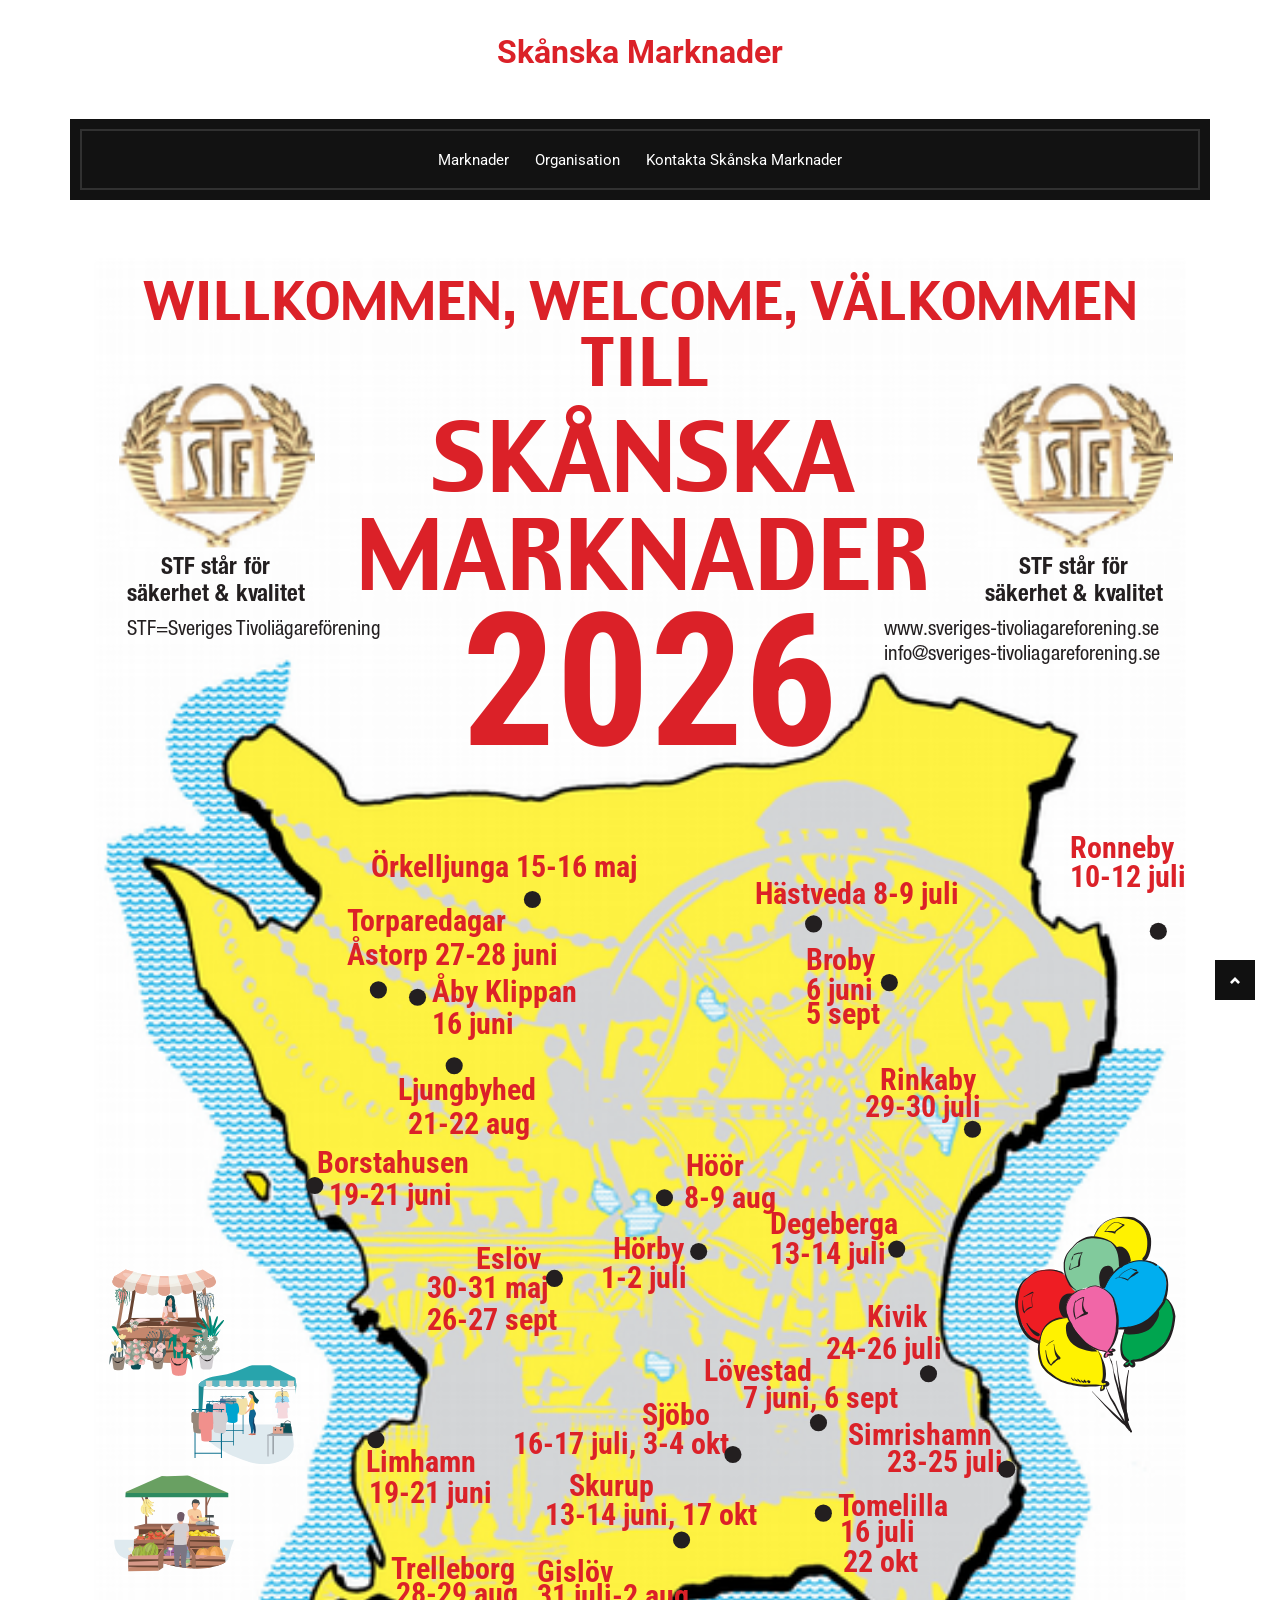
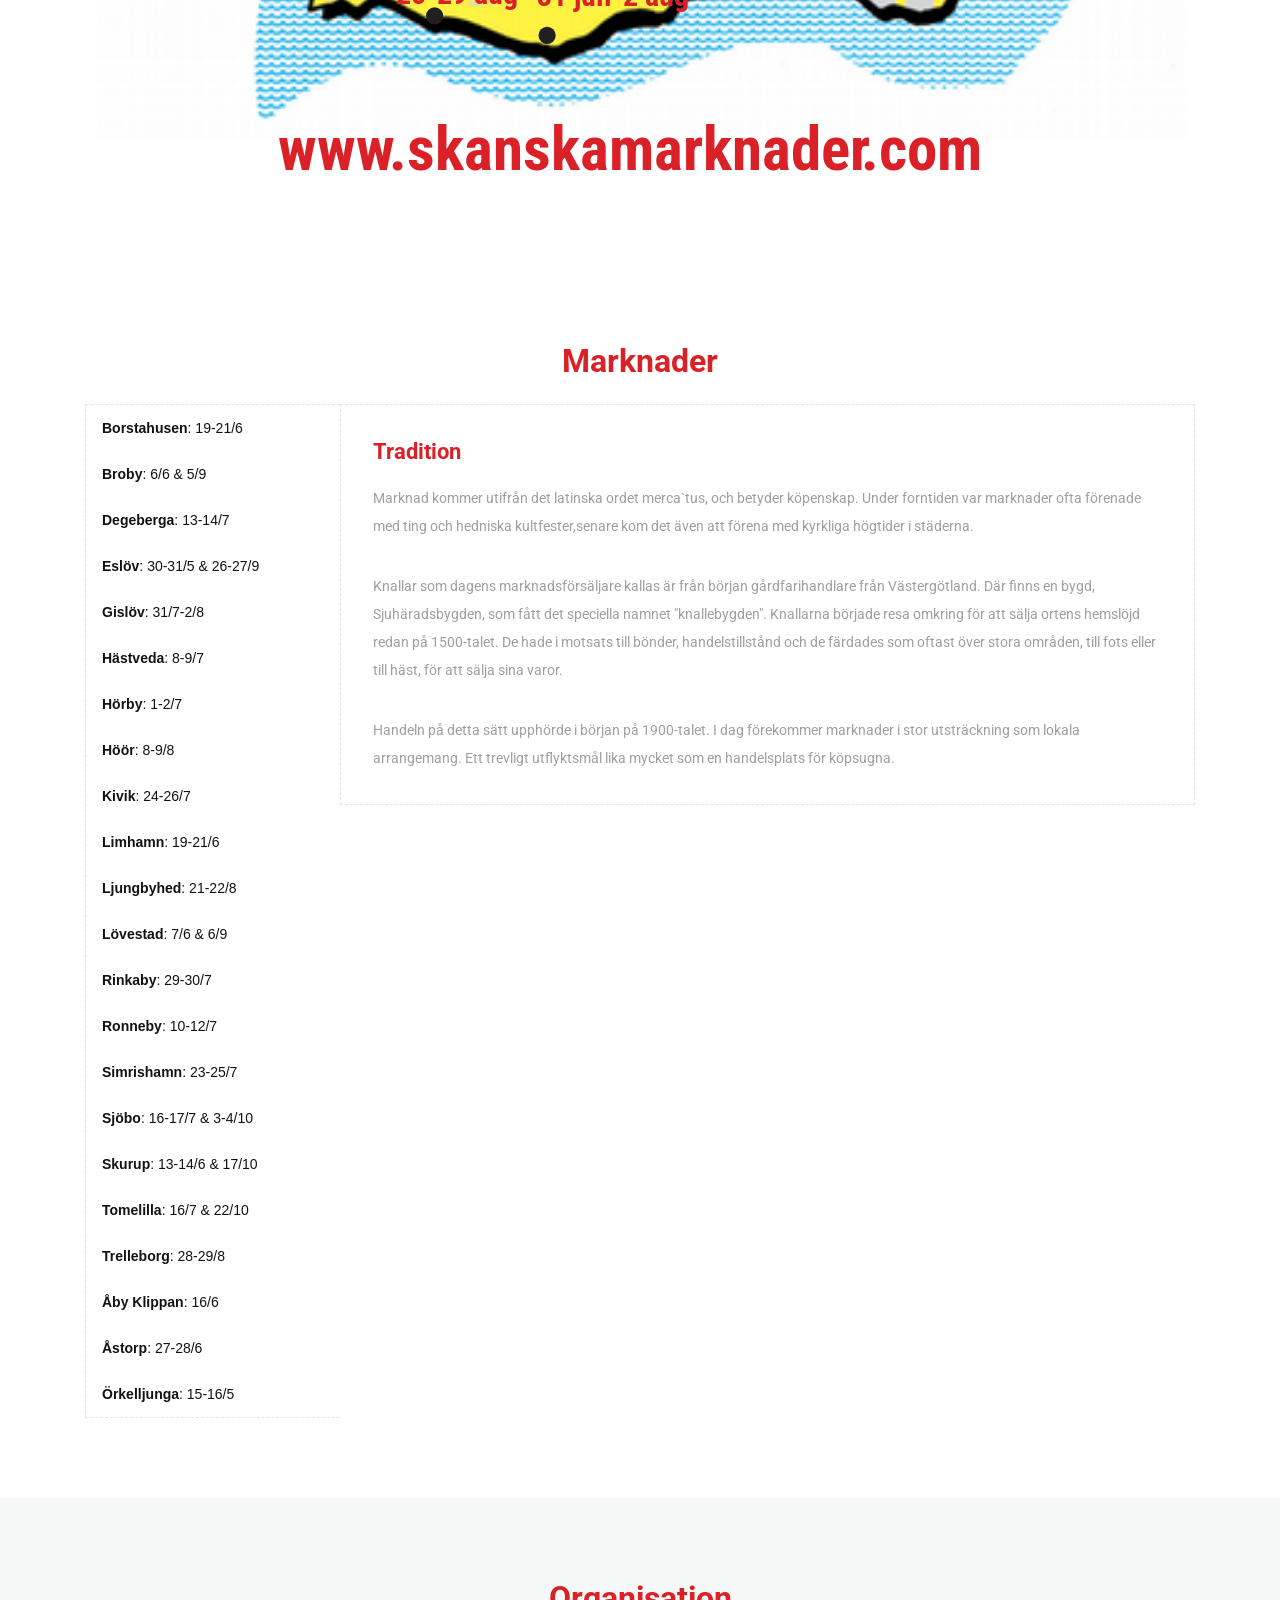
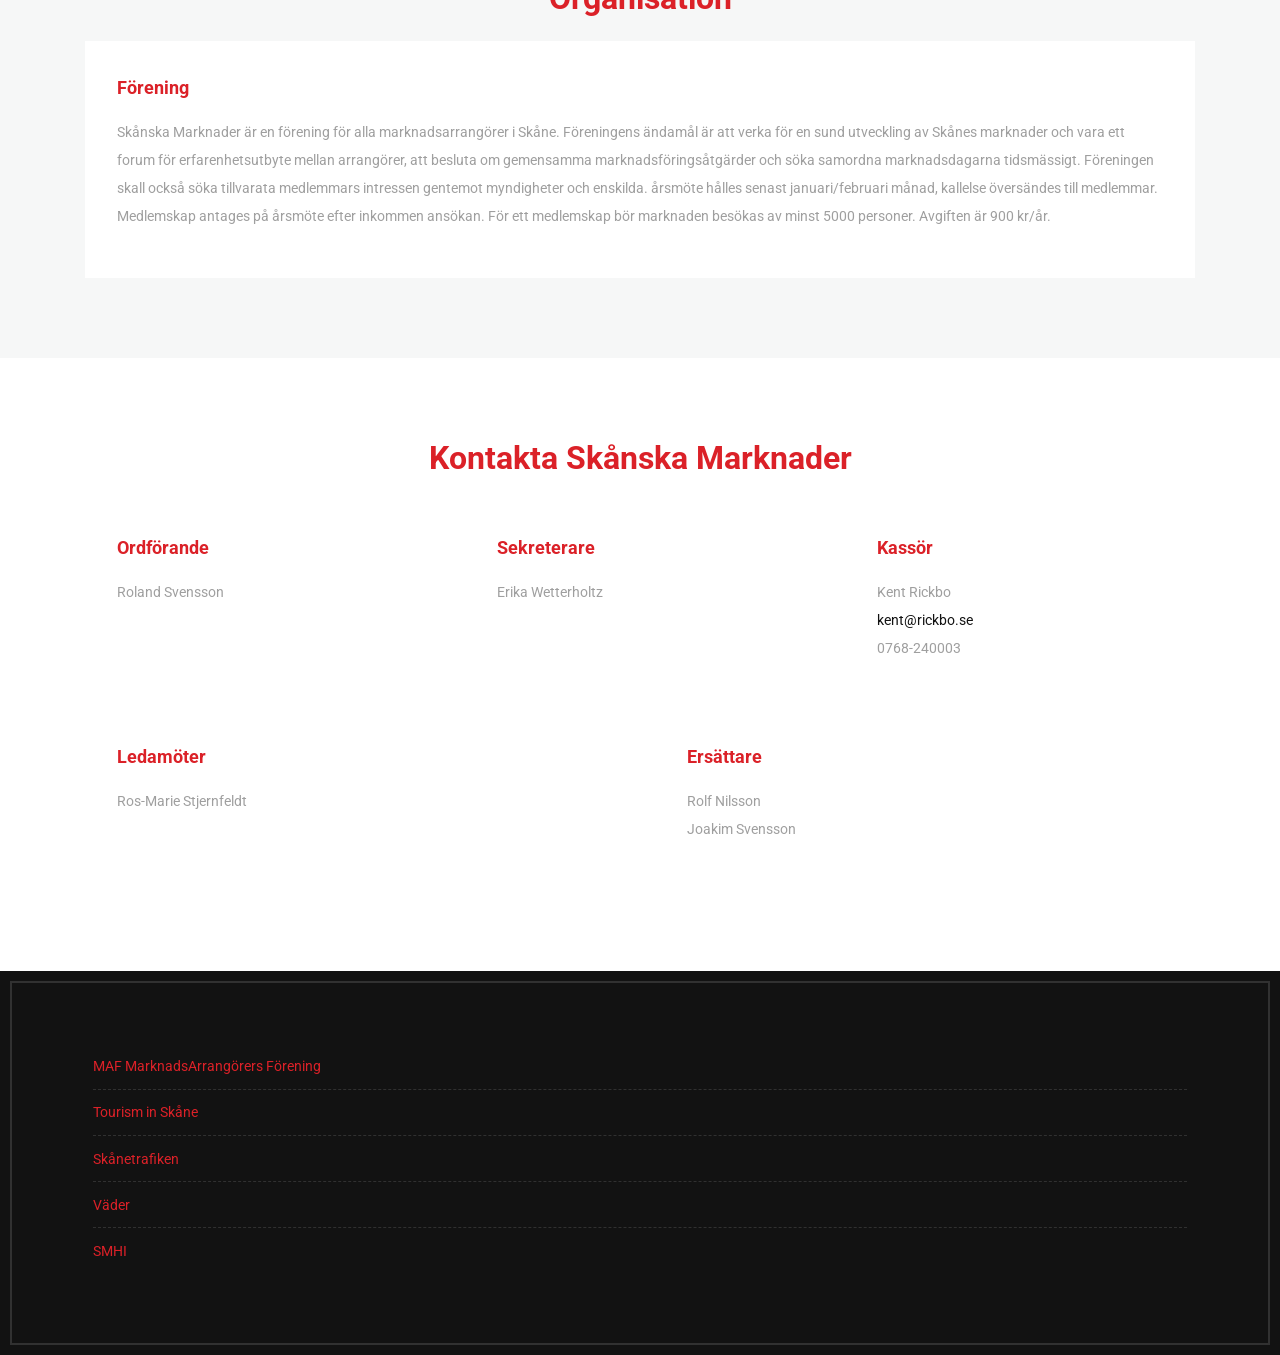
<file: index.html>
<!DOCTYPE html>
<html lang="en">
<meta charset="utf-8">
<meta http-equiv="X-UA-Compatible" content="IE=edge">
<meta name="viewport" content="width=device-width, initial-scale=1, shrink-to-fit=no">

<title>Skånska Marknader</title>
<meta name="keywords" content="">
<meta name="description" content="Skånska Marknader är en förening för alla marknadsarrangörer i Skåne.">
<meta name="author" content="Jonas Lewin">

<link href="https://fonts.googleapis.com/css?family=Roboto:wght@300;400;400i;500;500i;700" rel="stylesheet">
<link href="https://fonts.googleapis.com/css?family=Roboto+Condensed:wght@700" rel="stylesheet">

<link href="css/bootstrap.min.css" rel="stylesheet">

<link href="css/animate.min.css" rel="stylesheet">

<link href="style.css" rel="stylesheet">

<link href="css/responsive.css" rel="stylesheet">

<link href="css/colors.css" rel="stylesheet">

<!--[if lt IE 9]>
      <script src="https://oss.maxcdn.com/libs/html5shiv/3.7.0/html5shiv.js"></script>
      <script src="https://oss.maxcdn.com/libs/respond.js/1.4.2/respond.min.js"></script>
    <![endif]-->
<base target="_blank">
</head>

<body>
    <div id="preloader">
        <img class="preloader" src="images/loader.gif" alt="">
    </div>

    <div class="header-section">
        <div class="container">
            <div class="row">
                <div class="col-md-12">
                    <div class="logo">
                        <h1 class="text-center">Skånska Marknader</h1>
                    </div>
                </div>
            </div>
        </div>
    </div>

    <header class="header">
        <div class="container">
            <nav class="navbar navbar-inverse navbar-toggleable-md">
                <button class="navbar-toggler" type="button" data-toggle="collapse" data-target="#cloapediamenu" aria-controls="cloapediamenu" aria-expanded="false" aria-label="Växla navigering">
                    <span class="navbar-toggler-icon"></span>
                </button>
                <div class="collapse navbar-collapse justify-content-md-center" id="cloapediamenu">
                    <ul class="navbar-nav">
                        <li class="nav-item">
                            <a class="nav-link" href="#marknader" target="_self">Marknader</a>
                        </li>
                        <li class="nav-item">
                            <a class="nav-link" href="#organisation" target="_self">Organisation</a>
                        </li>
                        <li class="nav-item">
                            <a class="nav-link" href="#kontakt" target="_self">Kontakta Skånska Marknader</a>
                        </li>
                    </ul>
                </div>
            </nav>
        </div>
    </header>

    <div id="wrapper">
        <div class="header-section">
            <div class="container">
                <div class="row text-center">
                    <div class="col-md-12">
                        <svg x="0" y="0" width="100%" viewBox="0 0 454 640" version="1.1" class="vykort" xmlns="http://www.w3.org/2000/svg" xmlns:xlink="http://www.w3.org/1999/xlink" style="display: block;margin-left: auto;margin-right: auto;">
                            <defs>
                                <clipPath id="c_1">
                                    <path d="M0,0H454V640H0Z" />
                                </clipPath>
                                <clipPath id="c0">
                                    <path d="M380.4,491.3V402.6H446v88.7Z" />
                                </clipPath>
                                <clipPath id="c1">
                                    <path d="M4.9,635.1V11H450.8V635.1Z" />
                                </clipPath>
                                <clipPath id="c2">
                                    <path d="M0,640.9V0H454.7V640.9Z" />
                                </clipPath>
                                <clipPath id="c3">
                                    <path d="M33.5,462.4c-5,0,-10.9,-1.4,-15.8,-5.9C15.7,454.6,5.9,445,7.3,431.7c.6,-6.6,6.4,-13.7,15.5,-13.8h.5c0,0,.1,0,.2,0c4.2,.1,7.4,3.2,9.9,6.4c2.4,3.2,4.8,4.6,8.6,6c3.8,1.4,8.5,.5,11.9,2.5c3.6,2,4.7,6.7,3.7,10.9c-1,4.2,-3.5,8,-6.7,11.1c-3.8,3.8,-7.3,6.2,-12.4,7.1c-1.5,.3,-3.2,.5,-5,.5Z" />
                                </clipPath>
                                <clipPath id="c4">
                                    <path d="" />
                                </clipPath>
                                <clipPath id="c5">
                                    <path
                                        d="M45.9,546.7c-3.6,0,-7.3,-.6,-10.7,-1.3c-3.6,-.9,-7.1,-2.2,-10.8,-2.4c-.3,0,-.7,0,-1,0c-.5,0,-1,0,-1.5,0c-.5,0,-1,0,-1.5,0c-2.1,0,-4.1,-.2,-5.7,-1.4c-2.5,-1.8,-3.1,-5.3,-2.5,-8.3c.6,-3,2,-5.7,3,-8.6c.6,-1.8,1,-3.6,1.2,-5.5c.4,-3.4,-.2,-7.2,2.4,-9.8c1,-1.1,2.4,-1.4,3.8,-1.4c.8,0,1.5,.1,2.3,.2c2.9,.5,5.7,.7,8.6,.7c4.3,0,8.7,-.4,13.1,-.6c.8,0,1.5,0,2.3,0c3.4,0,6.8,.3,10,1.3c2.2,.6,4.3,1.7,5.8,3.4c1.6,2,2.1,4.7,2.2,7.2c.1,1.8,-.6,5,-3,9c-2.2,3.6,-3.8,7.5,-4.8,11.5c-.2,.9,-.4,2.9,-2.2,3.7c-3.4,1.7,-7.2,2.3,-11,2.3Z" />
                                </clipPath>
                                <clipPath id="c6">
                                    <path d="M52.8,542.4c-.6,0,-1.2,-.5,-1.3,-1.2c-.1,-.8,.4,-1.5,1.1,-1.6c0,-.1,.1,-.1,.2,-.1c.5,0,.7,.6,.8,1.3c.1,.8,.2,1.5,-.5,1.6c-.1,0,-.2,0,-.3,0Z" />
                                </clipPath>
                                <clipPath id="c7">
                                    <path d="M73.3,504c-1.8,0,-3.8,-.3,-5.8,-.8C58.1,500.3,47.5,495,43.9,484.9c-2,-5.6,-.3,-12.7,5,-15.5c2.8,-1.4,6.1,-1.5,9.2,-2.2c4.5,-1,8.6,-3.5,13.1,-4.8c1.6,-.5,3.3,-.8,5,-.8c3.1,0,6.1,1,8,3.3c2.6,3.1,2.5,7.6,1.7,11.6c-.8,4,-2.2,8,-1.6,12c1,6.4,3.1,10.7,-4,14.1c-1.8,.8,-4.3,1.4,-7,1.4Z" />
                                </clipPath>
                                <clipPath id="c8">
                                    <path d="M37.9,508.3V459.7h50v48.6Z" />
                                </clipPath>
                            </defs>
                            <path d="M0,0
                        L0,640
                        L454,640
                        L454,0 Z " fill="#FFFFFF" stroke="none" />
                            <g clip-path="url(#c_1)">
                                <path d="M4.9,635.1H450.8V11H4.9V635.1Z" class="g0" />
                                <image preserveAspectRatio="none" x="2" y="-28" width="458" height="645" xlink:href="images/vykort/1.png" />
                                <text x="24" y="36" class="s3">WILLKOMMEN, WELCOME, VÄLKOMMEN</text>
                                <text x="203" y="63" class="s1">TILL</text>
                                <text x="142" y="106" class="s2">SKÅNSKA</text>
                                <text x="111" y="146" class="s2">MARKNADER</text>
                                <text x="154" y="210" class="s9">2026</text>
                                <path d="M37.8,426H38v-.2Z" class="g0" />
                                <path d="M37.8,426l.2,-.2v.2h-.2Z" class="g1" />
                                <path fill-rule="evenodd" d="M37.4,426.9c0,-.1,-.2,.3,-.4,.2c0,-.2,.3,-.2,.4,-.2Z" class="g0" />
                                <path d="M37.4,426.9c0,-.1,-.2,.3,-.4,.2c0,-.2,.3,-.2,.4,-.2Z" class="g1" />
                                <path d="M56.4,442.7c.5,.4,1.5,.8,1.5,1.5c-.3,0,-.1,-.5,-.5,-.2c-.5,-.3,-.9,-1.7,-1.9,-1l-1.3,-1.7c.2,-.1,.4,-.1,.5,-.1c.4,.7,.7,1.5,1.7,1.5Z" class="g0" />
                                <path d="M56.4,442.7c.5,.4,1.5,.8,1.5,1.5c-.3,0,-.1,-.5,-.5,-.2c-.5,-.3,-.9,-1.7,-1.9,-1l-1.3,-1.7c.2,-.1,.4,-.1,.5,-.1c.4,.7,.7,1.5,1.7,1.5Z" class="g1" />
                                                                
                                <text x="95" y="385" class="s4" onclick="openCategory(event, 'marknad-borstahusen')">Borstahusen</text>
                                <text x="100" y="398" class="s4" onclick="openCategory(event, 'marknad-borstahusen')">19-21 juni</text>
                                <circle cx="94" cy="390" r="3.5" class="g2"/>

                                <text x="295" y="302" class="s4" onclick="openCategory(event, 'marknad-broby')">Broby</text>
                                <text x="295" y="314" class="s4" onclick="openCategory(event, 'marknad-broby')">6 juni</text>
                                <text x="295" y="324" class="s4" onclick="openCategory(event, 'marknad-broby')">5 sept</text>
                                <circle cx="329" cy="307" r="3.5" class="g2"/>

                                <text x="280" y="410" class="s4" onclick="openCategory(event, 'marknad-degeberga')">Degeberga</text>
                                <text x="280" y="422" class="s4" onclick="openCategory(event, 'marknad-degeberga')">13-14 juli</text>
                                <circle cx="332" cy="416" r="3.5" class="g2"/>
                                
                                <text x="160" y="424" class="s4" onclick="openCategory(event, 'marknad-eslov')">Eslöv</text>
                                <text x="140" y="436" class="s4" onclick="openCategory(event, 'marknad-eslov')">30-31 maj</text>
                                <text x="140" y="449" class="s4" onclick="openCategory(event, 'marknad-eslov')">26-27 sept</text>
                                <circle cx="192" cy="428" r="3.5" class="g2"/>
                                    
                                <text x="185" y="552" class="s4" onclick="openCategory(event, 'marknad-gislov')">Gislöv</text>
                                <text x="185" y="562" class="s4" onclick="openCategory(event, 'marknad-gislov')">31 juli-2 aug</text>
                                <circle cx="189" cy="574" r="3.5" class="g2"/>

                                <text x="274" y="275" class="s4" onclick="openCategory(event, 'marknad-hastveda')">Hästveda 8-9 juli</text>
                                <circle cx="298" cy="283" r="3.5" class="g2"/>

                                <text x="216" y="420" class="s4" onclick="openCategory(event, 'marknad-horby')">Hörby</text>
                                <text x="211" y="432" class="s4" onclick="openCategory(event, 'marknad-horby')">1-2 juli</text>
                                <circle cx="251" cy="417" r="3.5" class="g2"/>

                                <text x="246" y="386" class="s4" onclick="openCategory(event, 'marknad-hoor')">Höör</text>
                                <text x="245" y="399" class="s4" onclick="openCategory(event, 'marknad-hoor')">8-9 aug</text>
                                <circle cx="237" cy="395" r="3.5" class="g2"/>
                                
                                <text x="320" y="448" class="s4" onclick="openCategory(event, 'marknad-kivik')">Kivik</text>
                                <text x="303" y="461" class="s4" onclick="openCategory(event, 'marknad-kivik')">24-26 juli</text>
                                <circle cx="345" cy="467" r="3.5" class="g2"/>
                                
                                <text x="115" y="507" class="s4" onclick="openCategory(event, 'marknad-limhamn')">Limhamn</text>
                                <text x="116" y="520" class="s4" onclick="openCategory(event, 'marknad-limhamn')">19-21 juni</text>
                                <circle cx="119" cy="494" r="3.5" class="g2"/>
                                
                                <text x="128" y="355" class="s4" onclick="openCategory(event, 'marknad-ljungbyhed')">Ljungbyhed</text>
                                <text x="132" y="369" class="s4" onclick="openCategory(event, 'marknad-ljungbyhed')">21-22 aug</text>
                                <circle cx="151" cy="341" r="3.5" class="g2"/>
                                
                                <text x="253" y="470" class="s4" onclick="openCategory(event, 'marknad-lovestad')">Lövestad</text>
                                <text x="269" y="481" class="s4" onclick="openCategory(event, 'marknad-lovestad')">7 juni, 6 sept</text>
                                <circle cx="300" cy="487" r="3.5" class="g2"/>
                                                                
                                <text x="325" y="351" class="s4" onclick="openCategory(event, 'marknad-rinkaby')">Rinkaby</text>
                                <text x="319" y="362" class="s4 " onclick="openCategory(event, 'marknad-rinkaby')">29-30 juli</text>
                                <circle cx="363" cy="367" r="3.5" class="g2"/>

                                <text x="403" y="256" class="s4" onclick="openCategory(event, 'marknad-ronneby')">Ronneby</text>
                                <text x="403" y="268" class="s4" onclick="openCategory(event, 'marknad-ronneby')">10-12 juli</text>
                                <circle cx="439" cy="286" r="3.5" class="g2"/>
                                                                
                                <!-- <text x="188" y="370" class="s4" onclick="openCategory(event, 'marknad-rostanga')">Röstånga</text>
                                <text x="189" y="383" class="s4" onclick="openCategory(event, 'marknad-rostanga')">19-20 juli</text>
                                <circle cx="183" cy="380" r="3.5" class="g2"/> -->

                                <text x="312" y="496" class="s4" onclick="openCategory(event, 'marknad-simrishamn')">Simrishamn</text>
                                <text x="328" y="507" class="s4" onclick="openCategory(event, 'marknad-simrishamn')">23-25 juli</text>
                                <circle cx="377" cy="506" r="3.5" class="g2"/>
                                
                                <text x="228" y="488" class="s4" onclick="openCategory(event, 'marknad-sjobo')">Sjöbo</text>
                                <text x="175" y="500" class="s4" onclick="openCategory(event, 'marknad-sjobo')">16-17 juli, 3-4 okt</text>
                                <circle cx="265" cy="500" r="3.5" class="g2"/>
                                
                                <text x="198" y="517" class="s4" onclick="openCategory(event, 'marknad-skurup')">Skurup</text>
                                <text x="188" y="529" class="s4" onclick="openCategory(event, 'marknad-skurup')">13-14 juni, 17 okt</text>
                                <circle cx="244" cy="535" r="3.5" class="g2"/>
                                
                                <!-- <text x="358" y="316" class="s4" onclick="openCategory(event, 'marknad-solvesborg')">Sölvesborg</text> -->
                                <!-- <text x="358" y="327" class="s4" onclick="openCategory(event, 'marknad-solvesborg')">1 juli, 3 okt</text> -->
                                <!-- <text x="388" y="327" class="s4" onclick="openCategory(event, 'marknad-solvesborg')">2 juli</text> -->
                                <!-- <circle cx="427" cy="326" r="3.5" class="g2"/> -->
                                
                                <text x="308" y="525" class="s4" onclick="openCategory(event, 'marknad-tomelilla')">Tomelilla</text>
                                <text x="309" y="536" class="s4" onclick="openCategory(event, 'marknad-tomelilla')">16 juli</text>
                                <text x="310" y="548" class="s4" onclick="openCategory(event, 'marknad-tomelilla')">22 okt</text>
                                <circle cx="302" cy="524" r="3.5" class="g2"/>
                                
                                <text x="125" y="551" class="s4" onclick="openCategory(event, 'marknad-trelleborg')">Trelleborg</text>
                                <text x="127" y="561" class="s4" onclick="openCategory(event, 'marknad-trelleborg')">28-29 aug</text>
                                <circle cx="143" cy="566" r="3.5" class="g2"/>
                                
                                <!-- <text x="278" y="345" class="s4" onclick="openCategory(event, 'marknad-vinslov')">Vinslöv</text>
                                <text x="278" y="356" class="s4" onclick="openCategory(event, 'marknad-vinslov')">8 juni</text>
                                <circle cx="311" cy="353" r="3.5" class="g2"/> -->

                                <text x="142" y="315" class="s4" onclick="openCategory(event, 'marknad-klippan')">Åby Klippan </text>
                                <text x="142" y="328" class="s4" onclick="openCategory(event, 'marknad-klippan')">16 juni</text>
                                <circle cx="136" cy="313" r="3.5" class="g2"/>
                                
                                <text x="107" y="286" class="s4" onclick="openCategory(event, 'marknad-astorp')">Torparedagar</text>
                                <text x="107" y="300" class="s4" onclick="openCategory(event, 'marknad-astorp')">Åstorp 27-28 juni</text>
                                <circle cx="120" cy="310" r="3.5" class="g2"/>

                                <text x="117" y="264" class="s4" onclick="openCategory(event, 'marknad-orkelljunga')">Örkelljunga 15-16 maj</text>
                                <circle cx="183" cy="273" r="3.5" class="g2"/>
                                
                                <text x="79" y="629" dx="0,0,0,-.9,0,0,0,0,0,0,0,0,0,0,0,0,0,0,0,0,-1.7,0,0,0" class="s6">www.skanskamarknader.com</text>
                                <path
                                d="M402,444.3c-.4,-.2,-.9,-.3,-1.5,-.3c-3.3,0,-5.4,1.6,-7.1,3.1c-.6,.6,-1.5,1.7,-1.9,2.5c-.4,1.1,-.4,2.2,-.6,3.4c-.4,2.3,-1,3.8,-1,6.3c0,4,3.1,7.2,5.9,8.8c2.4,1.4,4.9,2.4,7.9,3.1c1.7,.4,3.9,1,6,1l3.6,-.4h2.5c-.3,.4,-.5,.7,-.5,1.2c0,.4,-.1,.6,.3,.6c1.2,0,1.1,-1.6,1.7,-1.6c.7,0,1.3,-.3,1.3,-.9c0,-.9,-1.5,-.7,-2.1,-.6c-.1,-.4,0,-.7,0,-1.1c0,-.9,.2,-2,.2,-3.2c0,-2,-.4,-3.5,-.6,-5c-.1,-.8,0,-1.5,-.3,-2.1c-1.1,-1.9,-3.7,-2.8,-5.5,-4c-2.4,-1.5,-4.6,-3.5,-5.8,-6.1c-.9,-1.9,-1.2,-3.8,-2.7,-5.1Z"
                                class="g3" />
                                <path d="M401,426.9c-1.3,-1,-3.3,-2.6,-5.4,-2.6c-2,0,-4.3,.1,-5.9,.6c-2.2,.7,-4.1,2.8,-5.4,4.4c-2.1,2.3,-3.5,5,-3.5,8.9c0,3.7,1.7,7,3,9.5c1.5,2.8,2.8,5.3,6.3,6.3h.6v-.7c.3,-4.4,3.1,-7.2,6.3,-8.5c1.5,-.6,3.1,-.7,5,-.7v-.5c-.3,-1.2,-.5,-1.8,-.5,-3.2c0,-4.3,1.6,-5.6,4.2,-7.4c-.6,-.9,-1.6,-1.3,-2.6,-2c-.9,-.6,-1.4,-2.8,-1.8,-3.9Z" class="g4" />
                                <path d="M408.8,432.3c-4.3,1.5,-7.7,2.7,-7.7,8.6c0,2.4,1.4,3.6,1.8,5.4c.9,4,2.4,4.6,4.6,6.9c2.7,2.9,5.7,3.9,10,5c-.2,.7,-.5,1.1,-.5,1.9c0,.3,.6,.1,1,.1c.5,-.1,.8,-.8,1,-1.1c.1,.1,.4,.2,.7,.2c.5,0,.4,0,.8,-.2q-.4,-.6,-.8,-1c.8,-.2,1.1,-.3,1.5,-.9c-.8,-.4,-1,-.3,-1.8,-.2v-.5c0,-.8,.9,-1.5,1.1,-1.9c1.1,-2.7,1.7,-6,1.7,-9.8c0,-6.3,-2,-10.9,-6.2,-13.1c-.8,-.4,-1.6,-1,-2.9,-1c-1.8,0,-2.3,1.3,-4.1,1.5Z" class="g5" />
                                <path d="M416.5,431.7c1.3,-3.3,3,-5.6,5.6,-7.6c2.4,-1.9,5.5,-3.6,9.7,-3.6c3.3,0,7.9,2,9.3,4c.9,1.2,1,4.4,1.2,6V433c-.4,2.9,-1.5,4.2,-2.6,6.2c-1.3,2.1,-2.9,4.1,-4.8,5.6c-6.7,5,-9,4,-12.5,3.2v-6.4c-.6,-1.3,-.9,-3.8,-1.5,-5c-1.1,-2,-2.9,-2.8,-4.2,-4.6Z" class="g6" />
                                <path d="M423.5,455.9c0,3.1,1.6,4.7,3.3,6.1c-.8,.5,-1.5,.9,-1.7,1.8c.3,0,.5,0,.8,0c.6,0,.8,-.4,1.3,-.4c0,0,.7,.5,1.2,.5c.1,0,.4,-.8,.4,-1.1c0,-.3,-.3,-.5,-.4,-.8c3.4,-1.5,6,-1.5,8.9,-3.2c1.8,-1,2.9,-3.3,4.3,-4.6c2.2,-2.3,4,-6.3,4,-10.5c0,-3.1,-1.8,-6,-3.5,-7.5c-1.2,1,-1.3,2.6,-2.2,3.9c-1.8,2.8,-4.5,6,-7.6,7.6c-1.7,.8,-3,1.4,-4.9,1.9c-.9,.3,-2,-.1,-2.4,.5c-.7,1.1,-1.5,4.1,-1.5,5.8Z" class="g7" />
                                <path d="M423.9,422.4c0,-.4,0,-.6,0,-1c0,-1.2,0,-2.7,-.4,-3.9c-.3,-.7,-1,-1,-1.5,-1.6c-1.3,-1.3,-2.1,-2.5,-3.7,-3.5c-1,-.6,-3.4,-.8,-4.7,-1h-2.5c-2.8,.5,-4.4,1.9,-6.2,3.3c-2.3,1.8,-4.4,3.9,-4.4,7.9c0,2.7,1,5.5,2,7.4c.6,1,1.7,3.4,2.8,3.4c.7,0,1.4,-.8,2,-.9c1.8,-.7,5.4,-1.5,7.4,-1.5c.8,0,1.1,.6,1.9,.6c.2,0,.5,-.9,.6,-1.1c.6,-1.5,1.5,-2.4,2.4,-3.4c1.3,-1.5,2.4,-2.5,3.8,-3.7Z" class="g8" />
                                <path d="M412.6,410.9c1.2,-2.6,2.3,-4,4.4,-5.5c2.1,-1.5,4.3,-2.4,7.6,-2.4c1.4,0,2.8,0,3.8,.4c2.1,.9,3.5,2.7,4.7,4.6c1.1,1.7,2,4.7,2,7.3c0,2.9,-1.1,5.7,-4.1,5.2l-4.2,1c-1.3,.2,-.6,-.6,-1.6,-.3c-1.4,-3.1,-2.2,-5.5,-4.9,-7.3c-.8,-.6,-1.2,-1.2,-2.1,-1.6c-1.9,-.8,-4.1,-.4,-5.6,-1.4Z" class="g3" />
                                <path
                                    d="M409,432.4c-1.5,.2,-2,.5,-3.2,1c-.4,.2,-.8,.5,-1.1,.8c-.5,.4,-.9,.6,-1.3,1.1c-1,1.7,-2.4,3.3,-1.8,6.4c.1,.7,.4,1,.5,1.6c.3,.9,.5,1.6,1,2.3c.5,.7,.8,1.4,1.1,2.2c.4,.5,.6,.9,.9,1.5c1.4,1.9,2.7,3.2,4.3,4.8c1,.7,1.8,1.3,3,1.9c1.5,.8,3.1,1.3,4.8,1.6c.8,.6,.1,.1,.8,.3c.4,.2,.2,.7,-.2,.5c-.8,-.3,.2,.2,-.7,-.4c-1.8,-.3,-3.4,-.6,-5,-1.4c-1.2,-.6,-2.2,-1.2,-3.2,-1.9c-1.6,-1.7,-2.9,-3.1,-4.3,-5.1c-.3,-.5,-.5,-1,-.9,-1.5c-.2,-.8,-.6,-1.5,-1,-2.2c-.6,-.7,-.9,-1.5,-1.2,-2.4c-.1,-.7,-.3,-1.1,-.4,-1.7c-.6,-3.2,1.1,-4.9,2.1,-6.6c.5,-.5,.7,-.9,1.2,-1.3c.4,-.3,.8,-.6,1.2,-.9c1.2,-.5,1.9,-.5,3.3,-.8c.2,0,.2,.2,.1,.2Z"
                                    class="g2" />
                                <path d="M409.7,431.9c1.3,-.5,2.4,-1.2,4.2,-.9c1.1,.2,1.6,.7,2.8,1.1c1.7,1,3.2,2,4.2,3.9c.8,2.2,1.4,4.7,1.8,7.3c.3,2.5,0,4.4,-.1,6.7c-.2,.6,-.3,1,-.5,1.6c-.6,2.4,-1.6,3.9,-2.9,5.6c-.2,.2,-.3,.4,-.4,.7c-.2,.4,-.7,.1,-.6,-.2c.2,-.4,.4,-.6,.6,-.8c1.2,-1.7,1.7,-3.3,2.3,-5.5c.2,-.7,.2,-1,.4,-1.6c.1,-2.2,.5,-3.9,.2,-6.3c-.3,-2.6,-.6,-5.1,-1.4,-7.3c-.9,-1.8,-2.1,-2.9,-3.7,-3.8c-1.2,-.4,-1.6,-.9,-2.7,-1.1c-1.8,-.3,-2.9,.3,-4.1,.8c-.2,.1,-.2,-.1,-.1,-.2Z" class="g2" />
                                <path d="M417.7,458.6l-.2,.4c-.6,1,0,1.4,.7,.7c0,-.2,-.2,-.3,-.2,-.5c.1,-.2,.2,-.2,.3,-.2c.7,0,1.4,-.3,1.7,-.4c.2,0,-.3,.9,-.4,.6c-.1,-.6,-.1,-.7,-.6,-.8c-.4,-.1,-.2,-.7,.2,-.6c.9,.3,1.1,.2,1.3,1.2c.1,.2,0,.4,-.3,.5c-.3,.1,-1.2,.1,-1.9,0c-.2,0,.3,-.3,.3,-.2c-.1,.2,-.2,.3,-.2,.5c-1.3,1.3,-2.4,.6,-1.4,-1.2l.5,-.3c.2,0,.4,.1,.2,.3Z" class="g2" />
                                <path d="M418.9,457.9c.7,-.2,1.4,-.4,1.9,-.8c.3,-.2,.2,.8,0,.6c-.2,-.2,-.4,-.4,-.7,-.4c-.4,0,-.4,-.6,0,-.6c.6,0,1,.1,1.3,.4c.2,.2,.2,.5,-.1,.7c-.6,.4,-1.5,.3,-2.3,.5c-.3,0,-.4,-.3,-.1,-.4Z" class="g2" />
                                <path d="M405.3,437.2c-.6,1.2,-.6,2.4,-.6,4.2c0,0,.3,1.6,.3,1.8c.2,.6,.2,1,.3,1.5c.1,.2,-.1,.2,-.2,.1c-.1,-.6,-.5,-.9,-.6,-1.4l-.3,-1.9c0,-2,.4,-3.2,.9,-4.4c.1,-.1,.3,0,.2,.1Z" class="g2" />
                                <path d="M404.7,437.8c1.3,-1,1.9,-1.8,3.6,-2.2c.3,-.1,.4,.4,.1,.4c-1.6,.4,-2.4,1.1,-3.6,1.9c-.1,.1,-.2,-.1,-.1,-.1Z" class="g2" />
                                <path d="M408.7,435.8l-.4,2.2c-.2,1.5,.4,2.4,1,3.4l.2,.4c.4,.5,-.3,1,-.7,.5l-.4,-.4c-.6,-1,-.7,-2.3,-.5,-4l.5,-2.1c.1,-.2,.3,-.1,.3,0Z" class="g2" />
                                <path d="M405.5,444.2c1.4,-.8,2.5,-1.9,4.1,-2.5c.6,-.2,.9,.8,.3,1c-1.5,.5,-2.9,1,-4.2,1.8c-.2,.1,-.4,-.2,-.2,-.3Z" class="g2" />
                                <path d="M417,431.8c1.5,-3.4,3,-6.3,5.7,-8.4c2.4,-1.4,4.1,-2.1,7.2,-2.7c3.5,-.4,6.4,-.1,8.5,1.5c.3,.3,-.1,.9,-.5,.6c-2,-1.5,-4.6,-2.1,-7.9,-1.7c-3.1,.5,-4.6,1.5,-6.9,2.8c-2.7,2.2,-4.5,4.6,-6,8c0,.1,-.2,0,-.1,-.1Z" class="g2" />
                                <path d="M439.4,423.2c.9,1.2,2.2,1.5,2.8,2.9c1.6,3.6,.7,8.9,-.6,12c-1,1.6,-1.9,2.7,-2.9,4.1c-3,3.5,-5.6,5,-10.6,6.4c-.8,.1,-1.4,.2,-2.2,.2c-.4,.1,-1.5,.1,-2.1,.1c-.4,0,-.5,0,-.9,0c-.5,0,-.5,-.8,0,-.8c.4,0,.5,-.1,.9,-.1c.6,0,1.6,-.1,2,-.1c.8,-.1,1.3,-.2,2.1,-.3c4.7,-1.3,7.1,-2.8,9.9,-6.1c1,-1.3,1.8,-2.3,2.8,-3.9c1.3,-2.9,2.5,-7.8,.9,-11.2c-.6,-1.3,-1.5,-1.9,-2.3,-2.9c-.2,-.2,.1,-.4,.2,-.3Z" class="g2" />
                                <path d="M422.7,427.4c1.3,-1.6,3,-2.9,5.1,-3.6c.1,0,.1,.2,0,.2c-2,.7,-3.7,1.9,-4.9,3.5c-.1,.1,-.2,0,-.2,-.1Z" class="g2" />
                                <path d="M421.5,427.8c2.1,-.3,2.9,-.4,4.7,.4l.4,.2c.3,.1,.1,.6,-.2,.4l-.4,-.2c-1.8,-.7,-2.4,-.9,-4.4,-.6c-.2,0,-.2,-.1,-.1,-.2Z" class="g2" />
                                <path d="M428,423.9c.8,.2,1.5,.3,2.2,.6c.3,.2,.1,.8,-.3,.6c-.6,-.3,-1.2,-.8,-1.9,-1c-.2,0,-.1,-.2,0,-.2Z" class="g2" />
                                <path d="M426.5,428.3c.8,-.7,1.5,-1.7,2.4,-2.3c.4,-.2,.7,-.5,1.1,-.7l.5,-.1c.4,-.1,.6,.4,.2,.6l-.4,.3c-.4,.1,-.6,.4,-.9,.6c-1,.6,-2,1.1,-2.7,1.8c-.1,.1,-.2,-.1,-.2,-.2Z" class="g2" />
                                <path
                                    d="M405.4,433c-1.1,-.9,-2.1,-1.1,-2.9,-2.3c-1,-1.9,-2.2,-4.3,-2.2,-7.3c0,-.9,0,-1.1,0,-1.8c.2,-1.5,.8,-2.9,1.4,-3.9c1,-1.4,1.8,-2.1,2.9,-3.4c1.3,-1.3,2.9,-2.3,4.8,-3.1c1.1,-.2,1.8,-.4,3.1,-.4c3.2,.2,5.1,1,7.2,2.1c2.7,2.2,4.8,5,4.8,9.9c0,1,-1.6,1,-1.6,0c0,-4.5,-1,-7.5,-3.4,-9.5c-2.1,-1.1,-3.9,-1.5,-7.1,-1.7c-1.2,0,-1.7,.1,-2.8,.3c-1.8,.7,-3.5,1.3,-4.7,2.6c-1.2,1.3,-1.9,2,-2.9,3.4c-.6,1,-.9,2.3,-1.2,3.7c0,.7,0,.9,0,1.8c0,2.9,1.3,5.2,2.3,7c.7,1.1,1.4,1.6,2.4,2.4c.1,.1,0,.2,-.1,.2Z"
                                    class="g2" />
                                <path d="M403.2,421.9c-.2,.9,-.2,1.5,-.3,2.4c0,.1,-.2,-.2,-.1,-.2l.4,.3l.2,-.4c.5,-.3,.9,-.5,1.5,-.7c.6,-.2,1.1,-.3,1.3,-.9c0,-2.3,.7,-3.3,1.4,-4.7c0,-.2,.2,-.1,.2,.1c-.7,1.3,-.8,2.5,-.8,4.7c-.2,.9,-1.3,.8,-2,1.1c-.6,.1,-.9,.3,-1.4,.6l-.4,.4l-.6,-.1c-.1,0,-.1,-.1,-.1,-.2c.1,-.9,.3,-1.5,.5,-2.4c0,-.2,.2,-.1,.2,0Z" class="g2" />
                                <path d="M407.9,417.7c-1.9,.3,-2.2,.2,-3.3,.8c-.2,.1,-.4,-.3,-.1,-.4c1.1,-.5,1.4,-.5,3.3,-.8c.3,0,.3,.3,.1,.4Z" class="g2" />
                                <path d="M404.3,418.7c-.2,.5,-.2,.9,-.4,1.5l-.2,.4c-.1,.1,-.2,.1,-.2,-.1v-.4c.1,-.6,.4,-.9,.6,-1.5c0,-.1,.2,0,.2,.1Z" class="g2" />
                                <g clip-path="url(#c0)">
                                    <path d="M412.5,411.3c.4,-1.3,1,-2.5,1.6,-3.5l.6,-.7c1.8,-2.1,3.6,-3.1,6.7,-3.9c2.2,-.4,6.1,-.6,7.9,0c3.4,1.7,6.2,4.4,6.7,8.5c.3,3.2,-.4,7.6,-2.3,9c-.8,.6,-1.7,-.7,-.9,-1.3c1.5,-1.1,1.9,-4.9,1.6,-7.5c-.4,-3.7,-2.5,-6.3,-5.4,-7.7c-1.8,-.6,-5.4,-1.2,-7.5,-.8c-3.1,.8,-4.9,1.7,-6.6,3.9l-.5,.7c-.6,1,-1.3,2.1,-1.7,3.3c-.1,.1,-.3,.1,-.2,0Z" class="g2" />
                                </g>
                                <path d="M417.2,408.9c.5,-1.2,2.5,-3.7,3.9,-3.9c1.3,-.3,2.6,.5,3.3,.7l.4,.2c.2,0,.1,.3,-.1,.3l-.4,-.1c-.7,-.3,-1.9,-1.2,-3.1,-.9c-1.4,.2,-3.3,2.7,-3.9,3.8c0,.1,-.2,0,-.1,-.1Z" class="g2" />
                                <path d="M425.1,406.4c-2.5,1.9,-2.8,1.7,-3.8,3.1c-.2,.3,-.7,0,-.5,-.3c1.1,-1.5,1.4,-1.3,3.9,-3.3c.3,-.3,.7,.2,.4,.5Z" class="g2" />
                                <path d="M417.1,408.6c1.4,0,2.6,-.1,3.6,.1c1,.3,.2,.3,.9,.8c.1,0,0,.2,-.1,.1c-.6,-.4,-.1,.1,-1,-.2c-1,-.2,-2,-.5,-3.4,-.5c-.2,0,-.2,-.3,0,-.3Z" class="g2" />
                                <path
                                    d="M401.7,444.2c-1.1,0,-2.2,.4,-3.1,.5c-3.9,.8,-6.7,3.3,-7.5,7.1c-.4,1.8,-.6,3.1,-.6,5.3c.1,2.4,.7,4.4,1.3,6.1l.6,.8c.4,.5,.7,.9,1.1,1.4l.6,.6c1.6,1.2,2.6,2.2,4.5,3.1l.8,.4c0,0,1.3,.5,1.5,.5c.7,.3,1.3,.5,2.1,.6l1.2,.3c.8,.2,1.4,.3,2.3,.4c1.9,.2,4,.1,6,.1c1.6,0,2.6,.2,3.8,.3c.1,0,.1,.2,0,.2c-1.2,-.1,-2.2,.3,-3.8,.3c-2.1,0,-4.2,.2,-6.1,-.1c-.9,-.1,-1.5,-.2,-2.4,-.4c0,0,-1.1,-.3,-1.2,-.3c-.8,-.1,-1.4,-.3,-2.2,-.6l-1.5,-.5l-.9,-.5c-1.9,-.9,-3,-2,-4.7,-3.2l-.6,-.6c-.4,-.6,-.7,-1,-1.2,-1.5c0,0,-.6,-.9,-.6,-.9c-.7,-1.8,-1.3,-3.9,-1.4,-6.5c0,-2.2,.6,-3.6,1,-5.4c.9,-4,3.7,-6.9,7.7,-7.7c1,-.1,2.2,0,3.3,0c.2,0,.2,.2,0,.2Z"
                                    class="g2" />
                                <path d="M414.6,457.9c1.3,2.6,3,5,3,9.2c0,1.3,-.3,2.7,-.7,3.5c-.4,.7,-1.5,0,-1.1,-.7c.4,-.5,.5,-1.7,.5,-2.8c0,-4,-.6,-6.6,-1.9,-9.2c0,-.1,.1,-.2,.2,0Z" class="g2" />
                                <path d="M403.5,468.6c.2,.3,.5,.5,.8,.7l.4,.3c.1,.2,-.1,.4,-.3,.3l-.4,-.2c-.3,-.3,-.4,-.6,-.7,-.9c-.1,-.1,.1,-.3,.2,-.2Z" class="g2" />
                                <path d="M404.6,468.7c.3,.6,.8,.6,1.3,1l.3,.4q0,.1,-.1,.1h-.5c-.6,-.3,-.8,-.8,-1.1,-1.4c-.1,-.1,.1,-.2,.1,-.1Z" class="g2" />
                                <path d="M406.2,469.1c.2,.3,.5,.4,.7,.7c.3,.2,.3,.5,.6,.7c.1,0,.1,.2,-.1,.1c-.3,-.1,-.6,-.1,-.9,-.3c-.2,-.3,-.4,-.7,-.6,-1c-.2,-.2,.1,-.4,.3,-.2Z" class="g2" />
                                <path d="M407.5,469.5c.2,.3,.5,.3,.7,.5l.4,.2c.4,.2,.1,.7,-.3,.5l-.4,-.2c-.3,-.2,-.4,-.6,-.6,-.9c-.1,-.1,.1,-.2,.2,-.1Z" class="g2" />
                                <path d="M409,469.6l.2,.3l.3,.1c.4,.3,.1,.9,-.3,.7l-.4,-.2c-.1,0,-.2,-.1,-.2,-.2l-.1,-.4c-.1,-.4,.3,-.6,.5,-.3Z" class="g2" />
                                <path d="M410.6,469.7l.4,.2c.6,.4,-.1,1.3,-.6,.9l-.4,-.4c-.4,-.4,.1,-1,.6,-.7Z" class="g2" />
                                <path d="M393.2,455.5c1,-1.1,1.5,-1.5,2.9,-2.2c.1,0,.2,.1,.1,.2c-1.4,.7,-1.9,1,-2.9,2.1c-.1,.1,-.2,0,-.1,-.1Z" class="g2" />
                                <path d="M396.4,454.9c.3,2.7,1,3.8,2.4,5.2c.6,.6,-.3,1.4,-.8,.8c-1.6,-1.5,-1.4,-3.1,-1.8,-6c-.1,-.1,.1,-.2,.2,0Z" class="g2" />
                                <path d="M393.1,457.5c.1,1.6,.6,3.2,1.2,4.3c.3,.7,.5,1.1,1,1.6c.1,.1,-.3,.1,-.3,0c.5,-.6,.7,-1.1,1.3,-1.7l.4,-.2c.5,-.5,.8,-.9,1.4,-1.2c.5,-.3,.9,.4,.4,.7c-.5,.3,-.9,.5,-1.4,.9l-.3,.4c-.6,.5,-1,.7,-1.5,1.3c-.1,.1,-.1,.2,-.2,.1c-.6,-.6,-1.1,-.9,-1.4,-1.6c-.6,-1.2,-.7,-2.9,-.9,-4.6c0,-.1,.2,-.2,.3,0Z" class="g2" />
                                <path d="M400.5,426.5c-.5,-.4,-.9,-.5,-1.5,-.8c-3.9,-1.6,-10,-1.1,-12.7,1.6c-1,.8,-1.6,1.4,-2.4,2.4c-1.9,2.3,-1.7,4.4,-2.3,7.8c0,2.9,.4,5.1,1,7c.7,3.1,2.8,6.8,5.4,8c.8,.3,1.4,.7,2.3,1c.8,.3,.4,1.5,-.4,1.2c-.9,-.3,-1.6,-.7,-2.4,-1.1c-2.9,-1.3,-5.2,-5.4,-6,-8.8c-.6,-2,-1.1,-4.4,-1.1,-7.4c.6,-3.5,1,-5.6,3,-8.1c.8,-1,1.7,-1.4,2.7,-2.1c2.8,-2.8,9.1,-3.7,13.1,-2c.7,.3,.9,.7,1.4,1.2c.1,.1,0,.2,-.1,.1Z" class="g2" />
                                <path d="M385.4,446.3c1.1,2.1,2.7,3,4.7,4.1c.9,.4,.2,1.6,-.6,1.2c-2.3,-1.1,-3.2,-2.9,-4.4,-5.1c-.2,-.2,.2,-.4,.3,-.2Z" class="g2" />
                                <path d="M383.6,437.1c0,1.3,.2,2.6,.4,3.6c.1,.5,.2,.8,.3,1.1c.1,.2,-.5,.1,-.3,0c0,0,.5,-.5,.5,-.5c.5,-.7,1,-1.1,1.7,-1.5c.3,-.1,.6,-.1,.9,-.2c.3,-.1,.5,.3,.1,.4c-.3,.1,-.5,.2,-.8,.3c-.6,.3,-1.2,.6,-1.7,1.1l-.4,.7c-.1,.2,-.3,.1,-.3,-.1c-.3,-.4,-.4,-.7,-.5,-1.2c-.2,-1.1,-.1,-2.4,-.1,-3.7c0,-.2,.2,-.2,.2,0Z" class="g2" />
                                <path d="M387.4,439.7c-.3,-3,-.5,-4.1,.5,-6c0,-.1,.2,0,.1,.1c-.9,1.9,-.7,2.9,-.4,5.9c0,.1,-.2,.2,-.2,0Z" class="g2" />
                                <path d="M383.9,435.5c1.3,-.7,2.2,-1.3,3.5,-2c.4,-.2,.6,.4,.3,.5c-1.4,.7,-2.4,.9,-3.7,1.7c-.1,.1,-.2,-.1,-.1,-.2Z" class="g2" />
                                <path d="M442.2,436.1l1,.7c1.6,2,2.4,3.6,2.8,6.7c-.9,10.9,-5.1,14.9,-13.3,18.2c-.8,.3,-2.8,.4,-3.9,.4c-.7,.1,-.7,-.9,-.1,-.9c1.1,-.1,2.8,-.4,3.5,-.7c7.7,-3.1,11.9,-6.7,12.8,-17c-.4,-2.9,-.6,-4.4,-2.2,-6.4l-.8,-.7c-.2,-.1,0,-.4,.2,-.3Z" class="g2" />
                                <path d="M425.1,450.2c-.9,3,-1.8,8.5,.9,10.4c.3,.3,.5,.5,.9,.7c.6,.3,.1,1.3,-.6,1c-.4,-.3,-.7,-.4,-1.1,-.8c-2.8,-2.1,-1.4,-8.1,-.5,-11.4c.1,-.2,.4,-.1,.4,.1Z" class="g2" />
                                <path d="M426.7,462.3c-.5,.2,-1.8,.7,-.9,1.1c.7,-.1,.7,-.2,.9,-.7c.2,-.4,.6,-.5,.7,0c0,0,.1,.3,.1,.4c.5,.7,1.3,.4,.9,-.3l-.5,-.3c-.7,-.5,0,-1.4,.6,-1l.8,.6c1.1,2,-.7,3.4,-2.3,1.3l-.3,-.3c-.3,-.3,.9,-.4,.7,-.1c-.3,.9,-.3,1.2,-1.8,1.4c-2.1,-.8,0,-2.1,.9,-2.5c.3,-.1,.4,.3,.2,.4Z" class="g2" />
                                <path d="M415.9,472.1c-.2,.6,-.1,1,-.1,1.7c0,.2,-.6,-.3,-.3,-.3c.8,-.1,.7,-.3,1,-.8l-.1,-.7c0,-.3,.1,-.5,.4,-.5c.8,.2,1.1,-.6,.3,-.7l-.5,.1c-.6,.1,-.8,-.5,-.3,-.7l.6,-.4c3,.3,2.7,2.9,-.2,2.5c-.3,-.1,.4,-.7,.4,-.4l.1,1c-.4,.7,-.5,1.1,-1.7,1.2c-.2,0,-.3,-.1,-.3,-.3c0,-.8,.2,-1.2,.4,-1.8c.1,-.3,.4,-.2,.3,.1Z" class="g2" />
                                <g clip-path="url(#c0)">
                                    <path d="M419.2,459.8c0,1.1,.4,1.4,.8,2.1c.1,.8,.3,1.3,.5,2.1c.1,.6,.1,1.1,.2,1.7c.3,1.3,.8,2,1,3.3c1.1,3.5,2.2,7.6,3.1,11c.5,1.6,1.1,3.2,1.5,4.9c.3,2.3,1.1,3.8,1.9,5.5c.3,.5,-.5,.9,-.7,.4c-.9,-1.8,-1.7,-3.4,-2.1,-5.7c-.4,-1.7,-1,-3.2,-1.5,-4.8c-.9,-3.4,-1.7,-7.7,-2.8,-11.1c-.3,-1.4,-.3,-2.1,-.6,-3.5c-.1,-.5,-.1,-1,-.2,-1.7c-.2,-.8,-.5,-1.2,-.7,-2c-.3,-.7,-.5,-1.1,-.5,-2.2c0,-.1,.1,-.1,.1,0Z" class="g2" />
                                </g>
                                <path d="M417.8,472.6c.9,2.1,1.6,3.8,3,5.6c.4,.7,.7,1.2,1,1.9c.5,1,.9,1.8,1.4,2.7c1.1,1.8,2.4,3.9,3.3,5.7q.6,.7,1,1.4c.2,.4,-.4,.7,-.6,.3c-.4,-.6,-.5,-.6,-1.1,-1.3c-.9,-1.8,-2.1,-4,-3.2,-5.8c-.5,-.9,-.9,-1.7,-1.4,-2.7c-.4,-.7,-.6,-1.1,-1,-1.8c-1.4,-1.8,-1.7,-3.8,-2.6,-5.9c-.1,-.1,.1,-.2,.2,-.1Z" class="g2" />
                                <path d="M427,465.6c-.2,1.5,-.3,2.3,-.5,3.6c-.6,4.4,-.4,9,-.4,13.8c0,1.9,0,3.6,.5,5.1c.3,.6,-.7,.9,-.9,.3c-.6,-1.6,-.6,-3.4,-.6,-5.4c0,-4.8,.3,-9.4,.9,-13.8c.2,-1.4,.5,-2.2,.7,-3.6c0,-.2,.3,-.2,.3,0Z" class="g2" />
                                <path d="M412,474.2c4.3,4.5,9.7,9.8,14.5,13.7c.5,.4,-.1,1.1,-.6,.7c-4.9,-3.9,-9.8,-9.7,-14,-14.3c-.1,-.1,.1,-.2,.1,-.1Z" class="g2" />
                                <path d="M422,461.8c.8,7.9,2.5,15,4.5,21.8c.1,.8,.2,1.4,.5,2.1c.2,.8,-.9,1.1,-1.1,.4c-.3,-.8,-.5,-1.3,-.7,-2.2c-2,-6.8,-2.6,-14.1,-3.4,-22.1c0,-.1,.2,-.2,.2,0Z" class="g2" />
                                <path d="M402.6,445.4c-1,.5,-1.4,1.5,-1.4,2.8c0,6.5,4.9,8.8,10.6,9.7h2.3c-1.1,-1.4,-2.7,-1.4,-3.9,-2.8c-2.3,-2.7,-5.9,-5.9,-7.2,-9.3Z" class="g2" />
                                <path d="M404.5,434.2h-1.8c-3,0,-4.3,2.7,-4.3,5.7c0,1.1,1.1,4.1,2.1,4.1c.6,0,1,-.1,1.6,0c-.3,-.9,-.9,-2.8,-.9,-4c0,-2,1.6,-4.7,3,-5.7Z" class="g2" />
                                <path d="M420.8,426.1c0,-1.8,-.7,-3.3,-2.5,-3.3c-2.3,0,-3.5,2.6,-3.5,4.9c0,.6,.3,3.7,.6,3.9c.4,.4,1.2,.3,1.6,.5c1.6,-2.8,2,-5.1,3.9,-6.5Z" class="g2" />
                                <path d="M421.9,415.2c.2,-.1,1.1,-.3,1.3,-.3c2.8,0,4.4,3.4,4.6,6.1l-4,2.1c-.5,-1,-.4,-2.6,-.6,-3.8C423,418,422.5,417,422,415.7Z" class="g2" />
                                <path d="M439,441.2c-2,2.7,-4.2,4.6,-7.9,5.6c-1.6,.4,-2.9,.9,-4.3,1.5c-.2,0,-1.7,.5,-1.7,.5c-.3,.5,-.2,1.4,-.2,1.7c.5,.2,1.8,.4,2.5,.4c5,0,8.5,-1.6,10.3,-4.8c.6,-.9,1.6,-2.4,1.6,-3.8c0,-.3,0,-.5,0,-.7Z" class="g2" />
                                <image preserveAspectRatio="none" x="365" y="62" width="80" height="67" xlink:href="images/vykort/2.png" />
                                <text x="382" y="140" dx="0,0,0,0,.2,0,0,0,0,.2,0,0,0" class="s7">STF står för </text>
                                <text x="368" y="151" dx="0,0,0,0,0,0,0,0,0,.2,0,.2,0,-.1,0,0,0,0,0" class="s7">säkerhet &amp; kvalitet</text>
                                <text x="327" y="165" dx="0,0,0,-.3,0,0,0,0,0,0,0,0,0,0,0,0,0,0,0,0,.1,0,0,0,0,0,0,0,0,0,0,0,0,0,0" class="s8">www.sveriges-tivoliagareforening.se</text>
                                <text x="327" y="175" dx="0,0,0,0,0,0,0,0,0,0,0,0,0,0,0,0,0,0,0,0,0,.1,0,0,0,0,0,0,0,0,0,0,0,0,0,0" class="s8">info@sveriges-tivoliagareforening.se</text>
                                <image preserveAspectRatio="none" x="14" y="62" width="80" height="67" xlink:href="images/vykort/3.png" />
                                <text x="31" y="140" dx="0,0,0,0,.2,0,0,0,0,.2,0,0,0" class="s7">STF står för </text>
                                <text x="17" y="151" dx="0,0,0,0,0,0,0,0,0,.2,0,.2,0,-.1,0,0,0,0,0" class="s7">säkerhet &amp; kvalitet</text>
                                <text x="17" y="165" dx="0,0,0,0,0,0,0,0,0,0,0,0,0,-.1,-.2,0,0,0,0,0,0,0,0,0,0,0,0,0,0,0,0,0" class="s8">STF=Sveriges Tivoliägareförening</text>
                                <g clip-path="url(#c1)">
                                    <path d="M-3,0H-14.5M462.3,0h11.5M-3,643H-14.5m476.8,0h11.5M1.5,-4.5V-16m0,663.6V659M457.7,-4.5V-16m0,663.6V659" class="g9" />
                                    <path d="M-3,0H-14.5M462.3,0h11.5M-3,643H-14.5m476.8,0h11.5M1.5,-4.5V-16m0,663.6V659M457.7,-4.5V-16m0,663.6V659" class="ga" />
                                    <path d="M456.9,1.8H1.5v640H456.9Z" class="gb" />
                                    <path d="M613.7,-206.8v-22.9m0,950.3v23M-676.5,-206.8v-22.9m0,950.3v23M622.9,-197.7h23m-1331.6,0h-23M622.9,711.5h23m-1331.6,0h-23" class="gc" />
                                    <path d="M613.7,-206.8v-22.9m0,950.3v23M-676.5,-206.8v-22.9m0,950.3v23M622.9,-197.7h23m-1331.6,0h-23M622.9,711.5h23m-1331.6,0h-23" class="gd" />
                                </g>
                                <g clip-path="url(#c2)">
                                    <path d="M-11.6,-.5H-34.5M468,-.5h23M-11.6,640.2H-34.5m502.5,0h23M.1,-12.2V-35.1m0,687v22.9m456.1,-687V-35.1m0,687v22.9" class="gc" />
                                    <path d="M-11.6,-.5H-34.5M468,-.5h23M-11.6,640.2H-34.5m502.5,0h23M.1,-12.2V-35.1m0,687v22.9m456.1,-687V-35.1m0,687v22.9" class="gd" />
                                </g>
                                <g clip-path="url(#c3)">
                                    <path d="M188.8,525.2H.6V452.5H188.8v72.7Z" class="ge" />
                                </g>
                                <g clip-path="url(#c3)">
                                    <path d="M36.3,453.3c-8.2,0,-15.6,0,-21.6,0H52.4c-5.6,0,-11,0,-16.1,0Z" class="gf" />
                                </g>
                                <g clip-path="url(#c3)">
                                    <path d="M36.3,457.6c.2,-1.8,-.2,-2.6,.1,-3.9c0,-.4,.3,-2.4,.4,-2.8c.2,-1.1,.5,-4.1,-.9,-4.1c-.3,.1,-.5,.2,-.7,.5c-.4,.5,-.4,1.2,-.4,1.9c0,.5,0,1,0,1.6c0,1.9,.1,3.9,.2,5.8c.1,1.1,.3,2.8,.2,3.4c0,0,.1,0,.1,0c.1,0,.1,.1,.1,.1h.1c0,0,.1,0,.2,-.1c.1,-.1,.2,-.3,.3,-.5c.1,-.5,.2,-1,.3,-1.5c0,-.2,0,-.3,0,-.4Z" class="gg" />
                                    <path d="M34,457.4c.2,-1.8,-.3,-2.5,0,-3.9c.1,-.3,.5,-2.5,.5,-2.8c.3,-1.1,.4,-4.1,-.9,-4c-.3,0,-.5,.1,-.7,.4c-.4,.5,-.4,1,-.4,1.7c0,.5,-.1,1.3,-.1,1.9c.1,1.2,0,2.4,.1,3.6c0,.7,.2,1.7,.3,2.4c.2,1.1,.4,2.5,.3,3c0,0,0,.1,.1,.1c0,0,.1,0,.1,0c.1,0,.2,0,.3,0c.1,-.2,.3,-1.5,.4,-2c0,-.1,0,-.2,0,-.4v.1Z" class="gg" />
                                    <path d="M36.4,438.2c0,.4,-.1,.9,-.4,1.2c-.2,.2,-.6,.3,-1,.3c-.2,0,-.4,0,-.6,0c-.3,0,-.6,0,-.9,-.2c-.3,-.2,-.4,-.6,-.5,-1c0,-.3,.1,-.7,.3,-1.1c.1,-.3,.2,-.6,.5,-.8c.2,-.1,.5,-.1,.7,-.1c.3,0,.5,0,.7,.1c.2,.1,.3,.2,.5,.3c.2,0,.3,.1,.4,.2c.3,.3,.3,.7,.3,1.1Z" class="gh" />
                                    <path d="M34.1,439.2c0,.1,.1,-.1,.2,-.1c0,0,.1,0,.1,0c.2,0,.4,0,.6,0c.1,0,.4,.3,.4,.3c.2,-.1,.1,-.6,.1,-.8c0,-.4,-.1,-.8,-.2,-1.2q0,-.1,0,-.1c0,0,-.1,0,-.1,0c-.4,.1,-.9,.1,-1,.4c-.2,.3,-.1,1.1,-.1,1.5Z" class="gi" />
                                    <path d="M34.1,438.3c-.3,-.3,-.4,-.7,-.4,-1.1c-.1,-.4,0,-.8,0,-1.1c0,-.3,.4,-.9,1.2,-.9c.8,0,1,.6,1.1,.9c.1,.3,.1,.6,0,.9c0,.1,0,.3,0,.5c-.1,.4,-.5,.8,-.9,1.1c-.4,.2,-.7,0,-1,-.3Z" class="gg" />
                                    <path d="M34.9,436c-.1,.1,-.2,.1,-.3,.2c-.1,.2,-.2,.4,-.3,.6c-.2,.1,-.4,.2,-.6,.4c-.1,.2,0,.5,0,.8c-.1,.1,-.2,.2,-.2,.4c0,.2,.1,.4,.2,.5c.1,.2,.1,.4,0,.6c-.1,.2,-.4,.2,-.6,.1q-.1,0,-.2,-.1c0,0,-.1,-.1,-.1,-.1c-.1,-.3,-.1,-.6,0,-.9c0,-.2,.1,-.3,.1,-.5c.1,-.3,-.1,-.6,0,-1c0,-.2,.2,-.4,.3,-.7c.1,-.2,.1,-.4,.1,-.5c.2,-.4,.4,-.6,.7,-.7c.3,-.1,.7,0,1,.2c.2,.2,.3,.5,-.1,.7Z" class="gj" />
                                    <path d="M34.5,436.3c-.4,.3,-.8,.6,-1,1c-.3,.4,-.1,1.5,.1,2c.1,.2,.2,0,.3,.3c.2,.2,0,.3,-.1,.5c0,.1,-.1,.2,-.2,.2c-.1,0,-.1,-.1,-.2,-.1c-.4,-.4,.3,1,-.1,.5c-.7,-.8,-.2,-3.8,-.1,-4.1c.2,-.8,.2,-1.2,.8,-1.5c.3,-.1,1.2,-.3,1.4,.1c.2,.4,-.7,.9,-.9,1.1Z" class="gj" />
                                    <path d="M35.9,437.8c0,-1,-.4,-1.8,-1.1,-2.2c-.2,-.2,-.3,-.4,-.1,-.5c.1,-.1,.2,-.1,.3,-.1c.3,0,.5,0,.7,.2c.5,.2,.7,.8,.7,1.3c.1,.3,.2,2.5,0,3.3c-.1,.4,.5,.1,.3,.2c-.1,.1,-.3,.2,-.5,.2c-.5,.2,-.9,-.2,-.7,-.5c.2,-.5,.4,-1.2,.4,-1.9Z" class="gj" />
                                    <path d="M35.4,439.5c-.6,.3,-1.1,0,-1.4,-.4c.3,-.1,.6,-.1,.8,-.2c.1,0,.2,.1,.3,.1c.1,0,.3,0,.6,.1c-.1,.2,-.2,.3,-.3,.4Z" class="gi" />
                                    <path d="M32.1,439.8c0,-.3,.6,-.1,.6,0c.9,.1,.4,1.4,.4,1.7c-.1,.6,0,.3,-.1,.5c-.4,-.1,-.8,-.2,-1.2,-.3c.2,-.8,.3,-1.6,.3,-1.9Z" class="gk" />
                                    <path d="M36.8,442.1c-.2,-.5,0,.1,-.1,-.6c-.1,-.3,-.6,-1.7,.3,-1.8c0,0,.4,-.3,.5,0c.1,.1,.2,.9,.4,2.1c-.4,.1,-1.1,.4,-1.1,.3Z" class="gk" />
                                    <path
                                        d="M32.2,439.7l.1,-.1c.2,-.1,.5,-.2,.8,-.3c.1,0,.4,-.1,.7,-.1c0,0,.1,-.1,.2,-.1c.3,.4,.8,.7,1.4,.4c.1,-.1,.2,-.2,.3,-.4c0,.1,.2,.1,.2,.1c.2,0,.5,.1,.6,.1c.3,0,.1,0,.4,.1c.3,.1,.6,.2,.6,.3c.1,.2,0,.5,0,.7c-.3,.5,-.3,.7,-.4,.9q-.1,.2,-.3,.6c-.1,.8,-.3,2,-.3,2.5c0,.6,.4,1.5,.5,2.4c-.5,0,-.9,0,-1.3,0c0,0,-.1,0,-.1,0c-.5,0,-1,0,-1.4,0q-.1,0,-.1,0c-.4,0,-.7,0,-1.1,-.1c-.1,0,-.2,0,-.2,0c0,0,-.1,0,-.1,0c-.1,0,-.1,.2,-.1,.2c.2,-.6,.5,-2.1,.5,-2.5c-.1,-.9,.1,-3.6,-.9,-4.6c-.1,0,-.1,-.1,0,-.1Z"
                                        class="gk" />
                                    <path d="M33.7,460c0,0,.1,0,.1,.1c0,0,0,.1,-.1,.1q0,.1,0,.1c0,0,-.1,0,-.1,0q-.2,.1,-.2,.1q-.1,.1,-.2,.2c0,0,-.1,.1,-.2,.1c-.1,.1,-.2,.1,-.4,.1c-.1,0,-.2,0,-.4,0q-.2,-.1,-.3,-.1c0,-.1,-.1,-.1,0,-.2c0,-.1,.1,-.1,.3,-.1c.3,0,.6,-.1,1,-.2c.2,-.1,.3,-.1,.5,-.2Z" class="gl" />
                                    <path d="M32.7,460.3c0,0,-.1,0,-.1,0c-.2,0,-.3,0,-.5,0c.1,-.1,.2,-.1,.2,-.1c.2,-.1,.2,-.2,.3,-.3c.1,-.1,.1,-.3,.1,-.3q.1,-.1,.1,-.2q.1,0,.2,0q.1,0,.2,0q0,.1,0,.1q0,.1,0,.1c-.1,.3,-.3,.5,-.5,.7Z" class="gl" />
                                    <path d="M31.8,460.5q.1,-.1,.1,-.1q.1,-.1,.2,-.1c.2,0,.3,0,.5,0c0,0,.1,0,.1,0c.2,-.2,.4,-.4,.5,-.7v-.1c0,0,.1,.1,.2,.1q.1,.1,.1,.1c.1,0,.1,-.1,.2,-.1c0,0,.1,.1,.1,.3c0,0,0,.1,0,.2c-.1,0,-.2,0,-.2,0c-.1,.1,-.2,.1,-.2,.1c-.1,.1,-.1,.2,-.2,.3c-.1,0,-.1,.1,-.2,.1c-.2,.1,-.3,.1,-.4,.1c-.2,0,-.4,0,-.5,0c-.1,0,-.2,0,-.2,-.1q-.1,0,-.1,-.1Z" class="gl" />
                                    <path d="M35,461c.1,0,.1,.1,.4,.1c.1,0,.2,0,.3,0c.2,0,.3,-.1,.3,-.1c0,0,0,-.1,.1,-.1c0,0,0,-.1,0,-.1q0,-.1,-.1,-.1c0,-.1,-.1,-.5,-.1,-.5c0,-.1,0,-.2,0,-.3h-.1c-.1,0,-.2,0,-.3,0c0,0,-.1,0,-.1,0c-.1,0,-.2,0,-.2,0v.1c0,0,0,.2,0,.2c0,0,-.1,.2,-.1,.4c0,.1,-.1,.2,-.1,.3v.1Z" class="gl" />
                                    <path d="M35.4,460h.3c.1,0,.1,.1,.1,0l.1,-.3c0,-.1,-.1,-.2,-.2,-.2h-.3c-.1,0,-.2,.1,-.2,.2l.1,.3c0,.1,0,0,.1,0Z" class="gl" />
                                    <path d="M36,441.6c-.8,0,-1.5,0,-2.2,0c.1,.2,.2,.7,0,1.2c-.2,.8,-.8,1.2,-1.1,1.5c.1,-1.4,.2,-2.6,.3,-2.9c1.1,0,2.7,.1,3.8,.1c.1,.9,.1,1.8,.2,2.7c-.1,0,-.1,-.1,-.1,-.1c-1.1,-.8,-1,-2.2,-.9,-2.5Z" class="gk" />
                                    <path d="M32.7,444.3c.3,-.3,.9,-.7,1.1,-1.5c.2,-.5,.1,-1,0,-1.2c.7,0,1.4,0,2.2,0c-.1,.3,-.2,1.7,.9,2.5c0,0,0,.1,.1,.1c.3,3.9,.6,6.7,.7,7.2c-.8,.2,-1.3,.3,-2.4,.3c-2.2,0,-2.5,-.1,-3.5,-.3c.2,-1.5,.6,-4.7,.9,-7.1Z" class="gm" />
                                    <path
                                        d="M35.3,436.3c0,.3,.4,.6,.4,.9c.1,.3,-.1,.6,-.1,.9c0,.1,.1,.3,.1,.4c0,.2,0,.4,0,.6c-.1,.3,-.2,.6,-.2,.8c.1,.2,.3,.4,.3,.7c0,.1,-.1,.2,-.1,.2c-.1,.3,-.2,.6,-.1,.8q0,.1,0,.1c0,0,.1,0,.1,0c.2,.1,.4,.1,.6,.1c.2,0,.4,.1,.6,0c.2,-.2,.2,-.4,.2,-.7c.1,-.1,.1,-.3,0,-.5c0,-.2,-.2,-.4,-.2,-.6c-.1,-.4,.1,-.7,.1,-1.1c-.1,-.3,-.3,-.5,-.3,-.8c0,-.1,0,-.3,.1,-.4c0,-.4,0,-.7,-.1,-1c0,-.1,-.1,-.2,-.1,-.3c-.1,-.2,-.1,-.3,-.1,-.5c-.1,-.5,-.6,-.8,-1.1,-.9c0,0,-.1,0,-.2,0c-.1,0,-.2,.2,-.3,.3c0,.1,.1,.3,.1,.3c0,.1,.1,.2,.1,.2c.2,.1,.1,.3,.2,.5Z"
                                        class="gj" />
                                    <path d="M33.8,442c0,0,0,-.2,0,-.3c-.1,-.3,-.1,-.7,-.2,-1.1c-.1,-.4,-.2,-.6,-.2,-.8c-.1,-.1,-.1,-.3,-.2,-.5l.4,-.1c0,.2,.1,.4,.1,.5c.1,.2,.2,.4,.2,.8c.2,.4,.2,.8,.3,1.1c0,.2,0,.3,0,.4Z" class="gm" />
                                    <path d="M19.8,429.5c-.2,2.2,-.5,4.5,-.8,6.9c-.5,3.4,-1.1,6.5,-1.7,9.5c.4,.1,.9,.3,1.3,.4c.9,-5.5,1.8,-11.1,2.8,-16.6c-.6,-.1,-1.1,-.2,-1.6,-.2Z" class="gl" />
                                    <path d="M45,428.4c.1,2.2,.3,4.5,.6,6.9c.4,3.4,.9,6.6,1.4,9.6c-.4,.1,-.8,.2,-1.3,.4C45,439.7,44.2,434.1,43.4,428.5c.5,0,1.1,-.1,1.6,-.1Z" class="gl" />
                                    <path d="M49.2,446.4L47,444l-28.9,.2L15,446.9c8.4,-1.5,25.7,-1.6,34.2,-.5Z" class="gl" />
                                    <path d="M15,446.9l-2.3,1.9l38.9,.2l-2.4,-2.6c-8.5,-1.1,-25.8,-1,-34.2,.5Z" class="gl" />
                                    <path d="M50.6,463.9l-37,-.1V452l37,.1Z" class="gl" />
                                    <path d="M15.4,431.3c-.2,2.2,-.8,6,-1.1,8.4c-.5,3.4,-1,6.1,-1.6,9c.4,.2,.8,1.1,1.2,1.3c.9,-5.6,2.2,-13,3.1,-18.5c-.5,-.1,-1.1,-.2,-1.6,-.2Z" class="gn" />
                                    <path d="M49.3,431.1c.1,2.3,.6,6.3,.9,8.7c.4,3.3,1.1,6.1,1.6,9.1c-.4,.1,-1.1,.6,-1.5,.8c-.8,-5.6,-1.8,-12.8,-2.6,-18.4c.5,-.1,1,-.1,1.6,-.2Z" class="gn" />
                                    <path d="M12.8,450.4l.6,.9l36.8,1.6l1,-1l-3.6,-1.4Z" class="go" />
                                    <path d="M25.2,447.5c-4,.1,-7.6,.4,-10.9,.9c-.5,.1,-1.1,.2,-1.6,.3c0,.3,0,.6,0,.8c4.5,-.7,8.9,-1.2,13.4,-1.5c-.3,-.2,-.6,-.3,-.9,-.5Z" class="gp" />
                                    <path d="M26.1,448c-4.5,.3,-8.9,.8,-13.4,1.5c.1,.3,.1,.6,.1,.9c.7,.2,1.3,.3,2,.5c-.6,0,-1.3,.1,-1.9,.2c.2,.6,.3,1.2,.5,1.9c4.8,-.8,15.4,-.8,22.3,-.5c-2.3,-1.5,-4.9,-2.6,-7.5,-3.7c-1,-.2,-1.7,-.5,-2.1,-.8Z" class="gm" />
                                    <path d="M28.2,448.8c2.6,1.1,5.2,2.2,7.5,3.7c1.6,0,3,.1,4.1,.2C38.7,451.3,31.9,450,28.2,448.8Z" class="gn" />
                                    <path d="M13.4,453c0,.1,0,.2,.1,.3c4.5,-.4,18.3,-.5,24,-.3c.9,.1,1.8,.1,2.6,.1c-.1,-.1,-.2,-.2,-.3,-.4c-5.9,-.5,-20.5,-.6,-26.4,.3Z" class="go" />
                                    <path d="M36.4,447.5c-.9,0,-10.4,0,-11.2,0c.3,.2,.6,.3,.9,.5c2.6,-.1,13.8,-.2,16.5,-.2c-2,-.2,-4,-.3,-6.2,-.3Z" class="gp" />
                                    <path d="M51.1,452.8c-1.4,-.4,-3,-.8,-4.7,-1.1c-2.1,-.4,-4.1,-.6,-6,-.8c1.2,0,2.4,0,3.7,0c2.6,.2,5,.5,7.1,1c.2,-1,.4,-2,.6,-3c-2.7,-.5,-5.8,-.9,-9.2,-1.1c-2.7,0,-13.9,.1,-16.5,.2c1.9,1.3,12.3,2.9,13.7,4.7c3.7,.3,7.5,.8,11.1,1.2c.1,-.3,.1,-.7,.2,-1.1Z" class="gn" />
                                    <path d="M39.8,452.7c.1,.2,.2,.3,.3,.4c3.9,.3,7.5,.7,10.8,1.2c0,-.2,0,-.3,0,-.4c-3.6,-.4,-7.4,-.9,-11.1,-1.2Z" class="go" />
                                    <path d="M13.3,455.4l.5,.8L24.3,455l-6.8,-.8Z" class="go" />
                                    <path d="M13.2,459.2c.1,.2,.1,.3,.2,.4c1.1,-.2,2.5,-.5,4.2,-.7c3.8,-.7,6.8,-1,7.7,-1c4.4,-.4,16.4,-.3,17.5,-.3c2.9,.1,5.5,.3,7.7,.5c.1,-.2,.5,-.1,.6,-.3c-3.9,-.5,-8.8,-1,-13.8,-.8c-5.8,.2,-19.4,.9,-23.7,1.8c-.1,.1,-.3,.3,-.4,.4Z" class="go" />
                                    <path d="M51.1,457.8c-.1,-1,-.1,-1.9,-.2,-2.8c-3.3,-.5,-6.8,-.9,-10.5,-1.2c.9,1.1,1.7,2.2,2.4,3.5c.9,0,1.9,0,2.8,.1c1.9,0,3.7,.2,5.5,.4Z" class="gn" />
                                    <path d="M41.6,457.3c.4,0,.8,0,1.2,0c-.7,-1.3,-1.5,-2.4,-2.4,-3.5c-.7,0,-1.7,0,-2.8,-.1c1.5,1.1,2.8,2.2,4,3.6Z" class="gn" />
                                    <path d="M37.6,453.7c-5.5,-.2,-15,-.2,-18.8,0c-1.9,.1,-3.7,.2,-5.5,.4c0,.4,0,.9,0,1.3c2,-.4,4.3,-.7,7,-.7c1,.1,1.9,.1,2.8,.2c-2.5,0,-5.2,.3,-8.1,.9c-.6,.2,-1.2,.3,-1.8,.4v3c5.8,-1.2,20.3,-2,28.4,-1.9c-1.2,-1.4,-2.5,-2.5,-4,-3.6Z" class="gm" />
                                    <path d="M45.1,463.7c-.5,-2,-1.1,-3.9,-1.9,-5.6c-.4,0,-.7,0,-1,0c1.3,1.6,2.2,3.4,2.8,5.6q.1,0,.1,0Z" class="gn" />
                                    <path d="M42.2,458.1c-.5,0,-1,0,-1.5,0c-.1,.1,-.1,.2,-.3,.3c-.4,.5,-1.4,.5,-1.9,0c0,0,-.1,-.2,-.2,-.4c-1.1,.1,-2.2,.2,-3.4,.2c-4.7,.4,-17.7,1,-21.7,1.8c0,1.3,0,2.6,0,3.9c4.2,-.2,17.2,-.3,21.8,-.3c3.4,-.1,6.8,0,10,.1c-.6,-2.2,-1.5,-4,-2.8,-5.6Z" class="gm" />
                                    <path d="M51.1,458.5c-1.9,-.2,-3.9,-.3,-6.1,-.4c-.6,0,-1.2,0,-1.8,0c.8,1.7,1.4,3.6,1.9,5.6c2.3,0,4.4,.1,6.6,.2c-.2,-1.8,-.4,-3.6,-.6,-5.4Z" class="gn" />
                                    <path d="M10,458.5c-.9,-.4,-1.7,-1,-2.2,-1.8c-.1,-.1,-.2,-.2,-.2,-.4c0,-.2,.1,-.5,.4,-.6c.2,-.1,.4,-.1,.7,-.1c1.3,.1,2.4,.9,3.4,1.8c.6,.5,1.1,1,1.6,1.6c.3,.3,1.1,.9,.3,1c-.6,0,-1.3,-.6,-1.9,-.8c-.7,-.2,-1.4,-.4,-2.1,-.7Z" class="gq" />
                                    <path d="M11.1,453.5C9.7,451.7,7.9,450.1,5.7,449.3c-.4,-.2,-1,-.2,-1.1,.2c0,.2,0,.3,0,.4C5,451,6,451.6,7,452.3c1.3,1,2.5,2,3.7,3.2c1.1,1.1,2,2.6,3.1,3.6c.8,-.9,-2.1,-4.8,-2.7,-5.6Z" class="gq" />
                                    <path d="M14.6,455.1c-.2,-2.3,-.4,-4.7,-1.7,-6.6c-.2,-.4,-.4,-.7,-.8,-.8c-.3,-.2,-.8,-.2,-1.1,0c-.2,.3,-.3,.7,-.3,1c-.1,2.9,2.1,5.4,2.7,8.3c.2,.8,.2,1.6,.4,2.4c.1,.6,.4,1.1,.8,.4c.6,-1.1,.1,-3.5,0,-4.7Z" class="gq" />
                                    <path
                                        d="M29.1,449.9c-.1,.1,-.2,.3,-.2,.5c.1,.1,.3,.2,.5,.2c.1,.4,.1,.9,-.1,1.4c-.2,.4,-.6,.7,-1,.8c.4,-.4,.6,-.9,.5,-1.4c0,-.6,-.3,-1.2,-.8,-1.5q0,-.1,0,-.2c-.1,-.2,-.3,-.2,-.5,-.2c-.1,.1,-.2,.3,-.1,.5c0,.1,.2,.2,.4,.1c0,0,.1,0,.1,0c.4,.3,.7,.8,.7,1.3c.1,.5,-.1,1,-.5,1.4c-.2,-1.2,-.5,-1.9,-1.3,-2.6c0,-.1,0,-.2,0,-.3c-.1,-.1,-.3,-.2,-.4,-.1c-.2,0,-.3,.2,-.2,.4c0,.2,.2,.2,.4,.2c0,0,.1,0,.1,-.1c.8,.8,1,1.4,1.3,2.6q0,.1,-.1,.1c-.8,-.3,-1.4,-.8,-1.8,-1.7c.1,-.1,.2,-.2,.1,-.3c0,-.2,-.2,-.3,-.4,-.2c-.2,0,-.3,.2,-.2,.4c.1,.2,.2,.2,.4,.2c.3,.8,.9,1.4,1.7,1.7c-.4,.2,-1,.3,-1.4,.1c-.4,-.2,-.6,-.4,-.8,-.7c.1,-.1,.2,-.3,.1,-.4c0,-.2,-.2,-.3,-.4,-.2c-.2,0,-.3,.2,-.2,.4c.1,.1,.2,.2,.3,.2c.2,.4,.5,.7,.9,.9c.4,.2,.9,.1,1.3,0c.2,-.1,.3,-.1,.4,-.2v-.1l.1,.1c0,0,0,-.1,.1,-.1c.7,1.3,.9,2.8,.8,4.4h.2c.1,-1.6,-.1,-3.1,-.8,-4.4c.5,-.2,.9,-.6,1.1,-1c.3,-.5,.3,-1.1,.1,-1.7c.1,-.1,.1,-.2,.1,-.3c-.1,-.2,-.3,-.2,-.5,-.2Z"
                                        class="gr" />
                                    <path
                                        d="M26.5,453.6c-.1,.1,-.1,.3,0,.4c.1,.1,.3,.1,.4,0c.2,.3,.3,.7,.3,1.1c0,.3,-.2,.6,-.4,.8c.1,-.4,.1,-.8,-.1,-1.2c-.2,-.4,-.6,-.7,-1,-.8c0,0,0,-.1,0,-.1c-.1,-.1,-.3,-.1,-.4,0c-.1,0,-.1,.2,0,.3c.1,.1,.2,.1,.3,0q.1,0,.1,0c.4,.1,.7,.3,.9,.7c.1,.4,.1,.8,0,1.2c-.5,-.8,-.9,-1.3,-1.7,-1.6c0,0,0,-.1,0,-.1c-.1,-.1,-.3,-.1,-.4,-.1c-.1,.1,-.1,.3,0,.4c.1,.1,.2,.1,.3,0q.1,0,.1,0c.8,.3,1.1,.7,1.6,1.5c-.6,.1,-1.3,-.1,-1.7,-.7c0,0,0,-.2,-.1,-.2c-.1,-.1,-.2,-.2,-.3,-.1c-.1,.1,-.2,.3,-.1,.4c.1,.1,.3,.1,.4,.1c.4,.4,1,.7,1.7,.7c-.3,.3,-.7,.5,-1,.5c-.3,-.1,-.6,-.2,-.8,-.4c.1,-.1,.1,-.2,0,-.3c-.1,-.1,-.3,-.1,-.4,0c-.1,.1,-.1,.2,0,.3c.1,.1,.2,.2,.3,.1c.2,.3,.5,.4,.9,.4c.3,0,.7,-.1,.9,-.4c.1,0,.2,-.1,.3,-.2h-.1v-.1l.1,.1c0,0,0,-.1,.1,-.1c.8,.8,1.4,1.8,1.7,3l.2,-.1c-.3,-1.2,-.9,-2.2,-1.8,-3c.3,-.3,.5,-.6,.5,-1c.1,-.5,0,-.9,-.3,-1.2c0,-.1,0,-.2,-.1,-.3c-.1,-.1,-.2,-.1,-.4,0Z"
                                        class="gr" />
                                    <path
                                        d="M34.8,450.3c-.2,-.1,-.3,0,-.4,.1c0,.2,.1,.3,.2,.3c-.1,.4,-.4,.7,-.7,.9c-.3,.1,-.7,.1,-1,.1c.4,-.1,.8,-.4,1,-.7c.2,-.4,.3,-.9,.2,-1.3c0,0,.1,-.1,.1,-.1c0,-.2,-.1,-.3,-.2,-.3c-.1,-.1,-.3,0,-.3,.1c-.1,.2,0,.3,.1,.4q.1,0,.2,0c.1,.3,0,.8,-.2,1.1c-.2,.3,-.6,.6,-1,.6c.4,-.8,.6,-1.3,.4,-2.2c.1,0,.1,-.1,.1,-.1c.1,-.2,0,-.3,-.1,-.4c-.2,0,-.3,.1,-.4,.2c0,.2,.1,.3,.2,.3c0,0,.1,.1,.1,.1c.1,.8,0,1.3,-.5,2.1c0,0,0,.1,0,.1c0,0,0,-.1,0,-.1c-.4,-.5,-.5,-1.1,-.3,-1.8c.1,0,.2,-.1,.2,-.2c0,-.1,0,-.3,-.2,-.3c-.1,0,-.3,0,-.3,.2c0,.1,0,.2,.1,.3c-.1,.6,-.1,1.3,.3,1.8c-.4,-.1,-.7,-.3,-.9,-.6c-.2,-.3,-.2,-.5,-.2,-.8c.2,0,.3,-.1,.3,-.2c.1,-.1,0,-.3,-.1,-.3c-.2,-.1,-.3,0,-.4,.2c0,0,0,.1,.1,.2c-.1,.3,0,.7,.1,1c.2,.3,.5,.5,.9,.6c.1,0,.2,.1,.3,.1v-.1h.1l-.1,.1c0,0,.1,0,.1,0c-.2,1.1,-.7,2.2,-1.6,3.1l.1,.1c.9,-.9,1.5,-2,1.7,-3.1c.4,.1,.8,.1,1.1,-.1c.4,-.2,.7,-.5,.9,-.9c0,-.1,.1,-.1,.1,-.2c.1,-.2,0,-.3,-.1,-.3Z"
                                        class="gr" />
                                    <path
                                        d="M54.5,448.5c-1,1.2,-1.9,2.2,-2.4,2.6c0,0,0,.1,0,.1c-.3,.3,-1.9,1.3,-3.3,2.1c-3.5,2,-3.7,1.7,-3.7,1.5c-.1,0,-.1,-.1,0,-.3c.3,-.3,1.9,-1.3,3.3,-2.1c.4,-.2,.8,-.4,1.2,-.6c-.5,0,-1.1,.1,-1.6,.1c-1,.1,-2,.2,-2.8,.2c-1.1,0,-1.3,-.1,-1.3,-.3v-.2c.3,-.3,3.1,-.6,4,-.7c.5,0,1,0,1.4,-.1c-.4,-.1,-.8,-.2,-1.3,-.3c-1,-.3,-1.9,-.6,-2.6,-.8c-1.1,-.4,-1.3,-.6,-1.2,-.8v-.1c.1,-.1,.3,-.3,4.1,.7c.5,.2,1,.4,1.5,.5c-.4,-.3,-.8,-.7,-1.3,-1.1c-3.1,-2.6,-3,-2.8,-2.8,-2.9c.1,-.2,.3,-.4,3.4,2.2c.4,.3,.7,.6,1,.9c-.2,-.4,-.4,-.8,-.6,-1.2c-1.9,-3.4,-1.7,-3.6,-1.6,-3.7v-.1c.2,-.1,.4,0,1,1c.4,.6,.9,1.5,1.4,2.4c.3,.4,.5,.8,.7,1.2c0,-.4,-.1,-.9,-.1,-1.4c-.1,-.9,-.3,-3.7,-.1,-4l.1,-.1H51q.1,0,.2,.1c.3,.2,.6,3.1,.7,3.9c0,.6,0,1.2,.1,1.7c.1,-.5,.3,-1.1,.5,-1.7c.5,-1.5,1.1,-3.3,1.4,-3.6c.1,-.2,.2,-.2,.3,-.1c.2,0,.5,.1,-.8,4c-.1,.5,-.3,1,-.5,1.4c.3,-.3,.6,-.7,.9,-1c2.6,-3.2,2.8,-3,3,-2.9c.1,.2,.3,.4,-2.3,3.5Z"
                                        class="gq" />
                                    <path
                                        d="M54.4,454.5c-1.1,-.5,-2,-1,-2.4,-1.3c-.4,-.1,-1.4,-1.1,-2.3,-1.9c-2.1,-2.2,-2,-2.4,-1.9,-2.5c.1,0,.1,-.1,.3,0c.3,.1,1.3,1.1,2.2,1.9c.2,.3,.5,.6,.7,.8c-.1,-.3,-.3,-.7,-.4,-1.1c-.3,-.8,-.6,-1.5,-.7,-2c-.3,-.9,-.3,-1,-.1,-1.1h.1c.3,.2,1.1,2.2,1.3,2.8c.2,.4,.3,.7,.4,1c0,-.3,0,-.7,0,-1c0,-.8,0,-1.6,.1,-2.1c0,-.9,.1,-1,.3,-1h.1c0,0,.3,.1,.3,3.1c0,.4,-.1,.8,-.1,1.2c.2,-.4,.4,-.8,.5,-1.2c1.3,-2.8,1.5,-2.7,1.7,-2.7c.1,.1,.3,.2,-1,3c-.1,.3,-.3,.7,-.4,.9c.2,-.2,.4,-.4,.7,-.7c2.1,-2.1,2.3,-2,2.4,-2v.1c.2,.1,.1,.3,-.5,.9c-.3,.5,-.8,1,-1.4,1.6c-.3,.2,-.5,.5,-.8,.7c.3,-.1,.7,-.2,1,-.4c.6,-.2,2.7,-1,3,-.9v.1h.1q0,.1,0,.2c-.2,.3,-2.2,1.1,-2.8,1.3c-.4,.2,-.8,.3,-1.2,.5c.4,0,.9,0,1.3,0c1.2,0,2.7,.1,3,.3c.1,0,.1,.1,.1,.2c0,.1,0,.3,-3.1,.2c-.4,0,-.8,0,-1.1,0c.3,.1,.6,.2,.9,.4c2.8,1.2,2.8,1.4,2.7,1.6c-.1,.1,-.2,.3,-3,-.9Z"
                                        class="gs" />
                                    <path d="M48.7,459.8c-.5,-.9,-1,-1.7,-1.7,-2.4c-.5,-.5,-1.1,-1.2,-.9,-1.9c0,-.2,.2,-.4,.3,-.5c.3,-.5,.6,-.9,.9,-1.4c.1,-.1,.3,-.3,.5,-.3c.1,0,.2,.1,.3,.2c.4,.3,.9,.4,1.4,.4c0,-.3,.2,-.5,.5,-.6c.7,-.1,1.2,.5,1.5,1.1c.2,.6,.3,1.2,.5,1.8c.2,.3,.4,.6,.5,1c.1,.7,-.4,1.4,-.8,2c-.2,.2,-.4,.5,-.6,.7c-.8,1.1,-1.7,1.1,-2.4,-.1Z" class="gt" />
                                    <path d="M49.5,462c-.6,.4,-4.9,-4.2,-4.9,-4.2c-.4,-.5,-.3,-1.3,.2,-1.7c.5,-.4,1.3,-.3,1.7,.2c0,0,3.5,5.3,3,5.7Z" class="gt" />
                                    <path d="M48.9,458.4c-.6,.3,-3.7,-5.2,-3.7,-5.2c-.3,-.6,0,-1.3,.6,-1.6c.6,-.3,1.3,0,1.6,.6c0,0,2.1,5.9,1.5,6.2Z" class="gt" />
                                    <path d="M49.9,462c.5,.4,4.9,-4.2,4.9,-4.2c.4,-.5,.3,-1.3,-.2,-1.7c-.5,-.4,-1.3,-.3,-1.7,.2c0,0,-3.5,5.3,-3,5.7Z" class="gt" />
                                    <path d="M50.4,458.4c.7,.3,3.8,-5.2,3.8,-5.2c.3,-.6,0,-1.3,-.6,-1.6c-.6,-.3,-1.4,0,-1.7,.6c0,0,-2.1,5.9,-1.5,6.2Z" class="gt" />
                                    <path d="M49.7,456.2c-.7,.1,-1.8,-6.1,-1.8,-6.1c-.1,-.7,.4,-1.3,1.1,-1.4c.6,0,1.2,.5,1.3,1.1c0,0,.1,6.3,-.6,6.4Z" class="gt" />
                                    <path d="M50.1,460.1c0,.3,-.1,.6,-.2,.6c-.2,0,-.2,-.3,-.2,-.6c0,-.4,0,-.7,.2,-.7c.1,0,.2,.3,.2,.7Z" class="g0" />
                                    <path d="M50.1,461.6c0,.4,-.1,.7,-.2,.7c-.2,0,-.2,-.3,-.2,-.7c0,-.3,0,-.6,.2,-.6c.1,0,.2,.3,.2,.6Z" class="g0" />
                                    <path d="M50.7,461.1c-.4,0,-.7,-.1,-.7,-.2c0,-.2,.3,-.3,.7,-.3c.3,0,.6,.1,.6,.3c0,.1,-.3,.2,-.6,.2Z" class="g0" />
                                    <path d="M49.1,461.1c-.4,0,-.7,-.1,-.7,-.2c0,-.2,.3,-.3,.7,-.3c.3,0,.6,.1,.6,.3c0,.1,-.3,.2,-.6,.2Z" class="g0" />
                                    <path d="M50.6,460.4c-.3,.3,-.5,.4,-.6,.3c-.1,0,0,-.3,.3,-.6c.2,-.2,.5,-.3,.6,-.3c.1,.1,-.1,.4,-.3,.6Z" class="g0" />
                                    <path d="M49.4,461.6c-.2,.2,-.5,.3,-.6,.3c0,-.1,.1,-.4,.4,-.6c.2,-.3,.5,-.4,.6,-.3c0,0,-.1,.3,-.4,.6Z" class="g0" />
                                    <path d="M50.3,461.6c-.3,-.3,-.4,-.6,-.3,-.6c.1,-.1,.3,0,.6,.3c.2,.2,.4,.5,.3,.6c-.1,0,-.4,-.1,-.6,-.3Z" class="g0" />
                                    <path d="M49.2,460.4c-.3,-.2,-.4,-.5,-.4,-.6c.1,0,.4,.1,.6,.3c.3,.3,.4,.6,.4,.6c-.1,.1,-.4,0,-.6,-.3Z" class="g0" />
                                    <path d="M50.2,460.8c0,.2,-.2,.3,-.3,.3c-.2,0,-.3,-.1,-.3,-.3c0,-.1,.1,-.2,.3,-.2c.1,0,.3,.1,.3,.2Z" class="gu" />
                                    <path d="M47.1,458.4c-.1,.3,-.3,.5,-.4,.5c-.1,0,-.1,-.3,0,-.7c.2,-.3,.3,-.6,.4,-.5c.2,0,.1,.3,0,.7Z" class="g0" />
                                    <path d="M46.6,459.9c-.1,.3,-.3,.5,-.4,.5c-.1,0,-.1,-.3,0,-.7c.1,-.3,.3,-.6,.4,-.5c.1,0,.1,.3,0,.7Z" class="g0" />
                                    <path d="M47.3,459.5c-.3,-.1,-.5,-.3,-.5,-.4c0,-.1,.4,-.1,.7,0c.3,.1,.6,.3,.5,.4c0,.1,-.3,.1,-.7,0Z" class="g0" />
                                    <path d="M45.8,459c-.3,-.2,-.5,-.3,-.5,-.4c.1,-.1,.4,-.1,.7,0c.3,.1,.6,.3,.5,.4c0,.1,-.3,.1,-.7,0Z" class="g0" />
                                    <path d="M47.5,458.9c-.3,.1,-.6,.2,-.7,.1c0,-.1,.2,-.3,.5,-.5c.3,-.1,.6,-.2,.7,-.1c0,.1,-.2,.3,-.5,.5Z" class="g0" />
                                    <path d="M46,459.6c-.3,.1,-.6,.2,-.6,.1c-.1,-.1,.1,-.4,.5,-.5c.3,-.2,.6,-.2,.6,-.1c.1,.1,-.1,.3,-.5,.5Z" class="g0" />
                                    <path d="M46.8,459.8c-.1,-.3,-.2,-.6,-.1,-.6c.1,-.1,.3,.1,.5,.5c.1,.3,.2,.6,.1,.6c-.1,.1,-.3,-.1,-.5,-.5Z" class="g0" />
                                    <path d="M46.1,458.4c-.1,-.3,-.2,-.6,-.1,-.7c.2,0,.4,.2,.5,.5c.2,.4,.2,.6,.1,.7c-.1,0,-.3,-.2,-.5,-.5Z" class="g0" />
                                    <path d="M47,459.1c-.1,.2,-.3,.2,-.4,.2c-.2,-.1,-.2,-.2,-.2,-.4c.1,-.1,.2,-.2,.4,-.1c.1,0,.2,.2,.2,.3Z" class="gu" />
                                    <path d="M51.8,451.9c-.1,.3,-.3,.5,-.4,.5c-.1,0,-.1,-.3,0,-.7c.1,-.3,.3,-.5,.4,-.5c.1,0,.1,.3,0,.7Z" class="g0" />
                                    <path d="M51.3,453.4c-.1,.3,-.3,.5,-.4,.5c-.1,0,-.1,-.3,0,-.7c.1,-.3,.3,-.5,.4,-.5c.1,0,.1,.3,0,.7Z" class="g0" />
                                    <path d="M52,453c-.3,-.1,-.5,-.3,-.5,-.4c0,-.1,.3,-.1,.7,0c.3,.1,.5,.3,.5,.4c0,.1,-.3,.1,-.7,0Z" class="g0" />
                                    <path d="M50.5,452.5c-.3,-.1,-.5,-.3,-.5,-.4c0,-.1,.3,-.1,.7,0c.3,.1,.5,.3,.5,.4c0,.1,-.3,.1,-.7,0Z" class="g0" />
                                    <path d="M52.2,452.4c-.4,.1,-.7,.2,-.7,.1c-.1,-.1,.2,-.3,.5,-.5c.3,-.1,.6,-.2,.6,-.1c.1,.1,-.1,.3,-.4,.5Z" class="g0" />
                                    <path d="M50.7,453.1c-.3,.1,-.6,.2,-.6,.1c-.1,-.1,.1,-.4,.4,-.5c.4,-.2,.7,-.2,.7,-.1c.1,.1,-.2,.3,-.5,.5Z" class="g0" />
                                    <path d="M51.5,453.4c-.1,-.4,-.2,-.7,-.1,-.7c.1,-.1,.3,.2,.5,.5c.1,.3,.2,.6,.1,.6c-.1,.1,-.3,-.1,-.5,-.4Z" class="g0" />
                                    <path d="M50.8,451.9c-.1,-.3,-.2,-.6,-.1,-.7c.1,0,.3,.2,.5,.5c.2,.4,.2,.7,.1,.7c-.1,.1,-.3,-.2,-.5,-.5Z" class="g0" />
                                    <path d="M51.6,452.6c0,.2,-.2,.3,-.3,.2c-.2,0,-.2,-.2,-.2,-.4c.1,-.1,.2,-.2,.4,-.1c.1,0,.2,.2,.1,.3Z" class="gu" />
                                    <path d="M47,452.4c-.2,.3,-.3,.6,-.5,.5c-.1,0,-.1,-.3,.1,-.6c.1,-.4,.3,-.6,.4,-.6c.1,.1,.1,.4,0,.7Z" class="g0" />
                                    <path d="M46.4,453.9c-.1,.3,-.3,.6,-.4,.5c-.1,0,-.1,-.3,0,-.6c.1,-.4,.3,-.6,.4,-.6c.1,.1,.1,.4,0,.7Z" class="g0" />
                                    <path d="M47.2,453.5c-.4,-.1,-.6,-.3,-.6,-.4c.1,-.1,.4,-.1,.7,0c.3,.2,.6,.3,.5,.5c0,.1,-.3,.1,-.6,-.1Z" class="g0" />
                                    <path d="M45.7,453c-.4,-.1,-.6,-.3,-.6,-.4c.1,-.1,.4,-.1,.7,0c.3,.1,.6,.3,.5,.4c0,.1,-.3,.1,-.6,0Z" class="g0" />
                                    <path d="M47.3,452.9c-.3,.2,-.6,.2,-.7,.1c0,-.1,.2,-.3,.5,-.5c.3,-.1,.6,-.1,.7,0c0,.1,-.2,.3,-.5,.4Z" class="g0" />
                                    <path d="M45.9,453.6c-.4,.2,-.7,.2,-.7,.1c-.1,-.1,.2,-.3,.5,-.5c.3,-.1,.6,-.2,.7,-.1c0,.1,-.2,.4,-.5,.5Z" class="g0" />
                                    <path d="M46.6,453.9c-.1,-.3,-.1,-.6,0,-.7c.1,0,.3,.2,.4,.5c.2,.3,.2,.6,.1,.7c-.1,0,-.3,-.2,-.5,-.5Z" class="g0" />
                                    <path d="M46,452.4c-.2,-.3,-.2,-.6,-.1,-.6c.1,-.1,.3,.1,.4,.5c.2,.3,.2,.6,.1,.6c-.1,.1,-.3,-.1,-.4,-.5Z" class="g0" />
                                    <path d="M46.8,453.2c-.1,.1,-.2,.2,-.4,.1c-.1,0,-.2,-.2,-.1,-.3c0,-.2,.2,-.2,.3,-.2c.2,.1,.2,.2,.2,.4Z" class="gu" />
                                    <path d="M53.7,456c-.2,.3,-.3,.6,-.5,.5c-.1,0,0,-.3,.1,-.6c.1,-.4,.3,-.6,.4,-.6c.1,.1,.1,.4,0,.7Z" class="g0" />
                                    <path d="M53.1,457.5c-.1,.3,-.3,.6,-.4,.5c-.1,0,-.1,-.3,0,-.6c.2,-.4,.3,-.6,.4,-.6c.2,.1,.1,.4,0,.7Z" class="g0" />
                                    <path d="M53.9,457.1c-.4,-.1,-.6,-.3,-.6,-.4c.1,-.1,.4,-.1,.7,0c.3,.2,.6,.3,.5,.5c0,.1,-.3,.1,-.6,-.1Z" class="g0" />
                                    <path d="M52.4,456.6c-.4,-.1,-.6,-.3,-.6,-.4c.1,-.1,.4,-.1,.7,0c.4,.1,.6,.3,.6,.4c-.1,.1,-.4,.1,-.7,0Z" class="g0" />
                                    <path d="M54,456.5c-.3,.2,-.6,.2,-.7,.1c0,-.1,.2,-.3,.5,-.5c.3,-.1,.6,-.1,.7,0c0,.1,-.2,.3,-.5,.4Z" class="g0" />
                                    <path d="M52.6,457.2c-.4,.2,-.6,.2,-.7,.1c0,-.1,.2,-.3,.5,-.5c.3,-.1,.6,-.2,.7,-.1c0,.1,-.2,.3,-.5,.5Z" class="g0" />
                                    <path d="M53.4,457.5c-.2,-.3,-.2,-.6,-.1,-.7c.1,0,.3,.2,.4,.5c.2,.3,.2,.6,.1,.7c-.1,0,-.3,-.2,-.4,-.5Z" class="g0" />
                                    <path d="M52.7,456c-.2,-.3,-.2,-.6,-.1,-.6c.1,-.1,.3,.1,.4,.5c.2,.3,.2,.6,.1,.6c-.1,.1,-.3,-.1,-.4,-.5Z" class="g0" />
                                    <path d="M53.5,456.8c-.1,.1,-.2,.2,-.4,.1c-.1,0,-.2,-.2,-.1,-.3c0,-.2,.2,-.2,.3,-.2c.2,.1,.2,.2,.2,.4Z" class="gu" />
                                    <path d="M46,455.6c-.1,.1,-.3,.2,-.3,.2c-.1,0,0,-.2,.1,-.4c.1,-.1,.3,-.2,.3,-.2c.1,.1,0,.2,-.1,.4Z" class="g0" />
                                    <path d="M45.5,456.3c-.2,.1,-.3,.2,-.3,.2c-.1,-.1,0,-.2,.1,-.4c.1,-.1,.2,-.2,.3,-.2c0,.1,0,.2,-.1,.4Z" class="g0" />
                                    <path d="M45.9,456.2c-.1,-.1,-.2,-.2,-.2,-.3c0,0,.2,0,.3,.1c.2,.1,.3,.3,.2,.3c0,.1,-.1,0,-.3,-.1Z" class="g0" />
                                    <path d="M45.2,455.7c-.1,-.1,-.2,-.3,-.2,-.3c0,-.1,.2,0,.4,.1c.1,.1,.2,.3,.2,.3c-.1,.1,-.2,0,-.4,-.1Z" class="g0" />
                                    <path d="M46.1,455.9c-.2,0,-.4,0,-.4,-.1c0,0,.2,-.1,.3,-.1c.2,0,.4,0,.4,.1c0,0,-.1,.1,-.3,.1Z" class="g0" />
                                    <path d="M45.2,456c-.2,.1,-.3,0,-.3,0c-.1,-.1,.1,-.2,.3,-.2c.2,0,.3,0,.3,.1c.1,0,-.1,.1,-.3,.1Z" class="g0" />
                                    <path d="M45.6,456.3c-.1,-.2,0,-.3,0,-.4c.1,0,.2,.2,.2,.4c0,.2,0,.3,-.1,.3c0,0,-.1,-.1,-.1,-.3Z" class="g0" />
                                    <path d="M45.5,455.4c-.1,-.1,0,-.3,0,-.3c.1,0,.2,.1,.2,.3c0,.2,0,.4,-.1,.4c0,0,-.1,-.2,-.1,-.4Z" class="g0" />
                                    <path d="M45.8,456c-.1,0,-.2,0,-.3,0c0,-.1,0,-.2,0,-.2c.1,-.1,.2,-.1,.2,-.1c.1,.1,.1,.2,.1,.3Z" class="gu" />
                                    <path d="M52.7,459.2c-.1,.1,-.2,.2,-.3,.2c0,-.1,0,-.2,.2,-.4c.1,-.1,.2,-.2,.3,-.2c0,0,0,.2,-.2,.4Z" class="g0" />
                                    <path d="M52.2,459.8c-.1,.2,-.2,.3,-.3,.2c0,0,0,-.1,.1,-.3c.2,-.2,.3,-.2,.3,-.2c.1,0,0,.2,-.1,.3Z" class="g0" />
                                    <path d="M52.7,459.8c-.2,-.1,-.3,-.3,-.2,-.3c0,-.1,.1,0,.3,.1c.2,.1,.2,.3,.2,.3c0,0,-.2,0,-.3,-.1Z" class="g0" />
                                    <path d="M52,459.3c-.2,-.2,-.3,-.3,-.2,-.3c0,-.1,.2,0,.3,.1c.2,.1,.3,.2,.2,.3c0,0,-.2,0,-.3,-.1Z" class="g0" />
                                    <path d="M52.8,459.5c-.2,0,-.3,0,-.3,-.1c0,0,.1,-.1,.3,-.1c.2,-.1,.4,0,.4,0c0,.1,-.2,.2,-.4,.2Z" class="g0" />
                                    <path d="M52,459.6c-.2,0,-.4,0,-.4,-.1c0,0,.2,-.1,.3,-.1c.2,-.1,.4,0,.4,0c0,.1,-.1,.2,-.3,.2Z" class="g0" />
                                    <path d="M52.3,459.9c0,-.2,0,-.4,.1,-.4c.1,0,.1,.1,.2,.3c0,.2,0,.4,-.1,.4c-.1,0,-.1,-.1,-.2,-.3Z" class="g0" />
                                    <path d="M52.2,459c0,-.2,0,-.3,.1,-.3c0,-.1,.1,.1,.1,.3c.1,.2,0,.3,0,.3c-.1,.1,-.2,-.1,-.2,-.3Z" class="g0" />
                                    <path d="M52.5,459.5c0,.1,-.1,.1,-.2,0c-.1,0,-.1,-.1,0,-.2c0,0,.1,0,.2,0c.1,.1,.1,.2,0,.2Z" class="gu" />
                                    <path d="M48.7,449.1c-.1,.2,-.2,.3,-.3,.2c0,0,0,-.2,.2,-.3c.1,-.2,.2,-.3,.3,-.2c0,0,0,.2,-.2,.3Z" class="g0" />
                                    <path d="M48.2,449.8c-.1,.2,-.2,.3,-.3,.2c0,0,0,-.2,.1,-.3c.2,-.2,.3,-.3,.3,-.2c.1,0,0,.2,-.1,.3Z" class="g0" />
                                    <path d="M48.7,449.8c-.2,-.2,-.3,-.3,-.2,-.3c0,-.1,.1,0,.3,.1c.2,.1,.2,.2,.2,.3c0,0,-.2,0,-.3,-.1Z" class="g0" />
                                    <path d="M48,449.2c-.2,-.1,-.3,-.2,-.2,-.3c0,0,.2,0,.3,.2c.2,.1,.3,.2,.2,.3c0,0,-.2,-.1,-.3,-.2Z" class="g0" />
                                    <path d="M48.8,449.5c-.2,0,-.3,0,-.3,-.1c0,-.1,.1,-.1,.3,-.2c.2,0,.4,0,.4,.1c0,.1,-.2,.1,-.4,.2Z" class="g0" />
                                    <path d="M48,449.6c-.2,0,-.4,0,-.4,-.1c0,-.1,.2,-.1,.3,-.2c.2,0,.4,.1,.4,.1c0,.1,-.1,.1,-.3,.2Z" class="g0" />
                                    <path d="M48.3,449.8c0,-.1,0,-.3,.1,-.3c.1,0,.1,.1,.2,.3c0,.2,0,.4,-.1,.4c-.1,0,-.1,-.2,-.2,-.4Z" class="g0" />
                                    <path d="M48.2,449c0,-.2,0,-.4,.1,-.4c0,0,.1,.2,.1,.4c.1,.2,0,.3,0,.3c-.1,0,-.2,-.1,-.2,-.3Z" class="g0" />
                                    <path d="M48.5,449.5c0,.1,-.1,.1,-.2,0c-.1,0,-.1,-.1,0,-.2c0,-.1,.1,-.1,.2,0c.1,0,.1,.1,0,.2Z" class="gu" />
                                    <path d="M54.1,453.8c-.1,.1,-.2,.2,-.3,.2c0,-.1,0,-.2,.1,-.4c.2,-.1,.3,-.2,.3,-.2c.1,0,0,.2,-.1,.4Z" class="g0" />
                                    <path d="M53.6,454.4c-.1,.2,-.3,.3,-.3,.3c0,-.1,0,-.2,.1,-.4c.1,-.1,.3,-.2,.3,-.2c.1,0,0,.2,-.1,.3Z" class="g0" />
                                    <path d="M54.1,454.4c-.2,-.1,-.3,-.3,-.3,-.3c.1,-.1,.2,0,.4,.1c.1,.1,.2,.3,.2,.3c0,.1,-.2,0,-.3,-.1Z" class="g0" />
                                    <path d="M53.4,453.9c-.2,-.2,-.3,-.3,-.2,-.3c0,-.1,.1,0,.3,.1c.2,.1,.2,.2,.2,.3c0,0,-.2,0,-.3,-.1Z" class="g0" />
                                    <path d="M54.2,454.1c-.2,0,-.3,0,-.3,-.1c0,0,.1,-.1,.3,-.1c.2,-.1,.3,0,.3,0c.1,.1,-.1,.2,-.3,.2Z" class="g0" />
                                    <path d="M53.4,454.2c-.2,0,-.4,0,-.4,-.1c0,0,.1,-.1,.3,-.1c.2,0,.4,0,.4,0c0,.1,-.1,.2,-.3,.2Z" class="g0" />
                                    <path d="M53.7,454.5c0,-.2,0,-.4,.1,-.4c0,0,.1,.2,.1,.3c.1,.2,0,.4,0,.4c-.1,0,-.2,-.1,-.2,-.3Z" class="g0" />
                                    <path d="M53.6,453.6c0,-.2,0,-.3,.1,-.3c0,-.1,.1,.1,.1,.3c.1,.2,0,.3,0,.3c-.1,.1,-.2,-.1,-.2,-.3Z" class="g0" />
                                    <path d="M53.9,454.1c0,.1,-.1,.1,-.2,.1c-.1,-.1,-.1,-.2,0,-.3c0,0,.1,0,.2,0c0,.1,.1,.2,0,.2Z" class="gu" />
                                    <path d="M49.3,455.8c-.2,.2,-.4,.4,-.5,.3c-.1,0,0,-.3,.2,-.5c.2,-.3,.4,-.4,.5,-.4c.1,.1,0,.3,-.2,.6Z" class="g0" />
                                    <path d="M48.4,456.9c-.2,.3,-.4,.4,-.5,.4c-.1,-.1,0,-.3,.2,-.6c.2,-.2,.4,-.4,.5,-.3c.1,0,0,.3,-.2,.5Z" class="g0" />
                                    <path d="M49.2,456.8c-.3,-.2,-.5,-.4,-.4,-.5c.1,0,.3,0,.6,.2c.2,.2,.4,.5,.3,.5c0,.1,-.3,0,-.5,-.2Z" class="g0" />
                                    <path d="M48,456c-.2,-.2,-.4,-.5,-.3,-.5c0,-.1,.3,0,.5,.2c.3,.2,.4,.4,.4,.5c-.1,0,-.3,0,-.6,-.2Z" class="g0" />
                                    <path d="M49.4,456.3c-.3,.1,-.6,0,-.6,-.1c0,-.1,.3,-.2,.6,-.2c.3,-.1,.6,0,.6,.1c0,.1,-.2,.2,-.6,.2Z" class="g0" />
                                    <path d="M48,456.5c-.3,.1,-.6,0,-.6,-.1c0,-.1,.2,-.2,.6,-.2c.3,-.1,.5,0,.6,.1c0,.1,-.3,.2,-.6,.2Z" class="g0" />
                                    <path d="M48.6,457c0,-.3,0,-.6,.1,-.6c.1,0,.2,.2,.3,.5c0,.4,0,.6,-.1,.6c-.1,.1,-.3,-.2,-.3,-.5Z" class="g0" />
                                    <path d="M48.4,455.6c0,-.4,0,-.6,.1,-.6c.1,-.1,.2,.2,.3,.5c0,.3,0,.6,-.1,.6c-.1,0,-.2,-.2,-.3,-.5Z" class="g0" />
                                    <path d="M48.9,456.4c-.1,.1,-.2,.1,-.3,.1c-.2,-.1,-.2,-.3,-.1,-.4c.1,-.1,.3,-.1,.4,0c.1,0,.1,.2,0,.3Z" class="gu" />
                                    <path d="M50.9,465.2c-1.1,.1,-1.7,.1,-2.4,0c-.6,-.1,-1.1,-.4,-1.2,-.9l-.6,-4.7c0,-.2,.1,-.3,.2,-.3c2.3,.2,3.1,.2,5.5,0c.2,0,.3,.1,.3,.3l-.7,4.7c-.1,.5,-.5,.9,-1.1,.9Z" class="gv" />
                                    <path d="M51.2,461.5l-.1,-.2c.6,-.4,1,-1.1,1.1,-1.9h.1c0,.9,-.5,1.6,-1.1,2.1Z" class="g2" />
                                    <path d="M49.1,461.7c.7,.3,1.5,.3,2.1,-.1c.3,-.2,.1,-.6,-.2,-.4c-.6,.3,-1.2,.3,-1.8,.1c-.3,-.1,-.4,.3,-.1,.4Z" class="g2" />
                                    <path d="M49.1,461.6c-.4,-.2,-.7,-.4,-.8,-.5c-.8,-.5,-1.1,-1.2,-1.3,-1.7l.2,-.1c.1,.5,.5,1.2,1.1,1.7c.2,.1,.5,.3,.9,.4Z" class="g2" />
                                    <path d="M40.7,465.2c.4,0,.8,-11.5,.8,-11.5c0,-.4,-.4,-.7,-.8,-.7c-.4,0,-.8,.3,-.8,.7c0,0,.4,11.5,.8,11.5Z" class="gq" />
                                    <path d="M38.4,467.9c.4,0,.7,-11.6,.7,-11.6c0,-.4,-.3,-.7,-.7,-.7c-.4,0,-.8,.3,-.8,.7c0,0,.4,11.6,.8,11.6Z" class="gq" />
                                    <path d="M36.7,462.4c.4,0,.7,-11.5,.7,-11.5c0,-.4,-.3,-.8,-.7,-.8c-.4,0,-.8,.4,-.8,.8c0,0,.4,11.5,.8,11.5Z" class="gq" />
                                    <path d="M43.5,460.1c.2,.5,.3,1,.3,1.6c.1,1.2,.3,2.5,.2,3.7c-.4,-1.4,-.9,-2.8,-1.3,-4.2c-.1,-.3,-.3,-.7,-.7,-.7c-.1,.1,-.3,.2,-.4,.2c-.3,.3,-.7,.6,-1,.8c-.3,-2.1,1.9,-3.9,2.9,-1.4Z" class="gq" />
                                    <path d="M34.6,453c-.1,.4,-.2,.8,-.2,1.2c-.1,.9,-.2,1.9,-.2,2.9c.4,-1.1,.7,-2.2,1.1,-3.3c0,-.2,.2,-.5,.5,-.5c.1,0,.2,.1,.3,.2c.2,.2,.5,.4,.8,.6c.2,-1.6,-1.5,-3.1,-2.3,-1.1Z" class="gq" />
                                    <path d="M36.3,461.8c-.1,.3,-.2,.7,-.2,1.1c-.1,1,-.2,2,-.2,2.9c.4,-1,.7,-2.1,1.1,-3.2c.1,-.2,.2,-.5,.5,-.5c.1,0,.2,.1,.3,.1c.2,.2,.5,.5,.8,.6c.2,-1.6,-1.5,-3,-2.3,-1Z" class="gq" />
                                    <path d="M38.9,452.2c.2,-.3,.7,-.1,1.2,.2c.1,-.6,.3,-1.1,.7,-1.1c.3,0,.5,.5,.6,1.2c.5,-.4,1.1,-.6,1.3,-.3c.3,.2,0,.9,-.6,1.6c-.4,.4,-.9,.7,-1.3,.7c-.4,0,-.9,-.3,-1.3,-.7c-.6,-.7,-.9,-1.4,-.6,-1.6Z" class="gw" />
                                    <path d="M36.5,455.9c.2,-.2,.7,-.1,1.2,.2c.1,-.6,.3,-1,.6,-1c.4,0,.6,.5,.7,1.1c.5,-.4,1.1,-.5,1.3,-.3c.3,.3,0,1,-.6,1.6c-.5,.4,-.9,.7,-1.3,.7h-.1c-.3,0,-.8,-.3,-1.2,-.7c-.6,-.6,-.9,-1.3,-.6,-1.6Z" class="gw" />
                                    <path d="M34.9,448.7c.2,-.2,.7,-.1,1.2,.2c0,-.6,.3,-1,.6,-1c.3,0,.6,.4,.7,1.1c.5,-.4,1.1,-.6,1.3,-.3c.3,.3,0,1,-.6,1.6c-.5,.4,-1,.7,-1.3,.7c0,0,-.1,0,-.1,0c-.3,0,-.8,-.3,-1.2,-.7c-.6,-.6,-.9,-1.3,-.6,-1.6Z" class="gw" />
                                    <path d="M40,467.7c-1.4,.2,-2.1,.2,-3,0c-.7,-.1,-1.3,-.5,-1.4,-1.2l-.8,-5.7c0,-.2,.1,-.4,.3,-.3c2.8,.2,3.8,.2,6.7,0c.2,-.1,.3,.1,.3,.3l-.8,5.7c-.1,.7,-.7,1.1,-1.3,1.2Z" class="gw" />
                                    <path d="M36.7,463.1l.1,-.2c-.8,-.5,-1.3,-1.4,-1.4,-2.4h-.2c.1,1.1,.6,2.1,1.5,2.6Z" class="g2" />
                                    <path d="M39.1,463.3c.5,-.2,.9,-.5,1.1,-.7c.9,-.6,1.3,-1.4,1.5,-2l-.2,-.1c-.2,.6,-.6,1.4,-1.4,2c-.2,.1,-.6,.4,-1,.6Z" class="g2" />
                                    <path d="M29.6,454.2c.4,-1,1,-2,1.2,-3.1c.1,-.9,0,-1.8,-.5,-2.6c1.1,.9,1.7,2.3,1.5,3.7c-.2,1.6,-1.2,3,-1.9,4.5c-.5,1.2,-.4,2.5,-.8,3.6c-.5,-1.8,-.2,-4.4,.5,-6.1Z" class="gr" />
                                    <path d="M26.1,457.5c-.1,-1.7,1.5,-3,1.1,-4.7q0,-.1,0,-.3c.4,.6,.5,1,.5,1.9c0,.9,-.4,1.9,-.3,2.8c0,.5,.2,.9,.4,1.4c.3,.6,.8,1.5,.8,2.2c-1.1,-.2,-2.5,-2.1,-2.5,-3.3Z" class="gr" />
                                    <path d="M33.1,457.9c0,-.6,-.2,-1.2,-.3,-1.8c-.3,-1.5,-.2,-3.2,.2,-4.7c-.4,.8,-.6,1.8,-.8,2.7c-.2,.6,-.4,1.3,-.4,2c-.1,.9,0,1.7,0,2.6c0,.6,-.3,1.3,-.1,1.9c.8,-.5,1.4,-1.7,1.4,-2.7Z" class="gr" />
                                    <path d="M28.1,459.6c-.1,.3,0,.7,.2,1c.1,.1,.2,.2,.4,.2c.3,.1,.7,0,1,.1c.1,0,.3,.1,.4,.1c.3,.1,.6,.1,.9,.1c.1,0,.2,0,.2,0c.3,-.1,.4,-.2,.5,-.5c.1,-.2,0,-.5,.1,-.8q0,-.1,0,-.2c.2,-.5,.2,-.7,0,-1c0,0,-.1,-.1,-.2,-.1c0,-.1,-.1,-.1,-.2,-.1c-.4,-.1,-.7,-.4,-1.1,-.5c-.4,-.1,-.9,.1,-1.1,.5c-.1,.1,-.1,.3,-.2,.4c-.2,.1,-.4,.1,-.6,.2c-.1,.2,-.3,.4,-.3,.6Z" class="gk" />
                                    <path d="M29.8,459.5c0,0,0,.1,-.1,.1c0,0,-.1,-.1,-.1,-.1c0,-.1,.1,-.1,.1,-.1q.1,0,.1,.1Z" class="gx" />
                                    <path d="M30.1,459.7c0,.1,-.1,.1,-.1,.1q-.1,0,-.1,-.1q0,-.1,.1,-.1c0,0,.1,0,.1,.1Z" class="gx" />
                                    <path d="M29.8,459.9c0,.1,-.1,.1,-.1,.1q-.1,0,-.1,-.1c0,0,0,-.1,.1,-.1c0,0,.1,.1,.1,.1Z" class="gx" />
                                    <path d="M30.4,460c0,0,0,.1,-.1,.1c-.1,0,-.1,-.1,-.1,-.1q0,-.1,.1,-.1q.1,0,.1,.1Z" class="gx" />
                                    <path d="M30.7,459.7c0,.1,-.1,.1,-.1,.1q-.1,0,-.1,-.1c0,0,0,-.1,.1,-.1c0,0,.1,.1,.1,.1Z" class="gx" />
                                    <path d="M30.1,460.1q0,.1,-.1,.1q-.1,0,-.1,-.1c0,0,0,-.1,.1,-.1c.1,0,.1,.1,.1,.1Z" class="gx" />
                                    <path d="M30.2,459.2q0,.1,-.1,.1c0,0,-.1,0,-.1,-.1c0,0,.1,-.1,.1,-.1c.1,0,.1,.1,.1,.1Z" class="gx" />
                                    <path d="M30.4,459.5q0,.1,-.1,.1c0,0,-.1,0,-.1,-.1c0,0,.1,-.1,.1,-.1c.1,0,.1,.1,.1,.1Z" class="gx" />
                                    <path d="M30.6,459.3c0,0,0,.1,-.1,.1c0,0,-.1,-.1,-.1,-.1c0,-.1,.1,-.1,.1,-.1q.1,0,.1,.1Z" class="gx" />
                                    <path d="M29.3,455.7c0,-.1,0,-.2,0,-.2c.2,-.2,.4,-.3,.6,-.4c.2,-.2,.4,-.6,.7,-.8c0,0,.1,0,.2,0c.3,-.1,.7,.1,.9,.4c.1,0,.1,.1,.2,.1c.1,.2,.4,.2,.5,.3c.1,.1,.2,.2,.3,.3c.1,.2,.2,.4,.2,.6c0,.2,-.1,.4,-.2,.6c-.2,.1,-.5,.1,-.7,.3c-.2,0,-.2,.2,-.4,.3c-.1,.2,-.3,.3,-.5,.3c-.1,.1,-.2,.1,-.3,.1c-.3,-.1,-.5,-.3,-.6,-.4c-.2,-.2,-.3,-.2,-.5,-.3c-.3,-.3,-.5,-.8,-.4,-1.2Z" class="gk" />
                                    <path d="M30.6,455.7q0,.1,-.1,.1c0,0,-.1,0,-.1,-.1c0,0,.1,-.1,.1,-.1c.1,0,.1,.1,.1,.1Z" class="gx" />
                                    <path d="M30.9,456c0,0,0,.1,-.1,.1c-.1,0,-.1,-.1,-.1,-.1q0,-.1,.1,-.1q.1,0,.1,.1Z" class="gx" />
                                    <path d="M30.6,456.2c0,0,-.1,.1,-.1,.1c-.1,0,-.1,-.1,-.1,-.1q0,-.1,.1,-.1c0,0,.1,0,.1,.1Z" class="gx" />
                                    <path d="M31.2,456.3c0,0,0,.1,-.1,.1c0,0,-.1,-.1,-.1,-.1c0,-.1,.1,-.1,.1,-.1q.1,0,.1,.1Z" class="gx" />
                                    <path d="M31.5,456c0,.1,-.1,.1,-.1,.1q-.1,0,-.1,-.1q0,-.1,.1,-.1c0,0,.1,0,.1,.1Z" class="gx" />
                                    <path d="M30.9,456.4q0,.1,-.1,.1c0,0,-.1,0,-.1,-.1c0,-.1,.1,-.1,.1,-.1q.1,0,.1,.1Z" class="gx" />
                                    <path d="M31,455.5q0,.1,-.1,.1c0,0,-.1,0,-.1,-.1c0,0,.1,-.1,.1,-.1c.1,0,.1,.1,.1,.1Z" class="gx" />
                                    <path d="M31.2,455.8c0,0,0,.1,-.1,.1c0,0,-.1,-.1,-.1,-.1c0,-.1,.1,-.1,.1,-.1q.1,0,.1,.1Z" class="gx" />
                                    <path d="M31.4,455.6c0,0,0,.1,-.1,.1c0,0,-.1,-.1,-.1,-.1c0,-.1,.1,-.1,.1,-.1q.1,0,.1,.1Z" class="gx" />
                                    <path d="M26.4,457.9c0,0,0,-.1,0,-.1c0,-.2,.1,-.3,.2,-.5c.1,-.3,.1,-.6,.3,-.8q0,-.1,.1,-.1c.2,-.2,.6,-.2,.8,-.1c.1,0,.1,.1,.2,.1c.2,0,.3,0,.5,0c.1,0,.2,.1,.3,.1c.2,.1,.3,.2,.4,.4c.1,.1,.1,.3,0,.5c-.1,.2,-.3,.3,-.4,.4c-.1,.2,-.1,.3,-.1,.4c-.1,.2,-.1,.3,-.3,.4c0,.1,-.1,.2,-.2,.2c-.2,.1,-.4,0,-.6,-.1c-.2,0,-.3,0,-.4,0c-.4,-.1,-.7,-.4,-.8,-.8Z" class="gk" />
                                    <path d="M27.4,457.5c0,0,0,.1,0,.1q-.1,0,-.1,0c-.1,-.1,0,-.1,0,-.1c0,-.1,.1,0,.1,0Z" class="gx" />
                                    <path d="M27.7,457.6c0,0,0,.1,0,.1q-.1,0,-.2,-.1l.1,-.1c0,0,.1,0,.1,.1Z" class="gx" />
                                    <path d="M27.5,457.8c.1,.1,0,.1,0,.2c0,0,-.1,0,-.1,-.1c0,0,0,-.1,0,-.1q.1,0,.1,0Z" class="gx" />
                                    <path d="M28,457.7c.1,0,0,.1,0,.1c0,0,-.1,0,-.1,-.1v-.1q.1,0,.1,.1Z" class="gx" />
                                    <path d="M28.1,457.4c.1,0,0,.1,0,.1c0,0,-.1,0,-.1,0q0,-.1,0,-.2q.1,0,.1,.1Z" class="gx" />
                                    <path d="M27.9,457.9c0,0,0,.1,-.1,.1c0,0,-.1,0,-.1,0q0,-.1,0,-.2q.1,0,.2,.1Z" class="gx" />
                                    <path d="M27.6,457.2c0,0,0,.1,0,.1q-.1,0,-.1,0q0,-.1,0,-.2q.1,0,.1,.1Z" class="gx" />
                                    <path d="M27.9,457.3q0,.1,-.1,.1c0,.1,-.1,0,-.1,0c0,0,0,-.1,.1,-.1h.1Z" class="gx" />
                                    <path d="M27.9,457.1c.1,0,0,.1,0,.1c0,0,-.1,0,-.1,-.1V457q.1,0,.1,.1Z" class="gx" />
                                    <path d="M30.8,465.1c-.9,0,-1.4,0,-1.9,0c-.5,-.1,-.9,-.4,-.9,-.8l-.5,-3.7c0,-.1,0,-.2,.2,-.2c1.7,.1,2.4,.1,4.3,0c.1,0,.2,.1,.2,.2l-.5,3.7c-.1,.4,-.5,.7,-.9,.8Z" class="gy" />
                                    <path d="M28.7,462.1V462c-.4,-.3,-.8,-.9,-.8,-1.5h-.2c.1,.7,.5,1.3,1,1.6Z" class="g2" />
                                    <path d="M30.3,462.4c-.6,.2,-1.2,.2,-1.7,-.2c-.2,-.1,0,-.4,.2,-.3c.5,.3,.9,.3,1.4,.1c.2,-.1,.3,.3,.1,.4Z" class="g2" />
                                    <path d="M30.3,462.2c.3,-.1,.5,-.3,.7,-.3c.5,-.5,.8,-1,.9,-1.4h-.1c-.1,.3,-.4,.9,-.9,1.2c-.1,.1,-.4,.3,-.7,.4Z" class="g2" />
                                    <path d="M16.1,436.7c-.6,.1,-1,.1,-1.4,0c-.3,-.1,-.6,-.2,-.7,-.6l-.3,-2.7c-.1,-.1,0,-.2,.1,-.2c1.3,.1,1.8,.1,3.2,0c.1,0,.2,.1,.2,.2l-.4,2.7c0,.4,-.3,.6,-.7,.6Z" class="gw" />
                                    <path d="M15.4,433.3c-.3,-.8,-1.4,-1.1,-2.2,-.6c-1.4,1,.3,3.4,-.3,4.7c-.1,.1,.1,.2,.1,.1c.4,-.7,.3,-1.4,.1,-2.1c-.1,-.6,-.3,-1.2,-.2,-1.8c.3,-1,1.9,-1.3,2.3,-.2c0,.1,.2,0,.2,-.1Z" class="gz" />
                                    <path d="M14.9,433.1c-.7,-.2,-1.4,-.2,-1.6,.5c-.2,.6,.1,1.4,.3,2c.5,1.2,.5,2.1,.2,3.3c0,.1,.2,.2,.2,.1c.2,-.9,.3,-1.8,.1,-2.7c-.2,-.5,-.4,-.9,-.5,-1.4c-.1,-.3,-.2,-.6,-.1,-.9c.1,-.9,.7,-.9,1.3,-.7c.1,.1,.2,-.1,.1,-.2Z" class="gz" />
                                    <path d="M14.9,433.3c-.5,.3,-.6,.7,-.6,1.3c0,.5,.3,.9,.5,1.4c.2,.7,0,1.2,0,1.9c0,.2,.2,.2,.2,0c0,-.6,.2,-1,0,-1.6c-.2,-.9,-1,-2.1,0,-2.8c.1,-.1,0,-.3,-.1,-.2Z" class="gz" />
                                    <path d="M15.1,433.5c.4,.8,.2,1.3,.2,2.1c0,.6,.3,1.2,.3,1.9c0,.1,.2,.1,.2,0c0,-.8,-.3,-1.6,-.2,-2.4c0,-.6,-.1,-1.1,-.3,-1.7c-.1,-.1,-.3,0,-.2,.1Z" class="gz" />
                                    <path d="M15.6,433.4c1.1,.8,.5,1.7,.4,2.7c0,.8,.4,1.4,.3,2.2c0,.1,.2,.1,.2,0c.1,-.5,0,-.9,-.1,-1.4c-.2,-.9,.1,-1.3,.1,-2.1c.1,-.6,-.3,-1.2,-.8,-1.6c-.2,0,-.3,.1,-.1,.2Z" class="gz" />
                                    <path d="M16.1,433.4c.6,-.4,.7,-.1,1,.5q.3,.6,0,1.2c-.1,.2,-.2,.4,-.3,.7c0,.4,.2,.7,.3,1.1c.2,.7,.3,1.5,-.1,2.2c-.1,.2,.1,.3,.1,.1c.4,-.6,.4,-1.4,.2,-2.1c-.1,-.7,-.3,-1.2,0,-1.9c.1,-.4,.3,-.6,.3,-1c.1,-.9,-.8,-1.5,-1.6,-1c-.1,.1,0,.2,.1,.2Z" class="gz" />
                                    <path d="M15.8,433.3c.3,-.9,1.4,-.7,1.9,-.3c.7,.6,.3,1.3,.2,2c-.1,.2,0,.4,0,.7c.2,.6,.5,1.1,.3,1.7c-.1,.2,.1,.2,.1,.1c.2,-.3,.2,-.7,.2,-1c-.1,-.2,-.1,-.3,-.2,-.4c-.1,-.6,-.1,-1.1,0,-1.6c.1,-.6,.1,-1.1,-.3,-1.6c-.6,-.7,-2.1,-.6,-2.4,.4c0,.1,.2,.1,.2,0Z" class="gz" />
                                    <path d="M12.4,433.9q0,.1,0,.1q-.1,.1,-.1,.2h.1q0,.1,0,.1q.1,0,.2,-.1c0,0,.1,0,.1,-.1c0,-.1,.1,-.3,0,-.4c-.1,-.1,-.3,.2,-.3,.2Z" class="gz" />
                                    <path d="M12.5,435.2c-.1,.1,-.1,.2,-.1,.3c0,0,0,.1,0,.1c0,0,.1,.1,.1,.1c.1,0,.1,-.1,.1,-.1c.2,-.1,.3,-.3,.3,-.5c0,-.2,-.3,0,-.4,.1Z" class="gz" />
                                    <path d="M12.7,436.6c-.1,0,-.1,.1,-.1,.2c0,0,.1,0,.1,0c0,0,.1,0,.1,0c.1,0,.1,-.1,.2,-.1c0,-.1,.2,-.3,0,-.3c-.1,-.1,-.3,.1,-.3,.2Z" class="gz" />
                                    <path d="M12.7,432.6c-.1,0,-.2,0,-.2,.1q-.1,0,-.1,.1c0,.1,.1,.1,.1,.1q.1,.1,.2,.1c.1,0,.4,0,.4,-.1c0,-.2,-.3,-.3,-.4,-.3Z" class="gz" />
                                    <path d="M14.1,432.1L14,432c0,0,-.1,0,-.1,0c0,.1,-.1,.1,-.1,.2q.1,0,.1,.1c0,0,.1,.3,.2,.2c.1,-.1,0,-.3,0,-.4Z" class="gz" />
                                    <path d="M15.2,432.7q.1,-.1,.1,-.2q-.1,0,-.1,0c0,0,-.1,0,-.1,0c-.1,0,-.2,.2,-.2,.3c.1,0,.3,-.1,.3,-.1Z" class="gz" />
                                    <path d="M14.5,432.9c0,0,0,-.1,0,-.1c0,0,-.1,0,-.1,0c-.1,0,-.1,.1,-.1,.1c0,0,-.1,.2,0,.2c.1,0,.2,-.1,.2,-.2Z" class="gz" />
                                    <path d="M13.6,433c0,0,-.1,0,-.1,0c-.1,-.1,-.1,0,-.2,0c0,.1,.1,.1,.1,.2c0,0,.2,.1,.2,0c.1,0,0,-.1,0,-.2Z" class="gz" />
                                    <path d="M13.1,433.9v.2c0,0,-.1,0,0,0q0,.1,0,.1q.1,0,.1,-.1c.1,0,.2,-.1,.2,-.2c-.1,-.1,-.2,0,-.3,0Z" class="gz" />
                                    <path d="M13.2,435.1c0,0,0,.1,0,.2c0,0,0,.1,.1,.1l.1,-.1v-.1c0,0,.1,-.2,0,-.3c-.1,-.1,-.2,.1,-.2,.2Z" class="gz" />
                                    <path d="M13.5,436.4c.1,.1,.1,0,.2,0c0,-.1,.1,-.1,.1,-.2c0,-.1,0,-.4,-.2,-.2c-.1,.1,-.1,.2,-.1,.4Z" class="gz" />
                                    <path d="M13.6,437.5c0,0,0,.1,0,.1c0,0,.1,0,.1,0c.1,0,.2,0,.2,-.1c0,-.1,.2,-.5,0,-.4c-.1,0,-.3,.3,-.3,.4Z" class="gz" />
                                    <path d="M13.8,438.3q-.1,.1,-.1,.2c-.1,0,-.1,.1,-.1,.1q0,.1,0,.1c0,0,.1,0,.1,0c.1,0,.2,-.1,.3,-.2c0,-.1,0,-.2,0,-.2c-.1,-.1,-.2,0,-.2,0Z" class="gz" />
                                    <path d="M14.5,438v-.1c0,-.1,-.1,-.2,-.2,-.3q-.1,0,-.1,.1c0,.1,.1,.5,.3,.3Z" class="gz" />
                                    <path d="M14.3,436.8c.1,0,.1,-.1,.1,-.1v-.1c-.1,0,-.4,-.3,-.4,-.1c0,.1,.2,.3,.3,.3Z" class="gz" />
                                    <path d="M13.9,435.6c0,0,.1,0,.1,-.1q0,-.1,0,-.1l-.1,-.1c0,0,-.1,0,-.2,0c0,.1,-.1,.1,0,.2c0,0,.1,.1,.2,.1Z" class="gz" />
                                    <path d="M13.6,434.7h.1q0,-.1,0,-.1q0,-.1,0,-.1c0,-.1,-.1,-.1,-.1,-.1h-.1q-.1,0,-.1,.1c0,.1,.1,.1,.2,.2Z" class="gz" />
                                    <path d="M14.8,433.3q-.1,-.1,-.2,-.1l-.1,.1c0,0,0,.1,0,.1c.1,0,.1,.1,.2,.1c.1,0,.2,-.1,.2,-.1c0,-.1,-.1,-.1,-.1,-.1Z" class="gz" />
                                    <path d="M15.5,433.3c0,0,0,-.1,0,-.1c0,0,0,-.1,0,-.1c0,0,-.1,0,-.1,0c0,.1,-.1,.2,0,.2c0,.1,.1,0,.1,0Z" class="gz" />
                                    <path d="M14.2,434c-.1,0,-.1,.1,-.1,.1c0,0,0,.1,0,.1c0,0,.1,0,.1,0c0,0,.1,0,.1,0c0,0,.1,0,.1,0q.1,-.1,0,-.2c0,0,-.2,0,-.2,0Z" class="gz" />
                                    <path d="M14.8,434.9v.1h-.1c0,0,-.3,-.1,-.3,-.2c.1,-.1,.3,0,.4,.1Z" class="gz" />
                                    <path d="M14.5,435.7c0,0,0,.1,0,.1c0,0,0,.1,0,.1c0,0,.1,0,.1,0c0,0,0,-.1,0,-.1c0,-.1,.1,-.2,0,-.2c0,-.1,-.1,0,-.1,.1Z" class="gz" />
                                    <path d="M15.2,436.3c0,0,.1,0,.1,.1q-.1,0,-.1,0c0,0,-.1,0,-.1,0c-.1,-.1,-.3,-.2,-.1,-.2c0,0,.2,0,.2,.1Z" class="gz" />
                                    <path d="M14.7,437c0,0,0,.1,-.1,.1q.1,.1,.1,.1c0,0,.1,-.1,.1,-.1c0,0,.1,0,.1,-.1c.1,0,.1,-.1,0,-.1c0,0,-.1,0,-.2,.1Z" class="gz" />
                                    <path d="M15,437.9q.1,0,.1,0q0,-.1,0,-.2c0,-.1,-.2,-.2,-.2,-.1c0,.1,.1,.2,.1,.3Z" class="gz" />
                                    <path d="M15.1,434c0,0,0,.1,0,.1h.1c0,0,0,-.1,0,-.1c.1,0,.1,-.1,.1,-.2c0,0,0,-.1,-.1,-.1c0,0,0,.1,0,.1q-.1,.1,-.1,.2Z" class="gz" />
                                    <path d="M15.6,434.6c0,0,0,.1,0,.1c0,0,.1,0,.1,0c0,-.1,-.1,-.2,-.1,-.2c0,0,-.1,0,-.1,0c0,0,0,.1,.1,.1Z" class="gz" />
                                    <path d="M15.2,435.2c0,0,-.1,.1,0,.2c0,0,.1,0,.1,0q.1,-.1,.1,-.2c0,0,.1,-.1,.1,-.2c-.1,0,-.3,.1,-.3,.2Z" class="gz" />
                                    <path d="M15.6,436l.1,.1c0,0,.1,0,.1,0c0,-.1,-.1,-.2,-.1,-.2c0,-.1,-.2,-.2,-.2,-.2c0,0,0,.1,0,.1q.1,.1,.1,.2Z" class="gz" />
                                    <path d="M15.3,436.7c0,0,0,.1,0,.1c0,0,0,.1,0,.1h.1c.1,-.1,.2,-.2,.2,-.3c-.1,-.1,-.2,.1,-.3,.1Z" class="gz" />
                                    <path d="M15.8,437.5q.1,0,.1,0q0,-.1,0,-.2c0,0,-.1,-.1,-.1,-.1c-.2,0,0,.3,0,.3Z" class="gz" />
                                    <path d="M15.9,434c0,0,0,.1,0,.1q.1,0,.1,0c0,-.1,.1,-.1,.1,-.1q0,-.1,0,-.2c0,0,0,-.1,-.1,-.1c-.1,.1,-.1,.2,-.1,.3Z" class="gz" />
                                    <path d="M16.5,434.4q.1,0,.1,0q.1,0,.1,-.1c0,0,-.1,-.1,-.1,-.1c0,0,-.2,-.1,-.2,0c0,.1,.1,.2,.1,.2Z" class="gz" />
                                    <path d="M16,435.1c0,0,.1,0,.1,0c.1,0,.3,-.1,.2,-.2c0,0,-.1,0,-.2,0c0,0,0,.1,-.1,.2Z" class="gz" />
                                    <path d="M16.4,436.1q0,.1,0,.1c0,0,.1,0,.1,0v-.1c0,-.1,0,-.3,-.1,-.4c0,0,0,-.1,-.1,-.1c0,.2,0,.4,.1,.5Z" class="gz" />
                                    <path d="M16,436.5c0,.1,-.1,.2,-.1,.2c0,0,0,.1,0,.1q.1,0,.1,0c0,-.1,.1,-.1,.1,-.1c0,0,.1,-.1,.1,-.2c0,-.1,-.1,0,-.2,0Z" class="gz" />
                                    <path d="M16.6,437.3q0,-.1,-.1,-.2c0,0,-.2,-.2,-.2,0c0,.1,.2,.2,.3,.2Z" class="gz" />
                                    <path d="M16.2,437.9h.1c0,0,0,-.1,.1,-.1c0,0,0,-.2,0,-.2c-.1,0,-.2,.2,-.2,.3Z" class="gz" />
                                    <path d="M16.3,433v-.1c.1,0,.1,-.1,.1,-.1c0,0,.1,0,.1,0c0,0,0,.1,0,.1c0,0,0,.1,-.1,.1q0,.1,-.1,.1c0,.1,0,0,0,-.1Z" class="gz" />
                                    <path d="M16.7,433.4c0,0,0,.1,0,.1q0,.1,0,.1q.1,0,.1,0q0,-.1,0,-.1c.1,0,.1,-.2,.1,-.2c-.1,0,-.1,.1,-.2,.1Z" class="gz" />
                                    <path d="M17.5,433.3h.1v.1h-.1c0,0,-.1,0,-.1,0c-.1,0,-.2,0,-.2,-.1c.1,0,.2,0,.3,0Z" class="gz" />
                                    <path d="M17,434.3h.1c0,0,.1,0,.1,0l.1,-.1c0,0,.1,-.2,0,-.2c-.1,.1,-.3,.2,-.3,.3Z" class="gz" />
                                    <path d="M17.3,435.1q0,.1,0,.2q.1,0,.1,0c0,-.1,.1,-.1,0,-.2c0,0,0,-.2,0,-.2c-.1,0,-.1,.2,-.1,.2Z" class="gz" />
                                    <path d="M16.8,435.4c0,0,0,.1,0,.1q.1,0,.1,0c0,0,.1,0,.1,0c0,-.1,.1,-.1,0,-.2c0,0,-.1,.1,-.2,.1Z" class="gz" />
                                    <path d="M17.2,436.4c0,0,0,.1,0,.1q.1,0,.2,0q0,-.1,0,-.1q-.1,-.1,-.1,-.1q-.1,-.1,-.2,-.1q0,.1,.1,.2Z" class="gz" />
                                    <path d="M17,437.2c0,0,0,.1,0,.2c0,0,.1,0,.1,-.1c0,0,.1,-.1,.1,-.1c0,0,.1,-.1,0,-.2c0,-.1,-.2,.1,-.2,.2Z" class="gz" />
                                    <path d="M17.5,438c0,0,.1,.1,.1,.1V438c0,0,0,-.1,0,-.1c0,-.1,-.1,-.1,-.1,-.2c0,0,-.1,-.1,-.1,0c0,.1,.1,.2,.1,.3Z" class="gz" />
                                    <path d="M17.1,438.5q-.1,0,-.1,.1q.1,0,.2,0q0,-.1,.1,-.1c0,0,.1,-.1,0,-.1c-.1,0,-.2,0,-.2,.1Z" class="gz" />
                                    <path d="M18,437.3c0,0,0,-.1,0,-.1c0,0,.1,0,.1,0c0,-.1,.1,-.1,.1,-.1q.1,0,.1,0q.1,0,.1,0c0,.1,-.1,.1,-.2,.1c0,.1,-.1,.1,-.2,.1Z" class="gz" />
                                    <path d="M18.5,436.6q0,.1,.1,.1c0,-.2,-.1,-.3,-.2,-.3c-.1,-.1,0,.1,0,.1c0,0,.1,.1,.1,.1Z" class="gz" />
                                    <path d="M18.1,436.2q-.1,0,-.2,0v-.1c0,0,.1,-.1,.1,-.1q.1,0,.1,-.1c.1,0,.1,.1,.1,.1q-.1,.1,-.1,.2Z" class="gz" />
                                    <path d="M18.3,435.4c0,0,.1,0,.1,0c0,-.1,-.1,-.2,-.1,-.2q0,-.1,-.1,-.2c0,0,0,.1,0,.2c0,0,.1,.1,.1,.2Z" class="gz" />
                                    <path d="M17.8,434.8v-.1h.1c.1,-.1,.2,-.1,.3,-.1c0,.1,0,.2,-.1,.2c-.1,0,-.2,0,-.3,0Z" class="gz" />
                                    <path d="M18.4,434.4c0,0,.1,0,.1,0q0,-.1,-.1,-.2c0,0,0,-.1,0,-.1c0,-.1,-.1,-.1,-.1,-.1c0,.1,0,.2,.1,.4Z" class="gz" />
                                    <path d="M18.1,433.6q0,.1,0,.1c-.1,0,-.1,.1,-.1,.1h-.1q0,-.1,0,-.1c.1,-.1,.1,-.2,.2,-.2c0,0,0,-.1,0,-.1c.1,0,0,.2,0,.2Z" class="gz" />
                                    <path d="M18.1,433q.1,0,.1,0c0,0,.1,0,.1,-.1c0,0,-.1,0,-.1,0c0,-.1,-.1,-.1,-.1,-.1c0,0,-.1,0,-.1,0c-.1,0,-.1,.1,-.1,.2c0,0,.2,0,.2,0Z" class="gz" />
                                    <path d="M17.3,432.9q.1,.1,.1,.1q.1,0,.1,-.1c0,0,0,-.1,-.1,-.1c0,-.1,0,-.2,-.1,-.1c-.1,.1,0,.2,0,.2Z" class="gz" />
                                    <path d="M17.1,432.4c0,0,0,-.1,0,-.1q-.1,0,-.2,.1h-.1q0,.1,0,.1c-.1,.1,.1,.1,.1,.1q.1,-.1,.2,-.2Z" class="gz" />
                                    <path d="M15.8,432.6c0,0,0,-.1,0,-.1c0,0,.1,0,.1,0q0,.1,0,.1c.1,.1,.2,.2,.1,.2c-.1,0,-.2,-.1,-.2,-.2Z" class="gz" />
                                    <path d="M50.1,438.9c-.7,.1,-1.1,.1,-1.6,0c-.4,0,-.7,-.3,-.8,-.6l-.4,-3.2c0,-.1,.1,-.2,.2,-.2c1.5,.1,2.1,.1,3.7,0c.1,0,.1,.1,.1,.2l-.4,3.2c-.1,.3,-.4,.6,-.8,.6Z" class="gv" />
                                    <path d="M49.3,435c-.4,-.9,-1.7,-1.3,-2.5,-.7c-1.6,1.2,.3,3.9,-.4,5.4c-.1,.1,.1,.2,.2,.1c.4,-.8,.3,-1.5,.1,-2.4c-.2,-.6,-.4,-1.3,-.2,-2c.3,-1.2,2.1,-1.6,2.6,-.3c0,.1,.2,.1,.2,-.1Z" class="gr" />
                                    <path d="M48.7,434.8c-.8,-.3,-1.5,-.3,-1.8,.6c-.3,.7,.1,1.6,.3,2.2c.5,1.4,.6,2.4,.3,3.8c-.1,.2,.2,.2,.2,.1c.2,-1,.4,-2,.1,-3.1c-.2,-.5,-.5,-1,-.6,-1.5c-.1,-.4,-.2,-.8,-.1,-1.1c.1,-1,.8,-1.1,1.5,-.8c.1,.1,.2,-.1,.1,-.2Z" class="gr" />
                                    <path d="M48.7,435c-.5,.4,-.7,.9,-.7,1.5c.1,.5,.4,1.1,.5,1.6c.3,.8,.1,1.4,.1,2.2c0,.2,.2,.2,.2,0c0,-.7,.3,-1.2,.1,-1.9c-.3,-1,-1.3,-2.3,-.1,-3.2c.1,-.1,0,-.2,-.1,-.2Z" class="gr" />
                                    <path d="M48.9,435.2c.5,.9,.3,1.6,.3,2.5c0,.7,.3,1.4,.3,2.1c0,.1,.2,.1,.2,0c0,-.9,-.3,-1.8,-.2,-2.7c0,-.7,-.1,-1.3,-.4,-2c0,-.1,-.2,0,-.2,.1Z" class="gr" />
                                    <path d="M49.5,435.1c1.3,.9,.6,2,.5,3.1c-.1,.9,.4,1.6,.3,2.5c0,.2,.3,.2,.3,0c0,-.6,-.1,-1,-.2,-1.5c-.3,-1.1,.1,-1.5,.2,-2.4c0,-.8,-.4,-1.4,-1,-1.9c-.1,0,-.3,.2,-.1,.2Z" class="gr" />
                                    <path d="M50,435.1c.7,-.4,.9,-.1,1.2,.6c.4,.7,.3,.7,0,1.3c-.1,.3,-.2,.5,-.3,.9c0,.4,.2,.8,.3,1.2c.3,.9,.3,1.8,-.1,2.6c-.1,.1,.1,.2,.2,.1c.4,-.8,.4,-1.6,.2,-2.4c-.2,-.9,-.4,-1.4,-.1,-2.3c.2,-.3,.4,-.6,.4,-1c.1,-1.1,-1,-1.7,-1.9,-1.2c-.1,.1,0,.3,.1,.2Z" class="gr" />
                                    <path d="M49.8,435c.3,-1,1.5,-.8,2.1,-.3c.9,.7,.4,1.4,.2,2.3c-.1,.2,0,.4,.1,.7c.2,.8,.5,1.3,.2,2.1c0,.1,.2,.2,.3,0c.1,-.4,.2,-.7,.1,-1.1c0,-.2,-.1,-.3,-.1,-.5c-.2,-.7,-.2,-1.2,-.1,-1.9c.1,-.6,.1,-1.2,-.4,-1.7c-.7,-.8,-2.3,-.8,-2.7,.4c0,.1,.2,.2,.3,0Z" class="gr" />
                                    <path d="M45.8,435.8q0,.1,0,.2c0,0,0,.1,0,.1h.1c0,0,.1,0,.2,0q0,-.1,.1,-.2c0,-.1,.1,-.3,0,-.4c-.2,-.1,-.3,.2,-.4,.3Z" class="gr" />
                                    <path d="M46,437.2c-.1,.1,-.2,.2,-.2,.3q0,.1,0,.2q.1,0,.2,0c0,0,.1,0,.1,0c.2,-.1,.4,-.4,.3,-.6c0,-.3,-.4,0,-.4,.1Z" class="gr" />
                                    <path d="M46.2,438.8c-.1,0,-.1,.1,-.1,.2v.1c.1,0,.2,0,.2,-.1c.1,0,.2,0,.2,-.1c.1,-.1,.2,-.3,.1,-.4c-.2,0,-.4,.2,-.4,.3Z" class="gr" />
                                    <path d="M46.2,434.3c-.1,-.1,-.2,-.1,-.2,0c-.1,0,-.2,.1,-.2,.1c0,.1,.1,.2,.2,.2c0,0,.1,0,.2,0c.1,0,.5,.1,.4,-.1c0,-.2,-.3,-.2,-.4,-.2Z" class="gr" />
                                    <path d="M47.8,433.7c0,-.1,-.1,-.1,-.1,-.1c0,-.1,-.1,-.1,-.1,0q-.1,0,-.1,.1q0,.1,.1,.1c0,.1,.1,.4,.2,.3c.1,-.1,0,-.3,0,-.4Z" class="gr" />
                                    <path d="M49.1,434.3c0,0,0,-.1,0,-.2c-.1,-.1,-.1,0,-.2,0c0,0,-.2,.2,-.2,.3c.1,.1,.3,0,.4,-.1Z" class="gr" />
                                    <path d="M48.2,434.6q.1,-.1,0,-.2c0,0,-.1,0,-.1,0c0,0,-.1,.1,-.1,.2c0,0,0,.2,.1,.2c.1,0,.1,-.2,.1,-.2Z" class="gr" />
                                    <path d="M47.2,434.7c0,-.1,-.1,-.1,-.1,-.1c-.1,0,-.2,0,-.2,.1c0,0,0,.1,.1,.1c0,.1,.2,.2,.3,.1c.1,0,0,-.2,-.1,-.2Z" class="gr" />
                                    <path d="M46.7,435.7c0,0,0,.1,-.1,.1v.2c0,0,.1,0,.1,0c0,0,.1,0,.1,0c.1,-.1,.2,-.2,.2,-.3c-.1,-.1,-.3,0,-.3,0Z" class="gr" />
                                    <path d="M46.8,437c0,.1,0,.2,0,.3q0,.1,0,.1q.1,0,.1,-.1q.1,0,.1,-.1c0,0,.1,-.3,0,-.3c-.1,-.1,-.2,0,-.2,.1Z" class="gr" />
                                    <path d="M47.1,438.5c0,0,0,.1,.1,.1c0,0,.1,0,.1,0c.1,-.1,.1,-.2,.1,-.3c0,-.1,0,-.4,-.2,-.2c-.1,.1,-.1,.3,-.1,.4Z" class="gr" />
                                    <path d="M47.2,439.8q0,.1,.1,.1c0,0,0,.1,0,.1c.1,0,.2,-.1,.3,-.2c0,0,.2,-.5,0,-.5c-.2,.1,-.3,.4,-.4,.5Z" class="gr" />
                                    <path d="M47.4,440.8c0,0,-.1,.1,-.1,.1c-.1,.1,-.1,.2,-.1,.2q0,.1,.1,.1c.2,0,.3,-.1,.4,-.3c0,0,0,-.1,0,-.2c-.1,0,-.2,.1,-.3,.1Z" class="gr" />
                                    <path d="M48.2,440.4c0,0,0,-.1,0,-.1c0,-.1,-.1,-.2,-.2,-.3q-.1,-.1,-.1,0c0,.2,.2,.6,.3,.4Z" class="gr" />
                                    <path d="M48.1,439c0,0,0,-.1,.1,-.1c0,0,-.1,0,-.1,-.1c0,-.1,-.4,-.3,-.4,-.1c0,.1,.3,.3,.4,.3Z" class="gr" />
                                    <path d="M47.6,437.6c0,0,.1,0,.1,0q0,-.1,0,-.1c0,0,0,-.1,0,-.1c0,0,-.1,0,-.1,-.1q-.1,0,-.2,0q-.1,.1,-.1,.2c.1,.1,.2,.1,.3,.1Z" class="gr" />
                                    <path d="M47.2,436.6c0,0,.1,0,.1,0h.1q0,-.1,0,-.1c0,-.1,-.1,-.1,-.1,-.1q0,-.1,-.1,-.1h-.1c-.1,-.1,-.2,0,-.1,.1c0,0,.1,.1,.2,.2Z" class="gr" />
                                    <path d="M48.6,435q-.1,-.1,-.2,-.1c0,0,-.1,0,-.1,.1c-.1,0,0,.1,0,.1c0,.1,.1,.1,.2,.1c.1,0,.2,0,.2,-.1c0,-.1,-.1,-.1,-.1,-.1Z" class="gr" />
                                    <path d="M49.4,435c0,0,0,-.1,0,-.1q0,-.1,0,-.1q-.1,0,-.1,0c0,.1,-.1,.2,-.1,.2c.1,.1,.2,0,.2,0Z" class="gr" />
                                    <path d="M47.9,435.8c-.1,0,-.1,.1,-.1,.1c0,0,0,.1,0,.1c0,0,.1,0,.1,0c0,0,.1,0,.1,0q.1,0,.1,0c.1,0,.2,-.1,.1,-.2c-.1,0,-.2,0,-.3,0Z" class="gr" />
                                    <path d="M48.6,436.8c0,0,0,.1,0,.1c0,0,-.1,.1,-.1,.1c-.1,0,-.4,-.2,-.3,-.3c0,-.1,.3,.1,.4,.1Z" class="gr" />
                                    <path d="M48.3,437.7c0,0,-.1,0,-.1,.1v.1c0,0,0,.1,0,.1q.1,0,.1,0c.1,0,.1,-.1,.1,-.1c0,-.1,.1,-.2,0,-.3c0,-.1,-.1,.1,-.1,.1Z" class="gr" />
                                    <path d="M49.1,438.4q0,.1,0,.1q0,.1,0,.1q-.1,0,-.1,0q-.1,0,-.1,-.1c0,0,-.2,-.1,-.1,-.2c.1,0,.2,.1,.3,.1Z" class="gr" />
                                    <path d="M48.5,439.2c0,.1,-.1,.1,-.1,.2c0,0,.1,0,.1,0c0,0,.1,0,.1,0c0,0,.1,-.1,.1,-.1c.1,-.1,.2,-.2,.1,-.2c-.1,0,-.2,.1,-.3,.1Z" class="gr" />
                                    <path d="M48.9,440.2q0,.1,0,.1q.1,0,.1,0c0,-.1,0,-.2,-.1,-.2c0,0,0,-.1,0,-.1c0,0,-.2,-.2,-.2,-.1c0,.1,.1,.3,.2,.3Z" class="gr" />
                                    <path d="M48.9,435.8q0,.1,0,.1q.1,0,.1,0c0,0,.1,0,.1,-.1c0,0,0,-.1,0,-.2c.1,0,0,-.1,0,-.1c0,0,-.1,.1,-.1,.1c0,.1,-.1,.1,-.1,.2Z" class="gz" />
                                    <path d="M49.5,436.5q0,.1,0,.1c.1,0,.1,.1,.1,0c0,-.1,0,-.2,-.1,-.2c0,-.1,-.1,-.1,-.1,0c0,0,0,.1,.1,.1Z" class="gr" />
                                    <path d="M49.1,437.2c-.1,0,-.1,.1,-.1,.2h.2c0,-.1,.1,-.1,.1,-.2c0,0,.1,-.1,0,-.2c0,-.1,-.2,.1,-.2,.2Z" class="gr" />
                                    <path d="M49.5,438.1c0,0,.1,.1,.1,.1h.1c0,-.1,0,-.2,-.1,-.3c0,0,-.2,-.2,-.2,-.1c0,0,0,.1,0,.1q.1,.1,.1,.2Z" class="gr" />
                                    <path d="M49.2,438.9q0,.1,0,.2q.1,0,.1,0c.1,0,.3,-.2,.2,-.3c-.1,-.1,-.2,.1,-.3,.1Z" class="gr" />
                                    <path d="M49.7,439.8q.1,0,.1,0q0,.1,.1,.1q0,-.1,0,-.1c0,0,0,-.1,-.1,-.2c0,0,-.1,-.1,-.1,-.1c-.1,0,0,.3,0,.3Z" class="gr" />
                                    <path d="M49.9,435.8c0,0,0,.1,0,.1c0,0,.1,0,.1,0c0,0,0,-.1,0,-.1q.1,-.1,.1,-.2c0,0,-.1,-.2,-.1,-.1c-.1,.1,-.1,.2,-.1,.3Z" class="gr" />
                                    <path d="M50.6,436.3c0,0,.1,0,.1,0c.1,0,.1,-.1,.1,-.1c0,-.1,-.1,-.1,-.1,-.2c-.1,0,-.2,-.1,-.3,0c0,.1,.1,.3,.2,.3Z" class="gr" />
                                    <path d="M50,437c0,0,0,.1,.1,.1c0,0,.3,-.1,.2,-.2c0,-.1,-.1,-.1,-.2,-.1c0,.1,-.1,.1,-.1,.2Z" class="gr" />
                                    <path d="M50.4,438.3h.1c.1,-.2,0,-.4,-.1,-.5q0,-.1,0,-.1c-.1,.2,-.1,.4,0,.6Z" class="gr" />
                                    <path d="M50,438.7c0,.1,-.1,.2,-.1,.2c0,0,0,.1,0,.1c0,0,.1,0,.1,0c0,0,0,-.1,0,-.1c.1,0,.2,-.2,.2,-.3c0,-.1,-.2,.1,-.2,.1Z" class="gr" />
                                    <path d="M50.6,439.6h.1c0,-.1,-.1,-.2,-.1,-.2c-.1,-.1,-.3,-.2,-.2,-.1c0,.1,.1,.2,.2,.3Z" class="gr" />
                                    <path d="M50.2,440.2q0,.1,0,.1h.1c0,0,.1,-.1,.1,-.2c0,0,.1,-.1,0,-.1c0,-.1,-.2,.2,-.2,.2Z" class="gr" />
                                    <path d="M50.3,434.7c0,0,0,-.1,.1,-.1q0,-.1,.1,-.1q0,.1,0,.2c-.1,0,-.1,.1,-.1,.1c-.1,.1,-.1,-.1,-.1,-.1Z" class="gr" />
                                    <path d="M50.8,435.1c0,.1,-.1,.1,-.1,.2l.1,.1c0,-.1,.1,-.1,.1,-.1v-.1c0,0,.1,-.1,.1,-.2c-.1,0,-.2,.1,-.2,.1Z" class="gr" />
                                    <path d="M51.6,435q.1,0,.2,0c0,0,0,.1,0,.1h-.1q-.1,0,-.2,0c0,0,-.2,0,-.1,0c0,-.1,.2,-.1,.2,-.1Z" class="gr" />
                                    <path d="M51.2,436.1c0,0,0,.1,0,.1q.1,0,.1,0q.1,-.1,.1,-.1c.1,-.1,.2,-.3,0,-.2c-.1,0,-.2,.1,-.2,.2Z" class="gr" />
                                    <path d="M51.5,437.1q0,.1,0,.2c0,0,.1,.1,.1,0q0,-.1,0,-.2c0,-.1,0,-.2,-.1,-.2c-.1,0,0,.1,0,.2Z" class="gr" />
                                    <path d="M50.9,437.4q0,.1,0,.1c0,0,0,.1,0,.1q.1,0,.1,0q.1,-.1,.1,-.1c0,0,.2,-.1,.1,-.1c-.1,-.1,-.2,0,-.3,0Z" class="gr" />
                                    <path d="M51.3,438.6c0,0,.1,0,.1,.1c0,0,.1,0,.1,0q.1,0,.1,0q0,-.1,-.1,-.2l-.1,-.1c0,0,-.1,-.1,-.2,-.1c0,.1,0,.2,.1,.3Z" class="gr" />
                                    <path d="M51.1,439.4c0,.1,0,.2,0,.3c0,0,.1,0,.1,-.1c.1,0,.1,-.1,.1,-.1c.1,-.1,.1,-.2,.1,-.2c-.1,-.1,-.2,.1,-.3,.1Z" class="gr" />
                                    <path d="M51.7,440.4c0,0,0,.1,.1,.1c0,0,0,-.1,0,-.1c0,0,0,-.1,0,-.1c0,-.1,-.1,-.2,-.1,-.2c0,0,-.1,-.1,-.1,-.1c-.1,0,-.1,.1,-.1,.1c.1,.1,.1,.2,.2,.3Z" class="gr" />
                                    <path d="M51.2,440.9c0,.1,-.1,.1,-.1,.1c0,0,0,.1,0,.1h.1l.1,-.1c0,0,.1,0,.1,0c.1,-.1,.1,-.2,0,-.2c-.1,0,-.2,.1,-.2,.1Z" class="gr" />
                                    <path d="M52.3,439.6c0,0,0,-.1,0,-.1c0,0,0,-.1,.1,-.1c0,0,.1,0,.1,0q.1,-.1,.2,-.1c0,.1,-.1,.2,-.2,.2c0,.1,-.1,.1,-.2,.1Z" class="gr" />
                                    <path d="M52.8,438.8q.1,.1,.1,.1c0,0,.1,0,.1,0c0,-.2,-.1,-.3,-.3,-.4c0,0,0,.1,0,.1c.1,.1,.1,.2,.1,.2Z" class="gr" />
                                    <path d="M52.3,438.3c0,0,-.1,.1,-.1,.1q-.1,0,-.1,-.1q.1,-.1,.2,-.2c0,0,.1,-.1,.1,-.1c.1,0,.1,.1,0,.2c0,0,0,.1,-.1,.1Z" class="gr" />
                                    <path d="M52.6,437.4c0,0,.1,0,.1,0c0,-.1,-.1,-.2,-.1,-.2c0,-.1,0,-.2,-.1,-.2c-.1,0,0,.1,0,.2c0,0,.1,.1,.1,.2Z" class="gr" />
                                    <path d="M52,436.8q0,-.1,0,-.1c0,-.1,.1,-.1,.1,-.1c.1,-.1,.2,-.1,.3,-.1q.1,0,.1,0c0,.1,-.1,.2,-.1,.2c-.1,0,-.2,.1,-.4,.1Z" class="gr" />
                                    <path d="M52.7,436.2c0,0,0,.1,.1,.1c0,-.1,0,-.2,0,-.2c0,-.1,-.1,-.1,-.1,-.2c0,0,-.1,-.1,-.1,-.1c0,.1,0,.3,.1,.4Z" class="gr" />
                                    <path d="M52.4,435.4c0,0,0,.1,-.1,.1v.1q-.1,0,-.1,0v-.2c0,-.1,.1,-.1,.2,-.2c.1,-.1,0,.2,0,.2Z" class="gr" />
                                    <path d="M52.4,434.7c0,0,.1,0,.1,0c0,0,.1,-.1,.1,-.1c0,0,-.1,-.1,-.1,-.1c0,0,-.1,0,-.1,0q-.1,0,-.1,0c-.1,0,-.2,0,-.1,.1c0,.1,.1,.1,.2,.1Z" class="gr" />
                                    <path d="M51.5,434.6h.1q0,.1,0,0q0,-.1,0,-.2c0,0,-.1,-.1,-.1,-.1c-.1,.1,0,.2,0,.3Z" class="gr" />
                                    <path d="M51.2,434v-.1q-.1,0,-.2,0q0,.1,-.1,.1c0,0,0,.1,0,.1c-.1,.1,.1,.1,.1,.1c.1,-.1,.2,-.1,.2,-.2Z" class="gr" />
                                    <path d="M49.7,434.3c0,-.1,0,-.2,0,-.2q.1,0,.1,0q.1,.1,.1,.1c0,.1,.1,.2,0,.2c-.1,0,-.2,-.1,-.2,-.1Z" class="gr" />
                                    <path d="M46,436.8c0,0,.1,0,.2,-.1c0,.1,.1,.2,.1,.2c.1,0,.1,-.1,.2,-.2c.1,.1,.2,.1,.2,.1c.1,-.1,0,-.2,-.1,-.4c-.1,0,-.2,-.1,-.3,-.1c0,0,-.1,.1,-.2,.1c-.1,.2,-.2,.3,-.1,.4Z" class="g10" />
                                    <path d="M52.2,440.2c0,.1,.1,.1,.2,0c0,.1,.1,.2,.1,.2c.1,0,.1,-.1,.1,-.2c.1,.1,.3,.1,.3,0c.1,0,0,-.1,-.1,-.3c-.1,0,-.2,-.1,-.3,-.1c0,0,-.1,.1,-.2,.1c-.1,.2,-.2,.3,-.1,.3Z" class="g10" />
                                    <path d="M50.9,435.7c.1,0,.2,0,.3,-.1c0,.2,.1,.3,.2,.3c.1,0,.1,-.1,.1,-.3c.2,.1,.3,.1,.4,.1c0,-.1,0,-.3,-.2,-.4c-.1,-.1,-.2,-.2,-.3,-.2c-.1,0,-.2,.1,-.3,.2c-.2,.1,-.3,.3,-.2,.4Z" class="g10" />
                                    <path d="M12.1,427.1c-.3,.5,-.5,1,-.7,1.5c0,.1,-.1,.1,-.1,.2c0,.1,-.1,.1,-.1,.2c-.2,.9,.5,2,1.8,2.5c1.1,.4,2.2,.2,2.7,-.3c.3,-.8,.6,-1.6,.9,-2.3c-1.6,-.6,-3.1,-1.1,-4.5,-1.8Z" class="g11" />
                                    <path d="M16.6,428.9c-.3,.7,-.6,1.5,-.9,2.3c.1,.8,.9,1.5,2,1.9c1.1,.3,2.2,0,2.7,-.6c.2,-.8,.4,-1.6,.6,-2.4c-1.5,-.3,-3,-.8,-4.4,-1.2Z" class="g12" />
                                    <path d="M21,430.1c-.2,.8,-.4,1.6,-.6,2.4c.2,.8,1,1.5,2.2,1.7c1.1,.2,2.1,-.1,2.6,-.8c.1,-.8,.2,-1.6,.3,-2.4c-1.5,-.2,-3,-.5,-4.5,-.9Z" class="g11" />
                                    <path d="M25.5,431c-.1,.8,-.2,1.6,-.3,2.4c.2,.8,1.1,1.4,2.2,1.5c1.2,.1,2.2,-.3,2.6,-1c0,-.8,0,-1.7,.1,-2.5c-1.6,-.1,-3.1,-.2,-4.6,-.4Z" class="g12" />
                                    <path d="M34.8,433c0,-.5,0,-1.1,0,-1.6c-1.6,.1,-3.2,.1,-4.7,0c-.1,.8,-.1,1.7,-.1,2.5c.3,.7,1.2,1.2,2.4,1.2c1.4,0,2.5,-.8,2.5,-1.8c0,-.1,0,-.2,-.1,-.3Z" class="g11" />
                                    <path d="M34.8,431.4c0,.8,0,1.7,.1,2.5c.3,.7,1.3,1.1,2.5,1c1.1,-.1,2,-.7,2.3,-1.5c-.2,-.8,-.3,-1.6,-.4,-2.4c-1.5,.2,-3,.3,-4.5,.4Z" class="g12" />
                                    <path d="M39.3,431c.1,.8,.2,1.6,.4,2.4c.4,.7,1.4,1,2.6,.8c1.1,-.2,1.9,-.9,2.1,-1.7c-.2,-.8,-.4,-1.6,-.6,-2.4c-1.5,.4,-3,.7,-4.5,.9Z" class="g11" />
                                    <path d="M43.8,430.1c.2,.8,.4,1.6,.6,2.4c.5,.6,1.6,.9,2.7,.6c1.1,-.4,1.9,-1.1,2,-1.9c-.3,-.8,-.6,-1.6,-.8,-2.3c-1.5,.5,-3,.9,-4.5,1.2Z" class="g12" />
                                    <path d="M53.4,428.6c-.2,-.5,-.5,-1,-.7,-1.5c-1.4,.7,-2.9,1.2,-4.4,1.8c.2,.7,.5,1.5,.8,2.3c.5,.5,1.6,.7,2.7,.3c1.4,-.6,2.1,-1.8,1.7,-2.7c0,-.1,-.1,-.2,-.1,-.2Z" class="g11" />
                                    <path d="M19.8,425.3c-1,-.3,-2.1,-.6,-3.2,-1c-1.4,1,-2.9,1.9,-4.5,2.8c1.4,.7,2.9,1.2,4.4,1.8c1.2,-1.2,2.3,-2.4,3.3,-3.6Z" class="g13" />
                                    <path d="M23.3,426.2c-1.2,-.3,-2.3,-.5,-3.5,-.9c-1,1.2,-2.1,2.4,-3.3,3.6c1.5,.4,3,.9,4.5,1.2c.8,-1.3,1.6,-2.6,2.3,-3.9Z" class="g14" />
                                    <path d="M27.1,426.8c-1.3,-.2,-2.5,-.4,-3.8,-.6c-.7,1.3,-1.5,2.6,-2.3,3.9c1.5,.4,3,.7,4.5,.9c.5,-1.4,1.1,-2.8,1.6,-4.2Z" class="g13" />
                                    <path d="M30.6,427.1c-1.2,-.1,-2.3,-.2,-3.5,-.3c-.5,1.4,-1.1,2.8,-1.6,4.2c1.5,.2,3,.3,4.6,.4c.2,-1.4,.4,-2.9,.5,-4.3Z" class="g14" />
                                    <path d="M34.2,427.1c-1.2,0,-2.4,0,-3.6,0c-.1,1.4,-.3,2.9,-.6,4.3c1.6,.1,3.2,.1,4.8,0c-.3,-1.4,-.5,-2.9,-.6,-4.3Z" class="g13" />
                                    <path d="M37.7,426.8c-1.2,.1,-2.4,.2,-3.5,.3c.1,1.4,.3,2.9,.5,4.3c1.6,-.1,3.1,-.2,4.6,-.4c-.6,-1.4,-1.1,-2.8,-1.6,-4.2Z" class="g14" />
                                    <path d="M41.5,426.2c-1.3,.3,-2.5,.5,-3.8,.6c.5,1.4,1,2.8,1.6,4.2c1.5,-.2,3,-.5,4.5,-.9c-.8,-1.3,-1.6,-2.6,-2.3,-3.9Z" class="g13" />
                                    <path d="M45,425.3c-1.2,.4,-2.4,.7,-3.5,.9c.7,1.3,1.5,2.6,2.3,3.9c1.5,-.3,3,-.7,4.5,-1.2C47.1,427.7,46,426.5,45,425.3Z" class="g14" />
                                    <path d="M48.2,424.3c-1.1,.4,-2.1,.7,-3.2,1c1,1.2,2.1,2.4,3.3,3.6c1.5,-.6,3,-1.1,4.4,-1.8c-1.6,-.9,-3.1,-1.8,-4.5,-2.8Z" class="g13" />
                                    <path d="M21.9,465.2c-.9,.1,-1.5,.1,-2.1,0c-.5,-.1,-.9,-.4,-1,-.9l-.5,-4c0,-.1,.1,-.3,.2,-.2c1.9,.1,2.6,.1,4.7,0c.1,0,.2,.1,.2,.2l-.6,4c0,.5,-.4,.8,-.9,.9Z" class="gj" />
                                    <path d="M22.1,462l-.1,-.2c.5,-.3,.9,-.9,1,-1.6h.1c-.1,.7,-.4,1.4,-1,1.8Z" class="g2" />
                                    <path d="M20.3,462.2c.6,.2,1.3,.2,1.9,-.1c.2,-.2,0,-.5,-.3,-.4c-.4,.3,-1,.3,-1.5,.1c-.2,-.1,-.3,.3,-.1,.4Z" class="g2" />
                                    <path d="M20.3,462.1c-.3,-.2,-.6,-.4,-.7,-.4c-.6,-.5,-.9,-1.1,-1.1,-1.5h.2c.1,.4,.4,.9,1,1.3c.1,.1,.4,.3,.7,.5Z" class="g2" />
                                    <path d="M18.4,461.6c-.2,-.2,-.3,-.5,-.4,-.7c-.3,-.7,-.8,-1.4,-.7,-2.1c.1,-.3,.4,-.6,.6,-1c.3,-.5,.4,-1,.6,-1.6c.2,-.5,.5,-1,.9,-1.4c.4,-.4,1,-.6,1.6,-.4c.2,.1,.4,.3,.6,.5c.6,.6,1.1,1.3,1.5,2c.4,.5,.7,1.1,.7,1.7c0,.8,-.6,1.5,-.7,2.3c0,.1,0,.3,0,.5c-.1,.2,-.3,.4,-.6,.5c-.2,.1,-.5,.1,-.8,.2c-.6,0,-1.3,0,-1.9,0c-.6,0,-1.1,0,-1.4,-.5Z" class="gt" />
                                    <path d="M22.4,456.8c0,.1,0,.2,.1,.3c.1,.2,.2,.3,.4,.3c.5,.1,.9,-.2,1,-.5c.1,-.3,.1,-.5,.1,-.6c0,-.2,-.1,-.3,-.1,-.6c-.1,-.3,-.1,-.4,-.1,-.6c.1,-.2,.2,-.3,.3,-.4c-.1,0,-.3,0,-.5,.1q-.5,.1,-.5,.1c-.5,.1,-.7,.2,-.9,.3c-.1,.1,-.5,.3,-.6,.7c0,.1,0,.4,.2,.7c.2,.2,.5,.2,.6,.2Z" class="gt" />
                                    <path d="M20.1,460.6c.1,.1,.3,.1,.4,.1c.1,0,.3,-.1,.4,-.2c.3,-.4,.2,-.9,0,-1.2c-.2,-.2,-.4,-.3,-.5,-.3q-.2,-.1,-.6,-.2c-.2,-.1,-.4,-.1,-.5,-.2c-.1,-.2,-.2,-.3,-.3,-.4c0,.1,-.1,.3,-.1,.5q-.1,.4,-.1,.5c-.1,.4,-.2,.6,-.2,.8c0,.2,0,.7,.4,.9c.1,.1,.3,.3,.6,.2c.4,-.1,.5,-.4,.5,-.5Z" class="gt" />
                                    <path d="M18.1,462.6c0,.1,.2,.1,.3,.1c.1,-.1,.3,-.1,.4,-.3c.3,-.3,.2,-.9,0,-1.2c-.1,-.1,-.4,-.2,-.4,-.3c-.2,-.1,-.3,0,-.7,-.2c-.2,0,-.3,-.1,-.5,-.2c-.1,-.1,-.2,-.3,-.3,-.4c0,.1,0,.3,-.1,.5q-.1,.4,-.1,.5c-.1,.4,-.2,.6,-.2,.9c0,.2,0,.6,.4,.9c.1,0,.3,.2,.7,.1c.3,-.1,.4,-.4,.5,-.4Z" class="gt" />
                                    <path d="M21.5,462.8c.1,.1,.2,.1,.3,.1c.2,0,.4,-.1,.5,-.3c.3,-.3,.2,-.8,0,-1.1c-.2,-.2,-.4,-.3,-.5,-.4c-.2,-.1,-.2,0,-.6,-.1c-.3,-.1,-.4,-.2,-.5,-.3c-.2,-.1,-.3,-.3,-.3,-.4c0,.1,-.1,.3,-.1,.5c-.1,.4,-.2,.5,-.2,.5c-.1,.5,-.1,.7,-.1,.9c0,.2,0,.6,.4,.9c0,.1,.3,.2,.6,.1c.4,-.1,.5,-.3,.5,-.4Z" class="gt" />
                                    <path d="M22.3,459.9c-.1,.1,-.1,.2,-.1,.3c0,.2,0,.4,.1,.5c.3,.4,.8,.4,1.1,.3c.3,-.1,.4,-.3,.5,-.4c.1,-.1,.1,-.2,.3,-.5c.1,-.3,.2,-.4,.3,-.5c.2,-.1,.4,-.1,.5,-.2c-.1,0,-.3,-.1,-.4,-.2q-.4,-.2,-.5,-.3c-.4,-.2,-.6,-.3,-.8,-.3c-.2,-.1,-.6,-.1,-1,.1c0,.1,-.3,.3,-.3,.6c0,.4,.3,.6,.3,.6Z" class="gt" />
                                    <path d="M19.7,455.1c.1,.1,.2,.1,.3,0c.1,0,.3,-.1,.3,-.3c.2,-.3,0,-.7,-.2,-.9c-.2,-.2,-.4,-.2,-.5,-.2q-.2,0,-.5,0c-.2,0,-.4,0,-.5,-.1c-.1,0,-.3,-.2,-.3,-.3c0,.1,0,.3,0,.5q0,.4,0,.4c0,.4,0,.6,.1,.8c0,.1,.1,.5,.5,.6c0,.1,.3,.1,.5,0c.3,-.2,.3,-.4,.3,-.5Z" class="gt" />
                                    <path d="M18,458.6c.1,0,.2,0,.3,-.1c.1,-.1,.2,-.2,.3,-.4c.1,-.4,-.2,-.8,-.5,-1c-.2,-.1,-.4,-.1,-.5,-.1c-.2,0,-.3,0,-.6,.1c-.3,0,-.4,0,-.5,0c-.2,-.1,-.4,-.2,-.5,-.3c.1,.2,.1,.3,.1,.5q.1,.4,.1,.5c.1,.4,.1,.6,.2,.8c.1,.2,.3,.6,.7,.6c.1,.1,.4,.1,.6,-.1c.3,-.2,.3,-.5,.3,-.5Z" class="gt" />
                                    <path d="M19.3,456.8c0,.2,0,.3,-.1,.4c-.1,.1,-.2,.2,-.5,.3c-.4,.1,-.8,-.3,-1,-.6c-.1,-.2,-.1,-.5,-.1,-.6c0,-.2,.1,-.3,.1,-.7c.1,-.2,.1,-.4,.1,-.5c-.1,-.2,-.2,-.4,-.3,-.5c.2,0,.3,.1,.6,.1q.4,.1,.5,.1c.4,.1,.7,.2,.9,.3c.1,.1,.6,.4,.6,.8c0,.1,.1,.4,-.2,.7c-.2,.3,-.6,.2,-.6,.2Z" class="g15" />
                                    <path d="M20.2,459.3c-.1,.1,-.2,.1,-.3,.1c-.2,0,-.4,-.1,-.5,-.3c-.3,-.3,-.2,-.9,0,-1.2c.2,-.2,.4,-.3,.5,-.3c.2,-.1,.3,-.1,.6,-.2c.3,-.1,.4,-.1,.6,-.2c.1,-.2,.2,-.3,.3,-.5c0,.2,0,.3,.1,.6q.1,.4,.1,.5c.2,.4,.2,.7,.2,.9c0,.2,0,.7,-.4,.9c-.1,.1,-.3,.3,-.7,.2c-.3,-.1,-.5,-.4,-.5,-.5Z" class="g15" />
                                    <path d="M22.9,462.8c-.1,.1,-.2,.1,-.3,.1c-.2,-.1,-.3,-.1,-.5,-.3c-.3,-.4,-.2,-.9,.1,-1.2c.1,-.2,.3,-.3,.4,-.4c.2,-.1,.3,0,.7,-.1c.2,-.1,.4,-.2,.5,-.3c.2,-.1,.3,-.3,.3,-.4c0,.1,.1,.3,.1,.5c.2,.4,.2,.5,.2,.5c.1,.5,.2,.7,.1,.9c0,.2,0,.7,-.4,1c0,0,-.3,.2,-.6,.1c-.4,-.1,-.5,-.4,-.6,-.4Z" class="g15" />
                                    <path d="M19.3,463c-.1,.1,-.2,.1,-.3,.1c-.2,0,-.4,-.1,-.5,-.3c-.3,-.3,-.2,-.9,0,-1.2c.2,-.2,.4,-.3,.5,-.3c.2,-.1,.3,-.1,.6,-.2c.3,-.1,.4,-.1,.6,-.2c.1,-.2,.2,-.4,.3,-.5c0,.1,.1,.3,.1,.5q.1,.5,.2,.6c.1,.4,.1,.6,.1,.9c0,.2,0,.6,-.4,.9c-.1,.1,-.3,.2,-.7,.2c-.3,-.1,-.5,-.4,-.5,-.5Z" class="g15" />
                                    <path d="M18.3,460.6c.1,.1,.1,.2,.1,.3c0,.1,0,.3,-.1,.5c-.3,.4,-.9,.4,-1.2,.3c-.2,-.1,-.4,-.3,-.5,-.4q-.1,-.2,-.3,-.6c-.1,-.2,-.2,-.3,-.3,-.4c-.2,-.2,-.4,-.2,-.6,-.2c.2,-.1,.3,-.2,.5,-.3q.4,-.2,.5,-.2c.4,-.3,.6,-.4,.8,-.4c.2,-.1,.7,-.2,1,.1c.1,.1,.4,.3,.4,.7c0,.3,-.3,.5,-.3,.6Z" class="g15" />
                                    <path d="M21.2,455c-.1,0,-.2,0,-.3,0c-.1,-.1,-.3,-.2,-.4,-.4c-.1,-.3,.1,-.7,.3,-.9c.2,-.2,.4,-.2,.5,-.2q.2,0,.6,0c.2,0,.3,0,.4,-.1c.2,-.1,.3,-.2,.4,-.3c0,.1,0,.3,0,.5q0,.4,0,.4c0,.4,0,.6,-.1,.8c0,.2,-.2,.6,-.5,.7c-.1,0,-.3,.1,-.6,0c-.3,-.2,-.3,-.5,-.3,-.5Z" class="g15" />
                                    <path d="M23.3,458.3c-.2,0,-.3,0,-.4,-.1c-.1,-.1,-.2,-.2,-.3,-.4c-.1,-.5,.2,-.9,.5,-1.1c.2,-.1,.5,-.1,.6,-.1c.2,0,.2,.1,.6,.1c.3,.1,.4,.1,.5,0c.2,0,.4,-.1,.5,-.2c0,.1,-.1,.3,-.1,.5q-.1,.4,-.1,.5c-.1,.4,-.1,.6,-.2,.8c-.1,.2,-.3,.6,-.7,.7c-.1,0,-.4,0,-.7,-.2c-.2,-.2,-.2,-.5,-.2,-.5Z" class="g15" />
                                    <path d="M19.8,462.6c0,0,0,-.1,0,-.1v-.1c0,-.1,0,-.3,-.1,-.4c0,-.1,-.1,-.1,-.1,-.2q-.1,0,-.2,0c-.1,0,-.1,-.2,-.2,-.3c-.1,-.1,-.2,-.1,-.4,-.1c-.1,0,-.2,.1,-.3,.1q-.1,0,-.2,.1c-.2,.1,-.2,.3,-.1,.5c0,.2,.2,.3,.3,.5c.1,0,.2,.1,.3,.2c.3,.1,.7,-.1,1,-.2Z" class="gw" />
                                    <path d="M18.5,462.9c.1,.1,.2,.1,.3,0c.2,0,.4,0,.6,-.1c.1,0,.2,0,.3,-.1c.1,0,.2,-.1,.2,-.2c0,-.1,-.1,-.3,-.2,-.3c-.1,0,-.2,.1,-.4,.1c-.1,0,-.2,-.1,-.3,-.2c-.1,-.1,-.2,-.3,-.3,-.3c-.3,-.2,-.6,-.1,-.6,.2c0,.3,.2,.9,.4,.9Z" class="g16" />
                                    <path d="M19.2,463.3c.3,-.1,.4,-.3,.6,-.5c.1,0,.2,-.1,.3,-.2c.1,-.1,.1,-.2,.1,-.3c-.1,-.1,-.2,-.1,-.3,-.1c-.1,0,-.1,.1,-.2,.2c0,.1,-.1,.1,-.2,.2c-.1,0,-.2,0,-.3,0c-.2,0,-.4,.1,-.5,.2c-.2,.1,-.4,.4,-.2,.6c.2,.1,.5,0,.7,-.1Z" class="g16" />
                                    <path d="M18.4,462c-.1,0,-.2,0,-.2,-.1c-.1,0,-.3,-.2,-.4,-.1q0,.1,0,.2c0,.2,0,.3,0,.5c0,.1,0,.2,.1,.3c0,.1,.1,.2,.2,.3c0,0,.1,.1,.1,.1c.1,.1,.2,.2,.3,.2c.1,.1,.4,.1,.4,-.1c0,-.1,-.2,-.2,-.2,-.2c-.2,-.4,.1,-.8,-.3,-1.1Z" class="gk" />
                                    <path d="M18.6,463.1c.3,.1,.5,.1,.8,0c.2,-.1,.4,-.2,.6,-.4c0,0,.1,-.1,.2,0c.1,.1,.1,.3,0,.4c-.1,.2,-.2,.2,-.3,.3c-.1,.1,-.2,.1,-.3,.1c-.1,.1,-.2,0,-.4,0c-.4,0,-.7,.2,-1.1,.1c-.2,-.1,-.4,-.2,-.4,-.5c-.1,-.1,0,-.2,-.1,-.3c-.1,-.1,-.3,-.2,-.3,-.4c.1,-.2,.3,-.1,.5,0c.3,.2,.5,.5,.8,.7Z" class="gk" />
                                    <path d="M22.3,462.5q-.1,0,-.1,0q0,-.1,0,-.1c0,-.2,0,-.3,0,-.5c.1,0,.1,-.1,.2,-.2c0,0,.1,0,.1,0c.1,-.1,.1,-.3,.2,-.4c0,-.1,.2,-.1,.3,-.1c.1,0,.2,0,.4,0c0,.1,.1,.1,.1,.1c.2,.1,.3,.3,.3,.5c-.1,.2,-.2,.4,-.3,.5c-.1,.1,-.1,.2,-.2,.2c-.3,.2,-.7,.1,-1,0Z" class="gw" />
                                    <path d="M23.5,462.7c-.1,0,-.2,0,-.3,0c-.1,0,-.3,0,-.5,0c-.1,0,-.2,0,-.3,-.1c-.1,0,-.2,-.1,-.2,-.2c-.1,-.1,0,-.2,.1,-.3c.1,0,.2,.1,.4,.1c.1,0,.2,-.1,.3,-.3c.1,-.1,.1,-.3,.2,-.4c.3,-.2,.6,-.1,.6,.2c0,.3,0,.9,-.3,1Z" class="g16" />
                                    <path d="M22.9,463.2c-.2,-.1,-.4,-.3,-.6,-.4c-.1,-.1,-.2,-.2,-.3,-.3c-.1,0,-.2,-.1,-.2,-.2c0,-.1,.2,-.2,.3,-.1c0,0,.1,0,.2,.1q.1,.1,.2,.2c.1,0,.2,0,.4,0c.1,-.1,.3,0,.5,0c.2,.1,.4,.3,.2,.6c-.1,.2,-.5,.1,-.7,.1Z" class="g16" />
                                    <path d="M23.6,461.7c0,0,.1,0,.2,-.1c.1,-.1,.2,-.2,.3,-.1c0,0,.1,.1,.1,.2c0,.1,0,.2,0,.4c0,.1,0,.2,0,.4c0,.1,-.1,.1,-.2,.2c0,.1,-.1,.1,-.1,.2c-.1,.1,-.2,.2,-.3,.2c-.1,.1,-.4,.2,-.4,0c0,-.1,.2,-.2,.2,-.3c.2,-.3,-.2,-.8,.2,-1.1Z" class="gk" />
                                    <path d="M23.5,462.9c-.2,.1,-.5,.1,-.7,.1c-.3,-.1,-.5,-.2,-.7,-.3c-.1,0,-.2,-.1,-.2,0c-.1,.1,0,.3,0,.4c.1,.1,.3,.2,.4,.3c.1,0,.2,0,.3,0c.1,0,.2,0,.3,0c.4,-.1,.8,0,1.2,-.1c.2,-.1,.3,-.3,.3,-.6c0,-.1,0,-.2,.1,-.3c0,-.1,.3,-.2,.2,-.4c-.1,-.2,-.3,-.1,-.5,0c-.3,.2,-.4,.6,-.7,.9Z" class="gk" />
                                    <path d="M21.8,459.9q0,-.1,0,-.1c-.1,-.1,-.2,-.2,-.4,-.3c0,0,-.1,-.1,-.2,-.1c0,0,-.1,.1,-.1,.1c-.2,0,-.2,-.2,-.4,-.2c-.1,0,-.2,.1,-.3,.2c-.1,0,-.2,.1,-.2,.2q-.1,.1,-.2,.2c-.1,.1,0,.4,.2,.5c.1,.1,.3,.2,.5,.2c.1,0,.2,0,.4,0c.3,0,.5,-.4,.7,-.7Z" class="gw" />
                                    <path d="M20.9,460.9c.1,0,.2,-.1,.3,-.2c.1,-.1,.2,-.2,.4,-.3c0,-.1,.1,-.2,.2,-.3c0,-.1,.1,-.2,0,-.3c0,-.1,-.2,-.2,-.3,-.1c-.1,0,-.1,.2,-.2,.3c-.1,0,-.3,0,-.4,0c-.2,-.1,-.3,-.2,-.4,-.2c-.4,0,-.6,.3,-.4,.6c.2,.2,.6,.6,.8,.5Z" class="g16" />
                                    <path d="M21.7,460.9c.2,-.2,.2,-.5,.3,-.8c0,-.1,0,-.2,0,-.3c.1,-.1,.1,-.3,0,-.3c-.1,-.1,-.2,0,-.3,0c0,.1,0,.2,-.1,.3c0,.1,0,.2,0,.3c-.1,.1,-.2,.1,-.3,.2c-.1,.1,-.2,.2,-.3,.4c-.1,.2,-.2,.5,.1,.6c.2,0,.5,-.3,.6,-.4Z" class="g16" />
                                    <path d="M20.3,460.2q-.1,0,-.2,0c-.1,0,-.3,0,-.3,.1c-.1,.1,0,.2,0,.2c.1,.2,.2,.3,.3,.4c0,.1,.1,.2,.2,.3c.1,0,.2,0,.3,.1c.1,0,.2,0,.2,0c.1,0,.3,0,.4,0c.1,0,.4,-.1,.3,-.3c-.1,-.1,-.3,0,-.4,-.1c-.3,-.1,-.3,-.7,-.8,-.7Z" class="gk" />
                                    <path d="M21.1,461c.3,0,.5,-.2,.6,-.4c.2,-.2,.3,-.4,.4,-.6c0,-.1,0,-.2,.1,-.2c.2,.1,.2,.3,.2,.4c0,.1,0,.3,-.1,.4c0,.1,-.1,.2,-.2,.2c0,.1,-.2,.2,-.3,.2c-.3,.2,-.5,.6,-.9,.7c-.2,.1,-.4,0,-.6,-.2c-.1,-.1,-.1,-.2,-.2,-.2c-.2,-.1,-.4,0,-.4,-.2c-.1,-.2,.1,-.2,.3,-.3c.4,0,.7,.2,1.1,.2Z" class="gk" />
                                    <path d="M21.1,455.9q.1,0,.1,0q0,-.1,0,-.1c.1,-.1,.1,-.2,.1,-.3c0,-.1,-.1,-.1,-.1,-.2c0,0,-.1,0,-.1,0c-.1,-.1,0,-.2,0,-.3c-.1,-.1,-.2,-.1,-.3,-.1c-.1,0,-.1,-.1,-.2,-.1q-.1,0,-.1,0c-.2,.1,-.3,.2,-.3,.3c0,.2,.1,.3,.1,.5c.1,0,.1,.1,.2,.1c.1,.2,.4,.2,.6,.2Z" class="gw" />
                                    <path d="M20.2,455.8c.1,0,.2,.1,.2,.1c.2,0,.3,0,.4,0c.1,0,.2,.1,.2,0c.1,0,.2,0,.2,-.1c.1,0,.1,-.1,0,-.2c-.1,0,-.2,0,-.3,0c-.1,0,-.1,-.1,-.2,-.2c0,-.1,0,-.3,-.1,-.3c-.1,-.3,-.3,-.2,-.4,0c0,.2,-.1,.6,0,.7Z" class="g16" />
                                    <path d="M20.6,456.2c.2,0,.3,-.1,.5,-.1c.1,-.1,.2,-.1,.2,-.2c.1,0,.2,0,.2,-.1c0,-.1,-.1,-.1,-.2,-.1c0,0,-.1,0,-.1,0c-.1,.1,-.2,.1,-.2,.1c-.1,0,-.2,0,-.3,0c-.1,-.1,-.2,-.1,-.3,-.1c-.2,0,-.4,.2,-.3,.4c.1,.1,.4,.1,.5,.1Z" class="g16" />
                                    <path d="M20.4,455.1q-.1,0,-.1,-.1c-.1,0,-.1,-.1,-.2,-.1q-.1,0,-.1,.1c-.1,.1,-.1,.2,-.1,.3c-.1,.1,-.1,.2,-.1,.2c0,.1,.1,.2,.1,.3c0,0,.1,0,.1,.1c0,.1,.1,.1,.1,.2c.1,.1,.3,.2,.3,0c0,0,-.1,-.1,-.1,-.2c0,-.2,.3,-.5,.1,-.8Z" class="gk" />
                                    <path d="M20.3,455.9c.1,.2,.3,.2,.4,.2c.2,0,.4,0,.6,-.1c0,0,.1,0,.1,0c0,0,0,.1,0,.1c0,.1,0,.2,-.1,.2c-.1,.1,-.2,.1,-.3,.1q-.1,.1,-.2,.1c-.1,-.1,-.2,-.1,-.2,-.2c-.3,-.1,-.6,0,-.8,-.2c-.1,-.1,-.2,-.2,-.2,-.4c0,-.1,.1,-.2,.1,-.2c-.1,-.1,-.2,-.2,-.1,-.3c.1,-.2,.2,0,.3,0c.2,.2,.2,.5,.4,.7Z" class="gk" />
                                    <path d="M25.2,460.4c0,0,.1,0,.1,0q0,-.1,0,-.1c.1,-.1,.1,-.3,.2,-.4c0,-.1,0,-.2,-.1,-.2q0,-.1,-.1,-.1c0,-.1,.1,-.3,.1,-.4c-.1,-.1,-.2,-.2,-.3,-.2c-.1,-.1,-.2,-.1,-.3,-.2q-.1,0,-.2,0c-.2,0,-.3,.1,-.4,.3c0,.2,0,.4,0,.6c.1,.1,.1,.2,.1,.3c.2,.3,.6,.3,.9,.4Z" class="gw" />
                                    <path d="M24,460c.1,.1,.2,.1,.3,.1c.1,.1,.3,.2,.4,.2c.1,.1,.2,.1,.3,.1c.1,0,.3,0,.3,-.1c.1,0,.1,-.2,0,-.3c0,0,-.2,0,-.3,-.1c-.1,0,-.2,-.2,-.2,-.3c0,-.2,.1,-.3,0,-.5c-.1,-.3,-.5,-.3,-.6,-.1c-.1,.3,-.3,.8,-.2,1Z" class="g16" />
                                    <path d="M24.3,460.7c.3,0,.6,0,.8,-.1c.1,0,.2,-.1,.3,-.1c.1,0,.3,0,.3,-.2c0,0,-.1,-.1,-.2,-.1c-.1,-.1,-.1,0,-.2,0c-.1,0,-.2,0,-.3,0c-.1,0,-.2,-.1,-.3,-.1c-.1,-.1,-.3,-.2,-.4,-.2c-.2,0,-.6,.1,-.5,.4c0,.2,.4,.3,.5,.4Z" class="g16" />
                                    <path d="M24.4,459.2c0,-.1,-.1,-.2,-.1,-.2c0,-.1,-.1,-.3,-.2,-.3c-.1,0,-.1,.1,-.2,.1c0,.2,-.1,.3,-.2,.4c0,.1,-.1,.2,-.1,.3c0,.1,0,.2,0,.3c0,.1,0,.2,.1,.2c0,.1,0,.2,.1,.3c0,.1,.3,.3,.4,.2c0,-.1,-.1,-.3,-.1,-.4c0,-.3,.5,-.5,.3,-.9Z" class="gk" />
                                    <path d="M24,460.2c.2,.2,.4,.3,.6,.4c.2,0,.5,0,.7,0q.1,0,.2,0q0,.1,0,.1c0,.1,-.2,.3,-.3,.3c-.1,.1,-.3,.1,-.4,.1c-.1,0,-.2,0,-.3,-.1c-.1,0,-.1,-.1,-.2,-.2c-.3,-.2,-.7,-.3,-1,-.5c-.1,-.2,-.1,-.5,0,-.7c0,0,.1,-.1,.1,-.2c0,-.2,-.2,-.3,0,-.5c.1,-.1,.3,.1,.3,.2c.2,.3,.2,.7,.3,1.1Z" class="gk" />
                                    <path d="M22,457.8c0,0,.1,0,.1,0c0,0,0,-.1,0,-.1c0,-.1,-.1,-.3,-.1,-.4c-.1,0,-.1,-.1,-.2,-.1c0,-.1,-.1,0,-.1,-.1c-.1,0,-.1,-.2,-.2,-.3c-.1,-.1,-.2,0,-.3,0c-.1,0,-.2,0,-.3,.1q-.1,0,-.2,0c-.1,.1,-.2,.3,-.1,.5c.1,.2,.2,.3,.3,.4c.1,.1,.2,.1,.2,.2c.3,.1,.7,0,.9,-.2Z" class="gw" />
                                    <path d="M20.9,458.1c.1,.1,.2,0,.3,0c.1,0,.3,0,.4,-.1c.1,0,.2,0,.3,0c.1,-.1,.2,-.2,.2,-.3c0,-.1,0,-.2,-.1,-.2c-.2,0,-.2,.1,-.4,.1c-.1,0,-.2,-.1,-.3,-.2c-.1,-.1,-.1,-.2,-.2,-.3c-.3,-.2,-.6,0,-.5,.2c0,.3,.1,.8,.3,.8Z" class="g16" />
                                    <path d="M21.5,458.5c.2,-.1,.4,-.3,.6,-.4c0,-.1,.1,-.2,.2,-.3c0,-.1,.1,-.2,.1,-.3c-.1,0,-.2,0,-.2,0c-.1,0,-.2,.1,-.2,.2c-.1,0,-.1,.1,-.2,.1c-.1,.1,-.2,.1,-.3,.1c-.2,0,-.3,0,-.4,.1c-.2,.1,-.4,.3,-.2,.5c.1,.1,.5,.1,.6,0Z" class="g16" />
                                    <path d="M20.8,457.3q-.1,0,-.2,-.1c-.1,0,-.2,-.1,-.3,-.1c0,.1,0,.2,0,.2c0,.2,0,.3,0,.4c0,.1,0,.2,0,.3c.1,.1,.1,.2,.2,.2q.1,.1,.2,.2c0,0,.1,.1,.2,.2c.1,0,.4,0,.4,-.1c0,-.1,-.2,-.2,-.2,-.3c-.2,-.2,0,-.7,-.3,-.9Z" class="gk" />
                                    <path d="M21,458.3c.2,.1,.5,.1,.7,0c.2,-.1,.3,-.2,.5,-.4q.1,0,.2,0c.1,.2,0,.3,0,.4c-.1,.1,-.2,.2,-.3,.3c-.1,0,-.2,0,-.2,.1c-.1,0,-.2,0,-.4,-.1c-.3,0,-.6,.2,-1,.1c-.2,0,-.3,-.2,-.3,-.4c-.1,-.1,-.1,-.2,-.1,-.3c-.1,-.1,-.3,-.1,-.2,-.3c0,-.2,.2,-.1,.4,0c.3,.1,.4,.4,.7,.6Z" class="gk" />
                                    <path d="M18,460.2c0,0,.1,-.1,.1,-.1c0,-.2,-.1,-.3,-.1,-.5q-.1,-.1,-.2,-.2q-.1,0,-.2,0c-.1,0,-.1,-.2,-.2,-.3c-.1,-.1,-.2,-.1,-.3,-.1c-.1,.1,-.2,.1,-.4,.1c0,0,-.1,0,-.1,.1c-.2,.1,-.2,.3,-.2,.5c.1,.2,.2,.3,.4,.5c.1,0,.1,.1,.2,.2c.3,.1,.7,-.1,1,-.2Z" class="gw" />
                                    <path d="M16.8,460.5c.1,.1,.2,.1,.3,0c.1,0,.3,0,.5,-.1c.1,0,.2,0,.3,-.1c.1,0,.2,-.1,.2,-.2c0,-.1,-.1,-.3,-.2,-.3c-.1,0,-.2,.1,-.3,.1c-.2,0,-.3,-.1,-.4,-.2c-.1,-.1,-.1,-.2,-.3,-.3c-.2,-.2,-.6,-.1,-.5,.2c0,.3,.1,.9,.4,.9Z" class="g16" />
                                    <path d="M17.4,460.9c.3,-.1,.5,-.3,.7,-.5c0,0,.1,-.1,.2,-.2c.1,-.1,.2,-.2,.1,-.3c0,-.1,-.2,-.1,-.2,-.1c-.1,0,-.2,.1,-.2,.2c-.1,.1,-.2,.1,-.2,.2c-.1,0,-.3,0,-.4,0c-.1,0,-.3,.1,-.5,.1c-.2,.2,-.4,.4,-.2,.7c.2,.1,.6,0,.7,-.1Z" class="g16" />
                                    <path d="M16.6,459.6q-.1,0,-.2,-.1c-.1,0,-.2,-.1,-.3,-.1c-.1,.1,-.1,.2,-.1,.2c0,.2,0,.3,0,.5c0,.1,.1,.2,.1,.3c.1,.1,.1,.2,.2,.3c.1,0,.1,.1,.2,.1c.1,.1,.2,.2,.3,.2c.1,.1,.4,.1,.4,-.1c0,-.1,-.2,-.2,-.3,-.3c-.2,-.3,.1,-.7,-.3,-1Z" class="gk" />
                                    <path d="M16.9,460.7c.2,.1,.5,.1,.7,0c.2,-.1,.4,-.2,.6,-.4c.1,0,.1,-.1,.2,0c.1,.1,.1,.3,0,.4c-.1,.2,-.2,.2,-.3,.3c-.1,.1,-.2,.1,-.3,.1c-.1,0,-.2,0,-.3,0c-.4,0,-.8,.2,-1.2,.1c-.2,-.1,-.3,-.3,-.4,-.5c0,-.1,0,-.2,-.1,-.3c0,-.1,-.3,-.2,-.2,-.4c.1,-.2,.3,-.1,.4,0c.4,.2,.5,.5,.9,.7Z" class="gk" />
                                    <path d="M22.6,454.6q0,-.1,0,-.1c.1,-.1,.2,-.1,.3,-.2c0,0,.1,0,.1,0q.1,0,.1,0c.1,0,.2,-.1,.3,-.1q.1,0,.2,.1c.1,0,.1,.1,.2,.2v.1c.1,.1,.1,.2,-.1,.3c-.1,.1,-.2,.2,-.3,.2c-.1,0,-.2,0,-.3,0c-.2,0,-.4,-.3,-.5,-.5Z" class="gw" />
                                    <path d="M23.2,455.3c-.1,0,-.1,-.1,-.2,-.1c0,-.1,-.1,-.2,-.2,-.3c-.1,0,-.1,-.1,-.2,-.2c0,0,0,-.1,0,-.2c0,0,.1,-.1,.2,-.1c.1,.1,.1,.2,.2,.2c.1,.1,.2,.1,.3,0c.1,0,.2,-.1,.3,-.1c.2,0,.3,.2,.2,.4c-.1,.2,-.4,.4,-.6,.4Z" class="g16" />
                                    <path d="M22.7,455.3c-.1,-.2,-.2,-.4,-.2,-.5c0,-.1,0,-.2,0,-.3c-.1,-.1,-.1,-.2,0,-.2q.1,0,.2,0c0,.1,0,.2,0,.2c0,.1,0,.2,.1,.2c0,.1,.1,.1,.2,.2c.1,0,.1,.1,.2,.2c.1,.2,.1,.4,-.1,.4c-.2,.1,-.3,-.1,-.4,-.2Z" class="g16" />
                                    <path d="M23.7,454.8c0,0,.1,0,.1,0c.1,0,.2,0,.2,.1c.1,0,0,.1,0,.1c-.1,.1,-.1,.2,-.2,.3c0,.1,-.1,.1,-.1,.2c-.1,0,-.2,0,-.3,0c0,0,-.1,0,-.1,.1c-.1,0,-.2,0,-.2,0c-.1,0,-.3,-.1,-.2,-.3c0,0,.1,0,.2,0c.2,-.1,.2,-.5,.6,-.5Z" class="gk" />
                                    <path d="M23.1,455.3c-.2,0,-.3,-.1,-.4,-.2c-.1,-.1,-.2,-.3,-.3,-.5c0,0,0,-.1,0,-.1c0,0,-.1,0,-.1,0c-.1,.1,-.1,.2,-.1,.3c0,.1,0,.2,.1,.3c0,0,0,.1,.1,.1c0,.1,.1,.1,.2,.2c.2,.1,.4,.4,.6,.4c.2,.1,.4,0,.5,-.1c0,0,0,-.1,.1,-.1c.1,-.1,.3,0,.3,-.2c0,-.1,-.1,-.1,-.2,-.2c-.3,0,-.5,.2,-.8,.1Z" class="gk" />
                                    <path d="M18.5,454.5c0,0,0,-.1,0,-.1c-.1,-.1,-.2,-.1,-.3,-.2q-.1,0,-.2,0c0,0,0,.1,-.1,.1c-.1,0,-.2,-.1,-.3,-.1c-.1,0,-.1,.1,-.2,.2q0,.1,-.1,.2c0,0,0,.1,0,.1c-.1,.2,0,.3,.2,.4c.1,0,.2,0,.4,0q.1,0,.2,0c.2,-.1,.3,-.4,.4,-.6Z" class="gw" />
                                    <path d="M18.1,455.3c0,0,.1,-.1,.1,-.2c.1,-.1,.1,-.2,.2,-.3c.1,0,.1,-.1,.1,-.2c0,-.1,0,-.2,0,-.2c-.1,-.1,-.2,-.1,-.2,-.1c-.1,.1,-.1,.2,-.2,.3c0,.1,-.1,.1,-.2,.1c-.1,-.1,-.3,-.1,-.4,-.1c-.2,.1,-.3,.3,-.1,.5c.1,.1,.5,.3,.7,.2Z" class="g16" />
                                    <path d="M18.6,455.1c.1,-.1,.1,-.3,0,-.5c0,-.1,0,-.2,0,-.3c0,-.1,0,-.2,-.1,-.2c0,0,-.1,.1,-.1,.1c-.1,.1,0,.1,0,.2c0,.1,0,.2,0,.2q-.1,.1,-.2,.2c-.1,.1,-.1,.2,-.1,.3c-.1,.2,-.1,.4,.2,.4c.1,0,.3,-.2,.3,-.4Z" class="g16" />
                                    <path d="M17.5,454.9c0,0,-.1,.1,-.1,.1c-.1,0,-.2,0,-.2,.1c-.1,0,0,.1,0,.1c.1,.1,.2,.2,.3,.2c0,.1,.1,.1,.2,.2q.1,0,.2,0q.1,0,.2,0c0,0,.1,0,.2,-.1c.1,0,.2,-.1,.1,-.2c0,-.1,-.1,0,-.2,0c-.3,-.1,-.4,-.5,-.7,-.4Z" class="gk" />
                                    <path d="M18.2,455.3c.2,0,.3,-.2,.4,-.3c0,-.2,.1,-.4,.1,-.6c0,0,0,-.1,0,-.1c0,0,.1,0,.1,0q.1,.1,.2,.2c0,.1,0,.2,0,.4c-.1,0,-.1,.1,-.1,.1c-.1,.1,-.1,.2,-.2,.2c-.2,.2,-.3,.5,-.5,.6c-.2,.1,-.3,.1,-.5,0c0,0,-.1,-.1,-.2,-.1c-.1,0,-.2,.1,-.3,0c-.1,-.2,.1,-.3,.2,-.3c.3,-.1,.5,0,.8,-.1Z" class="gk" />
                                    <path d="M18.4,458.1q.1,0,.1,-.1c.1,-.1,.1,-.2,.1,-.3c.1,-.1,.1,-.2,0,-.2q0,-.1,-.1,-.1c0,-.1,.1,-.3,.1,-.4c0,-.1,-.2,-.2,-.3,-.2c0,-.1,-.1,-.1,-.2,-.1q-.1,-.1,-.2,-.1c-.2,0,-.3,.1,-.4,.3c0,.2,0,.4,0,.5c0,.1,0,.2,.1,.3c.1,.3,.5,.3,.8,.4Z" class="gw" />
                                    <path d="M17.3,457.7c.1,.1,.2,.1,.2,.1c.2,.1,.3,.2,.4,.2c.1,.1,.2,.1,.3,.1c.1,.1,.2,0,.3,0c.1,-.1,.1,-.2,0,-.3c-.1,-.1,-.2,-.1,-.3,-.1c-.1,-.1,-.1,-.2,-.1,-.4c0,-.1,0,-.2,0,-.4c-.1,-.2,-.4,-.3,-.6,-.1c-.1,.2,-.3,.7,-.2,.9Z" class="g16" />
                                    <path d="M17.6,458.3c.2,.1,.4,0,.7,0c.1,0,.2,0,.3,0c.1,-.1,.2,-.1,.2,-.2c0,-.1,0,-.2,-.1,-.2c-.1,0,-.2,0,-.3,0c0,.1,-.1,.1,-.2,.1c-.1,-.1,-.2,-.1,-.3,-.2c-.1,-.1,-.2,-.1,-.4,-.2c-.2,0,-.5,.1,-.4,.4c0,.1,.3,.3,.5,.3Z" class="g16" />
                                    <path d="M17.7,457c0,-.1,-.1,-.2,-.1,-.2c0,-.1,-.1,-.3,-.2,-.3c0,0,-.1,.1,-.1,.1c-.1,.1,-.2,.2,-.2,.3c-.1,.1,-.2,.2,-.2,.3c0,.1,0,.2,0,.3c0,.1,.1,.1,.1,.2c0,.1,0,.2,.1,.3c0,.1,.2,.3,.3,.2c.1,-.1,0,-.3,0,-.3c0,-.4,.4,-.6,.3,-.9Z" class="gk" />
                                    <path d="M17.3,457.9c.1,.1,.3,.3,.5,.4c.2,0,.4,0,.6,0c.1,0,.2,0,.2,.1c0,.2,-.1,.3,-.2,.3c-.2,0,-.3,0,-.4,0c-.1,0,-.2,0,-.3,0c-.1,-.1,-.1,-.2,-.2,-.2c-.3,-.3,-.7,-.3,-.9,-.6c-.1,-.1,-.1,-.4,0,-.6c.1,0,.1,-.1,.1,-.2c0,-.2,-.1,-.3,0,-.4c.2,-.1,.3,.1,.4,.2c.1,.3,.1,.7,.2,1Z" class="gk" />
                                    <path d="M24.4,456.9c0,0,0,-.1,0,-.1c-.1,-.1,-.1,-.2,-.2,-.2c0,-.1,-.1,-.1,-.2,-.1h-.1c-.1,0,-.1,-.1,-.2,-.2c-.1,0,-.2,0,-.2,.1c-.1,0,-.2,.1,-.2,.1c-.1,0,-.1,.1,-.1,.1c-.1,.1,-.1,.3,0,.4c.1,.1,.2,.2,.3,.2c.1,0,.2,.1,.2,.1c.3,0,.5,-.2,.7,-.4Z" class="gw" />
                                    <path d="M23.6,457.5c.1,0,.2,-.1,.2,-.1c.1,-.1,.2,-.1,.3,-.2c.1,0,.2,-.1,.2,-.1c.1,-.1,.1,-.2,.1,-.3c0,0,-.1,-.1,-.2,-.1c-.1,0,-.1,.1,-.2,.2c-.1,0,-.2,0,-.3,-.1q-.1,-.1,-.2,-.2c-.3,0,-.5,.2,-.4,.4c.1,.1,.3,.5,.5,.5Z" class="g16" />
                                    <path d="M24.2,457.6c.1,-.2,.2,-.3,.3,-.5c0,-.1,0,-.2,.1,-.2c0,-.1,0,-.2,0,-.3c-.1,0,-.2,0,-.2,0c-.1,.1,-.1,.2,-.1,.2c0,.1,-.1,.1,-.1,.2q-.1,.1,-.2,.1c-.1,0,-.2,.1,-.3,.2c-.1,.1,-.2,.4,0,.4c.1,.1,.4,0,.5,-.1Z" class="g16" />
                                    <path d="M23.3,456.9q-.1,0,-.2,0c0,-.1,-.2,-.1,-.2,0c0,0,0,.1,0,.1c0,.1,.1,.2,.1,.3c0,.1,.1,.2,.2,.2c0,.1,.1,.1,.1,.2q.1,0,.2,0c.1,0,.1,.1,.2,.1c.1,0,.3,-.1,.3,-.2c0,-.1,-.2,-.1,-.2,-.1c-.3,-.2,-.2,-.5,-.5,-.6Z" class="gk" />
                                    <path d="M23.7,457.5c.2,.1,.4,0,.5,-.1c.2,-.1,.3,-.3,.3,-.4q.1,-.1,.1,-.1q.1,0,.1,0c.1,.1,.1,.2,.1,.3c-.1,.1,-.1,.2,-.2,.3c0,0,-.1,.1,-.1,.1c-.1,.1,-.2,.1,-.3,.1c-.2,.1,-.4,.3,-.7,.3c-.2,0,-.3,-.1,-.4,-.2c0,-.1,-.1,-.2,-.1,-.2c-.1,-.1,-.3,0,-.3,-.2c0,-.2,.2,-.1,.3,-.1c.3,0,.5,.2,.7,.2Z" class="gk" />
                                    <path d="M21.3,453.7c0,0,.1,0,.1,0c0,-.1,0,-.3,0,-.4c-.1,0,-.1,-.1,-.1,-.1q-.1,0,-.1,0c-.1,-.1,-.1,-.2,-.1,-.3c-.1,-.1,-.2,-.1,-.3,-.1q-.1,0,-.2,0q-.1,0,-.1,0c-.2,.1,-.2,.2,-.2,.4c0,.1,.1,.3,.2,.4c0,0,0,.1,.1,.1c.2,.2,.5,.1,.7,0Z" class="gw" />
                                    <path d="M20.4,453.8c.1,.1,.2,.1,.2,.1c.1,0,.3,0,.4,0c.1,0,.2,0,.2,-.1c.1,0,.2,0,.2,-.1c0,-.1,0,-.2,-.1,-.2c-.1,-.1,-.2,0,-.2,0c-.1,0,-.2,-.1,-.3,-.2c0,-.1,0,-.2,-.1,-.3c-.2,-.2,-.4,-.1,-.5,.1c0,.2,0,.6,.2,.7Z" class="g16" />
                                    <path d="M20.8,454.2c.2,0,.4,-.2,.5,-.3c.1,0,.2,-.1,.2,-.1c.1,-.1,.2,-.1,.1,-.2c0,-.1,-.1,-.1,-.1,-.1c-.1,0,-.1,.1,-.2,.1c0,0,-.1,.1,-.2,.1c0,0,-.1,0,-.2,0c-.1,0,-.2,0,-.3,0c-.2,.1,-.4,.2,-.3,.4c.1,.1,.4,.1,.5,.1Z" class="g16" />
                                    <path d="M20.4,453.2c0,-.1,-.1,-.1,-.1,-.1c-.1,-.1,-.1,-.2,-.2,-.2q-.1,.1,-.1,.2c0,.1,0,.2,0,.3c-.1,.1,-.1,.2,0,.3c0,0,0,.1,.1,.1q0,.1,.1,.2c0,0,.1,.1,.1,.1c.1,.1,.3,.1,.3,0c.1,0,-.1,-.1,-.1,-.2c-.1,-.2,.2,-.5,-.1,-.7Z" class="gk" />
                                    <path d="M20.5,453.9c.1,.2,.3,.2,.5,.2c.1,-.1,.3,-.1,.5,-.2c0,0,0,-.1,.1,0c0,.1,0,.2,-.1,.3c0,.1,-.1,.1,-.2,.1c-.1,.1,-.2,.1,-.2,.1c-.1,0,-.2,-.1,-.3,-.1c-.2,-.1,-.5,.1,-.8,-.1c-.1,-.1,-.2,-.2,-.2,-.4c0,0,0,-.1,0,-.2c-.1,-.1,-.2,-.2,-.2,-.3c.1,-.1,.3,0,.4,0c.2,.2,.2,.5,.5,.6Z" class="gk" />
                                    <path d="M21.5,447.2q-.1,.3,-.4,.5c0,0,-.1,0,-.1,0c-.1,0,-.2,0,-.2,-.1c0,-.1,0,-.2,0,-.3c0,-.4,.4,-.8,.7,-1.1c.2,-.2,.4,-.4,.7,-.5c.1,-.1,.3,-.4,.3,-.1c0,.2,-.3,.4,-.3,.5c-.2,.3,-.5,.9,-.7,1.1Z" class="g15" />
                                    <path d="M20.3,446.2c-.7,.4,-1.5,1.3,-1.9,2c0,.2,-.1,.4,.1,.4h.1c.4,-.1,.7,-.4,.9,-.7c.4,-.5,.9,-.8,1.4,-1.2c.4,-.3,1.2,-.6,1.5,-1c-.4,-.7,-1.8,.3,-2.1,.5Z" class="g15" />
                                    <path d="M20.8,445.3c-.8,0,-1.7,0,-2.4,.4c-.1,.1,-.2,.1,-.3,.3c-.1,.1,-.1,.2,0,.3c0,.1,.2,.2,.3,.2c1,.1,2,-.6,3,-.8c.3,0,.6,0,.9,0c.2,-.1,.4,-.1,.2,-.3c-.4,-.2,-1.2,-.1,-1.7,-.1Z" class="g15" />
                                    <path
                                        d="M16.9,446.8c.1,.1,.2,.1,.3,.1c.1,-.1,.1,-.2,0,-.2c.2,-.2,.5,-.2,.7,-.2c.3,.1,.4,.2,.6,.4c-.3,-.2,-.6,-.2,-.8,-.1c-.3,.1,-.5,.3,-.6,.6q-.1,0,-.1,0c-.1,.1,-.1,.2,-.1,.3c.1,.1,.2,.1,.3,0c.1,0,.1,-.1,0,-.2c0,0,0,-.1,0,-.1c.1,-.2,.3,-.4,.5,-.5c.3,-.1,.6,0,.8,.1c-.6,.2,-.9,.5,-1.1,1q-.1,0,-.2,0c0,.1,-.1,.2,0,.2c.1,.1,.2,.1,.2,.1c.1,-.1,.1,-.2,.1,-.3c.2,-.5,.5,-.7,1.1,-1v.1c0,.4,-.2,.8,-.6,1.1c0,-.1,-.1,-.1,-.2,0c-.1,0,-.1,.1,0,.2c0,.1,.1,.1,.2,0c.1,0,.1,-.1,.1,-.2c.3,-.2,.6,-.6,.6,-1c.2,.1,.3,.4,.2,.7c0,.1,-.1,.3,-.2,.4c-.1,0,-.2,0,-.3,0c0,.1,-.1,.2,0,.2c.1,.1,.2,.1,.2,.1c.1,0,.1,-.1,.1,-.2c.2,-.1,.3,-.3,.3,-.5c.1,-.3,0,-.5,-.1,-.7q-.1,-.1,-.2,-.2h-.1h.1c.5,-.6,1.2,-.9,2,-1v-.1c-.8,.1,-1.5,.5,-2.1,1v-.1c-.2,-.2,-.4,-.3,-.6,-.4c-.3,0,-.6,0,-.9,.2c0,0,-.1,0,-.1,0c-.1,.1,-.1,.2,-.1,.2Z"
                                        class="gr" />
                                    <path
                                        d="M19.1,448.8c.1,0,.2,0,.2,-.1c0,-.1,0,-.2,-.1,-.2c0,-.3,.2,-.5,.4,-.6c.1,-.2,.4,-.2,.6,-.2c-.3,.1,-.5,.3,-.6,.5c-.1,.3,-.1,.6,0,.9c0,0,0,.1,0,.1c0,.1,0,.2,.1,.2c.1,0,.2,-.1,.2,-.2q0,-.1,-.1,-.2q-.1,0,-.1,.1c-.1,-.3,-.1,-.6,0,-.8c.1,-.3,.3,-.4,.6,-.5c-.2,.6,-.3,.9,-.1,1.5v.1c-.1,.1,0,.2,.1,.2c.1,0,.2,-.1,.2,-.2c0,-.1,-.1,-.2,-.2,-.2c-.2,-.5,-.1,-.8,.1,-1.4c0,0,0,-.1,0,-.1v.1c.3,.3,.4,.7,.4,1.1c-.1,0,-.1,.1,-.1,.2c0,.1,0,.2,.1,.2c.1,0,.2,-.1,.2,-.2q0,-.1,-.1,-.2c0,-.4,-.1,-.8,-.4,-1.1c.3,0,.5,.1,.7,.3c.1,.1,.2,.3,.2,.5c-.1,0,-.2,0,-.2,.1c0,.1,.1,.2,.1,.2c.1,0,.2,0,.2,-.1q0,-.1,0,-.2c0,-.2,-.1,-.4,-.2,-.6c-.2,-.2,-.4,-.3,-.6,-.3c-.1,0,-.2,-.1,-.2,0h-.1c0,0,0,-.1,0,-.1c0,-.7,.2,-1.4,.7,-2.1l-.1,-.1c-.5,.7,-.7,1.4,-.7,2.2c0,0,-.1,0,-.1,0c-.2,0,-.5,0,-.7,.2c-.2,.1,-.4,.4,-.4,.7c-.1,0,-.1,.1,-.1,.1c-.1,.1,0,.2,.1,.2Z"
                                        class="gr" />
                                    <path d="M19.5,445.3c.5,0,1,0,1.5,.1c.4,.2,.9,.5,1,.9c1.7,-.9,3.8,-.9,4.4,-1.1c.2,0,.3,-.3,.1,-.4c-.8,-.2,-2,-.4,-2.6,-.4c-.8,0,-1.1,0,-1.9,.1c-.5,.1,-.9,.2,-1.3,.3c-.3,.1,-1,.4,-1.2,.5Z" class="gk" />
                                    <path d="M19.5,446.5c-.1,.2,-.3,.3,-.4,.3c0,-.1,.1,-.2,.2,-.4c.1,-.2,.3,-.3,.3,-.3c.1,.1,0,.3,-.1,.4Z" class="g0" />
                                    <path d="M18.9,447.3c-.2,.2,-.3,.3,-.4,.3c0,-.1,0,-.2,.2,-.4c.1,-.2,.3,-.3,.3,-.3c.1,.1,0,.3,-.1,.4Z" class="g0" />
                                    <path d="M19.4,447.3c-.2,-.2,-.3,-.3,-.2,-.4c0,0,.2,0,.4,.2c.1,.1,.3,.3,.2,.3c0,.1,-.2,0,-.4,-.1Z" class="g0" />
                                    <path d="M18.6,446.7c-.2,-.2,-.3,-.3,-.3,-.4c.1,-.1,.3,0,.5,.1c.1,.2,.2,.3,.2,.4c0,.1,-.2,0,-.4,-.1Z" class="g0" />
                                    <path d="M19.6,446.9c-.2,.1,-.4,0,-.4,-.1c0,0,.1,-.1,.4,-.1c.2,-.1,.4,0,.4,0c0,.1,-.2,.2,-.4,.2Z" class="g0" />
                                    <path d="M18.6,447.1c-.2,0,-.4,0,-.4,-.1c0,-.1,.1,-.2,.4,-.2c.2,0,.4,0,.4,.1c0,0,-.2,.1,-.4,.2Z" class="g0" />
                                    <path d="M19,447.4c0,-.2,0,-.4,.1,-.4c.1,0,.1,.1,.2,.4c0,.2,0,.4,-.1,.4c-.1,0,-.2,-.2,-.2,-.4Z" class="g0" />
                                    <path d="M18.9,446.4c0,-.3,0,-.4,.1,-.5c0,0,.1,.2,.1,.4c.1,.3,0,.5,0,.5c-.1,0,-.2,-.2,-.2,-.4Z" class="g0" />
                                    <path d="M19.2,447c0,.1,-.1,.1,-.2,0c-.1,-.1,-.1,-.2,0,-.2c0,-.1,.1,-.1,.2,-.1c.1,.1,.1,.2,0,.3Z" class="gu" />
                                    <path d="M18.4,445.3c0,0,0,-.1,0,-.1c.1,-.1,.2,-.1,.3,-.2c.1,-.1,.2,-.2,.3,-.3c0,0,.1,0,.1,0c.2,-.1,.3,0,.4,.1q.1,.1,.1,.1c.1,.1,.2,.1,.3,.2c0,0,.1,.1,.1,.1c0,.1,.1,.2,.1,.3c0,.1,-.1,.2,-.1,.2c-.1,.1,-.3,.1,-.4,.2c0,0,-.1,.1,-.1,.1c-.1,.1,-.2,.2,-.3,.2c0,0,-.1,0,-.1,0c-.1,0,-.2,-.1,-.3,-.2q-.1,-.1,-.2,-.1c-.2,-.1,-.3,-.4,-.2,-.6Z" class="gk" />
                                    <path d="M19,445.3q0,.1,0,.1q-.1,0,-.1,-.1H19Z" class="gx" />
                                    <path d="M19.1,445.5q0,-.1,0,-.1v.1Z" class="gx" />
                                    <path d="M19,445.6q-.1,0,-.1,0q0,-.1,.1,-.1v.1Z" class="gx" />
                                    <path d="M19.3,445.6h-.1c0,0,0,-.1,0,-.1c.1,0,.1,.1,.1,.1Z" class="gx" />
                                    <path d="M19.4,445.5q-.1,0,-.1,0q0,-.1,.1,-.1v.1Z" class="gx" />
                                    <path d="M19.2,445.7c0,0,-.1,0,-.1,0q0,-.1,0,-.1c0,0,.1,0,.1,.1Z" class="gx" />
                                    <path d="M19.2,445.2q0,.1,0,.1q-.1,0,-.1,-.1h.1Z" class="gx" />
                                    <path d="M19.3,445.4q-.1,0,-.1,0q0,-.1,.1,-.1v.1Z" class="gx" />
                                    <path d="M19.4,445.3q-.1,0,-.1,0q0,-.1,.1,-.1v.1Z" class="gx" />
                                    <path d="M19.7,447.5q0,-.1,.1,-.1c0,-.1,.1,-.1,.2,-.2c.1,-.1,.2,-.3,.3,-.3q.1,-.1,.1,-.1c.2,0,.4,.1,.5,.2c0,0,0,.1,0,.1c.1,.1,.2,.1,.3,.1c0,.1,.1,.1,.1,.2c.1,.1,.1,.2,.1,.2c0,.1,0,.2,-.1,.3c-.1,.1,-.2,.1,-.3,.1q-.1,.1,-.2,.2c0,.1,-.1,.1,-.2,.2q-.1,0,-.2,0c-.1,-.1,-.2,-.2,-.3,-.2c0,-.1,-.1,-.1,-.2,-.2c-.1,-.1,-.2,-.3,-.2,-.5Z" class="gk" />
                                    <path d="M20.4,447.5c0,0,-.1,.1,-.1,.1c0,0,0,-.1,0,-.1c0,0,.1,0,.1,0Z" class="gx" />
                                    <path d="M20.5,447.6c0,0,0,.1,-.1,.1c0,0,0,-.1,0,-.1q.1,0,.1,0Z" class="gx" />
                                    <path d="M20.3,447.7c0,0,0,.1,0,.1c0,0,-.1,-.1,-.1,-.1c0,0,.1,0,.1,0Z" class="gx" />
                                    <path d="M20.6,447.8c0,0,-.1,0,-.1,0c0,-.1,.1,-.1,.1,-.1v.1Z" class="gx" />
                                    <path d="M20.8,447.6c0,.1,-.1,.1,-.1,.1v-.1c0,0,.1,0,.1,0Z" class="gx" />
                                    <path d="M20.5,447.8c0,0,0,.1,-.1,.1c0,0,0,-.1,0,-.1q.1,0,.1,0Z" class="gx" />
                                    <path d="M20.5,447.4c0,0,0,.1,0,.1c0,0,-.1,-.1,-.1,-.1c0,0,.1,0,.1,0Z" class="gx" />
                                    <path d="M20.6,447.5q0,.1,0,.1c0,0,-.1,0,-.1,-.1c0,0,.1,0,.1,0Z" class="gx" />
                                    <path d="M20.7,447.4q0,.1,0,.1c0,0,-.1,0,-.1,-.1c0,0,.1,0,.1,0Z" class="gx" />
                                    <path d="M16.8,448.7c.1,.2,.4,.3,.8,.4c-.2,.3,-.2,.7,-.1,.8c.2,.1,.5,0,.9,-.3c.1,.4,.3,.7,.5,.7c.3,-.1,.4,-.6,.3,-1.2c0,-.4,-.2,-.7,-.4,-.9c-.2,-.1,-.6,-.2,-1,-.1c-.6,.1,-1,.3,-1,.6Z" class="g10" />
                                    <path d="M34.2,445.8q-.1,.2,-.3,.3q-.1,0,-.2,0c0,-.1,-.1,-.1,-.1,-.2c0,0,.1,-.1,.1,-.1c.1,-.3,.5,-.5,.8,-.6c.1,-.1,.3,-.2,.5,-.2c.1,-.1,.4,-.2,.3,0c-.1,.1,-.3,.2,-.4,.3c-.1,.1,-.5,.4,-.7,.5Z" class="g15" />
                                    <path d="M33.6,444.9c-.6,.1,-1.3,.5,-1.7,.9c-.1,.1,-.2,.2,-.1,.3q.1,0,.1,0c.3,0,.6,-.2,.8,-.3c.4,-.2,.8,-.3,1.2,-.4c.4,-.2,1,-.2,1.3,-.3c-.1,-.6,-1.3,-.3,-1.6,-.2Z" class="g15" />
                                    <path d="M34.2,444.4c-.5,-.2,-1.1,-.4,-1.7,-.3c-.1,0,-.2,0,-.3,.1c-.1,0,-.1,.1,-.1,.2c0,.1,.1,.2,.2,.2c.7,.3,1.5,.1,2.2,.2c.2,.1,.4,.2,.6,.2c.2,0,.3,0,.2,-.1c-.2,-.3,-.8,-.4,-1.1,-.5Z" class="g15" />
                                    <path
                                        d="M31.2,444.5q.1,.1,.2,.1c0,0,.1,-.1,.1,-.2c.1,0,.3,0,.5,.1c.1,.1,.2,.2,.3,.4c-.2,-.2,-.4,-.2,-.6,-.2c-.2,0,-.4,0,-.5,.2c0,0,-.1,0,-.1,0c-.1,0,-.1,.1,-.1,.2c0,0,.1,.1,.2,0c0,0,.1,0,.1,-.1l-.1,-.1c.2,-.1,.4,-.2,.5,-.2c.2,0,.4,.1,.5,.3c-.4,0,-.7,.1,-1,.4q0,-.1,0,-.1q-.1,.1,-.1,.2c0,.1,.1,.1,.1,.1c.1,0,.1,-.1,.1,-.2c.3,-.3,.5,-.3,1,-.4c-.1,.3,-.3,.5,-.7,.6h-.1c-.1,0,-.1,.1,-.1,.1c0,.1,.1,.1,.2,.1c0,0,.1,0,.1,-.1c.3,-.1,.5,-.3,.6,-.6c.1,.2,.1,.4,0,.6c0,.1,-.1,.2,-.3,.2c0,0,-.1,-.1,-.1,-.1q-.1,.1,-.1,.2c0,.1,.1,.1,.2,.1c0,0,0,-.1,0,-.1c.2,-.1,.3,-.2,.4,-.3c.1,-.2,.1,-.3,0,-.5q0,-.1,0,-.2v.1l-.1,-.1h.1c.5,-.2,1,-.3,1.6,-.1v-.1c-.6,-.1,-1.1,-.1,-1.7,.1c0,-.2,-.1,-.3,-.3,-.4c-.2,-.2,-.4,-.2,-.6,-.1q0,-.1,-.1,-.1c0,.1,-.1,.1,-.1,.2Z"
                                        class="gr" />
                                    <path
                                        d="M32.2,446.3c.1,.1,.1,0,.2,0q0,-.1,-.1,-.2c.1,-.1,.3,-.2,.4,-.3c.2,0,.4,0,.5,.1c-.2,0,-.4,0,-.5,.2c-.2,.1,-.2,.3,-.2,.6c0,0,-.1,0,-.1,0q0,.1,.1,.2c0,0,.1,0,.1,-.1c.1,0,.1,-.1,0,-.1q0,-.1,-.1,-.1c0,-.1,.1,-.3,.2,-.5c.2,-.1,.4,-.2,.5,-.2c-.2,.4,-.4,.6,-.4,1v.1c-.1,0,0,.1,0,.1c.1,.1,.2,.1,.2,0q0,-.1,-.1,-.2c0,-.4,.1,-.6,.4,-1c.2,.3,.2,.6,0,.9c0,0,-.1,0,-.1,.1q0,.1,0,.2c.1,0,.2,0,.2,-.1c0,0,0,-.1,0,-.1c.1,-.3,.1,-.6,0,-.9c.2,0,.3,.2,.4,.3c0,.2,0,.3,0,.4q-.1,0,-.2,.1c0,0,0,.1,.1,.2q.1,0,.2,-.1c0,0,0,-.1,-.1,-.1c.1,-.2,.1,-.3,.1,-.5c-.1,-.1,-.2,-.3,-.4,-.4c0,0,-.1,0,-.1,0h-.1c.2,-.6,.6,-1,1.1,-1.3l-.1,-.1c-.5,.4,-.8,.8,-1,1.3c-.2,-.1,-.4,-.1,-.6,-.1c-.2,.1,-.3,.2,-.4,.4q-.1,0,-.1,.1c-.1,0,0,.1,0,.1Z"
                                        class="gr" />
                                    <path d="M33.3,444.1c.4,.1,.7,.2,1,.4c.3,.2,.5,.5,.5,.9c1.3,-.2,2.7,.3,3.2,.3c.1,0,.2,-.2,.1,-.3c-.4,-.3,-1.2,-.7,-1.6,-.9c-.6,-.2,-.7,-.2,-1.3,-.4c-.3,0,-.6,-.1,-1,-.1c-.2,0,-.8,.1,-.9,.1Z" class="gv" />
                                    <path d="M33,444.9c-.1,.1,-.2,.1,-.3,.1c0,-.1,.1,-.2,.2,-.3c.2,0,.3,-.1,.3,0c.1,0,0,.1,-.2,.2Z" class="g0" />
                                    <path d="M32.4,445.3c-.1,.1,-.3,.1,-.3,.1c0,-.1,.1,-.2,.2,-.3c.1,0,.3,-.1,.3,0c0,0,-.1,.1,-.2,.2Z" class="g0" />
                                    <path d="M32.8,445.4c-.1,-.2,-.1,-.3,-.1,-.3c0,0,.2,0,.2,.2c.1,.1,.2,.3,.1,.3c0,0,-.1,-.1,-.2,-.2Z" class="g0" />
                                    <path d="M32.4,444.8c-.1,-.2,-.1,-.3,-.1,-.3c.1,-.1,.2,0,.2,.2c.1,.1,.2,.2,.1,.3c0,0,-.1,-.1,-.2,-.2Z" class="g0" />
                                    <path d="M33,445.2c-.2,0,-.3,-.1,-.3,-.2c0,0,.2,0,.3,0c.2,0,.3,.1,.3,.2c0,0,-.1,0,-.3,0Z" class="g0" />
                                    <path d="M32.3,445c-.2,0,-.3,-.1,-.3,-.1c0,-.1,.2,-.1,.3,0c.2,0,.3,.1,.3,.1c0,.1,-.2,.1,-.3,0Z" class="g0" />
                                    <path d="M32.5,445.4c0,-.2,.1,-.3,.2,-.3c0,0,0,.1,0,.3c-.1,.2,-.1,.3,-.2,.3c0,0,0,-.2,0,-.3Z" class="g0" />
                                    <path d="M32.7,444.6c0,-.1,.1,-.2,.1,-.2c.1,0,.1,.1,0,.3c0,.1,-.1,.3,-.1,.3c-.1,-.1,-.1,-.2,0,-.4Z" class="g0" />
                                    <path d="M32.7,445.1c0,.1,-.1,.1,-.1,0q-.1,-.1,0,-.2q.1,0,.2,.1c0,0,0,.1,-.1,.1Z" class="gu" />
                                    <path d="M32.6,443.8c.1,-.1,.2,-.1,.2,-.1c.1,0,.2,-.1,.3,-.2q.1,0,.1,0c.1,.1,.2,.2,.3,.3v.1c0,0,.1,0,.1,.1c.1,0,.1,.1,.1,.1c0,.1,0,.2,0,.2c-.1,.1,-.1,.2,-.2,.2c0,0,-.1,0,-.2,0q-.1,0,-.2,.1c0,0,-.1,0,-.2,0h-.1q-.1,-.1,-.1,-.2c0,-.1,-.1,-.1,-.1,-.1c-.1,-.2,-.1,-.4,0,-.5Z" class="gw" />
                                    <path d="M33,444h-.1c0,0,.1,-.1,.1,0Z" class="gx" />
                                    <path d="M33,444.1c0,0,0,-.1,0,0c0,0,.1,0,0,0Z" class="gx" />
                                    <path d="M32.9,444.1c0,0,0,.1,0,0Z" class="gx" />
                                    <path d="M33.1,444.2c0,0,-.1,0,0,0Z" class="gx" />
                                    <path d="M33.2,444.2v-.1c0,0,0,.1,0,.1Z" class="gx" />
                                    <path d="M33,444.2c0,0,0,.1,0,.1q-.1,-.1,-.1,-.1c0,0,.1,0,.1,0Z" class="gx" />
                                    <path d="M33.1,444v-.1c0,0,0,.1,0,.1Z" class="gx" />
                                    <path d="M33.2,444.1c0,0,-.1,0,-.1,0q0,-.1,.1,-.1c0,0,0,.1,0,.1Z" class="gx" />
                                    <path d="M33.3,444c0,0,-.1,.1,-.1,0q.1,0,.1,0Z" class="gx" />
                                    <path d="M32.9,445.6c.1,0,.1,-.1,.1,-.1q.1,0,.2,0c.1,-.1,.2,-.2,.3,-.2c0,0,.1,0,.1,0c.1,0,.2,.1,.2,.3h.1c0,.1,.1,.1,.1,.2c0,0,0,.1,0,.1q.1,.1,0,.2q0,.1,-.1,.2c-.1,0,-.2,-.1,-.2,0q-.1,0,-.2,0c0,.1,-.1,.1,-.2,.1c0,0,-.1,0,-.1,0c-.1,-.1,-.1,-.2,-.1,-.2Q33,446.1,33,446c-.1,-.1,-.1,-.3,-.1,-.4Z" class="gw" />
                                    <path d="M33.4,445.8c0,0,-.1,0,-.1,0v-.1c.1,0,.1,.1,.1,.1Z" class="gx" />
                                    <path d="M33.4,445.9v-.1c0,0,0,.1,0,.1Z" class="gx" />
                                    <path d="M33.3,445.9q-.1,0,-.1,0c0,0,.1,0,.1,0Z" class="gx" />
                                    <path d="M33.5,446h-.1c0,0,.1,-.1,.1,0Z" class="gx" />
                                    <path d="M33.6,445.9q0,.1,0,.1c-.1,0,-.1,-.1,-.1,-.1c0,0,.1,0,.1,0Z" class="gx" />
                                    <path d="M33.4,446h-.1h.1Z" class="gx" />
                                    <path d="M33.5,445.7q0,.1,0,.1c0,0,-.1,-.1,0,-.1Z" class="gx" />
                                    <path d="M33.5,445.9c0,0,0,-.1,0,-.1c0,0,.1,0,0,.1Z" class="gx" />
                                    <path d="M30.7,445.7c0,.2,.2,.3,.4,.4c-.2,.2,-.3,.5,-.2,.6c.1,.1,.3,.1,.6,0c0,.3,.1,.5,.2,.6c.2,0,.4,-.3,.5,-.7c.1,-.3,.1,-.6,0,-.7c-.1,-.2,-.4,-.3,-.7,-.4c-.4,0,-.7,0,-.8,.2Z" class="gw" />
                                    <path d="M43.4,457.5l-1.7,-.7l-.3,1.2l.7,.2l-.7,2.4h.2l.7,-2.3l.6,.2Z" class="g17" />
                                    <path d="M21.1,459.7l-1.9,.1l.4,1.2l.7,-.1l.3,2.4h.2l-.3,-2.4l.6,-.1Z" class="g17" />
                                    <path d="M52,455.9l-1.8,-.4v1.2l.7,.2l-.4,2.4h.2l.4,-2.4l.6,.1Z" class="g17" />
                                    <path d="M32.3,457.1l-1.8,-.4v1.2l.7,.1l-.4,2.4l.2,.1l.4,-2.5l.6,.1Z" class="g17" />
                                    <path d="M12.4,463.3c-.3,0,-.6,-8.4,-.6,-8.4c0,-.3,.3,-.5,.6,-.5c.3,0,.5,.2,.5,.5c0,0,-.2,8.4,-.5,8.4Z" class="gr" />
                                    <path d="M14,465.2c-.3,0,-.5,-8.4,-.5,-8.4c0,-.3,.2,-.5,.5,-.5c.3,0,.6,.2,.6,.5c0,0,-.3,8.4,-.6,8.4Z" class="gr" />
                                    <path d="M15.3,461.3c-.3,0,-.6,-8.4,-.6,-8.4c0,-.3,.3,-.5,.6,-.5c.3,0,.5,.2,.5,.5c0,0,-.2,8.4,-.5,8.4Z" class="gr" />
                                    <path d="M10.3,459.6c-.1,.4,-.2,.7,-.2,1.1c-.1,.9,-.2,1.8,-.1,2.7c.3,-1,.6,-2,.9,-3c.1,-.2,.3,-.5,.5,-.5c.1,0,.2,.1,.3,.1c.2,.2,.5,.4,.7,.6c.3,-1.5,-1.3,-2.9,-2.1,-1Z" class="gr" />
                                    <path d="M16.8,454.4c.1,.3,.1,.6,.1,.9c.1,.7,.2,1.4,.2,2.1c-.3,-.8,-.5,-1.6,-.8,-2.4c-.1,-.1,-.2,-.4,-.4,-.3c0,0,-.1,0,-.2,.1c-.2,.1,-.4,.3,-.6,.4c-.1,-1.2,1.1,-2.2,1.7,-.8Z" class="gr" />
                                    <path d="M15.5,460.8c.1,.3,.2,.6,.2,.8c.1,.7,.2,1.4,.1,2.1c-.2,-.7,-.5,-1.5,-.7,-2.3c-.1,-.2,-.2,-.4,-.4,-.4c-.1,0,-.2,.1,-.2,.1c-.2,.2,-.4,.3,-.6,.5c-.2,-1.2,1.1,-2.3,1.6,-.8Z" class="gr" />
                                    <path d="M13.7,453.8c-.2,-.1,-.5,-.1,-.9,.2c-.1,-.4,-.3,-.8,-.5,-.8c-.2,0,-.4,.4,-.5,.9c-.3,-.3,-.7,-.4,-.9,-.3c-.2,.2,0,.7,.4,1.2c.4,.3,.7,.5,1,.5c.3,0,.6,-.2,.9,-.5c.5,-.5,.7,-1,.5,-1.2Z" class="g10" />
                                    <path d="M15.4,456.5c-.1,-.1,-.5,0,-.8,.2c-.1,-.4,-.3,-.8,-.5,-.8c-.3,0,-.5,.4,-.5,.9c-.4,-.3,-.8,-.4,-.9,-.3c-.2,.2,0,.7,.4,1.2c.3,.3,.7,.5,.9,.5c0,0,.1,0,.1,0c.2,0,.6,-.2,.9,-.5c.4,-.5,.6,-1,.4,-1.2Z" class="g10" />
                                    <path d="M16.6,451.3c-.2,-.2,-.5,-.1,-.9,.2c0,-.5,-.2,-.8,-.5,-.8c-.2,0,-.4,.4,-.4,.8c-.4,-.3,-.8,-.4,-1,-.2c-.2,.2,0,.7,.5,1.2c.3,.3,.6,.5,.9,.5c.3,0,.6,-.2,1,-.5c.4,-.5,.6,-1,.4,-1.2Z" class="g10" />
                                    <path d="M14.8,465.5c-1,.1,-1.5,.1,-2.2,0c-.5,-.1,-.9,-.4,-1,-.9l-.5,-4.1c-.1,-.2,.1,-.3,.2,-.3c2,.2,2.7,.2,4.8,0c.2,0,.3,.1,.3,.3l-.6,4.1c-.1,.5,-.5,.8,-1,.9Z" class="gy" />
                                    <path d="M12.4,462.2l.1,-.1c-.6,-.4,-.9,-1,-1,-1.8h-.1c0,.8,.4,1.5,1,1.9Z" class="g2" />
                                    <path d="M14.2,462.4c-.6,.3,-1.3,.3,-1.8,-.1c-.3,-.1,-.1,-.5,.2,-.4c.5,.3,1,.3,1.5,.1c.3,-.1,.4,.3,.1,.4Z" class="g2" />
                                    <path d="M14.2,462.3c.4,-.1,.7,-.3,.8,-.4c.6,-.5,.9,-1.1,1.1,-1.5l-.1,-.1c-.2,.4,-.5,1,-1.1,1.4c-.1,.1,-.4,.3,-.7,.5Z" class="g2" />
                                    <path d="M12.7,457.6l-1.4,.1l.2,.8l.5,-.1l.3,1.8h.1l-.2,-1.8h.5Z" class="g17" />
                                    <path d="M34.9,445.3c-.1,-.4,.5,-.5,.7,-.5c.2,-.1,.5,-.1,.7,.1c0,.1,-1.3,.6,-1.4,.4Z" class="gg" />
                                    <path d="M35.2,444.9c.1,0,1.5,-.8,2.1,-.9c-.2,-.3,-.4,-1.5,-.5,-2c.3,-.1,.8,-.1,1,-.1c.3,.6,.3,2.4,.3,2.4c.1,.4,-2.7,1,-2.8,1c0,0,-.2,-.3,-.1,-.4Z" class="gg" />
                                    <path d="M34.7,445.3c.1,-.4,-.5,-.5,-.6,-.5c-.3,-.1,-.6,-.1,-.7,.1c-.1,.1,1.2,.6,1.3,.4Z" class="gg" />
                                    <path d="M34.4,444.9c-.1,0,-1.5,-.8,-2,-.9c.1,-.3,.3,-1.6,.5,-2c-.4,-.1,-.8,-.3,-1,-.3c-.3,.7,-.4,2.6,-.4,2.6c0,.4,2.8,1,2.8,1c0,0,.2,-.3,.1,-.4Z" class="gg" />
                                </g>
                                <path d="M12.1,427.1c-.3,.5,-.5,1,-.7,1.5c0,.1,-.1,.1,-.1,.2c0,.1,-.1,.1,-.1,.2c-.2,.9,.5,2,1.8,2.5c1.1,.4,2.2,.2,2.7,-.3c.3,-.8,.6,-1.6,.9,-2.3c-1.6,-.6,-3.1,-1.1,-4.5,-1.8Z" class="g11" />
                                <path d="M16.6,428.9c-.3,.7,-.6,1.5,-.9,2.3c.1,.8,.9,1.5,2,1.9c1.1,.3,2.2,0,2.7,-.6c.2,-.8,.4,-1.6,.6,-2.4c-1.5,-.3,-3,-.8,-4.4,-1.2Z" class="g12" />
                                <path d="M21,430.1c-.2,.8,-.4,1.6,-.6,2.4c.2,.8,1,1.5,2.2,1.7c1.1,.2,2.1,-.1,2.6,-.8c.1,-.8,.2,-1.6,.3,-2.4c-1.5,-.2,-3,-.5,-4.5,-.9Z" class="g11" />
                                <path d="M25.5,431c-.1,.8,-.2,1.6,-.3,2.4c.2,.8,1.1,1.4,2.2,1.5c1.2,.1,2.2,-.3,2.6,-1c0,-.8,0,-1.7,.1,-2.5c-1.6,-.1,-3.1,-.2,-4.6,-.4Z" class="g12" />
                                <path d="M34.8,433c0,-.5,0,-1.1,0,-1.6c-1.6,.1,-3.2,.1,-4.7,0c-.1,.8,-.1,1.7,-.1,2.5c.3,.7,1.2,1.2,2.4,1.2c1.4,0,2.5,-.8,2.5,-1.8c0,-.1,0,-.2,-.1,-.3Z" class="g11" />
                                <path d="M34.8,431.4c0,.8,0,1.7,.1,2.5c.3,.7,1.3,1.1,2.5,1c1.1,-.1,2,-.7,2.3,-1.5c-.2,-.8,-.3,-1.6,-.4,-2.4c-1.5,.2,-3,.3,-4.5,.4Z" class="g12" />
                                <path d="M39.3,431c.1,.8,.2,1.6,.4,2.4c.4,.7,1.4,1,2.6,.8c1.1,-.2,1.9,-.9,2.1,-1.7c-.2,-.8,-.4,-1.6,-.6,-2.4c-1.5,.4,-3,.7,-4.5,.9Z" class="g11" />
                                <path d="M43.8,430.1c.2,.8,.4,1.6,.6,2.4c.5,.6,1.6,.9,2.7,.6c1.1,-.4,1.9,-1.1,2,-1.9c-.3,-.8,-.6,-1.6,-.8,-2.3c-1.5,.5,-3,.9,-4.5,1.2Z" class="g12" />
                                <path d="M53.4,428.6c-.2,-.5,-.5,-1,-.7,-1.5c-1.4,.7,-2.9,1.2,-4.4,1.8c.2,.7,.5,1.5,.8,2.3c.5,.5,1.6,.7,2.7,.3c1.4,-.6,2.1,-1.8,1.7,-2.7c0,-.1,-.1,-.2,-.1,-.2Z" class="g11" />
                                <path d="M19.8,425.3c-1,-.3,-2.1,-.6,-3.2,-1c-1.4,1,-2.9,1.9,-4.5,2.8c1.4,.7,2.9,1.2,4.4,1.8c1.2,-1.2,2.3,-2.4,3.3,-3.6Z" class="g13" />
                                <path d="M23.3,426.2c-1.2,-.3,-2.3,-.5,-3.5,-.9c-1,1.2,-2.1,2.4,-3.3,3.6c1.5,.4,3,.9,4.5,1.2c.8,-1.3,1.6,-2.6,2.3,-3.9Z" class="g14" />
                                <path d="M27.1,426.8c-1.3,-.2,-2.5,-.4,-3.8,-.6c-.7,1.3,-1.5,2.6,-2.3,3.9c1.5,.4,3,.7,4.5,.9c.5,-1.4,1.1,-2.8,1.6,-4.2Z" class="g13" />
                                <path d="M30.6,427.1c-1.2,-.1,-2.3,-.2,-3.5,-.3c-.5,1.4,-1.1,2.8,-1.6,4.2c1.5,.2,3,.3,4.6,.4c.2,-1.4,.4,-2.9,.5,-4.3Z" class="g14" />
                                <path d="M34.2,427.1c-1.2,0,-2.4,0,-3.6,0c-.1,1.4,-.3,2.9,-.6,4.3c1.6,.1,3.2,.1,4.8,0c-.3,-1.4,-.5,-2.9,-.6,-4.3Z" class="g13" />
                                <path d="M37.7,426.8c-1.2,.1,-2.4,.2,-3.5,.3c.1,1.4,.3,2.9,.5,4.3c1.6,-.1,3.1,-.2,4.6,-.4c-.6,-1.4,-1.1,-2.8,-1.6,-4.2Z" class="g14" />
                                <path d="M41.5,426.2c-1.3,.3,-2.5,.5,-3.8,.6c.5,1.4,1,2.8,1.6,4.2c1.5,-.2,3,-.5,4.5,-.9c-.8,-1.3,-1.6,-2.6,-2.3,-3.9Z" class="g13" />
                                <path d="M45,425.3c-1.2,.4,-2.4,.7,-3.5,.9c.7,1.3,1.5,2.6,2.3,3.9c1.5,-.3,3,-.7,4.5,-1.2C47.1,427.7,46,426.5,45,425.3Z" class="g14" />
                                <path d="M48.2,424.3c-1.1,.4,-2.1,.7,-3.2,1c1,1.2,2.1,2.4,3.3,3.6c1.5,-.6,3,-1.1,4.4,-1.8c-1.6,-.9,-3.1,-1.8,-4.5,-2.8Z" class="g13" />
                                <path d="M17.5,427.8c-1.4,-.7,-2.2,-1.4,-2,-1.7c0,-.2,.3,-.3,.8,-.3c.6,0,1.6,.2,2.8,.4c-.5,.5,-1,1.1,-1.6,1.6Z" class="g18" />
                                <path d="M21.4,429.4c-1.5,-.5,-2.9,-1,-3.9,-1.6c.6,-.5,1.1,-1.1,1.6,-1.6c1.1,.1,2.4,.4,3.9,.6c-.5,.9,-1,1.7,-1.6,2.6Z" class="g19" />
                                <path d="M25.7,430.4c-1.5,-.3,-3,-.6,-4.3,-1c.6,-.9,1.1,-1.7,1.6,-2.6c1.2,.2,2.5,.4,3.9,.5c-.4,1,-.8,2.1,-1.2,3.1Z" class="g18" />
                                <path d="M30.1,430.8c-.8,-.1,-1.7,-.1,-2.6,-.2c-.6,-.1,-1.2,-.1,-1.8,-.2c.4,-1,.8,-2.1,1.2,-3.1c.3,0,.6,.1,.9,.1c1,.1,1.9,.2,2.8,.2c-.2,1.1,-.3,2.1,-.5,3.2Z" class="g19" />
                                <path d="M30.8,430.8c-.2,0,-.4,0,-.7,0c.2,-1.1,.3,-2.1,.5,-3.2c1.3,.1,2.5,.2,3.7,.2c.1,.9,.2,1.8,.3,2.7c-1.1,.2,-2.4,.3,-3.8,.3Z" class="g18" />
                                <path d="M34.6,430.5c-.1,-.9,-.2,-1.8,-.3,-2.7c1.5,.1,2.9,.2,3.9,.2c.1,.6,.3,1.1,.5,1.6c-.9,.3,-2.3,.7,-4.1,.9Z" class="g19" />
                                <path d="M38.7,429.6c-.2,-.5,-.4,-1,-.5,-1.6c1.1,.1,1.8,.3,1.9,.6c.1,.3,-.4,.6,-1.4,1Z" class="g18" />
                                <path d="M48.7,459.8c-.5,-.9,-1,-1.7,-1.7,-2.4c-.5,-.5,-1.1,-1.2,-.9,-1.9c0,-.2,.2,-.4,.3,-.5c.3,-.5,.6,-.9,.9,-1.4c.1,-.1,.3,-.3,.5,-.3c.1,0,.2,.1,.3,.2c.4,.3,.9,.4,1.4,.4c0,-.3,.2,-.5,.5,-.6c.7,-.1,1.2,.5,1.5,1.1c.2,.6,.3,1.2,.5,1.8c.2,.3,.4,.6,.5,1c.1,.7,-.4,1.4,-.8,2c-.2,.2,-.4,.5,-.6,.7c-.8,1.1,-1.7,1.1,-2.4,-.1Z" class="gt" />
                                <path d="M49.5,462c-.6,.4,-4.9,-4.2,-4.9,-4.2c-.4,-.5,-.3,-1.3,.2,-1.7c.5,-.4,1.3,-.3,1.7,.2c0,0,3.5,5.3,3,5.7Z" class="gt" />
                                <path d="M48.9,458.4c-.6,.3,-3.7,-5.2,-3.7,-5.2c-.3,-.6,0,-1.3,.6,-1.6c.6,-.3,1.3,0,1.6,.6c0,0,2.1,5.9,1.5,6.2Z" class="gt" />
                                <path d="M49.9,462c.5,.4,4.9,-4.2,4.9,-4.2c.4,-.5,.3,-1.3,-.2,-1.7c-.5,-.4,-1.3,-.3,-1.7,.2c0,0,-3.5,5.3,-3,5.7Z" class="gt" />
                                <path d="M50.4,458.4c.7,.3,3.8,-5.2,3.8,-5.2c.3,-.6,0,-1.3,-.6,-1.6c-.6,-.3,-1.4,0,-1.7,.6c0,0,-2.1,5.9,-1.5,6.2Z" class="gt" />
                                <path d="M49.7,456.2c-.7,.1,-1.8,-6.1,-1.8,-6.1c-.1,-.7,.4,-1.3,1.1,-1.4c.6,0,1.2,.5,1.3,1.1c0,0,.1,6.3,-.6,6.4Z" class="gt" />
                                <path d="M50.1,460.1c0,.3,-.1,.6,-.2,.6c-.2,0,-.2,-.3,-.2,-.6c0,-.4,0,-.7,.2,-.7c.1,0,.2,.3,.2,.7Z" class="g0" />
                                <path d="M50.1,461.6c0,.4,-.1,.7,-.2,.7c-.2,0,-.2,-.3,-.2,-.7c0,-.3,0,-.6,.2,-.6c.1,0,.2,.3,.2,.6Z" class="g0" />
                                <path d="M50.7,461.1c-.4,0,-.7,-.1,-.7,-.2c0,-.2,.3,-.3,.7,-.3c.3,0,.6,.1,.6,.3c0,.1,-.3,.2,-.6,.2Z" class="g0" />
                                <path d="M49.1,461.1c-.4,0,-.7,-.1,-.7,-.2c0,-.2,.3,-.3,.7,-.3c.3,0,.6,.1,.6,.3c0,.1,-.3,.2,-.6,.2Z" class="g0" />
                                <path d="M50.6,460.4c-.3,.3,-.5,.4,-.6,.3c-.1,0,0,-.3,.3,-.6c.2,-.2,.5,-.3,.6,-.3c.1,.1,-.1,.4,-.3,.6Z" class="g0" />
                                <path d="M49.4,461.6c-.2,.2,-.5,.3,-.6,.3c0,-.1,.1,-.4,.4,-.6c.2,-.3,.5,-.4,.6,-.3c0,0,-.1,.3,-.4,.6Z" class="g0" />
                                <path d="M50.3,461.6c-.3,-.3,-.4,-.6,-.3,-.6c.1,-.1,.3,0,.6,.3c.2,.2,.4,.5,.3,.6c-.1,0,-.4,-.1,-.6,-.3Z" class="g0" />
                                <path d="M49.2,460.4c-.3,-.2,-.4,-.5,-.4,-.6c.1,0,.4,.1,.6,.3c.3,.3,.4,.6,.4,.6c-.1,.1,-.4,0,-.6,-.3Z" class="g0" />
                                <path d="M50.2,460.8c0,.2,-.2,.3,-.3,.3c-.2,0,-.3,-.1,-.3,-.3c0,-.1,.1,-.2,.3,-.2c.1,0,.3,.1,.3,.2Z" class="gu" />
                                <path d="M47.1,458.4c-.1,.3,-.3,.5,-.4,.5c-.1,0,-.1,-.3,0,-.7c.2,-.3,.3,-.6,.4,-.5c.2,0,.1,.3,0,.7Z" class="g0" />
                                <path d="M46.6,459.9c-.1,.3,-.3,.5,-.4,.5c-.1,0,-.1,-.3,0,-.7c.1,-.3,.3,-.6,.4,-.5c.1,0,.1,.3,0,.7Z" class="g0" />
                                <path d="M47.3,459.5c-.3,-.1,-.5,-.3,-.5,-.4c0,-.1,.4,-.1,.7,0c.3,.1,.6,.3,.5,.4c0,.1,-.3,.1,-.7,0Z" class="g0" />
                                <path d="M45.8,459c-.3,-.2,-.5,-.3,-.5,-.4c.1,-.1,.4,-.1,.7,0c.3,.1,.6,.3,.5,.4c0,.1,-.3,.1,-.7,0Z" class="g0" />
                                <path d="M47.5,458.9c-.3,.1,-.6,.2,-.7,.1c0,-.1,.2,-.3,.5,-.5c.3,-.1,.6,-.2,.7,-.1c0,.1,-.2,.3,-.5,.5Z" class="g0" />
                                <path d="M46,459.6c-.3,.1,-.6,.2,-.6,.1c-.1,-.1,.1,-.4,.5,-.5c.3,-.2,.6,-.2,.6,-.1c.1,.1,-.1,.3,-.5,.5Z" class="g0" />
                                <path d="M46.8,459.8c-.1,-.3,-.2,-.6,-.1,-.6c.1,-.1,.3,.1,.5,.5c.1,.3,.2,.6,.1,.6c-.1,.1,-.3,-.1,-.5,-.5Z" class="g0" />
                                <path d="M46.1,458.4c-.1,-.3,-.2,-.6,-.1,-.7c.2,0,.4,.2,.5,.5c.2,.4,.2,.6,.1,.7c-.1,0,-.3,-.2,-.5,-.5Z" class="g0" />
                                <path d="M47,459.1c-.1,.2,-.3,.2,-.4,.2c-.2,-.1,-.2,-.2,-.2,-.4c.1,-.1,.2,-.2,.4,-.1c.1,0,.2,.2,.2,.3Z" class="gu" />
                                <path d="M51.8,451.9c-.1,.3,-.3,.5,-.4,.5c-.1,0,-.1,-.3,0,-.7c.1,-.3,.3,-.5,.4,-.5c.1,0,.1,.3,0,.7Z" class="g0" />
                                <path d="M51.3,453.4c-.1,.3,-.3,.5,-.4,.5c-.1,0,-.1,-.3,0,-.7c.1,-.3,.3,-.5,.4,-.5c.1,0,.1,.3,0,.7Z" class="g0" />
                                <path d="M52,453c-.3,-.1,-.5,-.3,-.5,-.4c0,-.1,.3,-.1,.7,0c.3,.1,.5,.3,.5,.4c0,.1,-.3,.1,-.7,0Z" class="g0" />
                                <path d="M50.5,452.5c-.3,-.1,-.5,-.3,-.5,-.4c0,-.1,.3,-.1,.7,0c.3,.1,.5,.3,.5,.4c0,.1,-.3,.1,-.7,0Z" class="g0" />
                                <path d="M52.2,452.4c-.4,.1,-.7,.2,-.7,.1c-.1,-.1,.2,-.3,.5,-.5c.3,-.1,.6,-.2,.6,-.1c.1,.1,-.1,.3,-.4,.5Z" class="g0" />
                                <path d="M50.7,453.1c-.3,.1,-.6,.2,-.6,.1c-.1,-.1,.1,-.4,.4,-.5c.4,-.2,.7,-.2,.7,-.1c.1,.1,-.2,.3,-.5,.5Z" class="g0" />
                                <path d="M51.5,453.4c-.1,-.4,-.2,-.7,-.1,-.7c.1,-.1,.3,.2,.5,.5c.1,.3,.2,.6,.1,.6c-.1,.1,-.3,-.1,-.5,-.4Z" class="g0" />
                                <path d="M50.8,451.9c-.1,-.3,-.2,-.6,-.1,-.7c.1,0,.3,.2,.5,.5c.2,.4,.2,.7,.1,.7c-.1,.1,-.3,-.2,-.5,-.5Z" class="g0" />
                                <path d="M51.6,452.6c0,.2,-.2,.3,-.3,.2c-.2,0,-.2,-.2,-.2,-.4c.1,-.1,.2,-.2,.4,-.1c.1,0,.2,.2,.1,.3Z" class="gu" />
                                <path d="M47,452.4c-.2,.3,-.3,.6,-.5,.5c-.1,0,-.1,-.3,.1,-.6c.1,-.4,.3,-.6,.4,-.6c.1,.1,.1,.4,0,.7Z" class="g0" />
                                <path d="M46.4,453.9c-.1,.3,-.3,.6,-.4,.5c-.1,0,-.1,-.3,0,-.6c.1,-.4,.3,-.6,.4,-.6c.1,.1,.1,.4,0,.7Z" class="g0" />
                                <path d="M47.2,453.5c-.4,-.1,-.6,-.3,-.6,-.4c.1,-.1,.4,-.1,.7,0c.3,.2,.6,.3,.5,.5c0,.1,-.3,.1,-.6,-.1Z" class="g0" />
                                <path d="M45.7,453c-.4,-.1,-.6,-.3,-.6,-.4c.1,-.1,.4,-.1,.7,0c.3,.1,.6,.3,.5,.4c0,.1,-.3,.1,-.6,0Z" class="g0" />
                                <path d="M47.3,452.9c-.3,.2,-.6,.2,-.7,.1c0,-.1,.2,-.3,.5,-.5c.3,-.1,.6,-.1,.7,0c0,.1,-.2,.3,-.5,.4Z" class="g0" />
                                <path d="M45.9,453.6c-.4,.2,-.7,.2,-.7,.1c-.1,-.1,.2,-.3,.5,-.5c.3,-.1,.6,-.2,.7,-.1c0,.1,-.2,.4,-.5,.5Z" class="g0" />
                                <path d="M46.6,453.9c-.1,-.3,-.1,-.6,0,-.7c.1,0,.3,.2,.4,.5c.2,.3,.2,.6,.1,.7c-.1,0,-.3,-.2,-.5,-.5Z" class="g0" />
                                <path d="M46,452.4c-.2,-.3,-.2,-.6,-.1,-.6c.1,-.1,.3,.1,.4,.5c.2,.3,.2,.6,.1,.6c-.1,.1,-.3,-.1,-.4,-.5Z" class="g0" />
                                <path d="M46.8,453.2c-.1,.1,-.2,.2,-.4,.1c-.1,0,-.2,-.2,-.1,-.3c0,-.2,.2,-.2,.3,-.2c.2,.1,.2,.2,.2,.4Z" class="gu" />
                                <path d="M53.7,456c-.2,.3,-.3,.6,-.5,.5c-.1,0,0,-.3,.1,-.6c.1,-.4,.3,-.6,.4,-.6c.1,.1,.1,.4,0,.7Z" class="g0" />
                                <path d="M53.1,457.5c-.1,.3,-.3,.6,-.4,.5c-.1,0,-.1,-.3,0,-.6c.2,-.4,.3,-.6,.4,-.6c.2,.1,.1,.4,0,.7Z" class="g0" />
                                <path d="M53.9,457.1c-.4,-.1,-.6,-.3,-.6,-.4c.1,-.1,.4,-.1,.7,0c.3,.2,.6,.3,.5,.5c0,.1,-.3,.1,-.6,-.1Z" class="g0" />
                                <path d="M52.4,456.6c-.4,-.1,-.6,-.3,-.6,-.4c.1,-.1,.4,-.1,.7,0c.4,.1,.6,.3,.6,.4c-.1,.1,-.4,.1,-.7,0Z" class="g0" />
                                <path d="M54,456.5c-.3,.2,-.6,.2,-.7,.1c0,-.1,.2,-.3,.5,-.5c.3,-.1,.6,-.1,.7,0c0,.1,-.2,.3,-.5,.4Z" class="g0" />
                                <path d="M52.6,457.2c-.4,.2,-.6,.2,-.7,.1c0,-.1,.2,-.3,.5,-.5c.3,-.1,.6,-.2,.7,-.1c0,.1,-.2,.3,-.5,.5Z" class="g0" />
                                <path d="M53.4,457.5c-.2,-.3,-.2,-.6,-.1,-.7c.1,0,.3,.2,.4,.5c.2,.3,.2,.6,.1,.7c-.1,0,-.3,-.2,-.4,-.5Z" class="g0" />
                                <path d="M52.7,456c-.2,-.3,-.2,-.6,-.1,-.6c.1,-.1,.3,.1,.4,.5c.2,.3,.2,.6,.1,.6c-.1,.1,-.3,-.1,-.4,-.5Z" class="g0" />
                                <path d="M53.5,456.8c-.1,.1,-.2,.2,-.4,.1c-.1,0,-.2,-.2,-.1,-.3c0,-.2,.2,-.2,.3,-.2c.2,.1,.2,.2,.2,.4Z" class="gu" />
                                <path d="M46,455.6c-.1,.1,-.3,.2,-.3,.2c-.1,0,0,-.2,.1,-.4c.1,-.1,.3,-.2,.3,-.2c.1,.1,0,.2,-.1,.4Z" class="g0" />
                                <path d="M45.5,456.3c-.2,.1,-.3,.2,-.3,.2c-.1,-.1,0,-.2,.1,-.4c.1,-.1,.2,-.2,.3,-.2c0,.1,0,.2,-.1,.4Z" class="g0" />
                                <path d="M45.9,456.2c-.1,-.1,-.2,-.2,-.2,-.3c0,0,.2,0,.3,.1c.2,.1,.3,.3,.2,.3c0,.1,-.1,0,-.3,-.1Z" class="g0" />
                                <path d="M45.2,455.7c-.1,-.1,-.2,-.3,-.2,-.3c0,-.1,.2,0,.4,.1c.1,.1,.2,.3,.2,.3c-.1,.1,-.2,0,-.4,-.1Z" class="g0" />
                                <path d="M46.1,455.9c-.2,0,-.4,0,-.4,-.1c0,0,.2,-.1,.3,-.1c.2,0,.4,0,.4,.1c0,0,-.1,.1,-.3,.1Z" class="g0" />
                                <path d="M45.2,456c-.2,.1,-.3,0,-.3,0c-.1,-.1,.1,-.2,.3,-.2c.2,0,.3,0,.3,.1c.1,0,-.1,.1,-.3,.1Z" class="g0" />
                                <path d="M45.6,456.3c-.1,-.2,0,-.3,0,-.4c.1,0,.2,.2,.2,.4c0,.2,0,.3,-.1,.3c0,0,-.1,-.1,-.1,-.3Z" class="g0" />
                                <path d="M45.5,455.4c-.1,-.1,0,-.3,0,-.3c.1,0,.2,.1,.2,.3c0,.2,0,.4,-.1,.4c0,0,-.1,-.2,-.1,-.4Z" class="g0" />
                                <path d="M45.8,456c-.1,0,-.2,0,-.3,0c0,-.1,0,-.2,0,-.2c.1,-.1,.2,-.1,.2,-.1c.1,.1,.1,.2,.1,.3Z" class="gu" />
                                <path d="M52.7,459.2c-.1,.1,-.2,.2,-.3,.2c0,-.1,0,-.2,.2,-.4c.1,-.1,.2,-.2,.3,-.2c0,0,0,.2,-.2,.4Z" class="g0" />
                                <path d="M52.2,459.8c-.1,.2,-.2,.3,-.3,.2c0,0,0,-.1,.1,-.3c.2,-.2,.3,-.2,.3,-.2c.1,0,0,.2,-.1,.3Z" class="g0" />
                                <path d="M52.7,459.8c-.2,-.1,-.3,-.3,-.2,-.3c0,-.1,.1,0,.3,.1c.2,.1,.2,.3,.2,.3c0,0,-.2,0,-.3,-.1Z" class="g0" />
                                <path d="M52,459.3c-.2,-.2,-.3,-.3,-.2,-.3c0,-.1,.2,0,.3,.1c.2,.1,.3,.2,.2,.3c0,0,-.2,0,-.3,-.1Z" class="g0" />
                                <path d="M52.8,459.5c-.2,0,-.3,0,-.3,-.1c0,0,.1,-.1,.3,-.1c.2,-.1,.4,0,.4,0c0,.1,-.2,.2,-.4,.2Z" class="g0" />
                                <path d="M52,459.6c-.2,0,-.4,0,-.4,-.1c0,0,.2,-.1,.3,-.1c.2,-.1,.4,0,.4,0c0,.1,-.1,.2,-.3,.2Z" class="g0" />
                                <path d="M52.3,459.9c0,-.2,0,-.4,.1,-.4c.1,0,.1,.1,.2,.3c0,.2,0,.4,-.1,.4c-.1,0,-.1,-.1,-.2,-.3Z" class="g0" />
                                <path d="M52.2,459c0,-.2,0,-.3,.1,-.3c0,-.1,.1,.1,.1,.3c.1,.2,0,.3,0,.3c-.1,.1,-.2,-.1,-.2,-.3Z" class="g0" />
                                <path d="M52.5,459.5c0,.1,-.1,.1,-.2,0c-.1,0,-.1,-.1,0,-.2c0,0,.1,0,.2,0c.1,.1,.1,.2,0,.2Z" class="gu" />
                                <path d="M48.7,449.1c-.1,.2,-.2,.3,-.3,.2c0,0,0,-.2,.2,-.3c.1,-.2,.2,-.3,.3,-.2c0,0,0,.2,-.2,.3Z" class="g0" />
                                <path d="M48.2,449.8c-.1,.2,-.2,.3,-.3,.2c0,0,0,-.2,.1,-.3c.2,-.2,.3,-.3,.3,-.2c.1,0,0,.2,-.1,.3Z" class="g0" />
                                <path d="M48.7,449.8c-.2,-.2,-.3,-.3,-.2,-.3c0,-.1,.1,0,.3,.1c.2,.1,.2,.2,.2,.3c0,0,-.2,0,-.3,-.1Z" class="g0" />
                                <path d="M48,449.2c-.2,-.1,-.3,-.2,-.2,-.3c0,0,.2,0,.3,.2c.2,.1,.3,.2,.2,.3c0,0,-.2,-.1,-.3,-.2Z" class="g0" />
                                <path d="M48.8,449.5c-.2,0,-.3,0,-.3,-.1c0,-.1,.1,-.1,.3,-.2c.2,0,.4,0,.4,.1c0,.1,-.2,.1,-.4,.2Z" class="g0" />
                                <path d="M48,449.6c-.2,0,-.4,0,-.4,-.1c0,-.1,.2,-.1,.3,-.2c.2,0,.4,.1,.4,.1c0,.1,-.1,.1,-.3,.2Z" class="g0" />
                                <path d="M48.3,449.8c0,-.1,0,-.3,.1,-.3c.1,0,.1,.1,.2,.3c0,.2,0,.4,-.1,.4c-.1,0,-.1,-.2,-.2,-.4Z" class="g0" />
                                <path d="M48.2,449c0,-.2,0,-.4,.1,-.4c0,0,.1,.2,.1,.4c.1,.2,0,.3,0,.3c-.1,0,-.2,-.1,-.2,-.3Z" class="g0" />
                                <path d="M48.5,449.5c0,.1,-.1,.1,-.2,0c-.1,0,-.1,-.1,0,-.2c0,-.1,.1,-.1,.2,0c.1,0,.1,.1,0,.2Z" class="gu" />
                                <path d="M54.1,453.8c-.1,.1,-.2,.2,-.3,.2c0,-.1,0,-.2,.1,-.4c.2,-.1,.3,-.2,.3,-.2c.1,0,0,.2,-.1,.4Z" class="g0" />
                                <path d="M53.6,454.4c-.1,.2,-.3,.3,-.3,.3c0,-.1,0,-.2,.1,-.4c.1,-.1,.3,-.2,.3,-.2c.1,0,0,.2,-.1,.3Z" class="g0" />
                                <path d="M54.1,454.4c-.2,-.1,-.3,-.3,-.3,-.3c.1,-.1,.2,0,.4,.1c.1,.1,.2,.3,.2,.3c0,.1,-.2,0,-.3,-.1Z" class="g0" />
                                <path d="M53.4,453.9c-.2,-.2,-.3,-.3,-.2,-.3c0,-.1,.1,0,.3,.1c.2,.1,.2,.2,.2,.3c0,0,-.2,0,-.3,-.1Z" class="g0" />
                                <path d="M54.2,454.1c-.2,0,-.3,0,-.3,-.1c0,0,.1,-.1,.3,-.1c.2,-.1,.3,0,.3,0c.1,.1,-.1,.2,-.3,.2Z" class="g0" />
                                <path d="M53.4,454.2c-.2,0,-.4,0,-.4,-.1c0,0,.1,-.1,.3,-.1c.2,0,.4,0,.4,0c0,.1,-.1,.2,-.3,.2Z" class="g0" />
                                <path d="M53.7,454.5c0,-.2,0,-.4,.1,-.4c0,0,.1,.2,.1,.3c.1,.2,0,.4,0,.4c-.1,0,-.2,-.1,-.2,-.3Z" class="g0" />
                                <path d="M53.6,453.6c0,-.2,0,-.3,.1,-.3c0,-.1,.1,.1,.1,.3c.1,.2,0,.3,0,.3c-.1,.1,-.2,-.1,-.2,-.3Z" class="g0" />
                                <path d="M53.9,454.1c0,.1,-.1,.1,-.2,.1c-.1,-.1,-.1,-.2,0,-.3c0,0,.1,0,.2,0c0,.1,.1,.2,0,.2Z" class="gu" />
                                <path d="M49.3,455.8c-.2,.2,-.4,.4,-.5,.3c-.1,0,0,-.3,.2,-.5c.2,-.3,.4,-.4,.5,-.4c.1,.1,0,.3,-.2,.6Z" class="g0" />
                                <path d="M48.4,456.9c-.2,.3,-.4,.4,-.5,.4c-.1,-.1,0,-.3,.2,-.6c.2,-.2,.4,-.4,.5,-.3c.1,0,0,.3,-.2,.5Z" class="g0" />
                                <path d="M49.2,456.8c-.3,-.2,-.5,-.4,-.4,-.5c.1,0,.3,0,.6,.2c.2,.2,.4,.5,.3,.5c0,.1,-.3,0,-.5,-.2Z" class="g0" />
                                <path d="M48,456c-.2,-.2,-.4,-.5,-.3,-.5c0,-.1,.3,0,.5,.2c.3,.2,.4,.4,.4,.5c-.1,0,-.3,0,-.6,-.2Z" class="g0" />
                                <path d="M49.4,456.3c-.3,.1,-.6,0,-.6,-.1c0,-.1,.3,-.2,.6,-.2c.3,-.1,.6,0,.6,.1c0,.1,-.2,.2,-.6,.2Z" class="g0" />
                                <path d="M48,456.5c-.3,.1,-.6,0,-.6,-.1c0,-.1,.2,-.2,.6,-.2c.3,-.1,.5,0,.6,.1c0,.1,-.3,.2,-.6,.2Z" class="g0" />
                                <path d="M48.6,457c0,-.3,0,-.6,.1,-.6c.1,0,.2,.2,.3,.5c0,.4,0,.6,-.1,.6c-.1,.1,-.3,-.2,-.3,-.5Z" class="g0" />
                                <path d="M48.4,455.6c0,-.4,0,-.6,.1,-.6c.1,-.1,.2,.2,.3,.5c0,.3,0,.6,-.1,.6c-.1,0,-.2,-.2,-.3,-.5Z" class="g0" />
                                <path d="M48.9,456.4c-.1,.1,-.2,.1,-.3,.1c-.2,-.1,-.2,-.3,-.1,-.4c.1,-.1,.3,-.1,.4,0c.1,0,.1,.2,0,.3Z" class="gu" />
                                <path d="M50.9,465.2c-1.1,.1,-1.7,.1,-2.4,0c-.6,-.1,-1.1,-.4,-1.2,-.9l-.6,-4.7c0,-.2,.1,-.3,.2,-.3c2.3,.2,3.1,.2,5.5,0c.2,0,.3,.1,.3,.3l-.7,4.7c-.1,.5,-.5,.9,-1.1,.9Z" class="gv" />
                                <path d="M51.2,461.5l-.1,-.2c.6,-.4,1,-1.1,1.1,-1.9h.1c0,.9,-.5,1.6,-1.1,2.1Z" class="g2" />
                                <path d="M49.1,461.7c.7,.3,1.5,.3,2.1,-.1c.3,-.2,.1,-.6,-.2,-.4c-.6,.3,-1.2,.3,-1.8,.1c-.3,-.1,-.4,.3,-.1,.4Z" class="g2" />
                                <path d="M49.1,461.6c-.4,-.2,-.7,-.4,-.8,-.5c-.8,-.5,-1.1,-1.2,-1.3,-1.7l.2,-.1c.1,.5,.5,1.2,1.1,1.7c.2,.1,.5,.3,.9,.4Z" class="g2" />
                                <path d="M40.7,465.2c.4,0,.8,-11.5,.8,-11.5c0,-.4,-.4,-.7,-.8,-.7c-.4,0,-.8,.3,-.8,.7c0,0,.4,11.5,.8,11.5Z" class="gq" />
                                <path d="M38.4,467.9c.4,0,.7,-11.6,.7,-11.6c0,-.4,-.3,-.7,-.7,-.7c-.4,0,-.8,.3,-.8,.7c0,0,.4,11.6,.8,11.6Z" class="gq" />
                                <path d="M36.7,462.4c.4,0,.7,-11.5,.7,-11.5c0,-.4,-.3,-.8,-.7,-.8c-.4,0,-.8,.4,-.8,.8c0,0,.4,11.5,.8,11.5Z" class="gq" />
                                <path d="M43.5,460.1c.2,.5,.3,1,.3,1.6c.1,1.2,.3,2.5,.2,3.7c-.4,-1.4,-.9,-2.8,-1.3,-4.2c-.1,-.3,-.3,-.7,-.7,-.7c-.1,.1,-.3,.2,-.4,.2c-.3,.3,-.7,.6,-1,.8c-.3,-2.1,1.9,-3.9,2.9,-1.4Z" class="gq" />
                                <path d="M34.6,453c-.1,.4,-.2,.8,-.2,1.2c-.1,.9,-.2,1.9,-.2,2.9c.4,-1.1,.7,-2.2,1.1,-3.3c0,-.2,.2,-.5,.5,-.5c.1,0,.2,.1,.3,.2c.2,.2,.5,.4,.8,.6c.2,-1.6,-1.5,-3.1,-2.3,-1.1Z" class="gq" />
                                <path d="M36.3,461.8c-.1,.3,-.2,.7,-.2,1.1c-.1,1,-.2,2,-.2,2.9c.4,-1,.7,-2.1,1.1,-3.2c.1,-.2,.2,-.5,.5,-.5c.1,0,.2,.1,.3,.1c.2,.2,.5,.5,.8,.6c.2,-1.6,-1.5,-3,-2.3,-1Z" class="gq" />
                                <path d="M38.9,452.2c.2,-.3,.7,-.1,1.2,.2c.1,-.6,.3,-1.1,.7,-1.1c.3,0,.5,.5,.6,1.2c.5,-.4,1.1,-.6,1.3,-.3c.3,.2,0,.9,-.6,1.6c-.4,.4,-.9,.7,-1.3,.7c-.4,0,-.9,-.3,-1.3,-.7c-.6,-.7,-.9,-1.4,-.6,-1.6Z" class="gw" />
                                <path d="M36.5,455.9c.2,-.2,.7,-.1,1.2,.2c.1,-.6,.3,-1,.6,-1c.4,0,.6,.5,.7,1.1c.5,-.4,1.1,-.5,1.3,-.3c.3,.3,0,1,-.6,1.6c-.5,.4,-.9,.7,-1.3,.7h-.1c-.3,0,-.8,-.3,-1.2,-.7c-.6,-.6,-.9,-1.3,-.6,-1.6Z" class="gw" />
                                <path d="M34.9,448.7c.2,-.2,.7,-.1,1.2,.2c0,-.6,.3,-1,.6,-1c.3,0,.6,.4,.7,1.1c.5,-.4,1.1,-.6,1.3,-.3c.3,.3,0,1,-.6,1.6c-.5,.4,-1,.7,-1.3,.7c0,0,-.1,0,-.1,0c-.3,0,-.8,-.3,-1.2,-.7c-.6,-.6,-.9,-1.3,-.6,-1.6Z" class="gw" />
                                <path d="M40,467.7c-1.4,.2,-2.1,.2,-3,0c-.7,-.1,-1.3,-.5,-1.4,-1.2l-.8,-5.7c0,-.2,.1,-.4,.3,-.3c2.8,.2,3.8,.2,6.7,0c.2,-.1,.3,.1,.3,.3l-.8,5.7c-.1,.7,-.7,1.1,-1.3,1.2Z" class="gw" />
                                <path d="M36.7,463.1l.1,-.2c-.8,-.5,-1.3,-1.4,-1.4,-2.4h-.2c.1,1.1,.6,2.1,1.5,2.6Z" class="g2" />
                                <path d="M39.2,463.4c-.9,.4,-1.8,.3,-2.6,-.1c-.4,-.2,-.1,-.7,.3,-.6c.6,.5,1.4,.5,2.1,.2c.4,-.2,.5,.4,.2,.5Z" class="g2" />
                                <path d="M39.1,463.3c.5,-.2,.9,-.5,1.1,-.7c.9,-.6,1.3,-1.4,1.5,-2l-.2,-.1c-.2,.6,-.6,1.4,-1.4,2c-.2,.1,-.6,.4,-1,.6Z" class="g2" />
                                <path d="M29.6,454.2c.4,-1,1,-2,1.2,-3.1c.1,-.9,0,-1.8,-.5,-2.6c1.1,.9,1.7,2.3,1.5,3.7c-.2,1.6,-1.2,3,-1.9,4.5c-.5,1.2,-.4,2.5,-.8,3.6c-.5,-1.8,-.2,-4.4,.5,-6.1Z" class="gr" />
                                <path d="M26.1,457.5c-.1,-1.7,1.5,-3,1.1,-4.7q0,-.1,0,-.3c.4,.6,.5,1,.5,1.9c0,.9,-.4,1.9,-.3,2.8c0,.5,.2,.9,.4,1.4c.3,.6,.8,1.5,.8,2.2c-1.1,-.2,-2.5,-2.1,-2.5,-3.3Z" class="gr" />
                                <path d="M33.1,457.9c0,-.6,-.2,-1.2,-.3,-1.8c-.3,-1.5,-.2,-3.2,.2,-4.7c-.4,.8,-.6,1.8,-.8,2.7c-.2,.6,-.4,1.3,-.4,2c-.1,.9,0,1.7,0,2.6c0,.6,-.3,1.3,-.1,1.9c.8,-.5,1.4,-1.7,1.4,-2.7Z" class="gr" />
                                <path d="M28.1,459.6c-.1,.3,0,.7,.2,1c.1,.1,.2,.2,.4,.2c.3,.1,.7,0,1,.1c.1,0,.3,.1,.4,.1c.3,.1,.6,.1,.9,.1c.1,0,.2,0,.2,0c.3,-.1,.4,-.2,.5,-.5c.1,-.2,0,-.5,.1,-.8q0,-.1,0,-.2c.2,-.5,.2,-.7,0,-1c0,0,-.1,-.1,-.2,-.1c0,-.1,-.1,-.1,-.2,-.1c-.4,-.1,-.7,-.4,-1.1,-.5c-.4,-.1,-.9,.1,-1.1,.5c-.1,.1,-.1,.3,-.2,.4c-.2,.1,-.4,.1,-.6,.2c-.1,.2,-.3,.4,-.3,.6Z" class="gk" />
                                <path d="M29.8,459.5c0,0,0,.1,-.1,.1c0,0,-.1,-.1,-.1,-.1c0,-.1,.1,-.1,.1,-.1q.1,0,.1,.1Z" class="gx" />
                                <path d="M30.1,459.7c0,.1,-.1,.1,-.1,.1q-.1,0,-.1,-.1q0,-.1,.1,-.1c0,0,.1,0,.1,.1Z" class="gx" />
                                <path d="M29.8,459.9c0,.1,-.1,.1,-.1,.1q-.1,0,-.1,-.1c0,0,0,-.1,.1,-.1c0,0,.1,.1,.1,.1Z" class="gx" />
                                <path d="M30.4,460c0,0,0,.1,-.1,.1c-.1,0,-.1,-.1,-.1,-.1q0,-.1,.1,-.1q.1,0,.1,.1Z" class="gx" />
                                <path d="M30.7,459.7c0,.1,-.1,.1,-.1,.1q-.1,0,-.1,-.1c0,0,0,-.1,.1,-.1c0,0,.1,.1,.1,.1Z" class="gx" />
                                <path d="M30.1,460.1q0,.1,-.1,.1q-.1,0,-.1,-.1c0,0,0,-.1,.1,-.1c.1,0,.1,.1,.1,.1Z" class="gx" />
                                <path d="M30.2,459.2q0,.1,-.1,.1c0,0,-.1,0,-.1,-.1c0,0,.1,-.1,.1,-.1c.1,0,.1,.1,.1,.1Z" class="gx" />
                                <path d="M30.4,459.5q0,.1,-.1,.1c0,0,-.1,0,-.1,-.1c0,0,.1,-.1,.1,-.1c.1,0,.1,.1,.1,.1Z" class="gx" />
                                <path d="M30.6,459.3c0,0,0,.1,-.1,.1c0,0,-.1,-.1,-.1,-.1c0,-.1,.1,-.1,.1,-.1q.1,0,.1,.1Z" class="gx" />
                                <path d="M29.3,455.7c0,-.1,0,-.2,0,-.2c.2,-.2,.4,-.3,.6,-.4c.2,-.2,.4,-.6,.7,-.8c0,0,.1,0,.2,0c.3,-.1,.7,.1,.9,.4c.1,0,.1,.1,.2,.1c.1,.2,.4,.2,.5,.3c.1,.1,.2,.2,.3,.3c.1,.2,.2,.4,.2,.6c0,.2,-.1,.4,-.2,.6c-.2,.1,-.5,.1,-.7,.3c-.2,0,-.2,.2,-.4,.3c-.1,.2,-.3,.3,-.5,.3c-.1,.1,-.2,.1,-.3,.1c-.3,-.1,-.5,-.3,-.6,-.4c-.2,-.2,-.3,-.2,-.5,-.3c-.3,-.3,-.5,-.8,-.4,-1.2Z" class="gk" />
                                <path d="M30.6,455.7q0,.1,-.1,.1c0,0,-.1,0,-.1,-.1c0,0,.1,-.1,.1,-.1c.1,0,.1,.1,.1,.1Z" class="gx" />
                                <path d="M30.9,456c0,0,0,.1,-.1,.1c-.1,0,-.1,-.1,-.1,-.1q0,-.1,.1,-.1q.1,0,.1,.1Z" class="gx" />
                                <path d="M30.6,456.2c0,0,-.1,.1,-.1,.1c-.1,0,-.1,-.1,-.1,-.1q0,-.1,.1,-.1c0,0,.1,0,.1,.1Z" class="gx" />
                                <path d="M31.2,456.3c0,0,0,.1,-.1,.1c0,0,-.1,-.1,-.1,-.1c0,-.1,.1,-.1,.1,-.1q.1,0,.1,.1Z" class="gx" />
                                <path d="M31.5,456c0,.1,-.1,.1,-.1,.1q-.1,0,-.1,-.1q0,-.1,.1,-.1c0,0,.1,0,.1,.1Z" class="gx" />
                                <path d="M30.9,456.4q0,.1,-.1,.1c0,0,-.1,0,-.1,-.1c0,-.1,.1,-.1,.1,-.1q.1,0,.1,.1Z" class="gx" />
                                <path d="M31,455.5q0,.1,-.1,.1c0,0,-.1,0,-.1,-.1c0,0,.1,-.1,.1,-.1c.1,0,.1,.1,.1,.1Z" class="gx" />
                                <path d="M31.2,455.8c0,0,0,.1,-.1,.1c0,0,-.1,-.1,-.1,-.1c0,-.1,.1,-.1,.1,-.1q.1,0,.1,.1Z" class="gx" />
                                <path d="M31.4,455.6c0,0,0,.1,-.1,.1c0,0,-.1,-.1,-.1,-.1c0,-.1,.1,-.1,.1,-.1q.1,0,.1,.1Z" class="gx" />
                                <path d="M26.4,457.9c0,0,0,-.1,0,-.1c0,-.2,.1,-.3,.2,-.5c.1,-.3,.1,-.6,.3,-.8q0,-.1,.1,-.1c.2,-.2,.6,-.2,.8,-.1c.1,0,.1,.1,.2,.1c.2,0,.3,0,.5,0c.1,0,.2,.1,.3,.1c.2,.1,.3,.2,.4,.4c.1,.1,.1,.3,0,.5c-.1,.2,-.3,.3,-.4,.4c-.1,.2,-.1,.3,-.1,.4c-.1,.2,-.1,.3,-.3,.4c0,.1,-.1,.2,-.2,.2c-.2,.1,-.4,0,-.6,-.1c-.2,0,-.3,0,-.4,0c-.4,-.1,-.7,-.4,-.8,-.8Z" class="gk" />
                                <path d="M27.4,457.5c0,0,0,.1,0,.1q-.1,0,-.1,0c-.1,-.1,0,-.1,0,-.1c0,-.1,.1,0,.1,0Z" class="gx" />
                                <path d="M27.7,457.6c0,0,0,.1,0,.1q-.1,0,-.2,-.1l.1,-.1c0,0,.1,0,.1,.1Z" class="gx" />
                                <path d="M27.5,457.8c.1,.1,0,.1,0,.2c0,0,-.1,0,-.1,-.1c0,0,0,-.1,0,-.1q.1,0,.1,0Z" class="gx" />
                                <path d="M28,457.7c.1,0,0,.1,0,.1c0,0,-.1,0,-.1,-.1v-.1q.1,0,.1,.1Z" class="gx" />
                                <path d="M28.1,457.4c.1,0,0,.1,0,.1c0,0,-.1,0,-.1,0q0,-.1,0,-.2q.1,0,.1,.1Z" class="gx" />
                                <path d="M27.9,457.9c0,0,0,.1,-.1,.1c0,0,-.1,0,-.1,0q0,-.1,0,-.2q.1,0,.2,.1Z" class="gx" />
                                <path d="M27.6,457.2c0,0,0,.1,0,.1q-.1,0,-.1,0q0,-.1,0,-.2q.1,0,.1,.1Z" class="gx" />
                                <path d="M27.9,457.3q0,.1,-.1,.1c0,.1,-.1,0,-.1,0c0,0,0,-.1,.1,-.1h.1Z" class="gx" />
                                <path d="M27.9,457.1c.1,0,0,.1,0,.1c0,0,-.1,0,-.1,-.1V457q.1,0,.1,.1Z" class="gx" />
                                <path d="M30.8,465.1c-.9,0,-1.4,0,-1.9,0c-.5,-.1,-.9,-.4,-.9,-.8l-.5,-3.7c0,-.1,0,-.2,.2,-.2c1.7,.1,2.4,.1,4.3,0c.1,0,.2,.1,.2,.2l-.5,3.7c-.1,.4,-.5,.7,-.9,.8Z" class="gy" />
                                <path d="M28.7,462.1V462c-.4,-.3,-.8,-.9,-.8,-1.5h-.2c.1,.7,.5,1.3,1,1.6Z" class="g2" />
                                <path d="M30.3,462.4c-.6,.2,-1.2,.2,-1.7,-.2c-.2,-.1,0,-.4,.2,-.3c.5,.3,.9,.3,1.4,.1c.2,-.1,.3,.3,.1,.4Z" class="g2" />
                                <path d="M30.3,462.2c.3,-.1,.5,-.3,.7,-.3c.5,-.5,.8,-1,.9,-1.4h-.1c-.1,.3,-.4,.9,-.9,1.2c-.1,.1,-.4,.3,-.7,.4Z" class="g2" />
                                <path d="M21.9,465.2c-.9,.1,-1.5,.1,-2.1,0c-.5,-.1,-.9,-.4,-1,-.9l-.5,-4c0,-.1,.1,-.3,.2,-.2c1.9,.1,2.6,.1,4.7,0c.1,0,.2,.1,.2,.2l-.6,4c0,.5,-.4,.8,-.9,.9Z" class="gj" />
                                <path d="M22.1,462l-.1,-.2c.5,-.3,.9,-.9,1,-1.6h.1c-.1,.7,-.4,1.4,-1,1.8Z" class="g2" />
                                <path d="M20.3,462.2c.6,.2,1.3,.2,1.9,-.1c.2,-.2,0,-.5,-.3,-.4c-.4,.3,-1,.3,-1.5,.1c-.2,-.1,-.3,.3,-.1,.4Z" class="g2" />
                                <path d="M20.3,462.1c-.3,-.2,-.6,-.4,-.7,-.4c-.6,-.5,-.9,-1.1,-1.1,-1.5h.2c.1,.4,.4,.9,1,1.3c.1,.1,.4,.3,.7,.5Z" class="g2" />
                                <path d="M18.4,461.6c-.2,-.2,-.3,-.5,-.4,-.7c-.3,-.7,-.8,-1.4,-.7,-2.1c.1,-.3,.4,-.6,.6,-1c.3,-.5,.4,-1,.6,-1.6c.2,-.5,.5,-1,.9,-1.4c.4,-.4,1,-.6,1.6,-.4c.2,.1,.4,.3,.6,.5c.6,.6,1.1,1.3,1.5,2c.4,.5,.7,1.1,.7,1.7c0,.8,-.6,1.5,-.7,2.3c0,.1,0,.3,0,.5c-.1,.2,-.3,.4,-.6,.5c-.2,.1,-.5,.1,-.8,.2c-.6,0,-1.3,0,-1.9,0c-.6,0,-1.1,0,-1.4,-.5Z" class="gt" />
                                <path d="M22.4,456.8c0,.1,0,.2,.1,.3c.1,.2,.2,.3,.4,.3c.5,.1,.9,-.2,1,-.5c.1,-.3,.1,-.5,.1,-.6c0,-.2,-.1,-.3,-.1,-.6c-.1,-.3,-.1,-.4,-.1,-.6c.1,-.2,.2,-.3,.3,-.4c-.1,0,-.3,0,-.5,.1q-.5,.1,-.5,.1c-.5,.1,-.7,.2,-.9,.3c-.1,.1,-.5,.3,-.6,.7c0,.1,0,.4,.2,.7c.2,.2,.5,.2,.6,.2Z" class="gt" />
                                <path d="M20.1,460.6c.1,.1,.3,.1,.4,.1c.1,0,.3,-.1,.4,-.2c.3,-.4,.2,-.9,0,-1.2c-.2,-.2,-.4,-.3,-.5,-.3q-.2,-.1,-.6,-.2c-.2,-.1,-.4,-.1,-.5,-.2c-.1,-.2,-.2,-.3,-.3,-.4c0,.1,-.1,.3,-.1,.5q-.1,.4,-.1,.5c-.1,.4,-.2,.6,-.2,.8c0,.2,0,.7,.4,.9c.1,.1,.3,.3,.6,.2c.4,-.1,.5,-.4,.5,-.5Z" class="gt" />
                                <path d="M18.1,462.6c0,.1,.2,.1,.3,.1c.1,-.1,.3,-.1,.4,-.3c.3,-.3,.2,-.9,0,-1.2c-.1,-.1,-.4,-.2,-.4,-.3c-.2,-.1,-.3,0,-.7,-.2c-.2,0,-.3,-.1,-.5,-.2c-.1,-.1,-.2,-.3,-.3,-.4c0,.1,0,.3,-.1,.5q-.1,.4,-.1,.5c-.1,.4,-.2,.6,-.2,.9c0,.2,0,.6,.4,.9c.1,0,.3,.2,.7,.1c.3,-.1,.4,-.4,.5,-.4Z" class="gt" />
                                <path d="M21.5,462.8c.1,.1,.2,.1,.3,.1c.2,0,.4,-.1,.5,-.3c.3,-.3,.2,-.8,0,-1.1c-.2,-.2,-.4,-.3,-.5,-.4c-.2,-.1,-.2,0,-.6,-.1c-.3,-.1,-.4,-.2,-.5,-.3c-.2,-.1,-.3,-.3,-.3,-.4c0,.1,-.1,.3,-.1,.5c-.1,.4,-.2,.5,-.2,.5c-.1,.5,-.1,.7,-.1,.9c0,.2,0,.6,.4,.9c0,.1,.3,.2,.6,.1c.4,-.1,.5,-.3,.5,-.4Z" class="gt" />
                                <path d="M22.3,459.9c-.1,.1,-.1,.2,-.1,.3c0,.2,0,.4,.1,.5c.3,.4,.8,.4,1.1,.3c.3,-.1,.4,-.3,.5,-.4c.1,-.1,.1,-.2,.3,-.5c.1,-.3,.2,-.4,.3,-.5c.2,-.1,.4,-.1,.5,-.2c-.1,0,-.3,-.1,-.4,-.2q-.4,-.2,-.5,-.3c-.4,-.2,-.6,-.3,-.8,-.3c-.2,-.1,-.6,-.1,-1,.1c0,.1,-.3,.3,-.3,.6c0,.4,.3,.6,.3,.6Z" class="gt" />
                                <path d="M19.7,455.1c.1,.1,.2,.1,.3,0c.1,0,.3,-.1,.3,-.3c.2,-.3,0,-.7,-.2,-.9c-.2,-.2,-.4,-.2,-.5,-.2q-.2,0,-.5,0c-.2,0,-.4,0,-.5,-.1c-.1,0,-.3,-.2,-.3,-.3c0,.1,0,.3,0,.5q0,.4,0,.4c0,.4,0,.6,.1,.8c0,.1,.1,.5,.5,.6c0,.1,.3,.1,.5,0c.3,-.2,.3,-.4,.3,-.5Z" class="gt" />
                                <path d="M18,458.6c.1,0,.2,0,.3,-.1c.1,-.1,.2,-.2,.3,-.4c.1,-.4,-.2,-.8,-.5,-1c-.2,-.1,-.4,-.1,-.5,-.1c-.2,0,-.3,0,-.6,.1c-.3,0,-.4,0,-.5,0c-.2,-.1,-.4,-.2,-.5,-.3c.1,.2,.1,.3,.1,.5q.1,.4,.1,.5c.1,.4,.1,.6,.2,.8c.1,.2,.3,.6,.7,.6c.1,.1,.4,.1,.6,-.1c.3,-.2,.3,-.5,.3,-.5Z" class="gt" />
                                <path d="M19.3,456.8c0,.2,0,.3,-.1,.4c-.1,.1,-.2,.2,-.5,.3c-.4,.1,-.8,-.3,-1,-.6c-.1,-.2,-.1,-.5,-.1,-.6c0,-.2,.1,-.3,.1,-.7c.1,-.2,.1,-.4,.1,-.5c-.1,-.2,-.2,-.4,-.3,-.5c.2,0,.3,.1,.6,.1q.4,.1,.5,.1c.4,.1,.7,.2,.9,.3c.1,.1,.6,.4,.6,.8c0,.1,.1,.4,-.2,.7c-.2,.3,-.6,.2,-.6,.2Z" class="g15" />
                                <path d="M20.2,459.3c-.1,.1,-.2,.1,-.3,.1c-.2,0,-.4,-.1,-.5,-.3c-.3,-.3,-.2,-.9,0,-1.2c.2,-.2,.4,-.3,.5,-.3c.2,-.1,.3,-.1,.6,-.2c.3,-.1,.4,-.1,.6,-.2c.1,-.2,.2,-.3,.3,-.5c0,.2,0,.3,.1,.6q.1,.4,.1,.5c.2,.4,.2,.7,.2,.9c0,.2,0,.7,-.4,.9c-.1,.1,-.3,.3,-.7,.2c-.3,-.1,-.5,-.4,-.5,-.5Z" class="g15" />
                                <path d="M22.9,462.8c-.1,.1,-.2,.1,-.3,.1c-.2,-.1,-.3,-.1,-.5,-.3c-.3,-.4,-.2,-.9,.1,-1.2c.1,-.2,.3,-.3,.4,-.4c.2,-.1,.3,0,.7,-.1c.2,-.1,.4,-.2,.5,-.3c.2,-.1,.3,-.3,.3,-.4c0,.1,.1,.3,.1,.5c.2,.4,.2,.5,.2,.5c.1,.5,.2,.7,.1,.9c0,.2,0,.7,-.4,1c0,0,-.3,.2,-.6,.1c-.4,-.1,-.5,-.4,-.6,-.4Z" class="g15" />
                                <path d="M19.3,463c-.1,.1,-.2,.1,-.3,.1c-.2,0,-.4,-.1,-.5,-.3c-.3,-.3,-.2,-.9,0,-1.2c.2,-.2,.4,-.3,.5,-.3c.2,-.1,.3,-.1,.6,-.2c.3,-.1,.4,-.1,.6,-.2c.1,-.2,.2,-.4,.3,-.5c0,.1,.1,.3,.1,.5q.1,.5,.2,.6c.1,.4,.1,.6,.1,.9c0,.2,0,.6,-.4,.9c-.1,.1,-.3,.2,-.7,.2c-.3,-.1,-.5,-.4,-.5,-.5Z" class="g15" />
                                <path d="M18.3,460.6c.1,.1,.1,.2,.1,.3c0,.1,0,.3,-.1,.5c-.3,.4,-.9,.4,-1.2,.3c-.2,-.1,-.4,-.3,-.5,-.4q-.1,-.2,-.3,-.6c-.1,-.2,-.2,-.3,-.3,-.4c-.2,-.2,-.4,-.2,-.6,-.2c.2,-.1,.3,-.2,.5,-.3q.4,-.2,.5,-.2c.4,-.3,.6,-.4,.8,-.4c.2,-.1,.7,-.2,1,.1c.1,.1,.4,.3,.4,.7c0,.3,-.3,.5,-.3,.6Z" class="g15" />
                                <path d="M21.2,455c-.1,0,-.2,0,-.3,0c-.1,-.1,-.3,-.2,-.4,-.4c-.1,-.3,.1,-.7,.3,-.9c.2,-.2,.4,-.2,.5,-.2q.2,0,.6,0c.2,0,.3,0,.4,-.1c.2,-.1,.3,-.2,.4,-.3c0,.1,0,.3,0,.5q0,.4,0,.4c0,.4,0,.6,-.1,.8c0,.2,-.2,.6,-.5,.7c-.1,0,-.3,.1,-.6,0c-.3,-.2,-.3,-.5,-.3,-.5Z" class="g15" />
                                <path d="M23.3,458.3c-.2,0,-.3,0,-.4,-.1c-.1,-.1,-.2,-.2,-.3,-.4c-.1,-.5,.2,-.9,.5,-1.1c.2,-.1,.5,-.1,.6,-.1c.2,0,.2,.1,.6,.1c.3,.1,.4,.1,.5,0c.2,0,.4,-.1,.5,-.2c0,.1,-.1,.3,-.1,.5q-.1,.4,-.1,.5c-.1,.4,-.1,.6,-.2,.8c-.1,.2,-.3,.6,-.7,.7c-.1,0,-.4,0,-.7,-.2c-.2,-.2,-.2,-.5,-.2,-.5Z" class="g15" />
                                <path d="M19.8,462.6c0,0,0,-.1,0,-.1v-.1c0,-.1,0,-.3,-.1,-.4c0,-.1,-.1,-.1,-.1,-.2q-.1,0,-.2,0c-.1,0,-.1,-.2,-.2,-.3c-.1,-.1,-.2,-.1,-.4,-.1c-.1,0,-.2,.1,-.3,.1q-.1,0,-.2,.1c-.2,.1,-.2,.3,-.1,.5c0,.2,.2,.3,.3,.5c.1,0,.2,.1,.3,.2c.3,.1,.7,-.1,1,-.2Z" class="gw" />
                                <path d="M18.5,462.9c.1,.1,.2,.1,.3,0c.2,0,.4,0,.6,-.1c.1,0,.2,0,.3,-.1c.1,0,.2,-.1,.2,-.2c0,-.1,-.1,-.3,-.2,-.3c-.1,0,-.2,.1,-.4,.1c-.1,0,-.2,-.1,-.3,-.2c-.1,-.1,-.2,-.3,-.3,-.3c-.3,-.2,-.6,-.1,-.6,.2c0,.3,.2,.9,.4,.9Z" class="g16" />
                                <path d="M19.2,463.3c.3,-.1,.4,-.3,.6,-.5c.1,0,.2,-.1,.3,-.2c.1,-.1,.1,-.2,.1,-.3c-.1,-.1,-.2,-.1,-.3,-.1c-.1,0,-.1,.1,-.2,.2c0,.1,-.1,.1,-.2,.2c-.1,0,-.2,0,-.3,0c-.2,0,-.4,.1,-.5,.2c-.2,.1,-.4,.4,-.2,.6c.2,.1,.5,0,.7,-.1Z" class="g16" />
                                <path d="M18.4,462c-.1,0,-.2,0,-.2,-.1c-.1,0,-.3,-.2,-.4,-.1q0,.1,0,.2c0,.2,0,.3,0,.5c0,.1,0,.2,.1,.3c0,.1,.1,.2,.2,.3c0,0,.1,.1,.1,.1c.1,.1,.2,.2,.3,.2c.1,.1,.4,.1,.4,-.1c0,-.1,-.2,-.2,-.2,-.2c-.2,-.4,.1,-.8,-.3,-1.1Z" class="gk" />
                                <path d="M18.6,463.1c.3,.1,.5,.1,.8,0c.2,-.1,.4,-.2,.6,-.4c0,0,.1,-.1,.2,0c.1,.1,.1,.3,0,.4c-.1,.2,-.2,.2,-.3,.3c-.1,.1,-.2,.1,-.3,.1c-.1,.1,-.2,0,-.4,0c-.4,0,-.7,.2,-1.1,.1c-.2,-.1,-.4,-.2,-.4,-.5c-.1,-.1,0,-.2,-.1,-.3c-.1,-.1,-.3,-.2,-.3,-.4c.1,-.2,.3,-.1,.5,0c.3,.2,.5,.5,.8,.7Z" class="gk" />
                                <path d="M22.3,462.5q-.1,0,-.1,0q0,-.1,0,-.1c0,-.2,0,-.3,0,-.5c.1,0,.1,-.1,.2,-.2c0,0,.1,0,.1,0c.1,-.1,.1,-.3,.2,-.4c0,-.1,.2,-.1,.3,-.1c.1,0,.2,0,.4,0c0,.1,.1,.1,.1,.1c.2,.1,.3,.3,.3,.5c-.1,.2,-.2,.4,-.3,.5c-.1,.1,-.1,.2,-.2,.2c-.3,.2,-.7,.1,-1,0Z" class="gw" />
                                <path d="M23.5,462.7c-.1,0,-.2,0,-.3,0c-.1,0,-.3,0,-.5,0c-.1,0,-.2,0,-.3,-.1c-.1,0,-.2,-.1,-.2,-.2c-.1,-.1,0,-.2,.1,-.3c.1,0,.2,.1,.4,.1c.1,0,.2,-.1,.3,-.3c.1,-.1,.1,-.3,.2,-.4c.3,-.2,.6,-.1,.6,.2c0,.3,0,.9,-.3,1Z" class="g16" />
                                <path d="M22.9,463.2c-.2,-.1,-.4,-.3,-.6,-.4c-.1,-.1,-.2,-.2,-.3,-.3c-.1,0,-.2,-.1,-.2,-.2c0,-.1,.2,-.2,.3,-.1c0,0,.1,0,.2,.1q.1,.1,.2,.2c.1,0,.2,0,.4,0c.1,-.1,.3,0,.5,0c.2,.1,.4,.3,.2,.6c-.1,.2,-.5,.1,-.7,.1Z" class="g16" />
                                <path d="M23.6,461.7c0,0,.1,0,.2,-.1c.1,-.1,.2,-.2,.3,-.1c0,0,.1,.1,.1,.2c0,.1,0,.2,0,.4c0,.1,0,.2,0,.4c0,.1,-.1,.1,-.2,.2c0,.1,-.1,.1,-.1,.2c-.1,.1,-.2,.2,-.3,.2c-.1,.1,-.4,.2,-.4,0c0,-.1,.2,-.2,.2,-.3c.2,-.3,-.2,-.8,.2,-1.1Z" class="gk" />
                                <path d="M23.5,462.9c-.2,.1,-.5,.1,-.7,.1c-.3,-.1,-.5,-.2,-.7,-.3c-.1,0,-.2,-.1,-.2,0c-.1,.1,0,.3,0,.4c.1,.1,.3,.2,.4,.3c.1,0,.2,0,.3,0c.1,0,.2,0,.3,0c.4,-.1,.8,0,1.2,-.1c.2,-.1,.3,-.3,.3,-.6c0,-.1,0,-.2,.1,-.3c0,-.1,.3,-.2,.2,-.4c-.1,-.2,-.3,-.1,-.5,0c-.3,.2,-.4,.6,-.7,.9Z" class="gk" />
                                <path d="M21.8,459.9q0,-.1,0,-.1c-.1,-.1,-.2,-.2,-.4,-.3c0,0,-.1,-.1,-.2,-.1c0,0,-.1,.1,-.1,.1c-.2,0,-.2,-.2,-.4,-.2c-.1,0,-.2,.1,-.3,.2c-.1,0,-.2,.1,-.2,.2q-.1,.1,-.2,.2c-.1,.1,0,.4,.2,.5c.1,.1,.3,.2,.5,.2c.1,0,.2,0,.4,0c.3,0,.5,-.4,.7,-.7Z" class="gw" />
                                <path d="M20.9,460.9c.1,0,.2,-.1,.3,-.2c.1,-.1,.2,-.2,.4,-.3c0,-.1,.1,-.2,.2,-.3c0,-.1,.1,-.2,0,-.3c0,-.1,-.2,-.2,-.3,-.1c-.1,0,-.1,.2,-.2,.3c-.1,0,-.3,0,-.4,0c-.2,-.1,-.3,-.2,-.4,-.2c-.4,0,-.6,.3,-.4,.6c.2,.2,.6,.6,.8,.5Z" class="g16" />
                                <path d="M21.7,460.9c.2,-.2,.2,-.5,.3,-.8c0,-.1,0,-.2,0,-.3c.1,-.1,.1,-.3,0,-.3c-.1,-.1,-.2,0,-.3,0c0,.1,0,.2,-.1,.3c0,.1,0,.2,0,.3c-.1,.1,-.2,.1,-.3,.2c-.1,.1,-.2,.2,-.3,.4c-.1,.2,-.2,.5,.1,.6c.2,0,.5,-.3,.6,-.4Z" class="g16" />
                                <path d="M20.3,460.2q-.1,0,-.2,0c-.1,0,-.3,0,-.3,.1c-.1,.1,0,.2,0,.2c.1,.2,.2,.3,.3,.4c0,.1,.1,.2,.2,.3c.1,0,.2,0,.3,.1c.1,0,.2,0,.2,0c.1,0,.3,0,.4,0c.1,0,.4,-.1,.3,-.3c-.1,-.1,-.3,0,-.4,-.1c-.3,-.1,-.3,-.7,-.8,-.7Z" class="gk" />
                                <path d="M21.1,461c.3,0,.5,-.2,.6,-.4c.2,-.2,.3,-.4,.4,-.6c0,-.1,0,-.2,.1,-.2c.2,.1,.2,.3,.2,.4c0,.1,0,.3,-.1,.4c0,.1,-.1,.2,-.2,.2c0,.1,-.2,.2,-.3,.2c-.3,.2,-.5,.6,-.9,.7c-.2,.1,-.4,0,-.6,-.2c-.1,-.1,-.1,-.2,-.2,-.2c-.2,-.1,-.4,0,-.4,-.2c-.1,-.2,.1,-.2,.3,-.3c.4,0,.7,.2,1.1,.2Z" class="gk" />
                                <path d="M21.1,455.9q.1,0,.1,0q0,-.1,0,-.1c.1,-.1,.1,-.2,.1,-.3c0,-.1,-.1,-.1,-.1,-.2c0,0,-.1,0,-.1,0c-.1,-.1,0,-.2,0,-.3c-.1,-.1,-.2,-.1,-.3,-.1c-.1,0,-.1,-.1,-.2,-.1q-.1,0,-.1,0c-.2,.1,-.3,.2,-.3,.3c0,.2,.1,.3,.1,.5c.1,0,.1,.1,.2,.1c.1,.2,.4,.2,.6,.2Z" class="gw" />
                                <path d="M20.2,455.8c.1,0,.2,.1,.2,.1c.2,0,.3,0,.4,0c.1,0,.2,.1,.2,0c.1,0,.2,0,.2,-.1c.1,0,.1,-.1,0,-.2c-.1,0,-.2,0,-.3,0c-.1,0,-.1,-.1,-.2,-.2c0,-.1,0,-.3,-.1,-.3c-.1,-.3,-.3,-.2,-.4,0c0,.2,-.1,.6,0,.7Z" class="g16" />
                                <path d="M20.6,456.2c.2,0,.3,-.1,.5,-.1c.1,-.1,.2,-.1,.2,-.2c.1,0,.2,0,.2,-.1c0,-.1,-.1,-.1,-.2,-.1c0,0,-.1,0,-.1,0c-.1,.1,-.2,.1,-.2,.1c-.1,0,-.2,0,-.3,0c-.1,-.1,-.2,-.1,-.3,-.1c-.2,0,-.4,.2,-.3,.4c.1,.1,.4,.1,.5,.1Z" class="g16" />
                                <path d="M20.4,455.1q-.1,0,-.1,-.1c-.1,0,-.1,-.1,-.2,-.1q-.1,0,-.1,.1c-.1,.1,-.1,.2,-.1,.3c-.1,.1,-.1,.2,-.1,.2c0,.1,.1,.2,.1,.3c0,0,.1,0,.1,.1c0,.1,.1,.1,.1,.2c.1,.1,.3,.2,.3,0c0,0,-.1,-.1,-.1,-.2c0,-.2,.3,-.5,.1,-.8Z" class="gk" />
                                <path d="M20.3,455.9c.1,.2,.3,.2,.4,.2c.2,0,.4,0,.6,-.1c0,0,.1,0,.1,0c0,0,0,.1,0,.1c0,.1,0,.2,-.1,.2c-.1,.1,-.2,.1,-.3,.1q-.1,.1,-.2,.1c-.1,-.1,-.2,-.1,-.2,-.2c-.3,-.1,-.6,0,-.8,-.2c-.1,-.1,-.2,-.2,-.2,-.4c0,-.1,.1,-.2,.1,-.2c-.1,-.1,-.2,-.2,-.1,-.3c.1,-.2,.2,0,.3,0c.2,.2,.2,.5,.4,.7Z" class="gk" />
                                <path d="M25.2,460.4c0,0,.1,0,.1,0q0,-.1,0,-.1c.1,-.1,.1,-.3,.2,-.4c0,-.1,0,-.2,-.1,-.2q0,-.1,-.1,-.1c0,-.1,.1,-.3,.1,-.4c-.1,-.1,-.2,-.2,-.3,-.2c-.1,-.1,-.2,-.1,-.3,-.2q-.1,0,-.2,0c-.2,0,-.3,.1,-.4,.3c0,.2,0,.4,0,.6c.1,.1,.1,.2,.1,.3c.2,.3,.6,.3,.9,.4Z" class="gw" />
                                <path d="M24,460c.1,.1,.2,.1,.3,.1c.1,.1,.3,.2,.4,.2c.1,.1,.2,.1,.3,.1c.1,0,.3,0,.3,-.1c.1,0,.1,-.2,0,-.3c0,0,-.2,0,-.3,-.1c-.1,0,-.2,-.2,-.2,-.3c0,-.2,.1,-.3,0,-.5c-.1,-.3,-.5,-.3,-.6,-.1c-.1,.3,-.3,.8,-.2,1Z" class="g16" />
                                <path d="M24.3,460.7c.3,0,.6,0,.8,-.1c.1,0,.2,-.1,.3,-.1c.1,0,.3,0,.3,-.2c0,0,-.1,-.1,-.2,-.1c-.1,-.1,-.1,0,-.2,0c-.1,0,-.2,0,-.3,0c-.1,0,-.2,-.1,-.3,-.1c-.1,-.1,-.3,-.2,-.4,-.2c-.2,0,-.6,.1,-.5,.4c0,.2,.4,.3,.5,.4Z" class="g16" />
                                <path d="M24.4,459.2c0,-.1,-.1,-.2,-.1,-.2c0,-.1,-.1,-.3,-.2,-.3c-.1,0,-.1,.1,-.2,.1c0,.2,-.1,.3,-.2,.4c0,.1,-.1,.2,-.1,.3c0,.1,0,.2,0,.3c0,.1,0,.2,.1,.2c0,.1,0,.2,.1,.3c0,.1,.3,.3,.4,.2c0,-.1,-.1,-.3,-.1,-.4c0,-.3,.5,-.5,.3,-.9Z" class="gk" />
                                <path d="M24,460.2c.2,.2,.4,.3,.6,.4c.2,0,.5,0,.7,0q.1,0,.2,0q0,.1,0,.1c0,.1,-.2,.3,-.3,.3c-.1,.1,-.3,.1,-.4,.1c-.1,0,-.2,0,-.3,-.1c-.1,0,-.1,-.1,-.2,-.2c-.3,-.2,-.7,-.3,-1,-.5c-.1,-.2,-.1,-.5,0,-.7c0,0,.1,-.1,.1,-.2c0,-.2,-.2,-.3,0,-.5c.1,-.1,.3,.1,.3,.2c.2,.3,.2,.7,.3,1.1Z" class="gk" />
                                <path d="M22,457.8c0,0,.1,0,.1,0c0,0,0,-.1,0,-.1c0,-.1,-.1,-.3,-.1,-.4c-.1,0,-.1,-.1,-.2,-.1c0,-.1,-.1,0,-.1,-.1c-.1,0,-.1,-.2,-.2,-.3c-.1,-.1,-.2,0,-.3,0c-.1,0,-.2,0,-.3,.1q-.1,0,-.2,0c-.1,.1,-.2,.3,-.1,.5c.1,.2,.2,.3,.3,.4c.1,.1,.2,.1,.2,.2c.3,.1,.7,0,.9,-.2Z" class="gw" />
                                <path d="M20.9,458.1c.1,.1,.2,0,.3,0c.1,0,.3,0,.4,-.1c.1,0,.2,0,.3,0c.1,-.1,.2,-.2,.2,-.3c0,-.1,0,-.2,-.1,-.2c-.2,0,-.2,.1,-.4,.1c-.1,0,-.2,-.1,-.3,-.2c-.1,-.1,-.1,-.2,-.2,-.3c-.3,-.2,-.6,0,-.5,.2c0,.3,.1,.8,.3,.8Z" class="g16" />
                                <path d="M21.5,458.5c.2,-.1,.4,-.3,.6,-.4c0,-.1,.1,-.2,.2,-.3c0,-.1,.1,-.2,.1,-.3c-.1,0,-.2,0,-.2,0c-.1,0,-.2,.1,-.2,.2c-.1,0,-.1,.1,-.2,.1c-.1,.1,-.2,.1,-.3,.1c-.2,0,-.3,0,-.4,.1c-.2,.1,-.4,.3,-.2,.5c.1,.1,.5,.1,.6,0Z" class="g16" />
                                <path d="M20.8,457.3q-.1,0,-.2,-.1c-.1,0,-.2,-.1,-.3,-.1c0,.1,0,.2,0,.2c0,.2,0,.3,0,.4c0,.1,0,.2,0,.3c.1,.1,.1,.2,.2,.2q.1,.1,.2,.2c0,0,.1,.1,.2,.2c.1,0,.4,0,.4,-.1c0,-.1,-.2,-.2,-.2,-.3c-.2,-.2,0,-.7,-.3,-.9Z" class="gk" />
                                <path d="M21,458.3c.2,.1,.5,.1,.7,0c.2,-.1,.3,-.2,.5,-.4q.1,0,.2,0c.1,.2,0,.3,0,.4c-.1,.1,-.2,.2,-.3,.3c-.1,0,-.2,0,-.2,.1c-.1,0,-.2,0,-.4,-.1c-.3,0,-.6,.2,-1,.1c-.2,0,-.3,-.2,-.3,-.4c-.1,-.1,-.1,-.2,-.1,-.3c-.1,-.1,-.3,-.1,-.2,-.3c0,-.2,.2,-.1,.4,0c.3,.1,.4,.4,.7,.6Z" class="gk" />
                                <path d="M18,460.2c0,0,.1,-.1,.1,-.1c0,-.2,-.1,-.3,-.1,-.5q-.1,-.1,-.2,-.2q-.1,0,-.2,0c-.1,0,-.1,-.2,-.2,-.3c-.1,-.1,-.2,-.1,-.3,-.1c-.1,.1,-.2,.1,-.4,.1c0,0,-.1,0,-.1,.1c-.2,.1,-.2,.3,-.2,.5c.1,.2,.2,.3,.4,.5c.1,0,.1,.1,.2,.2c.3,.1,.7,-.1,1,-.2Z" class="gw" />
                                <path d="M16.8,460.5c.1,.1,.2,.1,.3,0c.1,0,.3,0,.5,-.1c.1,0,.2,0,.3,-.1c.1,0,.2,-.1,.2,-.2c0,-.1,-.1,-.3,-.2,-.3c-.1,0,-.2,.1,-.3,.1c-.2,0,-.3,-.1,-.4,-.2c-.1,-.1,-.1,-.2,-.3,-.3c-.2,-.2,-.6,-.1,-.5,.2c0,.3,.1,.9,.4,.9Z" class="g16" />
                                <path d="M17.4,460.9c.3,-.1,.5,-.3,.7,-.5c0,0,.1,-.1,.2,-.2c.1,-.1,.2,-.2,.1,-.3c0,-.1,-.2,-.1,-.2,-.1c-.1,0,-.2,.1,-.2,.2c-.1,.1,-.2,.1,-.2,.2c-.1,0,-.3,0,-.4,0c-.1,0,-.3,.1,-.5,.1c-.2,.2,-.4,.4,-.2,.7c.2,.1,.6,0,.7,-.1Z" class="g16" />
                                <path d="M16.6,459.6q-.1,0,-.2,-.1c-.1,0,-.2,-.1,-.3,-.1c-.1,.1,-.1,.2,-.1,.2c0,.2,0,.3,0,.5c0,.1,.1,.2,.1,.3c.1,.1,.1,.2,.2,.3c.1,0,.1,.1,.2,.1c.1,.1,.2,.2,.3,.2c.1,.1,.4,.1,.4,-.1c0,-.1,-.2,-.2,-.3,-.3c-.2,-.3,.1,-.7,-.3,-1Z" class="gk" />
                                <path d="M16.9,460.7c.2,.1,.5,.1,.7,0c.2,-.1,.4,-.2,.6,-.4c.1,0,.1,-.1,.2,0c.1,.1,.1,.3,0,.4c-.1,.2,-.2,.2,-.3,.3c-.1,.1,-.2,.1,-.3,.1c-.1,0,-.2,0,-.3,0c-.4,0,-.8,.2,-1.2,.1c-.2,-.1,-.3,-.3,-.4,-.5c0,-.1,0,-.2,-.1,-.3c0,-.1,-.3,-.2,-.2,-.4c.1,-.2,.3,-.1,.4,0c.4,.2,.5,.5,.9,.7Z" class="gk" />
                                <path d="M22.6,454.6q0,-.1,0,-.1c.1,-.1,.2,-.1,.3,-.2c0,0,.1,0,.1,0q.1,0,.1,0c.1,0,.2,-.1,.3,-.1q.1,0,.2,.1c.1,0,.1,.1,.2,.2v.1c.1,.1,.1,.2,-.1,.3c-.1,.1,-.2,.2,-.3,.2c-.1,0,-.2,0,-.3,0c-.2,0,-.4,-.3,-.5,-.5Z" class="gw" />
                                <path d="M23.2,455.3c-.1,0,-.1,-.1,-.2,-.1c0,-.1,-.1,-.2,-.2,-.3c-.1,0,-.1,-.1,-.2,-.2c0,0,0,-.1,0,-.2c0,0,.1,-.1,.2,-.1c.1,.1,.1,.2,.2,.2c.1,.1,.2,.1,.3,0c.1,0,.2,-.1,.3,-.1c.2,0,.3,.2,.2,.4c-.1,.2,-.4,.4,-.6,.4Z" class="g16" />
                                <path d="M22.7,455.3c-.1,-.2,-.2,-.4,-.2,-.5c0,-.1,0,-.2,0,-.3c-.1,-.1,-.1,-.2,0,-.2q.1,0,.2,0c0,.1,0,.2,0,.2c0,.1,0,.2,.1,.2c0,.1,.1,.1,.2,.2c.1,0,.1,.1,.2,.2c.1,.2,.1,.4,-.1,.4c-.2,.1,-.3,-.1,-.4,-.2Z" class="g16" />
                                <path d="M23.7,454.8c0,0,.1,0,.1,0c.1,0,.2,0,.2,.1c.1,0,0,.1,0,.1c-.1,.1,-.1,.2,-.2,.3c0,.1,-.1,.1,-.1,.2c-.1,0,-.2,0,-.3,0c0,0,-.1,0,-.1,.1c-.1,0,-.2,0,-.2,0c-.1,0,-.3,-.1,-.2,-.3c0,0,.1,0,.2,0c.2,-.1,.2,-.5,.6,-.5Z" class="gk" />
                                <path d="M23.1,455.3c-.2,0,-.3,-.1,-.4,-.2c-.1,-.1,-.2,-.3,-.3,-.5c0,0,0,-.1,0,-.1c0,0,-.1,0,-.1,0c-.1,.1,-.1,.2,-.1,.3c0,.1,0,.2,.1,.3c0,0,0,.1,.1,.1c0,.1,.1,.1,.2,.2c.2,.1,.4,.4,.6,.4c.2,.1,.4,0,.5,-.1c0,0,0,-.1,.1,-.1c.1,-.1,.3,0,.3,-.2c0,-.1,-.1,-.1,-.2,-.2c-.3,0,-.5,.2,-.8,.1Z" class="gk" />
                                <path d="M18.5,454.5c0,0,0,-.1,0,-.1c-.1,-.1,-.2,-.1,-.3,-.2q-.1,0,-.2,0c0,0,0,.1,-.1,.1c-.1,0,-.2,-.1,-.3,-.1c-.1,0,-.1,.1,-.2,.2q0,.1,-.1,.2c0,0,0,.1,0,.1c-.1,.2,0,.3,.2,.4c.1,0,.2,0,.4,0q.1,0,.2,0c.2,-.1,.3,-.4,.4,-.6Z" class="gw" />
                                <path d="M18.1,455.3c0,0,.1,-.1,.1,-.2c.1,-.1,.1,-.2,.2,-.3c.1,0,.1,-.1,.1,-.2c0,-.1,0,-.2,0,-.2c-.1,-.1,-.2,-.1,-.2,-.1c-.1,.1,-.1,.2,-.2,.3c0,.1,-.1,.1,-.2,.1c-.1,-.1,-.3,-.1,-.4,-.1c-.2,.1,-.3,.3,-.1,.5c.1,.1,.5,.3,.7,.2Z" class="g16" />
                                <path d="M18.6,455.1c.1,-.1,.1,-.3,0,-.5c0,-.1,0,-.2,0,-.3c0,-.1,0,-.2,-.1,-.2c0,0,-.1,.1,-.1,.1c-.1,.1,0,.1,0,.2c0,.1,0,.2,0,.2q-.1,.1,-.2,.2c-.1,.1,-.1,.2,-.1,.3c-.1,.2,-.1,.4,.2,.4c.1,0,.3,-.2,.3,-.4Z" class="g16" />
                                <path d="M17.5,454.9c0,0,-.1,.1,-.1,.1c-.1,0,-.2,0,-.2,.1c-.1,0,0,.1,0,.1c.1,.1,.2,.2,.3,.2c0,.1,.1,.1,.2,.2q.1,0,.2,0q.1,0,.2,0c0,0,.1,0,.2,-.1c.1,0,.2,-.1,.1,-.2c0,-.1,-.1,0,-.2,0c-.3,-.1,-.4,-.5,-.7,-.4Z" class="gk" />
                                <path d="M18.2,455.3c.2,0,.3,-.2,.4,-.3c0,-.2,.1,-.4,.1,-.6c0,0,0,-.1,0,-.1c0,0,.1,0,.1,0q.1,.1,.2,.2c0,.1,0,.2,0,.4c-.1,0,-.1,.1,-.1,.1c-.1,.1,-.1,.2,-.2,.2c-.2,.2,-.3,.5,-.5,.6c-.2,.1,-.3,.1,-.5,0c0,0,-.1,-.1,-.2,-.1c-.1,0,-.2,.1,-.3,0c-.1,-.2,.1,-.3,.2,-.3c.3,-.1,.5,0,.8,-.1Z" class="gk" />
                                <path d="M18.4,458.1q.1,0,.1,-.1c.1,-.1,.1,-.2,.1,-.3c.1,-.1,.1,-.2,0,-.2q0,-.1,-.1,-.1c0,-.1,.1,-.3,.1,-.4c0,-.1,-.2,-.2,-.3,-.2c0,-.1,-.1,-.1,-.2,-.1q-.1,-.1,-.2,-.1c-.2,0,-.3,.1,-.4,.3c0,.2,0,.4,0,.5c0,.1,0,.2,.1,.3c.1,.3,.5,.3,.8,.4Z" class="gw" />
                                <path d="M17.3,457.7c.1,.1,.2,.1,.2,.1c.2,.1,.3,.2,.4,.2c.1,.1,.2,.1,.3,.1c.1,.1,.2,0,.3,0c.1,-.1,.1,-.2,0,-.3c-.1,-.1,-.2,-.1,-.3,-.1c-.1,-.1,-.1,-.2,-.1,-.4c0,-.1,0,-.2,0,-.4c-.1,-.2,-.4,-.3,-.6,-.1c-.1,.2,-.3,.7,-.2,.9Z" class="g16" />
                                <path d="M17.6,458.3c.2,.1,.4,0,.7,0c.1,0,.2,0,.3,0c.1,-.1,.2,-.1,.2,-.2c0,-.1,0,-.2,-.1,-.2c-.1,0,-.2,0,-.3,0c0,.1,-.1,.1,-.2,.1c-.1,-.1,-.2,-.1,-.3,-.2c-.1,-.1,-.2,-.1,-.4,-.2c-.2,0,-.5,.1,-.4,.4c0,.1,.3,.3,.5,.3Z" class="g16" />
                                <path d="M17.7,457c0,-.1,-.1,-.2,-.1,-.2c0,-.1,-.1,-.3,-.2,-.3c0,0,-.1,.1,-.1,.1c-.1,.1,-.2,.2,-.2,.3c-.1,.1,-.2,.2,-.2,.3c0,.1,0,.2,0,.3c0,.1,.1,.1,.1,.2c0,.1,0,.2,.1,.3c0,.1,.2,.3,.3,.2c.1,-.1,0,-.3,0,-.3c0,-.4,.4,-.6,.3,-.9Z" class="gk" />
                                <path d="M17.3,457.9c.1,.1,.3,.3,.5,.4c.2,0,.4,0,.6,0c.1,0,.2,0,.2,.1c0,.2,-.1,.3,-.2,.3c-.2,0,-.3,0,-.4,0c-.1,0,-.2,0,-.3,0c-.1,-.1,-.1,-.2,-.2,-.2c-.3,-.3,-.7,-.3,-.9,-.6c-.1,-.1,-.1,-.4,0,-.6c.1,0,.1,-.1,.1,-.2c0,-.2,-.1,-.3,0,-.4c.2,-.1,.3,.1,.4,.2c.1,.3,.1,.7,.2,1Z" class="gk" />
                                <path d="M24.4,456.9c0,0,0,-.1,0,-.1c-.1,-.1,-.1,-.2,-.2,-.2c0,-.1,-.1,-.1,-.2,-.1h-.1c-.1,0,-.1,-.1,-.2,-.2c-.1,0,-.2,0,-.2,.1c-.1,0,-.2,.1,-.2,.1c-.1,0,-.1,.1,-.1,.1c-.1,.1,-.1,.3,0,.4c.1,.1,.2,.2,.3,.2c.1,0,.2,.1,.2,.1c.3,0,.5,-.2,.7,-.4Z" class="gw" />
                                <path d="M23.6,457.5c.1,0,.2,-.1,.2,-.1c.1,-.1,.2,-.1,.3,-.2c.1,0,.2,-.1,.2,-.1c.1,-.1,.1,-.2,.1,-.3c0,0,-.1,-.1,-.2,-.1c-.1,0,-.1,.1,-.2,.2c-.1,0,-.2,0,-.3,-.1q-.1,-.1,-.2,-.2c-.3,0,-.5,.2,-.4,.4c.1,.1,.3,.5,.5,.5Z" class="g16" />
                                <path d="M24.2,457.6c.1,-.2,.2,-.3,.3,-.5c0,-.1,0,-.2,.1,-.2c0,-.1,0,-.2,0,-.3c-.1,0,-.2,0,-.2,0c-.1,.1,-.1,.2,-.1,.2c0,.1,-.1,.1,-.1,.2q-.1,.1,-.2,.1c-.1,0,-.2,.1,-.3,.2c-.1,.1,-.2,.4,0,.4c.1,.1,.4,0,.5,-.1Z" class="g16" />
                                <path d="M23.3,456.9q-.1,0,-.2,0c0,-.1,-.2,-.1,-.2,0c0,0,0,.1,0,.1c0,.1,.1,.2,.1,.3c0,.1,.1,.2,.2,.2c0,.1,.1,.1,.1,.2q.1,0,.2,0c.1,0,.1,.1,.2,.1c.1,0,.3,-.1,.3,-.2c0,-.1,-.2,-.1,-.2,-.1c-.3,-.2,-.2,-.5,-.5,-.6Z" class="gk" />
                                <path d="M23.7,457.5c.2,.1,.4,0,.5,-.1c.2,-.1,.3,-.3,.3,-.4q.1,-.1,.1,-.1q.1,0,.1,0c.1,.1,.1,.2,.1,.3c-.1,.1,-.1,.2,-.2,.3c0,0,-.1,.1,-.1,.1c-.1,.1,-.2,.1,-.3,.1c-.2,.1,-.4,.3,-.7,.3c-.2,0,-.3,-.1,-.4,-.2c0,-.1,-.1,-.2,-.1,-.2c-.1,-.1,-.3,0,-.3,-.2c0,-.2,.2,-.1,.3,-.1c.3,0,.5,.2,.7,.2Z" class="gk" />
                                <path d="M21.3,453.7c0,0,.1,0,.1,0c0,-.1,0,-.3,0,-.4c-.1,0,-.1,-.1,-.1,-.1q-.1,0,-.1,0c-.1,-.1,-.1,-.2,-.1,-.3c-.1,-.1,-.2,-.1,-.3,-.1q-.1,0,-.2,0q-.1,0,-.1,0c-.2,.1,-.2,.2,-.2,.4c0,.1,.1,.3,.2,.4c0,0,0,.1,.1,.1c.2,.2,.5,.1,.7,0Z" class="gw" />
                                <path d="M20.4,453.8c.1,.1,.2,.1,.2,.1c.1,0,.3,0,.4,0c.1,0,.2,0,.2,-.1c.1,0,.2,0,.2,-.1c0,-.1,0,-.2,-.1,-.2c-.1,-.1,-.2,0,-.2,0c-.1,0,-.2,-.1,-.3,-.2c0,-.1,0,-.2,-.1,-.3c-.2,-.2,-.4,-.1,-.5,.1c0,.2,0,.6,.2,.7Z" class="g16" />
                                <path d="M20.8,454.2c.2,0,.4,-.2,.5,-.3c.1,0,.2,-.1,.2,-.1c.1,-.1,.2,-.1,.1,-.2c0,-.1,-.1,-.1,-.1,-.1c-.1,0,-.1,.1,-.2,.1c0,0,-.1,.1,-.2,.1c0,0,-.1,0,-.2,0c-.1,0,-.2,0,-.3,0c-.2,.1,-.4,.2,-.3,.4c.1,.1,.4,.1,.5,.1Z" class="g16" />
                                <path d="M20.4,453.2c0,-.1,-.1,-.1,-.1,-.1c-.1,-.1,-.1,-.2,-.2,-.2q-.1,.1,-.1,.2c0,.1,0,.2,0,.3c-.1,.1,-.1,.2,0,.3c0,0,0,.1,.1,.1q0,.1,.1,.2c0,0,.1,.1,.1,.1c.1,.1,.3,.1,.3,0c.1,0,-.1,-.1,-.1,-.2c-.1,-.2,.2,-.5,-.1,-.7Z" class="gk" />
                                <path d="M20.5,453.9c.1,.2,.3,.2,.5,.2c.1,-.1,.3,-.1,.5,-.2c0,0,0,-.1,.1,0c0,.1,0,.2,-.1,.3c0,.1,-.1,.1,-.2,.1c-.1,.1,-.2,.1,-.2,.1c-.1,0,-.2,-.1,-.3,-.1c-.2,-.1,-.5,.1,-.8,-.1c-.1,-.1,-.2,-.2,-.2,-.4c0,0,0,-.1,0,-.2c-.1,-.1,-.2,-.2,-.2,-.3c.1,-.1,.3,0,.4,0c.2,.2,.2,.5,.5,.6Z" class="gk" />
                                <path d="M12.4,463.3c-.3,0,-.6,-8.4,-.6,-8.4c0,-.3,.3,-.5,.6,-.5c.3,0,.5,.2,.5,.5c0,0,-.2,8.4,-.5,8.4Z" class="gr" />
                                <path d="M14,465.2c-.3,0,-.5,-8.4,-.5,-8.4c0,-.3,.2,-.5,.5,-.5c.3,0,.6,.2,.6,.5c0,0,-.3,8.4,-.6,8.4Z" class="gr" />
                                <path d="M15.3,461.3c-.3,0,-.6,-8.4,-.6,-8.4c0,-.3,.3,-.5,.6,-.5c.3,0,.5,.2,.5,.5c0,0,-.2,8.4,-.5,8.4Z" class="gr" />
                                <path d="M10.3,459.6c-.1,.4,-.2,.7,-.2,1.1c-.1,.9,-.2,1.8,-.1,2.7c.3,-1,.6,-2,.9,-3c.1,-.2,.3,-.5,.5,-.5c.1,0,.2,.1,.3,.1c.2,.2,.5,.4,.7,.6c.3,-1.5,-1.3,-2.9,-2.1,-1Z" class="gr" />
                                <path d="M16.8,454.4c.1,.3,.1,.6,.1,.9c.1,.7,.2,1.4,.2,2.1c-.3,-.8,-.5,-1.6,-.8,-2.4c-.1,-.1,-.2,-.4,-.4,-.3c0,0,-.1,0,-.2,.1c-.2,.1,-.4,.3,-.6,.4c-.1,-1.2,1.1,-2.2,1.7,-.8Z" class="gr" />
                                <path d="M15.5,460.8c.1,.3,.2,.6,.2,.8c.1,.7,.2,1.4,.1,2.1c-.2,-.7,-.5,-1.5,-.7,-2.3c-.1,-.2,-.2,-.4,-.4,-.4c-.1,0,-.2,.1,-.2,.1c-.2,.2,-.4,.3,-.6,.5c-.2,-1.2,1.1,-2.3,1.6,-.8Z" class="gr" />
                                <path d="M13.7,453.8c-.2,-.1,-.5,-.1,-.9,.2c-.1,-.4,-.3,-.8,-.5,-.8c-.2,0,-.4,.4,-.5,.9c-.3,-.3,-.7,-.4,-.9,-.3c-.2,.2,0,.7,.4,1.2c.4,.3,.7,.5,1,.5c.3,0,.6,-.2,.9,-.5c.5,-.5,.7,-1,.5,-1.2Z" class="g10" />
                                <path d="M15.4,456.5c-.1,-.1,-.5,0,-.8,.2c-.1,-.4,-.3,-.8,-.5,-.8c-.3,0,-.5,.4,-.5,.9c-.4,-.3,-.8,-.4,-.9,-.3c-.2,.2,0,.7,.4,1.2c.3,.3,.7,.5,.9,.5c0,0,.1,0,.1,0c.2,0,.6,-.2,.9,-.5c.4,-.5,.6,-1,.4,-1.2Z" class="g10" />
                                <path d="M16.6,451.3c-.2,-.2,-.5,-.1,-.9,.2c0,-.5,-.2,-.8,-.5,-.8c-.2,0,-.4,.4,-.4,.8c-.4,-.3,-.8,-.4,-1,-.2c-.2,.2,0,.7,.5,1.2c.3,.3,.6,.5,.9,.5c.3,0,.6,-.2,1,-.5c.4,-.5,.6,-1,.4,-1.2Z" class="g10" />
                                <path d="M14.8,465.5c-1,.1,-1.5,.1,-2.2,0c-.5,-.1,-.9,-.4,-1,-.9l-.5,-4.1c-.1,-.2,.1,-.3,.2,-.3c2,.2,2.7,.2,4.8,0c.2,0,.3,.1,.3,.3l-.6,4.1c-.1,.5,-.5,.8,-1,.9Z" class="gy" />
                                <path d="M12.4,462.2l.1,-.1c-.6,-.4,-.9,-1,-1,-1.8h-.1c0,.8,.4,1.5,1,1.9Z" class="g2" />
                                <path d="M14.2,462.4c-.6,.3,-1.3,.3,-1.8,-.1c-.3,-.1,-.1,-.5,.2,-.4c.5,.3,1,.3,1.5,.1c.3,-.1,.4,.3,.1,.4Z" class="g2" />
                                <path d="M14.2,462.3c.4,-.1,.7,-.3,.8,-.4c.6,-.5,.9,-1.1,1.1,-1.5l-.1,-.1c-.2,.4,-.5,1,-1.1,1.4c-.1,.1,-.4,.3,-.7,.5Z" class="g2" />
                                <path d="M12.7,457.6l-1.4,.1l.2,.8l.5,-.1l.3,1.8h.1l-.2,-1.8h.5Z" class="g17" />
                                <g clip-path="url(#c4)">
                                    <path d="M183.7,665.5H-4.3V592.8h188v72.7Z" class="ge" />
                                </g>
                                <g clip-path="url(#c4)">
                                    <path d="M73.3,665.9H-126.3V588.6H73.3v77.3Z" class="ge" />
                                </g>
                                <g clip-path="url(#c5)">
                                    <path d="M136.6,607.6H-51.5V534.9H136.6v72.7Z" class="ge" />
                                </g>
                                <g clip-path="url(#c5)">
                                    <path d="M12,535.7H22c-3.3,0,-6.7,0,-10,0m41,0h6.3c-2,0,-4.2,0,-6.3,0Z" class="gf" />
                                </g>
                                <g clip-path="url(#c5)">
                                    <path d="M47.9,526.2c-.3,0,-.5,-.1,-.7,-.1h-.1c0,0,0,-.1,0,-.1c-.1,-.4,-.2,-.8,-.1,-1.3c.1,0,.4,0,.5,0c.2,0,.2,.2,.2,.3c.1,.4,.1,.8,.2,1.2Z" class="g1a" />
                                    <path d="M46.5,520.8c-.1,.1,-.2,.1,-.2,.1q-.1,-.1,-.1,-.2c.1,-.2,.1,-.4,.2,-.5q0,-.1,0,-.1c0,-.1,.1,-.1,.2,-.2c0,0,.1,0,.1,0c.1,.1,.2,.3,.1,.4c0,.2,-.2,.4,-.3,.5Z" class="g1b" />
                                    <path d="M47.7,524.6q0,.1,0,.1q-.1,.1,-.2,.1c-.3,0,-.7,.1,-1,.1q-.1,0,-.1,0c-.1,-.4,-.2,-.7,-.1,-1.1c.1,-.4,-.7,-.8,.4,-1.1c.6,-.3,1,1.6,1,1.9Z" class="g1c" />
                                    <path d="M44.2,521.8c-.1,-.2,-.4,-.8,-.4,-1c-.2,-.5,-.1,-1.1,0,-1.5c.3,-.7,.8,-.8,1.2,-.9c1.1,-.1,1.4,.4,1.6,.6c0,.1,.1,.5,0,.6c-.2,0,-.4,0,-.6,0c-.2,.1,-.4,.1,-.5,.2c-.2,.1,-.3,.3,-.4,.5c-.2,.3,-.3,.6,-.5,.8c-.1,.3,-.2,.5,-.4,.7Z" class="g1b" />
                                    <path d="M44.1,523.6l2.2,1.8l-.5,-3.1l-.2,-.2l-.1,-1H44.3l-.1,1.1l-.3,.1Z" class="g1a" />
                                    <path d="M43.7,529c-.8,-1.3,-.3,-2.7,-.8,-4c-.1,-.2,-.2,-.4,-.4,-.5c.1,.2,.2,.4,.2,.7c.1,1,0,1,0,1.6v.1c-.1,.5,-.7,2.2,-.2,2.5c.9,.2,1.4,1,2,1c.4,0,.8,.1,1.3,0c-.8,-.2,-1.6,-.6,-2.1,-1.4Z" class="g1c" />
                                    <path d="M42.9,525c.5,1.3,0,2.7,.8,4c.5,.8,1.3,1.2,2.1,1.4c0,0,.1,0,.1,0c.6,0,.1,-.3,.5,-.3l.2,-.3c.1,-.1,.4,-.3,.3,-.6c-.1,0,-.1,.1,-.2,.1c.1,0,.1,-.1,.2,-.1c-.1,-1.4,-.3,-1.8,.1,-3.1c.1,-.4,.2,-.8,.2,-1.2c0,-.1,0,-.2,0,-.2c.1,-.8,0,-1.5,-.2,-2c-.3,-.2,-.7,-.2,-1,-.4c0,0,-.3,-.1,-.3,-.2c-.1,0,0,.2,-.1,.4c-.2,.3,-.5,.3,-.8,.3c-.3,0,-.5,-.2,-.6,-.4c0,-.1,0,-.2,-.1,-.2c0,0,-.5,.1,-.7,.2c-.1,0,-.9,.3,-1,.3c.1,.3,-.1,.8,-.1,1.3c.1,.1,.1,.3,.2,.5c.2,.1,.3,.3,.4,.5Z" class="g1d" />
                                    <path d="M44.1,520.3c0,1,.5,1.8,1.1,1.9c.6,0,1.1,-.8,1.2,-1.8c0,-1,.1,-1.3,-.6,-1.4c-.8,-.2,-1.6,-.2,-1.7,1.3Z" class="g1e" />
                                    <path d="M43.9,520.7c0,.2,.2,.3,.3,.3c.2,0,.4,-.1,.4,-.3c0,-.1,-.2,-.3,-.3,-.3c-.2,0,-.4,.1,-.4,.3Z" class="g1e" />
                                    <path d="M39.3,530.3c.1,.2,0,.4,-.1,.4c-.1,.1,-.2,-.1,-.3,-.4c0,-.2,0,-.4,.2,-.4c.1,-.1,.2,.1,.2,.4Z" class="g1a" />
                                    <path d="M44,519.1c0,-.3,.2,-.4,.4,-.6c.3,-.1,.7,-.1,1,-.1c.5,.1,.9,.2,1.2,.6c.2,.3,.3,.6,.3,.9c0,.2,0,.4,-.1,.6c0,-.2,-.1,-.4,-.3,-.5c-.2,0,-.4,0,-.5,0c-.7,0,-2,.1,-2,-.9Z" class="g1b" />
                                    <path d="M53,542.9H22V529.4H53v13.5Z" class="gl" />
                                    <path d="M40.6,530.4l.2,7.9l2.1,1.4l.3,-6Z" class="g1f" />
                                    <path d="M54.8,533.5l-5.4,-2.7L41,530.6l2.4,3.4l11,.1Z" class="gl" />
                                    <path d="M43.5,533.8l10.4,1l.6,-1.2L49.3,531l-7.9,-.2l2.1,3m10.6,1.4l-.1,-.1l-10.7,-.9l-2.7,-3.8l8.8,.2l5.7,2.9Z" class="g1g" />
                                    <path d="M42.9,538.6H55.1V535l-12.2,-.6Z" class="gl" />
                                    <path d="M42.9,537.5H55.1V536l-12.2,-.4Z" class="g1g" />
                                    <path d="M42.9,539.7l12.2,.2V538l-12.2,.3Z" class="g1g" />
                                    <path d="M34.5,531.8l-.2,7.9l-2.1,1.4l-.3,-6Z" class="g1f" />
                                    <path d="M42.2,532c0,.3,.2,.6,.3,.7c.1,.2,.2,.2,.3,.3c.4,.3,.9,.4,1.4,.3c.1,-.1,.3,-.1,.4,-.2c.1,-.1,.2,-.2,.2,-.4c.1,0,.1,-.1,.1,-.1c-.9,.5,-2,.2,-2.7,-.6Z" class="g1h" />
                                    <path d="M44.8,532c-.1,-.1,-.2,-.2,-.3,-.3c-.1,-.1,-.3,-.2,-.4,-.2c-.4,-.1,-.7,-.1,-1.1,0c-.2,0,-.4,.2,-.6,.3c-.3,0,-.4,0,-.3,.2c0,0,.1,0,.1,0c.7,.8,1.8,1.1,2.7,.6c.1,-.2,0,-.5,-.1,-.6Z" class="g1i" />
                                    <path d="M43.6,532.5c-.2,-.2,-.2,-.3,-.2,-.5c0,-.2,.3,-.4,.5,-.4c.1,0,.2,0,.2,.1c.1,0,.2,0,.3,.1c0,0,0,.1,.1,.1c-.1,.1,-.3,.1,-.4,.2c-.2,.1,-.4,.2,-.5,.4Z" class="g1j" />
                                    <path d="M20.3,534.9l5.4,-2.7l8.4,-.2l-2.4,3.4l-11,.1Z" class="gl" />
                                    <path d="M33.8,531.8c-.2,.1,-.3,.2,-.4,.4h.4l-2.2,3l-10.3,.9L20.6,535l5.2,-2.6l7.6,-.2c.1,-.2,.2,-.3,.4,-.4l-8.1,.2L20,534.8l1,1.8l10.8,-1l2.7,-3.8Z" class="g1g" />
                                    <path d="M32.6,533.7c-.8,0,-1.6,-.6,-1.6,-1.5c0,0,0,-.1,.1,-.2c.2,-.3,.6,-.4,1,-.3c1,.2,1.4,1.3,.9,2c-.1,0,-.3,0,-.4,0Z" class="g1k" />
                                    <path d="M31,532.2c0,.9,.8,1.5,1.6,1.5c.1,0,.3,0,.4,0c-.2,.2,-.4,.3,-.7,.4c-.4,.1,-1,0,-1.3,-.4c-.4,-.5,-.3,-1.3,.1,-1.7c-.1,.1,-.1,.2,-.1,.2Z" class="g1l" />
                                    <path d="M32.4,531.8c0,-.1,.1,-.2,.2,-.3c-.2,0,-.3,.1,-.4,.2c-.1,.1,-.2,.2,-.1,.3c-.2,-.1,-.4,-.1,-.5,0c0,0,-.1,0,-.1,0c0,.1,.1,.1,.1,.1c.2,.1,.4,.1,.5,.2c-.1,.1,-.1,.4,.1,.6c0,-.2,0,-.3,.1,-.4c0,0,.1,-.1,.1,-.1q.1,0,.2,0c.2,.2,.4,.4,.3,.4c.1,-.1,.1,-.2,.1,-.3c0,-.1,0,-.3,-.1,-.3c-.2,-.2,-.7,0,-.5,-.4Z" class="g1m" />
                                    <path d="M32.2,540H20v-3.6l12.2,-.6Z" class="gl" />
                                    <path d="M21.7,534.6c.9,.6,2,.4,2.5,-.5c.1,-.1,.1,-.2,.1,-.3c0,-.4,-.3,-.8,-.8,-1c-1.2,-.3,-2.3,.6,-2.2,1.6c.1,.1,.3,.2,.4,.2Z" class="g1k" />
                                    <path d="M24.2,534.1c-.5,.9,-1.6,1.1,-2.5,.5c-.1,0,-.3,-.1,-.4,-.2c.1,.2,.2,.5,.5,.8c.4,.4,1,.6,1.5,.4c.8,-.2,1.2,-1.1,1,-1.8c0,.1,0,.2,-.1,.3Z" class="g1l" />
                                    <path d="M23.1,532.8c.1,-.1,0,-.2,0,-.4c.1,.1,.2,.3,.3,.4c0,.1,0,.3,-.1,.4c.2,0,.4,.2,.5,.3q0,.1,0,.1h-.1c-.2,0,-.4,-.1,-.6,-.2c0,.3,-.2,.6,-.4,.6c.1,-.2,.1,-.3,.1,-.4c0,-.1,-.1,-.1,-.1,-.2c0,0,-.1,0,-.2,0c-.3,0,-.5,0,-.6,.1c0,-.1,.1,-.3,.1,-.4c.1,-.1,.3,-.2,.4,-.2c.3,0,.6,.4,.7,-.1Z" class="g1m" />
                                    <path d="M25.5,535.6c1,-.2,1.6,-1.2,1.4,-2.2c0,-.1,-.1,-.1,-.2,-.2c-.3,-.3,-.8,-.3,-1.3,-.1c-1,.5,-1.1,2,-.4,2.6c.2,0,.4,0,.5,-.1Z" class="g1k" />
                                    <path d="M26.9,533.4c.2,1,-.4,2,-1.4,2.2c-.1,.1,-.3,.1,-.5,.1c.3,.2,.6,.3,1,.3c.5,0,1.1,-.4,1.3,-.9c.4,-.7,.1,-1.5,-.6,-1.9c.1,.1,.2,.1,.2,.2Z" class="g1l" />
                                    <path d="M25.2,533.4c-.1,-.2,-.2,-.2,-.3,-.3c.1,0,.3,0,.5,0c.1,.1,.2,.2,.1,.4c.2,-.2,.5,-.2,.7,-.2v.1c.1,0,0,.1,0,.1c-.2,.1,-.4,.2,-.6,.3c.2,.2,.3,.5,.1,.7c0,-.2,-.1,-.3,-.2,-.4q-.1,0,-.2,0c0,0,-.1,0,-.1,0c-.3,.3,-.4,.5,-.4,.6c-.1,-.1,-.1,-.2,-.2,-.4c0,-.1,0,-.3,.1,-.4c.2,-.2,.8,-.1,.5,-.5Z" class="g1m" />
                                    <path d="M27.4,533.7c.4,.9,1.4,1.4,2.3,1c.1,0,.2,-.1,.2,-.2c.2,-.4,.2,-.8,-.1,-1.3c-.7,-.9,-2.1,-.8,-2.6,.1c0,.2,.1,.3,.2,.4Z" class="g1k" />
                                    <path d="M29.7,534.7c-.9,.4,-1.9,-.1,-2.3,-1c-.1,-.1,-.2,-.2,-.2,-.4c-.1,.2,-.2,.5,-.1,.9c.1,.6,.5,1,1,1.2c.8,.3,1.6,-.2,1.8,-.9c0,.1,-.1,.2,-.2,.2Z" class="g1l" />
                                    <path d="M29.5,533.1c.1,-.1,.2,-.2,.2,-.4c.1,.2,.1,.3,0,.5c0,.1,-.1,.3,-.2,.2c.1,.2,.2,.4,.2,.6c0,0,0,.1,0,.1q-.1,0,-.1,-.1c-.2,-.1,-.3,-.3,-.5,-.5c-.1,.3,-.4,.4,-.6,.3c.2,-.1,.3,-.2,.3,-.3q0,-.1,0,-.2c0,0,0,-.1,-.1,-.1c-.2,-.3,-.5,-.3,-.6,-.3c.1,-.1,.3,-.2,.4,-.2c.1,-.1,.3,-.1,.4,0c.3,.1,.2,.7,.6,.4Z" class="g1m" />
                                    <path d="M30.1,534.8c.8,.3,1.7,-.2,1.9,-1q0,-.1,0,-.2c-.2,-.4,-.5,-.6,-.9,-.6c-1,-.1,-1.7,.9,-1.4,1.7c.1,.1,.2,.1,.4,.1Z" class="g1k" />
                                    <path d="M32,533.8c-.2,.8,-1.1,1.3,-1.9,1c-.2,0,-.3,0,-.4,-.1c.1,.2,.2,.4,.5,.6c.4,.2,1,.2,1.4,0c.6,-.4,.7,-1.2,.4,-1.7q0,.1,0,.2Z" class="g1l" />
                                    <path d="M30.8,533c0,-.1,-.1,-.2,-.1,-.3c.1,.1,.2,.2,.3,.3c.1,.1,.1,.2,0,.3c.2,0,.4,0,.5,.2c0,0,0,.1,-.1,.1c-.1,0,-.3,0,-.5,0c.1,.2,0,.4,-.2,.5c0,-.2,0,-.3,0,-.4q-.1,0,-.1,-.1c-.1,0,-.2,0,-.2,0c-.3,.1,-.4,.2,-.5,.3c0,-.1,0,-.3,.1,-.4c0,-.1,.1,-.2,.2,-.3c.2,0,.6,.3,.6,-.2Z" class="g1m" />
                                    <path d="M20,534.9v.3l8.1,-.5Z" class="gp" />
                                    <path d="M28.1,534.7l-8.1,.5v1.2H32.2v-1.7Z" class="g1g" />
                                    <path d="M32.2,538.9H20v-1.5L32.2,537Z" class="g1g" />
                                    <path d="M32.2,541.1L20,541.3v-1.9l12.2,.3Z" class="g1g" />
                                    <path d="M33.5,534l1.4,-2l5.9,-.1l1,2.1l-7.9,.2Z" class="gl" />
                                    <path d="M33.7,534l.6,.7l7.3,-.9L40.7,532l-5.7,.1Zm.5,1l-.9,-1l1.6,-2.2h5.9l1.3,2.2Z" class="g1g" />
                                    <path d="M41.9,537.3H33.4v-2.4l8.5,-.4Z" class="gl" />
                                    <path d="M41.9,536.6H33.4v-1l8.5,-.3Z" class="g1g" />
                                    <path d="M41.9,538.1l-8.5,.2V537l8.5,.1Z" class="g1g" />
                                    <path d="M27.8,532.8c-.7,.4,-1.5,.3,-1.9,-.4c0,0,-.1,-.1,-.1,-.2c.1,-.3,.3,-.6,.7,-.7c.8,-.3,1.6,.4,1.5,1.1c0,.1,-.1,.2,-.2,.2Z" class="g1k" />
                                    <path d="M25.9,532.4c.4,.7,1.2,.8,1.9,.4c.1,0,.2,-.1,.2,-.2c0,.2,-.1,.4,-.3,.6c-.3,.3,-.7,.5,-1.1,.3c-.6,-.1,-.9,-.8,-.8,-1.3c0,.1,.1,.2,.1,.2Z" class="g1l" />
                                    <path d="M26.7,531.5c0,-.1,0,-.2,0,-.3c-.1,.1,-.1,.2,-.2,.3c0,.1,0,.2,.1,.2c-.2,.1,-.3,.2,-.4,.3q0,.1,.1,.1c.1,-.1,.3,-.1,.5,-.2c-.1,.2,.1,.4,.3,.5c-.1,-.2,-.1,-.3,-.1,-.4v-.1q.1,0,.2,0c.2,0,.4,0,.4,.1c0,-.1,0,-.2,-.1,-.3c0,-.1,-.1,-.2,-.3,-.2c-.2,0,-.4,.4,-.5,0Z" class="g1m" />
                                    <path d="M30.8,532.7c-.7,.5,-1.6,.3,-2.1,-.4c0,-.1,-.1,-.2,-.1,-.3c.1,-.3,.3,-.6,.8,-.8c.9,-.3,1.8,.5,1.7,1.3c0,.1,-.2,.2,-.3,.2Z" class="g1k" />
                                    <path d="M28.7,532.3c.5,.7,1.4,.9,2.1,.4c.1,0,.3,-.1,.3,-.2c0,.2,-.1,.5,-.3,.7c-.3,.3,-.9,.5,-1.3,.3c-.7,-.2,-1,-.9,-.9,-1.5c0,.1,.1,.2,.1,.3Z" class="g1l" />
                                    <path d="M29.7,531.2c-.1,-.1,-.1,-.2,0,-.3c-.2,.1,-.2,.2,-.3,.3c0,.1,0,.3,.1,.3c-.2,0,-.3,.1,-.4,.3c0,0,-.1,0,0,0q0,.1,.1,.1c.1,-.1,.3,-.1,.5,-.2c-.1,.2,.1,.5,.3,.5c-.1,-.2,-.1,-.3,0,-.4c0,0,0,-.1,0,-.1c0,0,.1,0,.2,0c.2,-.1,.4,0,.5,.1c0,-.1,-.1,-.3,-.1,-.4c-.1,-.1,-.2,-.1,-.4,-.1c-.2,-.1,-.5,.3,-.5,-.1Z" class="g1m" />
                                    <path d="M42.9,538.3l.2,7.9l2.1,1.4l.3,-6Z" class="g1n" />
                                    <path d="M57.1,541.4l-5.4,-2.7l-8.4,-.2l2.4,3.4h11Z" class="gl" />
                                    <path d="M45.8,541.7l10.4,.9l.6,-1.1l-5.2,-2.6l-8,-.2l2.2,3M56.4,543h-.2L45.6,542l-2.7,-3.7l8.8,.2l5.7,2.8Z" class="gm" />
                                    <path d="M53.9,537.7c0,-.1,-.4,-.2,-1,-.2c-.6,0,-1,.1,-1,.2c0,.1,.4,.2,1,.2c.6,0,1,-.1,1,-.2Z" class="g1o" />
                                    <path d="M52.9,537.5c0,-.1,-.1,-.2,-.2,-.3c.1,-.1,.2,-.1,.3,-.1c.1,0,.1,.1,.1,.2c0,.1,0,.2,.1,.3q0,.1,0,.2c-.1,0,-.2,0,-.2,0c0,-.1,0,-.2,-.1,-.2Z" class="g1o" />
                                    <path d="M50,539c-.3,.6,-.5,1.2,-.5,1.8c0,.6,.3,1.3,.8,1.7c.5,.3,1.2,.4,1.7,0c.3,-.2,.5,-.5,.6,-.9c.2,-.6,.3,-1.4,.3,-2.1c-.1,-.4,0,-1.1,-.2,-1.4c-.6,-1.4,-2.3,.2,-2.7,.9Z" class="g1p" />
                                    <path d="M55.9,539c.3,.6,.5,1.2,.5,1.8c0,.6,-.2,1.3,-.8,1.7c-.5,.3,-1.2,.4,-1.7,0c-.3,-.2,-.5,-.5,-.6,-.9c-.2,-.6,-.3,-1.4,-.2,-2.1c0,-.4,-.1,-1.1,.1,-1.4c.6,-1.4,2.3,.2,2.7,.9Z" class="g1q" />
                                    <path d="M51.2,540c-.2,.7,-.2,1.4,.1,2c.3,.6,.9,1.1,1.6,1.1c.7,.1,1.3,-.2,1.6,-.8c.2,-.4,.2,-.8,.2,-1.3c0,-.2,0,-.5,0,-.7c-.1,-.3,-.2,-.5,-.3,-.7c-.2,-.3,-.3,-.7,-.5,-1.1c-.1,-.3,-.3,-.6,-.5,-.8c-1,-.6,-2,1.7,-2.2,2.3Z" class="g1r" />
                                </g>
                                <g clip-path="url(#c6)">
                                    <path d="M51.4,539.5h2.4v2.9H51.4v-2.9Z" class="g1s" />
                                </g>
                                <g clip-path="url(#c5)">
                                    <path d="M49.1,538.5c0,-.1,-.4,-.2,-.9,-.2c-.4,0,-.8,.1,-.8,.2c0,.1,.4,.2,.8,.2c.5,0,.9,-.1,.9,-.2Z" class="g1o" />
                                    <path d="M48.3,538.3c-.1,-.1,-.1,-.2,-.2,-.2q.1,-.1,.2,-.1h.1c0,0,0,.1,0,.1c0,.1,0,.2,.1,.3q0,.1,0,.2c-.1,0,-.1,-.1,-.2,0q0,-.1,0,-.2Z" class="g1o" />
                                    <path d="M45.9,539.6c-.3,.4,-.5,.9,-.5,1.5c0,.5,.3,1,.7,1.3c.4,.3,1,.4,1.4,.1c.3,-.2,.4,-.5,.5,-.8c.2,-.5,.3,-1.1,.2,-1.7c0,-.3,0,-.9,-.1,-1.2c-.5,-1.1,-1.9,.2,-2.2,.8Z" class="g1q" />
                                    <path d="M50.7,539.6c.3,.4,.5,.9,.5,1.5c-.1,.5,-.3,1,-.7,1.3c-.4,.3,-1,.4,-1.4,.1c-.3,-.2,-.4,-.5,-.5,-.8c-.2,-.5,-.3,-1.1,-.2,-1.7c0,-.3,-.1,-.9,.1,-1.2c.5,-1.1,1.9,.2,2.2,.8Z" class="g1q" />
                                    <path d="M46.8,540.4c-.1,.6,-.2,1.2,.1,1.7c.3,.5,.8,.8,1.4,.9c.5,0,1.1,-.2,1.3,-.7c.2,-.3,.2,-.7,.2,-1.1c0,-.2,-.1,-.4,-.1,-.6c0,-.2,-.1,-.3,-.2,-.5c-.1,-.3,-.3,-.6,-.4,-.9c-.1,-.3,-.3,-.5,-.5,-.7c-.8,-.5,-1.6,1.4,-1.8,1.9Z" class="g1r" />
                                    <path d="M48.2,542.4c-.5,0,-1,-.4,-1.1,-1c-.1,-.7,.3,-1.3,.9,-1.4c0,0,.1,0,.1,0c.5,0,.6,.5,.7,1.1c.1,.6,.2,1.2,-.4,1.3q-.1,0,-.2,0Z" class="g1s" />
                                    <path d="M45.2,546.5H57.4v-3.6l-12.2,-.6Z" class="gl" />
                                    <path d="M57.4,541.4l-8.2,-.2c2.7,.3,5.4,.4,8.2,.7Z" class="gp" />
                                    <path d="M49.2,541.2l-4,-.1v1.8h.9c1.6,-.4,3.2,-1,4.7,-1.5c-.5,-.1,-1.1,-.1,-1.6,-.2Z" class="g1t" />
                                    <path d="M46.1,542.9H57.4v-1c-2.2,-.2,-4.4,-.4,-6.6,-.5c-1.5,.5,-3.1,1.1,-4.7,1.5Z" class="gm" />
                                    <path d="M45.2,545.4H57.4v-1.5l-12.2,-.4Z" class="gm" />
                                    <path d="M45.2,547.6l12.2,.2v-1.9l-12.2,.3Z" class="gm" />
                                    <path d="M32.2,538.3l-.2,7.9l-2,1.4l-.3,-6Z" class="g1n" />
                                    <path d="M18,541.4l5.5,-2.7l8.4,-.2l-2.4,3.4H18.4Z" class="gl" />
                                    <path d="M18.3,541.5l.7,1.1l10.3,-.9l2.2,-3l-8,.2l-5.2,2.6m.5,1.5l-1,-1.7l5.6,-2.8l8.8,-.2L29.6,542Z" class="gm" />
                                    <path d="M22.4,537.5c-.1,-.1,-.1,-.2,-.2,-.3c.1,-.1,.2,-.1,.2,-.1q.1,0,.1,0c.1,0,.1,.1,.1,.1c0,.2,0,.3,.1,.4c0,.1,0,.2,0,.2c-.1,.1,-.2,0,-.3,0c.1,0,0,-.1,0,-.2Z" class="g1o" />
                                    <path d="M20.4,539.6c.3,-.8,.9,-1.5,1.6,-2c-1.5,.1,-2.7,1.6,-2.7,3.3c0,1.7,1.1,3,2.6,3.2c-1.3,-1,-2.1,-2.8,-1.5,-4.5Z" class="g1u" />
                                    <path d="M22.3,537.6c-.1,0,-.2,0,-.3,0c-.7,.5,-1.3,1.2,-1.6,2c-.6,1.7,.2,3.5,1.5,4.5c.1,0,.1,.1,.2,.1c-1.1,-2.1,-1.8,-4.9,.2,-6.6Z" class="g1o" />
                                    <path d="M22.3,544.2c-.6,-2.2,-.7,-4.6,.1,-6.6c0,0,-.1,0,-.1,0c-2,1.7,-1.3,4.5,-.2,6.6c0,0,.1,0,.2,0Z" class="g1u" />
                                    <path d="M22.3,544.2c.1,-2.2,.3,-4.4,.4,-6.6c-.1,0,-.2,0,-.3,0c-.8,2,-.7,4.4,-.1,6.6Z" class="g1o" />
                                    <path d="M23.1,537.7c-.2,0,-.3,-.1,-.4,-.1c-.1,2.2,-.3,4.4,-.4,6.6c.1,0,.2,0,.2,0c1.3,-1.9,1.7,-4.6,.6,-6.5Z" class="g1u" />
                                    <path d="M23.4,537.8c-.1,0,-.2,0,-.3,-.1c1.1,1.9,.7,4.6,-.6,6.5c.2,-.1,.3,-.1,.4,-.1c1.5,-1.8,2,-4.4,.5,-6.3Z" class="g1o" />
                                    <path d="M25.3,540.9c0,-1.4,-.8,-2.6,-1.9,-3.1c1.5,1.9,1,4.5,-.5,6.3c1.4,-.4,2.4,-1.7,2.4,-3.2Z" class="g1u" />
                                    <path d="M27.9,536.2c0,-.2,-.1,-.3,-.1,-.5c.1,0,.2,0,.2,0q.1,0,.1,.1c.1,0,.1,.1,0,.2c0,.1,0,.2,0,.4q0,.1,0,.2c-.1,0,-.2,-.1,-.3,-.1c.1,0,.1,-.1,.1,-.2Z" class="g1o" />
                                    <path d="M25.2,537.8c.5,-.8,1.3,-1.3,2.3,-1.6c-1.7,-.3,-3.3,.8,-3.8,2.6c-.5,1.7,.2,3.5,1.7,4.1c-1.1,-1.5,-1.3,-3.6,-.2,-5.1Z" class="g1u" />
                                    <path d="M27.7,536.2c-.1,0,-.2,0,-.2,0c-1,.3,-1.8,.8,-2.3,1.6c-1.1,1.5,-.9,3.6,.2,5.1q.1,.1,.2,.1c-.6,-2.5,-.4,-5.6,2.1,-6.8Z" class="g1o" />
                                    <path d="M25.8,543.1c.1,-2.4,.6,-4.9,2.1,-6.8c-.1,0,-.1,-.1,-.2,-.1c-2.5,1.2,-2.7,4.3,-2.1,6.8c.1,0,.1,.1,.2,.1Z" class="g1u" />
                                    <path d="M25.9,543.1c.7,-2.3,1.5,-4.5,2.2,-6.7q-.1,-.1,-.2,-.1c-1.5,1.9,-2,4.4,-2.1,6.8q.1,0,.1,0Z" class="g1o" />
                                    <path d="M28.5,536.6c-.1,-.1,-.2,-.2,-.4,-.2c-.7,2.2,-1.5,4.4,-2.2,6.7c0,0,.1,0,.2,0c1.9,-1.5,3,-4.2,2.4,-6.5Z" class="g1u" />
                                    <path d="M28.8,536.8c-.1,-.1,-.2,-.1,-.3,-.2c.6,2.3,-.5,5,-2.4,6.5c.1,.1,.3,.1,.4,.1c2.1,-1.4,3.3,-4,2.3,-6.4Z" class="g1o" />
                                    <path d="M29.9,540.5c.4,-1.4,-.1,-2.9,-1.1,-3.7c1,2.4,-.2,5,-2.3,6.4c1.5,0,2.9,-1,3.4,-2.7Z" class="g1u" />
                                    <path d="M30,546.5H17.7v-3.6L30,542.3Z" class="gl" />
                                    <path d="M17.7,541.4v.3l8.1,-.5Z" class="gp" />
                                    <path d="M30,541.1l-4.2,.1l-8.1,.5v1.2H30Z" class="g1t" />
                                    <path d="M30,543.5l-12.3,.4v1.5H30Z" class="g1t" />
                                    <path d="M17.7,545.9v.5c2.6,-.1,5.2,-.2,7.9,-.3Z" class="g1t" />
                                    <path d="M17.7,546.4v1.4L30,547.6v-1.4l-4.4,-.1c-2.7,.1,-5.3,.2,-7.9,.3Z" class="gm" />
                                    <path d="M31.4,541.4l2,-2.9l8.6,-.1l1.4,3L32,541.7Z" class="gl" />
                                    <path d="M31.7,541.4l.9,1l10.6,-1.3l-1.4,-2.5H33.6l-1.9,2.8m.7,1.4l-1.2,-1.4l2.2,-3.1l8.6,-.1l1.8,3.2Z" class="gm" />
                                    <path d="M33.9,537.9c-.3,.2,-.5,.6,-.5,1c0,.4,.3,.8,.6,1c.4,.3,.8,.3,1.2,.3c1.4,0,2.7,-1.1,2.2,-1.7c-.3,-.3,-1.1,-.2,-1.5,-.3c-.6,-.1,-1.3,-.6,-2,-.3Z" class="g1v" />
                                    <path d="M34.7,539.9c-.3,-.3,-.6,-.5,-1,-.7c-.1,-.2,-.1,-.4,0,-.7c.1,-.3,.3,-.4,.5,-.4c.2,0,.4,.1,.7,.2c.5,.1,.9,.3,.7,.9c-.1,.4,-.5,.7,-.9,.7Z" class="g1w" />
                                    <path d="M33.3,539.1c-.5,0,-.9,.4,-1,.8c-.2,.4,-.1,.9,.1,1.3c.3,.3,.7,.6,1.1,.8c1.4,.6,3.2,.1,2.9,-.8c-.1,-.4,-.9,-.6,-1.3,-.9c-.5,-.4,-1.1,-1.2,-1.8,-1.2Z" class="g1x" />
                                    <path d="M32.9,541.4c-.1,0,-.1,-.1,-.2,-.1c-.5,-.5,-.6,-1.3,-.1,-1.8c.1,-.1,.3,-.2,.4,-.2c.4,0,.7,.3,1,.6c.5,.5,.9,.9,.5,1.4c-.1,0,-.1,.1,-.1,.1H32.9Z" class="g1y" />
                                    <path d="M34.2,539.3c-.2,-.1,-.6,-.1,-.9,.1c.3,.1,.6,.3,.7,.6c-.2,-.1,-.5,-.2,-.8,-.2c0,0,-.1,0,-.1,.1c-.1,0,-.1,.2,0,.2c.1,.2,.3,.4,.4,.6c-.4,.1,-.8,-.1,-1,-.5c-.1,.3,-.1,.6,-.1,1c-.2,-.3,-.5,-.6,-.5,-1c0,-.3,.2,-.5,.4,-.7c.2,-.3,.5,-.6,.9,-.7c.1,0,.4,.1,.5,.1c.3,.1,.3,.3,.5,.4Z" class="g1z" />
                                    <path d="M42.2,539.5c.3,.2,.5,.6,.5,.9c-.1,.4,-.3,.7,-.6,.9c-.2,.2,-.6,.2,-1,.2c-1.2,0,-2.3,-.9,-1.8,-1.5c.2,-.2,.9,-.1,1.2,-.2c.5,-.1,1.2,-.5,1.7,-.3Z" class="g1x" />
                                    <path d="M41.4,539.4c.3,-.1,.6,.1,.6,.3c-.2,0,-.5,0,-.6,.2c.2,0,.4,.1,.6,.2c0,0,.1,0,.1,0c0,.1,-.1,.2,-.1,.2c-.2,.1,-.3,.2,-.5,.3c.3,.1,.6,.1,.9,0c0,.2,-.1,.5,-.3,.7c.3,-.1,.6,-.3,.7,-.6c.1,-.2,0,-.4,0,-.6c-.1,-.2,-.2,-.6,-.4,-.7c-.2,-.1,-.3,-.1,-.5,-.2c-.2,0,-.3,.1,-.5,.2Z" class="g1z" />
                                    <path d="M41.4,539.5c.6,-.5,.7,-.9,.8,-1.1c.1,-.5,-.4,-.9,-.9,-.8c-.4,0,-.8,.3,-1.2,.5c-1,.5,-1.3,.4,-2.4,.5c-.6,0,-1.1,.1,-.7,.8c1,1.3,3.4,.8,4.4,.1Z" class="g20" />
                                    <path d="M40.1,539c0,0,0,-.1,0,-.1c-.2,-.4,0,-.6,.4,-.8c-.1,.3,-.3,.6,-.4,.9Z" class="g21" />
                                    <path d="M39.4,540.8c.6,-.5,.6,-.9,.7,-1.1c0,-.5,-.5,-.8,-1,-.7c-.4,0,-.8,.3,-1.1,.6c-.9,.6,-1.2,.5,-2.3,.7c-.5,.1,-1.1,.2,-.5,.8c1,1.2,3.3,.5,4.2,-.3Z" class="g22" />
                                    <path d="M38.3,541c-.3,0,-.5,-.1,-.6,-.3c-.3,-.4,.1,-.7,.7,-1c.2,-.2,.5,-.3,.7,-.4c-.1,.1,-.1,.2,-.1,.3c.1,-.1,.2,-.1,.4,-.2c.1,0,.1,.1,.1,.2c-.1,.1,-.1,.2,-.2,.3c.1,0,.3,-.1,.4,-.1c0,.1,0,.2,-.1,.3h-.1v.3c-.1,.2,-.3,.3,-.4,.4c-.3,.2,-.5,.2,-.8,.2Z" class="g23" />
                                    <path d="M43.6,546.2H31.3v-3.5l12.3,-.6Z" class="gl" />
                                    <path d="M43.6,542.7l.2,-1.3H31.2l.1,1.3Z" class="g1t" />
                                    <path d="M43.6,543.6c-2.9,.7,-5.8,1.2,-8.7,1.6h8.7v-1.6Z" class="gm" />
                                    <path d="M43.6,543.3l-12.3,.4v1.5h3.6c2.9,-.4,5.8,-.9,8.7,-1.6v-.3Z" class="g1t" />
                                    <path d="M31.3,547.6l12.3,-.3V546l-12.3,-.3Z" class="gm" />
                                    <path d="M38.7,539.3c.1,-.1,.4,-.2,.5,-.1c-.1,.1,-.2,.3,-.2,.4c.1,-.1,.2,-.1,.4,-.2c.1,0,.1,.1,.1,.2c-.1,.1,-.1,.2,-.2,.3c.2,0,.5,-.2,.5,-.4c.1,.1,.2,.3,.2,.5c.1,-.2,.2,-.4,.1,-.6c0,-.1,-.2,-.2,-.3,-.3c-.2,-.1,-.4,-.2,-.6,-.2c-.1,0,-.2,.1,-.3,.1c-.1,.1,-.1,.2,-.2,.3Z" class="g1z" />
                                    <path d="M38.7,534.1c0,-.1,-.1,-.1,-.1,-.1c.2,-.1,.5,-.1,.7,-.1c0,-.1,-.1,-.1,-.2,-.1c-.1,0,-.3,0,-.4,0c.1,0,.3,-.1,.4,-.1c-.2,-.1,-.4,0,-.7,0c.1,0,.3,0,.3,-.1c0,0,-.7,-.1,-.7,.2c0,.2,.6,.3,.7,.3Z" class="g1o" />
                                    <path d="M33.9,533.9q-.1,.1,-.1,.1c0,.2,.2,.2,.4,.2c1.2,.1,2.3,.1,3.5,.1c.2,0,.5,0,.6,-.3c.1,-.1,.1,-.2,.1,-.3c-1.4,.5,-3,.4,-4.5,.2Z" class="g24" />
                                    <path d="M38.4,533.7c0,-.6,-1.6,-.3,-1.9,-.3c-.2,.1,-2.1,.4,-2.6,.5c1.5,.2,3.1,.3,4.5,-.2Z" class="g25" />
                                    <path d="M42,533.6c-.1,-.1,-.2,-.1,-.2,-.1c.2,-.1,.4,-.2,.7,-.3c-.1,0,-.2,0,-.2,0c-.2,0,-.3,.1,-.4,.1c.1,-.1,.2,-.1,.4,-.2c-.3,0,-.5,.1,-.7,.2c.1,-.1,.2,-.1,.3,-.2c0,0,-.8,.1,-.7,.3c0,.3,.6,.2,.8,.2Z" class="g1o" />
                                    <path d="M37.2,534.5q-.1,.1,-.1,.1c.1,.2,.3,.2,.5,.1c1.1,-.2,2.3,-.4,3.4,-.7c.2,0,.5,-.1,.6,-.4c0,-.1,0,-.2,0,-.3c-1.3,.8,-2.9,1.1,-4.4,1.2Z" class="g24" />
                                    <path d="M41.6,533.3c-.2,-.6,-1.6,0,-1.9,.1c-.2,.1,-2,.9,-2.5,1.1c1.5,-.1,3.1,-.4,4.4,-1.2Z" class="g25" />
                                    <path d="M34.3,533.7c0,0,.1,-.1,.1,-.1c-.2,0,-.4,0,-.6,0q.1,0,.2,0c.1,-.1,.2,-.1,.3,-.1c-.1,0,-.2,0,-.3,0c.1,-.1,.3,-.1,.5,-.1c-.1,0,-.2,0,-.2,0c0,0,.6,-.2,.6,0c0,.2,-.4,.3,-.6,.3Z" class="g1o" />
                                    <path d="M38.2,533c0,.1,.1,.1,.1,.1c0,.1,-.2,.2,-.4,.2c-.9,.2,-1.8,.3,-2.7,.5c-.2,0,-.5,0,-.6,-.1c0,-.1,-.1,-.2,-.1,-.3c1.2,.2,2.5,0,3.7,-.4Z" class="g24" />
                                    <path d="M34.5,533.4c-.1,-.5,1.2,-.5,1.5,-.5c.2,0,1.7,.1,2.2,.1c-1.2,.4,-2.5,.6,-3.7,.4Z" class="g25" />
                                    <path d="M40.6,533.8c0,-.1,-.1,-.1,-.1,-.1c.2,0,.4,0,.6,0c0,-.1,-.1,-.1,-.2,-.1c-.1,0,-.2,0,-.3,-.1c.1,0,.2,0,.4,0c-.2,-.1,-.4,0,-.6,-.1c.1,0,.2,0,.3,0c0,0,-.6,-.2,-.7,0c0,.2,.5,.3,.6,.4Z" class="g1o" />
                                    <path d="M36.8,533.1c-.1,0,-.2,0,-.2,0c0,.1,.2,.2,.4,.2c.9,.2,1.8,.4,2.7,.5c.2,0,.5,.1,.6,-.1c.1,-.1,.1,-.2,.1,-.2c-1.2,.2,-2.5,-.1,-3.6,-.4Z" class="g24" />
                                    <path d="M40.4,533.5c.1,-.6,-1.2,-.5,-1.5,-.5c-.1,0,-1.7,0,-2.1,.1c1.1,.3,2.4,.6,3.6,.4Z" class="g25" />
                                    <path d="M41.1,532.7q-.1,-.1,-.2,-.1c.2,-.1,.4,-.1,.6,-.2c0,0,-.1,0,-.2,0c-.1,0,-.2,0,-.3,0c.1,0,.2,0,.3,-.1c-.1,0,-.3,.1,-.5,.1c.1,0,.2,-.1,.2,-.1c0,0,-.6,0,-.6,.2c.1,.2,.5,.2,.7,.2Z" class="g1o" />
                                    <path d="M37.2,533.1c-.1,0,-.1,.1,-.1,.1c0,.1,.2,.1,.4,.1c.9,-.1,1.8,-.2,2.7,-.3c.2,-.1,.5,-.1,.6,-.3c0,-.1,0,-.2,0,-.3c-1.1,.6,-2.4,.7,-3.6,.7Z" class="g24" />
                                    <path d="M40.8,532.4c-.1,-.5,-1.3,-.1,-1.6,0c-.1,0,-1.6,.5,-2,.7c1.2,0,2.5,-.1,3.6,-.7Z" class="g25" />
                                    <path d="M35.6,532.9c0,0,0,-.1,.1,-.1c-.2,0,-.4,0,-.5,0h.1c.1,0,.2,-.1,.3,-.1c-.1,0,-.2,0,-.3,0c.1,-.1,.3,0,.4,-.1c0,0,-.1,0,-.2,0c0,0,.5,-.1,.5,0c.1,.2,-.3,.3,-.4,.3Z" class="g1o" />
                                    <path d="M38.8,532.4c0,0,.1,0,.1,0c0,.1,-.2,.2,-.3,.2c-.8,.1,-1.5,.3,-2.3,.4c-.2,0,-.4,0,-.5,-.1c0,-.1,0,-.2,-.1,-.2c1,.1,2.1,-.1,3.1,-.3Z" class="g24" />
                                    <path d="M35.7,532.7c0,-.5,1.1,-.4,1.3,-.4c.1,0,1.4,0,1.8,.1c-1,.2,-2.1,.4,-3.1,.3Z" class="g25" />
                                    <path d="M41.9,534.9H33.4l-.1,-.9H42Z" class="g1g" />
                                    <path d="M43.2,533c.2,.2,.4,.5,.6,.7c.1,.1,.2,.2,.4,.3c.5,.2,1.2,.1,1.7,-.1c.1,-.1,.2,-.2,.3,-.3c.1,-.1,.2,-.3,.2,-.5q.1,-.1,.1,-.1c-.9,.7,-2.3,.7,-3.3,0Z" class="g1h" />
                                    <path d="M46.2,532.3c-.2,-.1,-.3,-.2,-.4,-.3c-.2,-.1,-.4,-.1,-.6,-.1c-.4,-.1,-.7,0,-1.1,.2c-.3,.1,-.5,.4,-.7,.5c-.3,.2,-.4,.1,-.2,.4c1,.7,2.4,.7,3.3,0c0,-.3,-.1,-.6,-.3,-.7Z" class="g1i" />
                                    <path d="M45.4,533.2c-.5,0,-.8,-.2,-.8,-.6c0,-.1,.1,-.3,.2,-.4c.1,.1,.2,.1,.2,.2c.1,0,.2,.1,.4,.1c0,0,.1,0,.2,0c.2,0,.3,0,.5,-.1c0,.1,0,.2,0,.2c0,.4,-.3,.6,-.7,.6M45.4,532.1c-.1,0,-.2,0,-.3,0c.1,0,.2,0,.3,0Z" class="g1j" />
                                    <path d="M46.5,531.8c0,.3,-.1,.6,-.1,.9c0,.2,.1,.3,.2,.5c.2,.5,.7,.9,1.2,1.1c.1,0,.3,.1,.4,0c.2,0,.4,-.1,.6,-.2h.1C47.7,534,46.8,533,46.5,531.8Z" class="g1h" />
                                    <path d="M49.1,533.3c0,-.1,0,-.3,0,-.4c-.1,-.2,-.2,-.3,-.3,-.5c-.3,-.3,-.6,-.5,-1,-.6c-.3,-.1,-.6,-.1,-.9,-.2c-.3,0,-.3,-.1,-.4,.1q0,.1,0,.1c.3,1.2,1.2,2.2,2.4,2.3c.2,-.2,.3,-.5,.2,-.8Z" class="g1i" />
                                    <path d="M48.5,533.7c-.2,0,-.4,-.1,-.6,-.2c-.3,-.3,-.4,-.8,-.1,-1c.1,-.1,.2,-.1,.3,-.1q.1,0,.1,0c.1,.1,.2,.2,.3,.3c.1,.1,.2,.1,.4,.2c.1,.2,.1,.5,-.1,.7c-.1,.1,-.2,.1,-.3,.1Z" class="g1j" />
                                    <path d="M49.2,533.5c.2,.2,.4,.3,.6,.4c.2,.1,.3,.1,.4,.1c.5,0,1,-.2,1.3,-.5c.1,-.1,.2,-.2,.2,-.3c.1,-.2,.1,-.3,.1,-.5c0,0,0,-.1,0,-.1c-.5,.8,-1.6,1.2,-2.6,.9Z" class="g1h" />
                                    <path d="M51.3,532.1c-.1,0,-.2,-.1,-.3,-.1c-.2,0,-.4,0,-.5,.1c-.4,.1,-.6,.2,-.9,.5c-.1,.1,-.2,.4,-.4,.5c-.2,.3,-.3,.2,-.1,.4c0,0,.1,0,.1,0c1,.3,2.1,-.1,2.6,-.9c-.1,-.2,-.2,-.4,-.5,-.5Z" class="g1i" />
                                    <path d="M50.7,533.2c-.2,0,-.4,-.2,-.5,-.3c-.1,-.3,.1,-.6,.4,-.7c.1,0,.2,0,.3,0c.2,0,.4,.1,.5,.3c.1,.2,-.1,.5,-.5,.6c0,0,-.1,.1,-.2,.1Z" class="g1j" />
                                    <path d="M51.5,532.9c.1,.2,.2,.4,.3,.6c0,.1,.1,.1,.2,.2c.4,.2,.8,.3,1.2,.3c.1,-.1,.2,-.1,.3,-.2c.1,-.1,.2,-.2,.3,-.3v-.1c-.7,.4,-1.7,.2,-2.3,-.5Z" class="g1h" />
                                    <path d="M53.7,532.9c-.1,-.1,-.1,-.2,-.2,-.3c-.1,-.1,-.2,-.1,-.4,-.2c-.3,-.1,-.5,-.1,-.8,0c-.2,0,-.4,.2,-.6,.2c-.2,.1,-.3,0,-.2,.2c0,0,0,.1,0,.1c.6,.7,1.6,.9,2.3,.5c.1,-.2,0,-.4,-.1,-.5Z" class="g1i" />
                                    <path d="M53.1,533.4c0,0,-.1,0,-.1,0c-.3,-.1,-.5,-.3,-.5,-.5c.1,-.2,.3,-.3,.5,-.3q.1,0,.2,0c.3,.1,.5,.3,.4,.5c-.1,.2,-.2,.3,-.5,.3Z" class="g1j" />
                                    <path d="M47.9,531.8c.1,.2,.2,.5,.3,.6c.1,.1,.2,.2,.3,.3c.3,.2,.8,.3,1.2,.2c.1,0,.2,-.1,.3,-.1c.1,-.1,.1,-.2,.2,-.3q0,-.1,0,-.1c-.7,.3,-1.6,.1,-2.3,-.6Z" class="g1h" />
                                    <path d="M50.2,531.8c-.1,0,-.2,-.1,-.3,-.2c-.1,-.1,-.2,-.2,-.3,-.2c-.3,-.1,-.6,-.1,-.9,0c-.2,0,-.4,.1,-.5,.2c-.3,.1,-.3,0,-.3,.2c.7,.7,1.6,.9,2.3,.6c.1,-.2,.1,-.4,0,-.6Z" class="g1i" />
                                    <path d="M49.6,532.4q-.1,0,-.2,0c-.3,-.1,-.5,-.4,-.4,-.6c0,-.2,.2,-.3,.5,-.3c0,0,.1,0,.1,.1c.3,0,.5,.3,.4,.5c0,.2,-.2,.3,-.4,.3Z" class="g1j" />
                                    <path d="M44.5,531.9c.2,.2,.4,.4,.5,.5c.1,0,.2,.1,.4,.1c.4,0,.8,0,1.1,-.3c.1,-.1,.2,-.1,.2,-.2c.1,-.2,.1,-.3,.1,-.4q0,-.1,0,-.1c-.5,.6,-1.4,.8,-2.3,.4Z" class="g1h" />
                                    <path d="M46.5,531c-.1,0,-.2,-.1,-.3,-.1c-.1,-.1,-.3,-.1,-.4,0c-.3,0,-.5,.1,-.8,.3c-.1,.1,-.3,.3,-.4,.4c-.2,.2,-.3,.2,-.1,.3c.9,.4,1.8,.2,2.3,-.4c0,-.2,-.1,-.4,-.3,-.5Z" class="g1i" />
                                    <path d="M45.9,531.8c-.2,0,-.4,-.1,-.4,-.3c-.1,-.2,.1,-.5,.4,-.5q.1,0,.1,0c.3,0,.5,.1,.5,.3c.1,.2,-.1,.5,-.4,.5q-.1,0,-.2,0Z" class="g1j" />
                                    <path d="M55.1,533.5l-8.2,-.2c2.8,.3,5.4,.5,8.2,.7Z" class="gp" />
                                    <path d="M46.9,533.3h-4V535H55.1v-1c-2.8,-.2,-5.4,-.4,-8.2,-.7Z" class="g1g" />
                                    <path d="M54.7,530.6H20.2v-1.2H54.7v1.2Z" class="g1g" />
                                    <path d="M54.7,529.5H20.2l4.6,-1.2H49.9Z" class="g1f" />
                                    <path d="M25.4,528.5h-.8v-12h.8v12Z" class="g1f" />
                                    <path d="M25.1,520.8l-.5,.2l-1.7,-4l.4,-.2Z" class="g1f" />
                                    <path d="M49.2,528.5H50v-12h-.8v12Z" class="g1f" />
                                    <path d="M49.5,520.8l.5,.2l1.7,-4l-.4,-.2Z" class="g1f" />
                                    <path d="M35.8,538.2l-1.7,-.1l.1,1.1h.7v2.2h.2v-2.2h.6Z" class="g17" />
                                    <path d="M58.4,538.7l-1.5,-.8l-.3,1.1l.6,.3l-.8,2.1h.1l.9,-2.1l.6,.3Z" class="g17" />
                                    <path d="M19.4,538l-1.7,.3l.4,1.1l.6,-.2l.6,2.2l.2,-.1l-.6,-2.1l.6,-.2Z" class="g17" />
                                    <path d="M24.6,532.5l-1.1,.2l.2,.7l.5,-.1l.4,1.5l.1,-.1l-.4,-1.4l.4,-.1Z" class="g17" />
                                    <path d="M39.7,531.7l-1.2,-.1l.2,.8h.4l.1,1.5h.1v-1.5h.4Z" class="g17" />
                                    <path d="M52.8,531.5L51.7,531l-.2,.8l.4,.1l-.4,1.5l.1,.1l.5,-1.5l.4,.1Z" class="g17" />
                                    <path d="M52.2,529.1H45.9v-.8h6.3v.8Z" class="g1b" />
                                    <path d="M53,528.8H45.3v-1.1H53v1.1Z" class="g26" />
                                    <path d="M53,527.7H45.3l1.5,-.7h4.7Z" class="g27" />
                                    <path d="M25.5,520.1c-.2,-.1,-.3,0,-.4,0c.1,.1,.2,.1,.3,.1c0,0,0,-.1,.1,-.1Z" class="g28" />
                                    <path d="M23.9,524.1q0,.1,.1,.2c.1,0,.2,-.1,.4,-.1q-.1,-.1,-.1,-.2c-.1,0,-.3,.1,-.4,.1Z" class="g28" />
                                    <path d="M24.2,522.4c.1,-1,.8,-1.7,1,-1.9c.1,-.1,.1,-.2,.2,-.3c-.1,0,-.2,0,-.3,-.1c-.1,0,-.2,.1,-.3,.1c-1.2,.9,-1.6,2.7,-.9,3.9c.1,0,.3,-.1,.4,-.1c-.1,-.4,-.2,-.9,-.1,-1.6Z" class="g29" />
                                    <path d="M25.5,520.1c.1,-.2,.2,-.4,.4,-.6c-.2,-.1,-.4,-.2,-.6,-.2c-.2,.2,-.3,.4,-.5,.7c.1,0,.2,.1,.3,.1c.1,0,.2,-.1,.4,0Z" class="g28" />
                                    <path d="M23.8,524.3q.1,0,.2,0q-.1,-.1,-.1,-.2c-.1,0,-.2,.1,-.3,.1c.1,0,.2,.1,.2,.1Z" class="g28" />
                                    <path d="M24.8,520.2c.1,0,.2,-.1,.3,-.1c-.1,0,-.2,-.1,-.3,-.1c-.3,0,-.9,.2,-1.4,.7c-.7,.7,-.8,2,-.3,2.9c.2,.2,.4,.4,.5,.6c.1,0,.2,-.1,.3,-.1c-.7,-1.2,-.3,-3,.9,-3.9Z" class="g2a" />
                                    <path d="M25.8,520c-.1,0,-.3,.1,-.4,.2c.1,0,.2,.1,.3,.1c.1,-.1,.1,-.2,.1,-.3Z" class="g28" />
                                    <path d="M25.8,525.3c0,.1,.1,.1,.1,.2c.1,-.1,.2,-.2,.3,-.3q0,-.1,-.1,-.2c-.1,.1,-.2,.2,-.3,.3Z" class="g28" />
                                    <path d="M25.4,523.3c-.2,-1.3,.1,-2.4,.3,-2.7c0,-.1,0,-.2,0,-.3c-.1,0,-.2,-.1,-.3,-.1c-.1,.1,-.2,.2,-.2,.2c-.8,1.6,-.6,3.8,.6,4.9c.1,-.1,.2,-.2,.3,-.3c-.2,-.4,-.6,-.9,-.7,-1.7Z" class="g29" />
                                    <path d="M25.8,520c0,-.3,.1,-.6,.2,-.9c-.3,.1,-.5,.1,-.7,.1c-.1,.3,-.1,.6,-.2,.9c0,0,0,.1,0,.1c.1,0,.2,0,.3,0c.1,-.1,.3,-.2,.4,-.2Z" class="g28" />
                                    <path d="M25.8,525.5c0,0,.1,0,.1,0c0,-.1,-.1,-.1,-.1,-.2c-.1,.1,-.2,.1,-.3,.2c.1,0,.2,0,.3,0Z" class="g28" />
                                    <path d="M25.2,520.4c0,0,.1,-.1,.2,-.2c-.1,0,-.2,0,-.3,0c-.3,.2,-.8,.6,-1.1,1.3c-.4,1.2,-.1,2.7,.8,3.5c.2,.3,.5,.4,.7,.5c.1,-.1,.2,-.1,.3,-.2c-1.2,-1.1,-1.4,-3.3,-.6,-4.9Z" class="g2a" />
                                    <path d="M26.1,520.1c-.1,0,-.2,.2,-.3,.3c.1,-.1,.2,-.1,.3,-.1c0,-.1,0,-.2,0,-.2Z" class="g28" />
                                    <path d="M27.5,524.5c.1,0,.1,.1,.2,.1c0,-.1,.1,-.2,.2,-.3c-.1,0,-.1,-.1,-.2,-.1c-.1,.1,-.1,.2,-.2,.3Z" class="g28" />
                                    <path d="M26.7,522.9c-.6,-1,-.5,-2,-.5,-2.3c0,-.1,0,-.2,-.1,-.3c-.1,0,-.2,.1,-.3,.1q0,.1,-.1,.2c-.2,1.5,.5,3.3,1.8,3.9c.1,-.1,.1,-.2,.2,-.3c-.3,-.3,-.7,-.7,-1,-1.3Z" class="g29" />
                                    <path d="M26.1,520.1c0,-.3,-.1,-.5,-.1,-.8c-.2,.1,-.3,.1,-.5,.2c0,.3,.1,.6,.1,.9c.1,0,.2,0,.2,0c.1,-.1,.2,-.3,.3,-.3Z" class="g28" />
                                    <path d="M27.6,524.7c0,0,0,-.1,.1,-.1c-.1,0,-.1,-.1,-.2,-.1c0,.1,-.1,.1,-.1,.2q.1,0,.2,0Z" class="g28" />
                                    <path d="M25.7,520.6q.1,-.1,.1,-.2c0,0,-.1,0,-.2,0c-.2,.2,-.5,.7,-.5,1.4c-.1,1.1,.6,2.3,1.5,2.7c.3,.2,.6,.2,.8,.2c0,-.1,.1,-.1,.1,-.2c-1.3,-.6,-2,-2.4,-1.8,-3.9Z" class="g2a" />
                                    <path d="M26.1,520c-.1,.1,-.1,.2,-.1,.3c0,-.1,.1,-.1,.2,-.2c0,0,-.1,-.1,-.1,-.1Z" class="g28" />
                                    <path d="M28.3,523.1c.1,0,.1,.1,.2,.1c0,-.1,.1,-.2,.1,-.3c-.1,0,-.1,-.1,-.2,-.1c0,.1,0,.2,-.1,.3Z" class="g28" />
                                    <path d="M27.3,522.1c-.7,-.7,-.9,-1.5,-1,-1.7c0,-.1,-.1,-.2,-.1,-.3c-.1,.1,-.2,.1,-.2,.2q-.1,.1,-.1,.2c.2,1.2,1.3,2.5,2.4,2.6c.1,-.1,.1,-.2,.1,-.3c-.3,-.1,-.7,-.3,-1.1,-.7Z" class="g29" />
                                    <path d="M26.1,520c-.1,-.2,-.2,-.4,-.3,-.6c-.1,.1,-.2,.2,-.3,.3c.1,.2,.2,.4,.3,.6c0,.1,-.1,.1,-.1,.1c.1,0,.2,-.1,.3,-.1c0,-.1,0,-.2,.1,-.3Z" class="g28" />
                                    <path d="M28.5,523.3q0,-.1,0,-.1c-.1,0,-.1,-.1,-.2,-.1c0,.1,0,.2,0,.2q.1,0,.2,0Z" class="g28" />
                                    <path d="M25.9,520.5q0,-.1,.1,-.2c-.1,0,-.2,.1,-.3,.1c0,.2,-.1,.7,0,1.2c.3,.9,1.1,1.7,1.9,1.8c.3,0,.5,0,.7,-.1c0,0,0,-.1,0,-.2c-1.1,-.1,-2.2,-1.4,-2.4,-2.6Z" class="g2a" />
                                    <path d="M26.1,520.1L25,519.7l.3,-.7H26Z" class="g28" />
                                    <path d="M25.3,518.1c-.1,0,-.3,.1,-.3,.1c0,0,.1,.1,.2,.1c0,-.1,0,-.2,.1,-.2Z" class="g28" />
                                    <path d="M24.9,521.5c0,0,.1,0,.1,.1c.1,-.1,.2,-.1,.3,-.2c0,0,-.1,-.1,-.1,-.1c-.1,.1,-.2,.1,-.3,.2Z" class="g28" />
                                    <path d="M24.8,520.2c-.1,-.9,.2,-1.5,.3,-1.7c.1,-.1,.1,-.2,.1,-.2c-.1,0,-.2,-.1,-.2,-.1c-.1,.1,-.2,.1,-.2,.2c-.7,.9,-.7,2.3,.1,3.1c.1,-.1,.2,-.1,.3,-.2c-.2,-.2,-.4,-.6,-.4,-1.1Z" class="g29" />
                                    <path d="M25.3,518.1c0,-.2,.1,-.4,.1,-.5c-.1,0,-.3,0,-.4,0c-.1,.2,-.2,.4,-.3,.6c.1,0,.2,0,.3,0c0,0,.2,-.1,.3,-.1Z" class="g28" />
                                    <path d="M24.9,521.6q.1,0,.1,0c0,-.1,-.1,-.1,-.1,-.1c0,0,-.1,0,-.2,.1c.1,0,.2,0,.2,0Z" class="g28" />
                                    <path d="M24.8,518.4c0,-.1,.1,-.1,.2,-.2c-.1,0,-.2,0,-.3,0c-.2,.1,-.6,.3,-.8,.8c-.4,.7,-.3,1.7,.3,2.2c.2,.2,.4,.3,.5,.4c.1,-.1,.2,-.1,.2,-.1c-.8,-.8,-.8,-2.2,-.1,-3.1Z" class="g2a" />
                                    <path d="M25.5,518c-.1,0,-.2,.1,-.3,.2c.1,0,.2,0,.3,0c0,-.1,0,-.2,0,-.2Z" class="g28" />
                                    <path d="M26.6,522c0,0,.1,0,.1,.1c.1,-.1,.1,-.2,.2,-.3c0,0,-.1,-.1,-.1,-.1c-.1,.1,-.2,.2,-.2,.3Z" class="g28" />
                                    <path d="M25.9,520.5c-.5,-.9,-.4,-1.8,-.4,-2c0,-.1,0,-.2,0,-.3c-.1,0,-.2,0,-.3,0c0,.1,-.1,.2,-.1,.2c-.2,1.4,.4,3,1.5,3.6c0,-.1,.1,-.2,.2,-.3c-.3,-.2,-.7,-.6,-.9,-1.2Z" class="g29" />
                                    <path d="M25.5,518c0,-.2,-.1,-.5,-.1,-.7c-.1,.1,-.3,.1,-.5,.2c.1,.2,.1,.5,.1,.7c0,0,0,.1,0,.1q.1,0,.2,-.1c.1,-.1,.2,-.2,.3,-.2Z" class="g28" />
                                    <path d="M26.6,522.2q.1,-.1,.1,-.1c0,-.1,-.1,-.1,-.1,-.1c-.1,0,-.1,.1,-.2,.1c.1,.1,.2,.1,.2,.1Z" class="g28" />
                                    <path d="M25.1,518.4c0,0,.1,-.1,.1,-.2q-.1,.1,-.2,.1c-.2,.2,-.5,.6,-.5,1.2c-.1,1,.5,2,1.3,2.4c.2,.2,.5,.2,.6,.2c.1,0,.1,-.1,.2,-.1c-1.1,-.6,-1.7,-2.2,-1.5,-3.6Z" class="g2a" />
                                    <path d="M25.7,518c0,0,-.1,.2,-.1,.3q.1,-.1,.2,-.2c0,0,0,-.1,-.1,-.1Z" class="g28" />
                                    <path d="M27.7,521q.1,0,.1,0c.1,0,.1,-.1,.1,-.2c0,0,-.1,-.1,-.1,-.1c0,.1,-.1,.2,-.1,.3Z" class="g28" />
                                    <path d="M26.7,520c-.6,-.7,-.8,-1.4,-.8,-1.6c0,-.1,-.1,-.2,-.1,-.3q-.1,.1,-.2,.2c0,0,0,.1,0,.2c.1,1.1,1,2.3,2.1,2.5c0,-.1,.1,-.2,.1,-.3c-.3,-.1,-.7,-.3,-1.1,-.7Z" class="g29" />
                                    <path d="M25.7,518c0,-.2,-.1,-.4,-.2,-.6c-.1,.1,-.2,.2,-.3,.3c0,.2,.1,.4,.2,.6q.1,0,.2,0c0,-.1,.1,-.3,.1,-.3Z" class="g28" />
                                    <path d="M27.8,521.1l.1,-.1q-.1,0,-.2,0q0,.1,0,.2c0,0,.1,0,.1,-.1Z" class="g28" />
                                    <path d="M25.6,518.5c0,-.1,0,-.2,0,-.2q-.1,0,-.2,0c-.1,.3,-.2,.7,-.1,1.2c.2,.8,1,1.6,1.7,1.7c.3,.1,.5,0,.7,0q0,-.1,0,-.2c-1.1,-.2,-2,-1.4,-2.1,-2.5Z" class="g2a" />
                                    <path d="M25.7,517.9c0,.1,0,.2,0,.3c0,-.1,.1,-.1,.1,-.2c0,0,-.1,-.1,-.1,-.1Z" class="g28" />
                                    <path d="M28.1,519.8h.1c0,-.1,0,-.2,0,-.2c-.1,0,-.1,-.1,-.2,-.1c.1,.1,.1,.2,.1,.3Z" class="g28" />
                                    <path d="M27,519.2c-.6,-.3,-1,-.9,-1.1,-1c0,-.1,-.1,-.1,-.1,-.2c0,.1,-.1,.1,-.1,.2c0,0,0,.1,0,.1c.4,.9,1.4,1.6,2.4,1.5c0,-.1,0,-.2,-.1,-.3c-.2,0,-.6,0,-1,-.3Z" class="g29" />
                                    <path d="M25.7,517.9c-.1,-.1,-.2,-.3,-.3,-.4c-.1,.1,-.2,.2,-.2,.3c.1,.2,.2,.3,.3,.5q.1,-.1,.2,-.1c0,-.1,0,-.2,0,-.3Z" class="g28" />
                                    <path d="M28.2,519.9q0,-.1,0,-.1q-.1,0,-.1,0q0,.1,0,.2q0,-.1,.1,-.1Z" class="g28" />
                                    <path d="M25.7,518.3c0,0,0,-.1,0,-.1q-.1,0,-.2,.1c0,.2,0,.5,.3,.9c.3,.6,1.1,1,1.8,.9c.2,0,.3,-.1,.5,-.1q0,-.1,0,-.2c-1,.1,-2,-.6,-2.4,-1.5Z" class="g2a" />
                                    <path d="M25.7,518l-.9,-.1l.1,-.6l.5,-.1Z" class="g28" />
                                    <path d="M37.1,506.3l-21.4,9.5H58.6Z" class="g2b" />
                                    <path d="M58.6,517.5H15.7v-1.7H58.6v1.7Z" class="g2c" />
                                    <path d="M46.4,525.6c0,.1,0,.2,.1,.3c0,0,0,-.1,.1,-.2q-.1,0,-.2,-.1Z" class="g28" />
                                    <path d="M49.2,526.8c0,0,.1,0,.1,0c0,-.1,0,-.2,0,-.3c-.1,0,-.1,.1,-.2,.1c0,.1,.1,.2,.1,.2Z" class="g28" />
                                    <path d="M48,526.6c-.7,-.1,-1.1,-.6,-1.3,-.8c0,0,-.1,0,-.1,-.1c-.1,.1,-.1,.2,-.1,.2c0,.1,0,.2,0,.2c.6,.8,1.8,1.2,2.7,.7c0,0,-.1,-.1,-.1,-.2c-.2,0,-.6,.1,-1.1,0Z" class="g29" />
                                    <path d="M46.4,525.6c-.1,-.1,-.2,-.2,-.4,-.3c0,.2,-.1,.3,-.1,.4c.1,.2,.3,.3,.4,.4c.1,0,.1,-.1,.2,-.2c-.1,-.1,-.1,-.2,-.1,-.3Z" class="g28" />
                                    <path d="M49.3,526.9c0,0,0,-.1,0,-.1c0,0,-.1,0,-.1,0c0,.1,0,.2,0,.2c.1,0,.1,-.1,.1,-.1Z" class="g28" />
                                    <path d="M46.5,526.1c0,0,0,-.1,0,-.2c-.1,.1,-.1,.2,-.2,.2c.1,.2,.2,.6,.5,1c.5,.5,1.4,.6,2,.3c.2,-.1,.3,-.3,.4,-.4c0,0,0,-.1,0,-.2c-.9,.5,-2.1,.1,-2.7,-.7Z" class="g2a" />
                                    <path d="M46.4,525.4c0,.1,.1,.2,.1,.3c.1,-.1,.1,-.2,.1,-.2q-.1,-.1,-.2,-.1Z" class="g28" />
                                    <path d="M50.1,525.6c0,0,0,-.1,.1,-.1c-.1,-.1,-.1,-.2,-.2,-.2c0,0,-.1,0,-.1,0c0,.1,.1,.2,.2,.3Z" class="g28" />
                                    <path d="M48.6,525.8c-.9,.1,-1.6,-.2,-1.8,-.3q-.1,0,-.2,0c0,0,0,.1,-.1,.2c.1,.1,.2,.1,.2,.1c1,.6,2.5,.6,3.4,-.2c-.1,-.1,-.2,-.2,-.2,-.3c-.3,.2,-.7,.4,-1.3,.5Z" class="g29" />
                                    <path d="M46.4,525.4c-.2,0,-.4,-.1,-.6,-.1c0,.1,0,.3,0,.4c.2,.1,.5,.1,.7,.2q0,-.1,0,-.2c0,-.1,-.1,-.2,-.1,-.3Z" class="g28" />
                                    <path d="M50.2,525.6q0,-.1,0,-.1c-.1,0,-.1,.1,-.1,.1c0,0,0,.1,.1,.1c0,0,0,-.1,0,-.1Z" class="g28" />
                                    <path d="M46.7,525.8c0,0,-.1,0,-.2,-.1q0,.1,0,.2c.1,.2,.4,.6,.9,.8c.8,.3,1.8,.1,2.4,-.4c.2,-.2,.3,-.4,.4,-.6c-.1,0,-.1,-.1,-.1,-.1c-.9,.8,-2.4,.8,-3.4,.2Z" class="g2a" />
                                    <path d="M43,542.2H39.5v-2.1H43v2.1Z" class="g2d" />
                                    <path d="M51.1,528.8h-.3v-3.5h.3v3.5Z" class="g1b" />
                                    <path d="M52.7,525.8H49.2v-1h3.5v1Z" class="g1b" />
                                    <path d="M44.6,526.2c.5,.1,3.2,.7,3.2,.6c.1,0,0,.2,.1,.3c.1,.2,-3.3,.2,-3.6,.2c-.3,-.1,-.5,-.3,-.7,-.5c-.1,-.1,-.8,-1,-1.1,-1.5v-.1c0,0,-.1,-.1,-.1,-.1c.4,-.3,.7,-.6,1,-.9c.5,.4,1,1.8,1.2,2Z" class="g1e" />
                                    <path d="M43.3,524h.1q-.1,0,-.1,0m-.8,1.5c.5,-.1,1.1,-.6,1.6,-.9c-.1,-.2,-.2,-.2,-.3,-.3c-.1,-.1,-.2,-.3,-.3,-.5q-.1,.1,-.1,.1l.1,-.1c-.3,-.2,-.5,-1,-.9,-1.1c-.3,-.1,-.5,.2,-.6,.5c-.2,.9,.2,2,.5,2.3Z" class="g1d" />
                                    <path d="M48.1,526.7c0,0,-.1,0,-.2,0c-.1,0,-.3,0,-.4,.1c-.1,0,-.2,.1,-.2,.1c0,.1,0,.2,.1,.2c0,0,.1,0,.1,.1c.2,0,.5,0,.6,-.1c.2,-.1,.2,-.3,0,-.4Z" class="g1e" />
                                    <path d="M40.3,545.2c.1,.1,.3,.3,.5,.4c0,0,.1,.1,.2,.1c.4,0,.8,0,1.1,-.3c.1,0,.2,-.1,.2,-.2c.1,-.1,.1,-.2,.1,-.4v-.1c-.5,.6,-1.4,.8,-2.1,.5Z" class="g1r" />
                                    <path d="M42.1,544.3c-.1,0,-.2,-.1,-.3,-.1c-.1,0,-.2,0,-.3,0c-.3,0,-.5,.1,-.8,.3c-.1,.1,-.2,.3,-.3,.4c-.2,.2,-.3,.1,-.2,.3q.1,0,.1,0c.8,.3,1.6,.1,2.1,-.5c0,-.1,-.1,-.3,-.3,-.4Z" class="g1r" />
                                    <path d="M40.8,543.9c.1,.1,.3,.3,.4,.4c.1,0,.2,.1,.3,.1c.4,.1,.8,0,1.1,-.3c.1,0,.2,-.1,.2,-.2c.1,-.1,.1,-.2,.1,-.4c-.5,.6,-1.4,.7,-2.1,.4Z" class="g1u" />
                                    <path d="M42.6,543c-.1,0,-.2,-.1,-.3,-.1c-.1,0,-.2,0,-.3,0c-.3,0,-.5,.1,-.8,.3c-.1,.1,-.2,.3,-.4,.4c-.1,.2,-.2,.1,-.1,.3c0,0,.1,0,.1,0c.7,.3,1.6,.2,2.1,-.4c0,-.2,-.1,-.4,-.3,-.5Z" class="g1u" />
                                    <path d="M39.4,541.4c0,-.1,0,-.2,.1,-.3v.3h-.1Z" class="g2e" />
                                    <path d="M41.9,545.9H40.1c-.2,-.2,-.4,-.4,-.5,-.7h.7c.1,.1,.3,.3,.5,.4c0,0,.1,.1,.2,.1c.1,0,.2,0,.3,0c.3,0,.6,-.1,.8,-.3c.1,0,.2,-.1,.2,-.2h.3c-.2,.3,-.4,.5,-.7,.7m-2.7,-2.5c-.1,-.2,-.1,-.4,0,-.6c0,0,0,-.1,0,-.1H43c0,.2,0,.4,0,.6h-.1c-.1,-.1,-.2,-.2,-.3,-.3c-.1,0,-.2,-.1,-.3,-.1c0,0,-.1,0,-.2,0c0,0,-.1,0,-.1,0c-.3,0,-.5,.1,-.8,.3c0,0,-.1,.1,-.1,.2H39.2Z" class="g2e" />
                                    <path d="M43,542.7H39.2c0,-.4,.1,-.9,.2,-1.3h.1v.8h3.4c0,0,0,.1,0,.1c0,.1,0,.3,.1,.4Z" class="g2f" />
                                    <path d="M42.6,545.2h-.3c.1,-.1,.1,-.2,.1,-.4v-.1c0,-.1,-.1,-.3,-.2,-.3c.1,-.1,.3,-.2,.4,-.3c.1,0,.2,-.1,.2,-.2c.1,0,.1,-.1,.1,-.2c0,0,.1,0,.1,0c0,.5,-.1,1,-.3,1.4c0,0,0,.1,-.1,.1m-2.3,0h-.7c-.1,-.2,-.2,-.4,-.3,-.6q0,-.1,0,-.1c.6,-.1,1.2,-.2,1.7,-.3q.1,0,.2,0c-.2,.1,-.3,.2,-.5,.3c-.1,.1,-.2,.3,-.3,.4c-.2,.2,-.3,.1,-.2,.3q.1,0,.1,0Z" class="g2g" />
                                    <path d="M39.3,544.5c-.1,-.4,-.1,-.7,-.1,-1.1h1.9c-.1,.1,-.2,.1,-.3,.2c-.1,.2,-.2,.1,-.1,.3c0,0,.1,0,.1,0c0,.1,.1,.2,.2,.3c-.5,.1,-1.1,.2,-1.7,.3m3.6,-.8c0,0,0,-.1,0,-.2q0,-.1,0,-.2H43c0,.1,0,.3,0,.4c0,0,-.1,0,-.1,0Z" class="g2f" />
                                    <path d="M41,546.2c-.3,0,-.5,-.1,-.8,-.2c0,-.1,-.1,-.1,-.1,-.1h1.8c-.3,.2,-.6,.3,-.9,.3Z" class="g2g" />
                                    <path d="M41.1,545.4c-.3,0,-.6,-.1,-.8,-.2c.2,.1,.5,.2,.8,.2Z" class="g2e" />
                                    <path d="M41.9,537.8v-.1c0,0,0,.1,0,.1Z" class="g2h" />
                                    <path d="M41.9,537.8c-.2,-.2,-.4,-.2,-.5,-.2q-.1,0,-.1,0c-.2,0,-.4,0,-.5,.1c.2,-.2,.4,-.4,.6,-.4c.1,0,.2,0,.3,.1c.1,.1,.1,.2,.2,.3v.1Z" class="g2i" />
                                    <path d="M41.3,539.5c0,0,.1,0,.1,0q.1,-.1,.1,-.1h.1c.1,0,.2,0,.2,.1c-.2,0,-.3,0,-.5,0m.2,-.1c.3,-.2,.4,-.4,.5,-.5l.2,.4c-.1,0,-.2,-.1,-.3,-.1c-.1,0,-.2,.1,-.4,.2Z" class="g2e" />
                                    <path d="M42.4,539.4q-.1,-.1,-.2,-.1l-.2,-.4c.1,-.2,.1,-.3,.2,-.4c0,.2,.1,.6,.2,.9Z" class="g2g" />
                                    <path d="M40.9,540.1H40c.5,-.2,1,-.4,1.3,-.6c.2,0,.3,0,.5,0c.1,0,.2,.1,.2,.2c-.2,0,-.3,0,-.5,.1c0,0,-.1,0,-.1,0c-.2,.1,-.4,.2,-.5,.3Z" class="g2j" />
                                    <path d="M42,540.1H40.9c.1,-.1,.3,-.2,.5,-.3c0,0,.1,0,.1,0c0,0,-.1,.1,-.1,.1c.2,0,.4,.1,.6,.2Z" class="g2k" />
                                    <path d="M42.5,540.1H42c-.2,-.1,-.4,-.2,-.6,-.2c0,0,.1,-.1,.1,-.1c.2,-.1,.3,-.1,.5,-.1c0,-.1,-.1,-.2,-.2,-.2c0,-.1,-.1,-.1,-.2,-.1q-.1,0,-.1,0c.2,-.1,.3,-.2,.4,-.2c.1,0,.2,.1,.3,.1q.1,0,.2,.1c0,.2,.1,.4,.1,.7Z" class="g2l" />
                                    <path d="M40,540.1q0,-.1,0,-.1c.1,-.2,.2,-.4,.1,-.6c0,0,0,-.1,-.1,-.1c.1,-.1,.1,-.2,.1,-.3c.2,.2,.4,.3,.7,.3c.2,0,.3,0,.5,-.1c.5,-.2,.7,-.7,.5,-1.1c-.1,-.2,-.2,-.3,-.4,-.3c-.2,0,-.4,.1,-.7,.2c0,.1,-.1,.1,-.2,.1c.1,-.1,.2,-.3,.3,-.4c.2,-.1,.3,-.1,.5,-.1h.1c.1,0,.3,0,.5,.2c.1,.2,.2,.4,.3,.7c-.1,.1,-.1,.2,-.2,.4c-.1,.1,-.2,.3,-.5,.5l-.1,.1c0,0,-.1,0,-.1,0c-.3,.2,-.8,.4,-1.3,.6Z" class="g2m" />
                                    <path d="M40.8,539.3c-.3,0,-.5,-.1,-.7,-.3c.1,-.3,.3,-.6,.4,-.9c.1,0,.2,0,.2,-.1c.3,-.1,.5,-.2,.7,-.2c.2,0,.3,.1,.4,.3c.2,.4,0,.9,-.5,1.1c-.2,.1,-.3,.1,-.5,.1Z" class="g2n" />
                                    <path d="M40,540.1h-.2c0,0,0,-.1,0,-.1c0,-.1,.1,-.2,.1,-.3c.1,.1,.1,.2,.1,.3v.1Z" class="g2o" />
                                    <path d="M40,540c0,-.1,0,-.2,-.1,-.3c0,-.1,.1,-.3,.1,-.4c.1,0,.1,.1,.1,.1c.1,.2,0,.4,-.1,.6Z" class="g2l" />
                                    <path d="M42.9,542.2H39.5v-1.1c.1,-.4,.2,-.7,.3,-1h2.7c.2,.8,.3,1.7,.4,2.1Z" class="g2p" />
                                    <path d="M41.3,545.7c-.1,0,-.2,0,-.3,0c-.1,0,-.2,-.1,-.2,-.1c-.2,-.1,-.4,-.3,-.5,-.4c.2,.1,.5,.2,.8,.2c.5,0,1,-.2,1.3,-.6c0,0,0,-.1,0,-.1q0,.1,0,.1c0,.2,0,.3,-.1,.4c0,.1,-.1,.2,-.2,.2c-.2,.2,-.5,.3,-.8,.3Z" class="g2q" />
                                    <path d="M41.1,545.4c-.3,0,-.6,-.1,-.8,-.2c-.2,-.2,-.1,-.1,.1,-.3c.1,-.1,.2,-.3,.3,-.4c.2,-.1,.3,-.2,.5,-.3q0,.1,0,.1q.1,0,.2,.1c-.2,.1,-.3,.2,-.2,.4c0,.2,.2,.3,.4,.3c0,0,.1,0,.1,0c.3,-.1,.5,-.3,.4,-.5c0,-.1,0,-.2,-.1,-.2q.1,0,.2,0c.1,0,.2,.2,.2,.3c0,0,0,.1,0,.1c-.3,.4,-.8,.6,-1.3,.6Z" class="g2q" />
                                    <path d="M41.6,544.1q-.1,0,-.1,0h.1Z" class="g2g" />
                                    <path d="M41.5,544.1c-.3,0,-.5,-.1,-.7,-.2c.2,.1,.4,.2,.7,.2" class="g2f" />
                                    <path d="M41.6,545.1c-.2,0,-.4,-.1,-.4,-.3c-.1,-.2,0,-.3,.2,-.4c0,0,.1,0,.1,0c.1,0,.2,0,.3,0q.1,0,.2,0c.1,0,.1,.1,.1,.2c.1,.2,-.1,.4,-.4,.5c0,0,-.1,0,-.1,0Z" class="g2q" />
                                    <path d="M41.8,544.4c-.1,0,-.2,0,-.3,0c0,0,-.1,0,-.1,0q-.1,-.1,-.2,-.1v-.1q-.1,0,-.2,0c-.1,-.1,-.2,-.2,-.2,-.3c.2,.1,.4,.2,.7,.2h.1c.5,0,1,-.2,1.3,-.6c0,.1,0,.2,0,.2c0,.1,0,.2,-.1,.2c0,.1,-.1,.2,-.2,.2c-.1,.1,-.3,.2,-.4,.3q-.1,0,-.2,0q-.1,0,-.2,0Z" class="g2r" />
                                    <path d="M41.6,544.1q-.1,0,-.1,0c-.3,0,-.5,-.1,-.7,-.2c0,0,-.1,0,-.1,0c-.1,-.2,0,-.1,.1,-.3c.1,-.1,.2,-.1,.3,-.2c0,-.1,.1,-.2,.1,-.2c.3,-.2,.5,-.3,.8,-.3c0,0,.1,0,.1,0c.1,0,.2,0,.2,0c.1,0,.2,.1,.3,.1c.1,.1,.2,.2,.3,.3q0,.1,0,.2c-.3,.4,-.8,.6,-1.3,.6m.6,-1.1q-.1,0,-.1,0c-.3,.1,-.5,.3,-.5,.5c.1,.2,.3,.3,.5,.3c0,0,.1,0,.1,0c.3,-.1,.5,-.3,.4,-.5c0,-.2,-.2,-.3,-.4,-.3Z" class="g2r" />
                                    <path d="M42.1,543.8c-.2,0,-.4,-.1,-.5,-.3c0,-.2,.2,-.4,.5,-.5h.1c.2,0,.4,.1,.4,.3c.1,.2,-.1,.4,-.4,.5c0,0,-.1,0,-.1,0Z" class="g2r" />
                                    <path d="M41.2,532.9c0,-.2,-.2,-2.5,-.4,-2.8c-.1,-.1,-.2,-.2,-.3,-.3c-.3,-.5,.2,-1.3,.9,-1.2c.8,.2,1.1,.9,1.1,1.5c0,.3,-.1,2.2,0,3c0,.2,0,.4,0,.6c-.4,-.1,-.8,-.2,-1.3,-.3c0,-.2,0,-.4,0,-.5Z" class="g2s" />
                                    <path d="M41,535c.1,-.4,.2,-1.1,.2,-1.6c.5,.1,.9,.2,1.3,.3q0,.1,0,.2c-.1,.3,-1.1,3.1,-1.1,3.6q-.1,.1,-.2,.2c-.1,.1,-.5,-.1,-.5,-.2c0,-.6,.3,-1.9,.3,-2.5Z" class="g2s" />
                                    <path d="M33.7,533c0,.1,-.1,.1,-.2,.1c0,0,-.1,0,-.2,0c-.2,-.2,-1,-1.2,-1.1,-1.4c-.5,-.6,-.8,-1.1,-1,-1.8q.2,-.2,.4,-.2c0,.1,.1,.1,.1,.2c.6,.5,1.8,1.7,1.8,1.7c0,0,.2,-.1,.2,-.2c.4,-.4,.8,-1,1.3,-1.3c.2,-.2,.5,-.2,.7,-.1c.2,.1,.4,.4,.4,.6c.1,.6,-.3,.9,-.7,1.2c-.5,.5,-1.1,.9,-1.7,1.2Z" class="g2s" />
                                    <path d="M39.6,535.3c-.5,.2,-.9,.5,-1.1,.9c-.8,-.3,-1.9,-.3,-2,.2c-.1,.9,-.2,2.3,-.1,3.4c.8,.6,1.4,-.2,2.1,.6c.3,-.3,.5,0,.6,.5c0,.8,.2,3.5,.2,3.5c0,0,.8,5.1,.9,5.5c0,0,.2,0,.3,0c0,0,.1,0,.1,0h.1c.1,0,.3,0,.4,0c.1,-.2,.1,-.1,.1,-.3c.2,-.5,.3,-3.7,0,-5.2c.1,-1,.4,-3.4,.4,-3.4c0,-.4,.1,-.9,.1,-1.4c.1,-1.4,0,-4.9,-2.1,-4.3Z" class="g2d" />
                                    <path d="M40,528.9c0,.2,-1.8,0,-1.8,0l.1,-2.8c0,0,.2,.1,.2,.1c0,0,.1,0,.1,0c.5,.1,1.2,.1,1.4,.4c.1,.3,0,2,0,2.3Z" class="g2s" />
                                    <path d="M41.6,536.8c-.1,-2.7,-.2,-5.9,.2,-8.4c-.2,-.1,-.5,-.1,-.7,-.2c-.2,0,-.5,-.2,-.9,-.3c0,0,-.1,0,-.1,0c0,-.1,-.1,.3,-.5,.5c-.5,.2,-1,0,-1.3,-.5c0,0,0,-.1,-.1,-.1c-.4,.2,-1.6,.5,-1.7,.5c.2,2.4,-.1,5.6,-.2,8.5c.7,.2,2.7,.5,5.3,0Z" class="gv" />
                                    <path d="M37.2,530.2c.2,-.3,-.3,-1.3,-.3,-1.7c.1,-.5,-.5,-.2,-.7,0c-.5,.4,-1,1,-1.6,1.7c.4,.4,.9,.9,1.3,1.3c.2,-.3,1,-.6,1.3,-1.3Z" class="gv" />
                                    <path d="M40.5,530c0,-.3,.9,-1.1,1,-1.4c.1,-.5,.6,0,.7,.3c.3,.5,.3,.9,.5,2.4c-.5,.2,-1,.2,-1.5,.4c-.1,-.4,-.6,-.9,-.7,-1.7Z" class="gv" />
                                    <path d="M31.1,529.3c-.1,.1,0,.2,0,.3c0,.2,.1,.4,.2,.5c0,.1,.1,.2,.2,.2q.1,0,.2,-.1q0,-.1,0,-.2c.1,-.2,0,-.6,-.2,-.8c-.1,-.1,-.4,-.1,-.4,.1Z" class="g2s" />
                                    <path d="M36.8,538.3c.2,0,-.4,.6,-.4,1.5c0,.8,.2,4.6,.2,4.6c0,0,.8,5.1,.9,5.4c0,0,.2,0,.3,.1c0,0,.1,0,.2,0c.1,0,.3,0,.4,0c.1,-.2,.1,-.1,.1,-.3c.2,-.6,.3,-3.7,0,-5.3c.1,-1,.4,-3.3,.4,-3.3c0,-.5,.1,-.9,.1,-1.4c0,-.1,0,-.3,0,-.5c-1,0,-1.4,-1.6,-2.2,-.8Z" class="g2d" />
                                    <path d="M37.8,525.2c0,0,0,.1,-.1,.1c0,0,.1,-.1,.1,-.1m2.9,-.7c0,0,-.1,-.1,-.2,-.1c0,-.3,-.1,-.5,-.3,-.6c-.2,-.2,-.6,-.3,-.9,-.3c-.5,0,-.9,.1,-1.2,.5c-.2,.1,-.3,.5,-.4,.7c0,.2,0,.4,0,.6c0,.5,0,1,.2,1.4c.1,.1,.2,.3,.4,.4c.2,.2,.4,.3,.7,.3c.4,.1,.7,0,.8,-.1c.2,-.1,.4,-.3,.5,-.4c.2,-.4,.3,-.9,.3,-1.4c.1,-.2,.1,-.3,.1,-.5c0,-.1,.1,-.3,0,-.5Z" class="g2t" />
                                    <path d="M31.5,529.3c0,.1,-.1,0,-.1,0l-.1,-.4c0,0,0,-.1,0,-.1q.1,0,.2,0l.1,.4c0,.1,-.1,.1,-.1,.1Z" class="g2s" />
                                </g>
                                <path d="M32.2,541.1L20,541.3v-1.9l12.2,.3Z" class="g1g" />
                                <path d="M32.2,538.3l-.2,7.9l-2,1.4l-.3,-6Z" class="g1n" />
                                <path d="M18,541.4l5.5,-2.7l8.4,-.2l-2.4,3.4H18.4Z" class="gl" />
                                <path d="M18.3,541.5l.7,1.1l10.3,-.9l2.2,-3l-8,.2l-5.2,2.6m.5,1.5l-1,-1.7l5.6,-2.8l8.8,-.2L29.6,542Z" class="gm" />
                                <path d="M22.4,537.5c-.1,-.1,-.1,-.2,-.2,-.3c.1,-.1,.2,-.1,.2,-.1q.1,0,.1,0c.1,0,.1,.1,.1,.1c0,.2,0,.3,.1,.4c0,.1,0,.2,0,.2c-.1,.1,-.2,0,-.3,0c.1,0,0,-.1,0,-.2Z" class="g1o" />
                                <path d="M20.4,539.6c.3,-.8,.9,-1.5,1.6,-2c-1.5,.1,-2.7,1.6,-2.7,3.3c0,1.7,1.1,3,2.6,3.2c-1.3,-1,-2.1,-2.8,-1.5,-4.5Z" class="g1u" />
                                <path d="M22.3,537.6c-.1,0,-.2,0,-.3,0c-.7,.5,-1.3,1.2,-1.6,2c-.6,1.7,.2,3.5,1.5,4.5c.1,0,.1,.1,.2,.1c-1.1,-2.1,-1.8,-4.9,.2,-6.6Z" class="g1o" />
                                <path d="M22.3,544.2c-.6,-2.2,-.7,-4.6,.1,-6.6c0,0,-.1,0,-.1,0c-2,1.7,-1.3,4.5,-.2,6.6c0,0,.1,0,.2,0Z" class="g1u" />
                                <path d="M22.3,544.2c.1,-2.2,.3,-4.4,.4,-6.6c-.1,0,-.2,0,-.3,0c-.8,2,-.7,4.4,-.1,6.6Z" class="g1o" />
                                <path d="M23.1,537.7c-.2,0,-.3,-.1,-.4,-.1c-.1,2.2,-.3,4.4,-.4,6.6c.1,0,.2,0,.2,0c1.3,-1.9,1.7,-4.6,.6,-6.5Z" class="g1u" />
                                <path d="M23.4,537.8c-.1,0,-.2,0,-.3,-.1c1.1,1.9,.7,4.6,-.6,6.5c.2,-.1,.3,-.1,.4,-.1c1.5,-1.8,2,-4.4,.5,-6.3Z" class="g1o" />
                                <path d="M25.3,540.9c0,-1.4,-.8,-2.6,-1.9,-3.1c1.5,1.9,1,4.5,-.5,6.3c1.4,-.4,2.4,-1.7,2.4,-3.2Z" class="g1u" />
                                <path d="M20.2,540.9c-.3,-.4,-.5,-1,-.2,-1.6c.2,-.5,.7,-.9,1.2,-1c-.4,.4,-.6,.8,-.8,1.3c-.1,.4,-.2,.8,-.2,1.2c0,0,0,.1,0,.1Z" class="g2u" />
                                <path d="M21.1,541.4c-.1,0,-.2,0,-.3,-.1c-.3,-.1,-.4,-.2,-.6,-.4c0,0,0,-.1,0,-.1c0,-.4,.1,-.8,.2,-1.2c.2,-.5,.4,-.9,.8,-1.3q.1,0,.2,0q.1,0,.2,0c-.4,.6,-.6,1.4,-.6,2.1c0,.3,0,.7,.1,1Z" class="g2v" />
                                <path d="M21.1,541.4c-.1,-.3,-.1,-.7,-.1,-1c0,-.7,.2,-1.4,.6,-2.1c.1,0,.2,.1,.3,.1c.1,0,.2,.1,.2,.1c-.2,.8,-.3,1.5,-.3,2.3c-.1,.4,-.4,.6,-.7,.6Z" class="g2u" />
                                <path d="M21.8,540.8c0,-.8,.1,-1.5,.3,-2.3c.5,.3,.3,1,0,1.7c-.1,.2,-.2,.5,-.3,.6Z" class="g2v" />
                                <path d="M27.9,536.2c0,-.2,-.1,-.3,-.1,-.5c.1,0,.2,0,.2,0q.1,0,.1,.1c.1,0,.1,.1,0,.2c0,.1,0,.2,0,.4q0,.1,0,.2c-.1,0,-.2,-.1,-.3,-.1c.1,0,.1,-.1,.1,-.2Z" class="g1o" />
                                <path d="M25.2,537.8c.5,-.8,1.3,-1.3,2.3,-1.6c-1.7,-.3,-3.3,.8,-3.8,2.6c-.5,1.7,.2,3.5,1.7,4.1c-1.1,-1.5,-1.3,-3.6,-.2,-5.1Z" class="g1u" />
                                <path d="M27.7,536.2c-.1,0,-.2,0,-.2,0c-1,.3,-1.8,.8,-2.3,1.6c-1.1,1.5,-.9,3.6,.2,5.1q.1,.1,.2,.1c-.6,-2.5,-.4,-5.6,2.1,-6.8Z" class="g1o" />
                                <path d="M25.8,543.1c.1,-2.4,.6,-4.9,2.1,-6.8c-.1,0,-.1,-.1,-.2,-.1c-2.5,1.2,-2.7,4.3,-2.1,6.8c.1,0,.1,.1,.2,.1Z" class="g1u" />
                                <path d="M25.9,543.1c.7,-2.3,1.5,-4.5,2.2,-6.7q-.1,-.1,-.2,-.1c-1.5,1.9,-2,4.4,-2.1,6.8q.1,0,.1,0Z" class="g1o" />
                                <path d="M28.5,536.6c-.1,-.1,-.2,-.2,-.4,-.2c-.7,2.2,-1.5,4.4,-2.2,6.7c0,0,.1,0,.2,0c1.9,-1.5,3,-4.2,2.4,-6.5Z" class="g1u" />
                                <path d="M28.8,536.8c-.1,-.1,-.2,-.1,-.3,-.2c.6,2.3,-.5,5,-2.4,6.5c.1,.1,.3,.1,.4,.1c2.1,-1.4,3.3,-4,2.3,-6.4Z" class="g1o" />
                                <path d="M29.9,540.5c.4,-1.4,-.1,-2.9,-1.1,-3.7c1,2.4,-.2,5,-2.3,6.4c1.5,0,2.9,-1,3.4,-2.7Z" class="g1u" />
                                <path d="M24.6,539.1c-.2,-.5,-.2,-1.2,.2,-1.7c.4,-.5,.9,-.7,1.4,-.7q.1,0,.2,0c-.5,.3,-.9,.6,-1.2,1.1c-.3,.4,-.5,.8,-.6,1.3Z" class="g2u" />
                                <path d="M25.4,539.8c-.1,0,-.2,-.1,-.3,-.1c-.2,-.2,-.4,-.4,-.5,-.6c.1,-.5,.3,-.9,.6,-1.3c.3,-.5,.7,-.8,1.2,-1.1c.1,0,.3,0,.4,.1c-.9,.7,-1.3,1.8,-1.4,3Z" class="g2v" />
                                <path d="M25.6,539.9c-.1,0,-.2,0,-.2,-.1c.1,-1.2,.5,-2.3,1.4,-3c.1,0,.2,.1,.3,.2c.1,0,.1,.1,.2,.1c-.4,.8,-.8,1.6,-1,2.4c-.2,.2,-.5,.4,-.7,.4Z" class="g2u" />
                                <path d="M26.3,539.5c.2,-.8,.6,-1.6,1,-2.4c.4,.5,0,1.1,-.5,1.8c-.1,.2,-.3,.4,-.5,.6Z" class="g2v" />
                                <path d="M30,546.5H17.7v-3.6L30,542.3Z" class="gl" />
                                <path d="M17.7,541.4v.3l8.1,-.5Z" class="gp" />
                                <path d="M30,541.1l-4.2,.1l-8.1,.5v1.2H30Z" class="g1t" />
                                <path d="M30,543.5l-12.3,.4v1.5H30Z" class="g1t" />
                                <path d="M17.7,545.9v.5c2.6,-.1,5.2,-.2,7.9,-.3Z" class="g1t" />
                                <path d="M17.7,546.4v1.4L30,547.6v-1.4l-4.4,-.1c-2.7,.1,-5.3,.2,-7.9,.3Z" class="gm" />
                                <path d="M19.4,538l-1.7,.3l.4,1.1l.6,-.2l.6,2.2l.2,-.1l-.6,-2.1l.6,-.2Z" class="g17" />
                                <g clip-path="url(#c4)">
                                    <path d="M126.3,658H-61.8V585.3H126.3V658Z" class="ge" />
                                </g>
                                <g clip-path="url(#c7)">
                                    <path d="M102,565.6H-99.4V487.7H102v77.9Z" class="ge" />
                                </g>
                                <g clip-path="url(#c7)">
                                    <path d="M45.6,488.5H71.3c-7.8,0,-16.6,0,-25.7,0Z" class="gf" />
                                </g>
                                <g clip-path="url(#c7)">
                                    <path d="M69.8,483.5q0,.1,0,.2c0,0,-.1,0,-.1,0c0,.3,-.1,.6,-.1,.7c-.1,.1,-.3,.5,-.3,.6c-.1,0,-.1,.1,-.1,.2c0,.3,0,1.7,0,1.9c.1,.2,.6,.9,.6,2.5c.1,.8,0,1.3,-.1,1.8q0,.1,-.1,.1h-.2c-.1,0,-.2,.1,-.3,-.1c0,-.4,-.1,-.9,-.2,-1.4c-.3,-1.5,-1,-2.2,-1.2,-2.9c-.2,-.6,-.4,-1.6,-.5,-3c.2,-.7,.9,-1,1.5,-1.5c.4,-.3,1,0,1.1,.5c0,.1,0,.2,0,.4Z" class="g2w" />
                                    <path d="M69.1,491.2c0,.1,-.2,.1,-.2,.2c-.2,.1,-.5,.2,-.7,.3c-.1,0,-.1,.1,-.1,.2c0,0,0,.1,0,.1c.5,0,1.6,0,1.6,0c.1,-.1,.1,-.3,0,-.6c0,0,-.2,0,-.3,0c-.2,0,-.3,-.2,-.3,-.2Z" class="g2x" />
                                    <path d="M64.8,478.8c-.1,0,-.1,-.1,-.1,-.1q0,-.1,0,-.1h.1c0,0,.1,0,.1,0c.1,0,.2,0,.3,.1q.1,0,.1,0c0,.2,-.3,.2,-.5,.1Z" class="g2y" />
                                    <path d="M67.5,478.6c-.2,.5,-.5,.9,-.6,1.3c-.3,-.4,-.7,-.8,-1.1,-1.2q-.1,0,-.1,0c-.1,0,-.1,.2,-.2,.2c.1,.1,.4,.5,.5,.7c.2,.4,.7,1,1,1c0,0,.1,0,.1,0c.1,-.1,.2,-.2,.4,-.5c.3,-.4,.5,-.8,.7,-1.1c-.3,-.2,-.5,-.3,-.7,-.4Z" class="g2y" />
                                    <path d="M68.3,479.5c.1,-.2,.1,-.4,.2,-.5c-.1,.1,-.1,.3,-.2,.5Z" class="g2z" />
                                    <path d="M69.2,477.2l-1.2,.5l-.2,-1.9l1.2,-.3Z" class="g2y" />
                                    <path d="M67.3,483.2c.1,-.9,.1,-1.7,.1,-1.8c0,-.7,-.2,-2.2,-.1,-2.5c.1,-.3,.5,-1.3,.7,-1.7c.3,.2,.7,-.2,.8,-.4c.1,0,.3,0,.5,-.1c.1,.2,.1,.3,.2,.5c-.2,.3,-.2,.6,0,1c.1,.1,.1,.3,0,.5c-.5,1.3,-.4,3,-.2,4.3c-.7,.2,-1.6,0,-2,.2Z" class="g30" />
                                    <path d="M67.2,483.2c0,-.2,0,-.3,.1,-.4q.1,-.6,.1,-.8c.4,0,1.4,-.5,1.7,-.5c.1,.1,.2,.2,.3,.4c.1,.2,.6,.9,.4,1.8c-.1,.1,-.1,.2,-.1,.3c0,0,-.2,.3,-.2,.4c-.1,.1,-.4,.4,-.4,.5c-.1,.1,-.1,.2,-.1,.2c0,.3,-.4,2,-.4,2.2c.1,.2,.5,1,.3,2.5c-.1,.8,-.3,1.3,-.4,1.7q0,.1,-.1,.1h-.2c-.1,0,-.3,.1,-.3,-.1c0,-.4,0,-.9,0,-1.5c-.1,-1.5,-.6,-2.3,-.7,-2.9c-.2,-.9,-.2,-2.1,0,-3.9Z" class="g31" />
                                    <path d="M67.9,491.2c-.1,.1,-.2,.2,-.3,.3c-.2,.1,-.4,.1,-.6,.2c-.1,0,-.1,.1,-.1,.2q0,.1,0,.1c.5,0,1.6,.1,1.6,.1c.1,-.1,.1,-.4,0,-.7c-.1,.1,-.2,.1,-.3,0c-.2,0,-.3,-.1,-.3,-.2Z" class="g32" />
                                    <path d="M67.8,478.9c-.2,-.5,-.1,-1,.4,-1.1c0,0,.4,0,.6,.4c.1,.2,.2,.4,.3,.7c-.3,.3,-.6,.4,-1.1,.4Z" class="g30" />
                                    <path d="M66.8,474.8c.1,-.3,.4,-.6,.7,-.7c.5,-.1,.9,-.1,1.3,.3c.2,.2,.4,.7,.6,1.3c.2,.6,.4,1,1.8,2.1c-.1,0,-.7,1.5,-.8,1.5c-.8,-.4,-1.3,-.9,-1.5,-1.8c-.1,-.8,-.1,-.4,-.3,-1.5c-.7,-.5,-1.7,-.4,-1.7,-.5c0,0,-.1,-.5,-.1,-.7Z" class="gj" />
                                    <path d="M68.5,475.6c.1,.6,-.2,1.2,-.6,1.3c-.4,0,-.8,-.5,-.9,-1.2c0,-.6,-.1,-.8,.4,-.9c.5,-.2,1.1,-.2,1.1,.8Z" class="g33" />
                                    <path d="M66.9,474.6c.1,-.1,.3,-.2,.5,-.2c.3,0,.7,.1,.9,.3c.2,.1,.3,.4,.5,.6c.1,.2,.3,.5,.4,.7c-.6,-.2,-1.8,-.5,-2.3,-1.2q0,-.1,0,-.2Z" class="gj" />
                                    <path d="M56.5,491.6h-.3V476.3h.3v15.3Z" class="g34" />
                                    <path d="M64.8,491.6h-.3V476.3h.3v15.3Z" class="g34" />
                                    <path d="M65.5,476.2H55.4v.2H65.5v-.2Z" class="g34" />
                                    <path d="M64.8,490.3H56.2V490h8.6v.3Z" class="g34" />
                                    <path d="M59.5,477.3c-.3,0,-.7,-.1,-1.1,-.2c-.2,0,-.4,-.1,-.7,-.1c0,0,-.1,0,-.2,0c-.4,0,-.9,.1,-1.3,.2c-.1,0,-.4,0,-.5,.1c-.1,.1,.1,.2,.1,.2c.3,0,.5,0,.7,0c.5,.1,1.1,.1,1.7,.1c.2,0,.4,0,.7,-.1c.1,0,.2,0,.3,0c0,0,.4,-.1,.3,-.2c-.1,0,0,-.1,.1,-.1c0,.1,.1,.1,.1,.2c-.1,.2,-.2,.2,-.3,.2c-.5,.1,-1,.1,-1.5,.1c-.6,0,-1.2,0,-1.8,-.1c-.1,0,-.7,0,-.6,-.3c0,-.1,.2,-.1,.3,-.1c.4,-.1,.7,-.2,1,-.2c.2,-.1,.4,-.1,.7,-.1c.1,-.1,.2,0,.3,0c.6,.1,1.2,.2,1.7,.3c.1,0,.1,.1,0,.1Z" class="g35" />
                                    <path d="M57.7,476.4c0,-.2,-.2,-.3,-.3,-.2c-.2,.2,-.1,.4,.1,.4c0,0,.1,0,.1,0v.3c0,.1,-.1,.1,-.1,0v-.3q0,.1,0,.1c-.3,0,-.4,-.3,-.2,-.6c.2,-.2,.5,0,.5,.3c0,0,-.1,0,-.1,0Z" class="g35" />
                                    <path d="M61.7,477.3c-.4,-.1,-.7,-.1,-1.1,-.2c-.2,0,-.4,-.1,-.7,-.1c0,0,-.1,-.1,-.2,-.1c-.4,.1,-.9,.2,-1.3,.3c-.1,0,-.5,0,-.5,.1c-.1,.1,0,.1,.1,.1c.2,.1,.5,.1,.7,.1c.5,.1,1.1,.1,1.6,.1c.3,0,.5,-.1,.8,-.1c.1,0,.2,0,.3,0c0,0,.4,-.1,.3,-.2c-.1,0,0,-.1,0,-.1c.1,.1,.2,.1,.2,.2c-.1,.1,-.2,.1,-.3,.2c-.5,0,-1,.1,-1.5,.1c-.6,0,-1.2,0,-1.8,-.1c-.1,0,-.7,0,-.6,-.3c0,-.1,.2,-.1,.3,-.1c.4,-.1,.7,-.2,1,-.2c.2,-.1,.4,-.2,.7,-.2c.1,0,.2,.1,.3,.1c.6,.1,1.2,.2,1.7,.3c.1,0,.1,.1,0,.1Z"
                                        class="g35" />
                                    <path d="M59.9,476.3c0,-.1,-.2,-.2,-.3,-.1c-.2,.1,-.1,.3,.1,.4c0,0,.1,0,.1,0v.3c0,.1,-.1,.1,-.1,0v-.3c0,0,0,.1,0,.1c-.3,-.1,-.4,-.4,-.2,-.6c.2,-.2,.5,0,.5,.2c0,.1,-.1,.1,-.1,0Z" class="g35" />
                                    <path d="M66,477.3c-.3,-.1,-.7,-.1,-1.1,-.2c-.2,0,-.4,-.1,-.7,-.1c0,0,-.1,-.1,-.2,-.1c-.4,.1,-.9,.2,-1.3,.3c-.1,0,-.4,0,-.5,.1c-.1,.1,.1,.1,.1,.1c.3,.1,.5,.1,.7,.1c.5,.1,1.1,.1,1.7,.1c.2,0,.5,-.1,.7,-.1c.1,0,.2,0,.3,0c.1,0,.5,-.1,.3,-.2c-.1,0,0,-.1,.1,-.1c0,.1,.1,.1,.1,.2c-.1,.1,-.2,.1,-.3,.2c-.5,0,-1,.1,-1.5,.1c-.6,0,-1.2,0,-1.8,-.1c-.1,0,-.7,0,-.6,-.3c0,-.1,.2,-.1,.4,-.1c.3,-.1,.6,-.2,.9,-.2c.2,-.1,.5,-.2,.7,-.2c.1,0,.2,.1,.3,.1c.6,.1,1.2,.2,1.7,.3c.1,0,.1,.1,0,.1Z"
                                        class="g35" />
                                    <path d="M64.2,476.3c0,-.1,-.2,-.2,-.3,-.1c-.2,.1,-.1,.3,.1,.4c0,0,.1,0,.1,0v.3c0,.1,-.1,.1,-.1,0v-.3c0,0,0,.1,0,.1c-.3,-.1,-.4,-.4,-.2,-.6c.2,-.2,.5,0,.5,.2c0,.1,-.1,.1,-.1,0Z" class="g35" />
                                    <path d="M58,476.4h-.5v-.2H58v.2Z" class="g34" />
                                    <path d="M59.1,476.4h-.4v-.2h.4v.2Z" class="g34" />
                                    <path d="M60.2,476.4h-.5v-.2h.5v.2Z" class="g34" />
                                    <path d="M64.6,476.4h-.5v-.2h.5v.2Z" class="g34" />
                                    <path d="M64.2,477.3c.4,0,.7,-.2,1,-.3c.4,0,.8,0,1,.3c.1,.1,.1,.2,.1,.3c.3,.7,.3,1.5,.3,2.2c0,.2,-.1,.4,-.2,.5c-.1,0,-.2,.1,-.2,.2c-.1,.2,-.1,.4,-.1,.5c0,.6,0,1.3,0,1.9c-.1,.1,-.1,.2,-.1,.4c-.1,.1,-.3,.2,-.5,.3c-.9,.3,-2,.3,-2.9,-.1c-.1,-.1,-.2,-.1,-.2,-.2c-.1,0,-.1,-.1,-.1,-.2c-.1,-.9,-.1,-1.7,-.1,-2.5q0,-.1,-.1,-.1c-.1,-.1,-.3,-.2,-.3,-.3c-.1,-.2,-.1,-.4,-.1,-.6V478c0,-.2,0,-.5,.1,-.7c.1,-.3,.7,-.5,1.1,-.2c.4,.2,.8,.3,1.3,.2Z" class="g36" />
                                    <path d="M57.7,477.4c.3,0,.6,-.2,1,-.3c.3,0,.7,0,.9,.3c.1,0,.2,.1,.2,.2c.2,.7,.3,1.5,.3,2.3c0,.1,-.1,.3,-.2,.4c-.1,.1,-.2,.2,-.2,.3c-.1,.1,-.1,.3,-.1,.5c0,.6,0,1.2,0,1.8c0,.2,0,.3,-.1,.4c-.1,.2,-.3,.3,-.5,.4c-.9,.3,-1.9,.3,-2.9,-.1c0,-.1,-.1,-.1,-.2,-.2c0,0,-.1,-.1,-.1,-.2c-.1,-.8,-.1,-1.7,-.1,-2.5q0,-.1,-.1,-.1c-.2,0,-.3,-.2,-.3,-.3c-.1,-.2,-.1,-.4,-.1,-.5v-1.7c0,-.2,0,-.5,.1,-.7c.1,-.3,.7,-.4,1,-.2c.4,.2,.9,.3,1.4,.2Z" class="g37" />
                                    <path d="M57.8,477.2c0,0,-.1,0,-.1,.1c-.1,0,-.1,.1,-.1,.2c-.1,1.6,-.2,3.2,0,4.8c0,.1,0,.2,.1,.2c.1,.1,.3,.1,.4,.2q0,.1,0,.2c.1,.9,.2,1.9,.2,2.8c0,.1,0,.3,.1,.4c.1,.2,.4,.3,.6,.3c.7,.1,1.2,.1,2.2,-.1c.1,0,.1,-.1,.2,-.1c.1,-.1,.1,-.2,.1,-.4c0,-1,0,-1.9,0,-2.9q0,-.1,0,-.2c.1,-.1,.2,-.1,.3,-.1c.2,-.1,.2,-.3,.2,-.4c.1,-1.6,.1,-3.2,-.1,-4.7q0,-.1,0,-.2q-.1,-.1,-.2,-.1c-.4,-.1,-1.2,-.2,-1.2,-.2c0,0,-.5,.5,-1,.4c-.2,-.1,-.4,-.2,-.5,-.4c-.5,0,-.9,.1,-1.2,.2Z" class="g27" />
                                    <path d="M51,496.3h-.3V478.2H51v18.1Z" class="g34" />
                                    <path d="M60.9,496.3h-.3V478.2h.3v18.1Z" class="g34" />
                                    <path d="M61.7,478.1h-12v.3h12v-.3Z" class="g34" />
                                    <path d="M60.8,494.8H50.7v-.3H60.8v.3Z" class="g34" />
                                    <path
                                        d="M54.6,479.5c-.4,-.1,-.8,-.2,-1.2,-.3c-.3,0,-.6,-.1,-.9,-.1c-.1,0,-.1,-.1,-.2,-.1c-.1,0,0,0,-.1,0c-.5,.1,-1,.2,-1.5,.3c-.1,.1,-.5,.1,-.6,.2c-.1,.1,.1,.1,.2,.1c.2,.1,.5,.1,.8,.1c.6,.1,1.3,.1,1.9,.1c.3,0,.6,-.1,.9,-.1c.1,0,.3,0,.4,0c0,0,.5,-.1,.3,-.2c-.1,-.1,0,-.2,.1,-.1c.1,0,.1,.1,.1,.2c0,.1,-.2,.1,-.3,.2c-.6,.1,-1.2,.1,-1.7,.1c-.8,0,-1.5,0,-2.2,-.1c-.2,0,-.9,0,-.8,-.3c.1,-.2,.4,-.2,.5,-.2c.4,-.1,.7,-.2,1.1,-.2c.3,-.1,.5,-.2,.8,-.2c.2,0,.3,0,.4,.1c.7,.1,1.4,.2,2.1,.4c0,0,0,.1,-.1,.1Z"
                                        class="g35" />
                                    <path d="M52.5,478.3c0,-.2,-.3,-.3,-.4,-.1c-.2,.1,0,.4,.2,.4v.4c0,.1,-.1,.1,-.1,0v-.4q0,.1,.1,.1c-.4,0,-.6,-.4,-.3,-.6c.2,-.3,.6,-.1,.6,.2c0,.1,-.1,.1,-.1,0Z" class="g35" />
                                    <path
                                        d="M57.2,479.5c-.4,-.1,-.8,-.2,-1.2,-.3c-.3,0,-.6,-.1,-.9,-.1Q55,479,54.9,479c-.1,0,0,0,-.1,0c-.5,0,-1,.2,-1.5,.3c-.1,0,-.5,0,-.6,.1c-.1,.1,.1,.2,.2,.2c.2,0,.5,.1,.7,.1c.7,.1,1.4,.1,2,.1c.3,-.1,.6,-.1,.9,-.1c.1,0,.3,0,.4,-.1c0,0,.5,-.1,.3,-.1c-.1,-.1,0,-.2,.1,-.2c.1,.1,.1,.2,.1,.3c0,.1,-.2,.1,-.3,.1c-.6,.1,-1.2,.2,-1.8,.2c-.7,0,-1.4,0,-2.1,-.1c-.2,0,-.9,0,-.8,-.3c.1,-.2,.3,-.2,.5,-.2c.4,-.1,.7,-.2,1.1,-.3c.3,0,.5,-.1,.8,-.1c.1,0,.3,0,.4,0c.7,.2,1.4,.3,2.1,.4c0,0,0,.2,-.1,.2Z"
                                        class="g35" />
                                    <path d="M55.1,478.3c0,-.2,-.3,-.3,-.4,-.2c-.2,.2,-.1,.4,.2,.5v.4c0,.1,-.1,.1,-.1,0v-.4c0,0,0,.1,.1,.1c-.4,0,-.6,-.4,-.3,-.7c.2,-.2,.6,0,.6,.3c0,.1,-.1,.1,-.1,0Z" class="g35" />
                                    <path
                                        d="M62.3,479.5c-.4,-.1,-.8,-.2,-1.2,-.3c-.3,0,-.6,-.1,-.9,-.1Q60.1,479,60,479c-.1,0,0,0,-.1,0c-.5,0,-1,.2,-1.5,.3c-.1,0,-.5,0,-.6,.1c-.1,.1,.1,.2,.2,.2c.2,0,.5,.1,.8,.1c.6,.1,1.3,.1,1.9,.1c.3,-.1,.6,-.1,.9,-.1c.1,0,.3,0,.4,-.1c0,0,.5,-.1,.3,-.1c-.1,-.1,0,-.2,.1,-.2c.1,.1,.1,.2,.1,.3c0,.1,-.2,.1,-.3,.1c-.6,.1,-1.2,.2,-1.8,.2c-.7,0,-1.4,0,-2.1,-.1c-.2,0,-.9,0,-.8,-.3c.1,-.2,.4,-.2,.5,-.2c.4,-.1,.7,-.2,1.1,-.3c.3,0,.5,-.1,.8,-.1c.1,0,.3,0,.4,0c.7,.2,1.4,.3,2.1,.4c0,0,0,.2,-.1,.2Z"
                                        class="g35" />
                                    <path d="M60.2,478.3c0,-.2,-.3,-.3,-.4,-.2c-.2,.2,-.1,.4,.2,.5v.4c0,.1,-.1,.1,-.1,0v-.4c0,0,0,.1,.1,.1c-.4,0,-.6,-.4,-.3,-.7c.2,-.2,.6,0,.6,.3c0,.1,-.1,.1,-.1,0Z" class="g35" />
                                    <path d="M52.8,478.4h-.5v-.3h.5v.3Z" class="g34" />
                                    <path d="M54.2,478.4h-.6v-.3h.6v.3Z" class="g34" />
                                    <path d="M55.5,478.4h-.6v-.3h.6v.3Z" class="g34" />
                                    <path d="M60.6,478.4H60v-.3h.6v.3Z" class="g34" />
                                    <path d="M60.2,479.5c.4,-.1,.8,-.3,1.2,-.4c.4,0,.9,0,1.1,.3c.1,.1,.2,.2,.2,.4c.3,.8,.4,1.7,.3,2.6c0,.2,-.1,.4,-.3,.6c-.1,0,-.1,.1,-.2,.2c-.1,.2,-.1,.4,-.1,.6c0,.8,0,1.5,0,2.2c0,.2,0,.3,-.1,.5c-.1,.2,-.4,.3,-.6,.4c-1.1,.4,-2.4,.3,-3.4,-.2c-.1,0,-.2,0,-.3,-.1c-.1,-.1,-.1,-.2,-.1,-.4c-.1,-.9,-.1,-1.9,-.1,-2.9c0,0,0,-.1,-.1,-.1c-.2,-.1,-.3,-.2,-.4,-.4c-.1,-.2,-.1,-.4,-.1,-.6v-1.9c0,-.3,.1,-.6,.2,-.8c.1,-.4,.8,-.6,1.2,-.3c.5,.2,1,.4,1.6,.3Z" class="g38" />
                                    <path d="M52.4,479.6c.4,-.1,.8,-.3,1.2,-.4c.4,-.1,.9,0,1.2,.3c.1,.1,.1,.2,.1,.3c.3,.9,.4,1.8,.4,2.7c0,.2,-.1,.4,-.3,.5c0,.1,-.1,.2,-.2,.3c0,.2,0,.4,0,.6c-.1,.7,-.1,1.5,-.1,2.2c0,.1,0,.3,0,.4c-.2,.3,-.4,.4,-.6,.5c-1.1,.4,-2.4,.3,-3.5,-.1q-.1,-.1,-.2,-.2c-.1,-.1,-.1,-.2,-.1,-.3c-.2,-1,-.2,-2,-.2,-2.9c0,-.1,0,-.2,-.1,-.2c-.2,0,-.3,-.1,-.4,-.3c-.1,-.2,-.1,-.4,-.1,-.7v-1.9c0,-.2,0,-.6,.1,-.8c.1,-.4,.8,-.6,1.3,-.3c.5,.3,1,.4,1.5,.3Z" class="g34" />
                                    <path d="M52.6,479.3c0,0,-.1,0,-.2,.1c0,.1,0,.2,0,.2c-.1,1.9,-.2,3.8,-.1,5.7c.1,.1,.1,.2,.1,.3c.2,.1,.4,.1,.5,.2c.1,.1,.1,.2,.1,.3c.1,1.1,.1,2.2,.2,3.2c0,.2,.1,.4,.1,.5c.2,.2,.4,.3,.7,.4c.9,.1,1.4,.1,2.7,-.1c0,0,.1,-.1,.1,-.2c.1,-.1,.2,-.2,.2,-.4c0,-1.1,0,-2.3,0,-3.5c0,0,0,-.1,0,-.2c.1,-.1,.2,0,.4,-.1c.1,-.1,.2,-.3,.2,-.5c.1,-1.8,.1,-3.8,-.1,-5.6c-.1,0,-.1,-.1,-.1,-.1c0,-.1,-.1,-.1,-.2,-.2c-.4,-.1,-1.4,-.3,-1.4,-.3c0,0,-.5,.7,-1.1,.5c-.3,-.1,-.5,-.2,-.7,-.5c-.5,.1,-1,.2,-1.4,.3Z"
                                        class="g39" />
                                    <path d="M87.4,473.3H47.1v-.1H87.4v.1Z" class="g3a" />
                                    <path d="M75.8,463.5l-16.4,.1l-12.9,6.3H88.4Z" class="g3b" />
                                    <path d="M46.5,471.9v26.2h.4l1.7,-26.4Z" class="g3c" />
                                    <path d="M88.4,471.9v26.2H88L86,471.7Z" class="g3c" />
                                    <path d="M88.4,471.9H46.5v-2H88.4v2Z" class="g3c" />
                                    <path d="M82.4,474.8c-.3,.1,-.6,.1,-.9,.1c-.8,0,-1.5,0,-2.2,-.1c-.2,0,-.4,0,-.6,0c0,0,0,.1,0,.1c0,0,.1,0,.1,0c.8,.1,1.6,.2,2.4,.2c.5,-.1,1,-.1,1.5,-.2v-.1c-.1,0,-.2,0,-.3,0Z" class="g3d" />
                                    <path d="M81,474c-.1,0,-.3,-.1,-.4,-.1c-.3,.1,-.6,.2,-.9,.2c-.4,.1,-.8,.2,-1.1,.2q0,.1,0,.1c.1,0,.2,0,.3,0c.6,-.1,1.1,-.3,1.7,-.3h.1c0,0,.1,0,.2,0c.3,.1,.6,.1,.9,.2c.3,.1,.6,.1,.9,.2v-.2c-.6,-.1,-1.1,-.2,-1.7,-.3Z" class="g3d" />
                                    <path d="M80.9,473.3c0,-.2,-.3,-.4,-.5,-.2c-.2,.2,0,.5,.2,.5q.1,0,.1,.1v.3c0,.1,-.1,.1,-.1,0v-.3c-.3,0,-.5,-.4,-.3,-.7c.3,-.3,.7,-.1,.7,.3c.1,.1,-.1,.1,-.1,0Z" class="g3d" />
                                    <path d="M82.6,476.7c.3,0,.6,-.1,.9,-.2c-.1,-.7,-.3,-1.4,-.6,-2c0,-.1,-.1,-.2,-.2,-.2c-.1,0,-.9,-.1,-1.2,-.2c0,0,-.1,0,-.1,0c0,-.1,-.1,.2,-.4,.4c-.4,.2,-.8,0,-1,-.4c0,0,-.1,0,-.1,-.1c-.3,.1,-1.3,.3,-1.4,.4c-.2,-.1,-.4,.3,-.4,.5c-.2,.4,-.4,1,-.5,1.7c.3,.1,.7,.2,1,.3c0,.3,0,.6,0,.9c0,1,0,2.1,-.1,3c.6,.2,2.1,.4,4.2,0c0,-.9,-.1,-1.9,-.1,-2.8c0,-.4,0,-.8,0,-1.3Z" class="g10" />
                                    <path d="M82.5,476.9c-.3,0,-.6,.1,-1,.1c-.7,0,-1.4,0,-2.1,-.1c-.2,0,-.4,0,-.6,-.1q0,.1,0,.2h.1c.8,.1,1.5,.1,2.3,.1c.5,0,1,0,1.5,-.1v-.1c0,0,-.1,0,-.2,0Z" class="g3d" />
                                    <path d="M81.1,476.1c-.1,-.1,-.3,-.1,-.5,-.1c-.3,0,-.6,.1,-.9,.2c-.3,.1,-.7,.1,-1.1,.2c0,0,0,.1,.1,.1c.1,0,.2,0,.3,0c.5,-.1,1.1,-.3,1.7,-.4c.1,.1,.2,.1,.3,.1c.3,.1,.6,.1,.9,.2c.3,0,.6,.1,.8,.1v-.1c-.5,-.1,-1,-.2,-1.6,-.3Z" class="g3d" />
                                    <path d="M81,475.4c0,-.3,-.3,-.4,-.5,-.2c-.2,.2,0,.4,.2,.4c0,.1,.1,.1,.1,.1v.4c0,.1,-.2,.1,-.2,0v-.4c.1,0,.1,.1,.1,.1c-.4,0,-.6,-.5,-.3,-.7c.3,-.3,.7,-.1,.7,.3c0,.1,-.1,.1,-.1,0Z" class="g3d" />
                                    <path d="M82.7,478.8c.3,-.1,.6,-.2,.9,-.3c-.1,-.7,-.3,-1.3,-.6,-1.9c-.1,-.1,-.2,-.2,-.2,-.2c-.1,0,-1,-.2,-1.2,-.3q-.1,0,-.2,0c0,0,-.1,.3,-.4,.4c-.3,.2,-.7,0,-1,-.3c0,0,0,-.1,0,-.1c-.3,.1,-1.4,.3,-1.5,.3c-.1,0,-.3,.4,-.4,.5c-.2,.4,-.3,1.1,-.5,1.8c.3,.1,.7,.2,1.1,.3c0,.3,0,.6,0,.9c0,1,-.1,2,-.1,3c.5,.1,2.1,.3,4.2,-.1c-.1,-.8,-.1,-1.8,-.1,-2.7c0,-.5,0,-.9,0,-1.3Z" class="g3e" />
                                    <path d="M82.7,479.2c-.4,0,-.7,0,-1,0c-.7,.1,-1.5,0,-2.2,0c-.2,0,-.4,-.1,-.6,-.1q0,.1,0,.2q.1,0,.1,0c.8,.1,1.6,.1,2.4,.1c.5,0,1,-.1,1.5,-.1v-.2c-.1,.1,-.2,.1,-.2,.1Z" class="g3d" />
                                    <path d="M81.3,478.3c-.2,0,-.4,0,-.5,0c-.3,0,-.6,.1,-.9,.2c-.4,0,-.8,.1,-1.1,.2c0,0,0,.1,0,.1c.1,0,.3,0,.3,0c.6,-.2,1.2,-.3,1.7,-.4h.1c.1,0,.1,.1,.2,.1c.3,0,.6,.1,1,.1c.2,.1,.5,.2,.8,.2v-.1c-.6,-.1,-1.1,-.2,-1.6,-.4Z" class="g3d" />
                                    <path d="M81.1,477.6c0,-.2,-.3,-.3,-.5,-.2c-.1,.2,0,.5,.2,.5c.1,0,.1,.1,.1,.1v.4c0,.1,-.1,.1,-.1,0V478v.1c-.3,-.1,-.5,-.5,-.3,-.8c.3,-.2,.7,0,.8,.3c0,.1,-.2,.1,-.2,0Z" class="g3d" />
                                    <path d="M82.8,481.1c.3,-.1,.6,-.2,1,-.3c-.2,-.7,-.4,-1.3,-.7,-2c0,-.1,-.1,-.1,-.2,-.1c-.1,-.1,-.9,-.2,-1.2,-.3c0,0,-.1,0,-.1,0c0,0,-.1,.3,-.4,.4c-.4,.2,-.8,0,-1,-.3c0,-.1,-.1,-.1,-.1,-.1c-.3,.1,-1.3,.3,-1.4,.3c-.2,0,-.4,.3,-.4,.5c-.2,.4,-.4,1.1,-.5,1.7c.3,.2,.7,.3,1,.4c0,.3,0,.5,0,.8c0,1.1,0,2.1,0,3.1c.5,.1,2.1,.3,4.2,-.1c-.1,-.9,-.2,-1.8,-.2,-2.8c0,-.4,0,-.8,0,-1.2Z" class="g3f" />
                                    <path d="M80.8,478.8l-.3,-5.2h.2l.3,5.2Z" class="g3d" />
                                    <path d="M45.2,501.4h-.4V481.5h.4v19.9Z" class="g34" />
                                    <path d="M56,501.4h-.4V481.5H56v19.9Z" class="g34" />
                                    <path d="M56.9,481.4H43.8v.4H56.9v-.4Z" class="g34" />
                                    <path d="M55.9,499.7h-11v-.4h11v.4Z" class="g34" />
                                    <path
                                        d="M49.1,482.9c-.4,-.1,-.9,-.1,-1.4,-.2c-.3,-.1,-.6,-.1,-.9,-.2q-.1,0,-.2,-.1c-.1,0,0,0,-.1,0c-.5,.1,-1.1,.3,-1.7,.4c-.1,0,-.5,0,-.7,.1c-.1,.1,.2,.2,.3,.2c.2,0,.5,.1,.8,.1c.7,.1,1.4,.1,2.2,.1c.3,-.1,.6,-.1,.9,-.1c.2,0,.3,0,.5,-.1c0,0,.5,-.1,.3,-.2c-.1,0,0,-.1,.1,-.1c.1,.1,.2,.1,.1,.3c0,.1,-.2,.1,-.3,.1c-.7,.1,-1.3,.2,-1.9,.2c-.8,0,-1.6,0,-2.4,-.1c-.2,0,-.9,0,-.8,-.4c0,-.1,.3,-.1,.5,-.2c.4,-.1,.8,-.1,1.2,-.2c.3,-.1,.6,-.2,.9,-.2c.1,0,.3,0,.4,.1c.8,.1,1.5,.3,2.3,.4c0,0,0,.2,-.1,.1Z"
                                        class="g35" />
                                    <path d="M46.8,481.7c0,-.2,-.3,-.4,-.5,-.2c-.1,.2,0,.4,.2,.5q.1,0,.1,0v.4c0,.1,-.1,.1,-.1,0V482q0,.1,0,.1c-.3,0,-.5,-.4,-.3,-.7c.3,-.3,.7,-.1,.8,.3c0,.1,-.2,.1,-.2,0Z" class="g35" />
                                    <path
                                        d="M52,482.9c-.5,-.1,-1,-.2,-1.4,-.3c-.3,0,-.6,-.1,-.9,-.1c-.1,0,-.2,-.1,-.3,-.1c-.1,0,0,0,-.1,0c-.5,.1,-1.1,.2,-1.6,.3c-.2,.1,-.6,.1,-.7,.2c-.1,.1,.1,.2,.2,.2c.3,0,.6,0,.9,.1c.7,0,1.4,.1,2.1,0c.3,0,.6,0,1,0c.1,-.1,.3,-.1,.4,-.1c0,0,.5,-.1,.3,-.2c0,0,0,-.2,.1,-.1c.1,0,.2,.1,.2,.2c-.1,.2,-.3,.2,-.4,.2c-.6,.1,-1.3,.2,-1.9,.2c-.8,0,-1.6,0,-2.3,-.1c-.2,-.1,-1,0,-.9,-.4c.1,-.2,.4,-.2,.5,-.2c.4,-.1,.8,-.2,1.2,-.2c.3,-.1,.6,-.2,.9,-.2c.2,0,.3,0,.5,.1c.7,.1,1.5,.2,2.2,.4c.1,0,.1,.1,0,.1Z"
                                        class="g35" />
                                    <path d="M49.7,481.7c-.1,-.3,-.3,-.4,-.5,-.2c-.2,.1,-.1,.4,.2,.4c0,0,0,.1,0,.1v.4c0,.1,-.1,.1,-.1,0V482c0,0,.1,.1,.1,.1c-.4,-.1,-.6,-.5,-.3,-.7c.3,-.3,.7,-.1,.7,.3c0,0,-.1,0,-.1,0Z" class="g35" />
                                    <path
                                        d="M57.5,482.9c-.4,-.1,-.9,-.2,-1.3,-.3c-.3,0,-.6,-.1,-1,-.1c0,0,-.1,-.1,-.2,-.1c-.1,0,0,0,-.1,0c-.5,.1,-1.1,.2,-1.6,.3c-.2,.1,-.6,.1,-.7,.2c-.2,.1,.1,.2,.2,.2c.3,0,.6,0,.8,.1c.8,0,1.5,.1,2.2,0c.3,0,.6,0,1,0c.1,-.1,.3,-.1,.4,-.1c0,0,.5,-.1,.3,-.2c-.1,0,0,-.2,.1,-.1c.1,0,.2,.1,.2,.2c-.1,.2,-.3,.2,-.4,.2c-.6,.1,-1.3,.2,-1.9,.2c-.8,0,-1.6,0,-2.4,-.1c-.1,-.1,-.9,0,-.8,-.4c.1,-.2,.4,-.2,.5,-.2c.4,-.1,.8,-.2,1.2,-.2c.3,-.1,.6,-.2,.9,-.2c.2,0,.3,0,.5,.1c.7,.1,1.4,.2,2.2,.4c.1,0,0,.1,-.1,.1Z"
                                        class="g35" />
                                    <path d="M55.2,481.7c0,-.3,-.3,-.4,-.4,-.2c-.2,.1,-.1,.4,.2,.4c0,0,0,.1,0,.1v.4c0,.1,-.1,.1,-.1,0V482c0,0,0,.1,.1,.1c-.4,-.1,-.6,-.5,-.3,-.7c.2,-.3,.6,-.1,.7,.3c0,0,-.2,0,-.2,0Z" class="g35" />
                                    <path d="M47.1,481.8h-.6v-.4h.6v.4Z" class="g34" />
                                    <path d="M48.6,481.8H48v-.4h.6v.4Z" class="g34" />
                                    <path d="M50,481.8h-.6v-.4H50v.4Z" class="g34" />
                                    <path d="M55.7,481.8H55v-.4h.7v.4Z" class="g34" />
                                    <path d="M55.2,482.9c.5,0,.9,-.3,1.3,-.3c.5,-.1,1,0,1.3,.3c.1,.1,.1,.2,.2,.3c.2,1,.4,2,.3,3c0,.2,-.1,.4,-.3,.5c-.1,.1,-.2,.2,-.2,.4c-.1,.2,-.1,.4,-.1,.6c-.1,.8,-.1,1.6,-.1,2.4c0,.2,0,.3,-.1,.5c-.1,.2,-.4,.4,-.6,.5c-1.2,.4,-2.6,.3,-3.8,-.2c-.1,-.1,-.2,-.1,-.3,-.2c0,-.1,-.1,-.2,-.1,-.4c-.1,-1,-.2,-2.1,-.1,-3.1c0,-.1,0,-.2,-.1,-.2c-.2,-.1,-.4,-.2,-.5,-.4c-.1,-.2,-.1,-.5,-.1,-.7l.1,-2.1c0,-.3,0,-.6,.1,-.9c.2,-.4,.9,-.6,1.4,-.3c.5,.3,1.1,.4,1.7,.3Z" class="gv" />
                                    <path d="M46.7,483c.5,0,.9,-.3,1.3,-.4c.5,0,1,0,1.3,.4c.1,.1,.1,.2,.2,.3c.3,.9,.4,1.9,.4,2.9c0,.2,-.1,.5,-.3,.6c-.1,.1,-.2,.2,-.3,.3c0,.2,0,.4,0,.7c0,.8,-.1,1.6,-.1,2.4c0,.1,0,.3,0,.5c-.2,.2,-.4,.3,-.7,.4c-1.2,.5,-2.6,.4,-3.7,-.1c-.1,0,-.2,-.1,-.3,-.2c-.1,-.1,-.1,-.2,-.1,-.3c-.2,-1.1,-.3,-2.1,-.2,-3.2c0,-.1,-.1,-.1,-.2,-.2c-.1,0,-.3,-.1,-.4,-.3c-.1,-.2,-.1,-.5,-.1,-.7V484c0,-.3,0,-.7,.1,-.9c.2,-.4,.9,-.7,1.4,-.4c.5,.3,1.1,.4,1.7,.3Z" class="gy" />
                                    <path d="M46.9,482.8c0,0,-.1,0,-.2,0c0,.1,0,.2,0,.3c-.2,2.1,-.3,4.2,-.1,6.2c0,.1,0,.3,.1,.3c.2,.2,.4,.1,.6,.3c0,.1,0,.2,0,.3c.1,1.2,.2,2.3,.3,3.5c0,.2,0,.4,.1,.6c.2,.2,.4,.3,.7,.3c1,.2,1.6,.2,2.9,-.1c.1,0,.2,-.1,.2,-.1c.2,-.1,.2,-.3,.2,-.5c.1,-1.2,0,-2.5,0,-3.8q0,-.1,0,-.2c.1,-.1,.3,-.1,.4,-.1c.2,-.1,.3,-.4,.3,-.6c.1,-2,.1,-4.1,-.2,-6.1q0,-.1,0,-.2q-.1,-.1,-.2,-.1c-.5,-.2,-1.6,-.3,-1.6,-.3c0,0,-.6,.7,-1.2,.5c-.4,-.1,-.6,-.3,-.8,-.5c-.5,.1,-1,.1,-1.5,.3Z" class="gw" />
                                    <path d="M88.4,491.9H74.6l3.8,-1.2h6.2Z" class="g3a" />
                                    <path d="M85.8,491.2l-5.7,-.1c-.1,0,-.2,-.1,-.2,-.2l.1,-3.5c0,-.1,.1,-.2,.2,-.2l5.7,.1c.1,0,.2,.1,.2,.2l-.1,3.6c0,.1,-.1,.1,-.2,.1Z" class="gj" />
                                    <path d="M81.7,489.4h-.5c-.1,0,-.1,-.1,-.1,-.1v-.8c0,-.1,.1,-.1,.1,-.1h.5c0,0,.1,.1,.1,.1v.8c0,0,-.1,.1,-.1,.1Z" class="g1b" />
                                    <path d="M84.8,489.4h-.5q-.1,0,-.1,-.1v-.8c0,0,.1,0,.1,0h.5q.1,0,.1,.1v.8c0,0,-.1,0,-.1,0Z" class="g1b" />
                                    <path d="M81.2,488.3h.5v-.4h-.5Zm.6,.1h-.7v-.6h.7Z" class="g3g" />
                                    <path d="M84.3,488.4h.5V488h-.5Zm.6,.1h-.7v-.6h.7Z" class="g3g" />
                                    <path d="M81.5,488.9h-.1q0,-.1,0,-.1q.1,0,.1,.1Z" class="g3g" />
                                    <path d="M84.6,488.9q0,.1,0,.1q-.1,0,-.1,-.1h.1Z" class="g3g" />
                                    <path d="M84.7,488h-.3c.1,-.9,-.6,-1.6,-1.4,-1.7c-.8,0,-1.4,.7,-1.5,1.6h-.2c0,-1,.8,-1.8,1.7,-1.8c1,0,1.7,.9,1.7,1.9Z" class="g1b" />
                                    <path d="M80.9,491.5h-4c0,0,-.1,-.1,-.1,-.2l.1,-2.5c0,0,0,-.1,.1,-.1l4,.1q.1,0,.1,.1v2.5c0,.1,-.1,.1,-.2,.1Z" class="g11" />
                                    <path d="M78,490.2h-.3q-.1,0,-.1,0v-.6c0,0,.1,0,.1,0H78q.1,0,.1,0v.6H78Z" class="g1b" />
                                    <path d="M80.2,490.3h-.3c-.1,0,-.1,-.1,-.1,-.1v-.5q0,-.1,.1,-.1h.3q.1,0,.1,.1v.5c0,.1,-.1,.1,-.1,.1Z" class="g1b" />
                                    <path d="M77.7,489.5H78v-.3h-.3Zm.4,.1h-.5v-.5h.5Z" class="g3g" />
                                    <path d="M79.9,489.5h.3v-.2h-.3Zm.4,.1h-.5v-.4h.5Z" class="g3g" />
                                    <path d="M77.9,489.9q-.1,0,-.1,0q0,-.1,.1,-.1v.1Z" class="g3g" />
                                    <path d="M80.1,489.9c0,0,0,.1,-.1,.1c0,0,0,-.1,0,-.1q.1,0,.1,0Z" class="g3g" />
                                    <path d="M80.1,489.3H80c0,-.7,-.5,-1.2,-1,-1.2c-.6,0,-1.1,.5,-1.1,1.1h-.1c0,-.7,.5,-1.3,1.2,-1.3c.6,0,1.2,.6,1.1,1.4Z" class="g1b" />
                                    <path d="M75.1,500.8h-.5v-8.9h.5v8.9Z" class="g3h" />
                                    <path d="M77.2,499.9h-.5v-8h.5v8Z" class="g3a" />
                                    <path d="M86.2,499.9h-.5v-8h.5v8Z" class="g3a" />
                                    <path d="M88.4,492.4H74.6v-.5H88.4v.5Z" class="g3h" />
                                    <path d="M46.5,469.9v1.2c0,0,0,.1,0,.1c0,0,0,.1,0,.1v.1h.1c0,.6,.7,1,1.4,1c.7,0,1.2,-.3,1.4,-.8v-1.7Z" class="g3i" />
                                    <path d="M49.4,469.9v1.7c.2,.5,.7,.8,1.4,.8c.6,0,1.2,-.3,1.4,-.8v-1.7Z" class="g12" />
                                    <path d="M52.2,469.9v1.7c.2,.5,.7,.8,1.4,.8c.6,0,1.1,-.3,1.3,-.8v-1.7Z" class="g3i" />
                                    <path d="M54.9,469.9v1.7c.2,.5,.8,.8,1.4,.8c.7,0,1.2,-.3,1.4,-.8v-1.7Z" class="g12" />
                                    <path d="M60.6,471v-1.1H57.7v1.7c.2,.5,.8,.8,1.4,.8c.8,0,1.5,-.5,1.5,-1.2q0,-.1,0,-.2Z" class="g3i" />
                                    <path d="M60.6,469.9l-.1,1.7c.2,.5,.8,.8,1.4,.8c.7,0,1.2,-.3,1.4,-.8v-1.7Z" class="g12" />
                                    <path d="M63.3,469.9v1.7c.2,.5,.8,.8,1.4,.8c.7,0,1.2,-.3,1.4,-.8v-1.7Z" class="g3i" />
                                    <path d="M66.1,469.9v1.7c.2,.5,.7,.8,1.4,.8c.6,0,1.2,-.3,1.4,-.8v-1.7Z" class="g12" />
                                    <path d="M71.7,471v-1.1H68.9v1.7c.2,.5,.7,.8,1.4,.8c.8,0,1.4,-.5,1.4,-1.2q0,-.1,0,-.2Z" class="g3i" />
                                    <path d="M71.6,469.9v1.7c.2,.5,.8,.8,1.4,.8c.7,0,1.2,-.3,1.4,-.8v-1.7Z" class="g12" />
                                    <path d="M74.4,469.9v1.7c.2,.5,.8,.8,1.4,.8c.6,0,1.2,-.3,1.4,-.8v-1.7Z" class="g3i" />
                                    <path d="M77.2,469.9v1.7c.2,.5,.7,.8,1.4,.8c.6,0,1.2,-.3,1.4,-.8l-.1,-1.7Z" class="g12" />
                                    <path d="M82.8,471v-1.1H79.9l.1,1.7c.2,.5,.7,.8,1.3,.8c.9,0,1.5,-.5,1.5,-1.2q0,-.1,0,-.2Z" class="g3i" />
                                    <path d="M82.8,469.9v1.7c.2,.5,.7,.8,1.4,.8c.6,0,1.2,-.3,1.4,-.8v-1.7Z" class="g12" />
                                    <path d="M88.4,471v-1.1H85.6v1.7c.2,.5,.7,.8,1.4,.8c.8,0,1.4,-.5,1.4,-1.2q0,-.1,0,-.2Z" class="g3i" />
                                    <path d="M65.5,483.2c0,-.3,.2,-.4,.3,-.5c.1,.1,.3,.2,.3,.2c0,.1,-.1,.1,-.2,.2c-.1,.1,-.4,.2,-.4,.1Z" class="g33" />
                                    <path d="M67.5,480.7c0,0,0,-.1,0,-.1l.4,-1.7c.5,.3,.6,.3,1,.2c0,.2,-.1,.4,-.2,.6c-.1,.4,-.5,1.4,-.5,1.4c-.1,.2,-1.1,1.3,-2.3,2c0,-.1,-.1,-.2,-.2,-.3c0,0,.1,0,.1,0c1.3,-1.3,1.5,-1.8,1.7,-2.1Z" class="g33" />
                                </g>
                                <path d="M44.8,501.4h.4V481.5h-.4v19.9Z" class="g34" />
                                <path d="M55.6,501.4H56V481.5h-.4v19.9Z" class="g34" />
                                <path d="M43.8,481.8H56.9v-.4H43.8v.4Z" class="g34" />
                                <path d="M44.9,499.7h11v-.4h-11v.4Z" class="g34" />
                                <path
                                    d="M49.1,482.9c-.4,-.1,-.9,-.1,-1.4,-.2c-.3,-.1,-.6,-.1,-.9,-.2q-.1,0,-.2,-.1c-.1,0,0,0,-.1,0c-.5,.1,-1.1,.3,-1.7,.4c-.1,0,-.5,0,-.7,.1c-.1,.1,.2,.2,.3,.2c.2,0,.5,.1,.8,.1c.7,.1,1.4,.1,2.2,.1c.3,-.1,.6,-.1,.9,-.1c.2,0,.3,0,.5,-.1c0,0,.5,-.1,.3,-.2c-.1,0,0,-.1,.1,-.1c.1,.1,.2,.1,.1,.3c0,.1,-.2,.1,-.3,.1c-.7,.1,-1.3,.2,-1.9,.2c-.8,0,-1.6,0,-2.4,-.1c-.2,0,-.9,0,-.8,-.4c0,-.1,.3,-.1,.5,-.2c.4,-.1,.8,-.1,1.2,-.2c.3,-.1,.6,-.2,.9,-.2c.1,0,.3,0,.4,.1c.8,.1,1.5,.3,2.3,.4c0,0,0,.2,-.1,.1Z"
                                    class="g35" />
                                <path d="M46.8,481.7c0,-.2,-.3,-.4,-.5,-.2c-.1,.2,0,.4,.2,.5q.1,0,.1,0v.4c0,.1,-.1,.1,-.1,0V482q0,.1,0,.1c-.3,0,-.5,-.4,-.3,-.7c.3,-.3,.7,-.1,.8,.3c0,.1,-.2,.1,-.2,0Z" class="g35" />
                                <path
                                    d="M52,482.9c-.5,-.1,-1,-.2,-1.4,-.3c-.3,0,-.6,-.1,-.9,-.1c-.1,0,-.2,-.1,-.3,-.1c-.1,0,0,0,-.1,0c-.5,.1,-1.1,.2,-1.6,.3c-.2,.1,-.6,.1,-.7,.2c-.1,.1,.1,.2,.2,.2c.3,0,.6,0,.9,.1c.7,0,1.4,.1,2.1,0c.3,0,.6,0,1,0c.1,-.1,.3,-.1,.4,-.1c0,0,.5,-.1,.3,-.2c0,0,0,-.2,.1,-.1c.1,0,.2,.1,.2,.2c-.1,.2,-.3,.2,-.4,.2c-.6,.1,-1.3,.2,-1.9,.2c-.8,0,-1.6,0,-2.3,-.1c-.2,-.1,-1,0,-.9,-.4c.1,-.2,.4,-.2,.5,-.2c.4,-.1,.8,-.2,1.2,-.2c.3,-.1,.6,-.2,.9,-.2c.2,0,.3,0,.5,.1c.7,.1,1.5,.2,2.2,.4c.1,0,.1,.1,0,.1Z"
                                    class="g35" />
                                <path d="M49.7,481.7c-.1,-.3,-.3,-.4,-.5,-.2c-.2,.1,-.1,.4,.2,.4c0,0,0,.1,0,.1v.4c0,.1,-.1,.1,-.1,0V482c0,0,.1,.1,.1,.1c-.4,-.1,-.6,-.5,-.3,-.7c.3,-.3,.7,-.1,.7,.3c0,0,-.1,0,-.1,0Z" class="g35" />
                                <path
                                    d="M57.5,482.9c-.4,-.1,-.9,-.2,-1.3,-.3c-.3,0,-.6,-.1,-1,-.1c0,0,-.1,-.1,-.2,-.1c-.1,0,0,0,-.1,0c-.5,.1,-1.1,.2,-1.6,.3c-.2,.1,-.6,.1,-.7,.2c-.2,.1,.1,.2,.2,.2c.3,0,.6,0,.8,.1c.8,0,1.5,.1,2.2,0c.3,0,.6,0,1,0c.1,-.1,.3,-.1,.4,-.1c0,0,.5,-.1,.3,-.2c-.1,0,0,-.2,.1,-.1c.1,0,.2,.1,.2,.2c-.1,.2,-.3,.2,-.4,.2c-.6,.1,-1.3,.2,-1.9,.2c-.8,0,-1.6,0,-2.4,-.1c-.1,-.1,-.9,0,-.8,-.4c.1,-.2,.4,-.2,.5,-.2c.4,-.1,.8,-.2,1.2,-.2c.3,-.1,.6,-.2,.9,-.2c.2,0,.3,0,.5,.1c.7,.1,1.4,.2,2.2,.4c.1,0,0,.1,-.1,.1Z"
                                    class="g35" />
                                <path d="M55.2,481.7c0,-.3,-.3,-.4,-.4,-.2c-.2,.1,-.1,.4,.2,.4c0,0,0,.1,0,.1v.4c0,.1,-.1,.1,-.1,0V482c0,0,0,.1,.1,.1c-.4,-.1,-.6,-.5,-.3,-.7c.2,-.3,.6,-.1,.7,.3c0,0,-.2,0,-.2,0Z" class="g35" />
                                <path d="M47.1,481.8h-.6v-.4h.6v.4Z" class="g34" />
                                <path d="M48.6,481.8H48v-.4h.6v.4Z" class="g34" />
                                <path d="M50,481.8h-.6v-.4H50v.4Z" class="g34" />
                                <path d="M55.7,481.8H55v-.4h.7v.4Z" class="g34" />
                                <path d="M55.2,482.9c.5,0,.9,-.3,1.3,-.3c.5,-.1,1,0,1.3,.3c.1,.1,.1,.2,.2,.3c.2,1,.4,2,.3,3c0,.2,-.1,.4,-.3,.5c-.1,.1,-.2,.2,-.2,.4c-.1,.2,-.1,.4,-.1,.6c-.1,.8,-.1,1.6,-.1,2.4c0,.2,0,.3,-.1,.5c-.1,.2,-.4,.4,-.6,.5c-1.2,.4,-2.6,.3,-3.8,-.2c-.1,-.1,-.2,-.1,-.3,-.2c0,-.1,-.1,-.2,-.1,-.4c-.1,-1,-.2,-2.1,-.1,-3.1c0,-.1,0,-.2,-.1,-.2c-.2,-.1,-.4,-.2,-.5,-.4c-.1,-.2,-.1,-.5,-.1,-.7l.1,-2.1c0,-.3,0,-.6,.1,-.9c.2,-.4,.9,-.6,1.4,-.3c.5,.3,1.1,.4,1.7,.3Z" class="gv" />
                                <path d="M46.7,483c.5,0,.9,-.3,1.3,-.4c.5,0,1,0,1.3,.4c.1,.1,.1,.2,.2,.3c.3,.9,.4,1.9,.4,2.9c0,.2,-.1,.5,-.3,.6c-.1,.1,-.2,.2,-.3,.3c0,.2,0,.4,0,.7c0,.8,-.1,1.6,-.1,2.4c0,.1,0,.3,0,.5c-.2,.2,-.4,.3,-.7,.4c-1.2,.5,-2.6,.4,-3.7,-.1c-.1,0,-.2,-.1,-.3,-.2c-.1,-.1,-.1,-.2,-.1,-.3c-.2,-1.1,-.3,-2.1,-.2,-3.2c0,-.1,-.1,-.1,-.2,-.2c-.1,0,-.3,-.1,-.4,-.3c-.1,-.2,-.1,-.5,-.1,-.7V484c0,-.3,0,-.7,.1,-.9c.2,-.4,.9,-.7,1.4,-.4c.5,.3,1.1,.4,1.7,.3Z" class="gy" />
                                <path d="M46.9,482.8c0,0,-.1,0,-.2,0c0,.1,0,.2,0,.3c-.2,2.1,-.3,4.2,-.1,6.2c0,.1,0,.3,.1,.3c.2,.2,.4,.1,.6,.3c0,.1,0,.2,0,.3c.1,1.2,.2,2.3,.3,3.5c0,.2,0,.4,.1,.6c.2,.2,.4,.3,.7,.3c1,.2,1.6,.2,2.9,-.1c.1,0,.2,-.1,.2,-.1c.2,-.1,.2,-.3,.2,-.5c.1,-1.2,0,-2.5,0,-3.8q0,-.1,0,-.2c.1,-.1,.3,-.1,.4,-.1c.2,-.1,.3,-.4,.3,-.6c.1,-2,.1,-4.1,-.2,-6.1q0,-.1,0,-.2q-.1,-.1,-.2,-.1c-.5,-.2,-1.6,-.3,-1.6,-.3c0,0,-.6,.7,-1.2,.5c-.4,-.1,-.6,-.3,-.8,-.5c-.5,.1,-1,.1,-1.5,.3Z" class="gw" />
                                <g clip-path="url(#c8)">
                                    <path d="M45.5,519.5c-1,-.9,-2.1,-1.5,-3.3,-1.5c-.1,0,-.2,0,-.3,0c-.8,-1,-1.3,-2.3,-1.3,-3.7c0,-3.3,2.1,-6,4.7,-6c2.6,0,4.7,2.7,4.7,6c0,1,-.3,2,-.8,2.9c-.9,.2,-1.8,.3,-2.7,.6c-.4,.6,-.7,1.1,-1,1.7Z" class="g3j" />
                                </g>
                            </g>
                        </svg>
                    </div>
                </div>
            </div>
        </div>
        <section class="section" id="marknader">
            <div class="container">
                <div class="row text-center">
                    <div class="col-md-12">
                        <div class="a-details">
                            <h1>Marknader</h1>
                        </div>
                    </div>
                </div>
                <div class="row">
                    <div class="col-md-12">
                        <div class="tab-services">
                            <div class="tab clearfix">
                                <button class="tablinks" onclick="openCategory(event, 'marknad-borstahusen')"><strong>Borstahusen</strong>: 19-21/6</button>
                                <button class="tablinks" onclick="openCategory(event, 'marknad-broby')"><strong>Broby</strong>: 6/6 & 5/9</button>
                                <button class="tablinks" onclick="openCategory(event, 'marknad-degeberga')"><strong>Degeberga</strong>: 13-14/7</button>
                                <button class="tablinks" onclick="openCategory(event, 'marknad-eslov')"><strong>Eslöv</strong>: 30-31/5 & 26-27/9</button>
                                <button class="tablinks" onclick="openCategory(event, 'marknad-gislov')"><strong>Gislöv</strong>: 31/7-2/8</button>
                                <button class="tablinks" onclick="openCategory(event, 'marknad-hastveda')"><strong>Hästveda</strong>: 8-9/7</button>
                                <button class="tablinks" onclick="openCategory(event, 'marknad-horby')"><strong>Hörby</strong>: 1-2/7</button>
                                <button class="tablinks" onclick="openCategory(event, 'marknad-hoor')"><strong>Höör</strong>: 8-9/8</button>
                                <button class="tablinks" onclick="openCategory(event, 'marknad-kivik')"><strong>Kivik</strong>: 24-26/7</button>
                                <button class="tablinks" onclick="openCategory(event, 'marknad-limhamn')"><strong>Limhamn</strong>: 19-21/6</button>
                                <button class="tablinks" onclick="openCategory(event, 'marknad-ljungbyhed')"><strong>Ljungbyhed</strong>: 21-22/8</button>
                                <button class="tablinks" onclick="openCategory(event, 'marknad-lovestad')"><strong>Lövestad</strong>: 7/6 & 6/9</button>
                                <button class="tablinks" onclick="openCategory(event, 'marknad-rinkaby')"><strong>Rinkaby</strong>: 29-30/7</button>
                                <button class="tablinks" onclick="openCategory(event, 'marknad-ronneby')"><strong>Ronneby</strong>: 10-12/7</button>
                                <!-- <button class="tablinks" onclick="openCategory(event, 'marknad-rostanga')"><strong>Röstånga</strong>: 19-20/7</button> -->
                                <button class="tablinks" onclick="openCategory(event, 'marknad-simrishamn')"><strong>Simrishamn</strong>: 23-25/7</button>
                                <button class="tablinks" onclick="openCategory(event, 'marknad-sjobo')"><strong>Sjöbo</strong>: 16-17/7 & 3-4/10</button>
                                <button class="tablinks" onclick="openCategory(event, 'marknad-skurup')"><strong>Skurup</strong>: 13-14/6 & 17/10</button>
                                <!-- <button class="tablinks" onclick="openCategory(event, 'marknad-solvesborg')"><strong>Sölvesborg</strong>: 2/7</button> -->
                                <button class="tablinks" onclick="openCategory(event, 'marknad-tomelilla')"><strong>Tomelilla</strong>: 16/7 & 22/10</button>
                                <!-- <button class="tablinks" onclick="openCategory(event, 'marknad-vinslov')"><strong>Vinslöv</strong>: 8/6</button> -->
                                <button class="tablinks" onclick="openCategory(event, 'marknad-trelleborg')"><strong>Trelleborg</strong>: 28-29/8</button>
                                <button class="tablinks" onclick="openCategory(event, 'marknad-klippan')"><strong>Åby Klippan</strong>: 16/6</button>
                                <button class="tablinks" onclick="openCategory(event, 'marknad-astorp')"><strong>Åstorp</strong>: 27-28/6</button>
                                <button class="tablinks" onclick="openCategory(event, 'marknad-orkelljunga')"><strong>Örkelljunga</strong>: 15-16/5</button>
                            </div>

                            <div id="marknad" class="tab-details clearfix">
                                <div id="tom" class="tabcontent active">
                                    <!-- <div class="row">
                                        <div class="col-lg-12">
                                            <h2>Skånska Marknader 2018</h2>
                                            <a href="pdf/2018marknader.pdf">Ladda ner marknadsdagar 2018 PDF</a>
                                        </div>
                                    </div>
                                    <hr class="invis"> -->
                                    <div class="row">
                                        <div class="col-lg-12">
                                            <h3>Tradition</h3>
                                            <p>Marknad kommer utifrån det latinska ordet merca`tus, och betyder köpenskap. Under forntiden var marknader ofta förenade med ting och hedniska kultfester,senare kom det även att förena med kyrkliga högtider i städerna.</p>
                                            <hr class="invis">
                                            <p>Knallar som dagens marknadsförsäljare kallas är från början gårdfarihandlare från Västergötland. Där finns en bygd, Sjuhäradsbygden, som fått det speciella namnet "knallebygden". Knallarna började resa omkring för att sälja ortens hemslöjd redan på 1500-talet. De hade i motsats till bönder, handelstillstånd och de färdades som oftast över stora områden, till fots eller till häst, för att sälja sina varor.</p>
                                            <hr class="invis">
                                            <p>Handeln på detta sätt upphörde i början på 1900-talet. I dag förekommer marknader i stor utsträckning som lokala arrangemang. Ett trevligt utflyktsmål lika mycket som en handelsplats för köpsugna.</p>
                                        </div>
                                    </div>
                                </div>
                                <div id="marknad-borstahusen" class="tabcontent">
                                    <div class="row">
                                        <div class="col-lg-12">
                                            <h2>Landskrona-Borstahusen Midsommar</h2>
                                        </div>
                                    </div>
                                    <hr class="invis">
                                    <div class="row">
                                        <div class="col-lg-12">
                                            <h3>Kontakt</h3>
                                            <p>Mattias Nilsson<br>
                                                073-0275617<br>
                                                <a href="mailto:borstahusensbk@hotmail.com?subject=marknad 2026">borstahusensbk@hotmail.com</a> RUBRIK märker man med marknad 2026<br>
                                            </p>
                                        </div>
                                    </div>
                                </div>
                                <div id="marknad-broby" class="tabcontent">
                                    <div class="row">
                                        <div class="col-lg-12">
                                            <h2>Broby Marknad</h2>
                                        </div>
                                    </div>
                                    <hr class="invis">
                                    <div class="row">
                                        <div class="col-lg-12">
                                            <h3>Kontakt</h3>
                                            <p>Broby Marknad<br>
                                                Lions Club<br>
                                                Box 12<br>
                                                280 60 Broby</p>
                                            <hr class="invis">
                                            <p>Christer Sylvan<br>
                                                0725-40 00 85<br>
                                                <a href="mailto:brobymarknad@gmail.com">brobymarknad@gmail.com</a>
                                            </p>
                                        </div>
                                    </div>
                                </div>
                                <div id="marknad-degeberga" class="tabcontent">
                                    <div class="row">
                                        <div class="col-lg-12">
                                            <h2>Degeberga Marknad</h2>
                                        </div>
                                    </div>
                                    <hr class="invis">
                                    <div class="row">
                                        <div class="col-lg-12">
                                            <h3>Kontakt</h3>
                                            <p>Degeberga Marknad<br>
                                                Per-Erik "Peje" Andersson<br>
                                                <a href="mailto:peje@pejesva.se">peje@pejesva.se</a><br>
                                            </p>
                                        </div>
                                    </div>
                                </div>
                                <div id="marknad-eslov" class="tabcontent">
                                    <div class="row">
                                        <div class="col-lg-12">
                                            <h2>Eslövs Marknad</h2>
                                        </div>
                                    </div>
                                    <hr class="invis">
                                    <div class="row">
                                        <div class="col-lg-12">
                                            <h3>Kontakt</h3>
                                            <hr class="invis">
                                            <p>Mattias Nilsson Somers<br>
                                                070-561 22 50<br>
                                                <a href="mailto:eslovsmarknad@hotmail.com">eslovsmarknad@hotmail.com</a><br>
                                            </p>
                                        </div>
                                    </div>
                                </div>
                                <div id="marknad-gislov" class="tabcontent">
                                    <div class="row">
                                        <div class="col-lg-12">
                                            <h2>Gislövs Marknad</h2>
                                            <p>Gislövs marknad har ca 30 000 besökare varje år.<br>
                                                Ett hundratal knallar är representerade på marknaden.</p>
                                            <hr class="invis">
                                            <p>Marknadsplats: Gislövs Läge, Trelleborg vid ga idrottsplatsen.</p>
                                            <hr class="invis">
                                            <p>Marknaden startades år 1980.</p>
                                            <hr class="invis">
                                            <p>Vägbeskrivning: Gislövs IF gamla idrottsplats. Trelleborg, Gislövs Strandväg mot Ystad. Följ skyltar.</p>
                                            <hr class="invis">
                                            <p>En familjemarknad i naturskön miljö med nöjesfält, öltält och matservering.<br>
                                                Kaffetält och de goda och omtalade silla mackorna.</p>
                                        </div>
                                    </div>
                                    <hr class="invis">
                                    <div class="row">
                                        <div class="col-lg-12">
                                            <h3>Kontakt</h3>
                                            <p>Gislövs Marknad<br>
                                                Gislövs IF<br>
                                                Gislövsstrandväg 125<br>
                                                231 92 Trelleborg</p>
                                            <hr class="invis">
                                            <p>Max Wall<br>
                                                073-337 47 59<br>
                                                <a href="mailto:marknad@gislovsif.se">marknad@gislovsif.se</a><br>
                                                <a href="mailto:kansli@gislovsif.se">kansli@gislovsif.se</a><br>
                                                <a href="https://www.gislovsif.se/">www.gislovsif.se</a><br>
                                            </p>
                                        </div>
                                    </div>
                                </div>
                                <div id="marknad-hastveda" class="tabcontent">
                                    <div class="row">
                                        <div class="col-lg-12">
                                            <h2>Hästveda Marknad</h2>
                                            <p>Hästveda marknad har ca 90 000 besökare varje år.<br>
                                                550 knallar är representerade på marknaden.<br>
                                                Första marknadsåret var 1870.</p>
                                            <hr class="invis">
                                            </p>Marknadsplats: I centrum av Hästveda.</p>
                                            <hr class="invis">
                                            <p>Tivoli, ponnyridning.<br>
                                                Häst och djurmarknad på torsdagen.</p>
                                        </div>
                                    </div>
                                    <hr class="invis">
                                    <div class="row">
                                        <div class="col-lg-12">
                                            <h3>Kontakt</h3>
                                            <p>Hästveda Marknad<br>
                                                Högabergsvägen 2<br>
                                                282 75 Hästveda</p>
                                            <p>Marknadskontoret 0451-37078<br>
                                                <a href="mailto:info@hastvedamarknad.se">info@hastvedamarknad.se</a><br>
                                                <a href="http://www.hastvedamarknad.se/">www.hastvedamarknad.se</a>
                                            </p>
                                        </div>
                                    </div>
                                </div>
                                <div id="marknad-horby" class="tabcontent">
                                    <div class="row">
                                        <div class="col-lg-12">
                                            <h2>Hörby Marknad</h2>
                                            <p>Välkommen till Hörby Marknad, en av Skånes äldsta och mest älskade traditioner, med anor ända tillbaka till 1748!<br>
                                                Under två härliga sommardagar förvandlas hela Hörby centrum till en levande marknadsplats fylld av glädje, dofter, musik och gemenskap.<br>
                                                Med över 400 knallar, ett färgsprakande tivoli, lokala delikatesser, musikunderhållning och aktiviteter för både stora och små, är detta en folkfest du inte vill missa.<br>
                                                Det som gör Hörby Marknad så unik är att den äger rum mitt i byn, där gator och torg fylls av liv och rörelse.<br>
                                                Oavsett om du är ute efter hantverk, god mat, karuseller eller bara vill njuta av stämningen, finns det något för alla!
                                            </p>
                                            <p><strong>Plats:</strong> Hörby centrum</p>
                                        </div>
                                    </div>
                                    <hr class="invis">
                                    <div class="row">
                                        <div class="col-lg-12">
                                            <h3>Kontakt</h3>
                                            <p>Vid frågor kontakta oss på:<br>
                                                E-post: <a href="mailto:horby.marknad@horby.se">horby.marknad@horby.se</a><br>
                                                Vid direkta frågor går det också bra att ringa:<br>
                                                <ul>
                                                    <li><strong>Erika</strong> - Knallekoordinator: 0415-37 82 49</li>
                                                    <li><strong>Irma</strong> - Evenemangskoordinator: 0415-37 84 55</li>
                                                    <li><strong>Emma</strong> - Marknadsansvarig: 0415-37 84 51</li>
                                                </ul>
                                            </p>
                                            <hr class="invis">
                                            <p>
                                                <a href="https://www.horbymarknad.se/">www.horbymarknad.se</a>
                                            </p>
                                        </div>
                                    </div>
                                </div>
                                <div id="marknad-hoor" class="tabcontent">
                                    <div class="row">
                                        <div class="col-lg-12">
                                            <h2>Höörs Marknad</h2>
                                            <p>Höörs marknad har ca 12-14000 besökare varje år.<br>
                                                120 knallar är representerade på marknaden.</p>
                                            <hr class="invis">
                                            <p>Marknadsplats: Nya torg mitt i Höör.</p>
                                            <hr class="invis">
                                            <p>Marknaden startades år 1988.</p>
                                            <hr class="invis">
                                            <p>Vi startar fredagen med Möllers Tivoli och sen är det marknad och tivoli hela helgen.</p>
                                        </div>
                                    </div>
                                    <hr class="invis">
                                    <div class="row">
                                        <div class="col-lg-12">
                                            <h3>Kontakt</h3>
                                            <p>Höörs Marknad<br>
                                                Tvärgatan 1<br>
                                                243 32 Höör</p>
                                            <hr class="invis">
                                            <p><a href="mailto:hoorsmarknad@gmail.com">hoorsmarknad@gmail.com</a><br>
                                                0760-08 97 28 - Enbart efter 17:00!<br>
                                                Program läggs ut på <a href="http://www.hoorsbk.se/">www.hoorsbk.se</a>
                                            </p>
                                        </div>
                                    </div>
                                </div>
                                <div id="marknad-kivik" class="tabcontent">
                                    <div class="row">
                                        <div class="col-lg-12">
                                            <h2>Kiviks Marknad</h2>
                                        </div>
                                    </div>
                                    <hr class="invis">
                                    <div class="row">
                                        <div class="col-lg-12">
                                            <h3>Kontakt</h3>
                                            <p><a href="http://www.kiviksmarknad.se/">www.kiviksmarknad.se</a><br>
                                                Boka dina platser på Kiviks Marknad i år!<br>
                                                <a href="https://bokamarknad.se/">bokamarknad.se</a><br>
                                                Vid frågor kontakta oss på:<br>
                                                <a href="mailto:boka@kiviksmarknad.se">boka@kiviksmarknad.se</a><br>
                                                Telefontid: måndag - fredag kl. 10.00-14.00 Tel: 0703-468880
                                            </p>
                                        </div>
                                    </div>
                                </div>
                                <div id="marknad-limhamn" class="tabcontent">
                                    <div class="row">
                                        <div class="col-lg-12">
                                            <h2>Limhamns Midsommarmarknad</h2>
                                        </div>
                                    </div>
                                    <hr class="invis">
                                    <div class="row">
                                        <div class="col-lg-12">
                                            <h3>Kontakt</h3>
                                            <p>Limhamnsklubbarnas Samorganisation<br>
                                                0702-44 61 41<br>
                                                <a href="mailto:limhamnsmarknad@gmail.com">limhamnsmarknad@gmail.com</a><br>
                                                Ansökan plats <a href="https://limhamnsmarknad.se/">limhamnsmarknad.se</a>
                                            </p>
                                        </div>
                                    </div>
                                </div>
                                <div id="marknad-ljungbyhed" class="tabcontent">
                                    <div class="row">
                                        <div class="col-lg-12">
                                            <h2>Ljungbyheds Gammelmarknad</h2>
                                            <img src="images/ljungbyhed_logo.gif" alt="Ljungbyheds Gammelmarknad logga">
                                            <hr class="invis">
                                            <p>Fredag kl 12.00-20.00<br>
                                                Lördag kl 9.00-18-00</p>
                                        </div>
                                    </div>
                                    <hr class="invis">
                                    <div class="row">
                                        <div class="col-lg-12">
                                            <h3>Kontakt</h3>
                                            <p>LKFF<br>
                                                Klostergatan 2A<br>
                                                264 51 Ljungbyhed
                                            </p>
                                            <hr class="invis">
                                            <p>Jimmy Ahlberg<br>
                                                <a href="mailto:gammelmarknad@ljungbyhed.nu">gammelmarknad@ljungbyhed.nu</a><br>
                                                0722 06 96 32
                                            </p>
                                        </div>
                                    </div>
                                </div>
                                <div id="marknad-lovestad" class="tabcontent">
                                    <div class="row">
                                        <div class="col-lg-12">
                                            <h2>Lövestads Marknad</h2>
                                            <hr class="invis">
                                            <p>En av Skånes äldsta marknader med 10-15000 besökare och 90 knallar per vår och höstmarknad. Det finns både vår- och höstmarknad. Utbudet är varierat. Marknadsplatsen är i centrum.</p>
                                            <hr class="invis">
                                            </p>Vägbeskrivning: Från Lund väg 11 mot Sjöbo, kör ca 4 km på väg 11 mot Simrishamn. I Anklam mot Vanstad och Lövestad.</p>
                                        </div>
                                    </div>
                                    <hr class="invis">
                                    <div class="row">
                                        <div class="col-lg-12">
                                            <h3>Kontakt</h3>
                                            <p>Lövestad Marknad<br>
                                                Lövestad Bygdens Byalag<br>
                                                Mejerigatan 7<br>
                                                275 75 Lövestad</p>
                                            <hr class="invis">
                                            <p>Marknadstelefon: 0793-02 86 17<br>
                                                <a href="mailto:marknad@lovestad.se">marknad@lovestad.se</a><br>
                                                <a href="http://www.lovestad.se/">www.lovestad.se</a>
                                            </p>
                                        </div>
                                    </div>
                                </div>
                                <div id="marknad-rinkaby" class="tabcontent">
                                    <div class="row">
                                        <div class="col-lg-12">
                                            <h2>Maria Magdalena Marknad, Rinkaby.</h2>
                                            <hr class="invis">
                                            <p>Marknaden nystartade 1977 med anor från 1600-talet.</p>
                                        </div>
                                    </div>
                                    <hr class="invis">
                                    <div class="row">
                                        <div class="col-lg-12">
                                            <h3>Kontakt</h3>
                                            <p>Heike Arvebro-Fyhr<br>
                                                <a href="mailto:heike.marknad@hotmail.com">heike.marknad@hotmail.com</a>
                                            </p>
                                            <hr class="invis">
                                            <p>Ronny Nilsson<br>
                                                0708-884 229<br>
                                                <a href="mailto:ronny.hassan@telia.com">ronny.hassan@telia.com</a><br>
                                                <a href="https://hassans.se/">hassans.se</a>
                                            </p>
                                        </div>
                                    </div>
                                </div>
                                <div id="marknad-ronneby" class="tabcontent">
                                    <div class="row">
                                        <div class="col-lg-12">
                                            <h2>Tosia Bonnadan Ronneby</h2>
                                            <p>Varje år fyller 500 knallar stadens gator och torg i Ronneby.<br>
                                                De lockar 100 000 besökare till marknaden som startade 1850.<br>
                                                Marknadsplatsen är stadens centrala delar.</p>
                                            <hr class="invis">
                                            </p>Vägbeskrivning: E22 Skyltning Ronneby. Riksväg 30.</p>
                                        </div>
                                    </div>
                                    <hr class="invis">
                                    <div class="row">
                                        <div class="col-lg-12">
                                            <h3>Kontakt</h3>
                                            <p>Tosia Bonnadan Ronneby<br>
                                                Ronneby Turistinformation<br>
                                                Västra Torggatan 1<br>
                                                372 30 Ronneby</p>
                                            <hr class="invis">
                                            <p>Marknadsföreståndare<br>
                                                Ronneby Turistinformation<br>
                                                0721-72 89 50</p>
                                            <hr class="invis">
                                            <p>Turism & evenemangssamordnare<br>
                                                Jeanette Rosander<br>
                                                0457-61 75 71</p>
                                            <hr class="invis">
                                            <p><a href="mailto:tosia@ronneby.se">tosia@ronneby.se</a><br>
                                                <a href="http://www.ronneby.se/">www.ronneby.se</a>
                                            </p>
                                        </div>
                                    </div>
                                </div>
                                <div id="marknad-rostanga" class="tabcontent">
                                    <div class="row">
                                        <div class="col-lg-12">
                                            <h2>Röstånga Marknad</h2>
                                        </div>
                                    </div>
                                    <hr class="invis">
                                    <div class="row">
                                        <div class="col-lg-12">
                                            <h3>Kontakt</h3>
                                            <p>Anders Strand<br>
                                                0702-38 78 06<br>
                                                <a href="mailto:info@marknadsgeneralen.se">info@marknadsgeneralen.se</a><br>
                                            </p>
                                        </div>
                                    </div>
                                </div>
                                <div id="marknad-simrishamn" class="tabcontent">
                                    <div class="row">
                                        <div class="col-lg-12">
                                            <h2>Simrishamns Krämarmarknad</h2>
                                        </div>
                                    </div>
                                    <hr class="invis">
                                    <div class="row">
                                        <div class="col-lg-12">
                                            <h3>Kontakt</h3>
                                            <p>Bo-Inge Widerberg<br>
                                                0708-78 55 45<br>
                                                <a href="mailto:grostorpsif@gmail.com">grostorpsif@gmail.com</a>
                                            </p>
                                        </div>
                                    </div>
                                </div>
                                <div id="marknad-sjobo" class="tabcontent">
                                    <div class="row">
                                        <div class="col-lg-12">
                                            <h2>Sjöbo Marknad</h2>
                                            <p>Välkommen till en av Sveriges största marknader.</p>
                                            <hr class="invis">
                                            <p>Marknaden som arrangeras torsdag och fredag v29 varje år brukar besökas av ca 80000
                                                personer som kan gå omkring bland upp till 600 knallar med allehanda försäljningssortiment.
                                                Här finns allt från marknadskarameller, väskor och snidat hantverk till hängmattor, nyblivna
                                                författare med sin första bok och allt däremellan!</p>
                                            <hr class="invis">
                                            <p>Vi har även tivoli på plats med karuseller som passar både våghalsar och mer försiktiga
                                                åkare och givetvis mat från världens alla hörn!</p>
                                        </div>
                                    </div>
                                    <hr class="invis">
                                    <div class="row">
                                        <div class="col-lg-12">
                                            <h2>Mikaeli marknad</h2>
                                            <p>Välkommen till vår mysiga höstmarknad.</p>
                                            <hr class="invis">
                                            <p>Mikaeli marknad arrangeras lördag och söndag v40 varje år och besöks av ca 8000 personer.</p>
                                            <hr class="invis">
                                            <p>På hösten erbjuder våra ca 200 knallar också på ett blandat sortiment med roligheter för hela
                                                familjen och även om marknaden är mindre än på sommaren så har vi mat och tivoli precis
                                                som det ska vara på en marknad!</p>
                                        </div>
                                    </div>
                                    <hr class="invis">
                                    <div class="row">
                                        <div class="col-lg-12">
                                            <h3>Hitta hit</h3>
                                            <p>Med placering lite mitt i Skåne så finns det bra bussförbindelser från de flesta håll till
                                                Sjöbo och när du kliver av på busstationen är det bara till att följa strömmen en liten
                                                promenad ner till marknadsplatsen.</p>
                                            <hr class="invis">
                                            <p>Kommer du med bil så följ hänvisningar till de olika parkeringarna som finns runt marknaden.</p>
                                        </div>
                                    </div>
                                    <hr class="invis">
                                    <div class="row">
                                        <div class="col-lg-12">
                                            <h3>Kontakt</h3>
                                            <p>Sjöbo kommun<br>
                                                Sjöbo marknad<br>
                                                <a href="mailto:sjobomarknad@sjobo.se">sjobomarknad@sjobo.se</a><br>
                                                0416-272 11<br>
                                                Mail är absolut bästa sättet att komma i kontakt med oss då telefonen inte är bemannad varje vecka.
                                            </p>
                                        </div>
                                    </div>
                                </div>
                                <div id="marknad-skurup" class="tabcontent">
                                    <div class="row">
                                        <div class="col-lg-12">
                                            <h2>Skurups Marknad</h2>
                                        </div>
                                    </div>
                                    <hr class="invis">
                                    <div class="row">
                                        <div class="col-lg-12">
                                            <h3>Kontakt</h3>
                                            <p>Skurups Folkets Hus&Park<br>
                                                Per Henriksgatan 2<br>
                                                274 32 Skurup</p>
                                            <hr class="invis">
                                            <p>Kent Johansson<br>
                                                070-6702247<br>
                                                <a href="mailto:kent.johansson@skurup.se">kent.johansson@skurup.se</a><br>
                                                <a href="http://www.skurupfhp.se/">www.skurupfhp.se</a>
                                            </p>
                                        </div>
                                    </div>
                                </div>
                                <!-- <div id="marknad-solvesborg" class="tabcontent">
                                    <div class="row">
                                        <div class="col-lg-12">
                                            <h2>Sölvesborgs Marknad</h2>
                                            <p>Marknaden startade kring sekelskiftet år 1900. Marknadsplats är belägen i centrum av Sölvesborg. Det är 200 knallar representerade på sommarmarknaden och ett hundratal på höstmarknaden.</p>
                                            <hr class="invis">
                                            </p>Vägbeskrivning: mot Centrum.</p>
                                            <hr class="invis">
                                            </p>Övrigt: Samarbetar med Skattemyndigheten.</p>
                                        </div>
                                    </div>
                                    <hr class="invis">
                                    <div class="row">
                                        <div class="col-lg-12">
                                            <h3>Kontakt</h3>
                                            <p>Sölvesborgs Sommar/Höst Marknad<br>
                                                Sölvesborgs Kommun<br>
                                                Box 218<br>
                                                294 25 Sölvesborg</p>
                                            <hr class="invis">
                                            <p>Ann-Louise Bolin<br>
                                                0702-10 76 66<br>
                                                <a href="mailto:ann-louise.bolin@solvesborg.se">ann-louise.bolin@solvesborg.se</a><br>
                                                <a href="http://www.solvesborg.se/">www.solvesborg.se</a>
                                            </p>
                                        </div>
                                    </div>
                                </div> -->
                                <div id="marknad-tomelilla" class="tabcontent">
                                    <div class="row">
                                        <div class="col-lg-12">
                                            <h2>Tomelilla Marknad</h2>
                                            <p>Tomelilla marknad har ca 15000 besökare varje år. 200 knallar är representerade på marknaden.</p>
                                            <hr class="invis">
                                            </p>Marknadsplats: Centrum i Tomelilla.</p>
                                            <hr class="invis">
                                            <p>Vägbeskrivning: Riksväg 19.</p>
                                        </div>
                                    </div>
                                    <hr class="invis">
                                    <div class="row">
                                        <div class="col-lg-12">
                                            <h3>Kontakt</h3>
                                            <p>Tomelilla Marknad<br>
                                                Tomelilla Kommun<br>
                                                Gustafstorg 16<br>
                                                273 80 Tomelilla</p>
                                            <hr class="invis">
                                            <p>Ros-Marie Stjernfeldt<br>
                                                0417-18 117<br>
                                                Fax 0417-144 00<br>
                                                <a href="mailto:ros-marie.stjernfeldt@tomelilla.se">ros-marie.stjernfeldt@tomelilla.se</a><br>
                                                <a href="http://www.tomelilla.se/">www.tomelilla.se</a>
                                            </p>
                                        </div>
                                    </div>
                                </div>
                                <div id="marknad-vinslov" class="tabcontent">
                                    <div class="row">
                                        <div class="col-lg-12">
                                            <h2>Winslöfs Byamarknad</h2>
                                            <p>Winslöfs Byamarknad i centrala Vinslöv.<br>
                                                Marknaden nystartade 1985 och har ca 70 knallar och 5000 besökare.</p>
                                        </div>
                                    </div>
                                    <hr class="invis">
                                    <div class="row">
                                        <div class="col-lg-12">
                                            <h3>Kontakt</h3>
                                            <p>Anders Strand<br>
                                                0702-38 78 06<br>
                                                <a href="mailto:info@marknadsgeneralen.se">info@marknadsgeneralen.se</a><br>
                                            </p>
                                        </div>
                                    </div>
                                </div>
                                <div id="marknad-trelleborg" class="tabcontent">
                                    <div class="row">
                                        <div class="col-lg-12">
                                            <h2>PalmFestivalen Trelleborg</h2>
                                            <p>PalmFestivalen har ca 75 000 besökare.<br>
                                                183 knallar, 96 affärsmän och restauranger fyller gatorna med marknadsstånd.<br>
                                                Familjefest i två dagar.<br>
                                                Tivoli, barnkarneval, artister, dans, restaurangtält.</p>
                                            <hr class="invis">
                                            </p>Marknadsplats: Kärnan av staden.</p>
                                            <hr class="invis">
                                            </p>Marknaden startades: 1976</p>
                                            <hr class="invis">
                                            <p>Vägbeskrivning:<br>
                                                Från Ystad väg 9.<br>
                                                Från Malmö E6.<br>
                                                Från Svedala - Lund väg 108 - mot Trelleborg.</p>
                                        </div>
                                    </div>
                                    <hr class="invis">
                                    <div class="row">
                                        <div class="col-lg-12">
                                            <h3>Kontakt</h3>
                                            <p>PalmFestivalen<br>
                                                Box 308<br>
                                                231 27 Trelleborg</p>
                                            <hr class="invis">
                                            <p>Per Sigurdh<br>
                                                073-507 72 97
                                            </p>
                                            <hr class="invis">
                                            <p>Marknadskontoret<br>
                                                072-230 17 47 endast tillgänglig ons-lör under marknadsdagarna<br>
                                                Boka plats här: <a href="http://www.palmfestivalen.se/">www.palmfestivalen.se</a>
                                            </p>
                                        </div>
                                    </div>
                                </div>
                                <div id="marknad-klippan" class="tabcontent">
                                    <div class="row">
                                        <div class="col-lg-12">
                                            <h2>Åby Marknad, Klippan</h2>
                                            <p>Åby marknad har ca 15 000 besökare varje år. 320 knallar är representerade på marknaden.<br>
                                                Åby är en trevlig familjemarknad.</p>
                                            <hr class="invis">
                                            </p>Marknadsplats: De centrala delarna av tätorten Klippan.</p>
                                            <hr class="invis">
                                            </p>Marknaden startades år 1765.</p>
                                            <hr class="invis">
                                            </p>Vägbeskrivning: Där Väg 21 och Väg 13 korsar varandra.</p>
                                        </div>
                                    </div>
                                    <hr class="invis">
                                    <div class="row">
                                        <div class="col-lg-12">
                                            <h3>Kontakt</h3>
                                            <p>Klippans Brottarklubb<br>
                                                0721-664389<br>
                                                Knallebokning sker endast på e-mail<br>
                                                <a href="mailto:abymarknad@klippansbk.se">abymarknad@klippansbk.se</a><br>
                                                <a href="http://www.klippan.se/upplevagora/evenemang/abymarknad.8561.html">www.klippan.se/upplevagora/evenemang/abymarknad.8561.html</a><br>
                                                <a href="https://www.facebook.com/groups/abymarknad/">www.facebook.com/groups/abymarknad</a>
                                            </p>
                                        </div>
                                    </div>
                                </div>
                                <div id="marknad-astorp" class="tabcontent">
                                    <div class="row">
                                        <div class="col-lg-12">
                                            <h2>Torparedagar i Åstorp</h2>
                                        </div>
                                    </div>
                                    <hr class="invis">
                                    <div class="row">
                                        <div class="col-lg-12">
                                            <h3>Kontakt</h3>
                                            <p>Torparedagar i Åstorp<br>
                                                Joakim Svensson<br>
                                                0708-14 62 34<br>
                                                <a href="mailto:Joakim-Svensson@hotmail.com">Joakim-Svensson@hotmail.com</a>
                                            </p>
                                        </div>
                                    </div>
                                </div>
                                <div id="marknad-orkelljunga" class="tabcontent">
                                    <div class="row">
                                        <div class="col-lg-12">
                                            <h2>Örkelljunga Marknad</h2>
                                        </div>
                                    </div>
                                    <hr class="invis">
                                    <div class="row">
                                        <div class="col-lg-12">
                                            <h3>Kontakt</h3>
                                            <p>Örkelljungadagarna<br>
                                            Steffan Petersen<br>
                                            0705-950038<br>
                                            <a href="mailto:barhandlarna@telia.com">barhandlarna@telia.com</a>
                                        </p>
                                        </div>
                                    </div>
                                </div>
                            </div>
                        </div>
                    </div>
                </div>
            </div>
        </section>

        <section class="section lb" id="organisation">
            <div class="container">
                <div class="row text-center">
                    <div class="col-md-12">
                        <div class="a-details">
                            <h1>Organisation</h1>
                        </div>
                    </div>
                </div>
                <div class="row">
                    <!-- <div class="col-lg-6 col-md-12 col-sm-12 col-xs-12"> -->
                    <div class="col-lg-12 col-md-12 col-sm-12 col-xs-12">
                        <div class="box wow slideInUp" data-wow-duration="1s" data-wow-delay="0.2s">
                            <h4>Förening</h4>
                            <p>Skånska Marknader är en förening för alla marknadsarrangörer i Skåne. Föreningens ändamål är att verka för en sund utveckling av Skånes marknader och vara ett forum för erfarenhetsutbyte mellan arrangörer, att besluta om gemensamma marknadsföringsåtgärder och söka samordna marknadsdagarna tidsmässigt. Föreningen skall också söka tillvarata medlemmars intressen gentemot myndigheter och enskilda. årsmöte hålles senast januari/februari månad, kallelse översändes till medlemmar.
                                Medlemskap antages på årsmöte efter inkommen ansökan. För ett medlemskap bör marknaden besökas av minst 5000 personer. Avgiften är 900 kr/år.</p>
                        </div>
                    </div>
                    <!-- <div class="col-lg-6 col-md-12 col-sm-12 col-xs-12">
                        <div class="box wow slideInUp" data-wow-duration="1s" data-wow-delay="0.4s">
                            <h4>Dokument</h4>
                            <p><a href="pdf/2018arsmote.pdf">Årsmötesprotokoll 2018</a></p>
                        </div>
                    </div> -->
                </div>
            </div>
        </section>

        <section class="section" id="kontakt">
            <div class="container">
                <div class="row text-center">
                    <div class="col-md-12">
                        <div class="">
                            <h1>Kontakta Skånska Marknader</h1>
                        </div>
                    </div>
                </div>
            </div>
            <div class="container">
                <div class="row">
                    <div class="col-lg-4 col-md-4 col-sm-12 col-xs-12">
                        <div class="box  wow slideInUp" data-wow-duration="1s" data-wow-delay="0.2s">
                            <h4>Ordförande</h4>
                            <p>Roland Svensson<br>
                                <!-- <a href="mailto:nilsbertil_olsson@hotmail.com">nilsbertil_olsson@hotmail.com</a><br>
                                0708-42 78 97 -->
                            </p>
                        </div>
                    </div>

                    <div class="col-lg-4 col-md-4 col-sm-12 col-xs-12">
                        <div class="box wow slideInUp" data-wow-duration="1s" data-wow-delay="0.4s">
                            <h4>Sekreterare</h4>
                            <p>Erika Wetterholtz</p>
                        </div>
                    </div>

                    <div class="col-lg-4 col-md-4 col-sm-12 col-xs-12">
                        <div class="box wow slideInUp" data-wow-duration="1s" data-wow-delay="0.6s">
                            <h4>Kassör</h4>
                            <p>Kent Rickbo<br>
                                <a href="mailto:kent@rickbo.se">kent@rickbo.se</a><br>
                                0768-240003</p>
                        </div>
                    </div>
                </div>

                <div class="row">
                    <div class="col-lg-6 col-md-6 col-sm-12 col-xs-12">
                        <div class="box wow slideInUp" data-wow-duration="1s" data-wow-delay="0.8s">
                            <h4>Ledamöter</h4>
                            <p>Ros-Marie Stjernfeldt</p>
                        </div>
                    </div>

                    <div class="col-lg-6 col-md-6 col-sm-12 col-xs-12">
                        <div class="box wow slideInUp" data-wow-duration="1s" data-wow-delay="1s">
                            <h4>Ersättare</h4>
                            <p>Rolf Nilsson<br>
                                Joakim Svensson</p>
                        </div>
                    </div>
                </div>
            </div>
        </section>

        <footer class="footer">
            <div class="container">
                <div class="row">
                    <div class="col-lg-12 col-md-12 col-sm-12 col-xs-12">
                        <div class="widget clearfix">
                            <div class="workinghours">
                                <ul>
                                    <li><a href="http://www.maf.nu/">MAF MarknadsArrangörers Förening</a></li>
                                    <li><a href="http://visitskane.com/">Tourism in Skåne</a></li>
                                    <li><a href="https://www.skanetrafiken.se/">Skånetrafiken</a></li>
                                    <li><a href="http://www.vader.info/">Väder</a></li>
                                    <li><a href="http://www.smhi.se/">SMHI</a></li>
                                </ul>
                            </div>
                        </div>
                    </div>
                </div>
            </div>
        </footer>

        <div class="dmtop">Scroll to Top</div>

    </div>

    <script src="js/jquery.min.js"></script>
    <script src="js/tether.min.js"></script>
    <script src="js/bootstrap.min.js"></script>
    <script src="js/animate.js"></script>
    <script src="js/custom.js"></script>

</body>

</html>
</file>
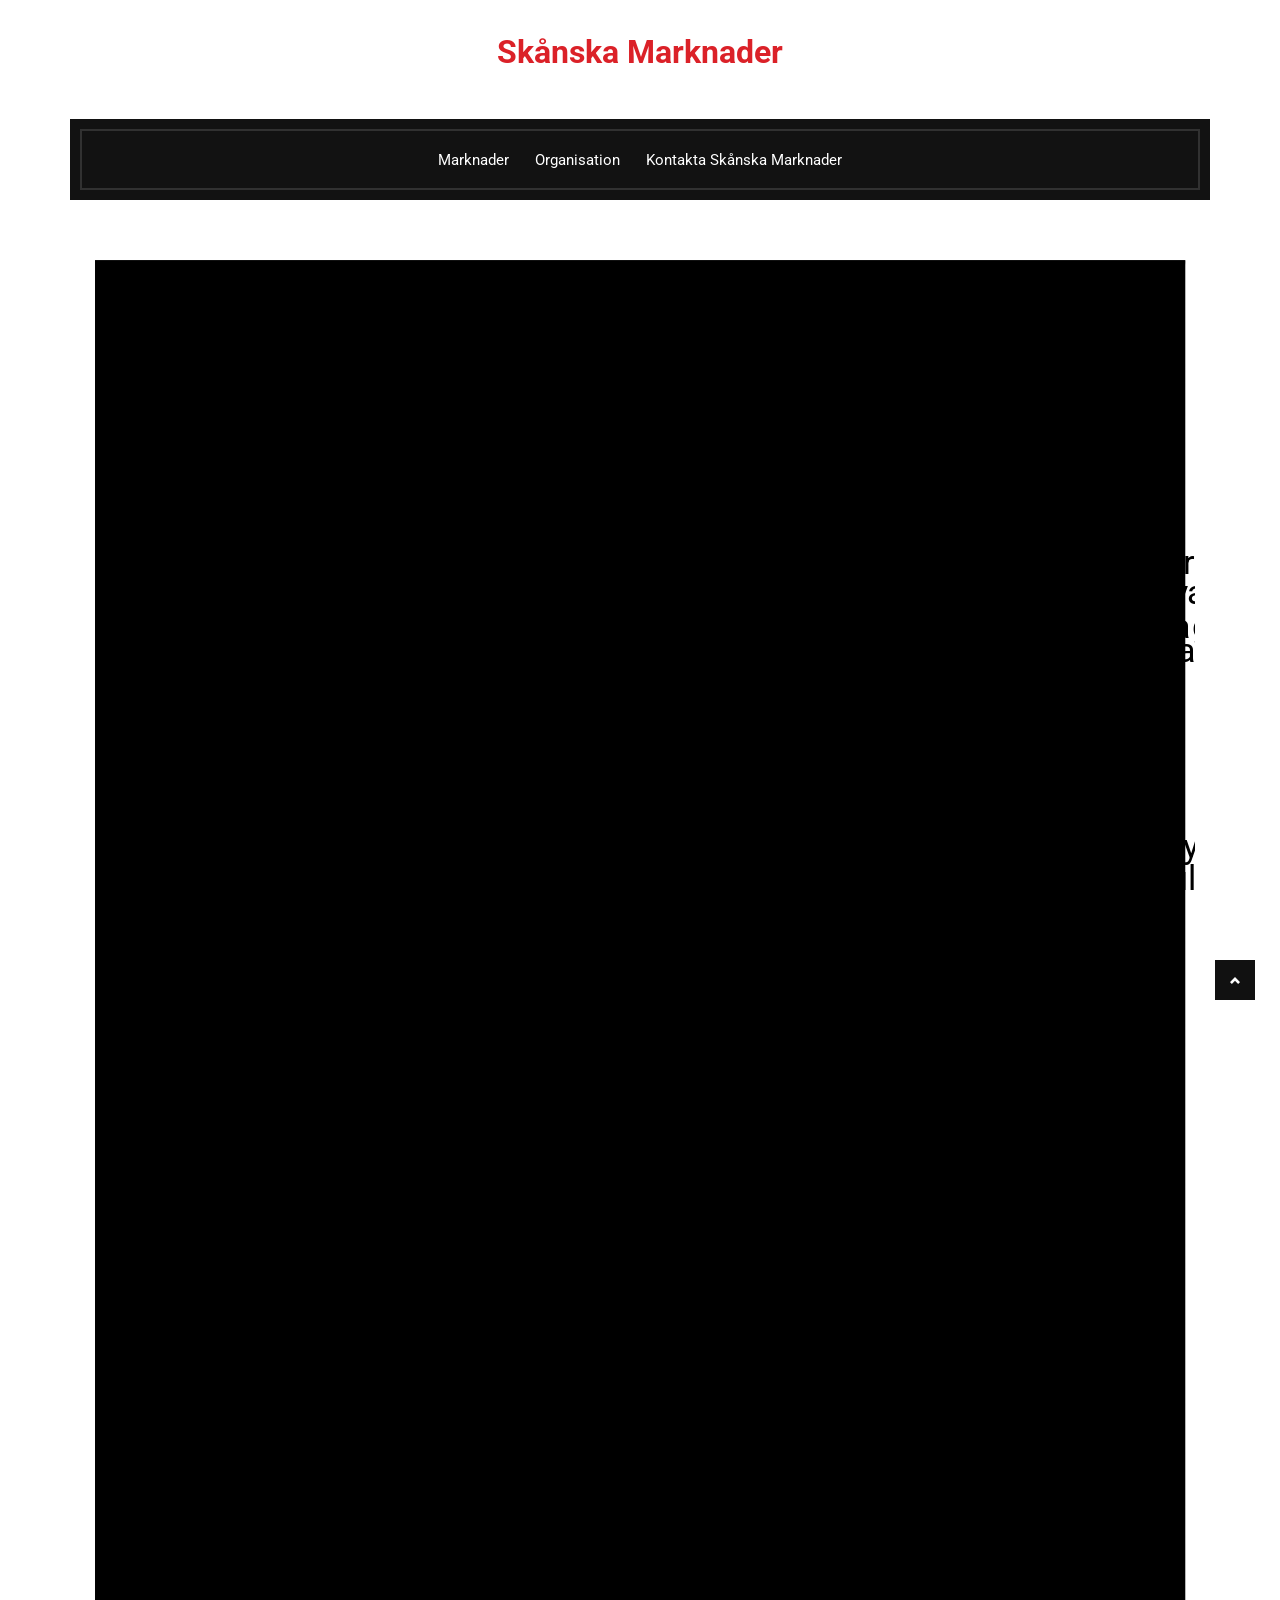
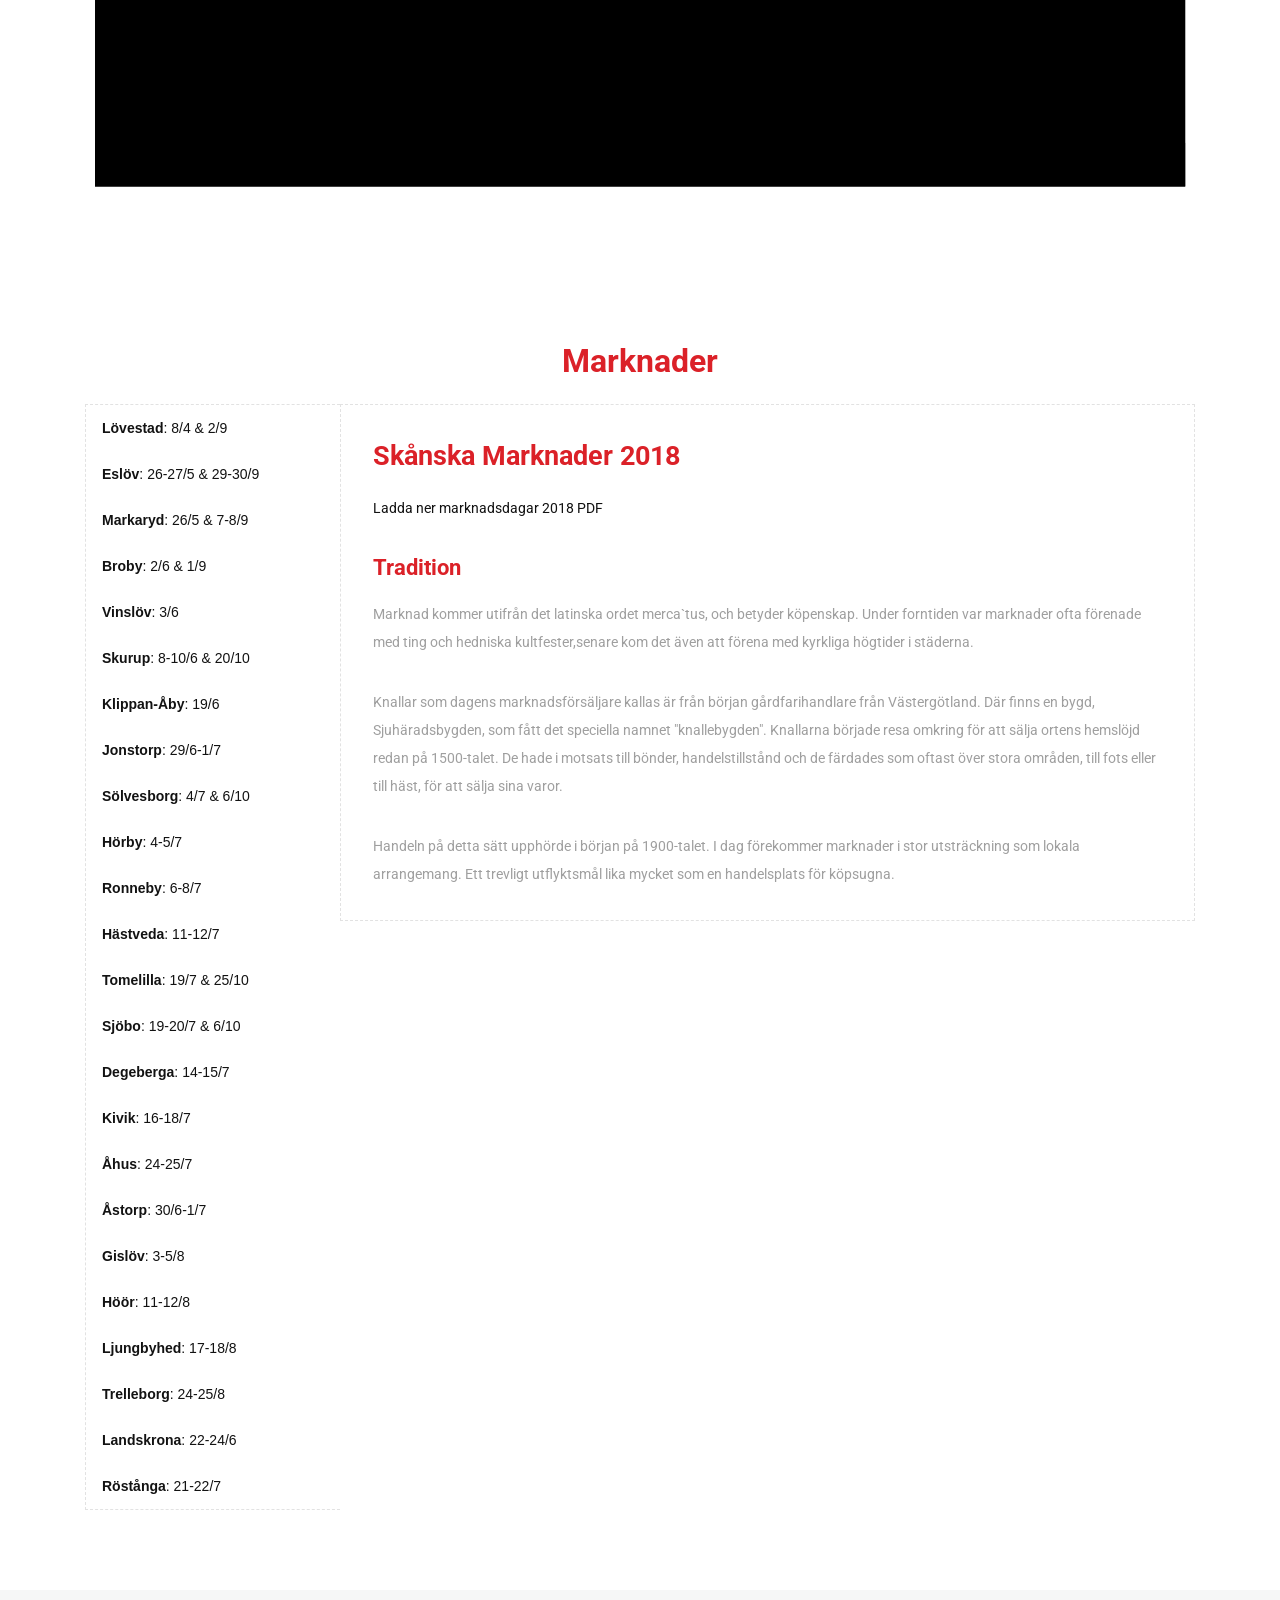
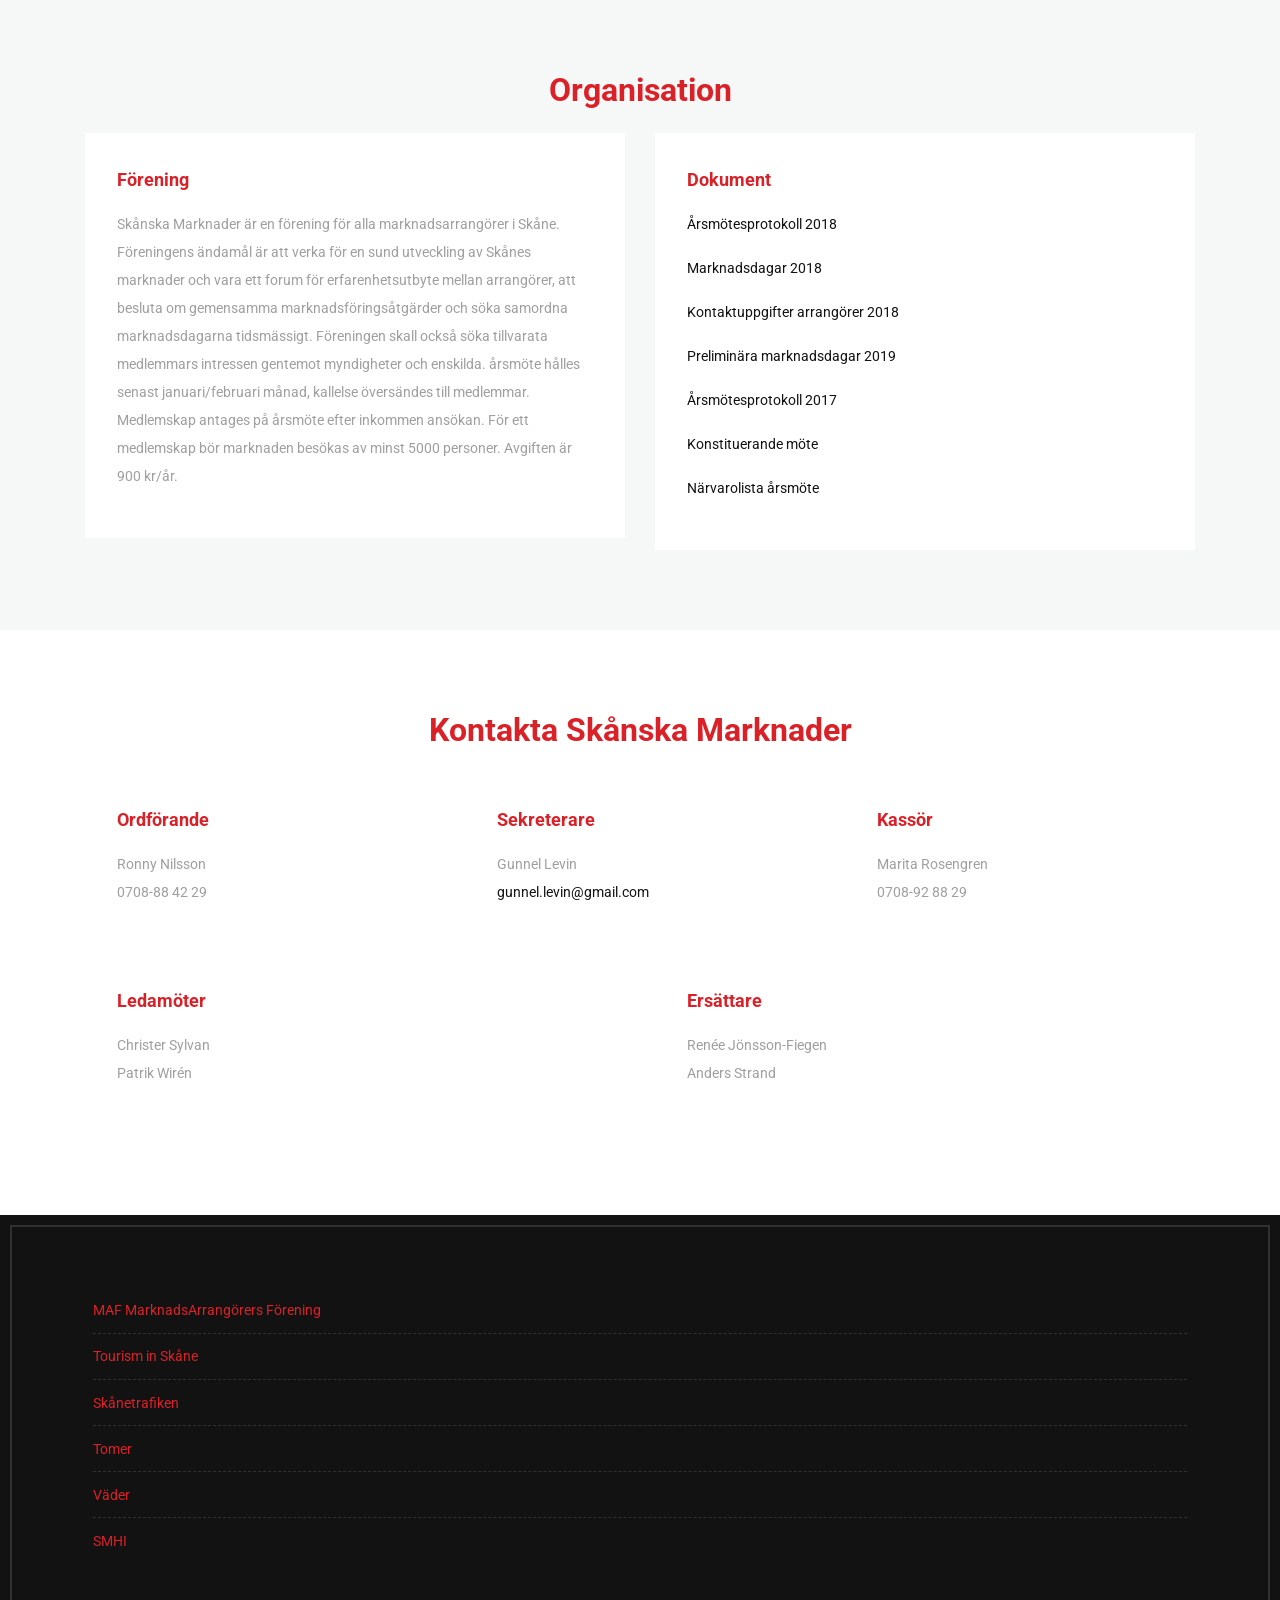
<file: page-services.html>
<!DOCTYPE html>
<html lang="en">
<meta charset="utf-8">
<meta http-equiv="X-UA-Compatible" content="IE=edge">
<meta name="viewport" content="width=device-width, initial-scale=1, shrink-to-fit=no">

<title>Skånska Marknader</title>
<meta name="keywords" content="">
<meta name="description" content="Skånska Marknader är en förening för alla marknadsarrangörer i Skåne.">
<meta name="author" content="Jonas Lewin">

<link href="https://fonts.googleapis.com/css?family=Roboto:300,400,400i,500,500i,700" rel="stylesheet">

<link href="css/bootstrap.min.css" rel="stylesheet">

<link href="css/animate.min.css" rel="stylesheet">

<link href="style.css" rel="stylesheet">

<link href="css/responsive.css" rel="stylesheet">

<link href="css/colors.css" rel="stylesheet">

<!--[if lt IE 9]>
      <script src="https://oss.maxcdn.com/libs/html5shiv/3.7.0/html5shiv.js"></script>
      <script src="https://oss.maxcdn.com/libs/respond.js/1.4.2/respond.min.js"></script>
    <![endif]-->
<base target="_blank">
</head>

<body>
    <div id="preloader">
        <img class="preloader" src="images/loader.gif" alt="">
    </div>

    <div class="header-section">
        <div class="container">
            <div class="row">
                <div class="col-md-12">
                    <div class="logo">
                        <h1 class="text-center">Skånska Marknader</h1>
                    </div>
                </div>
            </div>
        </div>
    </div>

    <header class="header">
        <div class="container">
            <nav class="navbar navbar-inverse navbar-toggleable-md">
                <button class="navbar-toggler" type="button" data-toggle="collapse" data-target="#cloapediamenu" aria-controls="cloapediamenu" aria-expanded="false" aria-label="Växla navigering">
                    <span class="navbar-toggler-icon"></span>
                </button>
                <div class="collapse navbar-collapse justify-content-md-center" id="cloapediamenu">
                    <ul class="navbar-nav">
                        <li class="nav-item">
                            <a class="nav-link" href="#marknader" target="_self">Marknader</a>
                        </li>
                        <li class="nav-item">
                            <a class="nav-link" href="#organisation" target="_self">Organisation</a>
                        </li>
                        <li class="nav-item">
                            <a class="nav-link" href="#kontakt" target="_self">Kontakta Skånska Marknader</a>
                        </li>
                    </ul>
                </div>
            </nav>
        </div>
    </header>

    <div id="wrapper">
        <div class="header-section">
            <div class="container">
                <div class="row text-center">
                    <div class="col-md-12">
                        <svg xmlns="http://www.w3.org/2000/svg" xmlns:xlink="http://www.w3.org/1999/xlink" x="0" y="0" width="100%" viewBox="0 0 454 640" version="1.1" class="vykort" style="display: block;margin-left: auto;margin-right: auto;">
                            <defs>
                                <clipPath id="c0_1">
                                    <path d="M21.8,541.3V425.9H75V541.3Z" />
                                </clipPath>
                                <clipPath id="c1_1">
                                    <path d="M379.6,491.9V403.3h65.6v88.6Z" />
                                </clipPath>
                                <clipPath id="c2_1">
                                    <path d="M4.1,635.8V11.6H450V635.8Z" />
                                </clipPath>
                            </defs>
                            <path d="M0,0 L0,640 L454,640 L454,0 Z " fill="#FFFFFF" stroke="none" />
                            <path d="M4.1,635.8H450V11.6H4.1V635.8Z" class="g0_1" />
                            <image preserveAspectRatio="none" x="2" y="-27" width="458" height="645" xlink:href="images/vykort/1.png" />
                            <text x="202" y="63" class="s1_1">TILL</text>
                            <text x="141" y="107" class="s2_1">SKÅNSKA</text>
                            <text x="110" y="146" class="s2_1">MARKNADER</text>
                            <text x="23" y="37" dx="0,0,0,0,0,0,0,0,0,0,0,0,0.5,0,0,0,0,0,0,0,0,0.5,0,0,0,0,0,0,0,0" class="s3_1">WILLKOMMEN, WELCOME, VÄLKOMMEN</text>
                            <g clip-path="url(#c0_1)">
                                <path d="M44.9,426.3c-.4,.4,.4,.8,-.2,1.1c0,.5,.9,1.1,.1,1.5c.2,0,.1,.5,-.2,.5c-.2,0,-.8,.1,-.6,.5l-1,-.1c.3,-.5,-.3,-.9,-.3,-1.3c-.4,-.2,-.5,.5,-.7,.7c0,.3,.3,.3,.2,.6c-.1,0,-.2,0,-.2,-.2c-1.1,.4,-.4,-.6,-1,-.9c.2,-.9,0,-1.9,.6,-2.8c1.1,.2,2.4,-.4,3.3,.4Z" class="g1_1" />
                                <path d="M44.9,426.3c-.4,.4,.4,.8,-.2,1.1c0,.5,.9,1.1,.1,1.5c.2,0,.1,.5,-.2,.5c-.2,0,-.8,.1,-.6,.5l-1,-.1c.3,-.5,-.3,-.9,-.3,-1.3c-.4,-.2,-.5,.5,-.7,.7c0,.3,.3,.3,.2,.6c-.1,0,-.2,0,-.2,-.2c-1.1,.4,-.4,-.6,-1,-.9c.2,-.9,0,-1.9,.6,-2.8c1.1,.2,2.4,-.4,3.3,.4Z" class="g2_1" />
                                <path d="M36.7,426.4c.6,.2,.4,-.6,1,-.3c-.2,.3,0,.7,.3,.7l-.7,.5c-.3,-.1,-.3,-.7,-.7,-.4l-.1,.1l.3,.4c-.2,.4,-.8,.8,-1.2,.8c.2,-.7,.3,-1.5,.6,-2.3c.4,-.1,.7,.2,.5,.5Z" class="g1_1" />
                                <path d="M36.7,426.4c.6,.2,.4,-.6,1,-.3c-.2,.3,0,.7,.3,.7l-.7,.5c-.3,-.1,-.3,-.7,-.7,-.4l-.1,.1l.3,.4c-.2,.4,-.8,.8,-1.2,.8c.2,-.7,.3,-1.5,.6,-2.3c.4,-.1,.7,.2,.5,.5Z" class="g2_1" />
                            </g>
                            <path d="M37,426.6l.2,.1v-.3Z" class="g0_1" />
                            <path d="M37,426.6l.2,-.2v.3l-.2,-.1Z" class="g3_1" />
                            <path fill-rule="evenodd" d="M36.6,427.6c0,-.2,-.2,.2,-.3,.1c-.1,-.2,.2,-.1,.3,-.1Z" class="g0_1" />
                            <path d="M36.6,427.6c0,-.2,-.2,.2,-.3,.1c-.1,-.2,.2,-.1,.3,-.1Z" class="g3_1" />
                            <path d="M37.8,428c-.1,.5,-.5,.2,-.9,.3c.1,-.3,-.4,-.4,0,-.6c.5,.1,.5,.2,.9,.3Z" class="g1_1" />
                            <path d="M37.8,428c-.1,.5,-.5,.2,-.9,.3c.1,-.3,-.4,-.4,0,-.6c.5,.1,.5,.2,.9,.3Z" class="g2_1" />
                            <path d="M36.3,429.6l-.2,.3c.2,.1,.3,.3,.4,.6c-.7,0,-1.2,-.1,-1.7,-.5c.2,-.4,1.3,-.5,.8,-1.3c.5,0,.6,.5,.7,.9Z" class="g1_1" />
                            <path d="M36.3,429.6l-.2,.3c.2,.1,.3,.3,.4,.6c-.7,0,-1.2,-.1,-1.7,-.5c.2,-.4,1.3,-.5,.8,-1.3c.5,0,.6,.5,.7,.9Z" class="g2_1" />
                            <path d="M49.7,428.9c-.9,.4,-1.1,1.7,-1.8,2.4h-.2c.1,-.4,.2,-.8,.2,-1.3c.2,-.3,1.4,-.3,.8,-1c0,-.2,.7,-.1,1,-.1Z" class="g1_1" />
                            <path d="M49.7,428.9c-.9,.4,-1.1,1.7,-1.8,2.4h-.2c.1,-.4,.2,-.8,.2,-1.3c.2,-.3,1.4,-.3,.8,-1c0,-.2,.7,-.1,1,-.1Z" class="g2_1" />
                            <g clip-path="url(#c0_1)">
                                <path fill-rule="evenodd"
                                    d="M34.4,518.6l-.1,.1v-.1Zm16.5,0c0,.3,0,.4,-.5,.5c-.4,.9,-.9,2.1,-1.2,3.1c-.2,.7,-.5,1.3,-.7,2c-.3,.2,-.3,.3,-.4,.8c.3,-.2,.3,.2,.4,.4h-.2c0,.5,.1,1.2,-.3,1.6l.2,.5c-.2,0,-.2,.3,-.2,.4v.2c-.2,0,-.4,-.4,-.6,0c.1,.2,.2,.4,.4,.4l.3,-.1c.5,.2,.1,1.1,.8,1.1c.2,0,.3,-.1,.4,-.2c.7,.5,1.2,1.4,1.7,2c-.8,0,-.4,-1.2,-1.3,-.7v.9c-.3,-.1,-.6,.3,-.8,.4c-.1,.3,.5,.3,.4,.7l.5,.1c.9,1.5,2.5,2.4,3.9,3.3c.2,-.1,.5,-.2,.4,-.5c.6,.4,1.5,-1.2,1.9,.1c0,.5,.1,.5,.4,.8c-.3,.2,0,.5,-.1,.8c-.4,.1,-.9,-.4,-1.4,-.1c-.1,.2,.4,.1,.5,.2c.1,0,.1,.1,.1,.2c-4.1,-.6,-8.2,-1.4,-11.7,-3.4c-.3,.1,-.6,.4,-.4,.8c-.3,.6,.6,.7,.6,1.2c.2,.7,.7,1.5,1.3,2c0,.6,-.5,1.1,-.2,1.8c-.8,.5,-.6,-.9,-1.3,-.3c-.2,.2,-.5,.2,-.7,.4l1.1,.1c-.3,.9,-1.6,.7,-2.3,1.2c-.5,.1,-.6,-.4,-.9,-.6c.1,-.4,.9,-.4,1,-.9c-.3,-.8,-1,-.6,-1.3,-1.1c.5,-.3,1.1,.3,1.5,-.3c.3,-.2,.7,-.4,.7,-.7c-.7,-.8,-1.7,-.2,-2.4,-.9c-1,.2,-2.2,.1,-3,-.5c1,-.2,2.1,-.3,3.1,-.4c.1,-.4,.1,-.5,.6,-.6l.1,-.1c-.9,-.1,-2.1,0,-2.8,-.6c-.8,.2,-1.2,-.3,-1.8,-.6c-.2,-.6,.8,-.3,.8,-.9c.2,0,.5,.2,.6,-.1c-.1,-.2,-.5,-.4,-.1,-.7c0,0,-.1,-.1,-.1,-.1c-.2,.3,-.7,-.3,-.9,-.5c-.4,.4,-1.1,.8,-1.2,1.5c-1,-.3,-.7,1.2,-1.5,1.3c.1,.3,.6,.3,.7,.6c-.2,.2,-.4,.5,-.2,.9c.5,.5,.6,1.1,1.3,1.5c.2,.6,1.2,1.1,1.2,1.7l.3,.4c-.2,.6,-1.1,-.1,-1.6,.1l.2,-.5c-1.2,-1,-2.7,-2.2,-3.4,-3.7c-1.1,-.7,.1,-2,-.2,-3c.7,-.1,.1,-.9,.2,-1.3c-.1,-.4,-.3,-.9,.1,-1.3c.4,0,.3,-.4,.5,-.6c-.2,-.6,.4,-1.6,-.2,-2.2c0,-.7,.2,-1.5,.9,-1.7c.4,.2,.8,.8,1.1,.8c.2,-.5,.7,-.9,0,-1.5c-.1,-.3,.3,-.2,.4,-.5c-.5,-.2,.2,-.9,-.4,-1.2l-.2,-.7c.3,-.4,.6,.2,.8,-.3c-.2,-.1,-.5,-.4,-.8,-.5c.1,-.4,-.1,-1.3,-.3,-1.6c.1,.1,.2,-.1,.3,-.2c-.7,-.6,0,-.7,-.1,-1.1Z"
                                    class="g1_1" />
                                <path fill-rule="evenodd"
                                    d="M34.3,518.6c-.2,0,-.1,-.3,-.1,-.3v-.2c.1,0,.2,.1,.3,.2c.2,-.4,-.4,-.5,-.4,-.8h-.2c0,-.6,-.2,-1.2,-.5,-1.5l.2,-.4c-.7,-.1,0,-1.2,-.6,-1.3c.1,0,.3,-.4,.5,-.2l-.1,-1.2c-.3,-.1,-.4,.4,-.6,.5c0,.2,.2,.2,.4,.2h.1c-.1,.1,-.2,.3,-.4,.2l-.1,-.1v.4c-.1,-.4,-.4,.1,-.6,-.2l.2,-.3c.1,.1,.2,.1,.3,.1l.1,-.1c-.2,-.4,-.7,0,-1,-.3c0,-.2,.3,-.3,.1,-.7l.1,-.3c-.5,0,-1,-.2,-1.5,-.4c.4,-.6,-.7,-.6,-.2,-1l-.2,-.1l-.3,.2l-.2,-.3c.2,-.4,.7,0,1,-.1c.2,.3,.8,-.3,1.2,-.1c.4,-.7,1.5,0,2,-.7c.9,-.5,1.4,.3,2,-.6c.6,.2,.6,-1,1.2,-.5c.1,.3,.5,.7,.7,.3c.1,-.2,.3,-.4,.5,-.5c0,-.9,-.8,-.1,-1.1,-.4c-.7,.4,-1.1,1,-1.9,.8c-.2,0,-.2,.2,-.3,.4c-.9,0,-1.8,.6,-2.6,.2c-1,-.1,-1.3,1.3,-2.4,.7c-.1,-.3,-.6,-.2,-.5,-.6c0,0,.1,-.1,.1,-.1c-.3,.1,-.6,-.2,-1,-.1c-.2,.4,.5,.9,0,1.3c-.4,0,-.7,-1,-1.2,-.4c0,-.8,-1.1,-.5,-1.5,-.9c-.3,-.4,-.7,-.6,-.5,-1l-.4,-.1l.1,-.2c-.5,.2,-.4,-.4,-.5,-.7l.4,-.8c-.7,-.4,.1,-1.7,-.4,-2.4l-.5,.4c-.1,-.7,0,-1.8,.3,-2.3l.2,.4c.8,-.4,0,-1.7,.7,-2.4c.2,-.4,-.1,-.9,.5,-1.1c-.3,-.2,.1,-.4,.1,-.6c-.2,-.3,-.6,-.1,-.7,.3c0,.2,-.1,.4,-.2,.3c.2,.1,0,-.4,0,-.7c-.1,-.6,.4,-1.3,.1,-1.9c.2,-.5,-.2,-.7,.1,-1.3c.4,-.2,.1,.7,.7,.3c-.1,.2,.2,.1,.2,.4l.3,-.7l-.5,-.3c.3,.3,.9,-.6,1.5,-.5l.2,-.5l.4,.1c.2,-.2,-.2,-.6,-.5,-.8l.1,-1c.6,0,.3,1,.9,1.1l.2,.2c.3,0,.3,-.3,.4,-.6l-.4,-.2c.5,-.1,1.2,-.6,1.4,.3c.3,.8,.8,1.4,1.5,1.7c.1,-.1,.1,-.2,.1,-.3c.2,0,.3,.1,.4,.1c.6,-.3,0,-1.2,.6,-1.4c0,.5,1,.5,.7,1.1c-.5,0,-.1,-.6,-.5,-.6c-.4,.8,-.2,1.6,-.4,2.4c.5,.3,.5,.7,.7,1.2l-.1,.1l-.2,-.2l-.2,.2v-.1c-.1,0,-.6,-.1,-.6,.2c-.3,-.3,0,.4,-.4,.2c0,.1,.4,.8,.7,.4l-.3,.5l.5,.1c-.4,.3,.2,.8,-.3,1v-.1c-.1,-.1,-.2,.1,-.3,.2q.1,.2,.3,.3c.3,-.4,.2,.2,.4,.2c-.3,.2,-.9,-.8,-1.3,.1c.3,.3,-.1,.3,-.2,.6c-.3,.4,.7,1,0,1.3c-.1,.5,.8,.3,.7,.8c-.1,.2,-.5,.5,-.5,.9l.2,.2c-.2,.1,-.6,-.1,-.7,.2l.5,.4c0,0,-.3,.1,-.4,.3l.1,.5l-.5,.1c.2,.4,.6,.8,0,1.1c-.1,0,-.2,0,-.2,-.1c-.6,.2,.2,.3,-.2,.6c-.1,.2,.5,.6,-.1,.8c.3,.1,.6,.5,.7,.2c.1,-.1,.2,.1,.2,.1c.5,-.4,1,.8,1.4,0c.4,.4,1.1,.4,1.5,.3c-.2,-.3,-.1,-.8,-.3,-1.1c.3,-.3,.2,.2,.4,.2c.3,.4,-.5,1.1,.2,1.2c.4,-.2,.7,-.4,.5,-.9l-.3,-.3l-.1,.1c.3,-.3,-.4,-.9,.4,-1.1c-.1,-.3,0,-.4,.1,-.6c-.3,-.1,-.5,-.2,-.5,-.5c.1,-.5,.4,-.2,.6,-.6l-.2,-.6c.1,0,.2,.3,.4,.1v-.3c-.3,0,-1.1,.2,-.9,.5c-.6,-.3,.2,-1,-.2,-1.5l-.4,-.2c.6,-.1,1,-.7,1.1,-1.3l-.1,-.4c.2,0,.4,0,.5,-.3c-.2,-.6,-.1,-1.1,-.4,-1.7l-.3,.2v-1.5l.1,.7c.2,-.4,.5,-1.3,.3,-2.1l-.4,-1.9c-.3,-.1,-.3,.4,-.6,.4c.3,.1,.1,.3,0,.4c.3,-.3,-.5,-.3,-.4,-.8c.1,.1,.3,.3,.4,.2c.1,-.1,.1,-.2,.1,-.3c.6,.1,.2,-1.1,.9,-.5c0,-1.2,-1.5,0,-1.6,-1.2l-.3,-.3c0,.2,-.3,.3,-.5,.3c-.6,-.2,-.2,-.9,-.3,-1.3c.6,-.4,.4,-1.2,.6,-1.7c-.1,-.2,-.4,-.1,-.6,-.1c-.1,-.6,-.5,-.9,-.7,-1.5l-.4,-.2c.1,.4,-.4,.7,0,1.1c.7,.2,.8,.7,.9,1.4v.1c-.3,0,-.2,-.3,-.2,-.4c-.4,-.2,-.4,.4,-.7,.4c.9,.5,-.1,1.4,.6,2c-.2,.1,-.7,-.1,-.7,-.4c-.3,.1,-.8,-.1,-1,-.3l.9,-.3c0,-.3,-.2,-.4,-.3,-.6h-.1c.7,-.8,-.8,-.7,-.4,-1.5c-.5,-.3,-.6,-1,-.8,-1.6c.4,-.2,0,-1.1,.7,-.8c.1,0,.1,-.2,0,-.3c-.6,-.3,-1.2,-.2,-1.7,-.1c-.3,.4,-.8,.9,-1.1,1.3l.3,.1c-.1,.3,-.6,.4,-.4,.7c.2,.1,.2,-.2,.3,-.2v-.2c.7,-.2,.4,.6,.5,1.1l-.2,.1c-.2,-.4,-.5,.1,-.7,.2c.1,.2,.2,.7,0,1c.4,.3,.2,.5,.2,.9c-.1,0,-.1,-.1,-.2,-.2c-.5,.4,-.6,-.6,-1,-.7c.4,-.5,-.3,-.9,.3,-1.3c-.3,-.2,0,-.4,-.1,-.7c.1,.1,.2,0,.3,.1l.1,-.2c-.2,-.2,-.4,-.3,-.5,-.6l.2,-.3c-.1,-.4,-1.4,.1,-.9,-.7c.4,-.6,.8,-.6,1.3,-.9l-.2,-.1c.9,-.5,2.2,-.4,3,-.9c.2,.2,.6,.3,1,.2c.1,-.1,.1,-.2,.1,-.4c-.8,-.6,-.5,-2.1,-1.3,-2.7c-.4,.2,.2,.6,-.3,.7c-.5,-.2,-.9,-.7,-1.4,-.4c-.3,-.4,-.6,.4,-.8,0c0,.2,.3,.5,.4,.4c-.3,.5,-1.7,.5,-1,1.4c.4,.1,-.1,.5,0,.6c.1,.2,-.2,.3,-.3,.4c-.1,.1,-.2,-.1,-.2,-.1c-.4,.4,-.3,.7,-.6,1.2c0,-.1,-.1,-.2,-.2,-.2v-.1c-.2,.3,-.5,-.3,-.7,-.4c.2,-.8,-.2,-1.6,-.1,-2.3c-.8,-1.8,-1,-3.6,-1.3,-5.5c.9,-1,-.2,-2,-.4,-3c.3,-.9,-.6,-1.6,0,-2.2c0,-.9,-.2,-1.9,-.4,-2.8c.4,-1.2,-.1,-2.5,.7,-3.7c-.3,-.7,.6,-1.4,0,-1.9c-.2,-2,-.3,-4.1,-.4,-6.1c0,-.5,-.1,-1.5,.1,-2.1c.5,-1.7,1.5,-3.3,1.2,-5.2c.5,-1.7,.9,-3.3,2,-4.8c.9,-.9,2,-1.2,3.1,-1.7c.4,-.9,1.7,-1,2.4,-1.8c.5,-.4,1.3,-.9,1.9,-1.2c.3,-.4,.1,-.8,0,-1.2c-.4,-.1,-.3,-.3,-.4,-.7c.9,-.9,.7,-2.4,1.1,-3.5c.4,-.5,-.2,-.9,.2,-1.3l-.1,-2.1c.3,-.3,-.6,-.9,0,-1.1c.2,-.1,.5,-.1,.7,-.3l5.2,.7l.1,-.1c-.3,-.1,-.5,-.5,-.4,-.8c-.7,-.5,-1.7,-.4,-2.3,-1c1.2,.4,2.1,.6,3.3,.6c-.2,-.1,.2,-.7,-.3,-.7c.6,-.3,1.2,-.1,1.7,.3v-.1l-.2,.2c.8,.7,2.5,.2,3.5,1.2c1.6,.2,3,-.2,4.4,.4l1.8,-.2c-.5,.1,-1.1,.1,-1.3,.6c-.1,1,-.1,2.3,.3,3.3c-.4,.3,.3,.7,-.2,1c.2,.2,.2,.4,.2,.6c-.6,.2,-1,.8,-.7,1.4l.2,.2c-.2,-.1,-.5,0,-.4,.2c.4,1,.6,-.5,1.2,-.5c1.3,.4,2.6,1.3,3.8,1.7c0,.6,.8,.6,1.1,1l.1,-.2l.4,.4c-.1,.1,-.2,.1,-.2,.2l.4,-.1c0,.4,.2,1.2,.7,1c0,.3,.3,.7,.6,1c0,.1,0,.2,-.1,.2c.7,.5,.9,.6,1.5,1.4l-.1,.1l.3,.3q.1,-.1,.3,-.1c-.1,0,-.1,.3,-.3,.3l-.1,-.2l-.2,.1c.6,.5,.7,1.8,1.8,1.6c-.7,.2,-.1,.7,0,.9c.2,.1,.5,.4,.3,.6c.5,-.2,.8,1,1.1,.5H62c-.2,.2,-.1,.5,0,.8l.2,-.2l-.1,-.2l.4,.2c-.1,.2,-.6,.2,-.3,.5c.1,.3,.3,.1,.5,.1c-.3,.2,-.7,.4,-.5,.8l.3,.2c0,-.2,.1,-.3,.3,-.3l.7,.5c-.1,1.1,1.1,1.2,1.1,2.1h.3c-.2,.4,.4,.4,.6,.6v.9l.1,-.3c.7,.8,1.4,.3,2.2,.3v-.2c.8,.3,1.6,.8,2.3,1c-.9,.2,-2,.8,-2.4,1.8c-.2,.2,-.4,.1,-.5,.3c0,.2,.2,.3,.3,.5c.4,.2,.3,-.3,.6,-.4c0,-.2,-.3,-.3,-.3,-.4c.4,.1,1,-.2,1.3,-.5c-.2,-.1,.1,-.4,.2,-.3c0,.1,-.1,.1,-.1,.2l1.2,-.4c.1,.5,-1.5,.6,-.6,1.2c.4,.3,.9,-.3,1.4,0c.1,-.2,-.1,-.3,.3,-.4c-.3,.5,.1,.4,-.2,.8c-.6,.9,-1.7,.4,-2.1,1.3c.2,.5,-.4,.4,-.5,.7c.5,.5,.9,0,1.4,-.3c.1,-.5,.9,-.5,1.3,-.5c.3,1.2,-1,1.2,-1.7,1.5c-.2,.1,-.1,.3,.1,.4c.6,.5,1.5,-1.1,1.7,0c-.3,.8,-1,.1,-1.3,.8c.2,.5,.7,.2,1.1,.5c.4,-.2,.4,-.6,.8,-.9c0,.6,.2,1.3,-.2,1.9l-.6,-.3c.5,2.2,3.4,3.5,3.2,6.2c0,.5,.5,1,.4,1.6c-.1,.1,-.5,.1,-.6,-.1c-.1,.2,-.4,.3,-.2,.5c-.1,-.1,.4,.1,.4,.4c-.9,-.1,-.7,1.5,-1.4,.9c-.5,-.2,-.8,.8,-1.2,.5c.9,-.6,-.2,-1.4,-.2,-1.9c-.2,-.2,-.5,-.2,-.7,-.1c-.3,.6,0,1.3,.5,1.8l.1,.7c-1,-.2,-2,-.7,-2.7,-1.5c.2,-.3,.4,-.7,.4,-1c0,.1,.1,.3,.2,.4c.4,.1,.5,-.3,.6,-.5c-.6,-.7,-.5,-1.6,-1.4,-2.1c-.1,0,-.2,.1,-.2,.2v.2c-.1,-.5,-1.3,-.2,-.8,-.8c-.2,-.3,0,-.7,-.1,-1.1l.3,.3c.3,-.3,-.1,-.5,-.3,-.7l-.2,.2l-.1,-.3c.1,0,.3,0,.3,-.2c0,-.1,-.1,-.2,-.2,-.4c-.2,.1,-.3,.2,-.4,0c.1,.1,.1,0,.2,-.1c-.1,-.3,-.2,-.7,-.5,-.5c.2,0,.2,-.2,.2,-.3l-.2,-.4l-.3,.2c-.2,-.1,-.1,-.4,-.2,-.5l.3,-.1c0,-.3,-.4,-.3,-.6,-.5l.3,-.5c-1.5,-.5,-1.1,-2.5,-2.3,-3.2c.1,-.1,.4,-.1,.4,-.4c-.1,-.4,-1,-.2,-1,-.9h.2c.2,-.7,-.8,-1.3,-.6,-1.9l-1.2,-1.2c-.2,.2,0,.4,.1,.6c-.7,0,-.5,-.9,-.9,-1.1V456c.2,-.1,.4,.2,.6,.2c-.1,-1.3,-1.5,-2.1,-1.9,-3.5c-.5,-.5,.2,-1.5,-.8,-1.6c-.2,-1,-1.6,-.9,-1.5,-2c.3,-.1,.4,.3,.6,0l-.4,-.5c-.3,0,-.2,.5,-.5,.3c-.6,-.4,.1,-.9,-.5,-1.2l.2,-.2c-.2,-.4,-.8,-.5,-.5,-1l-.4,-.3c.2,-.2,.1,-.5,0,-.6c-.7,-.7,-1.6,-1.5,-1.8,-2.5c-.5,-.2,-.7,-.8,-.9,-1.2c.4,-.1,.2,-.7,.7,-.6c-.4,-.3,-.8,-1,-1.4,-1c-.2,.5,.3,1,.6,1.4c-.2,.1,-.7,0,-.6,-.4c-.1,-.2,-.5,-.3,-.7,-.2c-.3,.5,.5,1,.1,1.5c.5,.6,.6,1.6,1.4,2c.2,.8,1,.8,1.4,1.6l.1,.6c-.7,.4,.5,1,.5,1.6l.4,.7c.4,-.3,-.4,-.5,.1,-.8c-.4,-.3,-.6,-.8,-.7,-1.2c1.2,1,1.7,3.1,2.4,4.6c.7,1.9,2.4,3.4,3.3,5.1c.4,.6,.7,1.4,1.3,2c-.1,.7,.8,1,.9,1.6c.4,1.1,1.2,2,1.7,2.9c.3,1.3,1.1,2.5,1.3,3.9c.3,.3,.4,1.1,.6,1.3c-.2,-.1,-.1,.3,-.2,.3c.6,.8,.7,2,1.1,2.9c.3,1.1,.8,2.5,1.8,3.3l.8,.1c-.2,.2,-.7,-.1,-1,.2c.2,.6,1,.4,1.4,.4c.3,.2,.5,-.3,.9,0c-.2,.5,-1,.3,-1.2,.9c-.3,.6,-1.3,.4,-1.4,1.1c-.5,.4,-.9,.4,-1.5,.3c-.5,.7,-1.1,.7,-1.9,1c-1.7,.6,-3.6,.8,-5.5,.7c-1,-.1,-.7,1,-1.8,.5l-.5,.2c.2,.4,.7,.5,1.1,.7c-.4,0,-1.2,.1,-1.6,.6c-.2,.6,-.3,.9,.1,1.4c.1,.2,-.4,.2,-.1,.4l-.1,1H57c-.2,.2,-.1,.3,-.2,.5l-.1,-.1c-.3,.5,.5,.2,.4,.7c-.2,0,-.2,.3,-.3,.5H57c-.4,.2,0,.7,-.1,1h-.2c-.1,.1,0,.6,.2,.4c-.4,.4,.4,.5,0,.9c.2,.5,.5,.3,.2,.8c-.2,-.1,-.3,.1,-.4,.2c.8,1,.7,2.4,1,3.7c.1,.7,-.3,1.8,.1,2.7l-.4,.4c-.6,-.7,-.1,-2.1,-.7,-2.7l-.1,.1l.1,-.2h-.4c.5,-.8,.2,-1.5,.1,-2.4c-.3,-.3,-.3,-.1,-.3,-.5l.1,.1c.1,-.1,.3,-.5,.2,-.7c-.2,-.2,-.3,.2,-.4,.1c-.2,-.5,0,-1,.3,-1.4c-.1,-.5,.1,-1.3,-.1,-1.8c.3,-.5,-.2,-1.1,0,-1.5h-.1c0,.4,-.2,.8,-.3,1.2l-.1,-.2c.2,.3,-.6,.8,.1,.9c-.5,.5,-.1,1.6,-.6,2.1l-.9,-.5c-.3,1.4,.7,3.1,.2,4.7c0,.6,.4,1.2,0,1.8c-.4,-.4,-.2,-1.2,-.2,-1.7h-.4c.7,-.2,-.1,-.4,.4,-.7c.1,-.8,-.6,-1.2,0,-1.9c.1,-.4,-.7,-.4,-.3,-.8c-.1,-.1,-.1,-.2,-.2,-.3c-.3,.2,0,.5,-.1,.7c-.3,-.2,-.3,-.8,-.2,-1.1c.6,-.7,.2,-1.5,.4,-2.4l-.3,-.2c.2,-.3,-.9,-1.1,.1,-1.4c.1,-.9,.1,-1.6,.2,-2.5c-.2,-.3,-.4,.1,-.6,.2h-.1l-.1,-.1l.8,-.6c-.7,-.3,-.3,.5,-.9,.1c-.4,.8,.2,1.8,0,2.6c0,2.3,-.2,5.1,.4,7.2c.2,1,-.1,2.3,.3,3.4c.2,2.1,.1,4.5,.7,6.7l-.9,.6c1.6,-.6,.7,1.6,1.3,2.2c.3,.9,.2,2,-.2,2.9c-.1,.4,.6,.7,.1,.9c-.3,-.1,-.3,-.3,-.3,-.6l.2,-.2c0,-.1,-.2,-.2,-.4,-.2c-.1,.3,-.1,.8,.1,1.1c.5,0,.7,.5,1.1,.7c-.6,.6,-1.4,1.4,-2.1,2.3c.2,.6,-.3,1.3,-.3,1.9c-.4,.6,-.8,.7,-.7,1.4c-.2,.2,-.4,.4,-.4,.7c-.6,.3,-.5,1,-.7,1.5c-.5,.2,-.3,.6,-.3,.9h-16c0,-.1,-.1,-.2,-.3,-.3l-.2,.3Z"
                                    class="g1_1" />
                                <path
                                    d="M41.6,430.5v-.1l-.2,.2c.8,.7,2.5,.2,3.5,1.2c1.6,.2,3,-.2,4.4,.4l1.8,-.2c-.5,.1,-1.1,.1,-1.3,.6c-.1,1,-.1,2.3,.3,3.3c-.4,.3,.3,.7,-.2,1.1c.2,.1,.2,.3,.2,.5c-.6,.2,-1,.8,-.7,1.4l.2,.2c-.2,-.1,-.5,0,-.4,.2c.4,1,.6,-.5,1.2,-.5c1.3,.4,2.6,1.3,3.8,1.7c0,.6,.8,.6,1.1,1l.1,-.2l.4,.4c-.1,.1,-.2,.1,-.2,.2l.4,-.1c0,.4,.2,1.2,.7,1c0,.3,.3,.7,.6,1c0,.1,0,.2,-.1,.2c.7,.5,.9,.6,1.5,1.4l-.1,.1l.3,.3q.1,-.1,.3,-.1c-.1,0,-.1,.3,-.3,.3l-.1,-.2l-.2,.1c.6,.5,.7,1.8,1.8,1.6c-.7,.2,-.1,.7,0,.9c.2,.1,.5,.4,.3,.6c.5,-.2,.8,1,1.1,.5H62c-.2,.2,-.1,.5,0,.8l.2,-.2l-.1,-.2l.4,.2c-.1,.2,-.6,.2,-.3,.5c.1,.3,.3,.1,.5,.1c-.3,.2,-.7,.4,-.5,.8l.3,.2c0,-.2,.1,-.3,.3,-.3l.7,.5c-.1,1.1,1.1,1.2,1.1,2.1h.3c-.2,.4,.4,.4,.6,.6v.9l.1,-.3c.7,.8,1.4,.3,2.2,.3v-.2c.8,.3,1.6,.8,2.3,1c-.9,.2,-2,.8,-2.4,1.8c-.2,.2,-.4,.1,-.5,.3c0,.2,.2,.3,.3,.5c.4,.2,.3,-.3,.6,-.4c0,-.2,-.3,-.3,-.3,-.4c.4,.1,1,-.2,1.3,-.5c-.2,-.1,.1,-.4,.2,-.3c0,.1,-.1,.1,-.1,.2l1.2,-.4c.1,.5,-1.5,.6,-.6,1.2c.4,.3,.9,-.3,1.4,0c.1,-.2,-.1,-.3,.3,-.4c-.3,.5,.1,.4,-.2,.8c-.6,.9,-1.7,.4,-2.1,1.3c.2,.5,-.4,.4,-.5,.7c.5,.5,.9,0,1.4,-.3c.1,-.5,.9,-.5,1.3,-.5c.3,1.2,-1,1.2,-1.7,1.5c-.2,.1,-.1,.3,.1,.4c.6,.5,1.5,-1.1,1.7,0c-.3,.8,-1,.1,-1.3,.8c.2,.5,.7,.2,1.1,.5c.4,-.2,.4,-.6,.8,-.9c0,.6,.2,1.3,-.2,1.9l-.6,-.3c.5,2.2,3.4,3.5,3.2,6.2c0,.5,.5,1,.4,1.6c-.1,.1,-.5,.1,-.6,-.1c-.1,.2,-.4,.3,-.2,.5c-.1,-.1,.4,.1,.4,.4c-.9,-.1,-.7,1.5,-1.4,.9c-.5,-.2,-.8,.8,-1.2,.5c.9,-.6,-.2,-1.4,-.2,-1.9c-.2,-.2,-.5,-.2,-.7,-.1c-.3,.6,0,1.3,.5,1.8l.1,.7c-1,-.2,-2,-.7,-2.7,-1.5c.2,-.3,.4,-.7,.4,-1c0,.1,.1,.3,.2,.4c.4,.1,.5,-.3,.6,-.5c-.6,-.7,-.5,-1.6,-1.4,-2.1c-.1,0,-.2,.1,-.2,.2v.2c-.1,-.5,-1.3,-.2,-.8,-.8c-.2,-.3,0,-.7,-.1,-1.1l.3,.3c.3,-.3,-.1,-.5,-.3,-.7l-.2,.2l-.1,-.3c.1,0,.3,0,.3,-.2c0,-.1,-.1,-.2,-.2,-.4c-.2,.1,-.3,.2,-.4,0c.1,.1,.1,0,.2,-.1c-.1,-.3,-.2,-.7,-.5,-.5c.2,0,.2,-.2,.2,-.3l-.2,-.4l-.3,.2c-.2,-.1,-.1,-.4,-.2,-.5l.3,-.1c0,-.3,-.4,-.3,-.6,-.5l.3,-.5c-1.5,-.5,-1.1,-2.5,-2.3,-3.2c.1,-.1,.4,-.1,.4,-.4c-.1,-.5,-1,-.2,-1,-.9h.2c.2,-.7,-.8,-1.3,-.6,-1.9l-1.2,-1.2c-.2,.2,0,.4,.1,.6c-.7,0,-.5,-.9,-.9,-1.1V456c.2,-.1,.4,.2,.6,.2c-.1,-1.3,-1.5,-2.1,-1.9,-3.5c-.5,-.5,.2,-1.5,-.8,-1.6c-.2,-1,-1.6,-.9,-1.5,-2c.3,-.1,.4,.3,.7,0l-.5,-.5c-.3,0,-.2,.5,-.5,.3c-.6,-.4,.1,-.9,-.5,-1.2l.2,-.2c-.2,-.4,-.8,-.5,-.5,-1l-.4,-.3c.2,-.2,.1,-.5,0,-.6c-.7,-.7,-1.6,-1.5,-1.8,-2.5c-.5,-.2,-.7,-.8,-.9,-1.2c.4,-.1,.2,-.7,.7,-.6c-.4,-.3,-.8,-1,-1.4,-1c-.2,.5,.3,1,.6,1.4c-.2,.1,-.7,0,-.6,-.4c-.1,-.2,-.5,-.3,-.7,-.2c-.3,.5,.5,1,.1,1.5c.5,.6,.6,1.6,1.4,2c.2,.8,1,.8,1.4,1.6l.1,.6c-.7,.4,.5,1,.5,1.6l.4,.7c.4,-.3,-.4,-.5,.1,-.8c-.4,-.3,-.6,-.8,-.7,-1.2c1.2,1,1.7,3.1,2.4,4.6c.7,1.9,2.4,3.4,3.3,5.1c.4,.6,.7,1.4,1.3,2c-.1,.7,.8,1,.9,1.6c.4,1.1,1.2,2,1.7,2.9c.3,1.3,1.1,2.5,1.3,3.9c.3,.3,.4,1.1,.6,1.3c-.2,-.1,-.1,.3,-.2,.3c.6,.8,.7,2,1.1,2.9c.3,1.1,.8,2.6,1.8,3.3l.8,.1c-.2,.2,-.7,-.1,-1,.2c.2,.6,1,.4,1.4,.4c.3,.2,.5,-.3,.9,0c-.2,.5,-1,.3,-1.2,.9c-.3,.6,-1.3,.4,-1.4,1.1c-.5,.4,-.9,.4,-1.5,.3c-.5,.7,-1.1,.7,-1.9,1c-1.7,.6,-3.6,.8,-5.5,.7c-1,-.1,-.7,1,-1.8,.5l-.5,.2c.2,.4,.7,.5,1.1,.7c-.4,0,-1.2,.1,-1.6,.6c-.2,.6,-.3,.9,.1,1.4c.1,.2,-.4,.2,-.1,.4l-.1,1H57c-.2,.2,-.1,.3,-.2,.5l-.1,-.1c-.3,.5,.5,.2,.4,.7c-.2,0,-.2,.3,-.3,.5H57c-.4,.2,0,.7,-.1,1h-.2c-.1,.1,0,.6,.2,.4c-.4,.4,.4,.5,0,.9c.2,.5,.5,.3,.2,.8c-.2,-.1,-.3,.1,-.4,.2c.8,1,.7,2.4,1,3.7c.1,.7,-.3,1.8,.1,2.7l-.4,.4c-.6,-.7,-.1,-2.1,-.7,-2.7l-.1,.1l.1,-.2h-.4c.5,-.8,.2,-1.5,.1,-2.4c-.3,-.3,-.3,-.1,-.3,-.5l.1,.1c.1,-.1,.3,-.5,.2,-.7c-.2,-.2,-.3,.2,-.4,.1c-.2,-.5,0,-1,.3,-1.4c-.1,-.5,.1,-1.3,-.1,-1.8c.3,-.5,-.2,-1.1,0,-1.5h-.1c0,.4,-.2,.8,-.3,1.2l-.1,-.2c.2,.3,-.6,.8,.1,.9c-.5,.5,-.1,1.6,-.6,2.1l-.9,-.5c-.3,1.4,.7,3.1,.2,4.7c0,.6,.4,1.2,0,1.8c-.4,-.4,-.2,-1.2,-.2,-1.7h-.4c.7,-.2,-.1,-.4,.4,-.7c.1,-.8,-.6,-1.2,0,-1.9c.1,-.4,-.7,-.4,-.3,-.8c-.1,-.1,-.1,-.2,-.2,-.3c-.3,.2,0,.5,-.1,.7c-.3,-.2,-.3,-.8,-.2,-1.1c.6,-.7,.2,-1.5,.4,-2.4l-.3,-.2c.2,-.3,-.9,-1.1,.1,-1.4c.1,-.9,.1,-1.6,.2,-2.5c-.2,-.3,-.4,.1,-.6,.2h-.1l-.1,-.1l.8,-.6c-.7,-.3,-.3,.5,-.9,.1c-.4,.8,.2,1.8,0,2.6c0,2.3,-.2,5.1,.4,7.2c.2,1,-.1,2.3,.3,3.4c.2,2.1,.1,4.5,.7,6.7l-.9,.6c1.6,-.6,.7,1.6,1.3,2.2c.3,.9,.2,2,-.2,2.9c-.1,.4,.6,.7,.1,.9c-.3,-.1,-.3,-.3,-.3,-.6l.2,-.2c0,-.1,-.2,-.2,-.4,-.2c-.1,.3,-.1,.8,.1,1.1c.5,0,.7,.5,1.1,.7c-.6,.6,-1.4,1.4,-2.1,2.3c.2,.6,-.3,1.3,-.3,1.9c-.4,.6,-.8,.7,-.7,1.4c-.2,.2,-.4,.4,-.4,.7c-.6,.3,-.5,1,-.7,1.5c-.8,.3,.3,1.3,-.8,1.4c-.4,.9,-.9,2.1,-1.2,3.1c-.2,.7,-.5,1.3,-.7,2c-.3,.2,-.3,.3,-.4,.8c.3,-.2,.3,.2,.4,.4h-.2c0,.5,.1,1.2,-.3,1.6l.2,.5c-.2,0,-.2,.3,-.2,.4v.2c-.2,0,-.4,-.4,-.6,0c.1,.2,.2,.4,.4,.4l.3,-.1c.5,.2,.1,1.1,.8,1.1c.2,0,.3,-.1,.4,-.2c.7,.5,1.2,1.4,1.7,2c-.8,0,-.4,-1.2,-1.3,-.7v.9c-.3,-.1,-.6,.3,-.8,.4c-.1,.3,.5,.3,.4,.7l.5,.1c.9,1.5,2.5,2.4,3.9,3.3c.2,-.1,.5,-.2,.4,-.5c.6,.4,1.5,-1.2,1.9,.1c0,.5,.1,.5,.4,.8c-.3,.2,0,.5,-.1,.8c-.4,.1,-.9,-.4,-1.4,-.1c-.1,.2,.4,.1,.5,.2c.1,0,.1,.1,.1,.2c-4.1,-.6,-8.2,-1.4,-11.7,-3.4c-.3,.1,-.6,.4,-.4,.8c-.3,.6,.6,.7,.6,1.2c.2,.7,.7,1.5,1.3,2c0,.6,-.5,1.1,-.2,1.8c-.8,.5,-.6,-.9,-1.3,-.3c-.2,.2,-.5,.2,-.7,.4l1.1,.1c-.3,.9,-1.6,.7,-2.3,1.2c-.5,.1,-.6,-.4,-.9,-.6c.1,-.4,.9,-.4,1,-.9c-.3,-.8,-1,-.6,-1.3,-1.1c.5,-.3,1.1,.3,1.5,-.3c.3,-.2,.7,-.4,.7,-.7c-.7,-.8,-1.7,-.2,-2.4,-.9c-1,.2,-2.2,.1,-3,-.5c1,-.2,2.1,-.3,3.1,-.4c.1,-.4,.1,-.5,.6,-.6l.1,-.1c-.9,-.1,-2.1,0,-2.8,-.6c-.8,.2,-1.2,-.3,-1.8,-.6c-.2,-.6,.8,-.3,.8,-.9c.2,0,.5,.2,.6,-.1c-.1,-.2,-.5,-.4,-.1,-.7c0,0,-.1,-.1,-.1,-.1c-.2,.3,-.7,-.3,-.9,-.5c-.4,.4,-1.1,.8,-1.2,1.5c-1,-.3,-.7,1.2,-1.5,1.3c.1,.3,.6,.3,.7,.6c-.2,.2,-.4,.5,-.2,.9c.5,.5,.6,1.1,1.3,1.5c.2,.6,1.2,1.1,1.2,1.7l.3,.4c-.2,.6,-1.1,-.1,-1.6,.1l.2,-.5c-1.2,-1,-2.7,-2.2,-3.4,-3.7c-1.1,-.7,.1,-2,-.2,-3c.7,-.1,.1,-.9,.2,-1.3c-.1,-.4,-.3,-.9,.1,-1.3c.4,0,.3,-.4,.5,-.6c-.2,-.6,.4,-1.6,-.2,-2.2c0,-.7,.2,-1.5,.9,-1.7c.4,.2,.8,.8,1.1,.8c.2,-.5,.8,-.9,0,-1.5c-.1,-.3,.3,-.2,.4,-.5c-.5,-.2,.2,-.9,-.4,-1.2l-.2,-.7c.3,-.4,.6,.2,.8,-.3c-.2,-.1,-.5,-.4,-.8,-.5c.1,-.4,-.1,-1.3,-.3,-1.6c.1,.1,.2,-.1,.3,-.2c-.9,-.7,.6,-.8,-.4,-1.4l-.3,.4c-.2,0,-.1,-.4,-.1,-.4v-.2c.1,0,.2,.1,.3,.2c.2,-.4,-.4,-.5,-.4,-.8h-.2c0,-.6,-.2,-1.2,-.5,-1.5l.2,-.4c-.7,-.1,0,-1.2,-.6,-1.3c.1,0,.3,-.4,.5,-.2l-.1,-1.2c-.3,-.1,-.4,.4,-.6,.5c0,.2,.2,.2,.4,.2h.1c-.1,.1,-.2,.3,-.4,.2l-.1,-.1v.4c-.1,-.4,-.4,.2,-.6,-.2l.2,-.3c.1,.1,.2,.1,.3,.1l.1,-.1c-.2,-.4,-.7,0,-1,-.3c0,-.2,.3,-.3,.1,-.7l.1,-.3c-.5,0,-1,-.2,-1.5,-.4c.4,-.6,-.7,-.6,-.2,-1l-.2,-.1l-.3,.2l-.2,-.3c.2,-.4,.7,0,1,-.1c.2,.3,.8,-.3,1.2,-.1c.4,-.7,1.5,0,2,-.7c.9,-.5,1.4,.3,2,-.6c.6,.2,.6,-1,1.2,-.5c.1,.3,.5,.7,.7,.3c.1,-.2,.3,-.4,.5,-.5c0,-.9,-.8,-.1,-1.1,-.4c-.7,.4,-1.1,1,-1.9,.8c-.2,0,-.2,.2,-.3,.4c-.9,0,-1.8,.6,-2.6,.2c-1,-.1,-1.3,1.3,-2.4,.7c-.1,-.3,-.6,-.2,-.5,-.6c0,0,.1,-.1,.1,-.1c-.3,.1,-.6,-.2,-1,-.1c-.2,.4,.5,.8,0,1.3c-.4,0,-.7,-1,-1.2,-.5c0,-.7,-1.1,-.4,-1.5,-.8c-.3,-.4,-.7,-.6,-.5,-1l-.4,-.1l.1,-.2c-.5,.2,-.4,-.4,-.5,-.7l.4,-.8c-.7,-.4,.1,-1.7,-.4,-2.4l-.5,.4c-.1,-.7,0,-1.8,.3,-2.4l.2,.5c.8,-.5,0,-1.7,.7,-2.4c.2,-.4,-.1,-.9,.5,-1.1c-.3,-.2,.1,-.4,.1,-.6c-.2,-.3,-.6,-.1,-.7,.3c0,.2,-.1,.4,-.2,.3c.2,.1,0,-.4,0,-.7c-.1,-.6,.4,-1.3,.1,-1.9c.2,-.5,-.2,-.7,.1,-1.3c.4,-.2,.1,.7,.7,.3c-.1,.2,.2,.1,.2,.4l.3,-.7l-.5,-.3c.3,.3,.9,-.6,1.5,-.5l.2,-.5l.4,.1c.2,-.2,-.2,-.6,-.5,-.8l.1,-1c.6,0,.3,1,.9,1.1l.2,.2c.3,0,.3,-.3,.4,-.6l-.4,-.2c.5,-.1,1.2,-.6,1.4,.3c.3,.8,.8,1.4,1.5,1.7c.1,-.1,.1,-.2,.1,-.3c.2,0,.3,.1,.4,.1c.6,-.3,0,-1.2,.6,-1.4c0,.5,1,.5,.7,1.1c-.5,0,-.1,-.6,-.5,-.6c-.4,.8,-.2,1.6,-.4,2.4c.5,.3,.5,.7,.7,1.2l-.1,.1l-.2,-.2l-.2,.2v-.1c-.1,0,-.6,-.1,-.6,.2c-.3,-.3,0,.4,-.4,.2c0,.1,.4,.8,.7,.4l-.3,.5l.5,.1c-.4,.3,.2,.8,-.3,1v-.1c-.1,-.1,-.2,.1,-.3,.2q.1,.2,.3,.3c.3,-.4,.2,.2,.4,.2c-.3,.2,-.9,-.8,-1.3,.1c.3,.3,-.1,.3,-.2,.6c-.3,.4,.7,1,0,1.2c-.1,.6,.8,.4,.7,.9c-.1,.2,-.5,.5,-.5,.9l.2,.2c-.2,.1,-.6,-.1,-.7,.2l.5,.4c0,0,-.3,.1,-.4,.3l.1,.5l-.5,.1c.2,.4,.6,.8,0,1.1c-.1,0,-.2,0,-.2,-.1c-.6,.2,.2,.3,-.2,.6c-.1,.2,.5,.6,-.1,.8c.3,.1,.6,.5,.7,.2c.1,-.1,.2,.1,.2,.1c.5,-.4,1,.8,1.4,0c.4,.4,1.1,.4,1.5,.3c-.2,-.3,-.1,-.8,-.3,-1.1c.3,-.3,.2,.2,.4,.2c.3,.4,-.5,1.1,.2,1.2c.4,-.2,.7,-.4,.5,-.9l-.3,-.3l-.1,.1c.3,-.3,-.4,-.9,.4,-1.1c-.1,-.3,0,-.4,.1,-.6c-.3,-.1,-.5,-.2,-.5,-.5c.1,-.5,.4,-.2,.6,-.6l-.2,-.6c.1,0,.2,.3,.4,.1v-.3c-.3,0,-1.1,.2,-.9,.5c-.6,-.3,.2,-1,-.2,-1.5l-.4,-.2c.6,-.1,1,-.7,1.1,-1.3l-.1,-.4c.2,0,.4,0,.5,-.3c-.2,-.6,-.1,-1.1,-.4,-1.7l-.3,.2v-1.5l.1,.7c.2,-.4,.5,-1.3,.3,-2.1l-.4,-1.9c-.3,-.1,-.3,.4,-.6,.4c.3,.1,.1,.3,0,.4c.3,-.3,-.5,-.3,-.4,-.8c.1,.1,.3,.3,.4,.2c.1,-.1,.1,-.2,.1,-.3c.6,.1,.2,-1.1,.9,-.5c0,-1.2,-1.5,0,-1.6,-1.2l-.3,-.3c0,.2,-.3,.3,-.5,.3c-.6,-.2,-.2,-.9,-.3,-1.3c.6,-.4,.4,-1.2,.6,-1.7c-.1,-.2,-.4,-.1,-.6,-.1c-.1,-.6,-.5,-.9,-.7,-1.5l-.4,-.2c.1,.4,-.4,.7,0,1.1c.7,.2,.8,.7,.9,1.4v.1c-.3,0,-.2,-.3,-.2,-.4c-.4,-.2,-.4,.4,-.7,.4c.9,.5,-.1,1.4,.6,2c-.2,.1,-.7,-.1,-.7,-.4c-.3,.1,-.8,-.1,-1,-.3l.9,-.3c0,-.3,-.2,-.4,-.3,-.6h-.1c.7,-.8,-.8,-.7,-.4,-1.5c-.5,-.3,-.6,-1,-.8,-1.6c.4,-.2,0,-1.1,.7,-.8c.1,0,.1,-.2,0,-.3c-.6,-.3,-1.2,-.2,-1.7,-.1c-.3,.4,-.8,.9,-1.1,1.3l.3,.1c-.1,.3,-.6,.4,-.4,.7c.2,.1,.2,-.2,.3,-.2v-.2c.7,-.2,.4,.6,.5,1.1l-.2,.1c-.2,-.4,-.5,.1,-.7,.2c.1,.2,.2,.7,0,1c.4,.3,.2,.5,.2,.9c-.1,0,-.1,-.1,-.2,-.2c-.5,.4,-.6,-.6,-1,-.7c.4,-.5,-.3,-.9,.3,-1.3c-.3,-.2,0,-.4,-.1,-.7c.1,.1,.2,0,.3,.1l.1,-.2c-.2,-.2,-.4,-.3,-.5,-.6l.2,-.3c-.1,-.4,-1.4,.1,-.9,-.7c.4,-.6,.8,-.6,1.3,-.9l-.2,-.2c.9,-.4,2.2,-.3,3,-.8c.2,.2,.6,.3,1,.2c.1,-.1,.1,-.2,.1,-.4c-.8,-.6,-.5,-2.1,-1.3,-2.7c-.4,.2,.2,.6,-.3,.7c-.5,-.2,-.9,-.7,-1.4,-.4c-.3,-.4,-.6,.4,-.8,0c0,.2,.3,.5,.4,.4c-.3,.5,-1.7,.5,-1,1.4c.4,.1,-.1,.5,0,.6c.1,.2,-.2,.3,-.3,.4c-.1,.1,-.2,-.1,-.2,-.1c-.4,.4,-.3,.7,-.6,1.2c0,-.1,-.1,-.2,-.2,-.2v-.1c-.2,.3,-.5,-.3,-.7,-.4c.2,-.8,-.2,-1.6,-.1,-2.3c-.8,-1.8,-1,-3.6,-1.3,-5.5c.9,-1,-.2,-2,-.4,-3c.3,-.9,-.6,-1.6,0,-2.2c0,-.9,-.2,-1.9,-.4,-2.8c.4,-1.2,-.1,-2.5,.7,-3.7c-.3,-.7,.6,-1.4,0,-1.9c-.2,-2,-.3,-4.1,-.4,-6.1c0,-.5,-.1,-1.5,.1,-2.1c.5,-1.7,1.5,-3.3,1.2,-5.2c.5,-1.7,.9,-3.3,2,-4.8c.9,-.9,2,-1.2,3.1,-1.7c.4,-.9,1.7,-1,2.4,-1.8c.5,-.4,1.3,-.9,1.9,-1.2c.3,-.4,.1,-.8,0,-1.2c-.4,-.1,-.3,-.3,-.4,-.7c.9,-.9,.7,-2.4,1.1,-3.5c.4,-.5,-.2,-.9,.2,-1.3l-.1,-2.1c.3,-.3,-.6,-.9,0,-1.1c.2,-.1,.5,-.1,.7,-.3l5.2,.7l.1,-.1c-.3,-.1,-.5,-.5,-.4,-.8c-.7,-.5,-1.7,-.4,-2.3,-1c1.2,.4,2.1,.6,3.3,.6c-.2,-.1,.2,-.7,-.3,-.7c.6,-.3,1.2,-.1,1.7,.3Z"
                                    class="g2_1" />
                            </g>
                            <path fill-rule="evenodd" d="M51.3,430.5c-.5,.3,-1,.4,-1.6,.5c.5,-.2,1.2,-.8,1.6,-.5Z" class="g1_1" />
                            <path d="M51.3,430.5c-.5,.3,-1,.4,-1.6,.5c.5,-.2,1.2,-.8,1.6,-.5Z" class="g2_1" />
                            <path d="M43,431.9c-.9,.3,-2.1,0,-2.6,-.5l2.6,.2Z" class="g0_1" />
                            <path d="M43,431.9c-.9,.3,-2.1,0,-2.6,-.5l2.6,.2v.3Z" class="g3_1" />
                            <path fill-rule="evenodd" d="M48.3,433.2c-.1,.1,-.1,.3,-.2,.4c-.2,-.1,0,-.4,.2,-.4Z" class="g0_1" />
                            <path d="M48.3,433.2c-.1,.1,-.1,.3,-.2,.4c-.2,-.1,0,-.4,.2,-.4Z" class="g3_1" />
                            <path fill-rule="evenodd" d="M35.7,433.9c-.3,-.2,.1,-.5,.1,-.6Z" class="g0_1" />
                            <path d="M35.7,433.9c-.3,-.2,.1,-.5,.1,-.6l-.1,.6Z" class="g3_1" />
                            <path d="M43.4,436.3c.1,.5,.9,1,.3,1.5c.1,.4,.4,.2,.6,.2c.1,-.3,.4,-.8,.1,-1.1c.2,-.6,-.1,-.4,0,-1c.2,.5,0,1.6,.7,1.9c-1,.4,-2.2,.5,-3,.5c0,.3,0,.4,.3,.5c.2,-.2,.4,-.5,.7,-.3l.2,.1c-.7,0,-.8,1.1,-1.5,.8c-.2,.2,-.4,.3,-.6,.1c-.4,-.4,.3,-.6,.4,-.8c.2,0,.4,0,.5,-.2c-.5,-.6,0,-1.5,-.2,-2.2c0,-.3,.2,-.4,.4,-.5c.5,-.4,.2,-1.8,.8,-1.5c.2,.5,.4,1.4,.3,2Z" class="g0_1" />
                            <path d="M43.4,436.3c.1,.5,.9,1,.3,1.5c.1,.4,.4,.2,.6,.2c.1,-.3,.4,-.8,.1,-1.1c.2,-.6,-.1,-.4,0,-1c.2,.5,0,1.6,.7,1.9c-1,.4,-2.2,.5,-3,.5c0,.3,0,.4,.3,.5c.2,-.2,.4,-.5,.7,-.3l.2,.1c-.7,0,-.7,1.1,-1.5,.8c-.2,.2,-.4,.3,-.6,.1c-.4,-.4,.3,-.5,.4,-.8c.2,0,.4,0,.5,-.2c-.5,-.6,0,-1.5,-.2,-2.2c0,-.3,.2,-.4,.4,-.5c.5,-.4,.2,-1.8,.8,-1.5c.2,.5,.4,1.4,.3,2Z" class="g3_1" />
                            <path d="M39.5,435.7c0,1,-.6,2.1,.4,2.8c-.3,.8,.5,1.8,-.4,2.2c-.2,-.8,-.9,-1.7,-.9,-2.7c-.2,-.6,-.9,-1,-.6,-1.8c-.4,-.1,-.2,-.7,-.4,-1c.2,-.4,.7,-1.1,1.1,-.5c0,.5,.6,.7,.8,1Z" class="g0_1" />
                            <path d="M39.5,435.7c0,1,-.6,2.1,.4,2.8c-.3,.8,.5,1.8,-.4,2.2c-.2,-.8,-.9,-1.7,-.9,-2.7c-.2,-.6,-.9,-1,-.6,-1.8c-.4,-.1,-.2,-.7,-.4,-1c.2,-.4,.7,-1.1,1.1,-.5c0,.5,.6,.7,.8,1Z" class="g3_1" />
                            <path fill-rule="evenodd" d="M35.2,437.2c-.1,-.1,-.2,.1,-.2,0c-.1,-.6,-.2,-1.1,0,-1.5l.7,-1.1c.4,.9,-.6,1.7,-.5,2.6Z" class="g0_1" />
                            <path d="M35.2,437.2c-.1,-.1,-.2,.1,-.2,0c-.1,-.6,-.2,-1.1,0,-1.5l.7,-1.1c.4,.9,-.6,1.7,-.5,2.6Z" class="g3_1" />
                            <path d="M48.2,436.4c-.1,.9,-1,1.1,-1.1,2c0,-.1,-.3,-.7,-.2,-1c-.1,-.5,-.7,-.2,-1,-.2l-.4,.4c-.4,-.3,-.2,-.7,-.4,-1.1c.7,-.8,1.5,1.1,2.1,-.3c.3,-.6,-.1,-1.1,.7,-1.2c.7,0,.4,.9,.3,1.4Z" class="g0_1" />
                            <path d="M48.2,436.4c-.1,.9,-1,1.1,-1.1,2c0,-.1,-.3,-.7,-.2,-1c-.1,-.5,-.7,-.2,-1,-.2l-.4,.4c-.4,-.3,-.2,-.7,-.4,-1.1c.7,-.8,1.5,1.1,2.1,-.3c.3,-.6,-.1,-1.1,.7,-1.2c.7,0,.4,.9,.3,1.4Z" class="g3_1" />
                            <path d="M40.2,436.1l-.1,.2c-.2,.1,-.2,-.2,-.4,-.4c.1,-.4,.5,-.1,.5,.2Z" class="g0_1" />
                            <path d="M40.2,436.1l-.1,.2c-.2,.1,-.2,-.2,-.4,-.4c.1,-.4,.5,-.1,.5,.2Z" class="g3_1" />
                            <path fill-rule="evenodd" d="M42.5,436.9l.1,-.2l.1,.1Z" class="g1_1" />
                            <path d="M42.5,436.9l.1,-.2l.1,.1l-.2,.1Z" class="g2_1" />
                            <path fill-rule="evenodd" d="M34.8,439.5c-.3,.2,-.4,0,-.7,0c.6,-.1,.1,-.7,0,-.8c.3,0,.5,-.3,.6,-.5l-.2,-.4l-.2,.4c-.1,-.1,-.3,-.1,-.2,-.4c.1,-.1,.6,-.3,.3,-.4c.2,.2,.3,-.1,.5,-.1c.2,.6,.1,1.6,-.1,2.2Z" class="g0_1" />
                            <path d="M34.8,439.5c-.3,.2,-.4,0,-.7,0c.6,-.1,.1,-.7,0,-.8c.3,0,.5,-.3,.6,-.5l-.2,-.4l-.2,.4c-.1,-.1,-.3,-.1,-.2,-.4c.1,-.1,.6,-.3,.3,-.4c.2,.2,.3,-.1,.5,-.1c.2,.6,.1,1.6,-.1,2.2Z" class="g3_1" />
                            <path d="M45.5,439.1v.2c-.4,0,-.9,-.2,-.7,-.7c.4,-.1,.5,.3,.7,.5Z" class="g0_1" />
                            <path d="M45.5,439.1v.2c-.4,0,-.9,-.2,-.7,-.7c.4,-.1,.5,.3,.7,.5Z" class="g3_1" />
                            <path d="M33.9,439.8H34v.2c.1,.1,.4,-.3,.5,0c-.2,0,-.5,.4,-.7,.5c.1,-.3,-.5,-.6,-.1,-.9l.2,-.2c.3,.2,-.2,.1,0,.4Z" class="g0_1" />
                            <path d="M33.9,439.8H34v.2c.1,.1,.4,-.3,.5,0c-.2,0,-.5,.4,-.7,.5c.1,-.3,-.5,-.6,-.1,-.9l.2,-.2c.3,.2,-.2,.1,0,.4Z" class="g3_1" />
                            <path d="M36,439.5h.1v.4H36v-.4Z" class="g0_1" />
                            <path d="M36,439.5h.1v.4H36v-.4Z" class="g3_1" />
                            <path d="M44.9,440.1c-.1,.2,-.4,.6,-.7,.3c-.1,0,0,-.2,0,-.2c.2,-.2,.5,-.3,.7,-.1Z" class="g0_1" />
                            <path d="M44.9,440.1c-.1,.2,-.4,.6,-.7,.3c-.1,0,0,-.2,0,-.2c.2,-.2,.5,-.3,.7,-.1Z" class="g3_1" />
                            <path d="M36,440.5c0,.2,-.3,.5,-.6,.3l-.1,-.3c.3,.4,.4,0,.7,0Z" class="g0_1" />
                            <path d="M36,440.5c0,.2,-.3,.5,-.6,.3l-.1,-.3c.3,.4,.4,0,.7,0Z" class="g3_1" />
                            <path d="M45.7,441c-.2,.5,-.6,.6,-1.1,.7h-.1c-.2,-.6,.7,-.4,.7,-1.1Z" class="g0_1" />
                            <path d="M45.7,441c-.2,.5,-.6,.6,-1.1,.7h-.1c-.2,-.6,.7,-.4,.7,-1.1l.5,.4Z" class="g3_1" />
                            <path fill-rule="evenodd" d="M39.7,441.2l.3,-.1c0,.1,.2,.1,.2,.2c-.2,.2,-.5,-.1,-.6,-.3c0,.1,.1,.1,.1,.2Z" class="g0_1" />
                            <path d="M39.7,441.2l.3,-.1c0,.1,.2,.1,.2,.2c-.2,.2,-.5,-.1,-.6,-.3c0,.1,.1,.1,.1,.2Z" class="g3_1" />
                            <path d="M55.6,443.3c.5,.5,1.5,.9,1.5,1.5c-.3,.1,-.1,-.5,-.4,-.2c-.6,-.3,-1,-1.7,-2,-.9l-1.3,-1.8c.2,-.1,.4,0,.5,0c.5,.6,.7,1.5,1.7,1.4Z" class="g0_1" />
                            <path d="M55.6,443.3c.5,.5,1.5,.9,1.5,1.5c-.3,.1,-.1,-.5,-.4,-.2c-.6,-.3,-1,-1.7,-2,-.9l-1.3,-1.8c.2,-.1,.4,0,.5,0c.5,.6,.7,1.5,1.7,1.4Z" class="g3_1" />
                            <path
                                d="M52.5,444.1c-.5,.6,.6,1,.3,1.5c.7,.8,1,1.9,1.5,2.8c.2,1.3,1.4,2.3,1.8,3.6c-.1,.5,.8,.8,.3,1.3c.4,1.2,1.2,2.4,1.2,3.7c.5,.4,.4,1.2,.7,1.8c-.1,0,-.3,0,-.4,.1c0,.5,.5,.3,.6,.7c-.1,-.1,-.2,-.1,-.3,-.1c-.1,0,0,.2,0,.2c0,.2,.2,.2,.4,.2v-.1l.2,.1l-.2,.2c.1,0,.1,.1,0,.2h-.2c0,.1,.5,.4,.2,.7l-.5,.1c.1,-.1,.3,-.3,.1,-.5l-.2,-.1c-.2,0,-.1,.2,-.1,.2c-.1,0,-.5,.3,-.8,.5v.2c0,-1.4,-.9,-2.7,-.4,-4.1c-.8,-.4,-.6,-1.2,-.7,-1.9c-.3,-.3,-.2,-.8,.2,-.9c-.6,-.6,-.4,-1.5,-.8,-2.2c-.4,-.1,-.3,-.7,-.7,-.9c.4,-.3,-.2,-.7,-.3,-1c-.8,-1.6,-1.9,-3.1,-2.3,-4.8c-.4,-.6,-1.1,-1.1,-.7,-1.8c.3,.1,.8,0,1.1,.3Z"
                                class="g0_1" />
                            <path
                                d="M52.5,444.1c-.5,.6,.6,1,.3,1.5c.7,.8,1,1.9,1.5,2.8c.2,1.3,1.4,2.3,1.8,3.6c-.1,.5,.8,.8,.3,1.3c.4,1.2,1.2,2.4,1.2,3.7c.5,.4,.4,1.2,.7,1.8c-.1,0,-.3,0,-.4,.1c0,.5,.5,.3,.6,.7c-.1,-.1,-.2,-.1,-.3,-.1c-.1,0,0,.2,0,.2c0,.2,.2,.2,.4,.2v-.1l.2,.1l-.2,.2c.1,0,.1,.1,0,.2h-.2c0,.1,.5,.4,.2,.7l-.5,.1c.1,-.1,.3,-.3,.1,-.5l-.2,-.1c-.2,0,-.1,.2,-.1,.2c-.1,0,-.5,.3,-.8,.5v.2c0,-1.4,-.9,-2.7,-.4,-4.1c-.8,-.4,-.6,-1.2,-.7,-1.9c-.3,-.3,-.2,-.8,.2,-.9c-.6,-.6,-.4,-1.5,-.8,-2.2c-.4,-.1,-.3,-.7,-.7,-.9c.4,-.3,-.2,-.7,-.3,-1c-.8,-1.6,-1.9,-3.1,-2.3,-4.8c-.4,-.6,-1.1,-1.1,-.7,-1.8c.3,.1,.8,0,1.1,.3Z"
                                class="g3_1" />
                            <path fill-rule="evenodd" d="M44.8,444.5h-.1l-.1,-.6c.3,0,.1,.4,.2,.6Z" class="g0_1" />
                            <path d="M44.8,444.5h-.1l-.1,-.6c.3,0,.1,.4,.2,.6Z" class="g3_1" />
                            <path fill-rule="evenodd" d="M59.2,448.8c-.1,.5,.2,.8,.3,1.3c.6,.1,.4,1.4,1.1,1.8l.1,.4c-.5,.2,-.2,-.7,-.7,-.4l.1,-.2c-.1,-.2,-.3,-.1,-.4,-.2l.3,-.4c-.6,-.4,-1.7,-1.1,-1.6,-2.1c-.4,-.6,-1.1,-1.7,-1.2,-2.3c-.6,-.9,-1.6,-1.5,-2,-2.6c1.8,1.2,2.6,3.1,4,4.7Z" class="g0_1" />
                            <path d="M59.2,448.8c-.1,.5,.2,.8,.3,1.3c.6,.1,.4,1.4,1.1,1.8l.1,.4c-.5,.2,-.2,-.7,-.7,-.4l.1,-.2c-.1,-.2,-.3,-.1,-.4,-.2l.3,-.4c-.6,-.4,-1.7,-1.1,-1.6,-2.1c-.4,-.6,-1.1,-1.7,-1.2,-2.3c-.6,-.9,-1.6,-1.5,-2,-2.6c1.8,1.2,2.6,3.1,4,4.7Z" class="g3_1" />
                            <path fill-rule="evenodd" d="M58.6,445.4c-.4,.7,-.7,0,-1.1,-.2c.1,-.3,.8,.1,1.1,.2Z" class="g0_1" />
                            <path d="M58.6,445.4c-.4,.7,-.7,0,-1.1,-.2c.1,-.3,.8,.1,1.1,.2Z" class="g3_1" />
                            <path d="M41.4,445.6l.1,-.2l.1,.3Z" class="g0_1" />
                            <path d="M41.4,445.6l.1,-.2l.1,.3l-.2,-.1Z" class="g3_1" />
                            <path fill-rule="evenodd" d="M44.2,445.7c-.1,.1,-.3,.1,-.4,.2l.2,-.3c0,.1,.1,.1,.2,.1Z" class="g0_1" />
                            <path d="M44.2,445.7c-.1,.1,-.3,.1,-.4,.2l.2,-.3c0,.1,.1,.1,.2,.1Z" class="g3_1" />
                            <path fill-rule="evenodd" d="M53.9,446.1l-.1,-.5l.3,.3Z" class="g0_1" />
                            <path d="M53.9,446.1l-.1,-.5l.3,.3l-.2,.2Z" class="g3_1" />
                            <path fill-rule="evenodd" d="M45.6,446.2c-.3,.4,-1,.3,-1.3,.3c.4,-.2,.9,-.2,1.3,-.3Z" class="g0_1" />
                            <path d="M45.6,446.2c-.3,.4,-1,.3,-1.3,.3c.4,-.2,.9,-.2,1.3,-.3Z" class="g3_1" />
                            <path d="M49.9,448.8c.4,.3,.4,1.1,.5,1.6c.5,1.3,.3,2.7,.5,4c-.4,.1,-.4,.6,0,.8c1.6,1.3,-.5,3.3,1,4.8l-.2,.7c-.7,-.6,-.1,-1.8,-.8,-2.6C50.4,456,50.3,454,49.6,452l.2,-.1c-.5,-1.3,-.6,-2.9,-.9,-4.1c-.8,-.4,.3,-.8,-.3,-1.3v-.3c.5,.8,.9,1.8,1.3,2.6Z" class="g0_1" />
                            <path d="M49.9,448.8c.4,.3,.4,1.1,.5,1.6c.5,1.3,.3,2.7,.5,4c-.4,.1,-.4,.6,0,.8c1.6,1.3,-.5,3.3,1,4.8l-.2,.7c-.7,-.6,-.1,-1.8,-.8,-2.6C50.4,456,50.3,454,49.6,452l.2,-.1c-.5,-1.3,-.6,-2.9,-.9,-4.1c-.8,-.4,.3,-.8,-.3,-1.3v-.3c.5,.8,.9,1.8,1.3,2.6Z" class="g3_1" />
                            <path fill-rule="evenodd" d="M35.3,446.8l-.4,-.3c.1,0,.5,0,.4,.3Z" class="g0_1" />
                            <path d="M35.3,446.8l-.4,-.3c.1,0,.5,0,.4,.3Z" class="g3_1" />
                            <path fill-rule="evenodd"
                                d="M26.8,448.3c.7,1,1.1,2.3,1.5,3.2c-.2,-.2,-.4,0,-.6,.1c0,.2,.1,.3,.2,.4c.3,-.2,.6,-.1,.7,.2c-.2,.3,-.6,.6,-.5,1.1c-.1,0,-.2,0,-.2,.1c.5,.6,-.5,1.5,-.2,2.1c-.2,.2,-.2,.4,-.2,.6l.2,.2L28,456h-.1c.1,-.3,.4,-.4,.6,-.2c-.2,.2,.3,.2,0,.4c-.1,-.1,-.3,-.3,-.4,0c-.3,.3,.3,.6,.1,.9c-.2,.1,-.1,.2,-.3,0c0,-.1,.2,-.3,-.1,-.5c-.3,-.1,-.4,.2,-.5,.4c0,.1,.1,.1,.2,.2c-.4,.3,.4,.5,.5,.8l.3,-.1c-.1,.5,.1,1.4,-.4,1.8c.3,1.1,-1.1,1.3,-1.3,2.1c-.2,.2,-.7,-.3,-.6,.2l.2,.1c-.3,.6,-.8,0,-1,.5c-.4,-.2,.2,-.4,.1,-.7c-.6,-.9,.7,-1.9,-.6,-2.5c.5,-.3,-.5,-.4,-.4,-.9c-.2,-.1,-.3,.1,-.3,.3c-.5,-.3,0,-.9,0,-1.3c.4,-.1,.3,.4,.5,.4c-.1,.3,-.1,.5,-.1,.8c.3,0,.4,.4,.7,.6l.2,-.5c.2,.2,.5,.2,.7,0c-.1,-.1,0,-.4,.1,-.5c.2,-.1,.3,0,.3,-.3c.1,-.1,-.1,-.1,-.1,-.2l-.1,.1c.5,-1,.4,-2.7,.5,-4.1l-.1,.1l.1,-.5h-.4c.1,-.5,.4,-.3,.7,-.3c-.1,.1,-.2,.1,-.2,.3l.2,.1c-.1,0,-.2,.1,-.2,.1c.1,.1,0,.3,.1,.4c.2,.1,.4,0,.6,-.2c-.3,-.9,.3,-2.1,-.6,-2.9c.4,-.3,-.1,-.5,-.1,-.8c-.1,0,-.3,0,-.4,.1v.2c-.1,-1.1,-.4,-2.6,-.2,-3.6l.2,-.2c.4,.6,.5,1.1,.4,1.7Z"
                                class="g0_1" />
                            <path
                                d="M26.8,448.3c.7,1,1.1,2.3,1.5,3.2c-.2,-.2,-.4,0,-.6,.1c0,.2,.1,.3,.2,.4c.3,-.2,.6,-.1,.7,.2c-.2,.3,-.6,.6,-.5,1.1c-.1,0,-.2,0,-.2,.1c.5,.6,-.5,1.5,-.2,2.1c-.2,.2,-.2,.4,-.2,.6l.2,.2L28,456h-.1c.1,-.3,.4,-.4,.6,-.2c-.2,.2,.3,.2,0,.4c-.1,-.1,-.3,-.3,-.4,0c-.3,.3,.3,.6,.1,.9c-.2,.1,-.1,.2,-.3,0c0,-.1,.2,-.3,-.1,-.5c-.3,-.1,-.4,.2,-.5,.4c0,.1,.1,.1,.2,.2c-.4,.3,.4,.5,.5,.8l.3,-.1c-.1,.5,.1,1.4,-.4,1.8c.3,1.1,-1.1,1.3,-1.3,2.1c-.2,.2,-.7,-.3,-.6,.2l.2,.1c-.3,.6,-.8,0,-1,.5c-.4,-.2,.2,-.4,.1,-.7c-.6,-.9,.7,-1.9,-.6,-2.5c.5,-.3,-.5,-.4,-.4,-.9c-.2,-.1,-.3,.1,-.3,.3c-.5,-.3,0,-.9,0,-1.3c.4,-.1,.3,.4,.5,.4c-.1,.3,-.1,.5,-.1,.8c.3,0,.4,.4,.7,.6l.2,-.5c.2,.2,.5,.2,.7,0c-.1,-.1,0,-.4,.1,-.5c.2,-.1,.3,0,.3,-.3c.1,-.1,-.1,-.1,-.1,-.2l-.1,.1c.5,-1,.4,-2.7,.5,-4.1l-.1,.1l.1,-.5h-.4c.1,-.5,.4,-.3,.7,-.3c-.1,.1,-.2,.1,-.2,.3l.2,.1c-.1,0,-.2,.1,-.2,.1c.1,.1,0,.3,.1,.4c.2,.1,.4,0,.6,-.2c-.3,-.9,.3,-2.1,-.6,-2.9c.4,-.3,-.1,-.5,-.1,-.8c-.1,0,-.3,0,-.4,.1v.2c-.1,-1.1,-.4,-2.6,-.2,-3.6l.2,-.2c.4,.6,.5,1.1,.4,1.7Z"
                                class="g3_1" />
                            <path fill-rule="evenodd" d="M34.3,446.9l.4,.2Z" class="g0_1" />
                            <path d="M34.3,446.9l.4,.2l-.4,-.2Z" class="g3_1" />
                            <path d="M31.8,448.4c-.6,-.2,-.8,-.4,-1,-1.3l.1,-.1c0,.7,.5,1,.9,1.4Z" class="g0_1" />
                            <path d="M31.8,448.4c-.6,-.2,-.8,-.4,-1,-1.3l.1,-.1c0,.7,.5,1,.9,1.4Z" class="g3_1" />
                            <path fill-rule="evenodd" d="M37.3,448c-.2,.2,0,-.5,-.4,-.7l.4,.1Z" class="g0_1" />
                            <path d="M37.3,448c-.2,.2,0,-.5,-.4,-.7l.4,.1v.6Z" class="g3_1" />
                            <path d="M45.2,447.7c0,.1,-.3,.1,-.3,.1v-.3c0,.2,.2,.1,.3,.2Z" class="g0_1" />
                            <path d="M45.2,447.7c0,.1,-.3,.1,-.3,.1v-.3c0,.2,.2,.1,.3,.2Z" class="g3_1" />
                            <path d="M51.7,447.8l-.1,.2l-.1,-.5c.2,0,.2,.2,.2,.3Z" class="g0_1" />
                            <path d="M51.7,447.8l-.1,.2l-.1,-.5c.2,0,.2,.2,.2,.3Z" class="g3_1" />
                            <path d="M39.9,451.1c.1,.4,.9,1,.4,1.6c-.6,-.7,-.1,-1.6,-.9,-2.2c0,-1.1,-.9,-1.9,-.7,-2.8c.3,1.1,1.4,2.2,1.2,3.4Z" class="g0_1" />
                            <path d="M39.9,451.1c.1,.4,.9,1,.4,1.6c-.6,-.7,-.1,-1.6,-.9,-2.2c0,-1.1,-.9,-1.9,-.7,-2.8c.3,1.1,1.4,2.2,1.2,3.4Z" class="g3_1" />
                            <path d="M36.7,448l-.2,.1l-.1,-.3c.1,0,.2,.1,.3,.2Z" class="g0_1" />
                            <path d="M36.7,448l-.2,.1l-.1,-.3c.1,0,.2,.1,.3,.2Z" class="g3_1" />
                            <path d="M46.4,448.5c-.4,0,-.4,.5,-.7,.3l.3,-.7Z" class="g0_1" />
                            <path d="M46.4,448.5c-.4,0,-.4,.5,-.7,.3l.3,-.7l.4,.4Z" class="g3_1" />
                            <path d="M44.4,449.7l.2,-.9c.6,0,.8,.6,1.3,.8c.1,.3,-.1,.5,-.2,.8c-.5,.1,-.8,-.6,-1.2,-.3v.7c-.3,-.3,-.4,-1,-.5,-1.6c-.3,-.1,-.3,.3,-.4,.3c0,-.5,-.5,-.9,0,-1.3c.5,.2,.4,1.1,.8,1.5Z" class="g0_1" />
                            <path d="M44.4,449.7l.2,-.9c.6,0,.8,.6,1.3,.8c.1,.3,-.1,.5,-.2,.8c-.5,.1,-.8,-.6,-1.2,-.3v.7c-.3,-.3,-.4,-1,-.5,-1.6c-.3,-.1,-.3,.3,-.4,.3c0,-.5,-.5,-.9,0,-1.3c.5,.2,.4,1.1,.8,1.5Z" class="g3_1" />
                            <path d="M60.1,448.8l.2,-.2v.4Z" class="g0_1" />
                            <path d="M60.1,448.8l.2,-.2v.4l-.2,-.2Z" class="g3_1" />
                            <path d="M36.5,449.3c-.2,.5,-.8,.2,-.7,.9l.4,.3l-.1,.1c.2,.5,1.2,.5,1,1.3c.1,.1,.2,.3,.4,.3v.2c-.5,-.5,-1.3,-.8,-1.4,-1.8c-.5,-.1,-.6,-.6,-.7,-.9c0,-.4,.2,-.9,.7,-.9c.4,0,.3,.3,.4,.5Z" class="g0_1" />
                            <path d="M36.5,449.3c-.2,.5,-.8,.2,-.7,.9l.4,.3l-.1,.1c.2,.5,1.2,.5,1,1.3c.1,.1,.2,.3,.4,.3v.2c-.5,-.5,-1.3,-.8,-1.4,-1.8c-.5,-.1,-.6,-.6,-.7,-.9c0,-.4,.2,-.9,.7,-.9c.4,0,.3,.3,.4,.5Z" class="g3_1" />
                            <path fill-rule="evenodd" d="M32.2,449.1v.1L32,449c.1,0,.1,.1,.2,.1Z" class="g0_1" />
                            <path d="M32.2,449.1v.1L32,449c.1,0,.1,.1,.2,.1Z" class="g3_1" />
                            <path fill-rule="evenodd" d="M52.8,449.9c.2,.7,.6,1.1,.4,1.8v.2c0,0,-.2,0,-.2,.1c-.1,-.8,-.6,-1.6,-.7,-2.4v-.2c.3,0,.4,.3,.5,.5Z" class="g0_1" />
                            <path d="M52.8,449.9c.2,.7,.6,1.1,.4,1.8v.2c0,0,-.2,0,-.2,.1c-.1,-.8,-.6,-1.6,-.7,-2.4v-.2c.3,0,.4,.3,.5,.5Z" class="g3_1" />
                            <path fill-rule="evenodd" d="M32.3,449.5l.1,.4Z" class="g0_1" />
                            <path d="M32.3,449.5l.1,.4l-.1,-.4Z" class="g3_1" />
                            <path d="M33.9,450.1c-.1,0,-.1,.1,-.2,0c.5,.6,.8,1.4,1,2.2c-.2,.3,-.5,0,-.6,-.2c-.1,-.8,-.6,-1.7,-.8,-2.4l.2,-.2c.3,0,.4,.3,.4,.6Z" class="g0_1" />
                            <path d="M33.9,450.1c-.1,0,-.1,.1,-.2,0c.5,.6,.8,1.4,1,2.2c-.2,.3,-.5,0,-.6,-.2c-.1,-.8,-.6,-1.7,-.8,-2.4l.2,-.2c.3,0,.4,.3,.4,.6Z" class="g3_1" />
                            <path fill-rule="evenodd"
                                d="M38.4,452.4c.5,.7,1.2,1.1,1.4,1.9l.2,.1c.1,-.2,.2,-.4,.1,-.6l-.2,-.2l.1,-.4c0,0,.1,.3,.1,.4h.2c-.4,.6,.9,.5,.8,1.3c-.2,.6,-.2,1,0,1.6c.1,0,.2,0,.3,.1c-.2,.1,-.6,.5,-1,.4l-.1,.1c.1,.2,.3,.2,.5,.1c0,.6,.8,.6,1,1.2l-.2,-.2l-.2,.2c.5,.2,.5,.7,.7,1.1c0,.1,0,.4,-.2,.3l.1,.3c.1,.1,-.2,-.1,-.4,0c-.2,.3,.3,.6,.5,.8l.1,-.3l.4,.3l-.3,.5c.1,-.2,0,-.2,-.1,-.3c-.2,0,-.4,.2,-.6,.1c0,-.6,-.5,-.6,-.8,-.9c-.9,0,-.1,-1,-.4,-1.4c.2,-.8,.1,-1.7,-.5,-2.4c-.6,-.7,-.4,-1.4,-1,-2l.2,-.1c-.1,.2,.2,.1,.2,.3c.2,-.3,0,-.5,-.1,-.9c-.7,-.5,-.8,-1.3,-1.4,-1.7c-.4,-.8,-1.4,-1.6,-1.4,-2.4c.7,.8,1.4,1.6,2,2.7Z"
                                class="g0_1" />
                            <path
                                d="M38.4,452.4c.5,.7,1.2,1.1,1.4,1.9l.2,.1c.1,-.2,.2,-.4,.1,-.6l-.2,-.2l.1,-.4c0,0,.1,.3,.1,.4h.2c-.4,.6,.9,.5,.8,1.3c-.2,.6,-.2,1,0,1.6c.1,0,.2,0,.3,.1c-.2,.1,-.6,.5,-1,.4l-.1,.1c.1,.2,.3,.2,.5,.1c0,.6,.8,.6,1,1.2l-.2,-.2l-.2,.2c.5,.2,.5,.7,.7,1.1c0,.1,0,.4,-.2,.3l.1,.3c.1,.1,-.2,-.1,-.4,0c-.2,.3,.3,.6,.5,.8l.1,-.3l.4,.3l-.3,.5c.1,-.2,0,-.2,-.1,-.3c-.2,0,-.4,.2,-.6,.1c0,-.6,-.5,-.6,-.8,-.9c-.9,0,-.1,-1,-.4,-1.4c.2,-.8,.1,-1.7,-.5,-2.4c-.6,-.7,-.4,-1.4,-1,-2l.2,-.1c-.1,.2,.2,.1,.2,.3c.2,-.3,0,-.5,-.1,-.9c-.7,-.5,-.8,-1.3,-1.4,-1.7c-.4,-.8,-1.4,-1.6,-1.4,-2.4c.7,.8,1.4,1.6,2,2.7Z"
                                class="g3_1" />
                            <path fill-rule="evenodd" d="M43.7,450.1c-.2,-.1,-.1,-.2,0,-.4Z" class="g0_1" />
                            <path d="M43.7,450.1c-.2,-.1,-.1,-.2,0,-.4v.4Z" class="g3_1" />
                            <path fill-rule="evenodd" d="M49.5,450l.2,-.2v.1Z" class="g1_1" />
                            <path d="M49.5,450l.2,-.2v.1l-.2,.1Z" class="g2_1" />
                            <path fill-rule="evenodd"
                                d="M32.1,454c.2,.2,.6,0,.5,-.4c0,-.7,-.3,-1.5,-.3,-2.3c.3,.2,.1,.7,.5,.9c.3,-.7,-.4,-1,-.1,-1.6c.4,.2,.1,.8,.4,1.1c.3,.9,.6,1.8,1.2,2.5c-1,.8,.4,1.8,-.4,2.6c.1,.1,.2,.2,.2,.3c-.6,0,-1,.2,-1.3,-.3c-.4,.2,.1,.5,-.3,.5c-.2,-.4,-.5,.3,-.8,.2l-.1,.2c.3,-.2,-.7,0,-.7,-.4c.1,-.3,.1,-.7,.4,-.9c.3,-.1,.6,-.4,.9,-.2c.5,.2,0,.9,.6,.4l-.2,-.2c.2,.1,.4,0,.6,-.2c-.2,-.7,-1,-1,-1.5,-1.4c0,-.1,.2,-.2,.1,-.3l-.2,-.1c.3,-.3,-.2,-.6,-.4,-.6c-.7,-.5,-.8,-1.7,-1,-2.6c-.2,0,-.3,-.1,-.2,-.3l-.3,-1c1.4,1,1.4,3,2.4,4.1Z"
                                class="g0_1" />
                            <path
                                d="M32.1,454c.2,.2,.6,0,.5,-.4c0,-.7,-.3,-1.5,-.3,-2.3c.3,.2,.1,.7,.5,.9c.3,-.7,-.4,-1,-.1,-1.6c.4,.2,.1,.8,.4,1.1c.3,.9,.6,1.8,1.2,2.5c-1,.8,.4,1.8,-.4,2.6c.1,.1,.2,.2,.2,.3c-.6,0,-1,.2,-1.3,-.3c-.4,.2,.1,.5,-.3,.5c-.2,-.4,-.5,.3,-.8,.2l-.1,.2c.3,-.2,-.7,0,-.7,-.4c.1,-.3,.1,-.7,.4,-.9c.3,-.1,.6,-.4,.9,-.2c.5,.2,0,.9,.6,.4l-.2,-.2c.2,.1,.4,0,.6,-.2c-.2,-.7,-1,-1,-1.5,-1.4c0,-.1,.2,-.2,.1,-.3l-.2,-.1c.3,-.3,-.2,-.6,-.4,-.6c-.7,-.5,-.8,-1.7,-1,-2.6c-.2,0,-.3,-.1,-.2,-.3l-.3,-1c1.4,1,1.4,3,2.4,4.1Z"
                                class="g3_1" />
                            <path d="M46.3,450.4l-.2,-.1l.5,-.2c-.2,.2,0,.4,-.3,.3Z" class="g0_1" />
                            <path d="M46.3,450.4l-.2,-.1l.5,-.2c-.2,.2,0,.4,-.3,.3Z" class="g3_1" />
                            <path d="M63,450.8l-.1,.2l-.1,-.2c.1,-.1,.3,-.2,.2,0Z" class="g1_1" />
                            <path d="M63,450.8l-.1,.2l-.1,-.2c.1,-.1,.3,-.2,.2,0Z" class="g2_1" />
                            <path d="M46.7,451c-.2,.3,-.6,0,-1,0l.2,-.2c.2,.4,.6,-.1,.8,.2Z" class="g0_1" />
                            <path d="M46.7,451c-.2,.3,-.6,0,-1,0l.2,-.2c.2,.4,.6,-.1,.8,.2Z" class="g3_1" />
                            <path fill-rule="evenodd" d="M44.9,452v.1l.4,.4c.1,-.1,.2,0,.3,.1l.1,.1c-.9,.5,.2,1.4,-.4,2.1c.1,0,.2,.2,.3,.3c-.2,.6,.6,1.3,.5,2c-.2,.2,-.2,.7,0,.8c.1,.5,.2,.8,.3,1.3v.5c-.4,.2,0,-.6,-.5,-.3c.4,-.1,.1,-.6,.2,-.8c-.7,-.5,-.5,-1.9,-.7,-2.6c-.7,-.1,-.1,-.7,-.3,-1.1c-.1,-.4,.1,-1.1,-.2,-1.3v-.2l.2,.2c.1,-.4,-.5,-.8,-.5,-1.3c-.2,-.2,0,-.7,-.1,-1.1c.3,.1,.2,.6,.4,.8Z" class="g0_1" />
                            <path d="M44.9,452v.1l.4,.4c.1,-.1,.2,0,.3,.1l.1,.1c-.9,.5,.2,1.4,-.4,2.1c.1,0,.2,.2,.3,.3c-.2,.6,.6,1.3,.5,2c-.2,.2,-.2,.7,0,.8c.1,.5,.2,.8,.3,1.3v.5c-.4,.2,0,-.6,-.5,-.3c.4,-.1,.1,-.6,.2,-.8c-.7,-.5,-.5,-1.9,-.7,-2.6c-.7,-.1,-.1,-.7,-.3,-1.1c-.1,-.4,.1,-1.1,-.2,-1.3v-.2l.2,.2c.1,-.4,-.5,-.8,-.5,-1.3c-.2,-.2,0,-.7,-.1,-1.1c.3,.1,.2,.6,.4,.8Z" class="g3_1" />
                            <path fill-rule="evenodd" d="M29.4,451.7l-.1,-.2h.1Z" class="g0_1" />
                            <path d="M29.4,451.7l-.1,-.2h.1v.2Z" class="g3_1" />
                            <path fill-rule="evenodd" d="M46.3,452.1h-.5l.1,-.1c.1,.1,.3,0,.4,.1Z" class="g0_1" />
                            <path d="M46.3,452.1h-.5l.1,-.1c.1,.1,.3,0,.4,.1Z" class="g3_1" />
                            <path fill-rule="evenodd" d="M33.1,452.7c-.2,0,-.1,.3,-.1,.4c.1,.1,.1,-.1,.2,.1l-.1,.1c-.1,-.2,-.3,-.7,-.3,-.8Z" class="g1_1" />
                            <path d="M33.1,452.7c-.2,0,-.1,.3,-.1,.4c.1,.1,.1,-.1,.2,.1l-.1,.1c-.1,-.2,-.3,-.7,-.3,-.8l.3,.2Z" class="g2_1" />
                            <path fill-rule="evenodd" d="M61,452.9c-.1,-.2,-.5,.3,-.6,-.2c.3,.1,.6,-.4,.6,.2Z" class="g0_1" />
                            <path d="M61,452.9c-.1,-.2,-.5,.3,-.6,-.2c.3,.1,.6,-.4,.6,.2Z" class="g3_1" />
                            <path fill-rule="evenodd" d="M38,453l-.2,-.3c.1,.1,.2,.2,.2,.3Z" class="g0_1" />
                            <path d="M38,453l-.2,-.3c.1,.1,.2,.2,.2,.3Z" class="g3_1" />
                            <path d="M47,453.2l-.7,.5c.1,-.3,-.5,-1.1,.3,-1c.2,.1,0,.6,.4,.5Z" class="g0_1" />
                            <path d="M47,453.2l-.7,.5c.1,-.3,-.5,-1.1,.3,-1c.2,.1,0,.6,.4,.5Z" class="g3_1" />
                            <path d="M40.7,453.4l-.1,.2c-.2,-.1,-.3,-.4,-.2,-.6c.1,.1,.4,.2,.3,.4Z" class="g0_1" />
                            <path d="M40.7,453.4l-.1,.2c-.2,-.1,-.3,-.4,-.2,-.6c.1,.1,.4,.2,.3,.4Z" class="g3_1" />
                            <path fill-rule="evenodd" d="M61.9,454.6v-.1h-.4c.2,-.2,.1,-.4,0,-.7c-.3,0,-.4,-.1,-.7,-.3l.4,-.4c.3,.5,.8,.9,.7,1.5Z" class="g0_1" />
                            <path d="M61.9,454.6v-.1h-.4c.2,-.2,.1,-.4,0,-.7c-.3,0,-.4,-.1,-.7,-.3l.4,-.4c.3,.5,.8,.9,.7,1.5Z" class="g3_1" />
                            <path fill-rule="evenodd" d="M47.8,453.5l-.2,.3Z" class="g0_1" />
                            <path d="M47.8,453.5l-.2,.3l.2,-.3Z" class="g3_1" />
                            <path fill-rule="evenodd" d="M33.5,454.5c-.2,0,-.2,-.4,0,-.5Z" class="g1_1" />
                            <path d="M33.5,454.5c-.2,0,-.2,-.4,0,-.5v.5Z" class="g2_1" />
                            <path fill-rule="evenodd" d="M64.6,454.3c-.2,.2,-.1,-.1,-.1,-.2Z" class="g0_1" />
                            <path d="M64.6,454.3c-.2,.2,-.1,-.1,-.1,-.2l.1,.2Z" class="g3_1" />
                            <path d="M26,454.9l.2,-.4v.4Z" class="g0_1" />
                            <path d="M26,454.9l.2,-.4v.4H26Z" class="g3_1" />
                            <path fill-rule="evenodd" d="M31.2,454.9l.1,-.3l.2,.1Z" class="g0_1" />
                            <path d="M31.2,454.9l.1,-.3l.2,.1l-.3,.2Z" class="g3_1" />
                            <path fill-rule="evenodd" d="M40.6,455.1l-.3,-.4l.3,.1Z" class="g1_1" />
                            <path d="M40.6,455.1l-.3,-.4l.3,.1v.3Z" class="g2_1" />
                            <path d="M40.1,455.5v.2c-.5,0,-.5,-.5,-.5,-.9c.6,0,0,.7,.5,.7Z" class="g1_1" />
                            <path d="M40.1,455.5v.2c-.5,0,-.5,-.5,-.5,-.9c.6,0,0,.7,.5,.7Z" class="g2_1" />
                            <path fill-rule="evenodd" d="M70.2,455.4l.4,.5c-.4,-.2,-1.2,-.6,-1.7,-.8V455c.6,-.3,.6,.9,1.3,.4Z" class="g1_1" />
                            <path d="M70.2,455.4l.4,.5c-.4,-.2,-1.2,-.6,-1.7,-.8V455c.6,-.3,.6,.9,1.3,.4Z" class="g2_1" />
                            <path d="M60.7,455.5v.1c-.2,0,-.6,-.2,-.4,-.5c.2,.1,.3,.2,.4,.4Z" class="g1_1" />
                            <path d="M60.7,455.5v.1c-.2,0,-.6,-.2,-.4,-.5c.2,.1,.3,.2,.4,.4Z" class="g2_1" />
                            <path fill-rule="evenodd" d="M36.8,455.6v-.3l.1,.3Z" class="g0_1" />
                            <path d="M36.8,455.6v-.3l.1,.3h-.1Z" class="g3_1" />
                            <path d="M63.8,456v-.4l.3,.2Z" class="g0_1" />
                            <path d="M63.8,456v-.4l.3,.2l-.3,.2Z" class="g3_1" />
                            <path fill-rule="evenodd" d="M40.3,456c-.1,0,-.2,.1,-.2,.2l.2,.1h-.2V456Z" class="g1_1" />
                            <path d="M40.3,456c-.1,0,-.2,.1,-.2,.2l.2,.1h-.2V456h.2Z" class="g2_1" />
                            <path fill-rule="evenodd" d="M35.8,456.1c.2,.3,-.3,.4,0,.5h-.2c-.1,-.3,.2,-.4,.2,-.5Z" class="g0_1" />
                            <path d="M35.8,456.1c.2,.3,-.3,.4,0,.5h-.2c-.1,-.3,.2,-.4,.2,-.5Z" class="g3_1" />
                            <path fill-rule="evenodd" d="M49.3,456.4c-.3,.8,-2,.2,-1.7,1.3c.3,.5,.5,-.4,.6,-.1c0,.6,-1.1,.6,-.8,1.1c0,-.4,-.3,-.6,-.4,-1c1,.2,.1,-1.1,1.1,-.7c.1,-.5,.4,-.8,.9,-.8c.1,.1,.2,.1,.3,.2Z" class="g0_1" />
                            <path d="M49.3,456.4c-.3,.8,-2,.2,-1.7,1.3c.3,.5,.5,-.4,.6,-.1c0,.7,-1.1,.6,-.8,1.1c0,-.4,-.3,-.6,-.4,-1c1,.2,.1,-1.1,1.1,-.7c.1,-.5,.4,-.8,.9,-.8c.1,.1,.2,.1,.3,.2Z" class="g3_1" />
                            <path fill-rule="evenodd" d="M54.6,456.6c-.1,0,-.1,.1,-.1,.1c0,0,-.4,-.3,-.2,-.5Z" class="g0_1" />
                            <path d="M54.6,456.6c-.1,0,-.1,.1,-.1,.1c0,0,-.4,-.3,-.2,-.5l.3,.4Z" class="g3_1" />
                            <path d="M38,456.8l-.2,.2c-.2,-.2,-.6,-.4,-.4,-.7c.4,-.1,.4,.3,.6,.5Z" class="g0_1" />
                            <path d="M38,456.8l-.2,.2c-.2,-.2,-.6,-.4,-.4,-.7c.4,-.1,.4,.3,.6,.5Z" class="g3_1" />
                            <path d="M47.4,456.4c0,.4,-.4,.2,-.4,.7l-.3,.2c-.4,-.4,.1,-.8,.4,-1c.1,0,.3,0,.3,.1Z" class="g0_1" />
                            <path d="M47.4,456.4c0,.4,-.4,.2,-.4,.7l-.3,.2c-.4,-.4,.1,-.8,.4,-1c.1,0,.3,-.1,.3,.1Z" class="g3_1" />
                            <path d="M63.4,457l-.3,.1c.3,-.3,-.5,-.4,-.2,-.7c.3,.1,.7,.3,.5,.6Z" class="g0_1" />
                            <path d="M63.4,457l-.3,.1c.3,-.3,-.5,-.4,-.2,-.7c.3,.1,.7,.3,.5,.6Z" class="g3_1" />
                            <path d="M35.8,457c.1,.1,0,.1,-.1,.2l-.1,-.1l.1,-.2c0,.1,.1,.1,.1,.1Z" class="g0_1" />
                            <path d="M35.8,457c.1,.1,0,.1,-.1,.2l-.1,-.1l.1,-.2c0,.1,.1,.1,.1,.1Z" class="g3_1" />
                            <path fill-rule="evenodd" d="M71.7,457.3l-.2,-.2h.1Z" class="g1_1" />
                            <path d="M71.7,457.3l-.2,-.2h.1l.1,.2Z" class="g2_1" />
                            <path fill-rule="evenodd" d="M37.8,457.4l.1,.1l-.1,.1c-.1,-.1,-.1,-.5,.1,-.5c0,.1,-.2,.1,-.1,.3Z" class="g0_1" />
                            <path d="M37.8,457.4l.1,.1l-.1,.1c-.1,-.1,-.1,-.5,.1,-.5c0,.1,-.2,.1,-.1,.3Z" class="g3_1" />
                            <path d="M39.7,457.3c-.2,.1,-.1,.4,-.3,.4c-.3,0,-.4,-.1,-.5,-.3c0,-.6,.6,-.1,.8,-.1Z" class="g0_1" />
                            <path d="M39.7,457.3c-.2,.1,-.1,.4,-.3,.4c-.3,0,-.4,-.1,-.5,-.3c0,-.6,.6,-.1,.8,-.1Z" class="g3_1" />
                            <path d="M64.2,458.3c-.1,-.4,-.7,-.7,-.6,-1l.8,.8Z" class="g0_1" />
                            <path d="M64.2,458.3c-.1,-.4,-.7,-.7,-.6,-1l.8,.8l-.2,.2Z" class="g3_1" />
                            <path d="M54.7,457.7l-.2,-.1l.1,-.3c0,.2,.3,.2,.1,.4Z" class="g0_1" />
                            <path d="M54.7,457.7l-.2,-.1l.1,-.3c0,.2,.3,.2,.1,.4Z" class="g3_1" />
                            <path d="M71.3,457.7v.1l-.3,-.3c.2,-.1,.2,.1,.3,.2Z" class="g1_1" />
                            <path d="M71.3,457.7v.1l-.3,-.3c.2,-.1,.2,.1,.3,.2Z" class="g2_1" />
                            <path fill-rule="evenodd" d="M34.5,460.9c.4,.5,-.2,1.1,-.2,1.6c.1,-.2,-.7,-1.1,.2,-1.3c0,-.4,-.5,-.4,-.2,-.7c0,-.4,-.3,-1.1,-.8,-1.1c0,-.2,0,-.3,-.1,-.4l.1,-.1l-.6,-.7l.1,-.1c.2,0,.4,.8,.7,.2c.1,.1,.2,.2,.3,.1c.1,-.2,-.1,-.3,-.3,-.3h-.2c0,-.1,.2,-.2,0,-.3h-.1v-.1c.3,-.1,.7,.2,.8,-.2c.7,.9,.4,2.4,.3,3.4Z" class="g0_1" />
                            <path d="M34.5,460.9c.4,.5,-.2,1.1,-.2,1.6c.1,-.2,-.7,-1.1,.2,-1.3c0,-.4,-.5,-.4,-.2,-.7c0,-.4,-.3,-1.1,-.8,-1.1c0,-.2,0,-.3,-.1,-.4l.1,-.1l-.6,-.7l.1,-.1c.2,0,.4,.8,.7,.2c.1,.1,.2,.2,.3,.1c.1,-.2,-.1,-.3,-.3,-.3h-.2c0,-.1,.2,-.2,0,-.3h-.1v-.1c.3,-.1,.7,.2,.8,-.2c.7,.9,.4,2.4,.3,3.4Z" class="g3_1" />
                            <path fill-rule="evenodd" d="M54.7,458.6c-.2,-.1,-.2,-.6,0,-.6Z" class="g0_1" />
                            <path d="M54.7,458.6c-.2,-.1,-.2,-.6,0,-.6v.6Z" class="g3_1" />
                            <path d="M62.7,458.3v.2h-.4c-.1,-.3,.2,-.4,.4,-.2Z" class="g1_1" />
                            <path d="M62.7,458.3v.2h-.4c-.1,-.3,.2,-.4,.4,-.2Z" class="g2_1" />
                            <path d="M40.1,460.5c.9,.3,-.5,1.2,.5,1.3c-.4,.3,-1,-.5,-1.3,.2c-.3,.4,-.6,.8,-.4,1.3c-.2,-.1,-.3,-.6,-.4,-.8c0,-.2,.3,-.4,0,-.5c-.1,-.9,0,-2,-.3,-2.8c.1,-.4,0,-.5,.1,-.8c.8,.5,0,3,1.8,2.1Z" class="g0_1" />
                            <path d="M40.1,460.5c.9,.3,-.5,1.2,.5,1.3c-.4,.3,-1,-.5,-1.3,.2c-.3,.4,-.6,.8,-.4,1.3c-.2,-.1,-.3,-.6,-.4,-.8c0,-.2,.3,-.4,0,-.5c-.1,-.9,0,-2,-.3,-2.8c.1,-.4,0,-.5,.1,-.8c.8,.5,0,3,1.8,2.1Z" class="g3_1" />
                            <path fill-rule="evenodd" d="M71.7,458.4l.2,.3Z" class="g1_1" />
                            <path d="M71.7,458.4l.2,.3l-.2,-.3Z" class="g2_1" />
                            <path d="M53.2,458.8c.1,.2,0,.2,-.1,.3c-.2,.1,-.3,-.1,-.3,-.3v-.2c.2,0,.4,.1,.4,.2Z" class="g0_1" />
                            <path d="M53.2,458.8c.1,.2,0,.2,-.1,.3c-.2,.1,-.3,-.1,-.3,-.3v-.2c.2,0,.4,.1,.4,.2Z" class="g3_1" />
                            <path d="M65,459.6l-.2,.2c.1,-.5,-.3,-.7,-.3,-1.1c.4,.1,.4,.6,.5,.9Z" class="g0_1" />
                            <path d="M65,459.6l-.2,.2c.1,-.5,-.3,-.7,-.3,-1.1c.4,.1,.4,.6,.5,.9Z" class="g3_1" />
                            <path fill-rule="evenodd" d="M57.3,458.8c-.1,.1,-.2,0,-.4,0Z" class="g1_1" />
                            <path d="M57.3,458.8c-.1,.1,-.2,0,-.4,0h.4Z" class="g2_1" />
                            <path
                                d="M49.5,459.4c.2,.4,.4,-.3,.6,.1c.3,.5,1.2,1.3,.8,1.9c-.2,-.3,-.5,0,-.8,0l-.7,.6c1.2,.3,.3,1.7,.8,2.4c.4,.7,1.1,.6,1.5,.7c.8,-.2,0,-1.6,.8,-1.1c.1,-.4,0,-1.2,-.1,-1.7l-.1,-1.5c.2,.8,.7,1.4,.5,2.3c-.1,0,-.2,0,-.2,.1c.2,.5,.6,.9,.6,1.4c-.4,.3,-.2,.7,0,1l-.6,.3c.3,.2,.5,.3,.8,.7c0,.4,-.2,.8,-.5,.9c.1,-.8,-.3,-1.6,-.7,-2.2c-1,0,-.1,1.8,-1.1,1.4c-.2,-.3,-.3,-.8,-.6,-.8c-.4,.2,0,.5,.1,.7c0,.3,.4,.7,.1,1.1c-.5,0,0,-1.4,-.8,-.7c-.1,.8,.6,1.3,1,1.7v1.8c-.4,-.3,-.6,-.6,-1.1,-.5c-.5,.2,-.8,.6,-1.3,.5c-.3,-.5,.1,-.5,.2,-.8l.9,.1c.2,-.7,.1,-1.3,-.2,-1.9c-.2,0,-.6,.4,-.3,.6l-.2,.9c-.4,-.4,-.5,-.4,-1,-.2c-.5,-.5,.1,-1,-.3,-1.5l.2,-.1c.1,.4,.4,-.1,.6,0c-.1,-.4,-.6,-.5,-.5,-1c0,.3,.2,.4,.5,.5c.2,0,.4,.1,.5,-.1c-.7,-.2,-.1,-.8,-.1,-1.2c.2,-.3,.4,0,.6,-.3c0,-.3,-.1,-.8,-.7,-.7c-.4,-.2,-.5,-.2,-.9,0c-.3,-.2,-.2,-.7,-.4,-1c0,-.6,1,-.3,.5,-.9c.3,-.3,-.3,-.7,0,-1.2c.2,-.7,1,-.1,1,-.7c.6,-1,.8,.7,1.2,-.4l-.1,-.1c.3,-.2,.1,-.5,.2,-.8c-.6,.4,-1.2,.8,-1.9,.5c.1,-.4,.3,-.6,.6,-.8l-.4,-.3c.3,-.2,.6,.1,1.1,-.1c.1,.1,0,.2,-.1,.4Z"
                                class="g0_1" />
                            <path
                                d="M49.5,459.4c.2,.4,.4,-.3,.6,.1c.3,.5,1.2,1.3,.8,1.9c-.2,-.3,-.5,0,-.8,0l-.7,.6c1.2,.3,.3,1.7,.8,2.4c.4,.7,1.1,.6,1.5,.7c.8,-.2,0,-1.6,.8,-1.1c.1,-.4,0,-1.2,-.1,-1.7l-.1,-1.5c.2,.8,.7,1.4,.5,2.3c-.1,0,-.2,0,-.2,.1c.2,.5,.6,.9,.6,1.4c-.4,.3,-.2,.7,0,1l-.6,.3c.3,.2,.5,.3,.8,.7c0,.4,-.2,.8,-.5,.9c.1,-.8,-.3,-1.6,-.7,-2.2c-1,0,-.1,1.8,-1.1,1.4c-.2,-.3,-.3,-.8,-.6,-.8c-.4,.2,0,.5,.1,.7c0,.3,.4,.7,.1,1.1c-.5,0,0,-1.4,-.8,-.7c-.1,.8,.6,1.3,1,1.7v1.8c-.4,-.3,-.6,-.6,-1.1,-.5c-.5,.2,-.8,.6,-1.3,.5c-.3,-.5,.1,-.5,.2,-.8l.9,.1c.2,-.7,.1,-1.3,-.2,-1.9c-.2,0,-.6,.4,-.3,.6l-.2,.9c-.4,-.4,-.5,-.4,-1,-.2c-.5,-.5,.1,-1,-.3,-1.5l.2,-.1c.1,.4,.4,-.1,.6,0c-.1,-.4,-.6,-.5,-.5,-1c0,.3,.2,.4,.5,.5c.2,0,.4,.1,.5,-.1c-.7,-.2,-.1,-.8,-.1,-1.2c.2,-.3,.4,0,.6,-.3c0,-.3,-.1,-.8,-.7,-.7c-.4,-.2,-.5,-.2,-.9,0c-.3,-.2,-.2,-.7,-.4,-1c0,-.6,1,-.3,.5,-.9c.3,-.3,-.3,-.7,0,-1.2c.2,-.7,1,-.1,1,-.7c.6,-1,.8,.7,1.2,-.4l-.1,-.1c.3,-.2,.1,-.5,.2,-.8c-.6,.4,-1.2,.8,-1.9,.5c.1,-.4,.3,-.6,.6,-.8l-.4,-.3c.3,-.2,.6,.1,1.1,-.1c.1,.1,0,.2,-.1,.4Z"
                                class="g3_1" />
                            <path d="M37.8,459.4c-.2,.2,-.2,-.1,-.2,-.2h.2Z" class="g0_1" />
                            <path d="M37.8,459.4c-.2,.2,-.2,-.1,-.2,-.2h.2v.2Z" class="g3_1" />
                            <path d="M36.5,459.4c.3,.7,1.2,1.7,.7,2.6c.3,.2,.1,.6,.1,.9l-.1,.1c-.3,-.3,-.4,-1.1,-.9,-.9c0,-1,-.2,-1.7,0,-2.7Z" class="g0_1" />
                            <path d="M36.5,459.4c.3,.7,1.2,1.7,.7,2.6c.3,.2,.1,.6,.1,.9l-.1,.1c-.3,-.3,-.4,-1.1,-.9,-.9c0,-1,-.2,-1.7,0,-2.7h.2Z" class="g3_1" />
                            <path d="M47.8,459.7c.1,.2,-.2,.3,-.3,.4c-.2,0,-.2,-.3,-.2,-.5c.1,-.2,.5,-.2,.5,.1Z" class="g0_1" />
                            <path d="M47.8,459.7c.1,.2,-.2,.3,-.3,.4c-.2,0,-.2,-.3,-.2,-.5c.1,-.2,.5,-.2,.5,.1Z" class="g3_1" />
                            <path d="M70.6,459.9c0,0,-.1,0,-.2,-.1l.4,-.3c0,.2,-.1,.2,-.2,.4Z" class="g1_1" />
                            <path d="M70.6,459.9c0,0,-.1,0,-.2,-.1l.4,-.3c0,.2,-.1,.2,-.2,.4Z" class="g2_1" />
                            <path d="M68.5,460l-.2,.4c-.2,-.1,-.3,-.2,-.4,-.4c0,-.3,.7,-.5,.6,0Z" class="g0_1" />
                            <path d="M68.5,460l-.2,.4c-.2,-.1,-.3,-.2,-.4,-.4c0,-.3,.7,-.5,.6,0Z" class="g3_1" />
                            <path d="M65.6,460.7l.5,.5l-.4,.2l.3,.4l.4,-.3c.1,.3,.7,.5,.5,.9c-.5,-.1,-.3,.7,-.8,.5c.1,-.2,.1,-.3,.2,-.4c-.2,-.1,-.5,-.1,-.7,-.5c.1,-.6,-.8,-1.3,-.6,-1.9c.5,-.2,.3,.5,.6,.6Z" class="g0_1" />
                            <path d="M65.6,460.7l.5,.5l-.4,.2l.3,.4l.4,-.3c.1,.3,.7,.5,.5,.9c-.5,-.1,-.3,.7,-.8,.5c.1,-.2,.1,-.3,.2,-.4c-.2,-.1,-.5,-.1,-.7,-.5c.1,-.6,-.8,-1.3,-.6,-1.9c.5,-.2,.3,.5,.6,.6Z" class="g3_1" />
                            <path fill-rule="evenodd" d="M46.7,461.4c-.3,.4,.2,.9,-.1,1.3c-.8,-.3,-.2,-1.1,-.6,-1.7l.4,.1c.1,-.3,-.3,-.6,-.1,-1c.5,.1,.2,.9,.4,1.3Z" class="g0_1" />
                            <path d="M46.7,461.4c-.3,.4,.2,.9,-.1,1.3c-.8,-.3,-.2,-1.1,-.6,-1.7l.4,.1c.1,-.3,-.3,-.6,-.1,-1c.5,.1,.2,.9,.4,1.3Z" class="g3_1" />
                            <path fill-rule="evenodd" d="M29.6,462.2c-.3,.2,-.9,-1.1,0,-1.1Z" class="g0_1" />
                            <path d="M29.6,462.2c-.3,.2,-.9,-1.1,0,-1.1v1.1Z" class="g3_1" />
                            <path d="M47.6,461.4v.2h-.2c-.1,-.2,.1,-.4,.2,-.2Z" class="g0_1" />
                            <path d="M47.6,461.4v.2h-.2c-.1,-.2,.1,-.4,.2,-.2Z" class="g3_1" />
                            <path d="M59.8,462.5c.2,.3,.1,.7,-.1,1c-.3,-.4,-.6,.2,-.9,.3c.4,.6,2.2,-.2,1.7,1.4c.1,.8,0,1.9,.2,2.5l-.4,.7c.3,-.1,.5,.3,.4,.6c-.2,.5,-.5,1.2,-1,1.5c-.6,.2,-1,0,-1.5,-.3v-.1h.4c0,-.4,-.3,-.7,-.2,-1.1c-.1,-.2,-.3,-.5,-.1,-.7l.1,-.1l-.3,-.4c.2,-.3,-.5,-.5,-.1,-.8c0,-.2,-.2,-.1,-.3,-.1c-.2,-.2,.2,-.1,.2,-.3c-.1,-.4,-.4,-.4,-.6,-.7c.6,-.5,-.5,-.3,-.3,-.8c.1,-.5,-.4,-1.2,.2,-1.5c-.8,-.5,.4,-1.3,-.2,-1.8c.3,-.6,1,.8,.9,-.1c.1,-.1,.3,-.1,.2,-.3c.3,.5,.7,-.1,1.1,0Z" class="g0_1" />
                            <path d="M59.8,462.5c.2,.3,.1,.7,-.1,1c-.3,-.4,-.6,.2,-.9,.3c.4,.6,2.2,-.2,1.7,1.4c.1,.8,0,1.9,.2,2.5l-.4,.7c.3,-.1,.5,.3,.4,.6c-.2,.5,-.5,1.2,-1,1.5c-.6,.2,-1,0,-1.5,-.3v-.1h.4c0,-.4,-.3,-.7,-.2,-1.1c-.1,-.2,-.3,-.5,-.1,-.7l.1,-.1l-.3,-.4c.2,-.3,-.5,-.5,-.1,-.8c0,-.2,-.2,-.1,-.3,-.1c-.2,-.2,.2,-.1,.2,-.3c-.1,-.4,-.4,-.4,-.6,-.7c.6,-.5,-.5,-.3,-.3,-.8c.1,-.5,-.4,-1.2,.2,-1.5c-.8,-.5,.4,-1.3,-.2,-1.8c.3,-.6,1,.8,.9,-.1c.1,-.1,.3,-.1,.2,-.3c.3,.5,.7,-.1,1.1,0l.6,1.1Z" class="g3_1" />
                            <path fill-rule="evenodd" d="M42.8,461.7c-.4,-.1,-.4,.4,-.3,.7c1.2,.6,0,2,.9,2.9c-.4,1.7,.3,3.4,-.1,5.2l.1,1.2l.1,-.1c.3,.4,.9,.9,.5,1.5l.2,.1c-.3,.7,-1.4,.4,-1.1,1.3c-.2,-.9,.3,-1.7,-.2,-2.4c.5,-2.1,-.5,-4,-.2,-5.9c.1,-1.1,-.4,-2,-.4,-3l-.2,-.2c0,.5,-.5,.2,-.7,.3c0,.3,.6,.5,.2,.8c0,.1,.1,.1,.1,.2l-.3,-.1c.2,-.6,-.6,-.6,-.4,-1.3c0,-.3,.4,-.5,.5,-.6c0,.3,0,.6,.3,.6c.3,-.3,.5,-1,.5,-1.4Z" class="g0_1" />
                            <path d="M42.8,461.7c-.4,-.1,-.4,.4,-.3,.7c1.2,.6,0,2,.9,2.9c-.4,1.7,.3,3.4,-.1,5.2l.1,1.2l.1,-.1c.3,.4,.9,.9,.5,1.5l.2,.1c-.3,.7,-1.4,.4,-1.1,1.3c-.2,-.9,.3,-1.7,-.2,-2.4c.5,-2.1,-.5,-4,-.2,-5.9c.1,-1.1,-.4,-2,-.4,-3l-.2,-.2c0,.5,-.5,.2,-.7,.3c0,.3,.6,.5,.2,.8c0,.1,.1,.1,.1,.2l-.3,-.1c.2,-.6,-.6,-.6,-.4,-1.3c0,-.3,.4,-.5,.5,-.6c0,.3,0,.6,.3,.6c.3,-.3,.5,-1,.5,-1.4l.5,.2Z" class="g3_1" />
                            <path fill-rule="evenodd" d="M58.2,461.8l-.1,-.2h.1Z" class="g1_1" />
                            <path d="M58.2,461.8l-.1,-.2h.1v.2Z" class="g2_1" />
                            <path d="M51.1,463.3c-.2,.2,-.1,.4,-.1,.6h-.1l-.1,-2.1c.5,.1,.2,1.1,.3,1.5Z" class="g0_1" />
                            <path d="M51.1,463.3c-.2,.2,-.1,.4,-.1,.6h-.1l-.1,-2.1c.5,.1,.2,1.1,.3,1.5Z" class="g3_1" />
                            <path fill-rule="evenodd" d="M48.7,462v-.2v.2Z" class="g1_1" />
                            <path d="M48.7,462v-.2v.2Z" class="g2_1" />
                            <path fill-rule="evenodd" d="M36.4,462.9c.3,.3,.6,-.1,.9,.5c-.4,1.3,.1,2.6,-.2,3.9q-.1,0,-.2,.1c.2,-.5,-.3,-.9,-.2,-1.5c-.1,0,-.2,-.1,-.3,-.1l-.1,.1c-.2,-.9,-.5,-2.4,.2,-3.2Z" class="g0_1" />
                            <path d="M36.4,462.9c.3,.3,.6,-.1,.9,.5c-.4,1.3,.1,2.6,-.2,3.9q-.1,0,-.2,.1c.2,-.5,-.3,-.9,-.2,-1.5c-.1,0,-.2,-.1,-.3,-.1l-.1,.1c-.2,-.9,-.5,-2.4,.2,-3.2l-.1,.2Z" class="g3_1" />
                            <path d="M60.8,463l-.2,-.3h.5Z" class="g0_1" />
                            <path d="M60.8,463l-.2,-.3h.5l-.3,.3Z" class="g3_1" />
                            <path fill-rule="evenodd" d="M49.6,462.9c-.1,.1,-.2,0,-.3,0v-.2c.1,0,.2,.1,.3,.2Z" class="g1_1" />
                            <path d="M49.6,462.9c-.1,.1,-.2,0,-.3,0v-.2c.1,0,.2,.1,.3,.2Z" class="g2_1" />
                            <path d="M27.3,463.1c-.1,.4,0,1.3,-.8,1.7c.3,.5,.7,.5,1.2,.7c-.8,-.1,-1,.9,-1.3,1.4c-.5,0,-.6,-.9,-1.1,-1.2c-.2,-.3,-.3,-.7,-.2,-1.1c.2,-.4,.6,.1,.7,-.2c-.2,0,-.4,-.4,-.5,-.6l-.1,.1c-.3,-.4,0,-.7,.1,-1c.6,.1,1.3,.2,2,.2Z" class="g0_1" />
                            <path d="M27.3,463.1c-.1,.4,0,1.3,-.8,1.7c.3,.5,.7,.5,1.2,.7c-.8,-.1,-1,.9,-1.3,1.4c-.5,0,-.6,-.9,-1.1,-1.2c-.2,-.3,-.3,-.7,-.2,-1.1c.2,-.4,.6,.1,.7,-.2c-.2,0,-.4,-.4,-.5,-.6l-.1,.1c-.3,-.4,0,-.7,.1,-1c.6,.1,1.3,.2,2,.2Z" class="g3_1" />
                            <path fill-rule="evenodd" d="M67.3,463.2c.2,-.1,.6,.2,.6,.5H68l-.2,.1l.2,.2l.2,-.2l.3,.2c-.1,.1,-.2,-.2,-.3,.1l.4,.5c.2,-.1,.4,-.4,.7,-.2l.2,.3c-.3,-.2,-.6,.8,-1,-.1c-.2,.1,-.3,.3,-.2,.5c-.2,0,-.6,0,-.5,-.3c.2,-.4,.4,-.6,0,-.9l-.2,-.3c-.2,.1,-.4,.5,-.6,.6c-.1,.2,-.5,-.3,-.7,-.5c-.1,-1,1.2,.3,1.1,-.8Z" class="g0_1" />
                            <path d="M67.3,463.2c.2,-.1,.6,.2,.6,.5H68l-.2,.1l.2,.2l.2,-.2l.3,.2c-.1,.1,-.2,-.2,-.3,.1l.4,.5c.2,-.1,.4,-.4,.7,-.2l.2,.3c-.3,-.2,-.6,.8,-1,-.1c-.2,.1,-.3,.3,-.2,.5c-.2,0,-.6,0,-.5,-.3c.2,-.4,.4,-.6,0,-.9l-.2,-.3c-.2,.1,-.4,.5,-.6,.6c-.1,.2,-.5,-.3,-.7,-.5c-.1,-1,1.2,.3,1.1,-.8l-.1,.3Z" class="g3_1" />
                            <path d="M71,463.4v.2l-.5,-.1c0,-.2,.5,-.3,.5,-.1Z" class="g0_1" />
                            <path d="M71,463.4v.2l-.5,-.1c0,-.2,.5,-.3,.5,-.1Z" class="g3_1" />
                            <path fill-rule="evenodd" d="M47.9,463.7l-.1,-.2h.1Z" class="g1_1" />
                            <path d="M47.9,463.7l-.1,-.2h.1v.2Z" class="g2_1" />
                            <path d="M46.6,464.2l-.2,-.5h.2Z" class="g0_1" />
                            <path d="M46.6,464.2l-.2,-.5h.2v.5Z" class="g3_1" />
                            <path fill-rule="evenodd" d="M39.1,464.2l-.2,-.3h.2Z" class="g0_1" />
                            <path d="M39.1,464.2l-.2,-.3h.2v.3Z" class="g3_1" />
                            <path d="M49.3,464.6c-.3,0,0,-.2,0,-.4h.1Z" class="g1_1" />
                            <path d="M49.3,464.6c-.3,0,0,-.2,0,-.4h.1l-.1,.4Z" class="g2_1" />
                            <path fill-rule="evenodd" d="M29.4,464.7h-.1v-.3c.1,.1,.1,.2,.1,.3Z" class="g0_1" />
                            <path d="M29.4,464.7h-.1v-.3c.1,.1,.1,.2,.1,.3Z" class="g3_1" />
                            <path d="M40.8,465.4l.4,.3c.1,.1,-.5,.2,-.4,.5c.2,.2,.6,.2,.8,0c0,.3,-.6,.2,-.4,.6c-.4,.4,-.7,-.4,-1.2,0c-.1,.7,-.5,1.1,-.4,1.8h-.5c.5,-1,0,-2,0,-3.1c0,-.4,.3,-.4,.6,-.3l.1,.3c.4,-.2,.6,-.5,.9,-.9c.1,.2,0,.5,.1,.8Z" class="g0_1" />
                            <path d="M40.8,465.4l.4,.3c.1,.1,-.5,.2,-.4,.5c.2,.2,.6,.2,.8,0c0,.3,-.6,.2,-.4,.6c-.4,.4,-.7,-.4,-1.2,0c-.1,.7,-.5,1.1,-.4,1.8h-.5c.5,-1,0,-2,0,-3.1c0,-.4,.3,-.4,.6,-.3l.1,.3c.4,-.2,.6,-.5,.9,-.9c.1,.2,0,.5,.1,.8Z" class="g3_1" />
                            <path fill-rule="evenodd" d="M70.8,465.3l-.2,-.2h.2Z" class="g0_1" />
                            <path d="M70.8,465.3l-.2,-.2h.2v.2Z" class="g3_1" />
                            <path d="M70,465.9c0,.1,-.2,.3,-.3,.3c1.1,.1,.9,1.2,1.3,1.9l-.2,.1c1,.5,.3,1.6,1.2,2.3c.1,.2,-.2,.2,-.3,.4c-.3,-.2,-.7,-.4,-.8,0c0,-.5,-.8,-.5,-.5,-1.1c-.3,-.1,-1,-.4,-.8,-.8c-.4,-.2,.1,-.7,-.3,-.7v-.1c-.6,-.6,-1.1,-1.6,-1.4,-2.3c-.1,-.3,.1,-.3,.3,-.4c.4,.5,.7,.5,1.1,1.1c-.4,.2,-.2,.5,-.2,.8c.4,.1,.4,-.3,.7,-.6l-.4,-.4l.3,-.3c-.4,-.1,-.5,-.4,-.4,-.7c.4,.1,.2,.4,.7,.5Z" class="g0_1" />
                            <path d="M70,465.9c0,.1,-.2,.3,-.3,.3c1.1,.1,.9,1.2,1.3,1.9l-.2,.1c1,.5,.3,1.6,1.2,2.3c.1,.2,-.2,.2,-.3,.4c-.3,-.2,-.7,-.4,-.8,0c0,-.5,-.8,-.5,-.5,-1.1c-.3,-.1,-1,-.4,-.8,-.8c-.4,-.2,.1,-.7,-.3,-.7v-.1c-.6,-.6,-1.1,-1.6,-1.4,-2.3c-.1,-.3,.1,-.3,.3,-.4c.4,.5,.7,.5,1.1,1.1c-.4,.2,-.2,.5,-.2,.8c.4,.1,.4,-.3,.7,-.6l-.4,-.4l.3,-.3c-.4,-.1,-.5,-.4,-.4,-.7c.4,.1,.2,.4,.7,.5Z" class="g3_1" />
                            <path d="M47.8,465.9v-.2l.1,.2Z" class="g0_1" />
                            <path d="M47.8,465.9v-.2l.1,.2h-.1Z" class="g3_1" />
                            <path fill-rule="evenodd" d="M46.6,466.2c-.3,0,-.2,-.3,-.2,-.5Z" class="g0_1" />
                            <path d="M46.6,466.2c-.3,0,-.2,-.3,-.2,-.5l.2,.5Z" class="g3_1" />
                            <path d="M34.6,466.3h.1v.3h-.1v-.3Z" class="g0_1" />
                            <path d="M34.6,466.3h.1v.3h-.1v-.3Z" class="g3_1" />
                            <path d="M36.5,467l-.2,.2c-.1,-.2,-.2,-.4,-.2,-.6l.3,-.1c-.1,.2,.1,.3,.1,.5Z" class="g0_1" />
                            <path d="M36.5,467l-.2,.2c-.1,-.2,-.2,-.4,-.2,-.6l.3,-.1c-.1,.2,.1,.3,.1,.5Z" class="g3_1" />
                            <path d="M46.8,466.8v.2h-.1v-.3q.1,0,.1,.1Z" class="g0_1" />
                            <path d="M46.8,466.8v.2h-.1v-.3q.1,0,.1,.1Z" class="g3_1" />
                            <path fill-rule="evenodd" d="M49.6,467.4c-.2,-.1,-.5,.1,-.7,-.2c.1,-.6,.9,-.3,.7,.2Z" class="g1_1" />
                            <path d="M49.6,467.4c-.2,-.1,-.5,.1,-.7,-.2c.1,-.6,.9,-.3,.7,.2Z" class="g2_1" />
                            <path
                                d="M26.4,468.3c.1,1,-1.4,1.1,-.6,2c0,.3,.3,.7,.3,1.1l.7,-.1c0,.2,-.2,.4,-.4,.5c.1,-.1,-.1,-.1,-.1,-.2c-.2,.2,-.4,.3,-.6,.6c.1,.7,.4,1.2,.3,1.7l.3,.2l-.3,.4c0,.5,1.3,.6,.5,1.2l.3,1l.5,-.3v.5c-.4,-.3,-.3,.2,-.5,.4c.3,.1,-.1,.7,.5,.5c0,-.1,0,-.4,.2,-.5l.4,.2c-.3,.3,.3,.6,.3,1c-.2,.7,.4,1.3,.3,1.9c-.4,-.3,-.3,-1.3,-1,-1.6c-.1,.3,.3,.8,-.2,1c-.7,-.6,-2,-.2,-1.7,-1.6c.2,-.6,-.3,-1.2,-.1,-1.9c-1,-.6,.2,-1.7,-.4,-2.6h-.2c.1,-.1,.1,-.2,.1,-.2q-.2,-.1,-.3,-.3c0,-.8,.5,-2,-.4,-2.6c-.3,-.2,-.1,-.9,-.2,-1.2c.6,-.2,0,-.7,.2,-1.2c.1,-.3,-.2,-.7,.2,-.8c.6,.3,1.5,.3,1.9,.9Z"
                                class="g0_1" />
                            <path
                                d="M26.4,468.3c.1,1,-1.4,1.1,-.6,2c0,.3,.3,.7,.3,1.1l.7,-.1c0,.2,-.2,.4,-.4,.5c.1,-.1,-.1,-.1,-.1,-.2c-.2,.2,-.4,.3,-.6,.6c.1,.7,.4,1.2,.3,1.7l.3,.2l-.3,.4c0,.5,1.3,.6,.5,1.2l.3,1l.5,-.3v.5c-.4,-.3,-.3,.2,-.5,.4c.3,.1,-.1,.7,.5,.5c0,-.1,0,-.4,.2,-.5l.4,.2c-.3,.3,.3,.6,.3,1c-.2,.7,.4,1.3,.3,1.9c-.4,-.3,-.3,-1.3,-1,-1.6c-.1,.3,.3,.8,-.2,1c-.7,-.6,-2,-.2,-1.7,-1.6c.2,-.6,-.3,-1.2,-.1,-1.9c-1,-.6,.2,-1.7,-.4,-2.6h-.2c.1,-.1,.1,-.2,.1,-.2q-.2,-.1,-.3,-.3c0,-.8,.5,-2,-.4,-2.6c-.3,-.2,-.1,-.9,-.2,-1.2c.6,-.2,0,-.7,.2,-1.2c.1,-.3,-.2,-.7,.2,-.8c.6,.3,1.5,.3,1.9,.9Z"
                                class="g3_1" />
                            <path fill-rule="evenodd" d="M26.3,467.7l.1,-.3v.3Z" class="g0_1" />
                            <path d="M26.3,467.7l.1,-.3v.3h-.1Z" class="g3_1" />
                            <path fill-rule="evenodd" d="M37.2,467.9l-.1,.3c-.1,-.2,-.3,-.7,-.7,-.7l-.3,.2l.3,-.3c.3,.2,.6,0,.8,.5Z" class="g0_1" />
                            <path d="M37.2,467.9l-.1,.3c-.1,-.2,-.3,-.7,-.7,-.7l-.3,.2l.3,-.3c.3,.2,.6,0,.8,.5Z" class="g3_1" />
                            <path d="M53.7,467.8c.1,.3,-.5,.3,-.7,.3c-.1,.1,-.1,-.1,-.2,-.1v-.2c.5,.3,.6,-.6,.9,0Z" class="g0_1" />
                            <path d="M53.7,467.8c.1,.3,-.5,.3,-.7,.3c-.1,.1,-.1,-.1,-.2,-.1v-.2c.5,.3,.6,-.6,.9,0Z" class="g3_1" />
                            <path fill-rule="evenodd" d="M47.1,468.4c.2,-.3,-.4,-.2,0,-.4Z" class="g0_1" />
                            <path d="M47.1,468.4c.2,-.3,-.4,-.2,0,-.4v.4Z" class="g3_1" />
                            <path d="M69.8,468.1c-.1,.1,-.2,.2,-.3,.2l.2,-.2Z" class="g1_1" />
                            <path d="M69.8,468.1c-.1,.1,-.2,.2,-.3,.2l.2,-.2h.1Z" class="g2_1" />
                            <path d="M36.1,468.6v-.4l.2,.1Z" class="g0_1" />
                            <path d="M36.1,468.6v-.4l.2,.1l-.2,.3Z" class="g3_1" />
                            <path fill-rule="evenodd" d="M53.5,469.2h-.1c.2,1,0,1.9,.4,2.8c.2,.4,-.2,.6,-.1,1.1h-.2c-.2,-1.1,-.4,-2.5,-.5,-3.5c.5,-.4,-.6,-1.3,.4,-1.3c.6,.1,0,.5,.1,.9Z" class="g0_1" />
                            <path d="M53.5,469.2h-.1c.2,1,0,1.9,.4,2.8c.2,.4,-.2,.6,-.1,1.1h-.2c-.2,-1.1,-.4,-2.5,-.5,-3.5c.5,-.4,-.6,-1.3,.4,-1.3c.6,.1,0,.5,.1,.9Z" class="g3_1" />
                            <path d="M27.8,468.8l-.3,-.1c.1,0,.1,-.2,.3,-.2Z" class="g0_1" />
                            <path d="M27.8,468.8l-.3,-.1c.1,0,.1,-.2,.3,-.2v.3Z" class="g3_1" />
                            <path fill-rule="evenodd" d="M70.2,468.7v.1l-.1,-.2c0,0,.1,.1,.1,.1Z" class="g1_1" />
                            <path d="M70.2,468.7v.1l-.1,-.2c0,0,.1,.1,.1,.1Z" class="g2_1" />
                            <path d="M47,469.4l-.2,.2l-.4,-.2c0,-.3,.5,-.2,.6,0Z" class="g0_1" />
                            <path d="M47,469.4l-.2,.2l-.4,-.2c0,-.3,.5,-.2,.6,0Z" class="g3_1" />
                            <path d="M39.9,471.6c-.2,.1,-.1,.4,-.4,.4c-.1,-.8,-.4,-.9,-.2,-1.7c0,-.3,0,-.6,0,-.9c.3,.4,.9,1.4,.6,2.2Z" class="g0_1" />
                            <path d="M39.9,471.6c-.2,.1,-.1,.4,-.4,.4c-.1,-.8,-.4,-.9,-.2,-1.7c0,-.3,0,-.6,0,-.9c.3,.4,.9,1.4,.6,2.2Z" class="g3_1" />
                            <path d="M41.6,470c0,.2,.2,.1,.3,.1H42v.2h-.1v-.1c-.3,.1,-.7,-.2,-1,.3l.5,.4c-.2,.3,-.6,0,-.8,0c-.4,-.3,-.3,-.7,-.2,-1.1c.5,-.3,.7,-.1,1.2,0Z" class="g0_1" />
                            <path d="M41.6,470c0,.2,.2,.1,.3,.1H42v.2h-.1c-.3,0,-.7,-.3,-1,.2l.5,.4c-.2,.3,-.6,0,-.8,0c-.4,-.3,-.3,-.7,-.2,-1.1c.5,-.3,.7,-.1,1.2,0v.2Z" class="g3_1" />
                            <path fill-rule="evenodd" d="M52,470.8h-.3v-.7c.5,.1,.1,.4,.3,.7Z" class="g0_1" />
                            <path d="M52,470.8h-.3v-.7c.5,.1,.1,.4,.3,.7Z" class="g3_1" />
                            <path d="M68.9,471.1v.2c-.1,-.2,-.6,-.4,-.4,-.8c.3,0,.4,.4,.4,.6Z" class="g1_1" />
                            <path d="M68.9,471.1v.2c-.1,-.2,-.6,-.4,-.4,-.8c.3,0,.4,.4,.4,.6Z" class="g2_1" />
                            <path fill-rule="evenodd" d="M27.5,471.1c-.3,.1,-.4,-.3,-.4,-.4c.1,.4,.6,-.2,.4,.4Z" class="g0_1" />
                            <path d="M27.5,471.1c-.3,.1,-.4,-.3,-.4,-.4c.1,.4,.6,-.2,.4,.4Z" class="g3_1" />
                            <path fill-rule="evenodd" d="M50.3,471.3c-.8,.1,-1.8,.2,-2.7,.4c-.3,-.1,-.1,-.6,-.4,-.6l-.3,.1V471c.3,0,.5,0,.7,-.3c1.1,0,1.8,.4,2.7,.6Z" class="g0_1" />
                            <path d="M50.3,471.3c-.8,.1,-1.8,.2,-2.7,.4c-.3,-.1,-.1,-.6,-.4,-.6l-.3,.1V471c.3,0,.5,0,.7,-.3c1.1,0,1.8,.4,2.7,.6Z" class="g3_1" />
                            <path fill-rule="evenodd" d="M74.4,471.3c-.3,-.3,-.5,-.1,-.4,-.5q.3,.2,.4,.5Z" class="g0_1" />
                            <path d="M74.4,471.3c-.3,-.3,-.5,-.1,-.4,-.5q.3,.2,.4,.5Z" class="g3_1" />
                            <path d="M30.9,471.1h-.2c0,-.1,.1,-.1,.2,-.1Z" class="g0_1" />
                            <path d="M30.9,471.1h-.2c0,-.1,.1,-.1,.2,-.1v.1Z" class="g3_1" />
                            <path fill-rule="evenodd" d="M71.2,471l.1,.3Z" class="g0_1" />
                            <path d="M71.2,471l.1,.3l-.1,-.3Z" class="g3_1" />
                            <path d="M27.8,471.8c0,-.2,-.1,-.4,.2,-.4l.2,.1Z" class="g0_1" />
                            <path d="M27.8,471.8c0,-.2,-.1,-.4,.2,-.4l.2,.1l-.4,.3Z" class="g3_1" />
                            <path d="M53,472l-.3,.2l-.1,-.4c.2,-.1,.4,0,.4,.2Z" class="g0_1" />
                            <path d="M53,472l-.3,.2l-.1,-.4c.2,-.1,.4,0,.4,.2Z" class="g3_1" />
                            <path fill-rule="evenodd" d="M50.2,472c0,.1,-.2,0,-.4,0c.2,0,.2,-.2,.4,0Z" class="g0_1" />
                            <path d="M50.2,472c0,.1,-.2,0,-.4,0c.2,0,.2,-.2,.4,0Z" class="g3_1" />
                            <path d="M24.3,472.4v-.2l.3,.2Z" class="g0_1" />
                            <path d="M24.3,472.4v-.2l.3,.2h-.3Z" class="g3_1" />
                            <path d="M28.1,472.7c-.1,.3,-.6,.3,-.4,.7c-.3,0,-.3,-.3,-.4,-.6l.4,-.5Z" class="g0_1" />
                            <path d="M28.1,472.7c-.1,.3,-.6,.3,-.4,.7c-.3,0,-.3,-.3,-.4,-.6l.4,-.5l.4,.4Z" class="g3_1" />
                            <path d="M31.2,472.7l-.1,.2c-.1,-.1,.2,-.2,0,-.3h-.2l.2,-.3c.1,.1,.3,.3,.1,.4Z" class="g0_1" />
                            <path d="M31.2,472.7l-.1,.2c-.1,-.1,.2,-.2,0,-.3h-.2l.2,-.3c.1,.1,.3,.3,.1,.4Z" class="g3_1" />
                            <path d="M49.6,472.6l.1,.7c-.3,-.2,-.5,.4,-.8,.2c-.1,-.5,-.2,-.8,-.7,-.9c.4,-.8,.8,.3,1.4,0Z" class="g0_1" />
                            <path d="M49.6,472.6l.1,.7c-.3,-.2,-.5,.4,-.8,.2c-.1,-.5,-.2,-.8,-.7,-.9c.4,-.8,.8,.3,1.4,0Z" class="g3_1" />
                            <path d="M39.9,473.2c0,.1,-.2,0,-.3,-.1l.1,-.7c.4,.1,.2,.4,.2,.8Z" class="g0_1" />
                            <path d="M39.9,473.2c0,.1,-.2,0,-.3,-.1l.1,-.7c.4,.1,.2,.4,.2,.8Z" class="g3_1" />
                            <path fill-rule="evenodd" d="M34.5,473.3c-.2,-.1,-.2,-.5,0,-.6c.1,.1,.3,.5,0,.6Z" class="g0_1" />
                            <path d="M34.5,473.3c-.2,-.1,-.2,-.5,0,-.6c.1,.1,.3,.5,0,.6Z" class="g3_1" />
                            <path d="M50.2,472.8v.1h-.4c0,-.1,.3,-.2,.4,-.1Z" class="g0_1" />
                            <path d="M50.2,472.8v.1h-.4c0,-.1,.3,-.2,.4,-.1Z" class="g3_1" />
                            <path fill-rule="evenodd" d="M63.7,473.5c.2,0,.3,.3,.4,.1v-.2c.4,.1,.1,.6,0,.7H64c0,.2,.1,.5,0,.7h-.2c-.1,-.2,0,-.4,.2,-.6c-.4,-.3,-.6,-.8,-1.2,-.6v-.1c-.2,-.1,-.3,.2,-.4,.3v.1c.4,-.2,.6,.1,.9,.4c.2,.2,0,.5,0,.7c-.8,1,-2.1,1.9,-3.3,1.7c-.5,-.2,-1.3,-.1,-1.4,-.8c.6,-1.1,-1.6,-2.4,.2,-2.3c.7,-.5,1.3,.8,1.7,-.3c.6,-.1,.7,.2,1.1,.5c.6,-.1,.6,-.6,1.1,-.8c.6,.1,1.2,-.2,1,.5Z" class="g0_1" />
                            <path d="M63.7,473.5c.2,0,.3,.3,.4,.1v-.2c.4,.1,.1,.6,0,.7H64c0,.2,.1,.5,0,.7h-.2c-.1,-.2,0,-.4,.2,-.6c-.4,-.3,-.6,-.8,-1.2,-.6v-.1c-.2,-.1,-.3,.2,-.4,.3v.1c.4,-.2,.6,.1,.9,.4c.2,.2,0,.5,0,.7c-.8,1,-2.1,1.9,-3.3,1.7c-.5,-.2,-1.3,-.1,-1.4,-.8c.6,-1.1,-1.6,-2.4,.2,-2.3c.7,-.5,1.3,.8,1.7,-.3c.6,-.1,.7,.2,1.1,.5c.6,-.1,.6,-.6,1.1,-.8c.6,.1,1.2,-.2,1,.5Z" class="g3_1" />
                            <path d="M51.3,473.1c0,.1,0,.2,-.1,.3c-.1,-.1,-.5,0,-.4,-.3Z" class="g0_1" />
                            <path d="M51.3,473.1c0,.1,0,.2,-.1,.3c-.1,-.1,-.5,0,-.4,-.3h.5Z" class="g3_1" />
                            <path d="M27.5,475.7l-.2,.4c-.5,-.7,.4,-2.3,-.9,-2.4c-.2,-.2,0,-.4,.2,-.4c1.1,.3,.4,1.7,.9,2.4Z" class="g0_1" />
                            <path d="M27.5,475.7l-.2,.4c-.5,-.7,.4,-2.3,-.9,-2.4c-.2,-.2,0,-.4,.2,-.4c1.1,.3,.4,1.7,.9,2.4Z" class="g3_1" />
                            <path fill-rule="evenodd"
                                d="M46,476c.1,.5,-.2,1.4,.3,1.7c.1,-.3,.6,-.8,.6,-1.3l-.2,-.1l.7,-.6c0,.2,0,.5,.2,.6c.6,-.4,1.3,-.1,1.8,-.8l-.2,-.2c.6,-.3,1.2,-.3,1.7,-.8c.8,.6,-.5,1.1,-.4,1.8c-.1,-.2,-.2,0,-.3,0c.1,1,-.7,.5,-1,.9c-.4,-.1,-.7,-.6,-1.1,-.3c.2,.7,-.5,.6,-.8,1c0,.3,0,.5,-.2,.7l.3,.3c.5,-.2,1.4,-.6,1.6,-1.1c.4,.9,-.7,.8,-.9,1.3c0,-.3,-.9,.3,-1.3,-.3l-.2,.1c.2,.4,.2,.8,.5,1.1c.1,.2,-.5,.4,-.3,.6h-.1c0,.2,-.2,.2,-.4,.2c-.1,-.1,-.1,-.6,-.4,-.7l-.2,.1c-.1,-.4,.7,-.4,.3,-.8c-.5,-.3,-.4,-1.2,-.7,-1.7c-.5,-.4,-.7,.5,-.9,.6l.2,.8c-1.2,-.1,.1,-.8,-.1,-1.3c.4,-.1,.8,-.8,1.2,-.2c.1,-.6,-.5,-1,0,-1.6c.3,-.6,-.3,-.3,-.3,-.9c-.3,-.4,-.3,-1.3,-.9,-1.3c.1,-.2,.7,-.2,1,-.5c.1,.4,.2,-.1,.4,0c1.1,.9,-1.1,1.8,.1,2.7Z"
                                class="g0_1" />
                            <path
                                d="M46,476c.1,.5,-.2,1.4,.3,1.7c.1,-.3,.6,-.8,.6,-1.3l-.2,-.1l.7,-.6c0,.2,0,.5,.2,.6c.6,-.4,1.3,-.1,1.8,-.8l-.2,-.2c.6,-.3,1.2,-.3,1.7,-.8c.8,.6,-.5,1.1,-.4,1.8c-.1,-.2,-.2,0,-.3,0c.1,1,-.7,.5,-1.1,.9c-.3,-.1,-.6,-.6,-1,-.2c.2,.6,-.5,.5,-.8,.9c0,.3,0,.5,-.2,.7l.3,.3c.5,-.2,1.4,-.6,1.6,-1.1c.4,.9,-.7,.8,-.9,1.3c0,-.3,-.9,.3,-1.3,-.3l-.2,.1c.2,.4,.2,.8,.5,1.1c.1,.2,-.5,.4,-.3,.6h-.1c0,.2,-.2,.2,-.4,.2c-.1,-.1,-.1,-.6,-.4,-.7l-.2,.1c-.1,-.4,.7,-.4,.3,-.8c-.5,-.3,-.4,-1.2,-.7,-1.7c-.5,-.4,-.7,.5,-.9,.6l.2,.8c-1.2,-.1,.1,-.8,-.1,-1.3c.4,-.1,.8,-.8,1.2,-.2c.1,-.6,-.5,-1,0,-1.6c.3,-.6,-.3,-.3,-.3,-.9c-.3,-.4,-.3,-1.3,-.9,-1.3c.1,-.2,.7,-.2,1,-.5c.1,.4,.2,-.1,.4,0c1.1,.9,-1.1,1.8,.1,2.7Z"
                                class="g3_1" />
                            <path d="M41.9,473.9v.2c-.3,-.1,-.6,.1,-.8,.3c0,.3,.3,.4,.5,.4c.2,0,.3,-.1,.5,0c0,.1,-.1,.1,0,.2l.1,.2c-.4,-.2,-.8,.1,-1.2,.1c-.1,-.3,-.2,-.7,-.5,-.9c-.5,.3,-.5,1,-.8,1.4c-.2,-.7,-.1,-1.3,.2,-1.9c.2,0,.2,.5,.6,.3c.2,-.4,.5,-.8,1,-.5c.2,-.1,.3,.2,.4,.2Z" class="g0_1" />
                            <path d="M41.9,473.9v.2c-.3,-.1,-.6,.2,-.8,.3c0,.3,.3,.4,.5,.4c.2,0,.3,-.1,.5,0c0,.1,-.1,.1,0,.2l.1,.2c-.4,-.2,-.8,.1,-1.2,.1c-.1,-.3,-.2,-.7,-.5,-.9c-.5,.3,-.5,1,-.8,1.4c-.2,-.7,-.1,-1.3,.2,-1.9c.2,0,.2,.5,.6,.3c.2,-.4,.5,-.8,1,-.5c.2,-.1,.3,.2,.4,.2Z" class="g3_1" />
                            <path d="M66.1,473.9v.1c-.2,0,-.4,-.3,-.2,-.4c.2,0,0,.3,.2,.3Z" class="g0_1" />
                            <path d="M66.1,473.9v.1c-.2,0,-.4,-.3,-.2,-.4c.2,0,0,.3,.2,.3Z" class="g3_1" />
                            <path fill-rule="evenodd" d="M34.4,474.2c0,0,-.1,-.4,.1,-.5Z" class="g0_1" />
                            <path d="M34.4,474.2c0,0,-.1,-.4,.1,-.5l-.1,.5Z" class="g3_1" />
                            <path fill-rule="evenodd" d="M51.1,474.2c-.8,-.6,-1.2,.7,-1.9,.1c-.4,.2,-.7,.2,-1.1,.2c0,-.5,.7,-.2,1,-.3c.6,-.1,1.5,0,2.1,-.3Z" class="g0_1" />
                            <path d="M51.1,474.2c-.8,-.6,-1.2,.7,-2,.1c-.3,.2,-.6,.2,-1,.2c0,-.5,.7,-.2,1,-.3c.6,-.1,1.5,0,2.1,-.3l-.1,.3Z" class="g3_1" />
                            <path d="M62.7,475c-.2,-.1,-.3,-.4,-.5,-.4l.4,-.4c0,.3,.5,.5,.1,.8Z" class="g1_1" />
                            <path d="M62.7,475c-.2,-.1,-.3,-.4,-.5,-.4l.4,-.4c0,.3,.5,.5,.1,.8Z" class="g2_1" />
                            <path d="M28.5,475.7c0,.1,-.1,.2,-.2,.2c-.4,-.4,.1,-.4,.1,-.7c-.2,-.1,-.2,-.2,-.3,-.3l.1,-.6c.5,.2,.1,1.1,.3,1.4Z" class="g0_1" />
                            <path d="M28.5,475.7c0,.1,-.1,.2,-.2,.2c-.4,-.4,.1,-.4,.1,-.7c-.2,-.1,-.2,-.2,-.3,-.3l.1,-.6c.5,.2,.1,1.1,.3,1.4Z" class="g3_1" />
                            <path fill-rule="evenodd" d="M70.9,474.8c-.1,.2,-.3,.5,-.6,.3c.1,-.3,.3,-.6,.6,-.3Z" class="g1_1" />
                            <path d="M70.9,474.8c-.1,.2,-.3,.5,-.6,.3c.1,-.3,.3,-.6,.6,-.3Z" class="g2_1" />
                            <path d="M61.5,475.4c-.1,-.1,-.2,-.2,-.3,-.2l.3,-.4Z" class="g1_1" />
                            <path d="M61.5,475.4c-.1,-.1,-.2,-.2,-.3,-.2l.3,-.4v.6Z" class="g2_1" />
                            <path fill-rule="evenodd" d="M43.3,475.9c.1,-.6,-.3,-.4,-.2,-.9Z" class="g0_1" />
                            <path d="M43.3,475.9c.1,-.6,-.3,-.4,-.2,-.9l.2,.9Z" class="g3_1" />
                            <path d="M47.9,475.5v.2c-.2,.1,-.2,-.2,-.3,-.3c.1,0,.3,0,.3,.1Z" class="g0_1" />
                            <path d="M47.9,475.5v.2c-.2,.1,-.2,-.2,-.3,-.3c.1,0,.3,0,.3,.1Z" class="g3_1" />
                            <path fill-rule="evenodd" d="M60.3,475.5l.2,.2Z" class="g1_1" />
                            <path d="M60.3,475.5l.2,.2l-.2,-.2Z" class="g2_1" />
                            <path fill-rule="evenodd" d="M66.3,475.7l.2,-.2v.2Z" class="g0_1" />
                            <path d="M66.3,475.7l.2,-.2v.2h-.2Z" class="g3_1" />
                            <path d="M65.4,476.2c-.1,-.1,-.1,-.2,-.2,-.1c.2,.7,-.5,.3,-.8,.7c-.4,-.1,-.6,-.1,-.9,-.3c-.1,.2,-.5,.2,-.5,.5l-.1,-.1c.5,-.8,2.1,-1.3,3.2,-1.2Z" class="g0_1" />
                            <path d="M65.4,476.2c-.1,-.1,-.1,-.2,-.2,-.1c.2,.7,-.5,.3,-.8,.7c-.4,-.1,-.5,-.1,-.9,-.3c-.1,.2,-.5,.2,-.5,.5l-.1,-.1c.5,-.8,2.1,-1.3,3.2,-1.2l-.7,.5Z" class="g3_1" />
                            <path fill-rule="evenodd" d="M67.6,475.7c0,.3,-.3,.1,-.5,.2c0,-.2,.3,-.3,.5,-.2Z" class="g0_1" />
                            <path d="M67.6,475.7c0,.3,-.3,.1,-.5,.2c0,-.2,.3,-.3,.5,-.2Z" class="g3_1" />
                            <path fill-rule="evenodd" d="M64.2,475.9l.2,.2Z" class="g1_1" />
                            <path d="M64.2,475.9l.2,.2l-.2,-.2Z" class="g2_1" />
                            <path d="M40.8,477.6c.5,.3,1.2,.3,1.5,.6c.1,.6,0,1.1,-.6,1.2c-.4,.1,-.6,-.2,-.9,-.4c-.9,.5,.6,.9,-.2,1.5c.5,.4,.3,.6,.2,1.1c-.4,0,-.6,.7,-1,.5c.1,-1.2,-.5,-2.3,-.2,-3.6c-.4,-.4,-.2,-1.1,.1,-1.7c-.2,-.3,-.2,-.7,.2,-.8c.7,.3,.5,1.1,.9,1.6Z" class="g0_1" />
                            <path d="M40.8,477.6c.5,.3,1.2,.3,1.5,.6c.1,.6,0,1.1,-.6,1.2c-.4,.1,-.6,-.2,-.9,-.4c-.9,.5,.6,.9,-.2,1.5c.5,.4,.3,.6,.2,1.1c-.4,0,-.6,.7,-1,.5c.1,-1.2,-.5,-2.3,-.2,-3.6c-.4,-.4,-.2,-1.1,.1,-1.7c-.2,-.3,-.2,-.7,.2,-.8c.7,.3,.5,1.1,.9,1.6Z" class="g3_1" />
                            <path fill-rule="evenodd" d="M48.4,476.3l.1,-.1v.1Z" class="g1_1" />
                            <path d="M48.4,476.3l.1,-.1v.1h-.1Z" class="g2_1" />
                            <path d="M47.6,476.8c0,.4,-.4,.1,-.6,.3l-.1,-.1c.1,-.2,.5,-.3,.7,-.2Z" class="g1_1" />
                            <path d="M47.6,476.8c0,.4,-.4,.1,-.6,.3l-.1,-.1c.1,-.2,.5,-.3,.7,-.2Z" class="g2_1" />
                            <path d="M43.1,483l-.1,.2c0,-.6,-.4,-1.1,.1,-1.5c-.3,-1.6,0,-3.1,.2,-4.5c.4,1.8,-.3,3.9,-.2,5.8Z" class="g0_1" />
                            <path d="M43.1,483l-.1,.2c0,-.6,-.4,-1.1,.1,-1.5c-.3,-1.6,0,-3.1,.2,-4.5c.4,1.8,-.3,3.9,-.2,5.8Z" class="g3_1" />
                            <path fill-rule="evenodd" d="M37.3,478.3c1.1,.5,0,1.4,.6,2.3c-.2,.4,.1,.9,-.4,1.1c-.2,-.4,-.5,-.4,-.9,-.2c0,.1,-.1,.2,-.2,.2c-.2,-.5,0,-1.1,.1,-1.5l.2,.9h.4c.4,-.4,.2,-.8,.3,-1.3c-.6,-.3,.6,-1.1,-.3,-1.5c.1,-.1,.3,-.2,.2,-.4c-.1,-.1,-.3,-.1,-.2,-.3c.4,-.1,.2,.5,.2,.7Z" class="g0_1" />
                            <path d="M37.3,478.3c1.1,.5,0,1.4,.6,2.3c-.2,.4,.1,.9,-.4,1.1c-.2,-.4,-.5,-.4,-.9,-.2c0,.1,-.1,.2,-.2,.2c-.2,-.5,0,-1.1,.1,-1.5l.2,.9h.4c.4,-.4,.2,-.9,.3,-1.3c-.6,-.3,.6,-1.1,-.3,-1.5c.1,-.1,.3,-.2,.2,-.4c-.1,-.1,-.3,-.1,-.2,-.3c.4,-.1,.2,.5,.2,.7Z" class="g3_1" />
                            <path d="M58.2,479.1c-.4,-.2,-.3,-.7,-.1,-1l.4,-.4c.6,.7,-.6,.8,-.3,1.4Z" class="g0_1" />
                            <path d="M58.2,479.1c-.4,-.2,-.3,-.7,-.1,-1l.4,-.4c.6,.7,-.6,.8,-.3,1.4Z" class="g3_1" />
                            <path d="M49.8,478.1v-.2l.3,.2Z" class="g0_1" />
                            <path d="M49.8,478.1v-.2l.3,.2h-.3Z" class="g3_1" />
                            <path fill-rule="evenodd" d="M27.4,478.2l-.1,.3Z" class="g1_1" />
                            <path d="M27.4,478.2l-.1,.3l.1,-.3Z" class="g2_1" />
                            <path d="M30.5,479.3v.7c-.3,-.2,.2,-.3,-.2,-.5c-.1,.4,-.1,.7,-.5,.9c.2,.1,.5,.2,.2,.5c0,.2,-.3,.2,-.4,.1c.2,-.7,-.6,-1,-.3,-1.6c0,-.3,-.3,-.6,-.3,-.9c.6,-.5,1.2,.3,1.5,.8Z" class="g0_1" />
                            <path d="M30.5,479.3v.7c-.3,-.2,.2,-.3,-.2,-.5c-.1,.4,-.1,.7,-.5,.9c.2,.1,.5,.2,.2,.5c0,.2,-.3,.2,-.4,.1c.2,-.7,-.6,-1,-.3,-1.6c0,-.3,-.3,-.6,-.3,-.9c.6,-.5,1.2,.3,1.5,.8Z" class="g3_1" />
                            <path d="M42.1,478.8v.1c-.2,.2,-.4,0,-.5,0l.2,-.3c.1,.1,.2,.1,.3,.2Z" class="g1_1" />
                            <path d="M42.1,478.8v.1c-.2,.2,-.4,0,-.5,0l.2,-.3c.1,.1,.2,.1,.3,.2Z" class="g2_1" />
                            <path d="M49.4,479.1l-.1,.1c-.1,-.1,-.2,-.2,-.3,-.1c-.2,.1,.2,.5,-.3,.6c-.3,-.1,.1,-.6,0,-.7c.1,-.3,.5,0,.7,.1Z" class="g0_1" />
                            <path d="M49.4,479.1l-.1,.1c-.1,-.1,-.2,-.2,-.3,-.1c-.2,.1,.2,.5,-.3,.6c-.3,-.1,.1,-.6,0,-.7c.1,-.3,.5,0,.7,.1Z" class="g3_1" />
                            <path d="M36.7,479.5l-.3,-.2l.1,-.4c.2,.1,.1,.4,.2,.6Z" class="g0_1" />
                            <path d="M36.7,479.5l-.3,-.2l.1,-.4c.2,.1,.1,.4,.2,.6Z" class="g3_1" />
                            <path d="M54.1,479.7c0,0,0,-.1,.1,-.1c-.1,.1,-.4,.4,-.5,.6l.3,.4c-.1,-.1,-.4,.2,-.4,.5c.1,0,.3,.2,.3,-.1l.3,.2l-.4,.5c-.1,-.1,.2,-.4,-.1,-.4c-.1,.2,-.1,.3,-.3,.4h-.2l.1,-.4c.1,0,.1,-.1,.1,-.1v-.1H53c0,-.2,.4,-.4,0,-.5c1.1,-.3,-.5,-1.1,.7,-1.4Z" class="g0_1" />
                            <path d="M54.1,479.7c0,0,0,-.1,.1,-.1c-.1,.1,-.4,.4,-.5,.6l.3,.4c-.1,-.1,-.4,.2,-.4,.5c.1,0,.3,.2,.3,-.1l.3,.2l-.4,.5c-.1,-.1,.2,-.4,-.1,-.4c-.1,.2,-.1,.3,-.3,.4h-.2l.1,-.4c.1,0,.1,-.1,.1,-.1v-.1H53c0,-.2,.4,-.4,0,-.5c1.1,-.3,-.5,-1.1,.7,-1.4l.4,.5Z" class="g3_1" />
                            <path fill-rule="evenodd" d="M27.9,480.4c.4,.2,.2,.7,.2,1c-.3,.7,-1.2,.8,-1.8,1c-.1,.3,.3,.2,0,.5l-.5,-.1c.1,-.1,.2,-.2,.4,0c.1,-.1,.1,-.2,.1,-.3c-.1,-.1,-.3,-.1,-.4,-.1c.3,-.4,.6,-.6,.7,-1c-.3,.1,-.5,-.2,-.6,-.5c.1,.1,.2,-.1,.3,-.1l.3,.3c.4,-.1,.3,-1.3,.9,-.7c.1,.3,.3,.1,.4,0Z" class="g0_1" />
                            <path d="M27.9,480.4c.4,.2,.2,.7,.2,1c-.3,.7,-1.2,.8,-1.8,1c-.1,.3,.3,.2,0,.5l-.5,-.1c.1,-.1,.2,-.2,.4,0c.1,-.1,.1,-.2,.1,-.3c-.1,-.1,-.3,-.1,-.4,-.1c.3,-.4,.6,-.6,.7,-1c-.3,.1,-.5,-.2,-.6,-.5c.1,.1,.2,-.1,.3,-.1l.3,.3c.4,-.1,.3,-1.3,.9,-.7c.1,.3,.3,.1,.4,0Z" class="g3_1" />
                            <path fill-rule="evenodd" d="M31.2,482.1l-.3,.5l-1,-1c.1,.1,.4,0,.4,.2c0,-.5,.4,-.1,.6,-.5c.2,.2,.4,.5,.3,.8Z" class="g0_1" />
                            <path d="M31.2,482.1l-.3,.5l-1,-1c.1,.1,.4,0,.4,.2c0,-.5,.4,-.1,.6,-.5c.2,.2,.4,.5,.3,.8Z" class="g3_1" />
                            <path d="M27.1,481.8c.1,.1,-.1,.2,-.1,.3h-.1c-.2,-.1,.1,-.3,.2,-.3Z" class="g1_1" />
                            <path d="M27.1,481.8c.1,.1,-.1,.2,-.1,.3h-.1c-.2,-.1,.1,-.3,.2,-.3Z" class="g2_1" />
                            <path fill-rule="evenodd" d="M54.2,482l-.2,.4Z" class="g0_1" />
                            <path d="M54.2,482l-.2,.4l.2,-.4Z" class="g3_1" />
                            <path d="M36.3,482.6v-.5l.2,.2Z" class="g0_1" />
                            <path d="M36.3,482.6v-.5l.2,.2l-.2,.3Z" class="g3_1" />
                            <path d="M31.1,483.4c.1,.3,-.2,.4,-.3,.5c-.1,-.2,-.1,-.4,0,-.5c.1,0,.3,-.1,.3,0Z" class="g0_1" />
                            <path d="M31.1,483.4c.1,.3,-.2,.4,-.3,.5c-.1,-.2,-.1,-.4,0,-.5c.1,0,.3,-.1,.3,0Z" class="g3_1" />
                            <path d="M29.1,483.7c-.1,.3,.6,.7,-.1,.8v-.8Z" class="g1_1" />
                            <path d="M29.1,483.7c-.1,.3,.6,.7,-.1,.8v-.8h.1Z" class="g2_1" />
                            <path d="M43.1,483.9c.1,.5,0,1.3,-.1,1.9c-.3,-.3,-.5,-1.4,-.4,-1.8c.2,-.1,.3,-.2,.5,-.1Z" class="g0_1" />
                            <path d="M43.1,483.9c.1,.5,0,1.3,-.1,1.9c-.3,-.3,-.5,-1.4,-.4,-1.8c.2,-.1,.3,-.2,.5,-.1Z" class="g3_1" />
                            <path d="M40.8,485v.1c-.2,.3,-.4,.2,-.7,.3l-.4,-.4l.3,-.3q0,.1,.1,.2c.3,-.1,.4,-.6,.5,-.8c.3,.2,.5,.6,.2,.9Z" class="g0_1" />
                            <path d="M40.8,485v.1c-.2,.3,-.4,.2,-.7,.3l-.4,-.4l.3,-.3q0,.1,.1,.2c.3,-.1,.4,-.6,.5,-.8c.3,.2,.5,.6,.2,.9Z" class="g3_1" />
                            <path fill-rule="evenodd" d="M30.7,484.5c.6,-.5,.4,.6,.6,.9c.3,.2,.6,-.5,.9,0c-.5,.8,-1.5,.8,-2.4,.9l-.4,-.1c.4,-.6,1.8,.3,2,-.6c-.4,.1,-.5,-.3,-.7,-.3c.3,-.2,0,-.6,0,-.8Z" class="g0_1" />
                            <path d="M30.7,484.5c.6,-.5,.4,.6,.6,.9c.3,.2,.6,-.5,.9,0c-.5,.8,-1.5,.8,-2.4,.9l-.4,-.1c.4,-.6,1.8,.3,2,-.6c-.4,.1,-.5,-.3,-.7,-.3c.3,-.2,0,-.6,0,-.8Z" class="g3_1" />
                            <path d="M53.6,485.4h-.2c.1,0,.1,-.2,.2,-.2Z" class="g1_1" />
                            <path d="M53.6,485.4h-.2c.1,0,.1,-.2,.2,-.2v.2Z" class="g2_1" />
                            <path fill-rule="evenodd"
                                d="M41.2,485.6l-.1,.2l.1,.1l.2,-.1c.6,.6,.5,1.8,.4,2.6c0,0,-.1,-.1,-.1,-.1h-.1c-.2,.5,.7,.2,.3,.9c-.2,.1,-.4,.3,-.6,.5c1.1,.7,-.1,1.7,.5,2.6c-.6,.1,-.3,.8,-.5,1.1c.2,.9,.3,1.8,-.1,2.7c.5,.3,-.3,.5,.3,.7c-.3,1,.8,1.9,.1,2.7c.1,.2,.4,.4,.2,.6c-.1,-.1,-.2,0,-.3,-.1c-.4,.4,.2,.8,.2,1.2c-.5,.8,.1,2,-1.2,2.1l-.2,.3h.4c-.2,.2,.1,.4,-.2,.4c-.3,.1,-.3,-.1,-.4,-.2c0,-.2,.6,-.4,.2,-.7l-.1,.1c.1,-.1,-.2,-.3,-.3,-.3c.8,-.2,-.3,-.9,.4,-1.2c-.4,-.9,.7,-1.8,.1,-2.7c0,-.5,0,-.9,.1,-1.5c-.1,-.2,.5,-.2,.2,-.4h-.1c-.1,-1.1,-.1,-2,-.6,-2.9c.3,-.2,.5,-.7,.6,-.8l-.2,-.3c-.3,.1,.1,.3,-.1,.5c-.1,-.1,-.1,.1,-.2,.1c0,-.2,-.3,-.5,0,-.5c-.3,-.2,-.6,-.2,-.6,-.7c.2,-.2,.1,.3,.3,.1c0,-.2,.1,-.3,.2,-.5c0,.2,.2,.3,.3,.4h-.2c.3,0,.1,.7,.6,.6c-.1,-.5,.2,-.8,-.2,-1.2c0,-.5,-.1,-.8,-.3,-1.3q.1,0,.1,0c0,-.2,-.3,-.6,-.5,-.2h-.1l.2,.2c0,.2,-.2,0,-.3,0v-.7c0,.1,.2,.1,.2,0l.2,-.2l.1,.2c.3,-.3,.2,-.4,-.1,-.5l-.2,.1c.2,-.5,1.2,.7,1.3,-.3c.3,.2,.4,-.3,.6,-.4l-.5,-.6c-.3,0,-.1,.4,-.4,.2l.6,-.6l-.5,-.3c.4,-.1,-.2,-.5,.3,-.8c0,-.3,-.3,-.2,-.5,-.1c-.4,-.3,-.3,-.6,-.3,-1.1c.2,.3,.7,.4,.8,.1Z"
                                class="g0_1" />
                            <path
                                d="M41.2,485.6l-.1,.2l.1,.1l.2,-.1c.6,.6,.5,1.8,.4,2.6c0,0,-.1,-.1,-.1,-.1h-.1c-.2,.5,.7,.2,.3,.9c-.2,.1,-.4,.3,-.6,.5c1.1,.7,-.1,1.7,.5,2.6c-.6,.1,-.3,.8,-.5,1.1c.2,.9,.3,1.8,-.1,2.7c.5,.3,-.3,.5,.3,.7c-.3,1,.8,1.9,.1,2.7c.1,.2,.4,.4,.2,.6c-.1,-.1,-.2,0,-.3,-.1c-.4,.4,.2,.8,.2,1.2c-.5,.8,.1,2,-1.2,2.1l-.1,.2l.3,.1c-.2,.2,.1,.4,-.2,.4c-.3,.1,-.3,-.1,-.4,-.2c0,-.2,.6,-.4,.2,-.7l-.1,.1c.1,-.1,-.2,-.3,-.3,-.3c.8,-.2,-.3,-.9,.5,-1.2c-.5,-.9,.6,-1.8,0,-2.7c0,-.5,0,-.9,.1,-1.5c-.1,-.2,.5,-.2,.2,-.4h-.1c-.1,-1.1,-.1,-2,-.6,-2.9c.3,-.2,.5,-.7,.6,-.8l-.2,-.3c-.3,.1,.1,.3,0,.5c-.2,-.1,-.2,.1,-.3,.1c0,-.2,-.3,-.5,0,-.5c-.3,-.2,-.6,-.2,-.6,-.7c.2,-.2,.1,.3,.3,.1c0,-.2,.1,-.3,.2,-.5c0,.2,.2,.3,.4,.4h-.3c.3,0,.1,.7,.6,.6c-.1,-.5,.2,-.8,-.2,-1.2c0,-.5,-.1,-.8,-.3,-1.3q.1,0,.2,0c-.1,-.2,-.4,-.6,-.6,-.2h-.1l.2,.2c0,.2,-.2,0,-.3,0v-.7c0,.1,.2,.1,.2,0l.2,-.2l.1,.2c.3,-.3,.2,-.4,-.1,-.5l-.2,.1c.2,-.5,1.2,.7,1.3,-.3c.3,.2,.4,-.3,.6,-.4l-.5,-.6c-.3,0,-.1,.4,-.4,.2l.6,-.6l-.5,-.3c.4,-.1,-.2,-.5,.3,-.8c0,-.3,-.3,-.2,-.5,-.1c-.3,-.3,-.3,-.6,-.3,-1.1c.2,.3,.7,.4,.8,.1Z"
                                class="g3_1" />
                            <path d="M43,485.9c0,.2,.1,.5,-.1,.6l-.1,-.6Z" class="g0_1" />
                            <path d="M43,485.9c0,.2,.1,.5,-.1,.6l-.1,-.6H43Z" class="g3_1" />
                            <path fill-rule="evenodd" d="M27,486.3l-.3,.3Z" class="g0_1" />
                            <path d="M27,486.3l-.3,.3l.3,-.3Z" class="g3_1" />
                            <path fill-rule="evenodd" d="M27.5,486.4c-.1,.1,-.2,0,-.3,.1c0,-.2,.2,-.2,.3,-.1Z" class="g0_1" />
                            <path d="M27.5,486.4c-.1,.1,-.2,0,-.3,.1c0,-.2,.2,-.2,.3,-.1Z" class="g3_1" />
                            <path fill-rule="evenodd" d="M30.9,486.8l.1,.1Z" class="g0_1" />
                            <path d="M30.9,486.8l.1,.1l-.1,-.1Z" class="g3_1" />
                            <path d="M43.3,489.3c-.2,0,-.3,.6,-.4,.2l-.1,-2.3l.2,-.1Z" class="g0_1" />
                            <path d="M43.3,489.3c-.2,0,-.3,.6,-.4,.2l-.1,-2.3l.2,-.1l.3,2.2Z" class="g3_1" />
                            <path fill-rule="evenodd" d="M40.8,487.7c-.3,0,-.4,.1,-.7,-.2l.2,.1v-.4c.5,-.1,.2,.4,.5,.5Z" class="g0_1" />
                            <path d="M40.8,487.7c-.3,0,-.4,.1,-.7,-.2l.2,.1v-.4c.5,-.1,.2,.4,.5,.5Z" class="g3_1" />
                            <path fill-rule="evenodd" d="M42.6,490.2l.1,-.2v.2Z" class="g0_1" />
                            <path d="M42.6,490.2l.1,-.2v.2h-.1Z" class="g3_1" />
                            <path d="M43.1,490.9c-.1,.2,-.1,.3,-.1,.5c-.5,0,-1.1,-.3,-.9,-.8c.4,0,.7,.5,1,.3Z" class="g0_1" />
                            <path d="M43.1,490.9c-.1,.2,-.1,.3,-.1,.5c-.5,0,-1.1,-.3,-.9,-.8c.4,0,.7,.5,1,.3Z" class="g3_1" />
                            <path fill-rule="evenodd" d="M40,491.8c-.2,.2,-.2,.4,-.5,.4c-.2,-.7,-.1,-.7,.5,-.4Z" class="g0_1" />
                            <path d="M40,491.8c-.2,.2,-.2,.4,-.5,.4c-.2,-.7,-.1,-.7,.5,-.4Z" class="g3_1" />
                            <path fill-rule="evenodd" d="M53.6,492.5c.2,-.2,.2,-.5,.2,-.8l.1,.8Z" class="g1_1" />
                            <path d="M53.6,492.5c.2,-.2,.2,-.5,.2,-.8l.1,.8h-.3Z" class="g2_1" />
                            <path fill-rule="evenodd" d="M33.5,492.1v-.3l.2,.3Z" class="g0_1" />
                            <path d="M33.5,492.1v-.3l.2,.3h-.2Z" class="g3_1" />
                            <path fill-rule="evenodd" d="M29.4,494.5c-.5,0,-.4,-.6,-.6,-.8Z" class="g0_1" />
                            <path d="M29.4,494.5c-.5,0,-.4,-.6,-.6,-.8l.6,.8Z" class="g3_1" />
                            <path d="M43.1,495.7l-.1,.4c-.3,-.6,.2,-.9,-.1,-1.4c.3,-.2,-.3,-.8,.2,-.9c.3,.8,-.4,1.2,0,1.9Z" class="g0_1" />
                            <path d="M43.1,495.7l-.1,.4c-.3,-.6,.2,-.9,-.1,-1.4c.3,-.2,-.3,-.8,.2,-.9c.3,.8,-.4,1.2,0,1.9Z" class="g3_1" />
                            <path d="M54.1,494.1H54l.1,-.2c0,0,0,.1,0,.2Z" class="g1_1" />
                            <path d="M54.1,494.1H54l.1,-.2c0,0,0,.1,0,.2Z" class="g2_1" />
                            <path fill-rule="evenodd" d="M54.9,496.6l-.1,.5c-.2,-.3,-.5,.2,-.6,-.3c.1,0,.4,.2,.5,-.1c-.1,-.2,-.2,-.5,0,-.6c-.2,-.1,-.5,-.2,-.6,0c-.4,-.3,-.1,-.3,0,-.6c.5,.1,.7,.6,.8,1.1Z" class="g1_1" />
                            <path d="M54.9,496.6l-.1,.5c-.2,-.3,-.5,.2,-.6,-.3c.1,0,.4,.2,.5,-.1c-.1,-.2,-.2,-.5,0,-.6c-.2,-.1,-.5,-.2,-.6,0c-.4,-.3,-.1,-.3,0,-.6c.5,.1,.7,.6,.8,1.1Z" class="g2_1" />
                            <path d="M34.1,495.7v.1l-.2,-.2c.1,0,.2,0,.2,.1Z" class="g1_1" />
                            <path d="M34.1,495.7v.1l-.2,-.2c.1,0,.2,0,.2,.1Z" class="g2_1" />
                            <path fill-rule="evenodd" d="M25.7,497c-.1,-.2,-.2,-.8,.1,-1c.6,.2,-.1,.6,-.1,1Z" class="g0_1" />
                            <path d="M25.7,497c-.1,-.2,-.2,-.8,.1,-1c.6,.2,-.2,.6,-.1,1Z" class="g3_1" />
                            <path d="M57.7,496.6v.9c-.2,-.3,-.1,-.7,-.2,-1.1v-.1c.2,.1,0,.3,.2,.3Z" class="g1_1" />
                            <path d="M57.7,496.6v.9c-.2,-.3,-.1,-.7,-.2,-1.1v-.1c.2,.1,0,.3,.2,.3Z" class="g2_1" />
                            <path fill-rule="evenodd" d="M34.2,497.6l-.1,-.8c-.1,.2,.2,.5,.1,.8Z" class="g1_1" />
                            <path d="M34.2,497.6l-.1,-.8c-.1,.2,.2,.5,.1,.8Z" class="g2_1" />
                            <path d="M43,497.3v-.5l.1,.3Z" class="g0_1" />
                            <path d="M43,497.3v-.5l.1,.3l-.1,.2Z" class="g3_1" />
                            <path d="M33.7,498.6c0,.7,-.1,1.3,-.4,1.8l-.4,-.3c.4,-.4,.3,-.2,.4,-.7c-.7,-.8,.7,-1.2,.4,-2c.5,.3,.2,.8,0,1.2Z" class="g1_1" />
                            <path d="M33.7,498.6c0,.7,-.1,1.3,-.4,1.8l-.4,-.3c.4,-.4,.3,-.2,.4,-.7c-.7,-.8,.7,-1.2,.4,-2c.5,.3,.2,.8,0,1.2Z" class="g2_1" />
                            <path fill-rule="evenodd" d="M32.6,497.5l.1,.2Z" class="g1_1" />
                            <path d="M32.6,497.5l.1,.2l-.1,-.2Z" class="g2_1" />
                            <path d="M54.9,497.6c-.2,.4,.6,.7,.2,1.3c-.5,.7,.7,.8,.2,1.5c.2,.5,.5,0,.8,.3c-.7,.3,.2,.6,-.2,1c-.2,-.1,-.4,.2,-.5,.4c-.8,-.3,.2,-1.1,-.3,-1.6c.5,-.2,-.1,-.5,-.2,-.8l.1,-.1c-.2,-.5,-.9,-.6,-.7,-1.4c.3,-.1,.1,-.8,.6,-.6Z" class="g1_1" />
                            <path d="M54.9,497.6c-.2,.4,.6,.7,.2,1.3c-.5,.7,.7,.8,.2,1.5c.2,.5,.5,0,.8,.3c-.7,.3,.2,.6,-.2,1c-.2,-.1,-.4,.2,-.5,.4c-.8,-.3,.2,-1.1,-.3,-1.6c.5,-.2,-.1,-.5,-.2,-.8l.1,-.1c-.2,-.5,-.9,-.6,-.7,-1.4c.3,-.1,.1,-.8,.6,-.6Z" class="g2_1" />
                            <path d="M57.1,498.2c.3,.2,.1,.4,.2,.7l-.2,.2c0,-.4,-.6,-.7,-.2,-1.2l.4,.1Z" class="g1_1" />
                            <path d="M57.1,498.2c.3,.2,.1,.4,.2,.7l-.2,.2c0,-.4,-.6,-.7,-.2,-1.2l.4,.1l-.2,.2Z" class="g2_1" />
                            <path d="M49.7,498c.1,.3,-.4,.2,-.5,.4l-.2,-.1c.3,0,.5,-.2,.7,-.3Z" class="g0_1" />
                            <path d="M49.7,498c.1,.3,-.4,.2,-.5,.4l-.2,-.1c.3,0,.5,-.2,.7,-.3Z" class="g3_1" />
                            <path d="M42.9,500l-.4,-.3c0,-.2,.7,-.4,.2,-.6c.4,-.2,0,-.6,.3,-.8c.2,.5,0,1.2,-.1,1.7Z" class="g0_1" />
                            <path d="M42.9,500l-.4,-.3c0,-.2,.7,-.4,.2,-.6c.4,-.2,0,-.6,.3,-.8c.2,.5,0,1.2,-.1,1.7Z" class="g3_1" />
                            <path d="M35.2,498.8v-.3l.2,.1Z" class="g0_1" />
                            <path d="M35.2,498.8v-.3l.2,.1l-.2,.2Z" class="g3_1" />
                            <path d="M58.8,501.2c-.4,0,-.8,.5,-1.3,.1c.1,-.2,-.1,-.3,0,-.4l.5,.3c.4,-.5,-.2,-1.5,.5,-2c.4,.8,-.2,1.3,.3,2Z" class="g1_1" />
                            <path d="M58.8,501.2c-.4,0,-.8,.5,-1.3,.1c.1,-.2,-.1,-.3,0,-.4l.5,.3c.4,-.5,-.2,-1.5,.5,-2c.4,.8,-.2,1.3,.3,2Z" class="g2_1" />
                            <path fill-rule="evenodd" d="M57.3,499.7l.2,.1Z" class="g1_1" />
                            <path d="M57.3,499.7l.2,.1l-.2,-.1Z" class="g2_1" />
                            <path fill-rule="evenodd" d="M41,499.9l.1,.2Z" class="g1_1" />
                            <path d="M41,499.9l.1,.2l-.1,-.2Z" class="g2_1" />
                            <path d="M34.6,500.6c-.1,.1,-.2,.1,-.3,.1l.2,-.2c0,0,0,.1,.1,.1Z" class="g1_1" />
                            <path d="M34.6,500.6c-.1,.1,-.2,.1,-.3,.1l.2,-.2c0,0,0,.1,.1,.1Z" class="g2_1" />
                            <path d="M32.4,501.2c0,.2,-.3,.4,-.4,.2l.2,-.4Z" class="g1_1" />
                            <path d="M32.4,501.2c0,.2,-.3,.4,-.4,.2l.2,-.4l.2,.2Z" class="g2_1" />
                            <path fill-rule="evenodd" d="M33.7,501c-.2,.4,-.2,1,-.4,1.5c-.2,-.5,-.3,-1.2,.4,-1.5Z" class="g1_1" />
                            <path d="M33.7,501c-.2,.4,-.2,1,-.4,1.5c-.2,-.5,-.3,-1.2,.4,-1.5Z" class="g2_1" />
                            <path fill-rule="evenodd" d="M32.8,501.3L33,501l.1,.1Z" class="g1_1" />
                            <path d="M32.8,501.3L33,501l.1,.1l-.3,.2Z" class="g2_1" />
                            <path d="M54.9,501.3v.1l-.2,-.2c.1,0,.1,.1,.2,.1Z" class="g1_1" />
                            <path d="M54.9,501.3v.1l-.2,-.2c.1,0,.1,.1,.2,.1Z" class="g2_1" />
                            <path d="M41.2,501.6c.1,.3,-.3,.3,-.2,.5c-.1,0,-.2,0,-.2,-.1c0,-.1,.1,-.5,.4,-.4Z" class="g1_1" />
                            <path d="M41.2,501.6c.1,.3,-.3,.3,-.2,.5c-.1,0,-.2,0,-.2,-.1c0,-.1,.1,-.5,.4,-.4Z" class="g2_1" />
                            <path fill-rule="evenodd" d="M58.8,502c0,.2,-.6,.5,-.2,.7h.1c-.4,-.2,.5,.5,-.2,.6c-.2,-.2,-.6,-.9,-.7,-.5c.4,-.2,.3,-1.1,1,-.8Z" class="g1_1" />
                            <path d="M58.8,502c0,.2,-.6,.5,-.2,.7h.1c-.4,-.2,.5,.5,-.2,.6c-.2,-.2,-.6,-.9,-.7,-.5c.4,-.2,.3,-1.1,1,-.8Z" class="g2_1" />
                            <path fill-rule="evenodd" d="M40.4,502.8l.2,-.2v.1Z" class="g1_1" />
                            <path d="M40.4,502.8l.2,-.2v.1l-.2,.1Z" class="g2_1" />
                            <path fill-rule="evenodd" d="M51.9,502.9c-.1,-.1,-.2,-.2,-.3,-.2c.1,-.3,.3,.2,.4,0Z" class="g0_1" />
                            <path d="M51.9,502.9c-.1,-.1,-.2,-.2,-.3,-.2c.1,-.3,.3,.2,.4,0l-.1,.2Z" class="g3_1" />
                            <path d="M56.2,505.6c-.6,.5,-.3,.8,-.4,1.4c.2,.3,.7,.6,1.1,.4c0,-.2,.1,.4,.4,.4c.2,-.1,.3,.2,.5,.1c.8,-.8,.3,-1.8,.2,-2.8c-.3,-.1,-.7,.2,-.9,.5c-.2,-.1,0,-.4,.2,-.6c.2,-.4,.5,.3,.8,-.1l.4,.4l.4,-.3c.1,.1,.2,.3,.1,.7c-.1,.2,-.2,0,-.3,0c0,-.1,.1,-.2,.1,-.3l-.2,-.1c-.1,.2,-.4,.4,-.2,.7c.1,.1,.2,.1,.2,.1l-.2,2.1c-.8,.6,-1.1,.6,-1.8,1.2l-.2,-.3c-.9,.1,-.5,-1.4,-.8,-2c-.5,-.5,.2,-1,.1,-1.6c-.1,-1,-.5,-2,-.1,-2.8c.2,.8,.6,1.8,.6,2.9Z" class="g1_1" />
                            <path d="M56.2,505.6c-.6,.5,-.3,.8,-.4,1.4c.2,.3,.7,.6,1.1,.4c0,-.2,.1,.4,.4,.4c.2,-.1,.3,.2,.5,.1c.8,-.8,.3,-1.8,.2,-2.8c-.3,-.1,-.7,.2,-.9,.5c-.2,-.1,0,-.4,.2,-.6c.2,-.4,.5,.3,.8,-.1l.4,.4l.4,-.3c.1,.1,.2,.3,.1,.7c-.1,.2,-.2,0,-.3,0c0,-.1,.1,-.2,.1,-.3l-.2,-.1c-.1,.2,-.4,.4,-.2,.7c.1,.1,.2,.1,.2,.1l-.2,2.1c-.8,.6,-1.1,.6,-1.8,1.2l-.2,-.3c-.9,.1,-.5,-1.4,-.8,-2c-.5,-.5,.2,-1,.1,-1.6c-.1,-1,-.5,-2,-.1,-2.8c.2,.8,.6,1.8,.6,2.9Z" class="g2_1" />
                            <path d="M52.7,503.5v-.4l.3,.1Z" class="g0_1" />
                            <path d="M52.7,503.5v-.4l.3,.1l-.3,.3Z" class="g3_1" />
                            <path fill-rule="evenodd" d="M58,503.5h-.2v-.4c0,.2,.2,.2,.2,.4Z" class="g1_1" />
                            <path d="M58,503.5h-.2v-.4c0,.2,.2,.2,.2,.4Z" class="g2_1" />
                            <path fill-rule="evenodd" d="M32.8,503.3c0,.2,-.1,.5,.2,.7l-.2,.2c.2,.2,.4,.1,.7,0v.2c-.4,0,-1.1,.4,-1.3,-.2l.4,-1c0,.1,.1,.1,.2,.1Z" class="g1_1" />
                            <path d="M32.8,503.3c0,.2,-.1,.5,.2,.7l-.2,.2c.2,.2,.4,.1,.7,0v.2c-.4,0,-1.1,.4,-1.3,-.2l.4,-1c0,.1,.1,.1,.2,.1Z" class="g2_1" />
                            <path d="M43,503.2h.1v.3H43v-.3Z" class="g0_1" />
                            <path d="M43,503.2h.1v.3H43v-.3Z" class="g3_1" />
                            <path d="M26.8,503.3h.1v.2h-.1v-.2Z" class="g0_1" />
                            <path d="M26.8,503.3h.1v.2h-.1v-.2Z" class="g3_1" />
                            <path fill-rule="evenodd" d="M58.6,503.5l-.1,.3Z" class="g1_1" />
                            <path d="M58.6,503.5l-.1,.3l.1,-.3Z" class="g2_1" />
                            <path fill-rule="evenodd" d="M58.6,504c.1,.1,.4,.3,.2,.4l-.2,.2c.2,0,.2,.1,.2,.2c-.1,-.2,-.5,-.7,-.2,-1l.2,.1Z" class="g1_1" />
                            <path d="M58.6,504c.1,.1,.4,.3,.2,.4l-.2,.2c.2,0,.2,.1,.2,.2c-.1,-.2,-.5,-.7,-.2,-1l.2,.1l-.2,.1Z" class="g2_1" />
                            <path fill-rule="evenodd" d="M27.6,504.2c0,.2,-.2,.2,-.1,.4c.3,-.1,.2,.2,.5,.2c-.3,.2,.1,.6,-.3,.7c.1,-.4,-.4,-1,-.7,-1.4c.2,.4,.4,-.1,.6,.1Z" class="g0_1" />
                            <path d="M27.6,504.2c0,.2,-.2,.2,-.1,.4c.3,-.1,.2,.2,.5,.2c-.3,.2,.1,.6,-.3,.7c.1,-.4,-.4,-1,-.7,-1.4c.2,.4,.4,-.1,.6,.1Z" class="g3_1" />
                            <path fill-rule="evenodd" d="M51.3,504.4v-.1l.1,.1Z" class="g0_1" />
                            <path d="M51.3,504.4v-.1l.1,.1h-.1Z" class="g3_1" />
                            <path fill-rule="evenodd" d="M58.4,504.3c-.3,.1,-.1,.4,-.4,.3c-.1,-.2,.2,-.3,.4,-.3Z" class="g1_1" />
                            <path d="M58.4,504.3c-.3,.1,-.1,.4,-.4,.3c-.1,-.2,.2,-.3,.4,-.3Z" class="g2_1" />
                            <path fill-rule="evenodd" d="M41.6,504.8c0,0,0,.1,0,.2c.4,-.3,.2,.8,.7,.6c-.3,0,-.6,.2,-.7,.5c-.1,-.5,-.4,-1.1,-.2,-1.7Z" class="g0_1" />
                            <path d="M41.6,504.8c0,0,0,.1,0,.2c.4,-.3,.2,.8,.7,.6c-.3,0,-.6,.2,-.7,.5c-.1,-.5,-.4,-1.1,-.2,-1.7l.2,.4Z" class="g3_1" />
                            <path d="M50.2,505.1c-.4,0,-.6,.2,-1.1,.2l.2,-.5Z" class="g0_1" />
                            <path d="M50.2,505.1c-.4,0,-.6,.2,-1,.2l.1,-.5l.9,.3Z" class="g3_1" />
                            <path d="M54.2,504.8h.1v.9h-.1v-.9Z" class="g0_1" />
                            <path d="M54.2,504.8h.1v.9h-.1v-.9Z" class="g3_1" />
                            <path fill-rule="evenodd" d="M32.7,505.7l.1,-.3v.3Z" class="g1_1" />
                            <path d="M32.7,505.7l.1,-.3v.3h-.1Z" class="g2_1" />
                            <path d="M32.4,507c-.4,-.1,0,-.6,-.3,-.8l.6,-.3c.6,.4,-.3,.6,-.3,1.1Z" class="g1_1" />
                            <path d="M32.4,507c-.4,-.1,0,-.6,-.3,-.8l.6,-.3c.6,.4,-.3,.6,-.3,1.1Z" class="g2_1" />
                            <path d="M44.9,506.1c-.3,.1,-.5,.3,-.7,.1l.6,-.3Z" class="g0_1" />
                            <path d="M44.9,506.1c-.3,.1,-.5,.3,-.7,.1l.6,-.3l.1,.2Z" class="g3_1" />
                            <path fill-rule="evenodd" d="M54.3,506.4c0,-.1,-.1,0,-.1,0c0,.1,-.1,-.2,-.3,-.1l.3,-.3Z" class="g0_1" />
                            <path d="M54.3,506.4c0,-.1,-.1,0,-.1,0c0,.1,-.1,-.2,-.3,-.1l.3,-.3l.1,.4Z" class="g3_1" />
                            <path fill-rule="evenodd" d="M42.9,507.1c-.3,.3,-.8,-.3,-1,.3c.1,.3,-.2,.4,-.3,.5h.1c-.4,-.9,-1,.6,-1.3,-.5c-.5,-.2,-.7,.5,-.9,.6l.4,.2l-.7,.4c.3,-.3,-.5,-.5,-.1,-.8c.8,-.5,2.1,-.3,2.3,-1.4c.2,-.4,.5,.2,.6,.2c0,.4,.6,.6,.9,.5Z" class="g0_1" />
                            <path d="M42.9,507.1c-.3,.3,-.8,-.3,-1,.3c.1,.3,-.2,.4,-.3,.5h.1c-.4,-.9,-1,.6,-1.3,-.5c-.5,-.2,-.7,.5,-.9,.6l.4,.2l-.7,.4c.3,-.3,-.5,-.5,-.1,-.8c.8,-.5,2.1,-.3,2.3,-1.4c.2,-.4,.5,.2,.6,.2c0,.4,.6,.6,.9,.5Z" class="g3_1" />
                            <path fill-rule="evenodd" d="M24.9,506.8l.2,-.1l-.1,.1Z" class="g0_1" />
                            <path d="M24.9,506.8l.2,-.1l-.1,.1h-.1Z" class="g3_1" />
                            <path d="M56.8,507.1l.1,-.2l.3,.1Z" class="g1_1" />
                            <path d="M56.8,507.1l.1,-.2l.3,.1l-.4,.1Z" class="g2_1" />
                            <path d="M33,507.6c-.1,0,-.2,.2,-.4,.1c.1,-.1,0,-.6,.2,-.7c.1,.2,.2,.4,.2,.6Z" class="g1_1" />
                            <path d="M33,507.6c-.1,0,-.2,.2,-.4,.1c.1,-.1,0,-.6,.2,-.7c.1,.2,.2,.4,.2,.6Z" class="g2_1" />
                            <path d="M31.7,507.9c-.3,.4,-.5,-.1,-1,0l.6,-.7c.2,.2,.6,.3,.4,.7Z" class="g1_1" />
                            <path d="M31.7,507.9c-.3,.4,-.5,-.1,-1,0l.6,-.7c.2,.2,.6,.3,.4,.7Z" class="g2_1" />
                            <path fill-rule="evenodd" d="M24.2,507.6c-.1,0,-.1,.2,-.1,.3c-.2,0,-.1,-.4,-.1,-.6c.3,-.1,0,.4,.2,.3Z" class="g1_1" />
                            <path d="M24.2,507.6c-.1,0,-.1,.2,-.1,.3c-.2,0,-.1,-.4,-.1,-.6c.3,-.1,0,.4,.2,.3Z" class="g2_1" />
                            <path fill-rule="evenodd" d="M56.4,507.7c.1,.2,-.1,.2,-.2,.2l.1,-.2c0,0,.1,0,.1,0Z" class="g0_1" />
                            <path d="M56.4,507.7c.1,.2,-.1,.2,-.2,.2l.1,-.2c0,0,.1,0,.1,0Z" class="g3_1" />
                            <path d="M43.3,508.7c-.3,.2,-.1,-.3,-.3,-.4c.3,0,0,-.4,.3,-.3Z" class="g0_1" />
                            <path d="M43.3,508.7c-.3,.2,-.1,-.3,-.3,-.4c.3,0,0,-.4,.3,-.3v.7Z" class="g3_1" />
                            <path d="M49.5,508.2c0,.3,-.7,.1,-.9,.1l-.2,-.3c.4,0,.8,-.1,1.1,.2Z" class="g0_1" />
                            <path d="M49.5,508.2c0,.3,-.7,.1,-.9,.1l-.2,-.3c.4,0,.8,-.1,1.1,.2Z" class="g3_1" />
                            <path d="M52.2,508.3c-.1,.2,-.1,.4,-.3,.5c-.3,0,0,-.3,0,-.4c.1,0,.1,-.1,.3,-.1Z" class="g0_1" />
                            <path d="M52.2,508.3c-.1,.2,-.1,.4,-.3,.5c-.3,0,0,-.3,0,-.4c.1,0,.1,-.1,.3,-.1Z" class="g3_1" />
                            <path d="M48.9,509.4l-.1,.2c0,.1,.1,0,.2,0c-.3,.5,-.6,-.3,-1.1,-.1c-.1,-.6,-.8,-.3,-.9,-.8c.8,0,1.4,.3,1.9,.7Z" class="g0_1" />
                            <path d="M48.9,509.4l-.1,.2c0,.1,.1,0,.2,0c-.3,.5,-.6,-.3,-1.1,-.1c-.1,-.6,-.8,-.3,-.9,-.8c.8,0,1.4,.3,1.9,.7Z" class="g3_1" />
                            <path fill-rule="evenodd" d="M29.8,509.4l.2,-.3v.3Z" class="g0_1" />
                            <path d="M29.8,509.4l.2,-.3v.3h-.2Z" class="g3_1" />
                            <path fill-rule="evenodd" d="M28.3,509.4l.1,-.1h.1Z" class="g0_1" />
                            <path d="M28.3,509.4l.1,-.1h.1l-.2,.1Z" class="g3_1" />
                            <path d="M55.9,509.7h-.3c-.1,-.2,.5,-.3,.5,-.3c0,.2,0,.3,-.2,.3Z" class="g1_1" />
                            <path d="M55.9,509.7h-.3c-.1,-.2,.5,-.3,.5,-.3c0,.2,0,.3,-.2,.3Z" class="g2_1" />
                            <path d="M51,510.2c.3,.4,-.1,.9,-.6,.7c-.1,-.4,-.3,-.4,-.7,-.6c.5,-.1,.3,-.4,1,-.3Z" class="g0_1" />
                            <path d="M51,510.2c.3,.4,-.1,.9,-.6,.7c-.1,-.4,-.3,-.4,-.7,-.6c.5,-.1,.3,-.4,1,-.3l.3,.2Z" class="g3_1" />
                            <path fill-rule="evenodd" d="M39.5,510.4c0,.4,-.4,.4,-.6,.3c.1,-.2,.4,-1.2,.6,-.3Z" class="g0_1" />
                            <path d="M39.5,510.4c0,.4,-.4,.4,-.6,.3c.1,-.2,.4,-1.2,.6,-.3Z" class="g3_1" />
                            <path fill-rule="evenodd" d="M52,510.5h-.6c-.2,-.2,.1,-.4,.2,-.4c.2,.1,.2,.2,.4,.4Z" class="g0_1" />
                            <path d="M52,510.5h-.6c-.2,-.2,.1,-.4,.2,-.4c.2,.1,.2,.2,.4,.4Z" class="g3_1" />
                            <path d="M43.3,511.3c0,.3,-.2,.5,-.5,.6c-.5,-.5,-.4,.6,-.9,.1v-.2h.4c0,-.2,-.1,-.3,.2,-.4c.4,.4,.3,-.2,.8,-.1Z" class="g0_1" />
                            <path d="M43.3,511.3c-.1,.3,-.2,.5,-.5,.6c-.5,-.5,-.4,.6,-.9,.1v-.2h.4c0,-.2,-.1,-.3,.2,-.4c.4,.4,.3,-.2,.8,-.1Z" class="g3_1" />
                            <path d="M32.6,512.1l-.4,.1l.1,.2c-.3,-.3,-1,-.5,-.9,-1.1c.4,.2,.7,.7,1.2,.8Z" class="g0_1" />
                            <path d="M32.6,512.1l-.4,.1l.1,.2c-.3,-.3,-1,-.5,-.9,-1.1c.4,.2,.7,.7,1.2,.8Z" class="g3_1" />
                            <path d="M38.5,511.8v.2c-1.7,.3,-3.2,.5,-4.8,.3c-.2,-.3,.1,-.3,.3,-.3c.5,-.5,1,.4,1.6,-.3c.9,.4,2,0,2.9,.1Z" class="g0_1" />
                            <path d="M38.5,511.8v.2c-1.7,.3,-3.2,.5,-4.8,.3c-.2,-.3,.1,-.3,.3,-.3c.5,-.5,1,.4,1.6,-.3c.9,.4,2,0,2.9,.1Z" class="g3_1" />
                            <path d="M39.7,512c-.2,.4,-.6,-.1,-1,.1c-.1,-.1,.1,-.3,.3,-.3c.3,-.1,.5,0,.7,.2Z" class="g0_1" />
                            <path d="M39.7,512c-.2,.4,-.6,-.1,-1,.1c-.1,-.1,.1,-.3,.3,-.3c.3,-.1,.5,0,.7,.2Z" class="g3_1" />
                            <path d="M32.8,512.2v-.1l.3,.1Z" class="g0_1" />
                            <path d="M32.8,512.2v-.1l.3,.1h-.3Z" class="g3_1" />
                            <path fill-rule="evenodd" d="M35.6,513.4c-.1,-.3,.1,-.2,.2,-.3c.1,.1,-.1,.3,-.2,.3Z" class="g0_1" />
                            <path d="M35.6,513.4c-.1,-.3,.1,-.2,.2,-.3c.1,.1,-.1,.3,-.2,.3Z" class="g3_1" />
                            <path d="M38,513.6c-.1,.1,-.3,.1,-.2,.3l.1,.1l-.3,.4l.2,-1.1Z" class="g0_1" />
                            <path d="M38,513.6c-.1,.1,-.3,.1,-.2,.3l.1,.1l-.3,.4l.2,-1.1l.2,.3Z" class="g3_1" />
                            <path d="M49.6,513.6l.4,-.2l.8,.2Z" class="g0_1" />
                            <path d="M49.6,513.6l.4,-.2l.8,.2H49.6Z" class="g3_1" />
                            <path fill-rule="evenodd" d="M34.6,514.6c.3,-.3,.3,.3,.6,0v.3c-.1,0,-.4,-.2,-.5,.1c0,.4,.2,.6,.5,.6h.5c-.2,-.1,-.6,.3,-.4,.5c.4,.3,0,1.4,.8,1.3c.3,.3,.8,0,.9,.8c-.3,.3,.1,.2,.2,.6c-.2,0,-.3,.3,-.3,.5c.4,-.1,.2,.5,.4,.7c-.2,-.5,-.4,-.3,-.8,-.7c-1,.6,-.9,-.9,-1.4,-1.2c.2,-1.1,-1.1,-2,-.3,-2.7l-.5,-.1c.3,-.2,0,-.3,-.1,-.5l.1,-.1c-.4,-.2,0,-.6,-.6,-.8c.2,0,.4,.1,.5,-.1Z" class="g0_1" />
                            <path d="M34.6,514.6c.3,-.3,.3,.3,.6,0v.3c-.1,0,-.4,-.2,-.5,.1c0,.4,.2,.6,.5,.6h.5c-.2,-.1,-.6,.3,-.4,.5c.4,.3,0,1.4,.8,1.3c.3,.3,.8,0,.9,.8c-.3,.3,.1,.2,.2,.6c-.2,0,-.3,.3,-.3,.5c.4,-.1,.2,.5,.4,.7c-.2,-.5,-.4,-.3,-.8,-.7c-1,.6,-.9,-.9,-1.4,-1.2c.2,-1.1,-1.1,-2,-.3,-2.7l-.5,-.1c.3,-.2,0,-.3,-.1,-.5l.1,-.1c-.4,-.2,0,-.6,-.6,-.8c.2,0,.4,.1,.5,-.1l.4,.8Z" class="g3_1" />
                            <path d="M46,514.6c-.2,.1,0,.5,-.4,.4c.1,.3,.6,.3,.5,.7q0,-.1,-.1,-.1c0,.2,-.3,.7,0,1c-.4,.1,-.1,.8,-.1,1.1c-.2,.3,-.4,.1,-.6,.1c0,-.1,.2,-.1,.1,-.3h-.2v-.3h.1c-.1,-.5,-.3,-1.4,.2,-1.9c.1,-.2,.2,-.8,.5,-.7Z" class="g0_1" />
                            <path d="M46,514.6c-.2,.1,0,.5,-.4,.4c.1,.3,.6,.3,.5,.7q0,-.1,-.1,-.1c0,.2,-.3,.7,0,1c-.4,.1,-.1,.8,-.1,1.1c-.2,.3,-.4,.1,-.6,.1c0,-.1,.2,-.1,.1,-.3h-.2v-.3h.1c-.1,-.5,-.3,-1.4,.2,-1.9c.1,-.2,.2,-.8,.5,-.7Z" class="g3_1" />
                            <path fill-rule="evenodd" d="M38.1,515.2c-.1,0,-.1,.1,-.1,.2l-.1,-.2Z" class="g0_1" />
                            <path d="M38.1,515.2c-.1,0,-.1,.1,-.1,.2l-.1,-.2h.2Z" class="g3_1" />
                            <path fill-rule="evenodd" d="M36.9,515.8v.1c-.1,.1,-.4,-.2,-.5,-.1l.1,-.3c.2,0,.3,.2,.4,.3Z" class="g0_1" />
                            <path d="M36.9,515.8v.1c-.1,.1,-.4,-.2,-.5,-.1l.1,-.3c.2,0,.3,.2,.4,.3Z" class="g3_1" />
                            <path d="M39.1,516.1c.2,.4,.2,.9,.2,1.2c-.1,0,-.2,.1,-.2,.1c-.2,-.1,-.7,0,-.8,-.3c.1,0,.4,-.4,.5,-.1l.1,.1c.2,-.5,-.6,-.9,-.5,-1.4c.1,.2,.3,.4,.7,.4Z" class="g0_1" />
                            <path d="M39.1,516.1c.2,.4,.2,.9,.2,1.2c-.1,0,-.2,.1,-.2,.1c-.2,-.1,-.7,0,-.8,-.3c.1,0,.4,-.4,.5,-.1l.1,.1c.2,-.5,-.6,-.9,-.5,-1.4c.1,.2,.3,.4,.7,.4Z" class="g3_1" />
                            <path d="M40.3,516.3V516l.1,.1c.3,-.1,0,-.2,0,-.3l.3,.3Z" class="g0_1" />
                            <path d="M40.3,516.3V516l.1,.1c.3,-.1,0,-.2,0,-.3l.3,.3l-.4,.2Z" class="g3_1" />
                            <path d="M39.7,518.5c-.2,-.3,-.8,0,-1,-.5c-.9,.2,-.5,1.2,-.9,1.5c-.2,-.2,.1,-.5,-.4,-.6c.8,-.3,.5,-1,1.3,-1.2c.8,0,.7,.2,1,.8Z" class="g0_1" />
                            <path d="M39.7,518.5c-.2,-.3,-.8,0,-1,-.5c-.9,.2,-.5,1.2,-.9,1.5c-.2,-.2,.1,-.5,-.4,-.6c.8,-.3,.5,-1,1.3,-1.2c.8,0,.7,.2,1,.8Z" class="g3_1" />
                            <path fill-rule="evenodd" d="M36.4,518.2l.1,.2Z" class="g1_1" />
                            <path d="M36.4,518.2l.1,.2l-.1,-.2Z" class="g2_1" />
                            <path d="M40,519.4c0,.1,0,.4,-.2,.3l-.3,-.2c.3,-.1,-.1,-.6,.2,-.6c.2,.2,-.1,.5,.3,.5Z" class="g0_1" />
                            <path d="M40,519.4c0,.1,0,.4,-.2,.3l-.3,-.2c.3,-.1,-.1,-.6,.2,-.6c.2,.2,-.1,.5,.3,.5Z" class="g3_1" />
                            <path d="M38.7,519.5c.1,.2,-.2,.2,-.3,.3l.4,.4c-.3,.1,-.6,-.3,-.6,-.6c0,-.3,.4,-.3,.5,-.1Z" class="g0_1" />
                            <path d="M38.7,519.5c.1,.2,-.2,.2,-.3,.3l.4,.4c-.3,.1,-.6,-.3,-.6,-.6c0,-.3,.4,-.3,.5,-.1Z" class="g3_1" />
                            <path fill-rule="evenodd" d="M38.8,520.6l-.2,.2Z" class="g0_1" />
                            <path d="M38.8,520.6l-.2,.2l.2,-.2Z" class="g3_1" />
                            <path d="M45.6,520.7c.1,.2,-.3,.3,-.3,.5l-.2,-.3c.1,-.2,.3,-.5,.5,-.2Z" class="g0_1" />
                            <path d="M45.6,520.7c.1,.2,-.3,.3,-.3,.5l-.2,-.3c.1,-.2,.3,-.5,.5,-.2Z" class="g3_1" />
                            <path fill-rule="evenodd" d="M40,522c-.1,-.3,-.3,-.6,-.7,-.7c.4,0,.1,-.5,.2,-.5v.1c.2,0,.4,0,.6,0v-.3c.5,.5,.5,1.1,-.1,1.4Z" class="g0_1" />
                            <path d="M40,522c-.1,-.3,-.3,-.6,-.7,-.7c.4,0,.1,-.5,.2,-.5v.1c.2,0,.4,0,.6,0v-.3c.5,.5,.5,1.1,-.1,1.4Z" class="g3_1" />
                            <path fill-rule="evenodd" d="M38.7,521.5l.1,.4Z" class="g0_1" />
                            <path d="M38.7,521.5l.1,.4l-.1,-.4Z" class="g3_1" />
                            <path fill-rule="evenodd" d="M39.7,522.4l-.2,.2c0,.1,.2,.1,.2,.2c.3,-.2,.6,-.1,1,-.1c-.4,.2,-.8,1,-1.2,.2v-.6q.1,0,.2,.1Z" class="g0_1" />
                            <path d="M39.7,522.4l-.2,.2c0,.1,.2,.1,.2,.2c.3,-.2,.6,-.1,1,-.1c-.4,.2,-.8,1,-1.2,.2v-.6q.1,0,.2,.1Z" class="g3_1" />
                            <path d="M33.2,523.9c.3,.1,.5,.7,.9,1c-.7,.4,-.7,-.9,-1.1,-1.1c.2,0,.1,-.2,.3,-.1Z" class="g1_1" />
                            <path d="M33.2,523.9c.3,.1,.5,.7,.9,1c-.7,.4,-.7,-.9,-1.1,-1.1c.2,0,.1,-.3,.3,-.1l-.1,.2Z" class="g2_1" />
                            <path d="M35.2,526.6c.2,.3,-.2,.7,-.3,.6c0,0,.1,-.1,.1,-.1h-.3c.2,-.2,-.1,-.5,0,-.6c.1,.1,.3,.1,.5,.1Z" class="g0_1" />
                            <path d="M35.2,526.6c.2,.3,-.2,.7,-.3,.6c0,0,.1,-.1,.1,-.1h-.3c.2,-.2,-.1,-.5,0,-.6c.1,.1,.3,.1,.5,.1Z" class="g3_1" />
                            <path d="M41,528.8c.1,.3,.1,.6,.4,.8c0,.3,-.5,.1,-.6,-.1c-.7,-.4,.2,-1.3,-.6,-1.8c.3,-.4,-.1,-.9,.5,-1c-.1,.7,.4,1.4,.3,2.1Z" class="g0_1" />
                            <path d="M41,528.8c.1,.3,.1,.6,.4,.8c0,.3,-.5,.1,-.6,-.1c-.7,-.4,.2,-1.3,-.6,-1.8c.3,-.4,-.1,-.9,.5,-1c-.1,.7,.4,1.4,.3,2.1Z" class="g3_1" />
                            <path d="M38,527.4c-.2,.5,-.8,.5,-1.2,.6c0,-.1,.1,-.3,-.1,-.3c.7,.1,.5,-.9,1.2,-.8c.1,.2,.2,.3,.1,.5Z" class="g0_1" />
                            <path d="M38,527.4c-.2,.5,-.8,.5,-1.2,.6c0,-.1,.1,-.3,-.1,-.3c.7,.1,.5,-.9,1.2,-.8c.1,.2,.2,.3,.1,.5Z" class="g3_1" />
                            <path fill-rule="evenodd" d="M36.4,528.3c-.5,0,-.1,-.5,-.1,-.6c.1,.2,.3,.5,.1,.6Z" class="g0_1" />
                            <path d="M36.4,528.3c-.5,0,-.1,-.5,-.1,-.6c.1,.2,.3,.5,.1,.6Z" class="g3_1" />
                            <path fill-rule="evenodd" d="M45.3,528.4c0,-.1,.1,.3,.3,.3h.1c.1,.2,-.1,.4,0,.5c.7,.5,.9,-.7,1.5,-.4c-.3,.4,.4,.3,.3,.7c-.2,.2,-.2,.6,-.3,.9c.6,.1,.9,.6,1.3,1c-.6,.2,-1.3,.2,-2,0c.1,-.4,-.4,-.7,-.6,-1c.1,-.3,1,-.5,.5,-.9c-.3,.1,-.7,-.4,-.9,.1c.1,0,.1,.1,.1,.2c-.3,.3,-.7,0,-.9,0c-.2,-.3,.2,-1,-.5,-1.1l.2,-.5c.4,-.1,.6,.5,.9,.2Z" class="g0_1" />
                            <path d="M45.3,528.4c0,-.1,.1,.3,.3,.3h.1c.1,.2,-.1,.4,0,.5c.7,.5,.9,-.7,1.5,-.4c-.3,.4,.4,.3,.3,.7c-.2,.2,-.2,.6,-.3,.9c.6,.1,.9,.6,1.3,1c-.6,.2,-1.3,.2,-2,0c.1,-.4,-.4,-.7,-.6,-1c.1,-.3,1,-.5,.5,-.9c-.3,.1,-.7,-.4,-.9,.1c.1,0,.1,.1,.1,.2c-.3,.3,-.7,0,-.9,0c-.2,-.3,.2,-1,-.5,-1.1l.2,-.5c.4,-.1,.6,.5,.9,.2Z" class="g3_1" />
                            <path d="M38.2,529.3c-.3,.3,-.8,1.1,0,1.2l.2,.1c-.6,-.2,-.9,1.1,-1.4,.3c.5,-.4,.2,-1,.1,-1.4l-.4,-.2l-.3,.6c-.1,-.2,-.3,0,-.4,0c-.2,-.1,-.8,-.1,-.8,-.6l.1,-.1c0,0,-.1,-.1,-.1,-.1c-.1,-.3,.2,-.3,.4,-.5c0,.1,-.1,.1,-.1,.2c.6,-.2,.7,.7,1.2,0c0,.2,-.2,.4,.1,.5c.3,-.2,0,-.3,.2,-.5l-.2,-.1c.1,-.4,.7,-.2,1,0c-.1,.3,.2,.4,.4,.6Z" class="g0_1" />
                            <path d="M38.2,529.3c-.3,.3,-.8,1.1,0,1.2l.2,.1c-.6,-.2,-.9,1.1,-1.4,.3c.5,-.4,.2,-1,.1,-1.4l-.4,-.2l-.3,.6c-.1,-.2,-.3,0,-.4,0c-.2,-.1,-.8,-.1,-.8,-.6l.1,-.1c0,0,-.1,-.1,-.1,-.1c-.1,-.3,.2,-.3,.4,-.5c0,.1,-.1,.1,-.1,.2c.6,-.2,.7,.7,1.2,0c0,.2,-.2,.4,.1,.5c.3,-.2,0,-.3,.2,-.5l-.2,-.1c.1,-.4,.7,-.2,1,0c-.1,.3,.2,.4,.4,.6Z" class="g3_1" />
                            <path d="M43.8,530.1c-.2,.2,-.4,.5,-.7,.3c-.1,-.4,-.2,-.8,.2,-1.1Z" class="g0_1" />
                            <path d="M43.8,530.1c-.2,.2,-.4,.5,-.7,.3c-.1,-.4,-.2,-.8,.2,-1.1l.5,.8Z" class="g3_1" />
                            <path fill-rule="evenodd" d="M34.2,529.7c0,.1,-.1,.3,-.3,.4c-.2,-.2,-.4,-.1,-.4,-.5c.1,.4,.7,.2,.7,.1Z" class="g0_1" />
                            <path d="M34.2,529.7c0,.1,-.1,.3,-.3,.4c-.2,-.2,-.4,-.1,-.4,-.5c.1,.4,.7,.2,.7,.1Z" class="g3_1" />
                            <path fill-rule="evenodd" d="M45.6,530.2l.1,-.3h.2Z" class="g0_1" />
                            <path d="M45.6,530.2l.1,-.3h.2l-.3,.3Z" class="g3_1" />
                            <path d="M52.9,530.6c0,.3,-.4,.3,-.7,.3l-.7,-.1c.5,-.1,1,-.9,1.4,-.2Z" class="g1_1" />
                            <path d="M52.9,530.6c0,.3,-.4,.3,-.7,.3l-.7,-.1c.5,-.1,1,-.9,1.4,-.2Z" class="g2_1" />
                            <path d="M40.4,531.5c.1,.3,-.3,.3,-.5,.4h-.6v-.1c.4,.1,.7,-.1,1.1,-.3Z" class="g0_1" />
                            <path d="M40.4,531.5c.1,.3,-.3,.3,-.5,.4h-.6v-.1c.4,.1,.7,-.1,1.1,-.3Z" class="g3_1" />
                            <path d="M53.3,532.1c-.6,.6,-1.3,.2,-1.8,-.2v-.3c.8,.4,1.1,-.3,1.8,.5Z" class="g1_1" />
                            <path d="M53.3,532.1c-.6,.6,-1.3,.2,-1.8,-.2v-.3c.8,.4,1.1,-.3,1.8,.5Z" class="g2_1" />
                            <path d="M50.2,531.9c-.1,.1,-.3,0,-.4,-.1l.2,-.1c0,.1,.1,.1,.2,.2Z" class="g1_1" />
                            <path d="M50.2,531.9c-.1,.1,-.3,0,-.4,-.1l.2,-.1c0,.1,.1,.1,.2,.2Z" class="g2_1" />
                            <path fill-rule="evenodd" d="M34.1,532.1l-.2,.2Z" class="g0_1" />
                            <path d="M34.1,532.1l-.2,.2l.2,-.2Z" class="g3_1" />
                            <path fill-rule="evenodd" d="M50.7,532.2l.2,.3Z" class="g1_1" />
                            <path d="M50.7,532.2l.2,.3l-.2,-.3Z" class="g2_1" />
                            <path d="M34.1,533.9c-.2,.3,0,1.1,-.6,.8c.5,-.9,-.8,-1.8,.6,-2.2c-.1,.3,-.5,1.1,0,1.4Z" class="g0_1" />
                            <path d="M34.1,533.9c-.2,.3,0,1.1,-.6,.8c.5,-.9,-.8,-1.8,.6,-2.2c-.1,.3,-.5,1.1,0,1.4Z" class="g3_1" />
                            <path fill-rule="evenodd" d="M51.2,532.6l.3,.3Z" class="g1_1" />
                            <path d="M51.2,532.6l.3,.3l-.3,-.3Z" class="g2_1" />
                            <path d="M55.2,533.8c.1,.9,-1.3,.7,-1.9,.7c-.6,-.1,-1.1,-.4,-1.4,-1c.7,.4,1.5,.2,2.2,-.3c.5,.2,.8,.3,1.1,.6Z" class="g1_1" />
                            <path d="M55.2,533.8c.1,.9,-1.3,.7,-1.9,.7c-.6,-.1,-1.1,-.4,-1.4,-1c.7,.4,1.5,.2,2.2,-.3c.5,.2,.8,.3,1.1,.6Z" class="g2_1" />
                            <path d="M36.4,533.6l-.2,-.1l.2,-.2c.2,0,.2,.2,0,.3Z" class="g1_1" />
                            <path d="M36.4,533.6l-.2,-.1l.2,-.2c.2,0,.2,.2,0,.3Z" class="g2_1" />
                            <path fill-rule="evenodd" d="M35.6,534c-.4,-.1,0,-.1,0,-.4Z" class="g1_1" />
                            <path d="M35.6,534c-.4,-.1,0,-.1,0,-.4v.4Z" class="g2_1" />
                            <path d="M36.3,535.2c.5,.1,-.1,.4,.3,.6l-.3,.2c0,-.1,-.1,-.2,-.2,-.2c-.3,0,-.2,.3,-.1,.5l-.8,-.5c0,-.6,.5,.1,.8,-.4l-.2,-.1c0,.1,-.3,.1,-.4,0c-.2,-.1,.2,-.5,.1,-.6c.3,-.2,.7,.5,.8,-.2H36l.2,-.3l.5,.5Z" class="g1_1" />
                            <path d="M36.3,535.2c.5,.1,-.1,.4,.3,.6l-.3,.2c0,-.1,-.1,-.2,-.2,-.2c-.3,0,-.2,.3,-.1,.5l-.8,-.5c0,-.6,.5,.1,.8,-.4l-.2,-.1c0,.1,-.3,.1,-.4,0c-.2,-.1,.2,-.5,.1,-.6c.3,-.2,.7,.5,.8,-.2H36l.2,-.2l.5,.4l-.4,.5Z" class="g2_1" />
                            <path d="M55.2,535.7v.1h-.5c-.1,-.3,.4,-.4,.5,-.1Z" class="g0_1" />
                            <path d="M55.2,535.7v.1h-.5c-.1,-.3,.4,-.4,.5,-.1Z" class="g3_1" />
                            <path d="M37.1,536v.1h-.5l.1,-.3c.2,-.1,.3,.1,.4,.2Z" class="g1_1" />
                            <path d="M37.1,536v.1h-.5l.1,-.3c.2,-.1,.3,.1,.4,.2Z" class="g2_1" />
                            <path d="M36.5,536.6c-.1,.1,-.2,.1,-.2,.1c0,-.1,-.4,-.3,0,-.3c0,.1,.2,.1,.2,.2Z" class="g1_1" />
                            <path d="M36.5,536.6c-.1,.1,-.2,.1,-.2,.1c0,-.1,-.4,-.3,0,-.3c0,.1,.2,.1,.2,.2Z" class="g2_1" />
                            <path d="M44.2,538c.1,.4,-.2,.8,-.6,.8c-.3,-.2,-.2,-.5,-.1,-.7c.1,-.2,.4,-.1,.7,-.1Z" class="g0_1" />
                            <path d="M44.2,538c.1,.4,-.2,.8,-.6,.8c-.3,-.2,-.2,-.5,-.1,-.7c.1,-.2,.4,-.1,.7,-.1Z" class="g3_1" />
                            <path d="M39.9,539.8v.1l-.2,-.2c.1,0,.1,.1,.2,.1Z" class="g1_1" />
                            <path d="M39.9,539.8v.1l-.2,-.2c.1,0,.1,.1,.2,.1Z" class="g2_1" />
                            <path fill-rule="evenodd" d="M7.4,542.5v86l94.7,-.2l.2,-37.5c0,0,-.2,-2.5,-1.8,-4.3c-1.6,-1.9,-4.8,-2,-4.8,-2H81.6l-2.7,-7.4v-21L80.2,551l4.7,-8.4Z" class="g0_1" />
                            <text x="10" y="550" dx="0,-0.3,0,0,0,0" class="s4_1">TOMER </text>
                            <text x="40" y="550" class="s5_1">–</text>
                            <text x="46" y="550" dx="0,-0.8,0,0,0,0,0.2,0,0,0" class="s6_1">Torg- och </text>
                            <text x="10" y="558" dx="0,0,0,0.1,0,0,0,0,0,0,0,0,0,0,0,0.2,0,0,0" class="s6_1">Marknadshandlarnas </text>
                            <text x="10" y="566" dx="0,0,-0.1,0,0,0,0,0,0,0,0,0.2,0,0,0,0" class="s6_1">Ekonomiska Riks-</text>
                            <text x="10" y="574" dx="0,0,0,0,0,0,0,0,0,0,0.2,0,0,0,0" class="s6_1">förening, BORÅS</text>
                            <text x="10" y="587" dx="0,0,0,-0.4,0,0,0,0,0,-0.3,0,0" class="s6_1">www.tomer.se</text>
                            <text x="10" y="596" dx="0,0,0,-0.4,0,0,-0.2,0,0,0,0,0,-0.2,-0.2,0,0,0,0,0,0,0,0,0" class="s6_1">www.svenskaevenemang.se</text>
                            <text x="305" y="491" class="s7_1">Lövestad</text>
                            <text x="308" y="451" class="s8_1">Kivik</text>
                            <text x="160" y="425" class="s7_1">Eslöv</text>
                            <text x="231" y="484" class="s7_1">Sjöbo</text>
                            <text x="129" y="551" dx="0,-0.9,0,0,0,0,0,0,0,0" class="s7_1">Trelleborg</text>
                            <text x="197" y="517" class="s7_1">Skurup</text>
                            <text x="308" y="522" dx="0,-0.9,0,0,0,0,0,0,0" class="s7_1">Tomelilla</text>
                            <text x="215" y="420" class="s7_1">Hörby</text>
                            <text x="245" y="387" class="s7_1">Höör</text>
                            <text x="324" y="375" class="s7_1">Åhus</text>
                            <text x="357" y="317" class="s7_1">Sölvesborg</text>
                            <text x="273" y="276" dx="0,0,0,0,0,0,0,0,0,0.3,0,0,0,0,0,0.3,0,0,0" class="s7_1">Hästveda 10-11 juli</text>
                            <text x="402" y="256" class="s7_1">Ronneby</text>
                            <text x="141" y="316" dx="0,0,0,0,0.3,0,0,0,0,0,0,0" class="s7_1">Åby Klippan </text>
                            <text x="127" y="356" class="s7_1">Ljungbyhed </text>
                            <text x="50" y="296" class="s7_1">Jonstorp</text>
                            <text x="294" y="303" class="s7_1">Broby</text>
                            <text x="279" y="411" class="s7_1">Degeberga</text>
                            <text x="78" y="629" dx="0,0,0,-0.9,0,0,0,0,0,0,0,0,0,0,0,0,0,0,0,0,-1.7,0,0,0" class="s9_1">www.skanskamarknader.com</text>
                            <text x="184" y="556" class="s7_1">Gislöv</text>
                            <path d="M63.1,288.3c1.9,0,3.5,-1.5,3.5,-3.4c0,-1.9,-1.6,-3.5,-3.5,-3.5c-1.9,0,-3.5,1.6,-3.5,3.5c0,1.9,1.6,3.4,3.5,3.4Z" class="g1_1" />
                            <path d="M135.2,316.8c1.9,0,3.5,-1.5,3.5,-3.4c0,-1.9,-1.6,-3.5,-3.5,-3.5c-1.9,0,-3.5,1.6,-3.5,3.5c0,1.9,1.6,3.4,3.5,3.4Z" class="g1_1" />
                            <path d="M150.4,344.9c1.9,0,3.5,-1.6,3.5,-3.5c0,-1.9,-1.6,-3.5,-3.5,-3.5c-1.9,0,-3.5,1.6,-3.5,3.5c0,1.9,1.6,3.5,3.5,3.5Z" class="g1_1" />
                            <path d="M297.2,287.6c1.9,0,3.5,-1.5,3.5,-3.4c0,-1.9,-1.6,-3.5,-3.5,-3.5c-1.9,0,-3.5,1.6,-3.5,3.5c0,1.9,1.6,3.4,3.5,3.4Z" class="g1_1" />
                            <path d="M327.9,311.5c1.9,0,3.4,-1.5,3.4,-3.4c0,-2,-1.5,-3.5,-3.4,-3.5c-2,0,-3.5,1.5,-3.5,3.5c0,1.9,1.5,3.4,3.5,3.4Z" class="g1_1" />
                            <path d="M236.2,399.2c1.9,0,3.5,-1.6,3.5,-3.5c0,-1.9,-1.6,-3.4,-3.5,-3.4c-1.9,0,-3.5,1.5,-3.5,3.4c0,1.9,1.6,3.5,3.5,3.5Z" class="g1_1" />
                            <path d="M250.3,421.3c1.9,0,3.5,-1.6,3.5,-3.5c0,-1.9,-1.6,-3.4,-3.5,-3.4c-1.9,0,-3.5,1.5,-3.5,3.4c0,1.9,1.6,3.5,3.5,3.5Z" class="g1_1" />
                            <path d="M191.2,432.7c1.9,0,3.5,-1.5,3.5,-3.5c0,-1.9,-1.6,-3.4,-3.5,-3.4c-1.9,0,-3.4,1.5,-3.4,3.4c0,2,1.5,3.5,3.4,3.5Z" class="g1_1" />
                            <path d="M264.7,503.3c1.9,0,3.4,-1.5,3.4,-3.4c0,-1.9,-1.5,-3.5,-3.4,-3.5c-2,0,-3.5,1.6,-3.5,3.5c0,1.9,1.5,3.4,3.5,3.4Z" class="g1_1" />
                            <path d="M243.1,538.6c2,0,3.5,-1.5,3.5,-3.4c0,-1.9,-1.5,-3.5,-3.5,-3.5c-1.9,0,-3.4,1.6,-3.4,3.5c0,1.9,1.5,3.4,3.4,3.4Z" class="g1_1" />
                            <path d="M301.8,527.7c1.9,0,3.5,-1.6,3.5,-3.5c0,-1.9,-1.6,-3.4,-3.5,-3.4c-1.9,0,-3.5,1.5,-3.5,3.4c0,1.9,1.6,3.5,3.5,3.5Z" class="g1_1" />
                            <path d="M299.2,491.2c1.9,0,3.5,-1.5,3.5,-3.5c0,-1.9,-1.6,-3.4,-3.5,-3.4c-1.9,0,-3.5,1.5,-3.5,3.4c0,2,1.6,3.5,3.5,3.5Z" class="g1_1" />
                            <path d="M331.1,420c1.9,0,3.5,-1.6,3.5,-3.5c0,-1.9,-1.6,-3.4,-3.5,-3.4c-1.9,0,-3.4,1.5,-3.4,3.4c0,1.9,1.5,3.5,3.4,3.5Z" class="g1_1" />
                            <path d="M344.4,471.1c2,0,3.5,-1.6,3.5,-3.5c0,-1.9,-1.5,-3.4,-3.5,-3.4c-1.9,0,-3.4,1.5,-3.4,3.4c0,1.9,1.5,3.5,3.4,3.5Z" class="g1_1" />
                            <path d="M188.6,578.7c1.9,0,3.4,-1.6,3.4,-3.5c0,-1.9,-1.5,-3.4,-3.4,-3.4c-2,0,-3.5,1.5,-3.5,3.4c0,1.9,1.5,3.5,3.5,3.5Z" class="g1_1" />
                            <path d="M142.9,576.7c2,0,3.5,-1.6,3.5,-3.5c0,-1.9,-1.5,-3.4,-3.5,-3.4c-1.9,0,-3.4,1.5,-3.4,3.4c0,1.9,1.5,3.5,3.4,3.5Z" class="g1_1" />
                            <path d="M362.6,395.7c1.9,0,3.5,-1.5,3.5,-3.4c0,-1.9,-1.6,-3.5,-3.5,-3.5c-1.9,0,-3.4,1.6,-3.4,3.5c0,1.9,1.5,3.4,3.4,3.4Z" class="g1_1" />
                            <path d="M426.3,329.7c1.9,0,3.5,-1.5,3.5,-3.5c0,-1.9,-1.6,-3.4,-3.5,-3.4c-1.9,0,-3.5,1.5,-3.5,3.4c0,2,1.6,3.5,3.5,3.5Z" class="g1_1" />
                            <path d="M438.7,290.7c1.9,0,3.4,-1.5,3.4,-3.4c0,-1.9,-1.5,-3.5,-3.4,-3.5c-2,0,-3.5,1.6,-3.5,3.5c0,1.9,1.5,3.4,3.5,3.4Z" class="g1_1" />
                            <path
                                d="M401.2,444.9c-.4,-.1,-.9,-.2,-1.4,-.2c-3.4,0,-5.5,1.5,-7.2,3.1c-.6,.6,-1.5,1.6,-1.8,2.5c-.5,1.1,-.5,2.1,-.7,3.4c-.3,2.3,-1,3.7,-1,6.3c0,4,3.1,7.2,5.9,8.8c2.4,1.3,4.9,2.4,7.9,3.1c1.7,.3,3.9,.9,6,.9l3.6,-.3H415c-.3,.3,-.5,.7,-.5,1.1c0,.4,-.1,.6,.3,.6c1.2,0,1.1,-1.5,1.7,-1.5c.7,0,1.3,-.3,1.3,-.9c0,-.9,-1.5,-.7,-2.1,-.6c-.1,-.5,0,-.8,0,-1.2c0,-.8,.2,-1.9,.2,-3.1c0,-2,-.3,-3.5,-.6,-5.1c-.1,-.8,.1,-1.4,-.3,-2c-1.1,-2,-3.7,-2.9,-5.5,-4c-2.4,-1.6,-4.6,-3.5,-5.8,-6.2c-.9,-1.9,-1.2,-3.7,-2.7,-5Z"
                                class="g4_1" />
                            <path d="M400.2,427.5c-1.3,-.9,-3.3,-2.5,-5.4,-2.5c-2,0,-4.2,0,-5.9,.6c-2.2,.6,-4.1,2.8,-5.4,4.3c-2.1,2.4,-3.5,5,-3.5,9c0,3.6,1.7,7,3,9.4c1.5,2.9,2.8,5.4,6.3,6.3h.6V454c.3,-4.4,3.1,-7.2,6.3,-8.6c1.5,-.6,3.1,-.6,5,-.6v-.5c-.2,-1.2,-.5,-1.9,-.5,-3.2c0,-4.4,1.6,-5.6,4.3,-7.5c-.7,-.9,-1.7,-1.2,-2.7,-1.9c-.9,-.7,-1.4,-2.9,-1.8,-4Z" class="g5_1" />
                            <path d="M408,432.9c-4.3,1.6,-7.7,2.8,-7.7,8.7c0,2.4,1.4,3.5,1.9,5.4c.9,4,2.3,4.5,4.5,6.9c2.7,2.9,5.7,3.8,10,5c-.2,.7,-.4,1.1,-.4,1.8c0,.4,.5,.2,.9,.1c.5,-.1,.8,-.8,1,-1c.1,0,.5,.2,.7,.2c.6,0,.4,0,.8,-.2q-.4,-.6,-.8,-1.1c.8,-.2,1.1,-.2,1.5,-.8c-.8,-.4,-1,-.3,-1.8,-.2v-.5c0,-.8,.9,-1.5,1.1,-2c1.1,-2.6,1.7,-6,1.7,-9.8c0,-6.3,-2,-10.8,-6.2,-13c-.8,-.4,-1.6,-1,-2.9,-1c-1.8,0,-2.3,1.3,-4,1.4Z" class="g6_1" />
                            <path d="M415.7,432.4c1.3,-3.4,3,-5.6,5.6,-7.7c2.4,-1.8,5.5,-3.6,9.7,-3.6c3.3,0,7.9,2,9.3,4.1c.9,1.2,1,4.3,1.2,6v2.4c-.4,2.9,-1.5,4.3,-2.6,6.2c-1.3,2.1,-2.9,4.2,-4.8,5.6c-6.7,5.1,-9,4.1,-12.5,3.2v-6.3c-.6,-1.3,-.9,-3.9,-1.5,-5.1c-1.1,-2,-2.9,-2.8,-4.2,-4.5Z" class="g7_1" />
                            <path d="M422.7,456.6c0,3,1.6,4.7,3.3,6.1c-.8,.4,-1.4,.8,-1.7,1.7c.3,.1,.5,0,.8,0c.6,0,.8,-.4,1.3,-.4c0,0,.7,.5,1.2,.5c.1,0,.4,-.7,.4,-1c0,-.4,-.2,-.5,-.3,-.8c3.3,-1.5,5.9,-1.6,8.8,-3.2c1.8,-1.1,2.9,-3.3,4.3,-4.7c2.2,-2.2,4,-6.2,4,-10.4c0,-3.1,-1.8,-6.1,-3.5,-7.6c-1.1,1.1,-1.3,2.6,-2.1,4c-1.9,2.7,-4.6,5.9,-7.7,7.5c-1.7,.9,-3,1.4,-4.9,2c-.9,.2,-1.9,-.1,-2.4,.5c-.7,1.1,-1.5,4,-1.5,5.8Z" class="g8_1" />
                            <path d="M423.1,423.1c0,-.4,0,-.6,0,-1c0,-1.3,0,-2.7,-.4,-4c-.3,-.6,-.9,-1,-1.5,-1.5c-1.3,-1.3,-2.1,-2.6,-3.7,-3.5c-1,-.7,-3.4,-.9,-4.7,-1.1h-2.5c-2.8,.5,-4.4,2,-6.2,3.3c-2.3,1.8,-4.4,3.9,-4.4,8c0,2.7,1,5.4,2,7.3c.6,1.1,1.7,3.5,2.8,3.5c.7,0,1.4,-.8,2,-1c1.8,-.6,5.4,-1.4,7.4,-1.4c.8,0,1.1,.6,1.9,.6c.2,0,.6,-.9,.7,-1.1c.5,-1.5,1.4,-2.4,2.3,-3.5c1.3,-1.4,2.4,-2.4,3.8,-3.7Z" class="g9_1" />
                            <path d="M411.8,411.5c1.2,-2.5,2.3,-4,4.5,-5.5c2.1,-1.4,4.2,-2.3,7.5,-2.3c1.4,0,2.8,0,3.8,.4c2.2,.9,3.5,2.7,4.7,4.5c1.1,1.8,2,4.8,2,7.4c0,2.8,-1.1,5.7,-4.1,5.1l-4.2,1.1c-1.3,.1,-.6,-.7,-1.6,-.4c-1.4,-3.1,-2.2,-5.5,-4.8,-7.3c-.9,-.6,-1.2,-1.1,-2.2,-1.5c-1.9,-.8,-4.1,-.4,-5.6,-1.5Z" class="g4_1" />
                            <path
                                d="M408.2,433.1c-1.5,.2,-2,.4,-3.2,.9c-.4,.3,-.8,.6,-1.1,.9c-.5,.4,-.9,.6,-1.3,1.1c-1,1.7,-2.3,3.3,-1.8,6.4c.1,.6,.4,1,.5,1.6c.3,.9,.5,1.6,1,2.2c.5,.8,.9,1.4,1.1,2.3c.4,.5,.6,.9,.9,1.4c1.4,2,2.7,3.3,4.3,4.9c1,.7,1.8,1.3,3,1.9c1.5,.7,3.1,1.3,4.8,1.6c.8,.5,.1,0,.8,.3c.4,.1,.2,.6,-.2,.5c-.8,-.3,.2,.2,-.7,-.5c-1.8,-.3,-3.4,-.5,-5,-1.3c-1.2,-.6,-2.1,-1.2,-3.2,-2c-1.6,-1.6,-2.9,-3.1,-4.3,-5.1c-.3,-.4,-.5,-1,-.9,-1.4c-.2,-.9,-.6,-1.5,-1,-2.3c-.6,-.7,-.9,-1.4,-1.2,-2.4c-.1,-.6,-.3,-1,-.4,-1.7c-.5,-3.2,1.1,-4.8,2.1,-6.6c.5,-.5,.7,-.8,1.2,-1.2c.4,-.3,.8,-.6,1.2,-.9c1.3,-.5,1.9,-.6,3.3,-.8c.2,-.1,.2,.1,.1,.2Z"
                                class="g1_1" />
                            <path d="M408.9,432.6c1.3,-.5,2.4,-1.2,4.3,-1c1,.2,1.6,.8,2.7,1.1c1.7,1,3.2,2,4.2,3.9c.8,2.2,1.4,4.8,1.8,7.4c.3,2.5,0,4.3,-.1,6.7c-.2,.5,-.3,.9,-.5,1.5c-.6,2.4,-1.6,3.9,-2.9,5.6c-.1,.3,-.3,.5,-.4,.8c-.2,.3,-.7,.1,-.6,-.3c.2,-.3,.4,-.5,.6,-.8c1.2,-1.6,1.7,-3.2,2.4,-5.5c.1,-.6,.1,-.9,.3,-1.5c.1,-2.3,.5,-4,.2,-6.4c-.3,-2.6,-.6,-5.1,-1.4,-7.2c-.9,-1.8,-2.1,-2.9,-3.7,-3.9c-1.2,-.3,-1.6,-.9,-2.7,-1.1c-1.8,-.2,-2.9,.4,-4.1,.9c-.1,0,-.2,-.2,-.1,-.2Z" class="g1_1" />
                            <path d="M416.9,459.3l-.2,.3c-.6,1,0,1.5,.7,.8c0,-.2,-.2,-.4,-.1,-.6c0,-.1,.1,-.2,.2,-.2c.7,.1,1.4,-.2,1.7,-.3c.3,-.1,-.3,.8,-.4,.5c-.1,-.5,-.1,-.6,-.6,-.8c-.4,-.1,-.2,-.7,.2,-.5c.9,.2,1.1,.1,1.3,1.1c.1,.3,0,.5,-.3,.6c-.3,0,-1.2,0,-1.9,0c-.1,0,.3,-.4,.3,-.2c0,.2,-.2,.3,-.2,.4c-1.3,1.3,-2.4,.6,-1.4,-1.2l.5,-.2c.3,-.1,.4,.1,.2,.3Z" class="g1_1" />
                            <path d="M418.1,458.6c.7,-.2,1.4,-.5,1.9,-.9c.3,-.2,.2,.9,0,.7c-.2,-.2,-.4,-.4,-.7,-.4c-.4,0,-.4,-.6,0,-.6c.6,0,1,.1,1.3,.4c.2,.2,.2,.4,-.1,.6c-.6,.5,-1.5,.3,-2.3,.5c-.3,.1,-.4,-.3,-.1,-.3Z" class="g1_1" />
                            <path d="M404.5,437.9c-.5,1.1,-.5,2.3,-.5,4.2c0,0,.2,1.6,.2,1.8c.2,.5,.2,.9,.3,1.5c.1,.1,-.1,.2,-.2,0c0,-.6,-.5,-.8,-.6,-1.4l-.3,-1.9c0,-1.9,.4,-3.1,1,-4.3c0,-.1,.2,0,.1,.1Z" class="g1_1" />
                            <path d="M403.9,438.4c1.3,-.9,1.9,-1.8,3.6,-2.2c.3,-.1,.4,.4,.1,.5c-1.6,.4,-2.4,1,-3.6,1.9c-.1,.1,-.2,-.1,-.1,-.2Z" class="g1_1" />
                            <path d="M407.9,436.5l-.4,2.1c-.2,1.6,.4,2.5,1,3.4l.2,.4c.4,.5,-.3,1.1,-.7,.6l-.4,-.4c-.6,-1.1,-.7,-2.3,-.5,-4l.5,-2.2c.1,-.1,.3,-.1,.3,.1Z" class="g1_1" />
                            <path d="M404.7,444.9c1.4,-.8,2.5,-2,4.1,-2.5c.6,-.2,.9,.8,.3,1c-1.5,.5,-2.9,1,-4.2,1.8c-.2,.1,-.3,-.2,-.2,-.3Z" class="g1_1" />
                            <path d="M416.2,432.4c1.5,-3.4,3,-6.2,5.7,-8.4c2.4,-1.3,4.1,-2.1,7.2,-2.6c3.5,-.4,6.4,-.1,8.5,1.4c.4,.3,-.1,.9,-.5,.6c-2,-1.5,-4.6,-2,-7.9,-1.6c-3.1,.5,-4.6,1.5,-6.9,2.8c-2.7,2.1,-4.5,4.6,-6,7.9c0,.1,-.2,.1,-.1,-.1Z" class="g1_1" />
                            <path d="M438.7,423.9c.9,1.2,2.1,1.5,2.7,2.9c1.6,3.6,.7,8.9,-.6,12c-1,1.6,-1.9,2.7,-2.9,4c-3,3.6,-5.6,5.1,-10.6,6.4c-.8,.1,-1.3,.2,-2.2,.3c-.4,0,-1.5,0,-2.1,0c-.3,0,-.5,0,-.9,0c-.5,0,-.5,-.8,0,-.8c.4,0,.6,0,.9,0c.6,0,1.6,-.1,2,-.2c.8,0,1.3,-.2,2.1,-.3c4.7,-1.2,7.1,-2.7,9.9,-6c1.1,-1.4,1.9,-2.4,2.8,-3.9c1.3,-2.9,2.5,-7.8,.9,-11.2c-.5,-1.3,-1.5,-1.9,-2.3,-3c-.2,-.2,.1,-.4,.3,-.2Z" class="g1_1" />
                            <path d="M421.9,428c1.3,-1.6,3,-2.8,5.1,-3.5c.1,0,.2,.1,0,.2c-2,.7,-3.6,1.9,-4.9,3.5c-.1,.1,-.2,-.1,-.2,-.2Z" class="g1_1" />
                            <path d="M420.7,428.5c2.2,-.4,2.9,-.4,4.7,.3l.4,.2c.3,.2,.1,.6,-.2,.5l-.4,-.2c-1.8,-.7,-2.4,-1,-4.4,-.6c-.2,0,-.2,-.2,-.1,-.2Z" class="g1_1" />
                            <path d="M427.2,424.6c.8,.2,1.5,.3,2.2,.6c.4,.1,.1,.7,-.3,.6c-.6,-.3,-1.2,-.8,-1.9,-1c-.2,0,-.1,-.2,0,-.2Z" class="g1_1" />
                            <path d="M425.8,429c.7,-.8,1.4,-1.7,2.3,-2.3c.4,-.3,.7,-.5,1.1,-.7l.5,-.1c.4,-.1,.6,.3,.2,.5l-.4,.3c-.4,.2,-.6,.4,-.9,.7c-.9,.5,-2,1,-2.7,1.7c-.1,.1,-.2,0,-.1,-.1Z" class="g1_1" />
                            <path d="M404.6,433.6c-1.1,-.9,-2.1,-1.1,-2.9,-2.2c-1,-1.9,-2.2,-4.3,-2.2,-7.4c0,-.9,0,-1.1,0,-1.8c.2,-1.5,.8,-2.8,1.4,-3.8c1,-1.4,1.8,-2.1,2.9,-3.5c1.4,-1.3,2.9,-2.3,4.8,-3c1.1,-.3,1.8,-.4,3.1,-.4c3.2,.2,5.1,.9,7.2,2.1c2.7,2.1,4.8,5,4.8,9.8c0,1,-1.6,1,-1.6,0c0,-4.5,-1,-7.5,-3.4,-9.4c-2,-1.2,-3.9,-1.6,-7,-1.8c-1.3,0,-1.8,.1,-2.9,.4c-1.8,.7,-3.4,1.3,-4.7,2.6c-1.2,1.3,-1.9,1.9,-2.9,3.4c-.6,.9,-.9,2.3,-1.2,3.7c0,.7,0,.8,0,1.7c0,2.9,1.3,5.2,2.3,7c.8,1.1,1.4,1.6,2.4,2.5c.1,.1,0,.2,-.1,.1Z"
                                class="g1_1" />
                            <path d="M402.4,422.6c-.2,.9,-.2,1.5,-.3,2.4c0,.1,-.2,-.3,-.1,-.2l.4,.3l.2,-.4c.5,-.3,.9,-.6,1.5,-.7c.6,-.2,1.1,-.3,1.3,-.9c0,-2.4,.7,-3.4,1.4,-4.8c.1,-.1,.2,0,.2,.1c-.7,1.3,-.7,2.6,-.7,4.8c-.3,.9,-1.3,.7,-2.1,1c-.6,.2,-.9,.4,-1.4,.7l-.4,.4l-.6,-.1c-.1,0,-.1,-.1,-.1,-.2c.1,-1,.3,-1.5,.5,-2.5c0,-.1,.2,-.1,.2,.1Z" class="g1_1" />
                            <path d="M407.1,418.3c-1.9,.3,-2.2,.3,-3.3,.8c-.2,.1,-.4,-.2,-.1,-.3c1.1,-.6,1.4,-.5,3.4,-.8c.2,0,.2,.3,0,.3Z" class="g1_1" />
                            <path d="M403.5,419.4c-.2,.5,-.2,.9,-.4,1.5l-.2,.3c-.1,.2,-.2,.1,-.2,0v-.5c.1,-.5,.4,-.9,.6,-1.4c0,-.1,.2,-.1,.2,.1Z" class="g1_1" />
                            <g clip-path="url(#c1_1)">
                                <path d="M411.7,411.9c.4,-1.2,1,-2.5,1.6,-3.5l.6,-.6c1.8,-2.2,3.6,-3.2,6.7,-3.9c2.3,-.5,6.1,-.6,8,0c3.3,1.6,6.2,4.3,6.6,8.4c.3,3.2,-.4,7.6,-2.3,9c-.8,.6,-1.7,-.6,-.9,-1.2c1.6,-1.2,1.9,-4.9,1.6,-7.6c-.3,-3.6,-2.5,-6.2,-5.4,-7.7c-1.8,-.6,-5.4,-1.1,-7.5,-.7c-3.1,.7,-4.8,1.7,-6.6,3.8l-.5,.7c-.6,1,-1.3,2.1,-1.7,3.4c-.1,.1,-.3,0,-.2,-.1Z" class="g1_1" />
                            </g>
                            <path d="M416.4,409.6c.5,-1.2,2.5,-3.7,3.9,-4c1.3,-.2,2.6,.5,3.3,.8l.4,.1c.2,.1,.2,.4,-.1,.4l-.4,-.1c-.7,-.3,-1.9,-1.2,-3.1,-1c-1.4,.3,-3.3,2.7,-3.9,3.8c0,.2,-.2,.1,-.1,0Z" class="g1_1" />
                            <path d="M424.3,407c-2.4,1.9,-2.7,1.8,-3.8,3.2c-.2,.3,-.7,-.1,-.5,-.4c1.1,-1.4,1.4,-1.3,3.9,-3.3c.3,-.2,.7,.3,.4,.5Z" class="g1_1" />
                            <path d="M416.4,409.2c1.3,0,2.5,0,3.5,.1c1,.4,.2,.3,.9,.8c.1,.1,0,.2,-.1,.2c-.6,-.5,-.1,.1,-1,-.2c-1,-.2,-2,-.5,-3.3,-.5c-.3,0,-.3,-.4,0,-.4Z" class="g1_1" />
                            <path
                                d="M400.9,444.8c-1.1,0,-2.2,.5,-3.1,.6c-3.9,.7,-6.7,3.2,-7.5,7.1c-.4,1.7,-.6,3.1,-.6,5.3c.1,2.4,.7,4.3,1.4,6.1l.5,.7c.4,.6,.7,.9,1.2,1.5l.5,.5c1.6,1.2,2.6,2.2,4.5,3.2l.9,.3c0,0,1.2,.5,1.4,.6c.8,.2,1.3,.4,2.1,.6l1.2,.3c.8,.1,1.4,.2,2.3,.3c1.9,.3,4,.1,6,.1c1.6,0,2.6,.3,3.8,.4c.1,0,.1,.2,0,.2c-1.2,-.1,-2.2,.3,-3.8,.3c-2,0,-4.2,.1,-6.1,-.1c-.9,-.1,-1.5,-.2,-2.4,-.4c0,0,-1.1,-.3,-1.2,-.3c-.8,-.2,-1.4,-.3,-2.2,-.6l-1.5,-.6l-.9,-.4c-1.9,-1,-3,-2,-4.6,-3.3l-.7,-.6c-.4,-.5,-.7,-.9,-1.2,-1.5c0,0,-.6,-.8,-.6,-.8c-.7,-1.8,-1.2,-4,-1.3,-6.5c0,-2.2,.5,-3.6,.9,-5.4c1,-4,3.7,-6.9,7.7,-7.7c1,-.2,2.2,-.1,3.3,-.1c.2,0,.2,.2,0,.2Z"
                                class="g1_1" />
                            <path d="M413.8,458.5c1.3,2.6,3,5.1,3,9.3c0,1.3,-.3,2.7,-.7,3.4c-.4,.7,-1.5,.1,-1,-.6c.3,-.6,.4,-1.8,.4,-2.8c0,-4.1,-.6,-6.7,-1.9,-9.2c0,-.1,.1,-.2,.2,-.1Z" class="g1_1" />
                            <path d="M402.7,469.3c.2,.3,.5,.4,.8,.7l.4,.3c.1,.1,0,.4,-.2,.3l-.5,-.3c-.3,-.2,-.4,-.6,-.7,-.9c-.1,-.1,.1,-.2,.2,-.1Z" class="g1_1" />
                            <path d="M403.8,469.4c.4,.5,.8,.6,1.3,.9l.3,.4c0,.1,0,.2,-.1,.2h-.5c-.6,-.4,-.8,-.8,-1.1,-1.4c-.1,-.1,.1,-.2,.1,-.1Z" class="g1_1" />
                            <path d="M405.4,469.7c.2,.3,.5,.5,.7,.8c.3,.2,.3,.5,.6,.6c.1,.1,.1,.2,-.1,.2c-.3,-.2,-.6,-.2,-.9,-.4c-.2,-.3,-.4,-.6,-.6,-.9c-.2,-.2,.1,-.5,.3,-.3Z" class="g1_1" />
                            <path d="M406.7,470.2c.2,.3,.5,.2,.7,.4l.4,.2c.4,.2,.1,.8,-.3,.6l-.4,-.2c-.3,-.3,-.3,-.6,-.6,-.9c-.1,-.1,.1,-.2,.2,-.1Z" class="g1_1" />
                            <path d="M408.2,470.3l.2,.2l.3,.2c.5,.2,.1,.8,-.3,.6l-.4,-.1c-.1,-.1,-.2,-.1,-.2,-.2l-.1,-.4c-.1,-.4,.3,-.6,.5,-.3Z" class="g1_1" />
                            <path d="M409.8,470.4l.4,.2c.6,.3,-.1,1.3,-.6,.8l-.3,-.3c-.5,-.4,0,-1,.5,-.7Z" class="g1_1" />
                            <path d="M392.4,456.2c1,-1.2,1.5,-1.5,2.9,-2.2c.1,-.1,.2,.1,.1,.2c-1.3,.6,-1.9,1,-2.9,2.1c-.1,.1,-.2,-.1,-.1,-.1Z" class="g1_1" />
                            <path d="M395.6,455.5c.3,2.7,1,3.8,2.4,5.3c.6,.5,-.3,1.3,-.8,.8c-1.6,-1.6,-1.4,-3.1,-1.8,-6.1c-.1,-.1,.1,-.1,.2,0Z" class="g1_1" />
                            <path d="M392.3,458.1c.2,1.7,.6,3.2,1.2,4.4c.3,.6,.5,1.1,1,1.6c.1,.1,-.3,.1,-.2,0c.4,-.7,.6,-1.1,1.2,-1.7l.4,-.3c.5,-.5,.8,-.8,1.4,-1.2c.5,-.2,.9,.5,.4,.7c-.5,.3,-.9,.5,-1.4,1l-.3,.3c-.6,.6,-1,.8,-1.5,1.4q-.1,.1,-.2,0c-.6,-.5,-1.1,-.8,-1.4,-1.5c-.6,-1.2,-.7,-2.9,-.9,-4.6c0,-.2,.2,-.2,.3,-.1Z" class="g1_1" />
                            <g clip-path="url(#c1_1)">
                                <path d="M399.7,427.2c-.5,-.5,-.9,-.5,-1.5,-.8c-3.9,-1.7,-10,-1.1,-12.7,1.6c-1,.8,-1.6,1.3,-2.4,2.3c-1.9,2.4,-1.7,4.5,-2.3,7.9c0,2.8,.4,5,1.1,7c.6,3,2.8,6.7,5.3,7.9c.8,.4,1.5,.8,2.3,1.1c.8,.2,.4,1.4,-.4,1.1c-.9,-.3,-1.6,-.6,-2.4,-1c-2.9,-1.3,-5.2,-5.4,-5.9,-8.8c-.7,-2.1,-1.2,-4.4,-1.2,-7.4c.6,-3.6,1,-5.7,3,-8.2c.9,-1,1.7,-1.3,2.7,-2.1c2.8,-2.8,9.1,-3.6,13.1,-1.9c.7,.3,.9,.7,1.4,1.1c.1,.1,0,.3,-.1,.2Z" class="g1_1" />
                            </g>
                            <path d="M384.6,447c1.1,2,2.7,3,4.7,4c.9,.4,.2,1.7,-.6,1.3c-2.2,-1.1,-3.2,-2.9,-4.4,-5.1c-.2,-.3,.2,-.5,.3,-.2Z" class="g1_1" />
                            <path d="M382.8,437.7c0,1.4,.3,2.6,.4,3.7c.1,.4,.2,.7,.4,1.1c0,.2,-.6,.1,-.4,0c0,0,.5,-.6,.5,-.6c.5,-.6,1,-1.1,1.7,-1.4c.3,-.1,.6,-.2,.9,-.3c.3,-.1,.5,.4,.2,.5c-.4,.1,-.6,.2,-.9,.3c-.6,.3,-1.2,.5,-1.6,1.1l-.5,.6c-.1,.2,-.2,.2,-.3,0c-.2,-.4,-.4,-.7,-.5,-1.2c-.2,-1.1,-.1,-2.4,-.1,-3.8c0,-.1,.2,-.1,.2,0Z" class="g1_1" />
                            <path d="M386.6,440.4c-.3,-3.1,-.5,-4.1,.5,-6c0,-.1,.2,-.1,.2,.1c-1,1.8,-.8,2.9,-.5,5.8c0,.2,-.2,.2,-.2,.1Z" class="g1_1" />
                            <path d="M383.1,436.2c1.3,-.8,2.2,-1.4,3.5,-2c.4,-.2,.7,.3,.3,.5c-1.4,.7,-2.4,.9,-3.7,1.7c-.1,0,-.2,-.2,-.1,-.2Z" class="g1_1" />
                            <path d="M441.4,436.8l1,.7c1.6,2,2.4,3.6,2.8,6.7c-.9,10.9,-5.1,14.9,-13.3,18.1c-.8,.4,-2.8,.4,-3.9,.5c-.7,0,-.7,-.9,-.1,-1c1.1,-.1,2.8,-.4,3.5,-.7c7.8,-3,11.9,-6.6,12.8,-16.9c-.4,-2.9,-.6,-4.5,-2.2,-6.4l-.8,-.7c-.2,-.2,0,-.5,.2,-.3Z" class="g1_1" />
                            <path d="M424.3,450.9c-.9,2.9,-1.7,8.4,.9,10.4c.3,.2,.5,.4,.9,.6c.7,.4,.1,1.4,-.6,1c-.4,-.2,-.7,-.4,-1.1,-.7C421.6,460.1,423,454,424,450.8c0,-.3,.3,-.2,.3,.1Z" class="g1_1" />
                            <path d="M425.9,463c-.5,.2,-1.8,.6,-.9,1q.7,-.1,.9,-.6c.2,-.4,.6,-.5,.7,-.1c0,0,.1,.4,.1,.4c.6,.7,1.3,.5,.9,-.2l-.5,-.4c-.7,-.4,0,-1.4,.6,-.9l.8,.5c1.1,2.1,-.7,3.5,-2.3,1.3l-.3,-.2c-.3,-.3,.9,-.5,.7,-.1c-.3,.9,-.3,1.2,-1.8,1.3c-2.1,-.8,0,-2.1,.9,-2.4c.3,-.2,.5,.3,.2,.4Z" class="g1_1" />
                            <path d="M415.1,472.7c-.2,.6,-.1,1,-.1,1.8c0,.2,-.5,-.3,-.3,-.3c.8,-.1,.7,-.3,1,-.8l-.1,-.8c0,-.3,.1,-.4,.4,-.4c.9,.1,1.1,-.6,.3,-.7l-.5,.1c-.6,.1,-.8,-.5,-.3,-.8l.6,-.3c3,.2,2.7,2.8,-.2,2.4c-.3,0,.4,-.7,.4,-.4l.1,1c-.4,.8,-.5,1.1,-1.6,1.3c-.3,0,-.4,-.1,-.4,-.3c0,-.8,.2,-1.2,.4,-1.9c.1,-.2,.4,-.1,.3,.1Z" class="g1_1" />
                            <g clip-path="url(#c1_1)">
                                <path d="M418.5,460.5c0,1,.3,1.3,.7,2.1c.1,.8,.3,1.3,.5,2c.1,.7,.1,1.2,.2,1.7c.3,1.4,.8,2,1,3.4c1.1,3.4,2.2,7.6,3.1,11c.5,1.6,1.1,3.1,1.5,4.8c.3,2.3,1.1,3.9,1.9,5.6c.3,.5,-.5,.8,-.7,.3c-.9,-1.7,-1.7,-3.3,-2.1,-5.7c-.4,-1.7,-1,-3.2,-1.5,-4.8c-.9,-3.3,-1.7,-7.6,-2.8,-11.1c-.2,-1.3,-.3,-2.1,-.6,-3.4c-.1,-.6,-.1,-1.1,-.2,-1.7c-.2,-.8,-.5,-1.2,-.6,-2c-.4,-.8,-.6,-1.1,-.6,-2.2c0,-.1,.2,-.1,.2,0Z" class="g1_1" />
                            </g>
                            <path d="M417,473.3c.9,2.1,1.6,3.8,3,5.6c.4,.7,.7,1.1,1.1,1.8c.4,1.1,.8,1.8,1.3,2.7c1.1,1.8,2.4,3.9,3.3,5.7q.6,.7,1,1.4c.2,.4,-.4,.8,-.6,.4c-.4,-.7,-.5,-.7,-1.1,-1.3c-.9,-1.8,-2.1,-4.1,-3.2,-5.8c-.5,-.9,-.9,-1.7,-1.4,-2.8c-.4,-.7,-.6,-1,-1,-1.7c-1.4,-1.9,-1.7,-3.8,-2.6,-5.9c-.1,-.1,.1,-.2,.2,-.1Z" class="g1_1" />
                            <path d="M426.2,466.3c-.2,1.4,-.3,2.3,-.5,3.6c-.6,4.4,-.4,9,-.4,13.7c0,1.9,0,3.6,.5,5.1c.3,.7,-.7,1,-.9,.4c-.6,-1.6,-.6,-3.4,-.6,-5.5c0,-4.7,.3,-9.4,.9,-13.8c.2,-1.3,.5,-2.1,.7,-3.6c0,-.2,.3,-.1,.3,.1Z" class="g1_1" />
                            <path d="M411.3,474.8c4.2,4.6,9.6,9.9,14.4,13.7c.5,.4,-.1,1.2,-.6,.8c-4.9,-3.9,-9.8,-9.7,-14,-14.3c-.1,-.1,.1,-.3,.2,-.2Z" class="g1_1" />
                            <path d="M421.2,462.4c.8,7.9,2.5,15.1,4.5,21.9c.2,.8,.2,1.3,.5,2.1c.2,.7,-.9,1.1,-1.1,.4c-.3,-.9,-.5,-1.3,-.7,-2.2c-2,-6.9,-2.6,-14.2,-3.4,-22.1c0,-.2,.2,-.2,.2,-.1Z" class="g1_1" />
                            <path d="M401.8,446.1c-1,.5,-1.4,1.4,-1.4,2.7c0,6.6,4.9,8.8,10.6,9.8h2.3c-1.1,-1.5,-2.6,-1.4,-3.8,-2.8c-2.4,-2.7,-6,-6,-7.3,-9.3Z" class="g1_1" />
                            <path d="M403.7,434.8h-1.8c-3,0,-4.3,2.8,-4.3,5.7c0,1.1,1.2,4.1,2.1,4.1c.6,0,1,-.1,1.6,0c-.3,-.8,-.9,-2.8,-.9,-4c0,-2,1.6,-4.6,3,-5.6Z" class="g1_1" />
                            <path d="M420,426.7c0,-1.8,-.7,-3.3,-2.5,-3.3c-2.3,0,-3.5,2.6,-3.5,5c0,.5,.3,3.6,.6,3.9c.4,.4,1.2,.3,1.6,.5c1.6,-2.9,2,-5.2,3.9,-6.6Z" class="g1_1" />
                            <path d="M421.1,415.8c.2,0,1.1,-.3,1.3,-.3c2.8,0,4.4,3.5,4.6,6.2l-4,2c-.5,-1,-.3,-2.5,-.6,-3.8c-.2,-1.3,-.7,-2.3,-1.2,-3.6Z" class="g1_1" />
                            <path d="M438.2,441.8c-2,2.7,-4.2,4.6,-7.9,5.7c-1.6,.4,-2.9,.9,-4.3,1.4c-.2,.1,-1.7,.5,-1.7,.6c-.3,.4,-.2,1.4,-.2,1.7c.6,.2,1.8,.3,2.5,.3c5,0,8.5,-1.6,10.4,-4.7c.5,-.9,1.5,-2.5,1.5,-3.8c0,-.3,0,-.5,0,-.8Z" class="g1_1" />
                            <image preserveAspectRatio="none" x="364" y="62" width="80" height="68" xlink:href="images/vykort/2.png" />
                            <text x="381" y="140" dx="0,0,0,0,0.2,0,0,0,0,0.2,0,0,0" class="s10_1">STF står för </text>
                            <text x="368" y="152" dx="0,0,0,0,0,0,0,0,0,0.2,0,0.2,0,-0.1,0,0,0,0,0" class="s10_1">säkerhet &amp; kvalitet</text>
                            <text x="326" y="166" dx="0,0,0,-0.3,0,0,0,0,0,0,0,0,0,0,0,0,0,0,0,0,0.1,0,0,0,0,0,0,0,0,0,0,0,0,0,0" class="s11_1">www.sveriges-tivoliagareforening.se</text>
                            <text x="326" y="176" dx="0,0,0,0,0,0,0,0,0,0,0,0,0,0,0,0,0,0,0,0,0,0.1,0,0,0,0,0,0,0,0,0,0,0,0,0,0" class="s11_1">info@sveriges-tivoliagareforening.se</text>
                            <text x="277" y="346" dx="0,-0.2,0,0,0,0,0" class="s7_1">Vinslöv</text>
                            <path d="M310.6,356.7c2,0,3.5,-1.6,3.5,-3.5c0,-1.9,-1.5,-3.5,-3.5,-3.5c-1.9,0,-3.4,1.6,-3.4,3.5c0,1.9,1.5,3.5,3.4,3.5Z" class="g1_1" />
                            <image preserveAspectRatio="none" x="13" y="62" width="80" height="68" xlink:href="images/vykort/3.png" />
                            <text x="30" y="140" dx="0,0,0,0,0.2,0,0,0,0,0.2,0,0,0" class="s10_1">STF står för </text>
                            <text x="17" y="152" dx="0,0,0,0,0,0,0,0,0,0.2,0,0.2,0,-0.1,0,0,0,0,0" class="s10_1">säkerhet &amp; kvalitet</text>
                            <text x="17" y="166" dx="0,0,0,0,0,0,0,0,0,0,0,0,0,-0.1,-0.2,0,0,0,0,0,0,0,0,0,0,0,0,0,0,0,0,0" class="s11_1">STF=Sveriges Tivoliägareförening</text>
                            <g clip-path="url(#c2_1)">
                                <path d="M-3.8,.6H-15.3m476.8,0H473M-3.8,643.6H-15.3m476.8,0H473M.7,-3.9V-15.3m0,663.5v11.5M456.9,-3.9V-15.3m0,663.5v11.5" class="g10_1" />
                                <path d="M-3.8,.6H-15.3m476.8,0H473M-3.8,643.6H-15.3m476.8,0H473M.7,-3.9V-15.3m0,663.5v11.5M456.9,-3.9V-15.3m0,663.5v11.5" class="g11_1" />
                                <path d="M456.1,2.4H.7V642.5H456.1V2.4Z" class="g12_1" />
                                <path d="M612.9,-206.2v-22.9m0,950.4v22.9M-677.3,-206.2v-22.9m0,950.4v22.9M622.1,-197h23m-1331.6,0h-23M622.1,712.1h23m-1331.6,0h-23" class="g13_1" />
                                <path d="M612.9,-206.2v-22.9m0,950.4v22.9M-677.3,-206.2v-22.9m0,950.4v22.9M622.1,-197h23m-1331.6,0h-23M622.1,712.1h23m-1331.6,0h-23" class="g14_1" />
                            </g>
                            <path d="M208.2,225.7c1.9,0,3.4,-1.5,3.4,-3.4c0,-1.9,-1.5,-3.5,-3.4,-3.5c-2,0,-3.5,1.6,-3.5,3.5c0,1.9,1.5,3.4,3.5,3.4Z" class="g1_1" />
                            <text x="208" y="238" class="s12_1">Markaryd 25 maj, 13-14 sept</text>
                            <path d="M-12.3,.1h-23m502.5,0h23M-12.3,640.9h-23m502.5,0h23M-.6,-11.5V-34.4m0,687v22.9m456,-687V-34.4m0,687v22.9" class="g13_1" />
                            <path d="M-12.3,.1h-23m502.5,0h23M-12.3,640.9h-23m502.5,0h23M-.6,-11.5V-34.4m0,687v22.9m456,-687V-34.4m0,687v22.9" class="g14_1" />
                            <text x="153" y="211" dx="0,-1.5,-1.5,-1.5" class="s13_1">2019</text>
                            <text x="244" y="399" dx="0,0,0,0,0,0,0.3,0,0" class="s7_1">10-11 aug</text>
                            <text x="139" y="437" dx="0,0,0,0,0,0,0.3,0,0" class="s7_1">25-26 maj</text>
                            <text x="292" y="463" dx="0,0,0,0,0,0,0.3,0,0,0" class="s8_1">15-16 juli</text>
                            <text x="318" y="386" dx="0,0,0,0,0,0,0.3,0,0,0" class="s7_1">23-24 juli</text>
                            <text x="141" y="329" dx="0,0,0,0.3,0,0,0" class="s7_1">18 juni</text>
                            <text x="279" y="423" dx="0,0,0,0,0,0,0.3,0,0,0" class="s7_1">13-14 juli</text>
                            <text x="308" y="533" dx="0,0.1,0,0.3,0,0,0" class="s7_1">18 juli</text>
                            <text x="179" y="496" dx="0,0,0,0,0,0,0.3,0,0,0,0,0,0.3,0,0.3,0,0" class="s7_1">18-19 juli, 5 okt</text>
                            <text x="294" y="313" dx="0,0,0.3,0,0,0" class="s7_1">1 juni</text>
                            <text x="294" y="324" dx="0,0,0.3,0,0,0" class="s7_1">7 sept</text>
                            <text x="184" y="567" class="s7_1">2-4 aug</text>
                            <text x="210" y="432" dx="0,0,0,0,0.3,0,0,0" class="s7_1">3-4 juli</text>
                            <text x="51" y="309" dx="0,0,0,0,0.3,0,0,0" class="s7_1">5-7 juli</text>
                            <text x="305" y="502" dx="0,0,0,0.3,0,0,0,0,0,0,0.3,0,0.3,0,0,0" class="s7_1">14 april, 1 sept</text>
                            <text x="402" y="269" class="s7_1">12-14 juli</text>
                            <text x="187" y="530" dx="0,0,0,0,0.3,0,0,0,0,0,0.3,0,0,0,0,0,0.3,0,0" class="s7_1">7-9 juni, 19-20 okt</text>
                            <text x="357" y="327" dx="0,0,0.3,0,0,0,0,0,0.3,0,0.3,0,0" class="s7_1">3 juli, 5 okt</text>
                            <text x="129" y="562" dx="0,0,0,0,0,0,0.3,0,0" class="s7_1">30-31 aug</text>
                            <text x="277" y="357" class="s7_1">2 juni</text>
                            <path d="M119.4,314.7c2,0,3.5,-1.5,3.5,-3.4c0,-1.9,-1.5,-3.5,-3.5,-3.5c-1.9,0,-3.4,1.6,-3.4,3.5c0,1.9,1.5,3.4,3.4,3.4Z" class="g1_1" />
                            <text x="106" y="301" dx="0,0,0,0,0,0,0,0.3,0,0,0,0,0,0.3,0,0,0" class="s7_1">Åstorp 29-30 juni</text>
                            <text x="107" y="286" class="s7_1">Torparedagar</text>
                            <text x="139" y="450" dx="0,0,0,0,0,0,0.3,0,0,0" class="s7_1">28-29 sept</text>
                            <text x="95" y="385" class="s7_1">Landskrona </text>
                            <text x="99" y="399" dx="0,0,0,0,0,0,0.3,0,0,0" class="s7_1">21-23 juni</text>
                            <path d="M93.3,394.4c1.9,0,3.5,-1.6,3.5,-3.5c0,-1.9,-1.6,-3.4,-3.5,-3.4c-1.9,0,-3.5,1.5,-3.5,3.4c0,1.9,1.6,3.5,3.5,3.5Z" class="g1_1" />
                            <text x="307" y="544" dx="0,0,0,0.3,0,0" class="s7_1">24 okt</text>
                            <text x="131" y="370" dx="0,0,0,0,0,0,0.3,0,0" class="s7_1">16-17 aug</text>
                            <text x="188" y="384" dx="0,0,0,0,0,0,0.3,0,0,0" class="s7_1">20-21 juli</text>
                            <text x="187" y="370" class="s7_1">Röstånga </text>
                            <path d="M182.4,384.4c1.9,0,3.5,-1.6,3.5,-3.5c0,-1.9,-1.6,-3.4,-3.5,-3.4c-1.9,0,-3.5,1.5,-3.5,3.4c0,1.9,1.6,3.5,3.5,3.5Z" class="g1_1" />
                            <path d="M115.4,503.3c1.9,0,3.5,-1.5,3.5,-3.4c0,-2,-1.6,-3.5,-3.5,-3.5c-1.9,0,-3.5,1.5,-3.5,3.5c0,1.9,1.6,3.4,3.5,3.4Z" class="g1_1" />
                            <text x="110" y="515" class="s7_1">Limhamn</text>
                            <text x="116" y="527" class="s7_1">21-23 juni</text>
                        </svg>
                    </div>
                </div>
            </div>
        </div>
        <section class="section" id="marknader">
            <div class="container">
                <div class="row text-center">
                    <div class="col-md-12">
                        <div class="a-details">
                            <h1>Marknader</h1>
                        </div>
                    </div>
                </div>
                <div class="row">
                    <div class="col-md-12">
                        <div class="tab-services">
                            <div class="tab clearfix">
                                <button class="tablinks" onclick="openCategory(event, 'marknad-lovestad')"><strong>Lövestad</strong>: 8/4 & 2/9</button>
                                <button class="tablinks" onclick="openCategory(event, 'marknad-eslov')"><strong>Eslöv</strong>: 26-27/5 & 29-30/9</button>
                                <button class="tablinks" onclick="openCategory(event, 'marknad-markaryd')"><strong>Markaryd</strong>: 26/5 & 7-8/9</button>
                                <button class="tablinks" onclick="openCategory(event, 'marknad-broby')"><strong>Broby</strong>: 2/6 & 1/9</button>
                                <button class="tablinks" onclick="openCategory(event, 'marknad-vinslov')"><strong>Vinslöv</strong>: 3/6</button>
                                <button class="tablinks" onclick="openCategory(event, 'marknad-skurup')"><strong>Skurup</strong>: 8-10/6 & 20/10</button>
                                <button class="tablinks" onclick="openCategory(event, 'marknad-klippan')"><strong>Klippan-Åby</strong>: 19/6 </button>
                                <button class="tablinks" onclick="openCategory(event, 'marknad-jonstorp')"><strong>Jonstorp</strong>: 29/6-1/7</button>
                                <button class="tablinks" onclick="openCategory(event, 'marknad-solvesborg')"><strong>Sölvesborg</strong>: 4/7 & 6/10</button>
                                <button class="tablinks" onclick="openCategory(event, 'marknad-horby')"><strong>Hörby</strong>: 4-5/7</button>
                                <button class="tablinks" onclick="openCategory(event, 'marknad-ronneby')"><strong>Ronneby</strong>: 6-8/7</button>
                                <button class="tablinks" onclick="openCategory(event, 'marknad-hastveda')"><strong>Hästveda</strong>: 11-12/7</button>
                                <button class="tablinks" onclick="openCategory(event, 'marknad-tomelilla')"><strong>Tomelilla</strong>: 19/7 & 25/10</button>
                                <button class="tablinks" onclick="openCategory(event, 'marknad-sjobo')"><strong>Sjöbo</strong>: 19-20/7 & 6/10</button>
                                <button class="tablinks" onclick="openCategory(event, 'marknad-degeberga')"><strong>Degeberga</strong>: 14-15/7</button>
                                <button class="tablinks" onclick="openCategory(event, 'marknad-kivik')"><strong>Kivik</strong>: 16-18/7</button>
                                <button class="tablinks" onclick="openCategory(event, 'marknad-ahus')"><strong>Åhus</strong>: 24-25/7</button>
                                <button class="tablinks" onclick="openCategory(event, 'marknad-astorp')"><strong>Åstorp</strong>: 30/6-1/7</button>
                                <button class="tablinks" onclick="openCategory(event, 'marknad-gislov')"><strong>Gislöv</strong>: 3-5/8</button>
                                <button class="tablinks" onclick="openCategory(event, 'marknad-hoor')"><strong>Höör</strong>: 11-12/8</button>
                                <button class="tablinks" onclick="openCategory(event, 'marknad-ljungbyhed')"><strong>Ljungbyhed</strong>: 17-18/8</button>
                                <button class="tablinks" onclick="openCategory(event, 'marknad-trelleborg')"><strong>Trelleborg</strong>: 24-25/8</button>
                                <button class="tablinks" onclick="openCategory(event, 'marknad-landskrona')"><strong>Landskrona</strong>: 22-24/6</button>
                                <button class="tablinks" onclick="openCategory(event, 'marknad-rostanga')"><strong>Röstånga</strong>: 21-22/7</button>
                            </div>

                            <div id="marknad" class="tab-details clearfix">
                                <div id="tom" class="tabcontent active">
                                    <div class="row">
                                        <div class="col-lg-12">
                                            <h2>Skånska Marknader 2018</h2>
                                            <a href="pdf/2018marknader.pdf">Ladda ner marknadsdagar 2018 PDF</a>
                                        </div>
                                    </div>
                                    <hr class="invis">
                                    <div class="row">
                                        <div class="col-lg-12">
                                            <h3>Tradition</h3>
                                            <p>Marknad kommer utifrån det latinska ordet merca`tus, och betyder köpenskap. Under forntiden var marknader ofta förenade med ting och hedniska kultfester,senare kom det även att förena med kyrkliga högtider i städerna.</p>
                                            <hr class="invis">
                                            <p>Knallar som dagens marknadsförsäljare kallas är från början gårdfarihandlare från Västergötland. Där finns en bygd, Sjuhäradsbygden, som fått det speciella namnet "knallebygden". Knallarna började resa omkring för att sälja ortens hemslöjd redan på 1500-talet. De hade i motsats till bönder, handelstillstånd och de färdades som oftast över stora områden, till fots eller till häst, för att sälja sina varor.</p>
                                            <hr class="invis">
                                            <p>Handeln på detta sätt upphörde i början på 1900-talet. I dag förekommer marknader i stor utsträckning som lokala arrangemang. Ett trevligt utflyktsmål lika mycket som en handelsplats för köpsugna.</p>
                                        </div>
                                    </div>
                                </div>
                                <div id="marknad-lovestad" class="tabcontent">
                                    <div class="row">
                                        <div class="col-lg-12">
                                            <h2>Lövestads Marknad</h2>
                                            <p>En av Skånes äldsta marknader med 10-15000 besökare och 90 knallar per vår och höstmarknad. Det finns både vår- och höstmarknad. Utbudet är varierat. Marknadsplatsen är i centrum.</p>
                                            <hr class="invis">
                                            </p>Vägbeskrivning: Från Lund väg 11 mot Sjöbo, kör ca 4 km på väg 11 mot Simrishamn. I Anklam mot Vanstad och Lövestad.</p>
                                        </div>
                                    </div>
                                    <hr class="invis">
                                    <div class="row">
                                        <div class="col-lg-12">
                                            <h3>Kontakt</h3>
                                            <p>Lövestad Marknad<br>
                                                Lövestad Bygdens Byalag<br>
                                                Mejerigatan 7<br>
                                                275 75 Lövestad</p>
                                            <hr class="invis">
                                            <p>Pia Åhman<br>
                                                Gimlelund<br>
                                                Bäretoftavägen 20<br>
                                                275 71 Lövestad<br>
                                                Marknadstelefon: 0709-113291<br>
                                                0739-41 41 91<br>
                                                0417-217 90<br>
                                                0739-41 41 91<br>
                                                <a href="mailto:marknad@lovestad.se">marknad@lovestad.se</a><br>
                                                <a href="http://www.lovestad.se/">http://www.lovestad.se/</a>
                                            </p>
                                        </div>
                                    </div>
                                </div>
                                <div id="marknad-eslov" class="tabcontent">
                                    <div class="row">
                                        <div class="col-lg-12">
                                            <h2>Eslövs Marknad</h2>
                                        </div>
                                    </div>
                                    <hr class="invis">
                                    <div class="row">
                                        <div class="col-lg-12">
                                            <h3>Kontakt</h3>
                                            <p>Eslövs Marknad<br>
                                                Box 279<br>
                                                241 24 Eslöv<br></p>
                                            <hr class="invis">
                                            <p>Mattias Nilsson<br>
                                                070-561 22 50<br>
                                                <a href="mailto:eslovsmarknad@hotmail.com">eslovsmarknad@hotmail.com</a><br>
                                            </p>
                                        </div>
                                    </div>
                                </div>
                                <div id="marknad-markaryd" class="tabcontent">
                                    <div class="row">
                                        <div class="col-lg-12">
                                            <h2>Markaryds Marknad</h2>
                                        </div>
                                    </div>
                                    <hr class="invis">
                                    <div class="row">
                                        <div class="col-lg-12">
                                            <h3>Kontakt</h3>
                                            <p>Markaryds Marknad<br>
                                                c/o Markaryds IF<br>
                                                Box 59<br>
                                                285 22 MARKARYD<br>
                                                0433-161 48<br>
                                                <a href="mailto:markarydsif@telia.com">markarydsif@telia.com</a><br>
                                                <a href="http://www.markarydsif.se/">http://www.markarydsif.se/</a>
                                            </p>
                                        </div>
                                    </div>
                                </div>
                                <div id="marknad-broby" class="tabcontent">
                                    <div class="row">
                                        <div class="col-lg-12">
                                            <h2>Broby Marknad</h2>
                                        </div>
                                    </div>
                                    <hr class="invis">
                                    <div class="row">
                                        <div class="col-lg-12">
                                            <h3>Kontakt</h3>
                                            <p>Broby Marknad<br>
                                                Box 12<br>
                                                280 60 Broby</p>
                                            <hr class="invis">
                                            <p>Christer Sylvan<br>
                                                0725-40 00 85<br>
                                                <a href="mailto:brobymarknad@gmail.com">brobymarknad@gmail.com</a>
                                            </p>
                                        </div>
                                    </div>
                                </div>
                                <div id="marknad-vinslov" class="tabcontent">
                                    <div class="row">
                                        <div class="col-lg-12">
                                            <h2>Winslöfs Byamarknad</h2>
                                            <p>Winslöfs Byamarknad i centrala Vinslöv den 3 juni kl 10-16.<br>
                                                Marknaden nystartade 1985 och har ca 70 knallar och 5000 besökare.</p>
                                        </div>
                                    </div>
                                    <hr class="invis">
                                    <div class="row">
                                        <div class="col-lg-12">
                                            <h3>Kontakt</h3>
                                            <p>Ronny Nilsson<br>
                                                Trebackalånggatan 38<br>
                                                281 42 Hässleholm<br>
                                                0708-884 229<br>
                                                <a href="mailto:ronny.hassan@telia.com">ronny.hassan@telia.com</a><br>
                                                <a href="https://www.hassans.se/">https://www.hassans.se/</a>
                                            </p>
                                        </div>
                                    </div>
                                </div>
                                <div id="marknad-skurup" class="tabcontent">
                                    <div class="row">
                                        <div class="col-lg-12">
                                            <h2>Skurups Marknad</h2>
                                        </div>
                                    </div>
                                    <hr class="invis">
                                    <div class="row">
                                        <div class="col-lg-12">
                                            <h3>Kontakt</h3>
                                            <p>Skurups Folkets Hus&Park<br>
                                                Per Henriksgatan 2<br>
                                                274 32 Skurup</p>
                                            <hr class="invis">
                                            <p>Roland Hansson<br>
                                                0705-41 73 76<br>
                                                <a href="mailto:folkets.hus@skurupfhp.se">folkets.hus@skurupfhp.se</a><br>
                                                <a href="http://www.skurupfhp.se/">http://www.skurupfhp.se/</a>
                                            </p>
                                        </div>
                                    </div>
                                </div>
                                <div id="marknad-klippan" class="tabcontent">
                                    <div class="row">
                                        <div class="col-lg-12">
                                            <h2>Åby Marknad, Klippan</h2>
                                            <p>Åby marknad har ca 15 000 besökare varje år. 320 knallar är representerade på marknaden.<br>
                                                Åby är en trevlig familjemarknad.</p>
                                            <hr class="invis">
                                            </p>Marknadsplats: De centrala delarna av tätorten Klippan.</p>
                                            <hr class="invis">
                                            </p>Marknaden startades år 1765.</p>
                                            <hr class="invis">
                                            </p>Vägbeskrivning: Där Väg 21 och Väg 13 korsar varandra.</p>
                                        </div>
                                    </div>
                                    <hr class="invis">
                                    <div class="row">
                                        <div class="col-lg-12">
                                            <h3>Kontakt</h3>
                                            <p>Klippans Brottarklubb<br>
                                                Sanne Hernodh<br>
                                                073-7068312<br>
                                                <a href="mailto:abymarknad@klippansbk.se">abymarknad@klippansbk.se</a><br>
                                                <a href="http://www.klippan.se/upplevagora/evenemang/abymarknad.8561.html">http://www.klippan.se/upplevagora/evenemang/abymarknad.8561.html</a><br>
                                                <a href="https://www.facebook.com/groups/abymarknad/">https://www.facebook.com/groups/abymarknad/</a>
                                            </p>
                                        </div>
                                    </div>
                                </div>
                                <div id="marknad-jonstorp" class="tabcontent">
                                    <div class="row">
                                        <div class="col-lg-12">
                                            <h2>Kullamarknaden Jonstorp</h2>
                                        </div>
                                    </div>
                                    <hr class="invis">
                                    <div class="row">
                                        <div class="col-lg-12">
                                            <h3>Kontakt</h3>
                                            <p>Kullamarknaden Jonstorp<br>
                                                Idrottsvägen 2 B<br>
                                                263 71 Jonstorp</p>
                                            <hr class="invis">
                                            <p>Patrik Wirén<br>
                                                0767-77 45 50<br>
                                                <a href="mailto:bokning@kullamarknaden.se">bokning@kullamarknaden.se</a><br>
                                                <a href="http://www.kullamarknaden.se/">http://www.kullamarknaden.se/</a>
                                            </p>
                                        </div>
                                    </div>
                                </div>
                                <div id="marknad-solvesborg" class="tabcontent">
                                    <div class="row">
                                        <div class="col-lg-12">
                                            <h2>Sölvesborgs Marknad</h2>
                                            <p>Marknaden startade kring sekelskiftet år 1900. Marknadsplats är belägen i centrum av Sölvesborg. Det är 200 knallar representerade på sommarmarknaden och ett hundratal på höstmarknaden.</p>
                                            <hr class="invis">
                                            </p>Vägbeskrivning: mot Centrum.</p>
                                            <hr class="invis">
                                            </p>Övrigt: Samarbetar med Skattemyndigheten.</p>
                                        </div>
                                    </div>
                                    <hr class="invis">
                                    <div class="row">
                                        <div class="col-lg-12">
                                            <h3>Kontakt</h3>
                                            <p>Sölvesborgs Sommar/Höst Marknad<br>
                                                Sölvesborgs Kommun<br>
                                                Teknisk avdelning<br>
                                                294 80 Sölvesborg</p>
                                            <hr class="invis">
                                            <p>Anders Isaksson<br>
                                                0456-81 61 87<br>
                                                <a href="mailto:anders.isaksson@solvesborg.se">anders.isaksson@solvesborg.se</a><br>
                                                <a href="mailto:marknad@solvesborg.se">marknad@solvesborg.se</a><br>
                                                <a href="http://www.solvesborg.se/marknadsplats">http://www.solvesborg.se/marknadsplats/</a>
                                            </p>
                                        </div>
                                    </div>
                                </div>
                                <div id="marknad-horby" class="tabcontent">
                                    <div class="row">
                                        <div class="col-lg-12">
                                            <h2>Hörby Marknad</h2>
                                            <p>Marknadsplats: De centrala delarna av staden. Marknaden lockar ca 80 000 besökare och 500 knallar varje år. Första marknadsåret var 1748.</p>
                                        </div>
                                    </div>
                                    <hr class="invis">
                                    <div class="row">
                                        <div class="col-lg-12">
                                            <h3>Kontakt</h3>
                                            <p>Hörby Marknad<br>
                                                Box 91<br>
                                                242 21 Hörby</p>
                                            <hr class="invis">
                                            <p>Emma Sander<br>
                                                0415-18140<br>
                                                <a href="mailto:horby.marknad@horby.se">horby.marknad@horby.se</a>
                                            </p>
                                        </div>
                                    </div>
                                </div>
                                <div id="marknad-ronneby" class="tabcontent">
                                    <div class="row">
                                        <div class="col-lg-12">
                                            <h2>Tosia Bonnadan Ronneby</h2>
                                            <p>Varje år fyller 500 knallar stadens gator och torg i Ronneby.<br>
                                                De lockar 100 000 besökare till marknaden som startade 1850.<br>
                                                Marknadsplatsen är stadens centrala delar.</p>
                                            <hr class="invis">
                                            </p>Vägbeskrivning: E22 Skyltning Ronneby. Riksväg 30.</p>
                                        </div>
                                    </div>
                                    <hr class="invis">
                                    <div class="row">
                                        <div class="col-lg-12">
                                            <h3>Kontakt</h3>
                                            <p>Tosia Bonnadan Ronneby<br>
                                                Ronneby Kommun<br>
                                                372 80 Ronneby</p>
                                            <hr class="invis">
                                            <p>Jeanette Rosander<br>
                                                0457-617 571<br>
                                                <a href="mailto:jeanette.rosander@ronneby.se">jeanette.rosander@ronneby.se</a></p>
                                            <hr class="invis">
                                            <p>Marknaden 0457-247 70<br>
                                                <a href="mailto:tosia@ronneby.se">tosia@ronneby.se</a><br>
                                                <a href="http://www.ronneby.se/">http://www.ronneby.se/</a>
                                            </p>
                                        </div>
                                    </div>
                                </div>
                                <div id="marknad-hastveda" class="tabcontent">
                                    <div class="row">
                                        <div class="col-lg-12">
                                            <h2>Hästveda Marknad</h2>
                                            <p>Hästveda marknad har ca 90 000 besökare varje år.<br>
                                                550 knallar är representerade på marknaden.<br>
                                                Första marknadsåret var 1870.</p>
                                            <hr class="invis">
                                            </p>Marknadsplats: I centrum av Hästveda.</p>
                                            <hr class="invis">
                                            <p>Tivoli, ponnyridning, loppmarknad.<br>
                                                Häst och djurmarknad på torsdagen.</p>
                                        </div>
                                    </div>
                                    <hr class="invis">
                                    <div class="row">
                                        <div class="col-lg-12">
                                            <h3>Kontakt</h3>
                                            <p>Hästveda Marknad<br>
                                                Box 10<br>
                                                280 23 Hästveda</p>
                                            <hr class="invis">
                                            <p>Agne Nilsson<br>
                                                0709-930 589</p>
                                            <hr class="invis">
                                            <p>Marknadskontoret 0451-37078<br>
                                                Fax 0451-30755<br>
                                                <a href="mailto:info@hastvedamarknad.se">info@hastvedamarknad.se</a><br>
                                                <a href="http://www.hastvedamarknad.se/">http://www.hastvedamarknad.se/</a>
                                            </p>
                                        </div>
                                    </div>
                                </div>
                                <div id="marknad-tomelilla" class="tabcontent">
                                    <div class="row">
                                        <div class="col-lg-12">
                                            <h2>Tomelilla Marknad</h2>
                                            <p>Tomelilla marknad har ca 15000 besökare varje år. 200 knallar är representerade på marknaden.</p>
                                            <hr class="invis">
                                            </p>Marknadsplats: Centrum i Tomelilla.</p>
                                            <hr class="invis">
                                            <p>Vägbeskrivning: Riksväg 19.</p>
                                        </div>
                                    </div>
                                    <hr class="invis">
                                    <div class="row">
                                        <div class="col-lg-12">
                                            <h3>Kontakt</h3>
                                            <p>Tomelilla Marknad<br>
                                                Tomelilla Kommun<br>
                                                Gustafstorg 16<br>
                                                273 80 Tomelilla</p>
                                            <hr class="invis">
                                            <p>Carina Hansson<br>
                                                Ros-Marie Stjernfeldt<br>
                                                0417-18 117<br>
                                                Fax 0417-144 00<br>
                                                <a href="mailto:carina.hansson@tomelilla.se">carina.hansson@tomelilla.se</a><br>
                                                <a href="mailto:ros-marie.stjernfelt@tomelilla.se">ros-marie.stjernfelt@tomelilla.se</a><br>
                                                <a href="http://www.tomelilla.se/">http://www.tomelilla.se/</a>
                                            </p>
                                        </div>
                                    </div>
                                </div>
                                <div id="marknad-sjobo" class="tabcontent">
                                    <div class="row">
                                        <div class="col-lg-12">
                                            <h2>Sjöbo Marknad</h2>
                                            <p>Sjöbo sommarmarknad /Mikaeli marknad har ca 100 000/30 000 besökare varje år vilket gör det till en av Sveriges största marknader.</p>
                                            <hr class="invis">
                                            </p>600/200 knallar är representerade på marknaden, som ligger mitt i centrala Sjöbo.</p>
                                            <hr class="invis">
                                            </p>Marknaden startades år 1864.</p>
                                            <hr class="invis">
                                            <p>Vägbeskrivning:<br>
                                                Från Malmö väg 11 mot Simrishamn.<br>
                                                Från Simrishamn väg 11 mot Malmö.<br>
                                                Från Ystad väg 13 mot Sjöbo.<br>
                                                från Hörby väg 13 mot Sjöbo.</p>
                                        </div>
                                    </div>
                                    <hr class="invis">
                                    <div class="row">
                                        <div class="col-lg-12">
                                            <h3>Kontakt</h3>
                                            <p>Sjöbo kommun<br>
                                                Sjöbo marknad<br>
                                                275 80 Sjöbo</p>
                                            <hr class="invis">
                                            <p>Julia Falkman<br>
                                                0416-272 11<br>
                                                <a href="mailto:sjobomarknad@sjobo.se">sjobomarknad@sjobo.se</a><br>
                                                <a href="http://www.sjobo.se/marknader">http://www.sjobo.se/marknader</a>
                                            </p>
                                        </div>
                                    </div>
                                </div>
                                <div id="marknad-degeberga" class="tabcontent">
                                    <div class="row">
                                        <div class="col-lg-12">
                                            <h2>Degeberga Marknad</h2>
                                        </div>
                                    </div>
                                    <hr class="invis">
                                    <div class="row">
                                        <div class="col-lg-12">
                                            <h3>Kontakt</h3>
                                            <p>Degeberga Marknad<br>
                                                Susanne Olsson<br>
                                                <a href="mailto:sanddala@gmail.com">sanddala@gmail.com</a><br>
                                                044-310 216<br>
                                                Fax 044-35 50 76</p>
                                            <a href="mailto:hembygdsforen.g@telia.com">hembygdsforen.g@telia.com</a><br>
                                            <a href="http://www.hembygd.se/gards-harads">http://www.hembygd.se/gards-harads</a>
                                            </p>
                                        </div>
                                    </div>
                                </div>
                                <div id="marknad-kivik" class="tabcontent">
                                    <div class="row">
                                        <div class="col-lg-12">
                                            <h2>Kiviks Marknad</h2>
                                        </div>
                                    </div>
                                    <hr class="invis">
                                    <div class="row">
                                        <div class="col-lg-12">
                                            <h3>Kontakt</h3>
                                            <p>Kiviks Marknad<br>
                                                Marknadsevent i Sverige AB<br>
                                                Kaggensgatan 16<br>
                                                392 32 Kalmar<br>
                                                0733-25 62 96</p>
                                            <a href="mailto:kiviksmarknad@marknadsevent.se">kiviksmarknad@marknadsevent.se</a><br>
                                            <a href="http://www.kiviksmarknad.com/">http://www.kiviksmarknad.com/</a>
                                            </p>
                                        </div>
                                    </div>
                                </div>
                                <div id="marknad-ahus" class="tabcontent">
                                    <div class="row">
                                        <div class="col-lg-12">
                                            <h2>Maria Magdalena Marknad, Åhus</h2>
                                            <p>Maria Magdalena Marknad arrangeras den 24 och 25 juli.</p>
                                            <hr class="invis">
                                            <p>Marknaden nystartade 1977 med anor från 1600-talet.</p>
                                        </div>
                                    </div>
                                    <hr class="invis">
                                    <div class="row">
                                        <div class="col-lg-12">
                                            <h3>Kontakt</h3>
                                            <p>Ronny Nilsson<br>
                                                Trebackalånggatan 38<br>
                                                281 42 Hässleholm<br>
                                                0708-884 229<br>
                                                <a href="mailto:ronny.hassan@telia.com">ronny.hassan@telia.com</a><br>
                                                <a href="https://www.hassans.se/">https://www.hassans.se/</a>
                                            </p>
                                        </div>
                                    </div>
                                </div>
                                <div id="marknad-astorp" class="tabcontent">
                                    <div class="row">
                                        <div class="col-lg-12">
                                            <h2>Torparedagar i Åstorp</h2>
                                        </div>
                                    </div>
                                    <hr class="invis">
                                    <div class="row">
                                        <div class="col-lg-12">
                                            <h3>Kontakt</h3>
                                            <p>Torparedagar i Åstorp<br>
                                                Roland Svensson<br>
                                                Smålandsgatan 34<br>
                                                265 31 Åstorp<br>
                                                0709-78 58 21<br>
                                                <a href="mailto:rolle1992@msn.com">rolle1992@msn.com</a>
                                            </p>
                                        </div>
                                    </div>
                                </div>
                                <div id="marknad-gislov" class="tabcontent">
                                    <div class="row">
                                        <div class="col-lg-12">
                                            <h2>Gislövs Marknad</h2>
                                            <p>Gislövs marknad har ca 30 000 besökare varje år.<br>
                                                145 knallar är representerade på marknaden.</p>
                                            <hr class="invis">
                                            <p>Marknadsplats: Gislövs Läge, Trelleborg vid ga idrottsplatsen.</p>
                                            <hr class="invis">
                                            <p>Marknaden startades år 1980.</p>
                                            <hr class="invis">
                                            <p>Vägbeskrivning: Gislövs IF gamla idrottsplats. Trelleborg, väg 9 mot Ystad. Följ skyltar.</p>
                                            <hr class="invis">
                                            <p>En familjemarknad i naturskön miljö med nöjesfält, öltält och matservering.</p>
                                        </div>
                                    </div>
                                    <hr class="invis">
                                    <div class="row">
                                        <div class="col-lg-12">
                                            <h3>Kontakt</h3>
                                            <p>Gislövs Marknad<br>
                                                PL 2649<br>
                                                231 92 Trelleborg</p>
                                            <hr class="invis">
                                            <p>Nils Bertil Olsson<br>
                                                0410-335 041<br>
                                                0708–427 897<br>
                                                Fax 0410-334 538<br>
                                                <a href="mailto:gislovs.if@telia.com">gislovs.if@telia.com</a><br>
                                            </p>
                                        </div>
                                    </div>
                                </div>
                                <div id="marknad-hoor" class="tabcontent">
                                    <div class="row">
                                        <div class="col-lg-12">
                                            <h2>Höörs Marknad</h2>
                                            <p>Höörs marknad har ca 12-14000 besökare varje år.<br>
                                                120 knallar är representerade på marknaden.</p>
                                            <hr class="invis">
                                            <p>Marknadsplats: Nya torg mitt i Höör.</p>
                                            <hr class="invis">
                                            <p>Marknaden startades år 1988.</p>
                                            <hr class="invis">
                                            <p>Kräftskiva och grillmat samt dans till orkester med start 19.00 fredag kväll.<br>
                                                Dans och grill Lördag.<br>
                                                Vi har Möllers Tivoli och Partyfabriken på plats.
                                            </p>
                                        </div>
                                    </div>
                                    <hr class="invis">
                                    <div class="row">
                                        <div class="col-lg-12">
                                            <h3>Kontakt</h3>
                                            <p>Höörs Marknad<br>
                                                Tvärgatan 1<br>
                                                243 32 Höör</p>
                                            <hr class="invis">
                                            <p>Daniel Nilsson<br>
                                                0733-70 48 88 vid ej svar, skicka SMS<br>
                                                Program läggs ut på <a href="http://www.hoorsbk.se/">http://www.hoorsbk.se/</a>
                                            </p>
                                        </div>
                                    </div>
                                </div>
                                <div id="marknad-ljungbyhed" class="tabcontent">
                                    <div class="row">
                                        <div class="col-lg-12">
                                            <h2>Ljungbyheds Gammelmarknad</h2>
                                            <img src="images/ljungbyhed_logo.gif" alt="Ljungbyheds Gammelmarknad logga">
                                            <hr class="invis">
                                            <p>Fredag 12 augusti kl 12.00-20.00<br>
                                                Lördag 13 augusti kl 9.00-18-00</p>
                                        </div>
                                    </div>
                                    <hr class="invis">
                                    <div class="row">
                                        <div class="col-lg-12">
                                            <h3>Kontakt</h3>
                                            <p>Ljungbyheds Gammelmarknad<br>
                                                Karbingatan 8<br>
                                                260 70 Klippan<br>
                                                Fax: 0435-44 12 30
                                            </p>
                                            <hr class="invis">
                                            <p>Bo Rosengren<br>
                                                <a href="mailto:bosrosengren@gmail.com">bosrosengren@gmail.com</a><br>
                                                070-385 14 01<br>
                                                0435-441 401
                                            </p>
                                            <hr class="invis">
                                            <p>Marknaden<br>
                                                0704 464 262<br>
                                                <a href="mailto:gammelmarknad@ljungbyhed.nu">gammelmarknad@ljungbyhed.nu</a><br>
                                                <a href="http://www.ljungbyhed.nu/">http://www.ljungbyhed.nu/</a>
                                            </p>
                                        </div>
                                    </div>
                                </div>
                                <div id="marknad-trelleborg" class="tabcontent">
                                    <div class="row">
                                        <div class="col-lg-12">
                                            <h2>PalmFestivalen Trelleborg</h2>
                                            <p>PalmFestivalen har ca 75 000 besökare.<br>
                                                183 knallar, 96 affärsmän och restauranger fyller gatorna med marknadsstånd.<br>
                                                Familjefest i två dagar.<br>
                                                Tivoli, barnkarneval, artister, dans, restaurangtält.</p>
                                            <hr class="invis">
                                            </p>Marknadsplats: Kärnan av staden.</p>
                                            <hr class="invis">
                                            </p>Marknaden startades: 1976</p>
                                            <hr class="invis">
                                            <p>Vägbeskrivning:<br>
                                                Från Ystad väg 9.<br>
                                                Från Malmö E6.<br>
                                                Från Svedala - Lund väg 108 - mot Trelleborg.</p>
                                        </div>
                                    </div>
                                    <hr class="invis">
                                    <div class="row">
                                        <div class="col-lg-12">
                                            <h3>Kontakt</h3>
                                            <p>PalmFestivalen<br>
                                                Box 308<br>
                                                231 27 Trelleborg</p>
                                            <hr class="invis">
                                            <p>John-Erik Olsson<br>
                                                0410-489 92<br>
                                                0706–019 452
                                            </p>
                                            <hr class="invis">
                                            <p>Marknadskontoret<br>
                                                0706-45 56 96 tisd. 18:00 - 19:00<br>
                                                <a href="mailto:info@palmfestivalen.se">info@palmfestivalen.se</a><br>
                                                Anmälan: <a href="mailto:knallen@palmfestivalen.se">knallen@palmfestivalen.se</a><br>
                                                <a href="http://www.palmfestivalen.se/">http://www.palmfestivalen.se/</a>
                                            </p>
                                        </div>
                                    </div>
                                </div>
                                <div id="marknad-landskrona" class="tabcontent">
                                    <div class="row">
                                        <div class="col-lg-12">
                                            <h2>Landskrona-Borstahusen Midsommar</h2>
                                        </div>
                                    </div>
                                    <hr class="invis">
                                    <div class="row">
                                        <div class="col-lg-12">
                                            <h3>Kontakt</h3>
                                            <p>Anders Strand<br>
                                                Lummerstigen 12<br>
                                                261 72 Häljarp<br>
                                                0702-38 78 06<br>
                                                <a href="mailto:beach1@live.se">beach1@live.se</a><br>
                                            </p>
                                        </div>
                                    </div>
                                </div>
                                <div id="marknad-rostanga" class="tabcontent">
                                    <div class="row">
                                        <div class="col-lg-12">
                                            <h2>Röstånga</h2>
                                        </div>
                                    </div>
                                </div>
                            </div>
                        </div>
                    </div>
                </div>
            </div>
        </section>

        <section class="section lb" id="organisation">
            <div class="container">
                <div class="row text-center">
                    <div class="col-md-12">
                        <div class="a-details">
                            <h1>Organisation</h1>
                        </div>
                    </div>
                </div>
                <div class="row">
                    <div class="col-lg-6 col-md-12 col-sm-12 col-xs-12">
                        <div class="box wow slideInUp" data-wow-duration="1s" data-wow-delay="0.2s">
                            <h4>Förening</h4>
                            <p>Skånska Marknader är en förening för alla marknadsarrangörer i Skåne. Föreningens ändamål är att verka för en sund utveckling av Skånes marknader och vara ett forum för erfarenhetsutbyte mellan arrangörer, att besluta om gemensamma marknadsföringsåtgärder och söka samordna marknadsdagarna tidsmässigt. Föreningen skall också söka tillvarata medlemmars intressen gentemot myndigheter och enskilda. årsmöte hålles senast januari/februari månad, kallelse översändes till medlemmar.
                                Medlemskap antages på årsmöte efter inkommen ansökan. För ett medlemskap bör marknaden besökas av minst 5000 personer. Avgiften är 900 kr/år.</p>
                        </div>
                    </div>
                    <div class="col-lg-6 col-md-12 col-sm-12 col-xs-12">
                        <div class="box wow slideInUp" data-wow-duration="1s" data-wow-delay="0.4s">
                            <h4>Dokument</h4>
                            <p><a href="pdf/2018arsmote.pdf">Årsmötesprotokoll 2018</a></p>
                            <p><a href="pdf/2018marknader.pdf">Marknadsdagar 2018</a></p>
                            <p><a href="pdf/2018adresser.pdf">Kontaktuppgifter arrangörer 2018</a></p>
                            <p><a href="pdf/2019marknadsdagarpreliminar.pdf">Preliminära marknadsdagar 2019</a></p>
                            <p><a href="pdf/20170202arsmotesprotokoll.pdf">Årsmötesprotokoll 2017</a></p>
                            <p><a href="pdf/2017konstituerande.pdf">Konstituerande möte</a></p>
                            <p><a href="pdf/2017narvarolista.pdf">Närvarolista årsmöte</a></p>
                        </div>
                    </div>
                </div>
            </div>
        </section>

        <section class="section" id="kontakt">
            <div class="container">
                <div class="row text-center">
                    <div class="col-md-12">
                        <div class="">
                            <h1>Kontakta Skånska Marknader</h1>
                        </div>
                    </div>
                </div>
            </div>
            <div class="container">
                <div class="row">
                    <div class="col-lg-4 col-md-4 col-sm-12 col-xs-12">
                        <div class="box  wow slideInUp" data-wow-duration="1s" data-wow-delay="0.2s">
                            <h4>Ordförande</h4>
                            <p>Ronny Nilsson<br>
                                0708-88 42 29</p>
                        </div>
                    </div>

                    <div class="col-lg-4 col-md-4 col-sm-12 col-xs-12">
                        <div class="box wow slideInUp" data-wow-duration="1s" data-wow-delay="0.4s">
                            <h4>Sekreterare</h4>
                            <p>Gunnel Levin<br>
                                <a href="mailto:gunnel.levin@gmail.com">gunnel.levin@gmail.com</a></p>
                        </div>
                    </div>

                    <div class="col-lg-4 col-md-4 col-sm-12 col-xs-12">
                        <div class="box wow slideInUp" data-wow-duration="1s" data-wow-delay="0.6s">
                            <h4>Kassör</h4>
                            <p>Marita Rosengren<br>
                                0708-92 88 29</p>
                        </div>
                    </div>
                </div>

                <div class="row">
                    <div class="col-lg-6 col-md-6 col-sm-12 col-xs-12">
                        <div class="box wow slideInUp" data-wow-duration="1s" data-wow-delay="0.8s">
                            <h4>Ledamöter</h4>
                            <p>Christer Sylvan<br>
                                Patrik Wirén</p>
                        </div>
                    </div>

                    <div class="col-lg-6 col-md-6 col-sm-12 col-xs-12">
                        <div class="box wow slideInUp" data-wow-duration="1s" data-wow-delay="1s">
                            <h4>Ersättare</h4>
                            <p>Renée Jönsson-Fiegen<br>
                                Anders Strand</p>
                        </div>
                    </div>
                </div>
            </div>
        </section>

        <footer class="footer">
            <div class="container">
                <div class="row">
                    <div class="col-lg-12 col-md-12 col-sm-12 col-xs-12">
                        <div class="widget clearfix">
                            <div class="workinghours">
                                <ul>
                                    <li><a href="http://www.maf.nu/">MAF MarknadsArrangörers Förening</a></li>
                                    <li><a href="http://visitskane.com/">Tourism in Skåne</a></li>
                                    <li><a href="https://www.skanetrafiken.se/">Skånetrafiken</a></li>
                                    <li><a href="http://www.tomer.se/">Tomer</a></li>
                                    <li><a href="http://www.vader.info/">Väder</a></li>
                                    <li><a href="http://www.smhi.se/">SMHI</a></li>
                                </ul>
                            </div>
                        </div>
                    </div>
                </div>
            </div>
        </footer>

        <div class="dmtop">Scroll to Top</div>

    </div>

    <script src="js/jquery.min.js"></script>
    <script src="js/tether.min.js"></script>
    <script src="js/bootstrap.min.js"></script>
    <script src="js/animate.js"></script>
    <script src="js/custom.js"></script>

</body>

</html>
</file>
<file: style.css>
/**************************************
    File Name: style.css
    Template Name: Holy Garden
    Created By: HTML.Design
    http://html.design - twitter.com/htmldotdesign
**************************************/

/**************************************
    Table of content 

    1. BASIC
    2. HEADER
    3. SECTION
    4. SIDEBAR
    5. PAGE
    6. BLOG
    7. SHOP
    8. PROJECTS
    9. OTHERS
    10. BUTTONS
    11. WIDGETS
    12. FOOTER
**************************************/

/* BASIC 
**************************************/

body {
    font-size: 14px;
    line-height: 26px;
    background-color: #f6f7f7;
}

h1,
h2,
h3,
h4,
h5,
body,
p {
    font-family: 'Roboto', sans-serif;
}

h1,
h2,
h3,
h4,
h5,
h6 {
    font-weight: 700;
    color: #db2128;
}

h1:hover a,
h2:hover a,
h3:hover a,
h4:hover a,
h5:hover a,
h6:hover a {
    color: #121212 !important;
}

h1 {
    font-size: 32px;
    line-height: 40px;
    margin-bottom: 23px
}

h2 {
    font-size: 27px;
    line-height: 38px;
    margin-bottom: 20px
}

h3 {
    font-size: 22px;
    line-height: 30px;
    margin-bottom: 17px
}

h4 {
    font-size: 19px;
    line-height: 29px;
    margin-bottom: 14px
}

h5 {
    font-size: 17px;
    line-height: 25px;
    margin-bottom: 11px
}

h6 {
    font-size: 16px;
    line-height: 24px;
    margin-bottom: 11px
}

a {
    color: #121212;
}

body,
p {
    color: #9f9f9f;
}

p {
    margin-bottom: 26px;
    font-size: 14px;
    line-height: 28px;
}

a {
    text-decoration: none !important;
}

.blockquote {
    border: 1px solid #e2e2e2 !important;
    background: #fff none repeat scroll 0 0;
    font-size: 1.1rem;
    font-style: italic;
    margin-bottom: 1.5rem;
    border-radius: 0 !important;
    padding: 2rem;
}

.check li:before {
    content: "\f06c";
    font-family: "FontAwesome";
    font-size: 16px;
    left: 0;
    padding-right: 8px;
    position: relative;
    top: 2px;
}

.check li {
    list-style: none;
    margin-bottom: 0.5rem;
}

.check li:last-child {
    margin-bottom: 0;
}

.check {
    margin-left: 0;
    padding-left: 0;
    margin: 0;
}

.check li a {}

hr.invis {
    border: 0;
    margin: 2rem 0;
}

/* HEADER 
**************************************/

.header {
    padding: 0;
    margin-top: -2.5rem;
    position: relative;
    background-color: #ffffff;
    z-index: 2;
}

.header .float-left {
    margin: 0.5rem 1rem 0 0;
}

.revslider-section {
    padding: 15rem 0 !important;
    margin-top: -2.6rem;
}

.revslider-section .contact-details h1 {
    max-width: 650px !important;
}

.revslider-section .contact-details h2 {
    text-transform: capitalize;
    letter-spacing: 0;
    max-width: 700px;
    margin: 2rem auto;
    font-size: 18px;
}

.navbar-inverse {
    padding: 0.6rem;
    z-index: 1;
    background-color: #121212;
    border: 10px solid #121212;
    -webkit-box-shadow: inset 0px 0px 0px 2px #313131;
    -moz-box-shadow: inset 0px 0px 0px 2px #313131;
    box-shadow: inset 0px 0px 0px 2px #313131;
}

.navbar-inverse .navbar-nav .nav-link,
.navbar-nav .nav-link {
    font-size: 15px;
    font-weight: 400;
    line-height: 1;
    padding: 0.9rem 0 0.8rem;
    text-transform: capitalize;
    color: #ffffff;
}

.dropdown-toggle::after {
    display: inline-block;
    width: auto;
    height: auto;
    margin-left: 0.5em;
    margin-top: 0rem;
    vertical-align: middle;
    content: "\f107";
    border: 0;
    font-family: 'FontAwesome';
}

.navbar-toggleable-md .navbar-nav .nav-link {
    padding-left: 0.8rem;
    padding-right: 0.8rem;
}

.header-section {
    padding: 2rem 0 4rem;
    background-color: #ffffff;
}

.logo img {
    max-width: 324px;
    max-width: 100%;
    margin: auto;
    text-align: center;
    display: block;
}

.navbar-nav {
    margin: 0;
}

.header .dropdown-menu {
    box-shadow: none;
    border-radius: 0;
    min-width: 240px;
    border: 0;
    margin-top: 20px !important;
    border-color: #edeff2;
    background-color: #121212;
}

.header .dropdown ul li {
    border-bottom: 1px solid #303030;
}

.header .dropdown-item {
    text-transform: capitalize;
    font-size: 14px;
    padding: 6px 2rem;
    background-color: #121212;
}

.header .dropdown ul li:last-child {
    border-bottom: 0;
}

.header .dropdown-item span {
    position: absolute;
    right: 20px;
    top: 2px;
}

.header .container-fluid {
    max-width: 1240px;
}

.header-section {
    margin-bottom: 0;
}

.header .container {
    padding-left: 0;
    padding-right: 0;
}

.topmenu i {
    padding-right: 0.3rem;
}

.menu-large {
    overflow: hidden;
    position: static !important;
}

.dropdown-menu.megamenu {
    left: 0;
    right: 0;
    margin-top: 10px !important;
    width: 100%;
    background-color: #121212 !important;
}

.dropdown-menu .fa.fa-angle-right {
    position: absolute;
    right: 0px;
    top: 10px;
}

.dropdown-menu .dropdown-menu {
    margin-top: 0 !important
}

.mega-menu-content {
    position: relative;
    padding: 0;
    margin: 0 -10px;
    background-color: #121212;
}

/* Style the tab */

.tab-details {
    float: right;
    padding: 2rem 0;
    width: 77%;
    background-color: #ffffff;
}

.tab-details .blog-meta h4 {
    font-size: 14px;
    margin: 0;
    padding: 0.5rem 0 0;
    line-height: 1.4;
}

div.tab {
    float: left;
    padding: 2rem 0;
    width: 23%;
    position: static;
    height: 100%;
    background-color: #121212;
}

div.tab button {
    display: block;
    background-color: inherit;
    color: black;
    padding: 0.9rem 1rem 0.7rem;
    width: 100%;
    border: 0;
    outline: none;
    text-align: left;
    cursor: pointer;
    -webkit-transition: all .3s ease-in-out;
    -moz-transition: all .3s ease-in-out;
    -ms-transition: all .3s ease-in-out;
    -o-transition: all .3s ease-in-out;
    transition: all .3s ease-in-out;
    font-size: 14px;
    font-weight: 400;
    border-bottom: 0 solid #303030;
    line-height: 1;
    text-transform: capitalize;
}

div.tab button:hover,
div.tab button.active {
    background-color: #ffffff;
    border-right: 0 solid #303030;
    border-bottom: 0 solid #303030;
    border-left: 0 solid #303030;
}

div.tab button:hover {
    border-top: 0;
}

.tabcontent {
    padding: 0 2rem;
    display: none;
}

.tabcontent.active {
    display: block;
}

/* Style the topbar-section */

.topsocial .fa {
    margin-right: 0.5rem;
    font-size: 15px;
}

.topbar-section {
    display: block;
    position: relative;
    background-color: #1d1d1d;
    padding: 0.8rem 2rem;
    font-size: 14px;
}

.blog-list-widget .w-100,
.footer,
.header .dropdown-item,
.header .dropdown-item:hover,
.header .dropdown-item:focus,
div.tab button,
.topbar-section,
.topbar-section a {
    color: rgba(255, 255, 255, 0.7) !important;
}

div.tab button:hover,
div.tab button.active,
.topbar-section a:focus,
.topbar-section a:hover {
    color: rgba(255, 255, 255, 1) !important;
}

.topbar-section .list-inline {
    margin: 0;
    padding: 0;
}

.topbar-section .tooltip-inner {
    margin-top: 10px !important;
}

.topbar-section .list-inline-item {
    padding: 0 0 0 0.5rem !important;
}

/* SECTION 
**************************************/

.section {
    position: relative;
    display: block;
    padding: 5rem 0;
    background-color: #ffffff;
}

.section.lb {
    background-color: #f6f7f7;
}

.page-title {
    padding: 8rem 0 5.4rem !important;
    margin-top: -2.6rem;
}

.page-title p {
    padding-top: 1rem;
    padding-bottom: 0;
    margin-bottom: 0;
}

.page-title p,
.page-title h1 {
    color: #ffffff !important;
}

.parallax {
    background-attachment: fixed;
    background-position: 50% 0;
    background-repeat: no-repeat;
    height: 100%;
    position: relative;
    -webkit-background-size: cover;
    -moz-background-size: cover;
    -o-background-size: cover;
    background-size: cover;
}

.parallax.parallax-off {
    background-attachment: scroll !important;
    display: block;
    height: 100%;
    min-height: 100%;
    overflow: hidden;
    position: relative;
    background-position: top center;
    vertical-align: sub;
    width: 100%;
}

.no-scroll-xy {
    overflow: hidden !important;
    -webkit-transition: all .4s ease-in-out;
    -moz-transition: all .4s ease-in-out;
    -ms-transition: all .4s ease-in-out;
    -o-transition: all .4s ease-in-out;
    transition: all .4s ease-in-out;
}

.tagline p {
    font-style: italic;
    font-size: 16px;
}

.tagline h3 {
    font-size: 31px;
    margin: 0 0 1.8rem;
    padding: 0;
}

.section-title {
    display: block;
    position: relative;
    margin-bottom: 3rem
}

.section-title h3 {
    z-index: 1;
    font-size: 30px;
    position: relative;
    font-weight: bold;
    text-transform: capitalize;
}

.section-title .lead {
    font-size: 18px;
    margin-bottom: 0;
    font-style: italic;
    padding: 0;
    margin-top: 1rem
}

.section-title h3 .font-backend {
    bottom: -40px;
    color: #f2f2f2;
    font-family: Cochin;
    font-size: 140px;
    height: 80px;
    left: 0;
    line-height: 80px;
    opacity: 0.1;
    position: absolute;
    right: 0;
    z-index: -1;
}

.tagline-message h3 {
    padding: 0;
    font-size: 34px;
    margin: 0;
    line-height: 1.5;
    color: #ffffff;
    font-weight: bold;
}

.nopadtop {
    padding-top: 0 !important;
}

.box {
    background-color: #ffffff;
    padding: 2rem;
    position: relative;
    z-index: 11;
}

.box:hover img {
    top: -10px;
}

.box p {
    padding: 0;
    margin-bottom: 1rem;
}

.box img {
    margin-bottom: 1.5rem;
    display: block;
    line-height: 1;
    width: 60px;
    height: 82px;
    min-height: 82px;
    top: 0;
    position: relative;
    -webkit-transition: all .3s ease-in-out;
    -moz-transition: all .3s ease-in-out;
    -ms-transition: all .3s ease-in-out;
    -o-transition: all .3s ease-in-out;
    transition: all .3s ease-in-out;
}

.box h4 {
    font-size: 18px;
    text-transform: capitalize;
    font-weight: bold;
    margin-bottom: 1rem;
    padding: 0;
}

.m30 {
    margin-top: -60px;
}

.p120 {
    padding-bottom: 6.6rem;
    padding-top: 4rem;
}

/* SIDEBAR 
**************************************/

.sidebar .widget {
    background-color: #ffffff;
    padding: 2rem;
    margin-bottom: 2rem;
}

.header .widget p {
    margin-bottom: 1rem;
}

.header .form-control {
    height: 40px !important;
    font-size: 13px !important;
    margin-bottom: 15px !important
}

.header .button--isi {
    padding: 10px 30px !important;
}

.header .blog-list-widget .mb-1 {
    color: #121212;
}

.header .blog-list-widget img {
    margin-right: 1rem;
    max-width: 72px;
    margin-top: 5px;
}

.header .blog-list-widget small {
    color: #aaaaaa;
}

.header .blog-list-widget .w-100 {
    display: block;
    margin-bottom: 5px;
}

.header .instagram-wrapper a {
    border-color: #ffffff;
    margin-left: -5px;
    margin-right: 5px;
}

.header .widget-title {
    margin: 0 0 1.3rem;
    font-size: 16px;
    padding: 0 !important;
}

.sidebar .instagram-wrapper a {
    border-color: #ffffff;
    border-width: 3px;
}

.category-widget ul {
    margin: 0;
    padding: 0;
    list-style: none;
}

.category-widget li {
    padding: 0.3rem;
    border-bottom: 1px dashed #e2e2e2;
}

.category-widget li:first-child {
    border-top: 1px dashed #e2e2e2;
}

.sidebar .blog-list-widget .mb-1 {
    color: #121212;
    font-size: 15px;
    font-weight: 600;
}

.sidebar small {
    color: #9f9f9f;
}

.tag-widget a {
    background-color: #111111;
    border-radius: 0;
    display: inline-block;
    color: #ffffff !important;
    margin: 0 0.3rem 0.3rem 0;
    line-height: 1;
    font-size: 13px;
    padding: 0.5rem 0.6rem;
    text-transform: capitalize;
}

.search-form {
    position: relative;
}

.search-form .form-control {
    border-right: 0 none;
    margin: 0;
    border: 1px solid #e2e2e2;
    border-radius: 0;
    font-size: 13px;
    font-weight: lighter;
    min-height: 45px;
}

/* PAGE 
**************************************/

.standard-page {
    padding: 3rem;
    background-color: #ffffff;
}

.standard-page .float-left {
    margin-bottom: 0.5rem;
    margin-right: 1.5rem;
    margin-top: 0.5rem;
}

.standard-page .float-right {
    margin-bottom: 0.5rem;
    margin-left: 1.5rem;
    margin-top: 0.5rem;
}

.notfound {
    padding: 4rem 0;
}

.notfound h2 {
    font-family: Comic Sans MS;
    font-size: 140px;
    padding: 0 0 1.7rem;
    margin: 0;
    line-height: 1;
    font-weight: bold;
}

.notfound h3 {
    font-size: 40px;
    padding: 0;
    margin: 0;
}

.notfound p {
    padding: 2rem 0 1.4rem;
    margin-bottom: 0;
}

/* BLOG 
**************************************/

.related-posts .col-lg-6 {
    margin-bottom: 0 !important
}

.user_name {
    font-size: 18px;
    font-weight: bold;
    padding: 0;
}

.comments-list .media-right,
.comments-list small {
    color: #999 !important;
    font-size: 11px;
    letter-spacing: 2px;
    margin-top: 5px;
    padding-left: 10px;
    text-transform: uppercase;
}

.comments-list .media {
    padding: 10px;
    margin-bottom: 15px;
}

.media-body .btn-primary {
    padding: 5px 10px !important;
    font-size: 11px !important;
}

.last-child {
    margin-bottom: 0 !important;
}

.comments-list img {
    max-width: 80px;
    margin-right: 30px;
}

.related-articles .blog-box {
    margin-bottom: 0;
}

.custom-title {
    padding: 0;
    margin: 0 0 2rem;
    font-size: 21px;
}

.authorbox h4 {
    margin: 0 0 0.9rem;
}

.authorbox .fa {
    color: #aaaaaa;
    margin-right: 0.5rem
}

.authorbox p {
    margin-bottom: 1rem;
}

.single-blog-meta {
    margin: 1rem 0 1.4rem;
}

.page-link {
    background-color: #121212;
    border: 0 none;
    border-radius: 0 !important;
    color: #fff;
    display: block;
    line-height: 1.25;
    margin-left: 0;
    margin-right: 6px;
    padding: 0.5rem 0.75rem;
    position: relative;
}

.blog-grid .col-xs-12 {
    margin-bottom: 2rem
}

.blog-box {
    padding: 0rem;
    background-color: #ffffff;
}

.shop-media,
.post-media {
    display: block;
    position: relative;
    overflow: hidden;
}

.shop-media img,
.post-media img {
    width: 100%;
}

.magnifier .fa {
    color: #ffffff !important;
}

.magnifier {
    position: absolute;
    top: 0;
    right: 0;
    bottom: 0;
    left: 0;
    opacity: 0;
    visibility: hidden;
    background-color: rgba(0, 0, 0, 0.2);
    -webkit-transition: all .3s ease-in-out;
    -moz-transition: all .3s ease-in-out;
    -ms-transition: all .3s ease-in-out;
    -o-transition: all .3s ease-in-out;
    transition: all .3s ease-in-out;
}

.entry {
    position: relative;
    overflow: hidden;
}

.hovereffect {
    position: absolute;
    top: 0;
    opacity: 0;
    left: 0;
    right: 0;
    bottom: 0;
    background-color: rgba(0, 0, 0, 0.2);
    -webkit-transition: all .3s ease-in-out;
    -moz-transition: all .3s ease-in-out;
    -ms-transition: all .3s ease-in-out;
    -o-transition: all .3s ease-in-out;
    transition: all .3s ease-in-out;
    zoom: 1;
    filter: alpha(opacity=0);
    opacity: 0.5;
    background: -moz-linear-gradient(0deg, rgba(0, 0, 0, 1) 0%, rgba(0, 0, 0, 0.1) 20%);
    background: -webkit-linear-gradient(0deg, rgba(0, 0, 0, 1) 0%, rgba(0, 0, 0, 0.1) 20%);
    background: linear-gradient(0deg, rgba(0, 0, 0, 1) 0%, rgba(0, 0, 0, 0.1) 20%);
    filter: progid: DXImageTransform.Microsoft.gradient(startColorstr='#121212', endColorstr='#12121200', GradientType=1);
}

.entry:hover .magnifier {
    visibility: visible;
    zoom: 1;
    filter: alpha(opacity=100);
    opacity: 1;
}

.shop-media:hover .hovereffect span::before,
.shop-media:hover .hovereffect,
.post-media:hover .hovereffect span::before,
.post-media:hover .hovereffect {
    visibility: visible;
    zoom: 1;
    filter: alpha(opacity=100);
    opacity: 1;
}

.post-bottom {
    border-top: 1px dashed #e2e2e2;
    padding-top: 1rem;
}

.blog-desc {
    padding: 2rem 2rem 1.5rem;
}

.blog-desc h4 {
    font-size: 21px;
}

.cat-title {
    display: block;
    font-size: 12px;
    margin: 0;
    padding: 0;
    line-height: 1;
    letter-spacing: 1px;
    text-transform: uppercase;
}

.blog-desc h4 {
    margin: 0;
    font-weight: 600;
    padding: 1rem 0 0;
}

.blog-desc p {
    padding-bottom: 0
}

.blog-meta {
    display: block;
    font-style: italic;
    margin: 0.7rem 0 0.6rem;
}

.readmore {
    font-size: 12px;
    font-weight: 500;
    line-height: 1;
    letter-spacing: 1px;
    text-transform: uppercase;
}

.readmore:after {
    content: "\f1bb";
    font-family: "FontAwesome";
    font-size: 14px;
    left: 0;
    padding-left: 8px;
    opacity: 0;
    visibility: hidden;
    position: relative;
}

.blog-box:hover .readmore:after,
.box:hover .readmore:after {
    opacity: 1;
    visibility: visible;
}

/* SHOP 
**************************************/

.shop-grid .col-lg-3 {
    margin-bottom: 2rem;
}

.couponcode .btn {
    margin-top: 0 !important;
    min-height: 45px;
}

.form-check-input {
    margin-right: 10px;
}

.payment-methods {
    background-color: #f9f9f9;
    padding: 2rem;
}

.payment-methods .form-check {
    margin: 0;
    padding: 0.5rem 0;
    border-bottom: 1px dashed #dbdbdb;
}

.custom-select {
    border: 1px solid #e2e2e2;
    border-radius: 0;
    color: #464a4c;
    display: inline-block;
    font-size: 12px;
    font-weight: lighter;
    line-height: 1.25;
    max-width: 100%;
    min-height: 45px;
    outline: medium none;
    width: 100%;
}

.account-details .list-group-item {
    border: 1px dashed #e2e2e2;
    border-radius: 0 !important;
}

.shop-table .btn {
    margin-top: 1.5rem;
}

.shop-table h4 {
    padding: 2rem 0;
    margin: 0;
}

.shop-table .qty-changer {
    max-width: 80px !important;
}

.shop-table .form-group {
    display: block;
    margin: -14px auto;
    position: absolute;
    text-align: center;
    width: 75px;
}

.shop-table .text-left.table td {
    text-align: left !important;
}

.shop-table img {
    max-width: 100px;
}

.table-bordered thead td,
.table-bordered thead th {
    border: 0 none;
}

.shop-table .table td {
    text-align: center;
    vertical-align: middle;
}

.shop-table .table th {
    text-align: center;
    vertical-align: middle;
}

.shop-slider .carousel-caption {
    -moz-box-align: center;
    -moz-box-pack: center;
    align-items: center;
    background-color: rgba(255, 255, 255, 1);
    bottom: 20.7%;
    color: #fff;
    justify-content: space-between;
    left: auto;
    margin: auto;
    max-width: 350px;
    padding: 4rem 2rem;
    position: absolute;
    right: 3%;
    text-align: center;
    z-index: 10;
    display: -webkit-flex;
    display: flex;
    -webkit-flex-wrap: wrap;
    flex-wrap: wrap;
    -webkit-align-content: center;
    align-content: center;
}

.page-title {
    position: relative;
    padding: 3rem 0 3rem;
}

.page-title h1 {
    font-size: 34px;
    margin-bottom: 0;
    font-weight: bold;
}

.page-title p {
    font-size: 18px;
    margin-bottom: 0;
    padding-bottom: 0;
}

.breadcrumb-item {
    display: inline;
    text-transform: uppercase;
    letter-spacing: 1px;
    font-size: 11px;
    float: none;
}

.breadcrumb {
    margin-top: 1.6em;
    background-color: transparent;
    border-radius: 0;
    list-style: outside none none;
    margin-bottom: 0;
    padding: 0;
}

.withoutdesc .breadcrumb {
    margin-top: 0;
    line-height: 1;
}

.withbg {
    background: rgba(0, 0, 0, 0) url("images/slider_bg.png") no-repeat scroll center bottom;
    height: 245px;
    position: absolute;
    top: 30px;
    width: 100%;
    left: 0;
    right: 0;
    text-align: center;
    margin: auto;
}

.shop-top {
    margin-bottom: 2rem;
}

.shop-top p {
    margin: 10px 0 0;
}

.shop-top .form-control {
    font-size: 13px;
    border-radius: 0 !important;
    border: 1px dashed #e2e2e2;
}

select.form-control:not([size]):not([multiple]) {
    color: #767676;
}

.form-control::-webkit-input-placeholder {
    color: #767676;
    opacity: 1;
}

.form-control::-moz-placeholder {
    color: #767676;
    opacity: 1;
}

.form-control:-ms-input-placeholder {
    color: #767676;
    opacity: 1;
}

.form-control::placeholder {
    color: #767676;
    opacity: 1;
}

.shop-item {
    position: relative;
    overflow: hidden;
}

.onsale {
    position: absolute;
    top: 1rem;
    z-index: 11;
    right: 1rem;
    width: 50px;
    height: 50px;
    line-height: 50px;
    border-radius: 50%;
    text-align: center;
    background-color: #ddd;
}

.shop-media {
    position: relative;
}

.shop-item:hover .back-image {
    opacity: 1;
    z-index: 10;
    position: absolute;
    visibility: visible;
}

.shop-details h4 {
    padding: 1rem 0 0;
    margin: 0;
}

.old-price {
    text-decoration: line-through;
}

.shop-item:hover .shop-details .shop-title,
.visible-buttons,
.back-image {
    -webkit-transition: visibility 0.35s ease-in-out, opacity 0.35s ease-in-out, top 0.35s ease-in-out, bottom 0.35s ease-in-out, left 0.35s ease-in-out, right 0.35s ease-in-out;
    -moz-transition: visibility 0.35s ease-in-out, opacity 0.35s ease-in-out, top 0.35s ease-in-out, bottom 0.35s ease-in-out, left 0.35s ease-in-out, right 0.35s ease-in-out;
    -o-transition: visibility 0.35s ease-in-out, opacity 0.35s ease-in-out, top 0.35s ease-in-out, bottom 0.35s ease-in-out, left 0.35s ease-in-out, right 0.35s ease-in-out;
    transition: visibility 0.35s ease-in-out, opacity 0.35s ease-in-out, top 0.35s ease-in-out, bottom 0.35s ease-in-out, left 0.35s ease-in-out, right 0.35s ease-in-out;
}

.new-price {
    font-size: 15px !important;
    font-weight: 500;
}

.shop-item:hover .shop-details .shop-title {
    opacity: 0;
    visibility: hidden;
}

.shop-title h4 {
    font-size: 18px;
}

.visible-buttons {
    visibility: hidden;
    width: 100%;
    left: 0;
    right: 0;
    text-align: center;
    position: absolute;
    opacity: 0;
    bottom: -20rem;
}

.visible-buttons .btn {
    font-size: 12px !important;
    transform: none;
}

.tabcontent .shop-details {
    padding: 0 !important;
}

.tabcontent h4 {
    padding: 1rem 0 0 !important;
    font-size: 15px;
}

.tabcontent .shop-title {
    padding-bottom: 0 !important
}

.shop-item:hover .visible-buttons {
    opacity: 1;
    z-index: 1000;
    position: absolute;
    bottom: 1rem;
    visibility: visible;
}

.shop-desc small,
.shop-desc h3 {
    font-weight: bold;
    padding: 0 0 1rem;
    margin: 0;
}

hr.dashedhr {
    margin: 2rem 0;
    border-color: #e2e2e2;
    border-style: dashed;
}

.shop-desc small {
    font-size: 20px;
    display: block;
}

.shop-meta {
    display: block;
    position: relative;
    margin: 30px 0;
    padding: 30px 0;
    border-top: 1px dashed #e2e2e2;
    border-bottom: 1px dashed #e2e2e2;
}

.shop-meta ul {
    margin-bottom: 0;
    padding-bottom: 0;
    margin-top: 20px;
}

.shop-media .image-wrap a {
    position: absolute;
    left: 0;
    right: 0;
    top: 50%;
    margin: -1rem auto;
    color: #ffffff;
    text-align: center;
}

.shop-extra {
    margin-top: 3rem;
    padding: 2rem 2rem 2rem;
    border: 1px dashed #e2e2e2;
}

.shop-extra .nav-tabs {
    border: 0 !important;
    padding: 0;
    box-shadow: none;
}

.shop-extra .nav-tabs a {
    background-color: #ffffff !important;
    border: 0 !important;
    border-bottom: 1px solid transparent !important;
    border-radius: 0;
    outline: none !important;
    font-size: 17px;
    line-height: 1.42857;
    padding: 10px 0;
    box-shadow: none !important;
    margin-right: 2rem;
}

.shop-extra .tab-content {
    padding: 1.5rem 0 0;
}

.shop-extra strong {
    color: #121212;
}

.shop-extra .tab-content h3 {
    font-size: 21px;
    padding: 0 0 1rem;
    margin: 0;
}

.related-products {
    display: block;
    margin-top: 80px;
}

.related-products .text-widget h3 {
    font-size: 20px;
    padding-bottom: 10px;
}

.rating i {
    color: #f4af0b;
    display: inline-block;
    font-size: 15px;
    line-height: 1;
    margin-bottom: 0;
    padding-bottom: 0;
}

.rating p {
    margin: 0;
}

/* PROJECTS 
**************************************/

.item-h2,
.item-h1 {
    height: 100% !important;
    height: auto !important;
}

.pitem {
    padding: 15px !important;
}

.pitem img {
    width: 100%;
}

.isotope-item {
    z-index: 2;
    padding: 0;
}

.isotope-hidden.isotope-item {
    pointer-events: none;
    z-index: 1;
}

.isotope,
.isotope .isotope-item {
    /* change duration value to whatever you like */
    -webkit-transition-duration: 0.8s;
    -moz-transition-duration: 0.8s;
    transition-duration: 0.8s;
}

.isotope {
    -webkit-transition-property: height, width;
    -moz-transition-property: height, width;
    transition-property: height, width;
}

.isotope .isotope-item {
    -webkit-transition-property: -webkit-transform, opacity;
    -moz-transition-property: -moz-transform, opacity;
    transition-property: transform, opacity;
}

.work-buttons .fa-heart-o {
    color: #eae7ea;
    padding-top: 45px;
}

.post-publish .pager li a {
    border: 2px solid #eae7ea;
}

.post-publish .pager li:hover a {
    border-color: #ffffff;
}

.post-publish {
    padding: 20px 0;
}

.post-publish .fa {
    color: #aaa;
    display: inline-block;
    font-size: 14px;
    margin: 0 10px 0 0;
    padding: 0;
}

.work-information {
    list-style: none;
    padding: 0 0 5px;
}

.work-information li {
    margin-bottom: 10px;
    display: block
}

.work-information li a {
    font-weight: bold;
}

.work-details h4 {
    padding-bottom: 10px;
    line-height: 1;
    font-size: 21px;
}

.portfolio-filter ul {
    padding: 0 0 2rem 0;
    z-index: 2;
    display: block;
    position: relative;
    margin: 0;
}

.portfolio-filter ul li {
    border-radius: 0;
    display: inline-block;
    margin: 0 10px 0;
    text-decoration: none;
    text-transform: uppercase;
    text-align: left !important;
    vertical-align: middle;
}

.portfolio-filter ul li:last-child:after {
    content: "";
}

.portfolio-filter ul li a {
    color: #111111;
    font-weight: 700;
}

a {
    text-decoration: none !important
}

.entry {
    position: relative;
}

.entry:hover .magnifier {
    top: 0;
}

.magnifier {
    position: absolute;
    top: 500px;
    left: 0;
    bottom: 0;
    right: 0;
    opacity: 0;
    -webkit-transition: all .3s ease-in-out;
    -moz-transition: all .3s ease-in-out;
    -ms-transition: all .3s ease-in-out;
    -o-transition: all .3s ease-in-out;
    transition: all .3s ease-in-out;
    -webkit-transform: scale(1);
    -moz-transform: scale(1);
    -ms-transform: scale(1);
    -o-transform: scale(1);
    transform: scale(1);
}

.pager p {
    color: #222222;
    padding-bottom: 0;
    margin-bottom: 0;
}

.pager a,
.magni-like a {
    color: #999999;
}

.magni-desc h4 {
    color: #ffffff;
    text-transform: capitalize;
    font-size: 21px;
    padding-bottom: 5px;
    margin-bottom: 0;
}

.magni-desc a {
    color: #ffffff;
}

.magni-desc small {
    opacity: 1;
    color: #ffffff;
    font-size: 12px;
    text-transform: uppercase;
}

.magni-desc {
    position: absolute;
    bottom: 20%;
    margin: -25px auto;
    text-align: center;
    left: 0;
    right: 0;
}

.with-desc .magnifier {
    left: 0;
    background-color: rgba(0, 0, 0, 0.5);
    right: 0;
    bottom: 0;
    top: 0 !important;
}

.with-desc h4 {
    padding: 10px 0 0;
    margin-bottom: 0;
    font-size: 19px;
}

.with-desc small {
    display: block;
    font-size: 11px;
    letter-spacing: 1px;
    text-transform: uppercase;
}

/* OTHERS 
**************************************/

.loader {
    display: block;
    margin: 20px auto 0;
    vertical-align: middle;
}

#preloader {
    width: 100%;
    height: 100%;
    top: 0;
    right: 0;
    bottom: 0;
    left: 0;
    background: #fff;
    z-index: 11000;
    position: fixed;
    display: block
}

.preloader {
    position: absolute;
    margin: 0 auto;
    left: 1%;
    right: 1%;
    top: 47%;
    width: 120px;
    height: 120px;
    background: center center no-repeat none;
    background-size: 120px 120px;
    -webkit-border-radius: 50%;
    -moz-border-radius: 50%;
    -ms-border-radius: 50%;
    -o-border-radius: 50%;
    border-radius: 50%
}

.tab-services p {
    margin-bottom: 0;
}

.tab-services .tab-details {
    border: 1px dashed #e2e2e2;
}

.tab-services div.tab {
    padding: 0;
    border: 1px dashed #e2e2e2;
    border-right: 0px dashed #e2e2e2;
    background-color: transparent;
}

.tab-services div.tab button {
    padding: 1rem;
    color: #121212 !important;
}

.tab-services h4 {
    font-size: 18px;
    padding: 0 0 1rem !important;
    margin: 0;
}

.dmtop {
    background-color: #111111;
    background-image: url(images/arrow.png);
    background-position: 50% 50%;
    background-repeat: no-repeat;
    z-index: 9999;
    width: 40px;
    height: 40px;
    text-indent: -99999px;
    position: fixed;
    bottom: -100px;
    right: 25px;
    cursor: pointer;
    -webkit-transition: all .7s ease-in-out;
    -moz-transition: all .7s ease-in-out;
    -o-transition: all .7s ease-in-out;
    -ms-transition: all .7s ease-in-out;
    transition: all .7s ease-in-out;
    overflow: hidden;
}

.tp-caption.WebProduct-Title,
.WebProduct-Title {
    background-color: transparent;
    border-color: transparent;
    border-radius: 0 0 0 0;
    border-style: none;
    border-width: 0;
    color: rgba(255, 255, 255, 1.00);
    font-family: Roboto;
    font-size: 90px;
    font-style: normal;
    font-weight: bold;
    line-height: 90px;
    padding: 0;
    text-decoration: none;
}

.tp-caption.WebProduct-Content,
.WebProduct-Content {
    background-color: transparent;
    border-color: transparent;
    border-radius: 0 0 0 0;
    border-style: none;
    border-width: 0;
    color: rgba(255, 255, 255, 0.8);
    font-family: Roboto;
    font-size: 15px;
    font-style: normal;
    font-weight: 400;
    line-height: 24px;
    padding: 0;
    text-decoration: none;
}

.tp-caption.rev-btn:active,
.rev-btn:active,
.tp-caption.rev-btn:focus,
.rev-btn:focus,
.tp-caption.rev-btn:hover,
.rev-btn:hover {
    background-color: #121212 !important;
    color: #ffffff !important;
}

.stat-count p {
    color: rgba(255, 255, 255, 0.9);
}

.stat-count h3,
.stat-count h4 {
    color: #ffffff;
}

.stat-count h4 {
    font-size: 44px;
    line-height: 1;
    padding: 0;
    margin: 0;
}

.stat-count h3 {
    padding: 30px 0;
    margin: 0;
    line-height: 1;
    font-size: 20px;
}

.stat-count h3 i {
    padding-right: 10px;
    border-right: 1px solid #fff;
    margin-right: 10px;
}

.stat-count p {
    padding: 0;
    margin: 0;
}

#message {
    display: none;
    padding: 20px 0;
    position: relative;
    text-align: left;
}

#map {
    height: 400px;
    position: relative;
    width: 100%;
    z-index: 1;
    margin-bottom: 1rem;
}

#map img {
    max-width: inherit;
}

.loader {
    margin-left: 10px;
}

.map {
    position: relative;
}

.map .row {
    position: relative;
}

.infobox img {
    width: 100% !important;
}

.map .searchmodule {
    padding: 18px 10px;
}

.infobox {
    display: block;
    margin: 0;
    padding: 0 0 10px;
    position: relative;
    width: 260px;
    z-index: 100;
}

.infobox .title {
    font-size: 13px;
    line-height: 1;
    margin-bottom: 0;
    margin-top: 15px;
    padding-bottom: 5px;
    text-transform: capitalize;
}

.contact-box h4 {
    padding: 0 0 20px;
}

.contact-box hr {
    border: 0;
}

.question h3 {
    font-size: 18px;
    padding: 10px 0 15px;
    margin: 0;
    line-height: 1;
}

.question h3 strong {
    font-size: 24px;
    font-weight: bold;
    padding-right: 5px;
}

.question p {
    margin-bottom: 0;
    padding-bottom: 20px;
}

.contact-form .form-control {
    margin-bottom: 20px;
    height: 45px;
    border-radius: 0;
    font-size: 14px;
    border: 1px solid #e2e2e2;
}

.contact-detail {
    font-weight: 700;
    font-size: 15px;
    margin-right: 15px;
}

.contact-detail i {
    margin-right: 3px;
}

.contact-form textarea.form-control {
    height: 120px !important;
    padding-top: 15px;
}

.small-title {
    display: block;
    margin-bottom: 2rem
}

.small-title h4 {
    padding: 0;
    margin: 0 0 0;
    line-height: 1;
}

.contact-details {
    margin: 0 auto;
    padding: 0;
}

.contact-details h1,
.contact-details h2 {
    color: #ffffff;
    padding-bottom: 0;
    line-height: 1.6 !important;
    font-size: 15px;
    font-weight: 500;
    letter-spacing: 1px;
    margin-bottom: 0;
    text-transform: uppercase;
}

.contact-details h1 {
    background-color: #121212;
    border: 10px solid #121212;
    -webkit-box-shadow: inset 0px 0px 0px 2px #313131;
    -moz-box-shadow: inset 0px 0px 0px 2px #313131;
    box-shadow: inset 0px 0px 0px 2px #313131;
    color: #fff;
    padding: 10px 0;
    font-weight: bold;
    max-width: 500px;
    line-height: 1;
    font-size: 38px;
    margin: 15px auto;
}

.team-item .desc {
    -webkit-transition: visibility 0.35s ease-in-out, opacity 0.35s ease-in-out, top 0.35s ease-in-out, bottom 0.35s ease-in-out, bottom 0.35s ease-in-out, bottom 0.35s ease-in-out;
    -moz-transition: visibility 0.35s ease-in-out, opacity 0.35s ease-in-out, top 0.35s ease-in-out, bottom 0.35s ease-in-out, bottom 0.35s ease-in-out, bottom 0.35s ease-in-out;
    -o-transition: visibility 0.35s ease-in-out, opacity 0.35s ease-in-out, top 0.35s ease-in-out, bottom 0.35s ease-in-out, bottom 0.35s ease-in-out, bottom 0.35s ease-in-out;
    transition: visibility 0.35s ease-in-out, opacity 0.35s ease-in-out, top 0.35s ease-in-out, bottom 0.35s ease-in-out, bottom 0.35s ease-in-out, bottom 0.35s ease-in-out;
    opacity: 0;
    padding: 3rem 2rem;
    bottom: 0;
    left: 0;
    right: 0;
    width: 100%;
    top: auto;
    z-index: 111;
    position: absolute;
    visibility: hidden;
    text-align: center !important;
    background-color: rgba(255, 255, 255, 0.98);
    border: 10px solid #ffffff;
    -webkit-box-shadow: inset 0px 0px 0px 2px #e2e2e2;
    -moz-box-shadow: inset 0px 0px 0px 2px #e2e2e2;
    box-shadow: inset 0px 0px 0px 2px #e2e2e2;
}

.team-item .fa {
    margin: 0 5px !important;
    color: #989898;
}

.team-item .desc small {
    letter-spacing: 1px;
    text-transform: uppercase;
    font-size: 11px;
}

.team-item .desc h4 {
    font-size: 18px;
    padding: 0;
    line-height: 1;
    margin: 0;
}

.team-item .desc p {
    margin: 0;
    padding: 0.2rem 0 0.7rem;
}

.normal-team .team-item .desc,
.team-item:hover .desc {
    visibility: visible;
    width: 100%;
    text-align: center;
    position: absolute;
    opacity: 1;
    bottom: 7%;
}

.normal-team .team-item .desc {
    padding: 3rem 1rem;
    position: relative;
    margin-top: -20%
}

.nopadbot {
    padding-bottom: 0 !important;
}

.pricing-box-03 {
    background-color: #333;
    position: relative;
    padding: 3rem 2rem;
    position: relative;
    background-color: #ffffff;
    border: 10px solid #ffffff;
    -webkit-box-shadow: inset 0px 0px 0px 2px #e2e2e2;
    -moz-box-shadow: inset 0px 0px 0px 2px #e2e2e2;
    box-shadow: inset 0px 0px 0px 2px #e2e2e2;
    border: 20px solid transparent;
}

.pricing-box-03.leftbg::before,
.pricing-box-03.nobg::before {
    display: none;
}

.pricing-box-03::before {
    background: rgba(0, 0, 0, 0) url("images/right.png") no-repeat scroll 0 0;
    content: "";
    display: inline-block;
    height: 233px;
    left: -44px;
    position: absolute;
    top: -65px;
    width: 250px;
    z-index: 0;
}

.pricing-box-03.leftbg::after {
    background: rgba(0, 0, 0, 0) url("images/left.png") no-repeat scroll 0 0;
    content: "";
    display: inline-block;
    height: 233px;
    right: -44px;
    position: absolute;
    bottom: -65px;
    width: 250px;
    z-index: 0;
}

.pricing-box-03-body ul {
    padding: 0;
}

.pricing-box-03-body ul li {
    border-top: 1px solid #e2e2e2;
    padding: 8px 0;
    list-style: none;
}

.pricing-box-03-body ul li:last-child {
    border-bottom: 1px solid #e2e2e2;
}

.pricing-box-03-head {
    padding: 20px 0 15px;
    display: block;
    position: relative;
}

.pricing-box-03-head h3 {
    padding: 0 0 0.5rem;
    font-size: 34px;
    margin: 0;
}

.pricing-box-03-head h3 sup {
    font-size: 15px;
}

.pricing-box-03-head h4 {
    color: #60A543;
    font-size: 15px;
    padding: 0;
    margin: 0;
}

.testimonials blockquote {
    position: relative;
    background: white;
    margin-top: 0;
    font-style: italic;
    padding: 2rem 2rem 3rem;
    margin-bottom: 6rem;
    border: 1px solid #e2e2e2;
}

.testimonials blockquote:before {
    content: '';
    position: absolute;
    bottom: -10px;
    left: 18%;
    margin-left: -10px;
    border-top: 10px solid #e2e2e2;
    border-left: 10px solid transparent;
    border-right: 10px solid transparent;
}

.testimonials p {
    padding-bottom: 0;
    margin: 0;
}

.text-primary {
    font-weight: 500;
}

.testimonials blockquote:after {
    content: '';
    position: absolute;
    bottom: -9px;
    left: 18%;
    margin-left: -9px;
    border-top: 9px solid white;
    border-left: 9px solid transparent;
    border-right: 9px solid transparent;
}

.testimonials blockquote img {
    height: 80px;
    width: 80px;
    position: absolute;
    background: white;
    bottom: -60%;
    left: 15%;
    margin-left: -30px;
}

.testimonials blockquote:hover .text-primary,
.testimonials blockquote:hover p {
    color: #ffffff !important;
}

blockquote p.clients-words {
    font-size: 14px;
}

span.clients-name {
    font-size: 14px;
    position: absolute;
    bottom: 20px;
    right: 10px;
}

.absolute-widget {
    display: block;
    margin-top: -33%;
    padding: 1.5rem;
    position: relative;
    border: 10px solid #111;
    -webkit-box-shadow: inset 0px 0px 0px 2px #303030;
    -moz-box-shadow: inset 0px 0px 0px 2px #303030;
    box-shadow: inset 0px 0px 0px 2px #303030;
}

.absolute-widget .form-control {
    border: 1px solid rgba(0, 0, 0, 0.1);
    border-radius: 0;
    font-size: 13px;
    line-height: 1;
    height: 42px;
    background-color: rgba(255, 255, 255, 0.1);
    color: rgba(255, 255, 255, 0.7);
    margin-bottom: 1rem;
}

.absolute-widget::before {
    border-right: 14px solid #646464;
    border-top: 35px solid transparent;
    content: "";
    display: block;
    height: 0;
    left: -24px;
    position: absolute;
    top: -10px;
    width: 7px;
}

.absolute-widget textarea.form-control {
    height: 100px;
    padding-top: 14px;
}

.absolute-widget .form-control::-moz-placeholder {
    color: rgba(255, 255, 255, 0.7);
    opacity: 1;
}

.absolute-widget .form-control:-ms-input-placeholder {
    color: rgba(255, 255, 255, 0.7);
}

.absolute-widget .form-control::-webkit-input-placeholder {
    color: rgba(255, 255, 255, 0.7);
}

/* BUTTONS 
**************************************/

.btn:hover,
.btn:focus,
.btn {
    background-color: #121212;
    color: #ffffff !important;
    border-radius: 0;
    padding: 0.8rem 2rem;
    vertical-align: middle;
    position: relative;
    text-transform: capitalize;
    border: 0 !important;
    text-transform: uppercase;
    border-radius: 0;
    overflow: hidden;
    font-size: 13px;
    font-weight: bold;
    outline: none;
    z-index: 1;
}

.button--isi::before {
    content: '';
    z-index: -1;
    position: absolute;
    top: 50%;
    left: 100%;
    margin: -15px 0 0 1px;
    width: 30px;
    height: 30px;
    color: #ffffff !important;
    border-radius: 50%;
    -webkit-transform-origin: 100% 50%;
    transform-origin: 100% 50%;
    -webkit-transform: scale3d(1, 2, 1);
    transform: scale3d(1, 2, 1);
    -webkit-transition: -webkit-transform 0.3s, opacity 0.3s;
    transition: transform 0.3s, opacity 0.3s;
    -webkit-transition-timing-function: cubic-bezier(0, 0, 0.9, 1);
    transition-timing-function: cubic-bezier(0, 0, 0.9, 1);
}

.button--isi:hover::before {
    -webkit-transform: scale3d(9, 9, 1);
    transform: scale3d(9, 9, 1);
}

/* WIDGETS 
**************************************/

.widget {
    padding: 0.5rem;
}

.widget-title {
    padding: 0 0 2rem;
    margin: 0;
    line-height: 1;
    display: block;
}

ol.workinghours,
.workinghours ul {
    padding: 0;
    margin: 0;
    list-style: none
}

ol.workinghours li,
.workinghours ul li {
    position: relative;
    border-bottom: 1px dashed #303030;
    padding: 0.6rem 0;
    display: block;
}

ol.workinghours li {
    color: #9f9f9f;
    padding: 0 0 0.7rem !important;
    font-size: 14px;
    border: 0 !important;
}

ol.workinghours li:last-child {
    padding: 0 !important;
}

.workinghours ul li:first-child {
    padding-top: 0;
}

.workinghours ul li:last-child {
    border: 0;
}

ol.workinghours li span,
.workinghours ul li span {
    position: absolute;
    right: 0rem;
}

.instagram-wrapper a {
    width: 33.3333%;
    margin: 0;
    float: left;
    position: relative;
    border: 5px solid #121212;
}

.blog-list-widget img {
    max-width: 70px;
    margin-right: 1rem !important;
}

.blog-list-widget .list-group-item {
    padding: 0;
    border: 0;
    margin: 0;
    background-color: transparent;
}

.blog-list-widget .w-100 {
    margin-bottom: 1rem;
    display: block;
}

.blog-list-widget .w-100.last-item {
    margin-bottom: 0;
}

.blog-list-widget .mb-1 {
    color: #ffffff;
    font-size: 14px;
    font-weight: 500;
    line-height: 1.4;
    margin-bottom: 0.25rem;
    margin-top: 0;
}

/* FOOTER 
**************************************/

.dark-section,
.footer {
    padding: 4rem 0;
    position: relative;
    background-color: #121212;
    border: 10px solid #121212;
    -webkit-box-shadow: inset 0px 0px 0px 2px #313131;
    -moz-box-shadow: inset 0px 0px 0px 2px #313131;
    box-shadow: inset 0px 0px 0px 2px #313131;
}

.footer .widget-title {
    color: #ffffff;
}

.fully-responsive {
    width: 100%;
}

.vykort text {
    white-space: pre;
}

.vykort path,
.vykort image {
    pointer-events: none;
}

.vykort .s1 {
    font-size: 26.73px;
    font-family: Charcoal_g;
    fill: #DB2128;
}

.vykort .s2 {
    font-size: 38.95px;
    font-family: Charcoal_g;
    fill: #DB2128;
}

.vykort .s3 {
    font-size: 21.54px;
    font-family: Charcoal_g;
    fill: #DB2128;
}

.vykort .s4 {
    font-size: 12.26px;
    font-family: 'Roboto Condensed';
    font-weight: 700;
    fill: #DB2128;
    cursor: pointer;
}

.vykort .cancelled{
    text-decoration: line-through;
}

.vykort .s5 {
    font-size: 12.22px;
    font-family: 'Roboto Condensed';
    font-weight: 700;
    fill: #DB2128;
}

.vykort .s6 {
    font-size: 24.77px;
    font-family: 'Roboto Condensed';
    font-weight: 700;
    fill: #DB2128;
}

.vykort .s7 {
    font-size: 9.43px;
    font-family: HelveticaNeue-BoldCond_d;
    fill: #231F20;
}

.vykort .s8 {
    font-size: 8.40px;
    font-family: HelveticaNeue-Condensed_e;
    fill: #231F20;
}

.vykort .s9 {
    font-size: 75.67px;
    font-family: 'Roboto Condensed';
    font-weight: 700;
    fill: #DB2128;
}

.vykort .g0 {
    fill: #FFFFFF;
}

.vykort .g1 {
    fill: none;
    stroke: #FFFFFF;
    stroke-width: 0.152;
    stroke-linecap: butt;
    stroke-linejoin: miter;
    stroke-miterlimit: 3;
}

.vykort .g2 {
    fill: #231F20;
}

.vykort .g3 {
    fill: #FFF200;
}

.vykort .g4 {
    fill: #EE1D23;
}

.vykort .g5 {
    fill: #F166A7;
}

.vykort .g6 {
    fill: #00AEEF;
}

.vykort .g7 {
    fill: #00A54F;
}

.vykort .g8 {
    fill: #81CA9C;
}

.vykort .g9 {
    fill: none;
    stroke: #FFFFFF;
    stroke-width: 0.957;
    stroke-linecap: butt;
    stroke-linejoin: miter;
}

.vykort .ga {
    fill: none;
    stroke: #000000;
    stroke-width: 0.191;
    stroke-linecap: butt;
    stroke-linejoin: miter;
}

.vykort .gb {
    fill: none;
    stroke: #231F20;
    stroke-width: 0.766;
    stroke-linecap: butt;
    stroke-linejoin: miter;
    stroke-miterlimit: 4;
}

.vykort .gc {
    fill: none;
    stroke: #FFFFFF;
    stroke-width: 1.915;
    stroke-linecap: butt;
    stroke-linejoin: miter;
}

.vykort .gd {
    fill: none;
    stroke: #000000;
    stroke-width: 0.383;
    stroke-linecap: butt;
    stroke-linejoin: miter;
}

.vykort .ge {
    fill: #DFEAEF;
}

.vykort .gf {
    fill: #CEDCDF;
}

.vykort .gg {
    fill: #F4B499;
}

.vykort .gh {
    fill: #24252A;
}

.vykort .gi {
    fill: #DB9C8F;
}

.vykort .gj {
    fill: #0A4C55;
}

.vykort .gk {
    fill: #F5D0CE;
}

.vykort .gl {
    fill: #684432;
}

.vykort .gm {
    fill: #C4876D;
}

.vykort .gn {
    fill: #AC7B63;
}

.vykort .go {
    fill: #885B43;
}

.vykort .gp {
    fill: #EEBD9D;
}

.vykort .gq {
    fill: #008473;
}

.vykort .gr {
    fill: #466266;
}

.vykort .gs {
    fill: #009783;
}

.vykort .gt {
    fill: #89998C;
}

.vykort .gu {
    fill: #F8E192;
}

.vykort .gv {
    fill: #D2CFD2;
}

.vykort .gw {
    fill: #F1908C;
}

.vykort .gx {
    fill: #573F3E;
}

.vykort .gy {
    fill: #96877A;
}

.vykort .gz {
    fill: #2D7561;
}

.vykort .g10 {
    fill: #F9E5A1;
}

.vykort .g11 {
    fill: #E0A38F;
}

.vykort .g12 {
    fill: #E3DBD1;
}

.vykort .g13 {
    fill: #F2BBA8;
}

.vykort .g14 {
    fill: #F1EEE6;
}

.vykort .g15 {
    fill: #9DB09D;
}

.vykort .g16 {
    fill: #F2B4B1;
}

.vykort .g17 {
    fill: #F7F1E2;
}

.vykort .g18 {
    fill: #F5CCBE;
}

.vykort .g19 {
    fill: #F3F3ED;
}

.vykort .g1a {
    fill: #E6A076;
}

.vykort .g1b {
    fill: #444B4D;
}

.vykort .g1c {
    fill: #F6BD87;
}

.vykort .g1d {
    fill: #F7CC9F;
}

.vykort .g1e {
    fill: #F5B08A;
}

.vykort .g1f {
    fill: #936251;
}

.vykort .g1g {
    fill: #AB715B;
}

.vykort .g1h {
    fill: #EECD1E;
}

.vykort .g1i {
    fill: #F7DD25;
}

.vykort .g1j {
    fill: #F7E358;
}

.vykort .g1k {
    fill: #E76949;
}

.vykort .g1l {
    fill: #D5432F;
}

.vykort .g1m {
    fill: #5E9141;
}

.vykort .g1n {
    fill: #A0705A;
}

.vykort .g1o {
    fill: #94A540;
}

.vykort .g1p {
    fill: #D68F45;
}

.vykort .g1q {
    fill: #E89D4F;
}

.vykort .g1r {
    fill: #F5AB5A;
}

.vykort .g1s {
    fill: #FBB877;
}

.vykort .g1t {
    fill: #D79989;
}

.vykort .g1u {
    fill: #A2BB40;
}

.vykort .g1v {
    fill: #975DA2;
}

.vykort .g1w {
    fill: #9D6AA7;
}

.vykort .g1x {
    fill: #A369A9;
}

.vykort .g1y {
    fill: #AB76AE;
}

.vykort .g1z {
    fill: #64916E;
}

.vykort .g20 {
    fill: #955DA0;
}

.vykort .g21 {
    fill: #9D6DA7;
}

.vykort .g22 {
    fill: #AE78B0;
}

.vykort .g23 {
    fill: #B585B7;
}

.vykort .g24 {
    fill: #D67E2D;
}

.vykort .g25 {
    fill: #E69039;
}

.vykort .g26 {
    fill: #A8AEB5;
}

.vykort .g27 {
    fill: #91999F;
}

.vykort .g28 {
    fill: #644A46;
}

.vykort .g29 {
    fill: #F7DD6D;
}

.vykort .g2a {
    fill: #F8E99B;
}

.vykort .g2b {
    fill: #69A062;
}

.vykort .g2c {
    fill: #2D8A60;
}

.vykort .g2d {
    fill: #7B7582;
}

.vykort .g2e {
    fill: #7F8B91;
}

.vykort .g2f {
    fill: #C2B8BB;
}

.vykort .g2g {
    fill: #B7ADAB;
}

.vykort .g2h {
    fill: #99999D;
}

.vykort .g2i {
    fill: #A9A1A2;
}

.vykort .g2j {
    fill: #A19AC7;
}

.vykort .g2k {
    fill: #A8A9D1;
}

.vykort .g2l {
    fill: #77B2AF;
}

.vykort .g2m {
    fill: #9794C2;
}

.vykort .g2n {
    fill: #9D9DC8;
}

.vykort .g2o {
    fill: #A6A4CE;
}

.vykort .g2p {
    fill: #87A3B9;
}

.vykort .g2q {
    fill: #DAC3A0;
}

.vykort .g2r {
    fill: #9FCB96;
}

.vykort .g2s {
    fill: #F6C1A9;
}

.vykort .g2t {
    fill: #715B67;
}

.vykort .g2u {
    fill: #B0C462;
}

.vykort .g2v {
    fill: #A5B15E;
}

.vykort .g2w {
    fill: #153F64;
}

.vykort .g2x {
    fill: #C36755;
}

.vykort .g2y {
    fill: #E19C76;
}

.vykort .g2z {
    fill: #4F5759;
}

.vykort .g30 {
    fill: #FDCE54;
}

.vykort .g31 {
    fill: #0F6793;
}

.vykort .g32 {
    fill: #DB7A64;
}

.vykort .g33 {
    fill: #F4AC8A;
}

.vykort .g34 {
    fill: #086D8C;
}

.vykort .g35 {
    fill: #888F96;
}

.vykort .g36 {
    fill: #F2E0A6;
}

.vykort .g37 {
    fill: #50709A;
}

.vykort .g38 {
    fill: #00A4CF;
}

.vykort .g39 {
    fill: #E9B8BF;
}

.vykort .g3a {
    fill: #868D93;
}

.vykort .g3b {
    fill: #28A4AC;
}

.vykort .g3c {
    fill: #1D8A92;
}

.vykort .g3d {
    fill: #5E6568;
}

.vykort .g3e {
    fill: #9CDBF6;
}

.vykort .g3f {
    fill: #F5D8DD;
}

.vykort .g3g {
    fill: #B7BDC4;
}

.vykort .g3h {
    fill: #A9AFB6;
}

.vykort .g3i {
    fill: #59B5C3;
}

.vykort .g3j {
    fill: #F8E8BB;
}

@font-face {
    font-family: Charcoal_g;
    src: url("fonts/Charcoal_g.woff") format("woff");
}

@font-face {
    font-family: HelveticaNeue-BoldCond_d;
    src: url("fonts/HelveticaNeue-BoldCond_d.woff") format("woff");
}

@font-face {
    font-family: HelveticaNeue-Condensed_e;
    src: url("fonts/HelveticaNeue-Condensed_e.woff") format("woff");
}
</file>
<file: css/responsive.css>
/**************************************
    File Name: responsive.css
    Template Name: Holy Garden
    Created By: HTML.Design
    http://html.design - twitter.com/htmldotdesign
**************************************/


/* RESPONSIVE 
**************************************/

@media (max-width: 1047px) {
    .topbar-section .list-inline-item {
        padding: 0 0.2rem !important;
    }
}

@media (max-width: 989px) {
    div.tab button,
    div.tab {
        text-align: center;
        width: 100%;
        float:none;
    }
    .tab-details {
        float: none;
        margin-top: 1rem;
        width: 100%;
    }

    .sidebar,
    .footer .widget {
        margin: 1.5rem 0;
    }
    .center-side,
    .left-side,
    .right-side {
        float: left;
        width: 50%;
    }
}

@media (max-width: 590px) {
.standard-page {
    background-color: #ffffff;
    padding: 1rem;
}

    .notfound h2 {
        font-size: 80px;
    }
    .notfound h3 {
        font-size: 24px;
    }
    .topbar-section .text-right {
        text-align: center !important;
    }
}

@media (max-width: 991px) {
    .standard-page .float-left,
    .standard-page .float-right {
        display: block;
        margin:1rem auto;
        float:none !important; 
    }
    .header .dropdown-menu {
        margin-top: 0 !important;
    }
    .p120 {
        padding: 4rem 0 !important;
    }
    .absolute-widget {
        position: relative;
        margin-top: 3rem;
    }
    .team-item:hover .desc {
        bottom: 0;
    }
    .nopadtop {
        padding-top: 5rem !important
    }
    .m30 {
        margin-bottom: 0;
        margin-top: 1rem !important;
    }
    .mobile30 {
        margin-top: -1rem;
        margin-bottom: 1rem;
    }
    .blog-box,
    .shop-item,
    .pricing-box-03 {
        margin: 1rem 0;
        text-align: center !important;
    }
    .absolute-widget::before,
    .pricing-box-03::before,
    .pricing-box-03.leftbg::after {
        display: none;
    }
}

@media (max-width: 768px) {
    .shop-desc {
        margin-top: 2rem;
    }
    #map {
        margin-top: 1rem
    }
    .topbar-section {
        text-align: center !important;
    }
    .topbar-section .text-right {
        margin: 5px 0;
        text-align: center !important;
    }
    .stat-count {
        margin: 1rem 0;
    }
    .tagline-message h3 {
        font-size: 18px;
    }
}

@media (max-width: 528px) {
    .topbar-section {
        padding: 0.6rem 1rem;
    }
}

@media (min-width: 992px) {
    .header .dropdown-menu {
        margin-top: 13px;
    }
    .header .navbar-nav .has-submenu {
        position: relative;
    }
    .header .navbar-nav .has-submenu:hover > ul {
        visibility: visible;
        opacity: 1;
        top: 100%;
    }
    .header .navbar-nav .has-submenu:hover > ul li ul {
        margin-top: -1px;
    }
    .header .navbar-nav .has-submenu ul {
        -webkit-transition: visibility 0.35s ease-in-out, opacity 0.35s ease-in-out, top 0.35s ease-in-out, bottom 0.35s ease-in-out, left 0.35s ease-in-out, right 0.35s ease-in-out;
        -moz-transition: visibility 0.35s ease-in-out, opacity 0.35s ease-in-out, top 0.35s ease-in-out, bottom 0.35s ease-in-out, left 0.35s ease-in-out, right 0.35s ease-in-out;
        -o-transition: visibility 0.35s ease-in-out, opacity 0.35s ease-in-out, top 0.35s ease-in-out, bottom 0.35s ease-in-out, left 0.35s ease-in-out, right 0.35s ease-in-out;
        transition: visibility 0.35s ease-in-out, opacity 0.35s ease-in-out, top 0.35s ease-in-out, bottom 0.35s ease-in-out, left 0.35s ease-in-out, right 0.35s ease-in-out;
    }
    .header .navbar-nav .has-submenu .dropdown-menu {
        min-width: 220px;
        padding: 0;
        -webkit-border-radius: 0;
        -moz-border-radius: 0;
        border-radius: 0;
    }
    .header .navbar-nav .has-submenu > ul {
        position: absolute;
        top: 130%;
        visibility: hidden;
        display: block;
        opacity: 0;
        left: 0;
    }
    .header .navbar-nav .has-submenu > ul.start-right {
        right: 0;
        left: auto;
    }
    .header .navbar-nav .has-submenu > ul li {
        position: relative;
    }
    .header .navbar-nav .has-submenu > ul li:hover > ul {
        visibility: visible;
        opacity: 1;
        left: 100%;
    }
    .header .navbar-nav .has-submenu > ul li:hover > ul.show-right {
        right: 100%;
    }
    .header .navbar-nav .has-submenu > ul li ul {
        position: absolute;
        top: 0;
        visibility: hidden;
        display: block;
        opacity: 0;
        left: 130%;
    }
    .header .navbar-nav .has-submenu > ul li ul.show-right {
        right: 130%;
        left: auto;
    }
}
</file>
<file: css/colors.css>
/**************************************
    File Name: colors.css
    Template Name: Holy Garden
    Created By: HTML.Design
    http://html.design - twitter.com/htmldotdesign
**************************************/


/* COLORS 
**************************************/

a:hover,
.new-price,
.closed,
.shop-table .table th,
a:focus,
.footer a,
.check li:before,
h3 span,
.text-primary,
.pricing-box-03-head h4,
.cat-title,
.box:hover .readmore,
.with-desc small,
.blog-box:hover .readmore,
.stat-count h3,
.contact-box i,
.navbar-nav .nav-link:hover,
.shop-desc small,
.notfound h2,
.navbar-nav .nav-link:focus,
.team-item .desc small,
.navbar-inverse .navbar-nav .active > .nav-link,
.navbar-inverse .navbar-nav .nav-link.active,
.navbar-inverse .navbar-nav .nav-link.open,
.navbar-inverse .navbar-nav .open > .nav-link {
    color: #db2128 !important;
}

.magnifier {
    background-color: rgba(107, 158, 16, 0.8);
}

.absolute-widget,
.onsale,
.section.db,
.tag-widget a:hover,
.pricing-box-03 .btn,
.testimonials blockquote:hover,
div.tab button:hover,
div.tab button.active,
.page-link:hover,
.page-link:focus,
.contact-details h1,
.header .dropdown-item:hover,
.header .dropdown-item:focus,
.topbar-section,
.navbar-inverse .navbar-toggler {
    color: #ffffff !important;
    border-color: #db2128;
    background-color: #db2128;
}

.testimonials blockquote:hover:after {
    border-top-color: #db2128;
}

.form-control:focus,
.absolute-widget {
    border-color: #db2128;
}

.button--isi::before {
    background: #db2128;
}

.pricing-box-03 .button--isi::before,
.absolute-widget .button--isi::before {
    background: #529100;
}

.contact-details h1,
.absolute-widget {
    -webkit-box-shadow: inset 0px 0px 0px 2px #529100;
    -moz-box-shadow: inset 0px 0px 0px 2px #529100;
    box-shadow: inset 0px 0px 0px 2px #529100;
}

.absolute-widget::before {
    border-right-color: #468500;
}
</file>
